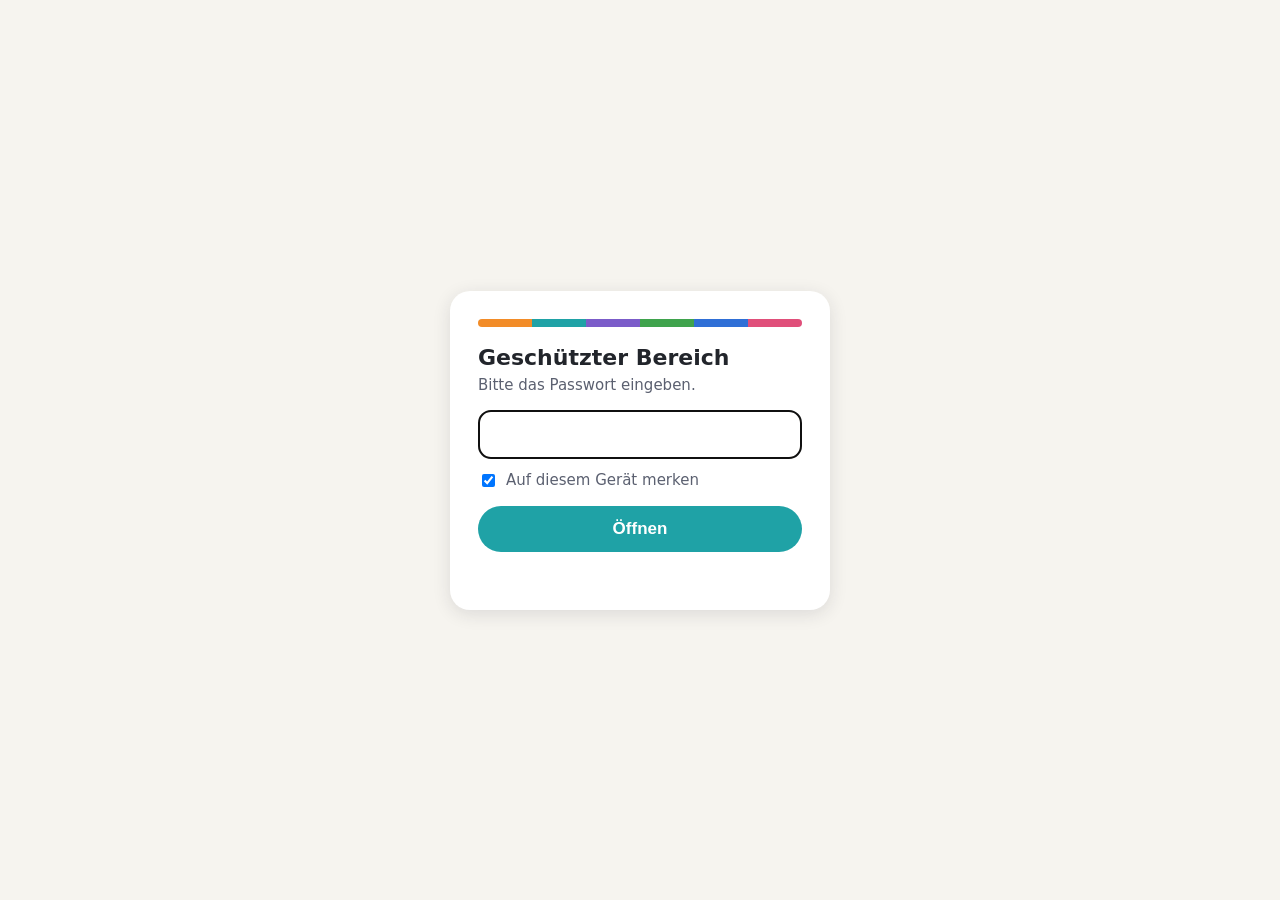
<file: index.html>
<!DOCTYPE html>
<html lang="de">
<head>
<meta charset="utf-8">
<meta name="viewport" content="width=device-width, initial-scale=1">
<meta name="robots" content="noindex, nofollow, noarchive, nosnippet, noimageindex">
<meta name="referrer" content="no-referrer">
<title>Geschützter Bereich</title>
<style>
  html,body{margin:0;height:100%;font-family:system-ui,-apple-system,"Segoe UI",Roboto,Arial,sans-serif;background:#F6F4EF;color:#22252B}
  .huelle{min-height:100%;display:grid;place-items:center;padding:20px;box-sizing:border-box}
  .box{background:#fff;border-radius:20px;box-shadow:0 4px 18px rgba(30,30,50,.12);padding:28px;max-width:380px;width:100%;box-sizing:border-box}
  .streifen{display:flex;height:8px;border-radius:4px;overflow:hidden;margin-bottom:18px}
  .streifen i{flex:1}
  h1{font-size:22px;margin:0 0 6px} p{margin:0 0 16px;color:#5B6070;font-size:15px}
  input[type=password]{width:100%;box-sizing:border-box;font-size:18px;padding:12px 14px;border:2px solid #DDD8CC;border-radius:12px;margin-bottom:12px}
  label{display:flex;gap:8px;align-items:center;font-size:15px;margin-bottom:16px;color:#5B6070}
  button{width:100%;border:0;border-radius:999px;background:#1FA2A6;color:#fff;font-size:17px;font-weight:700;padding:13px;cursor:pointer}
  .fehler{color:#C0392B;font-weight:600;font-size:15px;min-height:20px;margin-top:10px}
  [hidden]{display:none!important}
</style>
</head>
<body>
<div class="huelle"><form class="box" id="form" hidden>
  <div class="streifen"><i style="background:#F28C28"></i><i style="background:#1FA2A6"></i><i style="background:#7B5CC9"></i><i style="background:#3FA34D"></i><i style="background:#2F6FD6"></i><i style="background:#E04F7A"></i></div>
  <h1>Geschützter Bereich</h1>
  <p>Bitte das Passwort eingeben.</p>
  <input type="password" id="pw" autocomplete="current-password" aria-label="Passwort" autofocus>
  <label><input type="checkbox" id="merken" checked> Auf diesem Gerät merken</label>
  <button type="submit" id="los">Öffnen</button>
  <div class="fehler" id="fehler"></div>
</form></div>
<script>
(function () {
  var D = {"salz": "57H3oCkTM962bi7qKobjhg==", "iter": 600000, "iv": "oj+3j6stMn/BS8rM", "ct": "5z2baClidca3qmC/G+PUTExO6hLDq3yy3IAwRjOSVFNvBAWSpU6fW4ltmqCE1UCFVbrWi3famkbz+rDpxQjUhT+usqlHQswYUBm0tJhCZ5vLz/jtda5J6SI6BEO5+osad4NOSc0JGdTaSXXSXPJNmV2m3s0c6EybZgw29IQb7PJ5oW2Lb2WOVsuEubyPwBv4IpxM3J/oJ207A1KeQxg/kGiYfWjHwzwIzw1IXnY/l4ZAsi7WRBgy80wqfhnCQSZpwuCQ8YkrjfxQxZhkP/SPgiAQmzp/0CQu4NWlvpMjUMlOmYwZqI2b/vmYnRrJFAZtAoJEYWBjPs0mPqbtJT3Y580cwkO/f0PvT4hMMctGAG28frkUk2aANxrb+O6wJ2BGwoH72NXUpU2uIeuCqsOOnVCKT8iK/[base64]/WdY0Wox+Igoj4hTSK053JhM/[base64]/b8o1Ef0YV4Do8F4GaNhUfE+JUIYCVcj2UNjEWJv/bhX0vhJ0qJ2CWuf6sQWsh3p0qeicKldmXyFdvNcPm7Wytazznk4QC6IMgwVcn/BIQhzd466+J7ZcG4L9B811qHtuF0QYgTMIG+oQn3G/[base64]/YNra2FuIkCgNLca+W2e7sp3ntilzAjiDILEBJBjRCTWzvocHjHlcT5W/dyuHZnn+rIG1wIg3/olkCWBhoTp7VsVnauK+7LJ+jVYg5wkPVXueClUsOIe5Len6pK/Nwg+2iLzw22umLWYlu/INYA0yemBieN/6gYUgHokKFYjvQAFl7sgNz4nH0CYIlDtAq8qeN4FTKgQOUyNsv0mWt3+xpRMX5jL8dzpbGK40EeSNBJiTwnqWqop3iPsFEWaJ3dnBr3oog8ym6XIgwnc84pn9wDVwoYBRsQY7ru2S358pSMNhZc6e1Zw/Uj6oKCaj5mGSO981dif0kW71TUfh0GbH82ceY+aIyki0GrZ8lCDxjzEbDTspc2FF7dpOsXcTGlVV4NU3Nf3NPPHZLX3QQU7tlwQIIm67vW+vpixbUo2MA1G/nyhS/Pw48HoWVqnODz+NlmJbEAhIoNDdf6UHDzZZEd7iBSbfy83TR830pFmM7ht1JsB2dcBpqilLZwxIr9ZSixR14/1vwe0Krzw6YD+RVlLHAr/[base64]/8zx24dGS1z9VjcxCzowrnRUs1md+8f8/59QyVQDCfMpzcu/IxPscaVCNEMm5qtipV70zpLXqaVWWkvuxJFn19mkc+TrPeM/[base64]/DHEfIEjusoK/DP4Fo4dGRrfKhcXsOGZAKDK8pf5cqsduMur5nOpITJF4kOiPAIfOO/G9lHn/u8HMdjA4r0m5jSwgneZmrobGnVhAw9zSGeodv5l45SYV06HvhYTmcmdeKlhUPmn9bwCEFjyPBEpOlYB5Bm1xPWOnyvoJpj5yyPkTz8B6b1tATTNqT/HC1fV//n1qjSfEvja9UcabUAQ170amlcQosUjrQawVGCU9QFvZy5SJei25BskvwzfeRGPZPE9cmQ4Li5wU/nmJjTktjR25YuQGjczWOZobU5C6G8NDo/kc4JNbk6pBcNplQY2Les5gKASu+5/34gURv+cfpjy0UHgLj/y8iy4D8qDZEGvQlH0avswJiPL4/[base64]/yJZshFoUUwL2aU1BbSzeqni0tbUWFPDmAqk62Rpreyohc6IrKWRzpm4Wmm0HO4WRKxWLZkyXm3rQItNNfPcR/vDWSqdAaNrY/+S4a0ktfGQk4hEcJ5k5zO73SkgaI2jJj5GiMoF18kdKWrs5r0G6GDZ3fm4bnT9x/qmAQTUfyiTdIXEmMELO8KzviFR6uOc8ZpnfdNxV5i9c0ARzyYzPBzW/DmvHJlhlkywlPVHfukLNfryrG6YfaoC22tL/cNgOcB5yUBwdLDaeqyXvQMGoZgjjTemljyEuzt8XQ9YsUTK8Jgmx5TUF1dQPJxjMuZdRtgETYwCSk0WNM3qTphTYHCpBv1M74S99NpgWfXA4TLjXvVdKSniEE0utiKG/u3vkzdeGnHKcSkVsyyH+AY5L31cH+KlLruowbeCPnh0+L/[base64]/7ojDs/CLFFT9F1S5B/py7YICkjN1VZy37ltJTP2Nah/uWyOWuvKSnR4yo2wiYlEsAeAXXmT5SP0evScWYtGpCj1eTxIZyHJ9tsqiKHKGthGsqeAzIwFSYMvTk6ai+ubsEDE4fgVtpYMueg8G9PQVLnIvkE7lh9SDK95PWECjay+FOK8Ms/HyGIrnlh11/s0mkYbbt/1JzMyJvdjeyX8PJeGxDKeQ7kmoRjA7chkpOnJRIgSkTQcTvLvv6VRGKHCEianra8f8TGepxoeYzVv6tBRyJpCf3lByATMOEv9qE3N+Sr1ac2YtcOFNqblpxHUfCQBJevXGC7D+6LoYuhOUuL+X2/Hn5MnvU57t9GryB6brQ0bOYc7yW7jwYoLLYRkA1dkn+d625adCjhxL2Fgv6wDq/Gf/Xb9YJ3dxNVigzeWq8+rAPVwsAGOfowmVD3gAc9xnwTJTUXwk0Vnla4WRv8lL4hHiTE1dpy9XZxRGUJlXevL4/ptdC26z2Z5mLlgCapfumIFD0NqVfb/tovwK5CrMdW3G6oup/6TWFmzbnTw0TdLc7LXLK/neppxHPNyaM/RwAi77d41Ye6HUxMoUP0m2sFJqaGFAKGuaaDV1Vm/j8/j7/oQT6/tTcsRGajDN8OgtfTVNMUx5A3fVpvDZmUUP+iCPGa6K5NcXzFDE1VVmIPbz8ltMQ/dlwpw8PwjZBWG5Lf9YQ78oFmX1bipGjWqVToxgtAUD71ZHQ6QT3iuqDkmWtehCiqzqGrb6QHZrehAfVw7j1TNBSW8pbB2QKaWvLeaAUxYrhTbxKaCyxyNnLcmWrVzOiW7VruLAs59RKDxX5C6kxlVICs7whJDj/G4hvj54y4tceSGTCk8Lrr4kIlx5X1gRkfqhE9ghdeNdoCzAHNUv81KOdO/KjMgkMEMghfCVlv1W9MLTh1jYbvWpW8GxyBefXSjEItmWObhE2f9zUUvk8INxLx/QOqowaAdF0tlPrG6q4yi9lIhprhS0hr/quolKK9VB0ZSgmobTfOFNMatpDM2cq9hnNmCuyrKAnOGirG56x9yv8N4huQNgbIoVU+sS/2Tzh7JOT8avD+gCNKIppE7qDXGxGpO6MIETIXvvnmacRjAF+pQXpnk5CkGY/ZUgXZc8jebSovBjQll2EhFglgl+bN2+DsdWW4C1GLu/QJD6iiYYYGUsiON8CiIxLlYe9gN0ghC7A5a/thKYfBOP/JlwIsax6QBGS3R+GQA4qJh0w0yZmair23Po9KQWz2T34C3aJNcqHG+Xn/2n/0WS3EC6ZiknDgGXaR9eXYAO4KtJqyYwS/[base64]/Kn9JzFwfLlWlL1kFO8O3YkdRUuuFT/Ge9w9eOQq0bRFzyE4CJGuFxaxexL8mMbEknCS3R4A5/pexbh/1s237/rUN3+K5Xum9G/88jpWrwkq1i6O6vBR524+T4jCNswlNz3DRbjd9D1PCl+RId+mdim3jiGeuSiKAwmQQPlgFEj6he/evji9O/Njivpm0QuNZz91pJ4RPIC5R3A5ORI5KN4pBY4gNy0LXyVCqGi/51v6rMZ8PWyL1PsyayDo4F0aUINSn+/OkkwL5m4mbsmZZ7r8qt6LfVCvjpsEbBLokQSi9LNvJNxIqGoLGNcT/DOAirENA2wrxA5jwOrlH11k7ggaouTF8+QgAzH+SHF7PIQNxhq40kKpVJBPCZahPymX9Bx3YIZZ9aod0X+6V1BfClF3QV9gzo+EHbyGrwRTWE4hLfs+m5lHjstuDD6R/+ZP/NphYqMZLLNtEjopk/xxsy5WLHSW5PqCpTLugnyFaE6vrRzOMdiUWZh3+TjSGGSy38lp8vnYIIsT7oei7rO6DxysIcpourTjE57U7BFxTRIuBt2TY5hP+hFg5a07tw/ItdVd+rr1j5NvxVkQlHNgr5zf+92+g4nN2jlmhA4iGQavNJl03wlO14rq3sQqeczXrb4FypvSpxe/EyTg9CcVmnZ4qfmjqhrqZKH+HaQEzPZQpWB5B7SbZTk8JdiZ6WgbAcaOLkq9mp/rpJTjDzYE0agwEttLS8r+Zn7Va63v9uIgAuBhHM2D2NlpbVnwr2vWVrd7H73eQNqjLAHVSPexk8uqOj3vivyDjffaNYt5S58eG+MQsFwsGV0murPBxBuMzSEJtGW9TVKUeIOECobKqQA8+IuP5JyQIS3h5s8h2ZZGMsEu4GH5IFONa3sZxDHVg/JL/YBKB0LCkskS+n4ksW6Ju++ryKFU8JMr6a9V1o34obzT5yAalSMnnFeU9yFU9iMG+GnWLbiKhAo+foZ8xBM1qUKGLA36Kt4/aPJXfqUlYOVLbYvViryItovmgRpEdLlh3EdMgBjYrmoLjrCQIsaO5x6Q/GEBsHGxG3oWOoyB9s9tETvyYoZoVMAz2sEm/wayCEUslrVEQfjp3FiWud1wDjXZgDLvfkdxxgfTqa/63U0N1hdWejh3RxzoejhkGFzU7vf7H1QvDkJY4WCPnMBiAo5ADVd7RfKq1AaoS956pxMPAzRqlNqwDpM6nU6CMAJp3W8hnAytpFXlmmUi9mGQYD3aHydbryLY+PCe5cZo/[base64]/+JW00sgvjGRA1cp1cg/58Ay4hZv1X0zS/kAX71foyPcf/eU4mtWAcKTvDavkn+zVf6BosHfSARH0H+1CCvQuQzyux2Xs6hZyRrA0wJI+yFHSLUM7pcqtMrdjoTsLY2D+YyvOr3nv7qPJ+NwMHU0Duvno5g44vy5cMF+w/Oxc1nlX+g794M8AxqjtKz4J4IvT3PXqXf449ridZgi85LiFRrWr+OkGppDgw6Q8MeIoG/czQCyWCzX/[base64]/zoAlhFI86vJBzp2vYXonOHDDalB27L8AnbO0nnnITnzwv37XysTiXHznXgobBwP8plU09BSLAAMchsw5XQcCXOjBAcipSK65NM3ApWdHisuITk/3mbQx8iZcJBYeqrEFxUyCNYnf+VfJRUvs05nU/zslksaV+CC4apWBge5Ok5+IePJvnstWLNsYRrEKLUSsobJa6ZJ8B5hbjPvyWBUg7r4mlUp0ebw5T07zVmkOJ4HwhVLzqeoA1gHbdJ6eyPovRPPYUcqlPzfrNhDCyD95HCbpJfOw4nCgSBN03Ji73rooWvrG5/HAf7OoDQVfaXNTOTteM18dn13UrjiCabZBOAt6QWMospB8Z04zbg7tDyGkXa/nIJ/fkQHqCdtyRDJWHupOgpvFirqH7h1VhHXOol6+7CTv/YL2yRhKvPrQeogbxeuIJBiII83D/Nq3Pme9xrisg98bxVrl3wPiPmiC9gL6ZobzjRqY222QjM2RN1Gm1MeS2HP3fq62IW5yYCYt5jAF/xicz1Gah+5wsxYOvPv9l3sEvtyIJrUmbVbERMEq/+HbmNztDHPNJlLMCakQufXgwb55p/o4VzlJOaQpXmf4M0H4pkT71/ojT4qLqsEM51622LIvfh6nKLhQ/UUIKIOWxInysA7mEQ28loMSxsf5sAgrukWpzbIs+ys/UIXUOP/NMg0cRmgujfod6jUpJTq/AtqpDp/JNjR6eGJ5XQYPCVSOvSXYWNQa7pi1ac+FRn/0vQS+FndmlvcFBzc9SVXajQXN9KMA0hpj63ifaa18VQea57S8d4FXW36Ck/vVjm0asfz+/xSevdZcliXFR6BtYzKT7ZOyEZhixjp0nzWFJenjWVLGGyVSIfnsl5XupshG9wSGSpZT9KdhYcw5ND4GzlIcjWPuV9MXwJV1ebWfL7PWAyLyCuHOTLsCo+jG9yLoNeDd44g9rjdILmW8zKKWjVyybiN/ldkZKDmzF/mWlDbR56Lls0CxxMSt91bWVk4rGdh04MfX195QVC4Pk85UTos69DK7nnOylYmFwo3Vq6phxt1b6IT+HoV6Ldo65yy8v9D6JnScP3mw7hEFiuI39lcQwplXFU/plz88tO+jmRryjwu4slNgSgzqyWw9+aP57UaWXX6Ic6SDJbjdGn/83meGUmjSmFLhCibwT0mnCxU25x1xU7jpKHYpx+r51E9sZwjJfvHa7x72/1VtvI7p6theLQibHgYeUGdKI1epk3zGEJxvDpAkXPm137cZLeJIgovVJIVDR3FyM829UqsyCJHrKLlAg5agtjkmLq352AkmXbHVcUOQN27I4yvGvPVK4WriYMWjZW5YIsplxlVas6Vb+IQ0h/35PFco+xVqUhAbCe8ajMWSrCgiA9bku5inG7NuMzMkqEjAojXHjQKPlpxTCCCKQmD0ncWhTSF0dyUQMzdrpmkOKp8DF7Dyk+MxL7fH9QQXh4QyuEgPLMbsftBimgTGjZ5NUMx2fCg/T/nAcoVmsvpNdPdLmY42kp/n3bMTVmV6x7QKrq0WLC5xPA3WOk6k8ViPwJU0H8BaIfJrcP9JKjVkCcmtebjnmZFoKhQVKId+qp5+j8uKKxjf5mueRP/zsdxRziMC39hvjwYJ995vX4Q3WJWkBeE6pgobykUUXRxLAw2VNaQERWrwHxIv1+nT9yNV9Jy3GN6LSMW4/kmuA5uyThIvJDBEAH8MIQ5B7PjiN3r9NWChfvzFyoc09JiIF8f9I/[base64]/PdkFWLeOlJU6aQUGe+FP8uoTMB29IM79sLHNTGSzSQ8wB/gbcYogf4QqsCAVKbNx9PoveE4KBO4uLhE9fDdw6t1e0hFktxFaKz69Yh3KZCenVa0HFQtSNNRfLW+KfgStp2q85NyAapyVX2zR+lrRFfxb8LL27E/ASMEoukWho43KkqaJA7IDF+7Dn89gnnR75M0t+MC1H1h41lhJZqgmQBG6EjCrvhgk2VHeNhz23ZVNs0hl3p5jkb7+iPv0QO2C5k+Ut+epX/h+oV9WeDtpdz401QViugQhG32o9tu9ir7v/rA5KY8OELZRksfgsn61Bm9SwKvac2MhQCfhA4Aml1vaNPWmmpgsBBEt0H3kXOh70yAWeKTP3MEXHErultEiUxpzhGSUhB7mgSQ7sLU6xsF7XN1Nyc9ZZWsILOI63prdR1bk4v9VOmx3ZaszlURUxRdhNbT7T5RZ4/6NPzPgDTPycX6YsCNYkYbtQw1FZ3zaE26kJc0zulkOCctFQ7/Tk1/ly8+adc/LieVStWzdPR6kTLtDrGc5roQLedVhS+C3RZia3W3djNrC/mNgMhaoKaIilygOZhpTID0JFyg8BaJKq2Cmag6DrgikMlSwAnhSq4HYz9RNh/ZkxQuZBEU5J5pog/V0j6rnugfWxelwABi5KL4Zk+cNl8HdJvAYVokDum5JFc+eJ3YhbGMrc0Yy+HRXHkGHb7/RXoxL80PDPy5S87WWmaHExhPlOXExFIwAlxELNliGQV5ITnDBu8Z8n0OpWqySp1xqfwchshBp+t/wKIljPl5aOXHfju43um4+PFVA3lLlUn0PUSZTDhBLE8Pqe+WVY8WKdPUGLcXpfhpQav81Fm7MuVYNEE36rBRyKO0rJPqNHHFNiqmEVKs/S0bNr4udjazHUF5v/5XOyxlHpAI8rBhJt0WDArr8c0YHjA7UTdvWDD94/V2io34bedTrwnJuH6jAZP75fYUxPcmEvwFgkH5YM8+DGB9PYt6FVMUZGWPm3NnQO3ymlCRXzaRlo6yt7pbyKh/UEPrEyDmaWzCQHvOnXFA1BRywwCwHhZad+Fqp+ptRwZYnxEX6EKQHeBW+FZgHjUhtBvsMuX+1KpEOttED7pBmTCgxZlsDZO+mDRmkV2402Iabb2t6MgQuQzldDB7t+ptN2D034hTF1D/WfVgXsPtKEyV7kg/ehixgK8SoszdYvx5zq01mWCfoWt9JgY6rFcLNWeNGXMo7LiaIGYXMgEkhJTDdH+r/TDURQhNz29lJh6v6+HxGx2pk7TwM6LFmKZDru2UPIPc2jp/NrVGJ8YbkQOGt2fiPsx604Kiiy5SVhfnFeT/K+TQq+i/ip17QQY1ZAQhV/xPuzzH8qFhd79s3/711dmaY7Legx8qKwQsmCbrTMasNY1Wyqrb5gkltX4Op/0cIrTijalBD+VYDNLCLRv8Ec4BBM7dkR889wl+x6Vn5r2Eim8RczBNxdcE80gouHmRb5cAZ3AbYv6LRuRZ50u0UHBvi0IU8Kqz8U8v2NHp8Qzj0TifHzIY7eeuRMgE8KkbvP7zlwjEKmRKSFGEIjF51oha7PFCSNL7PfG7Tf8apk4np/RbJcPTLrJQ026ZEdsLgU4EXNOVr5WrUu4usvTOt0gw/2E6Yx87D1gZMt2Wn69UGpCmpzoE3UfzOtWcGmmkneCqar5RJSGPWNPf4PxzMsea/EH668YO15WXVZWehu1ZVWHraD11OffWe2qH8RFgKK/3KczkrS+W82qQa7um5gMv/41VGXmtAiCD1/q7eWxnEnHVpabJqbBMUV5JdJvt5B+Veju8oyKAXIPB73GdUrdBt7NpySKQE7G/vHs5KF3pptabBUyLrLeRg8DUOeF+pa7/J5oSnuh72Um8NMwinva+831vruo79Ekj/NsF7CfUS97HqM3sg37Ud/pBbTVLRZhiItgwWWXgOxw2vvpxr885uPGDctT30IYTO8el67EJGhVvbPKBibmbEq8++kt9K/e/WNYCFgW5u/QasVK00AX4cH/S+OdkZXH9EUMW2CeX1u7Licj9AdWFTbbK+ud5DmLe/n9PtF7hENPxtX927XWLkYO73eTwAieoT0UOIsOOtjB2TzOz4yW1FxjN8zSvdLaJfffOjFsdMY3angNCnrlzGtTp0UlbygPwKmFqVc6UqhQhQe+iLycCPNohJZAUPDePb0mjP8ivJAa9We8ZFg1WrS9GJ4uicpmh5bga49QqNQ6ppmYLu87LMldOKZYjKcDjj2S/Y53QbJ6IPr/et66P53Qlnrqk45fqNYFW8sDFyFrYS05/CT/cVusM5lt+fFjLLG0XgvnPRoJmJKmgtpCVWir64Ht+zn30cisNScXGropQURAdntljjr4rQIZ/mW1gOXsDf/cnKJVKnlyf34I8DARE8Xv8pUNB2WHJ8lXzR0ledSDq2L1pmoF70EJLrLYZM1nTFxjCnDD9iQpRpYxkSIQZ5KmzpHatTKhdG2RFP3kprVJKoIQLisucWytE8/ZAofRBjOEmhlzLYrIYM64qW13PRMd7YFUK36NPP6tyZJ4S+kQXpTDPqCaF7D5Pfa3Mtxr/sXvwmGNXUjVSN1EUcfGfI9Y1cE8swmMaEZcJ2GMBmK16n/[base64]/ou6+p4qQdAKIv8u0TqO9keFPUN1ooSKus9n+xyU6JqrW3V3hXHIvx9BR2rCXkAjWd5uTE86tSlnO2CsXMShdoWHW0ofZ3I6xqzvKCnTIBJjeSeqyuYCofpKOj9f0aJUkcica1JKd11hFqxN8cwgUgdz/XLFYnRllXpYNF2P3H+VFhacTUFjh91r/+M1zt+iiEO0ebtiJK2mMmZ8OX2IU0v0ieZXzCyIXTdIRaiukcNgDwWOv4sfdkVf0D99dJrAz7hZl//Kvso6JeOePIft/v3S3Tr5AofvlduU33C4HDqsyDqSMh4y1kOL6g4Q1rsXvyR5b3YGCAiOXzY6WhxCAdwHCBGriW91/uzbwuTQGHCSUmkL+c+7t1NGEgb3rPZ7czk/oHcoN/IZ7PEF8su+/pVvmz5MlGiBrlg24NCkqrQjzD0teB7KTxzQCvok0r3AT0N3FU1IBp8vSklaZd26B/LbwD25RIYTGfVkpYKMJ2TxSaiKmKMRE8JNQmODRVyCVA/Ny+W+MxkRMikFo7xuGWNmvqmTtlPwK4L6XkvYuF9sdHO7xiPqj7kmmt75J9bRcFlRpztabUSaVxDotbtyvMIan5Ns4X1IJCG6XE04OBa5dMDa82RA8VO4tlb5GQ/2gfn73TVXQh0/YGOgmPmh3OVPWgi83hZdZtq7ynSn17t1shhR/PX28UOqmeAdVabg58zpf1fkmo6hNiVuwtGzyAQWsWZ79MdU+hlMgAETwf96EHzI5/HSUcuyCDIhm2XqQQ7qPHywWk/O0EM+XyrqPtIy/SklIWQv6JkzYCUASJsSAgg4r4o6oqOWPPkelUbXPrT674tBnGfC6nM41AYq+Qrv8DFJxAakJn19QNpDI0Nd9n9SJUAUbDtqb+eAHr8Sbl8HoBnRDoP8O3EHjnVy2RNeCkN8/PFZlBL2IOGIi6LKx3EHkQ4MB1ZrqkxlxL0jFGe87xwh4ZMCSsBDHBa6ESGWtNo5yqhfkIE76qMyxPDEW/l3qvkRvuTLAiNgKwh3QoVkaa35mVZXggoWUnFdSDLtfYjJgXrfhTYQLZngQ7+L7ls6TArQCpxoXalN6HpL8JZUrPpWwSK4vv21ry9I55OSm9SC6RG8QEpmSCK/Bzme9myDKgLHzjRyD8GcbF4YmEzRNl0c465KNrit+M54tXDtcD2aQHSDpi89+WbVwDojbild6f3bt2nCwl4T657TbusJvZqtXsgW/zC1S3fZmU43ADl56Gh1C2M5s6B1bYY31RVVvvYeqWsBHKv9QQOHV6PWMziCByWWm+p9IwtW8VQYlhsxkz3CPkM9s3HpdnT/MWNyCbCkdydmCVbw7miuOclCr7rPHDW2zdNn/[base64]/wEt2VmhwR9Vxp1NRWU4f2RoNHAjmhcyD0PfjXkBUvGX/X/JPoljNgycSnjM3kt83w0vcrlR62ivZyzdsBOx7c1LnzVZLsYq/Zed5F2+AUJVyJtM1EvkFBN8K9n17uVV8iX7/NE07zi8qgQEU2kGZ2ynv/N4mQdYc8OoGnd1KvRG7wV+hO+wuhdQsAxlFC5H2Z+xL4/[base64]/Q42gTgK7YUrQHrxmVH+UXJIrqffhwr0nNjKcT+UusNJJBP8MYmouo1MxsJryn3Hzo17MhBGb7OIV8olueyECjZEUfyI38HfDI6DIVroljeGnbyeBYky8aKluMtqBIAKwS6tiYhKw99gvi8c8ctR7Ys58xu/EVYss772TAmmWvg2478PG8Voe4LuH9Ua7yxBIdAdUV6ACbguePtvZ3/N5ARoqyvndUK/07scy9WkiErI6NmJz+jCD9ghXM2VRp5d4ydEIAO3NB/vVfvoF/LJbYBHNXm3A859Bt35Ke+BIteJyg5weL4xW3MjQWof+h2sMe0DnLCtk8CLX1bm7YTVvxTSawq7UHZP8fzwlcrGxZ6RzkIplWlWlC/0mvT0nylUQNZOnGZ2xkU1TN6v3tE531w7FuwIj53y9gPW7Tw26sUpnbwrbYyAsy8UHifkcCB2WCCXwT9184gEBoD/0dXzMIg7QSzvJNPXxD9MxCHsyePqdFHKQ98PT04dD4hl6cAAYaNaJ/xQhwbMGVOObKqsCPbS+ddKnFYLu04ZnjQMs4hjU4mLlFTLncxw/[base64]/U16iFCisBy4jayTPk6MEoYQTbBPFolGk5tHIcMpsUl8A7yQ4+hr5fI2cNjoY52obwBJRqniE7KY87qsrrSdWWWLZmrWzE+RQyOMFVUc+hA/9xp9kfaA+5S4Q7A6Q/YV1oJr3Wsw/PGDaNwZJ5wtPkffwxM/2a3P3NLAsmCKAPyKh4xhwxcV822nUFSvBqAxJHoJa2tVM61gPkSVkVoDZyRuYF0UxCmCWxhAGflfsXjdAKA33McvxjD2raUBFnUIyc3V7l8VjrkMce2fDTn0/z/i7m2BXgSnOs/GCCnIo4sygf+arEstZT6H9+2m5gJv5zpaOwzn3o99GMZjreg8bwCQ00kSZ2yhLaaX4UyRHCAiBDX7BewjGKbtQxAGgr5VzS5CKbyl0w1xSpDoaiUdlOchk6pvZpeZyM/UZLzF3oiBjnOLUMxtVnghce5Hsk7lr0aFbQCDka8Ztd3h0xCZHsM9qsFkfSZs9CQX4fjm5ewyQGIS95di72jsb+U7xrv83cK8s5rqX4frAgIzUX3Ugqspqb7B5Yf7aR24Dg+AgG0ABC+M+IouVerWXVQXmDQShPjzJAsCdHbYBqsl6LncaDHmdn3/bJoJDpQORh7DzrrU2nrm9mfapJ6150aNRPTYtnSmDIOPZMVpaGr42BiPkK6wFBZWEnQR3Op1t5eBZnCEkVhx/m65e5F3EI00xxtZjdkvItQIW7dAXojjeStZILMk06bKI9+HNzl9bmYkrDk04M2MmePrDz1LjjdgpOPBQob3Ye2busUmAqwYQu+eZAy+6SlmwQGy7IkKa0hA5lZGVQLFcSCE9sS6LIjXy3X+QEylYx/mrXijrNYEsSsq50HpeWaawgxT3akcJBsfMjaBBar28UBsR+uQF8gnVFE+QbuXS3ccohd+kL/jsqPOjG5EHSF0bW+A2C2fQXxB6+sKqnCB1IrHjCeCdkPwl9ziDq+p0XMOE15lN54jKGBkoESJDSdiaBvhYDvTpEgByJc56etkJFn4diXQldzA5YAC2iLeigQ6zHlJKDGyXf6qNvyDYGh8EtIg2E7KEANkGYfBRkWsZh+4iNtrpNf7l/oXsGKH09ADUMkwDh7FMcxWStflKsk2fOLrpesyuPwEMHTJlNN14jHjqprJDH7lnAf3pQEPNOYqLvv/KfV8kXy12uQyX5MHitmZtaZ1yyb/lw0A989ZkVN0+YsP59vRH5bWM8PiJyduoBxg7mMEFnAz9jUhgAddwU3JWFosEuDDXVTMgOVuFZzpog4n1Qsav94DI8It+iwZNyvizk7ul2JmYOcQ2d39SEHmMxeLOEBFOBcV/78WZraXs+TRMPIfmE+hnk5tWf/saTrY18S4FtOJFqwGpmLWg+GJ/uVT0/QCUQYBqbMhEpyK1JtSYk8Oa6TZBHOMSecgkvILFCBODcogDcXvHkRg2bMnb+i4V1QdYu+hg5IPFxlostg/8VGNvi4r/zHMBAUigjc+mHMgZP8ZBKJAh4yUTThN6O2x75cUzbwE/jv2tfLPdzQ+2Whe9jHYlg4tv3eHSexTQABmracQ9YWxPxjyfiQCB9IMeDuxIzjbEjN19KR8Z745ya/YZZxh9SgtEyYH6lKfLnvU2+0HCqcPOEj5ZMFwSq0aKi/a2CqH0PcyaerpdVM2ndac1RYhSEV3t/RgCPu6uUr2GPgv8WxsUEm9atOZfVZlHA5na9uGZzqnucZWtAvJl6nGuhg+a7rbPqhVfZU88ARxdf+4s06vNwzNoWNKH4RGU6ZGeWsx1mFqvR8h9zEbTyCmtF04Owxx861gI8iOrXBjkw5EKFL9MpcNpPHtof3JWUvUKV/i8PNkQN9NdeB2HiLNpJ4Dw/RCF3G40eb3qAuHoUXG1ZgovdeI5FU6EHCadKmA0hGzJxUawz+Lw12t9c7LqzOfB28kV+ULj3nkWIQvhkwO9rGVoD4pDPfNHM9B9T0O/0OsjJUZ+wviEcEcfylyZyPl1YPbl7XO0lmwoW77CQ+EEuwVXktYVUxgOA0To+rOwUT7QvNrBzFzfryuPHJFp4KTDerfngcGKbpnMymmYCPtw/0Krae1TOnb5rDRqCPD2nmn4k0gXbRZ/YGiyj16TQYGb/x1bz1Z3rQGXtvFu1bBCWskCse3BSqiWSwtabE1t6R0sASDMlEKL7Xq6PyQYwmVslyeiDZ7R2E5T0DLqxoxmvJuj8gFmmPdmBLVS6mXPrvX7aP8rs49gtqn8sHInV6wbC2ywrTSiGCpcEQloOqFGzkvNPMYWOV0vhqaUpbGEvrab4j0/Zjtq/TsCAN8Eu9balXg6H1OZtcnYctHr4xAeDnsJ5oNjQ8Vzut6DXnl79xT+2MLqNcFTfcNt7nps8jmsNKhiX5OE4rqmPh+L6HIlff5DujYNcwPmZb64xB3/lceUE1JLPASJw7Cms12rQl4jMNKQgS/59XNoYDN7oTUrmCauuDO8ADHEj+wW0q5XkfNifmhirhMlEqIsn72SXL6ZPsJt0y8R6rDhMDA/3zbgkGZodFJ4uFQfudVXpS8Y8pvIZxPPIrSZwpneX+E9eYWVq955XvlJcShRE18IDhZHOWof0lp/qrtJtz9hP5YIW4qQ4z9Qhy6q/SIWv9KjP5aEIcfwakzChs+/V+UsB2+CgH2bi4zVbQS1ALDBOhSBkJEdpyiRlYBfZxDG7ZrdFM7rtge/aWEuRKxBXKAGgdxQ12y7/621ToRaqL2HAAbypUqgZ/A3tbO1e9ScQDGbCX3gFBye8HmiE2SU/TUjPd4df/lyT1yO3lBjJFHR3sqSitwKMr3ZPHsRvv+h1LHhagr5yRmh4qOvv1CiL4qPDCMg9/MJnf2NBLJTknEfO4EafxU1YeUvT0E7clTL6t1YTGUn2ZhamzJ72Nf0pzbKGksGRlGt7/vAZ13Dtca5z28rAoeNcuVQK+ePZECbzQoQag11NVpl9K06u+CnYO14NYb1HuWUl6i38P4RbqxXiI6mg2/cpe+aJZUOEBdcsG8jV7acgOHCysmWvqOauJ2zX7Bdz3unsnP2qsqg1k1XtSxLwx8lCiuU79fjQ+qNjfspnoqk9F2A8r/Oz2HDvkHq1itBobPCQpBEfffntxue70grXOG+8jvLCulCIRlX7HfGJce10Ft071vPBhBTt8SMGnrIlRDTu8YLUosdFkZPjn7ASJA8PNtIKQGv8hdvu5KOuntxYIeqzGHF0K+OdFA0+Q4xRcIKNttmD/ykCmx0DIFgcCqgWnrOeSgfeK2KThV0xzXzEOvLj8PZwdd2zjdwLSleyjIrxh4r2v3+GKbl8xH4aDOE7PE7VriPpG+aSDLiRfyu6pIQTFCQc4PmZeOvztj5RNdNlVp6jxQawR7clB5o0LX2yG7dWLER2wGrrjzw+iXyij6WW6QrFT1or605KEo+9fLd/CAK0MzhkUpEv3dBDxQ/REkzGW4iOz56O/qnMAJ2hGyzFDB1adBjtM0dwENqU3n5D6SRTPwI6/4vfBpCUH7rMRQGP5C6NEz8M9PpGcEy07l1gOR8FDwPjRf5tDXfO5ZSLK4Xw/yEvwFgaoRipNVxas0xFKldkMKPxwRU3RIbeVo+5jPpc3C6anXN6alIfz8qJHlpr6dOVxKY56bj9hGGnArBdhZmAAeD5gExGnRnk+XwqG/E9j/IW2QvMnCORRRUrITn6Nayw0pb4uKl/7Kk44Wz0XR56muoGg/+8PrcZwMV2UigLnO7PwX4H5zCcBVpNst0LwAOhW7Z1HLHnVpZUTf05Tan2njd/TeTdCOTCzhinsOsRcOUUXBnkOFjU5rwFeDw+12O/LMjWd3D5r+lzto4pI96b1pab7NcU2yfXzbiQCjSEP0OamjCfzhNPcmNEARqH1xRbalj7C6PPAE5m6aRiVZ9/vMRjK5WallWx1jbfrQca3IeyUl5vxmbhGRtTbrMO74Ge55hlgRptyXEyXBEjM1P70u41IGzkuObRVq9HT3V/WKHbNXBfVfuLNgVB4iaonWKTC7cQVnp7bHbOnk1Cllv4fv2oHbyCPZHt0yEv4fRrKAK7ClkmHyxozVbmSMNfubdRst23iBmr5PGIHBJ/c4pyFzfW6Z6NB8iLYZwkuG5tlSMAzoGZ2EtdpGWqwYG6iCbCOZknV7EXHg8r+7zUrDnA1ZS2rv7f2CFZJF+OEiru2OTi2jh5L1/Hm3TSS8THnpGj+nq+niCJ4lFW4NnNY+SHXX+tEtBpS4obhbnpvPDh9cuenic3BjA7t7WLds2jbZkonz48wF2hxvf0KMkmQwU9GgqnYlg66vKDSm1A7PHMletINizlIiVGAVHSceuQZ3qajon+v8cnm7vApB6Wg/9S649CX0Q20+O8/2OWhdWFbALDs2ggNwGCkrmp9U5nWkepiSU2MBAOkmrs7yw94sXH7S+oMS352PYXMF/B/MJQw2TPua0HviptF8gQ7FMuoi9W8w6Dt39rJlw23kb7zuoHltnX85apaLK2nHu0pcSI/H4aHHaagFeb9BXJH6+kr2BaGGY9QB6XvWvwV/EAdCjCwz6Omas0QKAzQ4GEXpB0XamWg0tPnmQ512BIkBnz8GDjXrKHWYgMycfW8sHhWMShC0z/Cz+H12n/QUaFXACcoRTJHjJGLoK6BtOgNzyFNo4v+wGWrTWeJhe7fIpkV8sSGFJbOnP/2KUEEO5kEvpqFT5fbP7aIx0XagmXH1zQodKj1/1LicIZwwWEB67F/QQ1UQNgZLXLIDO3Zhpbg+e054n5bZE+j4Yg/[base64]/hfjOarmkJ4tPJVIcRhFUq43k20F3E0WbA1hEyxc6QZJtnJpAA7gdWU/qQTr4YSduJO5tay++7DY8w0Iz/DRHC+NosrQ6i20Satk8S6hLxn4G0mj0O93LfCBxtEBbKrbsO+hKKYXfKh5Tdur3a0+lKpEt6u7FBcbjlR0fxdIoACro7uxVOQ3VjyCYnolBRUKonaBh+sOmb1Ics8YL989Wcpy85AEn5f4RbRVEba0HmOprHDilMnext/nmFLl+qPx4lPeYmt+2jmSPLYCHTOwwxXQpdcGQ3EoWfunA2JYjXeZDtkn/Vug8HI8AweT8ELnRBggpz4CLgaAFVsUr+PzSvJy0SDhbgBRNE+sygTSQdzSx4863mAGvLTamceVXbnRZUPpgxZk0Cvacgt81KqoiEW/AJ6RlfuRkZZNJLT4SMC5cT+6204uIsXBdmsbVbURYZ6eF9ZH+GS5z9+7Uch61gQiNFS2Rfci2Pg4m/rXXhaj82Xp0gaBlDXRwffR8V93FD/LERwU/5Z1Rp4h5EEOf6z2EX+lCftcerZGjVyJGv613yvDnxGQcJ99Kfhk9RJHOkWPiqr04oJyXPCTu4pFvPvT6w8HE9FdfU+XMnmCb/tBYecRLMDdF0DyjCmAJNKZOGKIjrkpIgFXceGwsyYrsV6UzQk7EipRtl5KMbMiaq6tBL0TJy8F0oz/[base64]/lh6g3CT1GhBfmMbkGE7FD3hMEPxXbJ4a6RJHxxcSIULVkgJqy3acKucjDygfj1aeQWKkBWzVPOTGik/6n7fP2zzIvVfDXlsaZ0qt09nAUCaC+T3IBHd8nFtI6X5lupE4VGg9zI/4GZUVF+w5rvlEFei1up/29F/BdWS+/GFN+ZNW1Evr+M8HQ/017jdXbdHehHCXsJb9ejHvrXwcvJ4rbiDDyaYHjrpVH1RHKJVZFX5T7jisLqlBRngxxPHZTGNO03MpNSIKTy7M9Qols8eNoxnFQSedqMbBeT2UjN7USLbKea2EePtkxsE/tlrElWzhzBQ5s+08jvgdJPGXWGImjLlx+SnE0tr1opcGnzI8qkKgDx3Eh9dXfLL87Gi4P19NMysHfjkFHxj+edIhsTn45xCeybWCBkbaMU1utLUHJQVx/QZ2nvTl/5wJwT4devQB6xpW2HYlHVyVKDJwONuOLFHtQZPKkaSWMbOLDqgYfpAq4Fi9Da0EJLPp90npc45uJ+nMBbDvfK/[base64]/LFMs/x2aEHqJ/uzO/[base64]/LhtAPh9t6d/[base64]/CLwxTfL3bYV5EO2z43KG69i2MwEii9i+JZ2PBEPePFFhmF40CyYVDAxxx5z8UVyKYhrEH436VA0clWHKnkIQunMVYJdajCxxJQl/kYToWfSzQG1Ar+mYhJHPz5hx22gmm9QlxjIqNUOSCZeUS7WNpKKaufrLjvVpFMISYE6nxt6ZNYGcRMBW42eDbgJHmCt1T3/[base64]/huZhjEVC/j18PObhUgZPmT6o7vScSA+GwRwospkLjHgy5w48o8hbk83rywvKP8/LToao4DF6Da0DsfQ3yFUHSMEEIWyPFdfXAlo9coB6z3gCHb3SoEqzWLyu3WyexFtIseKhVe8hUqyB4iifzOlolzcRN5UAN1zAB311ukZR/Q20lUCOW3ejUk1+QoyGCXPxZpx8GQzB5pjLHS8I+S1g1WwCNr7pU2ElLrqOSz7UBRkOCjDYB+DUe+G0N2XCswZXVpWxYxN7amgbeFRo2TmkzPuKk4BA3Qv0ny76LJzJNumkTMyN1URBGCiUa0utxB4WehVtuWZ/ZP8+ThWENVE08ID2CTpkiZ/QKRRl93GWX4Eij49BISw1uQm3NDL60hRyXsUG9Fe6IqytDQaA1Uo6fL9Wa7ayfOzjjakML19uxXtDSZsEM9LC7ssE5pyi9fdwM9JWs7Ukdvc/Z01U93Y2iv9uJi/W3RVlbht/wej4obD3siD8ycrK5ql4W7xDegMAUWV0P24P9AdtdrRiX5osXmO1uwFDVAnU9d2WAe+LTiNW8nSRbYWefbP6KxnLruluPkSBUQMvjezBbcNuE7lvQ3uc0iFAAo3oC5imA9F3xndL6KhvQuKgQ69br6PYAwJY1XduLhyINRkE3XHx0/7uNzCDQ98danLEzLO/hjyl8/fMhPELfa8K6wu4xP0+vQNM/K9bMRO6milgjqeJCR5N9eJJQEwMC1ayfxWEHPkyT0dEENB4k3gyE3I3z2umnCYjaFn0F1hJCz5rJHgPNuo0el4Zzse+nh+ZK3bkQ38izKY4swcVJaFdX1KAFlf9SDx6UHKQ18UI+eJwkard0ECjMAPVre8SxnoLEllU3MLP4z/rlx/+BCaNg9ZImli3q8uB8S2+F/0hw+JhKPz8n3gCvzJi/q2dCGvzunKtConx4Kxb6uaISVx1ApQ4LNXUkakPeIEOrn3z6vCdkVU/T6fMXYO2nnYSscrza8X2vK6Kwvl60LnTVyriOIDigrHudvX3ITTB/aywm2a0gO4fZ66sd+LyiQia2BPW8Y/TZ3DazLhvh1TmVAlElgCiF33QD1o7qo4ECy9BykS3TnlpeEN+j5mzi9NqZVvjva4l2pFFRNHA118/G3pG2OSlO67M2OSi6FffixxHJeUWsVdeWDyZfUwkvuwTK8pGrEuhGCVMBpKBNE7k4tJ/cuKYhsfVLnPN17miEfGKoq6kTPFgC2I+pPVo0Z+2qri7CGncLltuCAd6jKZhJHGe2RhIQcXOt5bWyEnMSUFF8OEu8sqFdTa/Gtvtcf9TMFNlllESsbQh6y23zVeeYLu/zfz8HUA1tyiuvI8lJa3EZnhz5RqlNBMXMqCYIi8Vpu+MmAeIO5zR2I5jmPUSs5QTAGKGSQF8MdHrrcr1Pq74UX4GNBJifmPr1jQq7Zb6IG9WhNaddleoRGgzmqXhvxOn+ohUZAiCFMc/+cLNej5dmPalbYNaZ1PzuKx92PNgjnwT78CQJpT5YrrtMiBOGkR/ARHFnNoEYLKnaPXVjfzMDojjFtVqmrW338Xl+eKNzFYYY/5DFxswgGTVtxdfYLUfvhhR3o//18JMHlAmqovD6nzIX1BGVwA9E3JcFbzzsjCn+3Kx33GFCydkb1FJO1SPFI9A1aTIO/0aSke0vhlG+T5eKySOayMShkA/mcUdZuvPY8udmPFTMnWeiDa2f20BBdT+SWWxfMCnCReyIsg9HU/rScZQE/K2aZA+PCFBMEoIrTq3ZazpMNQJKmtyeZOQRgyfn63x3LHH1EsxxKkWjaM/SHtuiaNniXJPny2WFtB1dCtMzVymgEcDckPJ5KYu/CTrS4ZLKZ0tBcXtBmjELsPmDDTVXMySzwMqUzVJ2P96628KEQ59E4lXtW2Cq5JsKOEWSf4u/gO1S2Lg+NtLVpSJrq+s9NoXJvdjkfQACTFGZEurQYSjFKxV0BzXP3owM2is+izCEAWS+X7PjSyqWPeQd/1KKleiMF8FTMTku93vhuHYLsVoAb9wkzmi+r8yFWmXWmQbmcZeOv9e9ND708EQChb1ifrW2cQj/EA5m9fqNAixTw9arEpQ7Je7Z4E7iCaKebsoZdDJfUyKvbM3wdb0HGmrdLhgMfWWKZBS08XYEOlxGD3HkQN/[base64]/Sv5kf3DyH4hgzzGw5LCMFa7nrXkfGF3mMfEvMyqi9h3uPplesucFJjwOoJUArvc0VDE6pLGqhx2kyztj3cLMN9pZFHJdOOWPxAfZpyZmr+cDKNijhvZsytsEBA5dDbDhOjG+NaMosybGsJDzzvgGMSylXsWpxnAPGdIyay/fQJG/IsR+UPVPd9Yxuo+m70l0L3QBTbssphRV5/aDA2qULik6Tak9HHVZ/WcUbei68EDdKH1IUvhQOH7eLYXxZuPLduMtL4F5GjqmXfXqUU2qiXK9pR9DqMcV6xoJ9JfYsJmZNnPlXkPz+iCLOHj8ruOb/jEfj6AlNS+osVypRLlWeGkKuq/UklolZomi8CGwC4u/[base64]/[base64]/Q08qV3IGKWmZ4JpsqltrSieHkZKzvTfLTMR+u0qzUlYY4GwXY0ANB7kEarQn5ICi3OWmc1tdpmaEBeKpPm4re+AHPBYOYMp5rhyWNYDM0KkVyJ/WYMwRGni9MbmDt9QpA/3XCzXX/Fzv2iZcAukf3HRa9ua7WC9JVBKGWeuV/kdwoEZNv0a6C3n9wFouPJJyKjflIjXZ8YQ92MUjTcNarCJlwMGThtRgQ2LF2mkoaWJQqvdshWDesSrm8eZxBvuZoi+HVRyS/AJRCV7cVN1hVAgPsgnkGVt9EvjpGIADjrVgDZ0q1ELIuLDc1fjsgzEr4SVVmYc5OMjGs75M0Dby9XkV/KoVDUM8YFzwrbOIixJIRjm9rIYLqNEWfHUEf4d2X87TViCIPzhKK5KP2OYu5mf5BMeSZ4Yd3dbofwYOUMJE4sp6i+oY3iMyPDn2FL0dMSWUC/97gNHAiE2bA7yf+juxBdFKThJXkfWtqaTPHQ4wFi08PLiTtBBjd6AZ0nCRgP7sdTJIhtiTugiEh/UQIrEvw47879R4R0bPCo3bUoyFSTGUEebz6YNqg0Hq6hn1YxyZIZW8EKkfAKJHNwa75wu+LwyopC3O0ewTeqvVCoELH6H7ZMWEeobxSmrmT+cPzzm6/LDi/UZlu2YlRXUT2HZqV1ZqjJH3VTUbOErleHU8ZEbbzH7npmz4N4V9zE9kVyz+ksD5edF5lcOwO7rg4oyHd07XHhsGDqNcGs6/WkKZJV9aC3Q99uUjsAn+p9etUifDNq+XqkYUprbSECDESG4ZXytpc0+sVJ/2/WLO47AX6QoNcxpShr1W7wnC2qgae7KQl+bdsZ6X1mC6XF7dGkifsPez2hkWqypH2IL/CYGOSFpN56ryz1QhPAS58k/I0345AIRfI+pRJyJsUGaKVdcB6bnwKRVkr7PHUGNu/hSGqjEosrKmHWK3ti2V6SebPA6C9Q/x6vaKdGla68yhdj+bFJM0/[base64]/NtmuwPMp2vcIjygqL8LMr7+Q86THYQWg56WAIULXawROzxAFm9RlsQvBF2i7vIBRnHBiO/kwtokTgKWlgn5IjSemp5ssMyA1gAySDEK+fV3L01n9cs0hN/SyLjtgKs4Rf8hrmgqNc0ugCaPAChgOXPpTF59eddy1ukRz7+lfxpXOevrQ0bU5ZLM4V9PYQl8BAh1T0rE2b50jkwcKX/xqf3pHLQW8ye+fPrzbfMO7tVeGcyfvBwXjlcrbyqNYA+nVBaDAstgc3KAr1waQ8dSlr4DbtF136w8On02JhgCokyhnnZjx+i6fkjPc76oem7PF8/xGDb54njWdLkkeSg1d0P067XcLJnPXK/P54HCjGZBuOxAZiXtYDxzL7NgrVM6HfTggxEOkjAQBfmoel0PPPDYnBBEey/saMBjgrQOwptA81Hxo3JHz9Wm+D4hUM7TIeQ/02JHcfnmSCpjgA3q0nE1Ytc3YMYPS58hdoWDQOUmUvETVPUvUiLq5q2pFHusN75a+69a3bU4eTVqlN/[base64]/jtyoFrca+zIdmeQvP5MCzP7fhNwqudMqpa2zaUco6c4/2Cx0F6U7imOqrrMUbhtUX9yysrQu3iFkhe8sPzTY0n9w/[base64]/ioSzw/embJTkYpEYdiKP2AhkiRm3H/bLl+uu85IdPhs2Ck8HTdUHIGxXogE7Gb+0zcBKox9R7RMg9ISLWtI2/wJXoy47882h4pMPu+Xiw0dKTLtzGkQju3bc0FQNz2ewz+IwoObbCdAdujCmt8kQgFzmp04VISNw2Q6LIARXmAU9Fx4m2Y+pMVSoAtHQhDARePhg0zb/FqlpOz4MIaDGNfE7W4K/[base64]/tAu9UK6rW0kYEUZ7mkbui++pu2PfkcogPuZ25LW/J1mBCZKSh3Hcnyo+yJNWFmvsVH5319I7fiAPRChBe8Us8616ncvt/uluch0F63sdk81jwjS6BZicw+P4n6ZiqOceZjt1nOPlrD43l4LLJBRV1r2hfn9kYYI3/B6OBBpnLFgn77F6jc4l6V8GsyRbI92qX1QR/hEoiQLXH0t4PxUi72qMBdsF8yNcahLyIxTp/dUf5UqfCoCcES6qwmDjix5Km4Q+zvv+flCSMNMKk9gTX74BQtJ0pAYwD2/lhTbvfJnjZdxio/oxP+EoCFYEUBGJu3C5tH+kdxIWPx5QA50fSFqa5tCfgXu1VnmEbltiaaKLOBCPxeONbKquJqb4ZDdDOxAFDD9Bqb5Iwoeo4thzHWs2J9n5lZGtxeS0G7rGRSAhNfVkQVs2542HtgGokFjXfNCdJF4S88Pxn/yYyFyxm2qlwloJ7uY+9b6RkKJh+ZJRcnIUS4AOyMNAL35tOTuFiZG7EcOsOo6bsRKlzKfLa+x5NMpXqS3m0Rkn8iS1F1HJa2yT75KDuIYNT+0SYMKe1Y/zkDiDfKHUMPylWENq6rVoiKhbjX2o1goSLcHzXDcPljTcrDrUUtugug0gomptqHYGCZLY1JCt1fkd8hs1IoUy5Oi6lTt6bHLUcQUmifuxLQ2qXVsTqTY8/XbedWrWsoCaGVNby+bzwBcnByncqlpQFx3ZJEMOTYf6V9AM0MvVC9PTvguxHDuvcNCITTTREWV8BRvovPzb87l+gAl53aOzbPjwN70696ae8M2kBBPL/I9hIGgd/f2GvXgpt+PWYVz7q8wJbndSjnGt7y8LvMKWA+tBq21/34LcPp7qjYJceQ1fNTWy29ucOOz79eyt74pmsqPb3rZ5koy6cojPajZLVhXJmHqvzUBwoUD6JPNioH3ZX1VVBQY5jYMBse+6H0eX4gdI+AL4RxI/[base64]/o9lOSiZ4b6FBH/2NDL8jFfylAcECSkUpJga6KfyKNtWpjy2wjd6B0BbR4JTJAuvgd1dIjzvX3VuG5VvS3A2kJ2L/57Lm7up0QWseg6wosg00vePFJdenN/cJ+ecBJqBaMS3kI27QMy2AK0jx0O+OqNafBuIQLDElJGc9kf4iIXddiJtNE7v17OM6y4Qx0qk2M5kn5jZWhthg9MvUrjC4XXK1VIkJg3ubO1ZZ+iU9GlVr9Kc24MMqjEMMW/bAwzTjfGpPwQD+uUy3yWuJ9pWuDg671tNmp+4RDi26O2itYot4tEAorATTgt15gaNavw1fVMRs3JwxGsRTtEmpETUGBops511xkdbUU6nph6OEACy0lgXMz/dQ1eESmhBLgm4JjKd2oDBsJ8/ucnpu98ZBZQ+XisDe16XAA+gBwsBtNcdtM+w5ueZ0c7CJ4tthwDIee9WUimlg3Nly7SJTNtpxw5XCpCD91cXgTelR2nDjK/cU8cUUwzWqAwSphR/TTAEn2mOYljjAascWznbqegm0RQLVFyVOGyZu0E6GMJ9AnnpXOvm9GtaDw0RFFH80kYdIgVZe+sF4lRTDwA4S7v7M09yt6EitD7w8FoL9pOYnkEsUSqwossdL/prQqYUKGw/SfxOAsczaEU3KtICFTSdQ8G4mmxAB58Mnpy3MZ+kecCcH4PZHCqE0g9hOnU+O79bXFcAc1jNBn0IJP7jF65UIZsBnPvnaRnKmNcNKuhTHauBx2IJA6rgT1y95DwGh2nFR+AXKBaAzr9Ni4bpAUfkr7d0Y9+tlopMK69twRpU52M2EAdnrr3Nk/xUmEuQFdvhgiaF+49xkcJ6A5IxfVbDp0fumJxptGI8DbngKQdsaWzMT3uU1oIWYoQ57nnLOjW4UP5qjw0Sy4ZfsuCkaCR4QNJyXiDhBxTslxu7YFJN593TUk5KCksWYRAFIOtyqoUfz7bGi/YrIIKQ4ywCuXQUdKBS6jUMH1hTAu+PfCfQ7mAjBlpgwUytEiHEo8lhkDOwDCcwCA4K1FfoHlnOWmaZaWDp4L+wJQP9eyuQP/6ES8RUsm3fVNvjBC97TXi5Lx5tQx2EJfWajY73dekTtm4b84MmwfP8kT0q9f9ruJ32sqnA2XzcxDxzzYfi93sf1NjA99NCR3o2VoaGdQrX/OEWDHj5lMQKFZx0bMdTyn56gE9XazElFp0k2h+gNkcGrMGvTau/aTM5eX51ow6OzM5miRYbXC1zTMZEY0RqejMp/7mHe1pJtmxK7BzmSHd61u3AY94tx46ZKB/zMGJCoTT/Gv5h1w9pln+jIOTY3EF2kaZGZ6YsfSHfTBvuuiAs4RNCH8ypWXTVbQo0EWZLlVP9vVBaEz7yppdq7mekiF0lS2g4PVRvWvIjWpe36b/DEez+utsWETPwaY0dEG8W9eKypUCdfJ3rdLuIf2AGtBxAybZle5SSiD6jHKtyR3CSCJSUgziqTbY9DPJQhCOEe5tP0F76fc1ncLeEzvegAa/dE/hzhKysIS2C+hbNCJrI9ZEBR+vBTyCEADL9z9S98RU38IFehhocppp8xZKyC/rehmq5Rpyu8ulLAmbxyNyXQSj264+jt05jPUT2CKkwhR4fgiciGoMpUigX4Dx/O1m6Qyd3wg9KpXcyZqrgj0/6TU15MdlrbdFyzO+r+6pseLObupveEoMPYib1BCJW3GissdHirv/LTDQCIDGiKAJICq7oowFCTvMgu9yKMhPwtqDAEQxBgNv8//[base64]/JGPGW43H7HqGgN9GGZM5iqDF3DsEq29guZj2qHlQQffITDyazRABTLN8jUzq5aeKaAJjM3f6TnT6sPMSCkTmvw5yyAAKDypQHYenn2TVvPF81mJ8aU4w44Z/hSTH9/eeG8OuHKiIDBlv+BzSj9N4jFhXLvQ+g5N0WJPajOq6gJTGQxgt8ElwUZUDR7xWiVItJDIwdLxo6cyQj1SZtOyDdb/Qh7C7D3CRDSLS1b4kOWcZZtVriO7MUM469jWx5m22XFbM/4Tks7/dH0kSFj5AZQvQ+vz+N6or+M29rfYaTpLS+zijggS6/[base64]/dV6P5hIqa1Ek59bLEg5xew0iV6EjAth1PKxw1Jgw9uO5NyPdgkQBoN+H7ge9XxGOyI8fjr19vDEWZwqjLR16FmauS8QYPSucymOqh61XM6cDH6g5zxjyGKkn5vSL0QICvk+C5mtuKCk52S7HeVfhfCKGE9Stm+RAsf2efFQe5gz6crf1OLd9ffXL+BiW/V96i9jjC1Y6ri9rLxdRI4fMqIXELtI46vrHuQQ1e/16m42ZxyQjjuS35duua14MQUmBnQRE5AJ6GCavmiTSGDRRxReLfnO22sD19vrgPIXPzVDRiXtBrWH6D4ZbQUR56qEzff5zJCtqETOMThNcrPhmSdB9a8FLVPV+DMAuqEmsTQX6MICqr8evVCZJRmrihuJMlXCUXvjMVtu/dBMkkiguIQpwHgj7fAUCPxtwMit6VXEaCIZpNBjYHt/xKRxzi47nODCa0ssdFf54pfAtqjMdfzcbbGerTN8XaUp33WqD5w5CNHr/yUvjHngwQdvj2XmZc0dG7uSalOV8JhzIfS2RaB/NmVs4vlqJRMucAGYD+E3pzmfdqyB15WvNdcYcXF/uDLIZr/LwMAXhFEe+RB8YsTIfL4AzkLiUmjFANwZFI1Nv79pyxktY1+KxksgxcF22MX7T7GI0p3H+iVxC86DN49h/Ghx7LiqCB78NoBzDcIDJ1VJgfU7YUeOqvdQUPTMU7//gZxqDwQRXNhZJsJAYciHzGn9Nmhg3D7gEP021JlJJVSVWAmP7RUAzVpuesuqka49rmWMwpZMHdLM/SkLTuH8sRjuJC1ufRxK01wDnI5cRknWLaMEVnW/mQXcAylDpdk5Pag+mxeb2tmkqm3edranLF0uZT+wlpUDccueMmkIWpSySUrN/MjQgVUsr5JqrbTmAN755uxambABOkJIUZ10wgE29/80erTyXTyiD4w+8uhXUqr20FfweQMOP+rf8JsZ1EczWy5437Rf9iynBHhCTOpHQuupljwE6y9uBRW9vzQoooz4AUtDAwc7bdBFe3Oyb9VH0Ki2JkQ42wOx1XcH68tNJTAE/vjndEYfmISp4IK1lj6v9oiyziqLq8Zej9qRoEM7mkoAPOmLQOfaN37endWFd0ccgesby57ZzO7TZYFvJJdnTNPBW96o5miRJOZ7x3fnpT4+FGRncTqibR1Sp9zG0qyBZkRa9nkn2aYDlyQbixvES/tVX9xMahAgPCMrPnxR+ciUcGTl9tpEJapio5sYARif7/6GfQL8m4Mpe16PxqWAjLlofEtvMyFLOxivZnRSdYGewFvqHO1jsZe3WfzmjMgGQehhjuz+dJZhii19j85My0rfX9YNb2zgSmwYjq9ymcbNbiFQvMPT3v6fxfahbDk6CffkfAx8azzLRDS6TBFtpUljcYrDvjWwyTU3L7IjR0EkLe/WItxFvh7LBL6TE7On6MrwNGVoqbRXbWqbFiDzliUOiPmQHIdI7SYtG17r+EV/Wn7MSU7HJotAgJGA9UGQ5Gfo2AO/IvP7ddBz2x65SFOOHOGP0wPv7mOKiv4ujm1Y8Q9iRNGWgoiAc7ZHPHX4sFI/6y2HiPy0TZT2ggjgHTxpp16iiDGLZVarERcpsba4BUcVGdHyD9KVGx8IxpkBWUS8DGuucVAKsTqG4+cUOjuv0DpMmk60irrO54GLTPjx6kfXLaADG9kUVokTKEIOyWppmL3vpHN/t210f2WHcnh9bI6oBNPqBF2ul6CgKEKeGErlfAtmjBdsWhPxQmwrmow5ZyIvKNvOTg6dt78vl+GIoSvyU9or9wweb44veSHvMhyNX/U2UToTIjzog3g/sDCdz5kg/QD4iB05fsbdd2wS8jJMOqFkZ6Hmis3SbRDfKZLkOIMN0QLYro89kFFdsSoVGsmhRvyamSsO5QsgnslGd37zrmmfzP3FPwXCv96eS88Y0aQewqAoMJWEt5yruhAe8tWpiciu9qF/tPqEtCFP32ahAP3efKt7B0uk8rB+CH/cX5C7+uNRj4jPowU/oR/[base64]/xQte8xfAtMcKCYj0/MYZl/oE9zyRX63o1vEBT4xzQLJBXykhNQy/wymAK4Rn3ykOw7zDr8hn5uEOIgCOf/t5cztD2ugROUsjPkCZzYijIWu56HqRL2brs+N7kvFTDFma4tt5mB6R7FtM91tNGR9je6RxPfJ9NLIn730mwj/tQ11f8izC8nAJDrjtF0sXgh8Ra9rmRu8+IMf/GgM2Hendjmw0VmJB7XewBUtfSE/q5duh9PJfMklNAA6u+NwhWDrLggnT663VYw3XYo5Fl0VRji4xB53Yyugz0c0vdhGIU+vt9BymuF+4ZeiXL+Pt5Q66vZBdL7w42AsbBSan/qp6uD7oyJmVnDRNvjV9riI3WiOqVBwklGtnvQFagS1BWFCpuidsOCqIg+rTYYZH9Vkfo+51cZo+bEm+U7J1U4yYe/SMmqPcj7x4TYEXHf5PKyc6TE/ML8s4DtROA3CFsp1Z0OolYJ7+VptAGVcmdYZfjuB2cX8Mb6cRXoKrWFQ7MnENWoNs0xJ/AVAtGXoeElhgAfKAIfyR0VKg9msFNqz81NhR57X4ouHi8jitkrkKAUdcaOqwFBMUMXeVThDY1TmCF0sUS0SREcGMbmcuABhYE2Ytq2osK0D/PsGj/QKID9maRo9C0bocP3Jm3trljOf6UNl7Rd8wUUpHzVaodio42kEBQVWDxjX2zVyq+6qIXteWAdHFxq1DKA1EOQ26J0QEbw4yTCCVpsa5RF/TeSzYU1y05peJu0Gl+qTaqe4eF5fodXDE+8c9HpATQaSjXEMw50tnnLK+9gEypd/[base64]/12+JUGA2zoKTAvz0j0uRG2jBv3zryGzfHZTG4NBvsYfOs50zTkbHHwJXOlAA6cgxeD8iuje6OcsDhe8+o+zyb9WiGsADBEeZnoYycXdPiNefQaIhnVhpfTiy1+uCDixxXO4KRPvPYcXRyprfEvp4pvnucDpUz/rt9yfympWzhVTdkqHoFl2aZv3dTv1J1FFw9NVUJukVbFImZIh+Vmtpc0vYT8EIqAv4iAEMeE/FaPsdjW5xwP/eiRk8Ipks62172c8+HTfzSTKSd/sVuh+NOldsHZ+OO7hBv3njVAIbOUv5qazmsO5oUPLlpHUx7YM7QQ5l+KzVRaqO5C1zTXolMfHk6DT8aFIP/JBfJjEH1XOYrpb1co8D+MAQj/oG9aibtNu+BKl6z38TOcfw1eGs9TqwGzx9E/yHTAxEZG4OQwceLiHVMl//Cxf1Ra40c1KtqD0LmoK8tTQOHmNWmc4MRg85V3s5Kkv3DlyYCef1LbmVjySU9C4odDP4L9Ii16D5gWmrKpuNIWnAzV7AfGOxlyUg/NImJNqW3unlMs9iuGuE/Zq4q/yEaFr79vZV2YaH59CbHLcxsT1AG5sRr4qnNtz/pp9Qirs5dw8XuCiMGIRwMg+lYHeDc8XvihHzxwcWG5PqD2uLNRCZDjPOQEDeC16DshilXA52OSC8S0KrJjgGkH9Nld/n6O/alE/pA3tly3ipUM2lvCjfIOkVfJBqyUdoi++0tl4TUROptLTw105hBzxysnTqaQYH5KM9JZgqieh5cd64lHnGOM/FVZSW57ecgEz4/Wd5kvD9RutAoVHaT3qwG7Q1r4hDmOvZHuEg5gaqiopZKDPU8fptCcUkSytUej6lplB5kpMXTpxFE5dstX4PFmQK0zy25+4NVU9XEVMF+Iw7jJK9d2gjCIOwhrZV/ab1D1OKCCOjRT5nnVjQLADp+RhgzybrzYktbIst7Q/VByi0XNr5YsCimodukS6UUL9sO1xONkcz7Os6MXGser3I+aZClBtCgqx0gZilyVVxsM2A690eKVMu+Ny2wKYUF/oFgWL8rgi4sTXDtVHsBHPokqsY+E/JJx7y/uv2Z9Brsz5TkL4J8zvMJj9dyoMHdbEAEBQ1l7xaV8wigfVEuYYaIfEz4Q7+bNjttTs2ptWC/4v0QfMOwDQWrVn43Mvyb3SrlNN8os10egQXgZuPvj6eyqVkZ8OIbc/+1ciu+pyTE+KxBPDXZddUxQVax9ahdkM/4RHBTpVsPeKMepjFDvRP1urFUU81Acwq4ZjJaQKVs+D6/sx2o53Kto7t6nkasYi5eN99eCFFulc6wB7l0eK0oG47AsnqdsAp/1fByIXrKRNVWQtWiUwL8Od2uXDvT86euNZ1/heSG1RrzVwMGqEjtOV2Zn749F78nOKbybeAbXjgBJwU264Hh2w3yxDLz7FhTLoDQijubCpy5Mlz3uFXY25XXwkcvGsIEZfmZ+jmVjoqdKDlkGSUsCFMSZtiDzNtIMbuJ7huwLaF5etRifsv90GfKBr4bVkesAJL5R+qtY9+M2QL0GGZVr5gU8k8MAm/q9nhqRREa4C3CMO/POrHW2qJyi3kV4CNJ6jE0vipOTeRTZW3X5nNfFns87ax+MshJ02JVbWRt41bkA8Wip8jQD29DFd2HCYn0hBi3gqSpqLS+ro0Fd1tkR0mzoI+F8aSkDEQQ97m4m+yrQGI/4UzDffC22RXqtX2MjO1Q/ZBbsGfHbDzMOXjl8O7v3kBBmgzkFIRfwMZDHrE0EeCbGnBixrKmxaCp0YbfwDijYdUWtENuCoEd4bFeJFwf9FSU0lScP0ZNt61ArGWkX7M4ec9q63/GGi/M5WD52Db1uwcncw5G2ei1hQ2WbeG3sOUpRGQl32onBcfcYDjH4lRGz3uYt6tJHJHXM5k4b73Oh5dXAPzwEZEsrD0apNDdt61Rxp81dXIMDwxU/4SdbPCz7Cs4pLE40nkRYSqSTCvF277to/7zI388nf4bktJk2Ypf9TaKbV3zSy3uNJJQhoobkYM8ToL05JDyIvW+AOdh7rnjwDJFRpV2y8awZB7hHdqyl0tRTD9L6M58XNt/u5s9WBUDzpVxheZe22t/I837j31l8vWU1nC8QTtU3VYMOkmf9gCN4ebxhZfSwNymWT4UY2XwNnF3qtE4WEbB2YeCmciQNYGlfG7TB4xKh0Zhn9J7Ye22PwZ9ywGu4AU+XLKtX9w1cEIanAQcPgXaStpplmGQtQMm2qiqOgRWBRmyv89/XJrXelgUDNBPJyivUkQKcj5rt1fDhGKcd6jlUpv639b87lzzqojrdXnQ+GpIlMC2pkvTf5sW1sup9HKq6R2d9K1/TFkpwmpyE38g8WG0dpiCh4f5tDoy4CatdThhdYba6Wfog9MbOaOkPzFcsvhRz+0T/vmB7zmL75IzxHyCoWAGU4rmfxcGOgAeWmFcuGug0XqD03tK2G0t0uELhFOKLIxVHVUd3RXWNWM8g6CB302n0vy1qoutgKC4rV86KmZ5w5afOKSDwh/sGzRZ1h1I0sO887jiqvtqbbnhoMiYpfFM0lGFDXron5tRW0aS5svyOwfdjdmiMtkze+r/20b+xwe8gXnd7FdDHVBECHc5S1sA9I6qD0yzWNhWdgaSbDZw+6AVimha2OyR9qzZYcwpyLmummYagLC7CicJHXJFGHRPfUEhQaXmRgSLXGJzHGafXPZDYJErlmcKZ8AeXWGXPem07Cr58DrZQbRIT+RvzMqP7J/hNBy1gATqxe+9HL5t8nkxreq0pHgf6Z3u1NuS2bm7OhgCU5P85ylCzP4BszrVYZBMGtlIGnqgDjNpDv53ckDp9I6QElLNCABTvdDxen1sBDmusV9UMJH7Dmys7xac15ufa6hmEllcq83A6FbCN5hwG1OVYHJ9yg0qNrmdRFcOGBVWZlg61xxWVjc0BZ1s0/vLAzRuv+ar16mMkX7zJf0/hYjU1VtCKtpjKNX0WmQQ9VLijR+smWh+M+biGmj4Zcv02GwKsSx7KcTIjAP2pRd1d54YmEdcHysqVK3N6JIxmYtmRw2R6bbzRSGBAKIeVgV1cx4qfR7I2nDjF2MueQ6lXAg8XN90oFXe9iIUA5D1djxUWwcQBdF50w/WYCu1avx3gdQVqVSpHCZiVn2Xgx7v5GzN70DijvisEV8tfPIYcT69uSq0BG5V2yLY3Pt0kElMofQeIFfEqcSr//RiNYzPdLm3W5+8GnrrJq3+ML5agEF8lIdywjltKA9RzU/[base64]/pU0D1O0wn8QSWiqZ5BoJ+1Q9b1w+AZJVoZdNSD7Nxm2Jl8m43kvJ702KCXG5co2bJ+BevqgR/GThtrCocwok/n1SdngjS4GzsYaAPWrH5leKUkGYXAJPRzeYsYpxsCiG5bR/fuu0jKN+85pvHLyy8FUF10yUbI5S8MbaCSrvZb91A941xl65INQvLnPpSodtkazizcWK9+ilwdjWhluMEB7MLOfgs5fbJzX0G1Ku/0fJbFRVpiWUgfAplc8XmlxreyMN/R236hoqHy6oW2/0Q2VEneM2VdtoNfei8OYNga5dHuV2XoLDBMIWLGHtAkIPvQt42EmHkzF9wNTQ1qTCqHzrvERwR1rstzrQs7CHd0fGkFn2HdKy7qCPcK/s5r1JMZJ4ilbgnjgE/[base64]/xMw9F5YrrpF2cK0q4d2IOUSPQ0Tgi1McDNymVkILdKZlmAoOlRw4AHzP9KVUMM8Waasn4NQqK8mdlqDlY+szqpjSr+ynd5BOKPdD8CDNx4KpbwQYsaTJruMgopaACScRGsPzZNvlW4Nm5vj7DEAw3Chka3jGjr0O9zKHaJSrO/8o0/jatZKQT6uwaq9C+cvYM7bAUisDrhagqr0kaZfRPzzDdTGP0ZoenvJfor4jSPJ6z6k1PizqhOJo6QBkkbd+zq0HwFVK+BbPyztPTfYSyOFKe0/u81seiwp56AQDMeHGb7bebY7h9739nhoGGyoDaN/2E4B0MivexKSUG13ZbPcC2T9Jq8PTaefTj1IFlGQlWRBTeKGHpHujCZIKX/h70hBKyO5421j3IQPHqE94Fs6C+XMv1gMwTn9vHplSM8mxIU7FEjEJABygbkWkXxgq6Ur/vPInjtATHgwSQq9qbQgQOuceiRGm2CA9dQt03bS/[base64]/xyo2+SlchZfaljrQPW8GF0iTMTSQrjH5QeaTotD+pTpp/7DfOMpy7psLbjQqUpUbx5NYjes2ZxEE+RnSPIhFOWZV0spt43D98c/siVYp5DWIXw5mW78V78d7FE7qc8Qslq/xFAr0k7Mu3bQPlS7j+d17IdDGtIjgty35Hl0priaQNLOxWGM2W2IMlWSWhEMM2PywlDSb7kyQn0/RejRbbEhru5f+6TDyn5/3XX7fPLYnnALtLWZalzlM4pXb995dFXYAOJtR+kQ6sucYWFqKtb3DlcN59TA7TEA2d7bOYfXccg/msWr/27R+FDtV+iI6IV3N/hZLe1QBJxkX1wMqGjk5ijqqhjOSriK84EXT0rDd9DymG5fWpkuUjGCekyxaAnkKHItSK6IUY/aNlDIM4jSeKWBi0wykH9HQxuhI1Z4d5l4bDApdNsezLk4AENrd2fqEzEn1aCKMNjNt1JIewi9vEaShg7fLN4neDvCdRH4yMD/tM1Tin1Z0SOxig6V2vQ/V+DzKhyEekEQSRVEL+STpgGj2MdxSrppb3MEVC9ywlrD9ezRo9qfEjHDPttLT0m+DP3jwbhJBeOX+B7mzqT2DAAekCVfH2C/4zFNamWMiH2RN/hdQT5ka6IiSn2qtDxYlZwfulFePheGp2DwX3s+b0Ea1wUNgxUzv26n+WIk2iGneDwqDeeYigKgBwJDpwd8+CPdK6XKTOUQ+t55pl4v7i3JtZI9ovzMZ74fF7QhW01RWsd6q/47qma2veqAoqWjETYiZK39VQA2GBwgPKBHSrVE2yjzyADtQ9p7FFOu/olwQMuXTWfg2Wz2WEH08f3hs6VP5l1qcrMYKZ09SafSCkVnTIozU1JxOlxtJS+tulQFnmRFazU4PbPu9ys/QCQqLffkF4JfC5dN32SWg3JP5hj2Lb+u3s4ZCLAgBp3bfuP9xpNyB0+TA/9d1j/9xK839kk8lmVcT5309FDFaxc2KjEw9QUMknBOhP/8mDjctEEOOCw9YSGfVl4z+UThHbGoNG2GfBHI6QLrWwy17qJY3MlYduvppWaAEaK50SNRl5H50fslKds+QIvTzcAtb1gqI3m2RD9iyE6TnrLmxkJ+HkEtVqXm4VUsOGxlEnLaye28PYxWCx6j4VKmnh51I2yZ/WoHkXFy23rjYx1O1KjMyBGlOgfuu237Al709F7pHy6ut31Fr5u8ioeXaNfmz8qknHo90GPRtjORTmBhfc0WYzIMDjAt01gak10C7Wkl1+9RNdsnuam5tP5SGPelODDqzuutodeQNLUIyLGIcyc8xDfVWJTLZcLmf5qQ/sFrblQVobkSBPUwQIwb8iIAhwp39k/arKlEYidZARsRwYb7+6mOXDMYhYGjewLvrxtCut8JzJWIgAwokZ6l2J1mYXsj5Lai7v0XW92wFbZO8E7NL4wUq3UNSjqsLoEFVqTw5kqzeWtjtGtB0JhLoaYSizAkKLzM+gIdDpAshZk6I/LBx9p1gz5yZnWOy0aGWpTuOPKu+V65LRVA+nonWKLbf1xFVVxEHT51mG9YTTq8LRSIJzfSpGe4pp1hj9n9VpvKhy8h+oZaTKE3YkJAfUiFqHfptQ0x7DOblxh6KXj04rctCTTuIHeL08SzN6DmSU58tl+kjK50xZszw/mL5EuKX2iof1kzCJB3PQwEhNhI16enM0/eUDGoiAnaDMG5xzVV/sqg2QLNfpY1yXK5ZqE1TwEWbswk1wD3grM9AvJeR1h5Xbv5JHJXrVBiaA6zFXVyrZXUVw7anAWAsJTdBpAZDFMciNl9yEF/EJmmqaltvuSNM+SJ90pvLSahvJSrKz8E0+IgpJiGIrZDKvecxon3HfcwIeGwQeFpYSpTB/cncaQAinEWh2+enztfEadSFvah/gyiaYkfrxQ2tiweIw17kApeFUvaT9LD74RdjRyvNuCrhn2EngttWJHKdiTlYNhuYDwBF2pucygQWijY3AJUWGL41NG4w7oyHXBtSqUBmShbSc09niw6LBdSH9nj9Yu1WlbHuQ8YpftCvF8QMLBk6g1+ZcbSmCrU2jmpbWZ6fKCNHWt/95QSguGFhyPv7EjPCD8QlI5BIvmyH2LF+Ls/kjaidyWtchptvpYWVJCCEX9iJc4SFUYxPS6IBZAVk2aOQSdKsGKuuWPXfP+s/F1igDjt0FFjrcV0GLdqlEuhyt6T9u09oCqPCEmzydbgcDxeSNDMQNN5xehfDU+sz7DWpjPAmZI9diJL0PiJiF9XQKcrDJwADse9zQCynEDF/kT9bs6opUJg/RsmPENRtMh/gyqymWUZFr7azYiHpyCnq9hYJt1nnF/tzyK8A3eXT597ipoXBZrSl7kwMowLWJHLSaMBO674LAItMdf7sp2AVbxipNNTb0jDUqUyg5j+GwtOGLIIOpa4lGhPFbL8s+ProBDI1apYoydwwKiOgWdwbQ5soxmfxFaNAYCPIy27g1xs0vcCKDIS8sZNxt+uSCNt+Kftzma4Dr2GhVg+io+orQLEqUaH/xF7tHeZZcT3bunqoP9Yb3vn4fhEjxmA2DLxe/vYQF8TCiI8vK7C5vGI0SbGtgUZGr08giet9S/eGoq9GaEUzsfxz4dYcVohDwJx2+aSz9gne2vtdswpXxnyLdCqwlDDC/PEzxG+w7VUDemEAUHcJS6t66g3BP5+lWlZBJO0KztXRy6dKzKXNrdDAU831cIbVkQkj3glpD4r6Flojt0Gmpq9Ss9ic5ZDN80IJsCs2IwfRStwbgb+Wny1w665EGQcNRyxpbZX7iUuTvbS/77VSdsZcFako0+H7yalMyh0yOlfD8YhIvWq3g+Ci4QiwTY4KZl3xzi83mZn7h6ndPxiCQgVy+rnNSsOk4UII+704Qvy0+liZcgp38YKO6cgrEbQrJ1o+IOG3OY16i2/DdTaQHdDnWbUd6LvzJHbeJSEWtgtYBfeX2vVk1ecpM8s1LDPeApWLwcaw50C/VKcKfISjirk7SML24r0Eew+YAtKczqjq/x4+s1AH8iJWWJ3SU9pFRlZvZraTRyL04ZUUU/ZyLmZenBQlMX2GME6xlcSV4X/U4nv6Bu7aBnrXKU71WbHkRWVnEkPsuHK/EvlF0p4c/Rq6OA4ldvETJJm4h2cmEMB0UCXo4ZbJ7CsCvnGufEU16mwxyHSW3vlXXbgH9kFVGvVzzeEIAPrbLXR3FARs4JO2a/[base64]/k0O7RG+X+x6shrrypIPQ2oj/3UsnE7i0gHgK816ejPydMhyNKtzA4Z7gORliIQ4DDuPksBHrg8OEi2cF1pbCnzj4XQ7cJeEWFr7JBUseV4uvJS8ubpPftAfRdssLParBy6GVQO2YpMaA+lUIVKYvCn8cuC0zX73onp3drcW2Ijxv2jE7NDvAUYpNxa3GqGUaBNlnG34ndOLs/Z4JYc3kVUjWqBco/4Po1+OVGSDb/epjQJ+uIA/fESkUeIzlk1+OB2016rdSWWfPW4A7dJj0e7UEyOTwRKaje+6D00+lJA3fwLRWmV2b/pIwcWs1Ghlrj93WeyTEPrHhXopK9cUbQpyRkJg1bvVBQzbMbsrlyAQlrJHx3zLfDYFWZQ6wLhRHN314Pivft7SDGCWzDwkS5C+if4jMQa3mg6nw5DvLabq6ztFFU0nzjnHBPPwGNcr+f6e1+j6qv5+i0ubCbq+9ELHoATIaXl/Q/PXBdFzlMUncqVk8GHPPvL3BGCD5v8LZ1me/CJfS7ro3CguYxpaSWMVx9JW3k9lLAgwuIMf4vDyhtkP5+uqQ/lbs0fNUMoqT2dG/fajX/ZhiStH06ymiRr4lPrmxr/jVwzCJ52uYLQTyRWSQpsRawq4ZCRTC+WNLMjuhBbQuoj9i+GFbUVep7O754A5gATUCXq5FVMKcvsG2VaZsmJBje5LRAtOD+qq7lOHWDsyzpEz1oyENQIye5Q3XPPPmTXVot50mMNPIPeku4eXV/k+vesfFFKtyv19/PC9xvsoy4Mb5Ufz26GQcGgEp48I0trqWNhEoX9eWJIaF7uu8Ck8k2RRYCFQZF74LwL+/k9CWdknytk1uSkRt6WSwSN6N1bufWpFK1dk9tW7DVOVBROVzTYrgPeFd/JwyNgbyzgJEjKbodZ8dzB/LQbwbhLev+1z+VyioU9nlSkT/YAYeFtpOceCA9PDBmjzu0onxnYJjURvo8PFhTkW5jVT5FA9Zk/AJIBbUuxwRQK8dkQGr4w8dc8BloMTwTl3FF8dj/G5Oqh7pjFGagkqNQ3Od95Nlkolf8SIQKq/bqbCSMFJ246HZXdv+CjvyVcN5JIMUI4izsWnKNdx+dygTeP3TsJdbaTkVyM4YxmKHMxapeeMPFcSoAWVy1Wv2i4/Ogse6LVFHZuAFNKyqUGFVJocEiRbkQrrMBxcRxkoDa+ImT9aSfxLjtkV6T4UEravbyd7RV2kXZ1r01iKcGJ+eXWeU82xqt/YIq+sRQZKiWVyaLU4HZi4RvWMbkJwa4Y2HgDKHlzYl43cIE4ejX7R60gQDIDwl8jE46Qp9kY8ecdokeM/wBZ6ZYYRDf4TLWX4iTWZgthE/gJQ3Swn9Kc8We9+S1yfOHvnoXF1MSOQb9MWq41IIKcCUgAF/0plLz6Bi+pRKEvVdI3UdrNqRE1WUPke/Bp4/BswIbdBhaH1OMe0x/tknjPuCvM01YBXJjhQluMXy7FTym936wNR/ZaKmTaES/X6UPMk3Ug+mjmPx8Sulzm13iM3SD8HQu55HGnUxRf7khMn/HboLc0bJiR1oyQpZ4xc+/QpBuwii7Yc8pD4xVuq7tSf5nh+jsrxVEC+ZPKsRegapLfqmv5i4qpn5rcCvOOhKPgJ024bMk8NpE55fctiyKbGEy8nRGBOgzNp1VyN87jph7uUp1pwUZB6FrAEjvuyxtHa6ECGBEoaaQjQBNQPPBAGY6lwFnipH85psXAcl9b/FrJ2WvUEyxccZCHD4UFfTFFGWfxhW1o5PF9qnjbQ0XH5V0Cyg6A4rpgw9bV1chorIuv8/epkCUOfgqBMIJOQtDGnOy+70h9CrfHGwac0hCW2qc+u3NwiYBAvuG210+JkBbHhnL4KigA+6Tvk6+MXMVLo8Of/KYAgMNhwSuZkSrWBUwBGbQrTwV+NtLx5CT+JTdnO1d1mRfrXO4U7p7ofXC2v0e46QBjq2inrvJfL4KwQrWk+3t9nRDWMjVuQpZOkKdq7lnL1/n4eeiqo8EUek2tg1/1ZqcFbcBV1R5Zm4qC6FwtZWSQ4P5bV5V1T4MDVDKATSyXV0SYmcNTf4tT7+o4fEuM97LhbEG7kIfnR7odSDgawTv6JnKXZ3JoC1o2MSdaXOjDJsdoRBbEzsTlmEfUxnzVoYsDzkhStG6r/0oBwGJuqdX0VyyAYQJLYVTQ2hfsRrjvi4yOtjOBMuu6mXAuQEjgo+RnRTTsmTzit6Dm0jUN/CydvjxnxZdIjfk4mkR+OYuVkI+nEihtjuZb9S8JvRE3mSl7yQxuxbYoxO8RWA4g5YnX6lvXYKqty4FKQTwXNI0OyBkSlbmwqyJ0VCFqI3z1gOrh4CJQMWSmgEu/pFP3zym/gwaeeJ6gPdUwFGa6isWEc8hYIlm9t672B8wfhWvdVHnNXv4yruKLScE2FwVgv8H+gIceIRPlNNx6qDyGo4C+nbM9kD32aBvfajYmBwU4/DuaPy8eEbmZpgACOBGmg09a/Zv3VL6zoNZGHPwfWKf2axgv40TepUepZp5qF7XDZVpTFb65SWttblNsTk4DQ/zDGgyjKREKuO5GELq6rtvKrz8Gj+JMHFz6BQjEBQkY+bLZXOsnwqjxF1X+Q6MtM21cajnLnq+jjDCQ+SldRFT06Xeuy++MZ49KMjlhDKu7zoQh+hUsdnriElTAxbURO7+m2DiBx5o0kC0Dzzmr4fG7jp9G2KZSbLnAjt+Sz/TQxw3wQMFJ+Z3NW0098CRpGrGaouIuyV3RoYFPg1ctFWeWCh8GWwEIYET9PXjxnJA/2bO7XcVXOoFkfm5seT1oS2O0YQR1c2xZJIiKdH8/OX0AAyTzDJIn/tftdaJrlDh3ZsvzDQwvIzg3OuF0OELQ9TgRxCpEBfpguXO6lVKFut5XVDcYWfOwMl7Ihpf9xtsqAOQ46aifFNjVAgj4TmQRFO0WRXySx/eV3bRm4KpZSbxWqrwaVe0Is0OK16e7OrzICLxAOhSsVqtbgd62Bz2r6c0FuRfWfulY4gQ8vXJtQFlib2SEibeevE3gUpUCyGMn+jftxk2t72TE1Pqdc/cIR3xPZL4GRfGPNGerGn2Q2SwNb7wKBA17Z8rZ9Wnn9ySYzG0fcbTxVAd+AdEjc+RSROUyrvJvtEY4cxAjqQG2P4HaHLNVgkFvHGKYjKJyCQsIV8TQC42XvhOFlAKMIs18ur74GpyXT2k5QOjV2/NgQcUcwW9TzRNGZMT5JudOGllIU6czWiKegCyz/JPEWz00syQppyqe4Ff16kgKNvIZOFNgmJpzXN0uBgSZ02PaUnMkXqLYwhmM28Mjmei/sdZvIuQ9DIVssP5cSi2IspaX7bKjPs/Xe48RyGOzq5sSCGkgegNtk7expH1OsyhGFdtZm8vjkH9eO5jtg1tqqH/sQ9yRCmv9i1+Eg+ah5fS/h1eD2idW1KE9EXCMVuHpG1SOHsDHTWC3yEpHZ/HmGbMa8spQM9tqWKhATFig88mukjeYLN0qoxu/t3RW6SIEMr6LreR4ipH9sqFluGb8heQ7NJNhjkptgzm7J9vPVEG8FwC/S3mK5ZdMTmo5kpnXPT2SiUl3eCzkJrtTXLE8+hI6pFCDmHb5m8GFtWgnrBYx5and7lZpb6IUYbpzCMi13XvTDl8FxU+v25Z88W5H7CvHCC23s/kVs4zFiPGpDiID8BteRjl6cU97Twvn2wxdNCPSEpcOZq+WRSjnTw24ZPUwYqG/DL6Fy/0Vqxlx6UD+CwS4FVK4+zKVCx97GGwKIk1YxEr8PEPTvkqmYN/cYWJ077hSZ2fZSsBKpOz7c+49DuFaG+eZU58oHpCdXFu0JwwWVttTRViZ1PUVTR3B1Ul+zgSWNO4kIxBPZM466/pzWtRxbl7ov7QNAix5+f+qp5QUzpZQn9ihSgQBZM3HZ3b24gxSF8ChQF/QFGhzamXenGF/jPo5TB5yJ+B49X0xNniayq5MHdTHOrlfQrPgy7N/vhunOPYNUtwLKAUuPnP17Ehi2gb1vTTjlBOUB1dKdpp2fuWX+qYb08Yc5PsMx7Yi1LHC4aDq4l8CPJE6tKbpVJqlG8KOpUiDwIQ3JDdGsbMBDNXIC3JKgTWAYGLv6ZOfsyg5BD/AWn5SGAjXbNyDMbDqe1jyuvXTHGQTP/t/6h6p6iqI7i/N3FbHPV12KwE9sS2jOT54OnT2LD/OWTYCdJSMJTnoR3sxF041NtprASzeOvHYmrgHyArSTf/XuTj98QbFBuJigygLVHa0SdJgDfD9WdBfG3y51u9gie02OQQ6jVPWSkXVTZykMSRXCI676Ii6Knvw7b79zAuMwhetmNy9JodjSUMfKn2LzCMksn/6Te2ijxZCSrQbgLndRjT26GkmIU4NhCPKlLE5Le2tflyB4HFgTT0dMZD5uFm6VxwzEBT8TclRhsgPW7Gr2AWWI+OZfseuQEL6AkiFof+lxqeNXhNvNvxh3dJWnlrhreCRD8v9zHSlWG57peNYK9fsQEgWDyMYCAhFCQyHEOC5QYHXTtzZujgGHWZ/lr583aEHAhGS5jbZwMRuGdhuG7I64FFvqsNTwu8EEYiV9AdZS4n0M7NF5qdWR7sgp2D1HYU/vcW2ngcA8fmzjnORg/ap2PXLKXVv5+8XxOvTO2+1mljh6O/V8RtfQeakY+JFndNMw58lAF3vB15gRsmqIyd2Ek8Gk3caYfxdVTzq4qENZ3CHkTUMdnijc6mE3xW6xAdv25OktVrEUevfu8X97AOmRiyeKWPFESQ2KRoNnMfRnHXxh6kbhpsjeYmpA3MdpopBNG1i6tq96z2K07qR6x4irvj/J++qP7ADPsD+tL2XMpz7gjOxfU7UnWRADiK8gneqvnYmVGPdQ1eMZ9c7zvI+dSX+ZMJvh0kAhm5hji5NqFhrlglIgo003fg6QCR+KbWxBtTAySxMcItkZAiEng7bgTQYKz8OjgeXfCwOFWaE2Cx6OL/2CWz2Lhnw49ucmI84/O02WfwJxv8joGA0zSlQ4Gjg4TZlm45MuPlV3dPJPzHIEQ1Tmda3mdCnz1r0JjYwpl1mf9qyRGjs25da8soVms1honQzoBdA3uO876Pp3NRO+Tw3cxwgNjEU0+lAZZ0sHN5Iel5hm6WA2JN9S87LOWgN+HKNh5bjKdXKYFL0/Jenz5NGjAvl1+imakjVW7bPbixCWsGbd8H+Hy700Y6kdiLheir2vc5kF1t4g1y7kHjIJNyVykUzT4zpaV78BXjsoLEXrdVVeGkmhF1Io4zryUL92dkjcfDJvq0CZXtEAAlVfMeUuiasSWCzWFEiyTkBWsVk9yOSOdcqOUmv+YYCHQUGB4qSPl2ToxlIxxIovj/JaR2zNkK7vUCMcd8UAuzv3TCeUGXHQ/LqG3CvuE+qqDhlfa33+/AXCMIqkFJC+dwjeRL/ZPeK7KCsGVhMYJpY1KwsN/T8Ff/QUIyv6cELWbTsUen8DZ6PQpMrEoi9BAKojewJkz4Qh1sj7CzMzA8BNYF1urhhYGxq6S9Tp5JU84Qdzl+BVMx6Bi26Wlp0MjCgwhcGyjD2Zqb/oEUWfMvVaQAZTzRxCUxQsbHKjKLvJdABJ/BNHwoYhbCjHqwUZhQ9YkQRB9r02qdDCGvIB6IW7+wp+myH37IxjxKpaM8tXb/Fzay0yMrbew62VK2vTGh3QJFATGMoyMcrwPBGo9FSo+CWcyxajt9iWLBpXUiIpqVmubJV7dxy/QeA3NbdumhHuLYdfUase0O27nAQR55JA2mFVBuIwqkeXARPGgPl3BgdKfiQ4q5SfbYaRHazS9fziSudJoTflP18v2nRc5BZQ946wyum1kvPoQ4BQcwrrP6jDzCSq87zcK2hqfCmMSXMcIKrokLCZsA4ky5edL0IjErMqIiLC+EnYqXUaBgnuSezj8z6/vGOIxgQjcaB1ns9//0An5KdAxXf7zpLVYbPbNr0fOW8OkglRHFeeNbzVOzgdnlUbohgbs56C9f7QeYjbiNv3R8PbMKNvlSPBj2qHZoB6DAkj+68iDkIMjBgOP8dkVjuf8UH26qNIHy4hMo8Zib049AFB4N/B/jE2Jx0sk47fDI7T0ORkTiJK0p/FNN4eGSdGvYIHvqiU3oqUcSQUjaUnJs9bymB+zoHOr9Sln78i8KQ75WEa02kkOQ3SkwTCrJDZb8qTX3ofFEqn2Ts4SP2KMgwo1iz/f8g7B9jlxMVGyYvZpCTRGTRp/Upt6ox3tzXZlLxcnt6Wv276k2v5DnrV3xZoEWsecaOBkhEmH1pTH6cXJfjchedgvC79ZSDzvQ4QR4IDFJUaGF42uQcOsPvcoJKvdJmLrJB/A74Vt+AM3wJP/tfqwPMu3/Z9wHPfeCQmggz65wKDfmyz+qkYuprU+u9JkoNLsOhzvg+7NQ6/b8Wvkfob496aAUdKq5NfPselrMQk+CiRVz2MLCqeAPY0cGvK27KccjxqjXq6VlXtqWvU3hLp74b3JWHfhi2AZrcMoFNyTuDqzWIStUPEQNWeATQi+gEdDeFBvPJkNI16Iig7Hd/1pLegOu30j2UtijEL2P6SQpC6k4oROw6MYkkk86k3lMW/s1BjJf7ZP/0kZU1VGc5vEPxQXjo2ZCK438xKmLMAAO0wp1mX4u7xc3rhceZUDQqP8h+fRUWE+Pr1EdTQyig8Fx4mciazDvVzs7b+K1vBKaWRpE/nKuGk6JrShcPelPIHYjB235TMJyrrqkuierZs/ecRs7x8PbljBAHOjlxvRtwWlBHIvAUwzpVaPMY0SvalfNryF/xDfbYOdpvjVysdzKiqyUqEansqGFqITb1r/emTl1N6xaHh6XJCHI8OZzBcCkyN2fQyccroPFec8gFcsqvYNUNpiNuFkFBCM6lnsLFgupK94CKBrxdRxKezN7IYGEyY/K4O3w/C5xOZ5SouE+lz+/60WF7+bAVuHOIMp+9zNtd/elDx5Z2ld3RAWMrgaXhXDjjJ7H/3hPcUWKts/0kIMXS/kV0LIjuvPymOocz2Fcw4HXElRHpCfDCqzqKK1gknTz96TmgNNAfIS/vyalTF5l7xc/PgazLlriKzUUOEX5Ee/NDuJ/oVFhq46gg4M8gXCux1oe8M5To0oBxoUdR5v2d8PuzOx2JxEd6fwzB4LBKP5S2U+Oec2rE4Y5oXPcb69El52tEBlwRdqoRYS0NWDn5yofczojr8Jr0swObiUZze5c5o5rL6Gt3TbyysDE5NhkU833OP/+Trz1ogEzNeznLpw9KF+aEYSVfoBujyuVWgHapSKrHpsgsr0THW/weawscfZ+AAvr8Dd6rBu5jiQzJElIHQngWiuxlWC2jeVDDA1EIi/[base64]/WmOebauMzD8pYacoz6JwxK49fIOXIbXIpUn405Srx5A7q/1JV6+InP/VsxA/FsSKAwlPdZRHMUQ9kuScscDt6tcfa7okbC87fCFc6/drMyAM+uzOMLOUIGjHjVAQS1FXdVvW0L/L534eIxkXR0uYmXy/uYS7RCYYDBCBdN/UQUW5fDC7ZUaffXXrjAWyMmHZFVON1P8A55/WQf0MwQEaRFNY8qokeazSynGRdhlNClgq/WnWNsZhW2Y/6nmfasLFPUJfbqP60ErS2ZQcNqOXVz3Ltc/KOhXZn2LcVXhIFY4zoPYmc3j+QlydoY4iSWq02ahqlJngBiKAFDQTVUjSIwraBq9W5ggcZpBx2mMQSS3JjBNklaEbPxIGnXGyKtL3dzCAvExwMbRG/NgWIIN/[base64]/ITmq9JV/tQ5UfiaNQSe8kY+PZ8EOef7RTrzZ7JJ+MYqGA36LywbDNiCCEimbWZSQ69JmO25zSwqnROowoJCHd40U19Bobdg9y/kCJGIRfdMNQz+58uvgld6h2FT6bKDN0CeplKXun9jbv6nmD77klVrT54FBYQmJZumBl1X+DLA6+3jxerANwubWa8kE72/GPHL/OVqcpJMb70obea/TgwqosfzSywIOwS/fLzc6VnyRCAvHpVtx9zz2JvbxE8fMctZwQH95Qifo0YS2elXkxLH9+Zz0+86EcnohyDFxGAgoc/kaE8V/[base64]/WrK8g/NJe0PdiOkYE9H+zwEltyokcsy05m5KhtW21jJ7+xN5ADnPle8EFr7L/UybkSmXhIqJfwsQkSb1o/H5+Wk6j6gtZe0+MdbZKnVehhdR6w/J+YV0GMPE13zFH2/4JyIn74a/L1g76AdLg0kI+UdQ67sYVqP8EHh4VZFHg9Wi5m6mhNTirCklSB0GuQkPn3rbt0P99+Z4dH1Df2hdbSTYU7SmUzQmyj31tbSKwjsml3+sDIIAO1+wJcVg+EvlGfKMtu0GyDcyxVy5cuUU1GTBCMwIIP06KSC5sV9QOZ0eDRru37gQ4pm4B/qGj/z/84RSnt+VRTPQ3Nrw3pjS/vlssYSS+aRGIGngl/k+iqp2EJZGUaJ1hIqdoC+54mMlV1vmBTs6blzK2g9tZhdWc+ijT0wqn28Vy6u5PjSQ7HORG0DKQbY/FrMXmHN60xJGkzif8rYBNRhK+bz7pOM/XR2yC1o1OvNCA+4KW0uWinyP69SomxDLNx7E7kSvMvpQ5lR8BGqPROoTf9KZUuY1NuZ6ccZRmKyhYfF3i2AM6LmbKg2vB/0kI3MzVUu7KNQm96CqPJVz0MJCenzihxiYj/fPo3OYsaWonFcp7hOQ63BzFvzJ8QF8guP+5tFbvyAz/314mFnQ+KLvDQzJhGaJwvDP3eGAyjkazPcq/C1L+39gHOxkedwWgfERE2pjIA85tweBWGCyJ7zu3xyx1I2Io4vLEGcwudrEvCAIKW6Pk90lP1wlDK0C+qJlTf/0VJqMltA19weKFnNQE7veqxPg0EUxTgu8fhYOqjcqdbK94NLAvPAwkKk+/nrtT0WVQDYNC6Xwx39jsTcHZLZRG5PL4VOaZnvwL8/G/+Ce2VQm7iPOlKd5ku3geGA+AD4eL7nT5oWjph9cRB/3DdFoT5RS4XV9lEJpNJwKmokeAkLACVrg83kTT14S3lgWZg0N1kaRRkk4deKQIZKSoDiRuioP8ynmyszTVLrAoEL6HdSiV3DXX5XJ4YlE3ronNRt0tRMajIS3VlapWOn3YhbXkyfj82Ss0kNoxon6ezMtTilzGMAKfDJbTgbA6y2UDg4C+1cijhDYpX7TE3wzr/KnHl8eWKoklkxe6nW8jUsdk7t1ZHUDLXpPkGJYO5tx+XX54QT3hLLjBmlMuHjgTiSq8nvjNjBdPPUHj6IUJBXwIQ20B6uAOBdWrSRXjiTcq1hYzAl23eJq9ghL5H0piDX74O08KSF0QjbWelCCnderzyJUvBmqVTX26Qpubvom9RvsgWgS3UoCj8+grUy0OdSofxme/mLrYjLe4yWg/fkNhrri3xFPegpNNqTo8z9QJrAeCl5D4SPTJTlI6v/O5WIQAgotrngxT/My1mVZWxIy+yscokQJoDgbXASnW0PTrZDu4mrCk/q4aF1WhV8DsKwX0DyWmoEw+o9pDEKJCq7yl9LMZBwW/A9eeanUD6Js80R7uvzpfquqMLtEWvAKPb+zRrkZ/NDBFYPUH2Uzh0KSQiYqEcbkJx+9u1j3dx8My3ONSJhLRsuhoCEJ45ynz4TOrm8KARkqU/CRMa/LZ9YiOLiodasS+8QR9AathnlfF29zjd/l4fQvfgMkq5ZC7ALuTlyEELLDNjqPX8w6fwZ4a0Owmk/[base64]/+wWUMSiPnfZD0L29MYNnZ+XO/fDLmg0N2zyVe5QYPoroT9lNChQFnoStz1uXGypMdRsbyYdoPAFniGLvGzmTqU9f0buGPLW4GodY/2AN8kM401w08hWwEKNoJ3hFZvJOvKrOg0mT3SdOjr8Ty5FGKlbU88d4mElshKRca6rdjGcV7uYYFMGbFBP5QJShe+/VD1iOKb2hM9Bs0ICt8iSGhhrE/Fr/G1BmeNt9Cohv2fgXmvefhyGFD31vmvn7xE7gEqAZ6MUH4q366KztZDSNjUjLNbFED5YKG7YM2ymdKXekM+eusp/[base64]/k/QTN0tB/2omMkoucbBPzLSsxLSN+73ZFt++tS2/LF+X6pBs71lJYhF2jwnkPMYNwn9kKu4AWonGL7qLCGi0fGbjMpVjeLKTsuJXzBYveOa7KSb74LGszRGTjid8OoF4OVKrSy2mfT+wi+Sr0LPUwS4J3i4yN+5KccFSquGGRG75RoSg1QIcju/HxN812k4k7TtBJPdk79zmzaWNJBEdjcslvYuHEOc6hG5pc/BUkhTOGunLCAw13iQOJ3Yoz5BPRcWi0ETbjYjRCxCx2mS1O0iKCOoZkF/u1umzaYcagE/QSpxPMwJEJBq85Ltlc8NPSA6kxCuNX3lF0lUtc/W2Brsrp7RDMglc04+5wxSZLGEurj6h5ASeB0Ib5PtD9XLWzmAPwWrbT84GxWJbX427QryUrYJwGHCDVv4/G5rcZdXk0k2XS1QG3H66F0W4dIWtSkEF8kZIaeLfzohVyVdWHlrCMd+bqVvLqbVMW6Du1zx94GNz7cFnXTX9utl6rfRFJTPiigimAwcBOzqfu/afk9Q0NJrAinZCNQx+pgU7dvtCXfzm3UTKPWewcxUjgUzuwFpzeDdNxwQb75X/4zwiwM3H5+Rtqp6reuSKPXv3R5U9H5p2MgqLTU0WNd/uasTc9nXUHJJc/7XAZ+O2So6HFRF/2CTnQb9sFiKsw7txVKJ2hx1OxOZJZ1wHo3Dz3Jejyks9EXyT4+s1PdOt1Fa7MWpXqDp/bGX0lmoUqnPnaOoXyAQnDKSHfKpodziED9Ct/fYBFELXb4UWAPocCQ0+9e6u4GrP9gZ5jJVEqHMaUD7ZNayEIU2TjUmgE3aFCIF4YzuHtg/AwA9qI2589o6ZcHrOg34D9GXDQL9cC2dJuglqkbhzxWYY/F9aJhBiT/yuFWD3qyjDthspsxPw20EDjUuFgRNcyPLpqbFw9fWtNJvkdlUKOS0Wqb6jskP72gp6BbSOiCz3xKKJZWTqLyg9vNC+8wRpzln7lyjQOQKCf2yrPHBP1YGAqU+t2OPyVN52j3KaDCQOsO9DFGDZj/j+kcUYtNCFJtxb94XKa5LUxbNAX4XZA0gxrDO3imtLRMWeYwTTQyBSw5V9N3epqQq615K65Nqho8Kllhzuz7hBb4UH5GwN1MbH/fD+gA89muHvYiDmkSp9ZK+RihLkTkctxfVSTpWLj7HdMND+k2yXZQiPeZXZs60QqJdf17jBM13xP254b2LxMyLTRj2/9kDxaUqpQsIVfigYrRjywXaJLTbvH1h5gE16lPuvGZ2YKnwUNkpNLYBAezBERjtjjo2IcU/v2iZ+OGC2x6enceesuJbP4kJpnCzNc6rZeR4OzwAoJ6nvVQBS5jqzus+X/OamQG21JGwCsiyqHP5qY4kb7nUWoochktZ7eGXZWmg91TDgNmbJhJ5N8Jkrt6tAhRkPndStAeeQ5LeqodVaynI8ONLlgH/bWfVVCD1hp4u2Yd5oENCzCQshoY6DXKEETmMYEdccfP4Tpa6bhH+2MMh4VYPhvYRtbN9TVe3hFRTTnPyDienoOmw0sTxjB/hfeF10+4mZHmg8U1rrt24ailXVRJ2rociYIlo0CubESk8d/LrUFZvkSqPWm7f7PivdXECxDnf9qj7YNyke0NDDDY14jGPtSt2rEwvS+FAx4+c3CCbeYe/KRIu7yVKppSZHRqozwtITwk3Hs9GH2ik4jHJRgGXBD71aXMQSqbd3OImdZ/dN3RfiOOc7YltFuP8WXsFQumxD8vUtzUuUxlBC93TxbWqcHVD5RD3yGdk2GvAFQeaUAb9e7+W9lRCDwi4wIzRoN7Nwb43J6IyhtMR7nlNyOwytH6lpcHcvOtaviMmACsuHc381MDkrCspJ0/5FN5bpFiqqmn3rjn9s1KbBmV8gvQo8jX1fYXLi9/vRSQx9b4oMQ/pkU2h8rS3qimSH1UCVUvn7GjhWBiP81tFR3KSkA9L7fLv9sZVedVM5an8TiIYgc0THj/KSCrz484rJUCwRVQVWkRb6k2P1vtCCGE7JoSeNYdmr/YKob4BuZJ138J7NkPDQZfFWcL26cZsdNee0+dh4AlVKWopP4yjn48s9vLiyleiej0HvPgubfUomNeWpncDmONUZZhShQjavlrx6r9id8hGj+Z7GIHDXCN2hR2NYatqEARDP+9mMToprLZnYG/3G9FWaWERFfTLdMN1Uz6V7KoURLdk1HQ0zqQH4PcplZ0rMuHrjBh6NBUQppQr8sVJ4bwQIvc4IH2n9mRdEqEKA0wSLnXrvJ/YSCcau1YrTuM8Rwwhnc2wc+v0fTQtKZsDo4A5akORQJ0e7EikxVyEPfZlN/KIgItVFU6QwTLmeQcJa4ppdHL+4DwnoLMj3E6VbROFiGSc0Z+mFCbNUOro9iGe6Vf+Pa8l+tFfdLM4QT3l5l3x4Nx84dZQEpqL36qkaCDJ+Gm0VLCfSApf2T4nysd6Pbf35paGVSRk+KOfbfzShJ/7Lr/QrufoyGDiHuvi6yoBuYmj27pe2K+G7U3L7DfFER62XQU+Sr7PDVZQNPCDfQDP0zlDezWdiIx9Ego/ULEZyv+iIESTddcC5nMUuGnp9uezzQaSqOaz571SNYJZ/woxoKfpx4PmrJRWLBPqffH/6iOGs6XRmF3BVfbYGFsDB3ttsCyZ9X8fh3SmqdRGYgn/NPg53a2r3RvvKxkrCGnZ499FTdXzYbXD8MxGPv89t1Exhx9ViZJZIR2fcJvuZyMSQ3E7Ou3X4Ty/R7YCwwr1rrROLjFYgLWT0q0BWv82lOyOrEstJkiCKlzIf+iWdfY5TulfmjhzNsTWll3vI+PeZtl1m7Vcu/9srsCZF+fA79/p62Lgf64jC7xfWYpHBXDProyq5BSFw7OI8nOwsoejhTdgOlRw3E/f0eqoZyRuFnE+QnM4Y9c/x5rcpZr8x+sOszxTfCKsq7s7bnVPLdnE3cjXbpZgEUBJU5zR7vLoiDnfmh+dLsfhIwyxom2yCSfLiVChAnCQJzpynAX+kstW/EhOMZC+E5qJ9kwp7bee15QdnFhmubT0+98TASTH98wFn+k1fzf/DZO1Tq7lJ01UaU9bTBqqsYlC6Dx3GzPKBzRtvBonOxQw4g78zrt/jiT2EHveBfaeyOUqNyC0OdDy5Tkm6Cl3SCb1gdxVjCUyXtPj0A91WiBlZ1LHCRc+gxzA7uQxsRNd3iManrVhffTSIlJqYpfPjMzDA4eS0I67xnq7lA0u34IKSxugL3OuPV7kPxOPjAMVFtV8+gFCV3ZT+c/3ImqRb400wRcHvUnYHolX//JKm+o2ZYk+ZQvOqisz3F/4oXE2vkcAgkvJdPAyfu6xdx7mt2muLh0L4TDsg6iO/d5SBLeLSp1jyZGQA1C6ByfePI0h5Z9sI1obXOs/DcALtfP4H56Av0PNXdZSA9KWml/xWZu5J8OgaC00Z1SuSNaQ90vbzGgcG+eK7Zi9YF669lryz8k+ocuB6gdNO0T/JX93fL4oRRati2/lJDj370FsIPFrHx9yBdybpVyHz3HZ5FJ2sprpRqospjRXH/[base64]/flAeINgyP6zjyFaNCbqIFYckr3XxX2rnsnG6D2R3S9RNYjrHxdkgx2oOnirPKqsFjwDWcP79wHAq6mOELp4vPmDbo65XuXsU5mPEjA6Kxe/F8fgXS/4VXi99abx27Q/o96rybeIQ+3ls7WAmCv4oGLnc73N/bhwnDkXf+tjRoEVEYphRINLV92LPQKGbxwrETltNk+QIDYQ5oXnUrtyt8A9NUvTvKh73VrKZiT8uAjfvOxzNhv9aiVmwUQN9QhmWFmxiqV6sOgs74ORMiOtWJ2bIXR8j9qwNocMpBYmDYm6BsahHraCVjWu0E/dAj8YKQkaJo+Np/PTtYjDJypGNKVYrm1T1iQpkpJ5XTRfL93+4RavGEQ0hoDAWLy0emkdSrA5048eGS6mS6fVJodgnEf/ClWRWvOMtw+MiD6E9na+ATnJQzHuEZfihEZzdvtGC4htPaFmt81ebid/MmHMuubrmL9k/Czg0fstb1gaKoWtKTv1COWVSJrc24uu+uuy9yseHfQaeCh8Ryl2XQOl3GDGMq7PiS7RScvfGKGzLd+6ALR1ahLTGVCM8RjH9Nd294sz/lafZBQSF30iNtpjd2rmZ3JN/9FMRCi3msHW2Q1rqXgbq4iTgccRwyxlROc0Fqk1lWtnzoG2DgzRpmsN3dcDVelxs3v1z5dryRyYAozxzdnLIICMbwl+W4xMwXj6Efo73GMe/P2WcQARLOIqshViAlOYqS8BJ9GxOzzSW5Yrr08WDTUQDZxbkdjkJEk9jGSU3kJ4alJU3fMcihF96PhnBpNYokU8+7zDg9vZBq0CuvBs8uRoiFRlicheqpArKiU96mf8dAuBG5/EhHgjLkVtNIRwbYa6Tl6n8aSHskkTkKvM5tHd6GO6osfEN0TVUmzehIQ2X3L5xMdRYJXEVmU4ig2ziTs2nVrbpSYi6nsHG/QudZ8nstC/9/fT4iO7C5fcw2QyAY4neME/AezP6x37giuH2hRooM1li6Y9tDB0X1za1Y6B0z+Pym+2cWul/CviDcwct5LhQs/3LG4sYNZgO6Ju0lntYq3+ECsKk1GIeNal+kXQeRBAw7BM53SNtA1O+wiup5mr5lIvORUwy/O0149em7nduj8KveQ4+tX5uJr9/KCxcuvDpoqT9Rk0ANhhDNlnxIcP8EBpxRODS5CtZaRa9oF5njlRP1RBUC0RiZcrUkjsvh7yXR6LVKy6j7bYGfp4ETXZ02JPt0dzX3xAgbj5D8GDjgH9nOMkICVHNqncNH6AjzIXLKlfpg74JhMpJd5mHQPF7mLwCwQMqF73ZnC+fu2qZRxOcCW4a9ga/IGMiJvxa7GA93sfwXDm0HJW9e70unv8B3b6BVrHA9pxhDfXJTDGppxdWQtd7Pgq4R2vTEBik8+1bagycnd/HDyfz2ZFaLZLtxCLfQQcuUdrCCusS2DYyq7UOrsvZZSkgHlsRIo5FdmKfV8uQ6T36boROXEqkK4zaL6u2RsbJYokH6AHuGS8n0Od5yaU4Y8SpMVXZH8djjVUhFkKUaaOYmP/4l2gh7UUWSjhnmhpRTZ/fcWZ7pVfqemne+ocxg0CnN9oCBuihZ+GoDC8qYdDApftQMFETh/zi0g76XEdjX5fCXQ25Xsww6sx3WJQLfrQWz0PJ8N6sMD/uWJ+a0LXLxB399+OciS1zpmhbGiggU3WsbWqxuqeQskN4Pg9sL5wJN/H8VS+0Qs0Z8XU6KqVktVP4j/LiIMzq4Xc1cXp4zKx7506EXVD4fKJeNJYGiRO6ZG3zpNodN4VThy92FF1ehQrZx/1Nj0KZXWX+lxhG0XnBetXyiPn36GpDR3n+Ceo7/UPGsbtyH20KWtCa1LSsWaNb5IcnSCzuXAye/42SSEXBCqbpOBWlMPRr7cfJ4KzwqZ8y80g+B7FG0P80q+EaVhJtz0xVY5k6SPwI4BLnfbuueGmURkH676Oqibnx4JiOYrfdOBVOUuQysHYz00+hWI6CAIDbOaG/N0fHVrlprU32qIYXwrxYbm3hGYBT9zmD8V1NIqrs3QNL/BU41wlZqbpTujCQXDAEDHczxtR2vbZZOtHA8xCj/Tfefwv0jIaQJNU4h2oUGSigG6wNMSk5c3pUgrEe5UuL131KeOb0qZ6NGzMmfkF33Rbrat9Z6jPD68PkEfYWLxYXnaMjCxrPOE1V/QQjzXaCW4qpIWEUF/RC47dTqrCOnh+jnXWp76puVpJGtEeJN9D6xlocQAaX+MMBBnr7/bu8ks8HTB6JN8gW/1V1oZj5gBIOe8dMtUb6y5kQ+K6udcLT7pq7JYWukziDyWzc4UJKTa6aPR7fiV1dVmGmmJWhLDDWKZU9r4GZScu+Wqrrg6gOYkzDBmhAzAIizSwYVxEB0ac3R+o9XRzGe+QTqu3TyfVAboW7J1RMXQYRL4a6zC03T/HU5owEtDJnqkTDEf8bCmVj5joNiazNn4jqNjN50s+U+epa33VOvNzLdXY44z69LsR9E0PBI5F5lPjmzG45wTLPwEbJ2HJBb/o7Gg469kTD/N7lWbuC4iJ7604dLl6s4O0RNTJp5jlqPdC+3IcFBjd7awjw7hfXdC037CJf7xHXsPcx1zSrLGs9rW583t/5U3316TKQ825mQQ4jwAuu1FiKMP1xShjf9HCKf1RRMVwkHWsxgDYBSjPzKGqLnyPQZqLV1STbWASMbLkGwJMCiRK/FF+vyf2TXw9Arui1S935F+o6a7rW5CYR4uBCoY1/Ka0MaZ5MOMGeY7Vim/Zk/UxYIWqH+MDshlHioGO7jENJvOpmFGeiI1HA8nfCyYrVwsyJAKxPEiM3hpLXyCQ+nYCHsnJBlxtcBHFS7p/V6+x1UzKsOEHdfcFqdHXhCNnTMun0Kt5Hva3kRJjZ2khCZTSzp8Yp8bPxDAE0Gl6g3QOd9N4A6xZcKkrd7h4bwqZu/FtG5TUfcvlXqZtR3mtUkZVcX0nYAIabSyE3GoX92QrTMtTBtWZu94xRXpq5LReeG0ccXkXKC4Dyvjr9txPFdFZi8Xcqpw2oPoC6oqM3BifB4VGmu0uKv2UguLRj8lPbaXUnL08FZrjpEwZGuGNAeDiJFfNwIuJqhzfVhQi68s0dTiEWX+8mVL/JID7um3fNKNIEwybgK1Q+8w23SXwYMOJ5aDNtYga1n8Wf/f9d0vuKC+MrcSdF+5d0zPPw1JiDRcW210lqFPZ4o+MEuSTDafEtJkim2PSHVzDxgb0NmbQeMWmTAmUQ5dul55GeibldU74BF1qKoqXXN6YlQ5vqpnePB2rwspU5gd4BCYgy/UcBMCPZn8vrNQEAReJVlX7bZjWTaBYhbC+iTmQzyDh4B+sSYwVx9aELK8mQ54O90AFy+z2MDXFLEr+zFJ1DSkQJSE/9hEHhTwZxODWA7H+GXzux/[base64]/[base64]/qe/3jZTcdAbHYwIb6G72SHjZS7JpP5e8Wk3eHDSZEpVtSuWtgRDqn0Y3X17/1EbjgaTqow8f/ns7QV71UyLHfH/nuKmYQi8AUuFFYzsRWIrC4wF5GSYiTtb8Gzx+t3dJjK8WDx/961fll3EKU0toFLqOVhfRyPHd8dKLvtv1L8YifoGVZdUcXihADN+xpkSt/396h+rpfxJ8GVfWKFlNf4lgiJG1968u/MDsfofX7A4Sy+4IHsqdjJAe55ntvQ0eNEUnZjJAl+Q5r/dtqR6kTPi9d69XS10/RU34tKbaQk8rI2tBycBtGT9/I8ZX6bydQzr3JHsO5KjD1EaFIktEfMKQcggoFsYEK1cTAx+6kAwi4vRZcxbfXSsEBxn0Qxh8UoWlOfGbByfcgPN0nt3hnpj0LIfiYjpgNhXaRNuy7OYHJh2u3GnSeDLFT/jH0+ErpezZlx1xNrwfTElFEaQM8x9msL3jcMA0WaHxLg5IVEl7Q6RfjGhCUz+TC3Tsu90YNi/1/D49MoT4Z9vAfzHOX91mCdD+J5NWNsnHNCe6qPEW2JxgWB/jlKiaHO8V3aYicVtsoSsq5e9GQqNNoK5WApYlzlJvanXnqmIGlOUigJEb7IwncfLytmd5lMmuViVIbzpxtrShGvW6nmfiKxih8Joz2FFoPm71IZpU3O6F0DNrINZi+01+lb2K78KKPdoeepsyxRngAFb/SHOnUblSKAkpD/UGo/CIkeCelW5MwUf80KKAMOa2gk7wvIIsl0I/1/AMhLg8dc3nKc0lM1/W+zf82lSQ5+/4+V+KCYm9ecTiXeB0M51V64ejHKOGdXKFlfxlT622t98WLeFbNdgYz33QE1CzllJbvdrsmQBK7LOXoTkttIndmdii5DUVPtXlS6Wf6rtUcEt8kN1BcPxtC+u5mjsy9nDncaQn/UKqya5Gfprs8L+gcH2iHu4G3H29aiYWwHRYe+wfjXGa16AHiM9QJcxOjZEWO2g2zSnqNm2jgOaasBVxeC0W8gxs+SxY4cXIBOwllgJf0hkQbp+UmuqUL60JQ2GS2ZJGMYL7zzo4FDSc4d8PgpSJ5Jo1o2IzMhlp/+KBhy3lqZXDjIob+8f0e3Ep463tf2TBQja25I3wik0sBFPjyNhUqctOEf3vLMBk6cEBZE+fDWxU0/VIf+wHh4G4P+l71XX4AwSKHbCDIu/yyRQ6O9f7SXtDhh/FnmY0ICBAwXg4sMUMM1gXVm2SRxvlpXxgIHVUUSQ43AIqVoSKKULJg8n3qZ2v4j+WtKGY4h0gi6CXcC4xAd+8w5I9TTD2/NDtT1m+oJJjnQ7SzziIH8hT4zgQ3Xcd0FQQ3POvqGDKfoZ6k4GHr25FuOVM+N99kPkRzmS4MWyv2yOC6rL7iTIveBdOF+TOtQ7PCpbWUbosbtuyV5eopWA7CqsAtDOAnWqmYkkCDV63rOATOXO8YLeytLahiIl5PQT/0xv5qUXrYBKmiHeKC+0oDxiVJnJR9WHNOBfqvL26THa92saWf2evunRi0D4XCZG9u/vSJeQ76AVDKn6TQeUX/8zYvi9aVJIAfa8bNqxk+tG7PRHAoRV66CIbl0LX0XTiUwe+YO9bdHJ0OvULkFV2Ckyrx1o7Q49DmdQkKJkTAQb+SHNp3c/I1ljeDshOCYtQ7h7AHKywvvYxmzZKRi82ap2c50CoK0JWTK5DZuy5Yhelfys8jNzYc38TXx9co3xWnDVYSQVd365ax23ggHoGl4vkhGbCiA/AxyCuVFMKshAqs85whWLy+uc8PHqrDmEA5fYRLf4MV+aBftfbbHS0uYjfiHI//BFuhTBmCxwhB1kIdBEBrRo+gHTlIQ+ghnQDj/bG87UvrJTF8pzU3+tzslBev8WNfbQ5sXGIOpMHYSb5pAoyiG/osBtndMLlrFUmojhxezS8yFhmV1VXClMPzatIQMP0TjiX7an4mXYR5ZAtf/DRjjg5RTVW8uA0n4uyV5yAduQNhf4X83gremImewMhMe4x148/MtLvCZi/5Y8Ll5P8O9XZdOsE0Ep8Jruss+U7gagTeHdOgFoyC5yclkNoqrolJjWtibJ5BasocMgNfL9p1kS+EkdmkDT5N2r9qGWIOfa8zLNyEAkFDRvv/1GafDNvImPnxuUBcjypPkX200idBCFSYwSaKvnCz/p3MmNABrI69P6/Ymu8mPexPFHlv3B2RSqCGMDmdJztMVVvxxTgbUJyKYv/VH7/xaEQ4fi7zWeGmXcrPNOlSIBZhe5ZC9ZhFoE3KTG7D1r6w5kbSBcEMyFSMZ6Lu3kMQ6agyi5GjeHTPOHUjaTlhIEXn5f0bMP8NSNftp/pg1mZ5HTBSiLNlkAh+1jbgck26//+XbfD8OnDJHDPI0jpzUo1ZOFPLBXbxzNcGWZGIZHCRrcn7aHUoyE//hQBqtl5bwP3WBcHt5W6cOvk3uzfOGVA7UgAglW858knG5tGTl7a+afH/6OfkHe2JJmGiLV7br6QPj4MnrUMYgaInWPGK5Ytg8xbIXb6gWV515hhKUILxIPvce/5DgYC+wYV4qmV8ZaluWuP15RaeLAbwLX3UyaZrNLziZH0CHg4h6Z8jSLKN/FhNBeE+RCu8HwZ2owx1XZeV1YJV5gkuoNMHWemzraNOUu3SxgHnp/3AxKoIp60lGHV9Jqw3Ld35a14GSCMJJ/Elt1c1WdvCMksGumWouxXbNGqnig85jJoX+Yf9yaWri8gn8s4tK6f6wMFs5ATcqr3X7nK26IxqDtWaIuSFJyOw+1kuMrRpUuRCoHGfcviXmxjdBVioNhKPuhjr1yfwUH1KVrF1z07Mdt3+9qIYb9dJ3A/OL6RrAH+4Ed7YLyI2ty0n82jie2Wd72oRT/WM4UQq/S9+/koGBzN0g9ZXw8rlAIQC4h5B1UvTF3/s4Z7zDG9t3lwPHbhDMLLVCuFoSByUqtCyPll4pkzLwtyy8qYgE722VAsJNoUGewiTQOLqRndX3JMId6NJf6mgHhYu1VeUXW8ZzJzqyWXNEDnCZov8lF5xCa04/ozXQBgfOWJRWkMk74EGUKgZ24yo2sEaZA8lBZPWAxit1frvIZgaftKKQC8AhJQlcfj8ql69XFelHmUU0ATf0EE1B9zvgOlfTqcE0UhXFI4wLrkKF26v7OtVzDza5SC9PAWYn8+dLicIaXN8f2CaC5I4uSjGyS24QbmgArZviPBoq2CTcYas9/4H8W80NBpV2M6soZcXKnyioOv3ltCUFIPxmvU0tQiRvgAttCHNDLEmqulbqL0xoObf1oRDn/LN6tHsm8vJlVE5Hyb5OF4fSL9HMu60na4O2E3waDJmP8gpXoTAfaL8X8QMpbTSlfleDJCjZCtOpbL8Rb+Eo5zJZ/3QfW2w2VkeEmsu9FLNn917ZITn5bA0VXoNB32hjFxmr/oII9TG1+lcnAAMgkBU7QETeJgss7qzfDV+ZJxSNsuFm/KuC86Tn49mub70fwKVqywQnhF+3+6ZKszFmb9GBs4RMNvSYTW6tGmojdBIDgCi8tDsbC6GlHGSlyb5/Pz4/fj+utCUxUSMOUc6Tsek1l47xsdSdBvwCHVq+3K3U4+/56QVHsDOnTThWBP5vW2IT6yMe8gogrrQe5DAvdOzONr/JFHfRFLgP7VCEvma0zDqSqZ5gMOZ3g7Zcs+WlAyBDrcCRC5I0i1N6yfpgzGDvGG/FHoSestpFMJJLsidIe7tmxXgqVCCE4ZfCHJR9bQMgXeyLl3OlOJIjJDld6m1D0Z+3u3134oWiuhCpr3TQS5tanu8Ks0iFL1DFseDWIBL0bCpTXXCOU7lE2URH/N88I4yikVbx+K3VbeJDOzzwnHKAotWqvueAT6zQ+2R/y9LaetHpbxDVZJE3Faa5dGfU7dN9k8kxKRUfWaZa/WrS77BK6L71HyrhvWmmjh+ebMvHLTYh4iycNSn+5/H58gBeMHYkd5iQ+suAmXNq9hWLcuAn6MTtWL/[base64]/PVOzt9ZI3PjT7b+OqbmSLQXJOJHT+0k0kkd2InHdZMSuXkxgLPvn+S9dKnxc2sK43Q3qm/o9urZbBBqrmP1dqer1NrQ+gL6RxeU4+W6WwGXZGvjvs5HhpW25hhGUXGjZBcsr/MHFAZd0AAxjTkB/JnlAuP0bkNCzpnb8jKZHVwI2xNnLER3pzntKgOngHMgVFQ+qbnn2oPWOZLdsMuoPoIXmiUHSAmqEjUT1EDJMMkLZa52Hfz+T8QdgVX0Ulgr+ee8v9fxkWEo+dn1u+AjsK6naG0eZNAlMxAoTKgLvangnVR1fNdK9DzFne9L6qDMpf5BQ55SD2m2y/IhMqESCoecyrgrcxa5lW4AS0S5HjxKziOYdUJ42MvymxiCkq+CwFiZegbYjxvJzp6SC7iquSHm3NBid4IyxxsJb0CV3Vfg1kovk8E8XRJAh6vnTqMSzwn7XPGys1GX7U84FnoguBbSSaFoS3CSxzjmUeipVEtd2LSaO+RpLW5SmDkrhhHbhDPig/LGE2T9l+lDNQ7CJh+9DORjQ6xdVJZH81WNU19w/QlKBG/77HfMH+X0j6jAjFwGE7NSAVozQIS/xRk9mO9/ci0GR/CZfVRoHEAErGHKdmP/pRU+a5QHq/ZSYx2gXGDLEyrk13j+xNdTeSwXyNEiCHL/nu4EA4sXtIY1i1OkwV8s07D0SxA5mkeASKzMid5ReKsb4ZO+Ju958KzvFJhaDG1KscpD/yemfNNt5AYjyJtC66cpXqdWcWxxwUVpyBVgI7ETuHHnotVEa22+U5HlK7Jf8vv79go6/YQQqXARcXGQ7dnYPjKJcrdmzfcBxt9hw6dkvprmPtu5TfcaPh18T7moczq+KhX690ruGi1EQxtqMPNE6WUJ9/[base64]/4vhDA8zPnFanKfzd57OQHyWdPl3cyQbVVzAvWQjBynjVMPDNUZXC6eKzmSOAk10eYucIT86C6QWYon7fBQs2u2kPfg7PByFcgGiKaIMAQKCq18uObbxliSEykuk6dwYAH4WLf7/MW1ua7/eqmQXXtm0LgCP9Agk5FvN1EM42CrQuhPRmMOBhaZGyncUpUz9VI+pNMFOf4usx9twdPuoLcORY/Eo398JTWl+1rQr1Kiw1g+kDeGH4ql2R3qTq0zxSeWXkJG8snaSusrjlzN4LOfjxV/NDrwU0F569cH8VkSGiwZmY753vehOhb8AkXKqZ4wYXLTSz/OCC9Qerbrj3J3x6/wh7uHNy5WyoWwwMabNFGEsAQGMQb5jCTJE7kqDHzQoVJEiWTfYs7qxspFxmmxC1r9QRhyGE/vGWDohxMU/JSbAqvICjFwE0T3HSV1RBrajAJHf0Lng7+k8v+Vq2DaFxIVa/Fdw1AqyXpdVZXXXlnwoNm+DtflA+i6l+Yn8zLr35KTIsKc+gZYnBW+b+9L/g/GInydzXIZP3WdTd0b925Xl49sJjIByCa/gQ3/zwhcF8C4zR/[base64]/KXZS1rGAgw+bgZ4Ixrjj5CwzEv2RoK1WDiCUOIwIFfbwlqxR98J9mqTOQvxn8nyd/4J4qZxTpODgCUVLT4LGEQJ3TCtgnjBcuXRjls3WHS7NAXly+2c/uE62mqMGrfryILFAgeX32USgcUN58Qujf4CkzOVZc31Bplxvus4AyliZZEke3CA77GmJnJr4mHO1GgnKtQetZOqCtKfZjT3Z+a2CqunZITEPVlUndOI44tkO7XCWn9g0ONzWh3CYdAxgtSPK5lQPmKI/h+cZLrEKJzT/ZGceBTYjedHMKbui9V1GXLuY9Xsj/PObmzdqNyDjZaHeO5Wz1MWEzCcBasHPIZFp2kgV9Rh3VGPqxykUoGGG3IVZU7SUIbwiPLVGC2gmlQoecZYTNb3bHp9YLo7YQFGjUmSFU6XLlVN/dgJ1Xys/C7DdeJYORhaFfQYbHcLkkpJxIw5+IKwVUSD0Y3m/TLVhUr3766udM0CJWvizFqrDLzmuiC7doAcZOLC8Vt82aQyffGUy/Epev38a65aBFdpU/PUKfwlOHm5bgubdrgckXAstQ6OUrYH6+2fJ184cPSGW/auGmspys/xaCzATm1z4Va8yirJ5I5tBBAaePATVwMeIsE+7Qj3xCO2Ntb+Tj4njAFR9f+bl/qZqFmlRb9hfmKB9Lw6wYc79dQhx/6Itg+1gKZ2g/UV0fprsvzGdJQGrh+uU6fbNGcpUptjTI0Y+jSjWiYiDLt7dVfTFSe2p3yeEwXqR5kklYUaIZsidQji5JqpyOBl8S4l+4vNIfpZCmygStu0aCJBTbVSOeFuAIcYTS/eLEDu5ztzctW4dCCGd/uxZ4lZM6s+D04KmKjWwvcRCfLzjHCMEz+GCQ6GVAhtX/18S1ZeeqdcuJmMPI3hGQekC0bV7ivdLPpY8mKNK7RU3NkDPR68OaqIlo6bBdNOQfsewCyCYEJJtzMSQf5fIH+IeZ5O5lIBq61IVZu4lLrrZEpJVNpX1h8P/oJR6P/FuLkugkkCjnByJiZjp7Qluh1yQYQPNRtd5zm3CCqZXMMTO0FuxH2wUjQvXZzWIc9zSNyht2F+rVZaTeTR7CVSlmWmYDWVqn2FFZ6PDU6Efy/Lhc2LzKahlBW9NgLbEkmq/gxTPGOyaqUF02IBB4zfjlrHdQkFsq5LVxFtlm4l8V0I/C3wvEF523OGl6tsJ5v2gTZrqRN0vARttr8HoqGfkOBgxL4zq9aPzrHqb6yuHbNP5urRpxSkFsCKIcP3PMaA/[base64]/zEyMlpqssKIScM5uNkiLmzsteLKt39uk+7kN5K6mpY/OVPt1l+8FmzgnhXztQhYzmIkplKcezynljvetRlz9LnqZeEfKiy9Y1Z/1519lwY2+QqOqcd7pU/TIX6vq9thOYYqXVW3rH9T6YemaO94QxsOtG/cyMGMttSR16nuyIF5DmpEiCb3Qm0PCdYpl030hzQccw/[base64]/i2IXAU0CErWzLJruilg8e9HXhnvtA2vyv1MjBxRoP1BkYkHvXJrR5kNAHejOoX+Q/BzSxAh8PUxMRzl2ftQmK1AQyW4TfNYyW+aWhLpZT5dhMfG+nJ28f9O+KG4Ty5jAvKkgRXXruTLjgtaZYnPbv0sI037u+JownWTFF2AzftMfgcIUdCHJ4m/NKgmZc4OBfdVrTEiIebEsJIRH8OfBUy2PaktnjuYWI3wMYzwh3sWkPNl2BSF54FzGUAexB61kiyn/FghHmCgdV7M2wNrOo7pKxWDfJe64CTelWgkA5yfaQSXzW/xf6pPte1fpX/[base64]/DRgpbQZBJEzz5m5Qj2OzNsgl5yde/wUQbZ5PmbHbtodrRoq53O8gC7iFdJAxymELb3f7CBpOUcjp3F2q/nj5sokcw15TKzTmBoFdaY47GyyiwHYPevBMStt+FpTSIW/tu7p4f94Swq3F8wuuZqQmaRnmhSqumv4Af0W/cW6qDhMqlWpag4yu/[base64]/pxIGemtE7JRHtuKgHe+PnCjUwRG3gwlu80+reAENgWu0PKa0H6cq0iQER8vAm2YshpWlg1NYg5WkByi4dga37okciWxT1OLgXdAFkEcXvsWzLKUFAzlWRvdg2VJn/fI2qXvxbjXCQCgnOskyhbylrEJnv9jAoIil19aoBo1ZoLouJmcQUj2AHgWG1hnWCWtBkBylXcGE76MyKQIQU+9sY3BvmXaKJ4daq8yEUIV8IiWGk+xiQimsIVRURlkkiEVNPBIAfeXoNqOuuCxHJNmqQKfdGoP/oqvyMTp+w5QLy5ym/WrH1W9vihoC4xtPJuMAg8v4ZhKpHFk/KwspmIfTkQ1A9tPoR7SVzC6/UdxhLeaG3O4Rv+LDx59zkK7A4If0wPfl0h6EDKyt+tE023CLNE8fakYstoI+eFRxEh8xnQjbDAUTnhn4u8gvkuFSCsNDwD1o6gySKPWdpnr6PhgkrhA0Nwr/ZZUCu6s034v+mrtKq3jD9RI6ih90WFyXE/[base64]//DexfQAstdar4volBvJHXjt29Vvs32w0/Z35/QGJ0psob+8Bv5N+lu0oRgOP5/aXxSj8rXxIo/bokpu0i7xuoP8T+EHLfldbXDBljkrV7oxIkybmAgGWnr6Ca1sRoXVxgAu8Gc+D/a/j3mPDjuczrIoF8aUxH+9LutNexsWScyCixt6A/l1cl8MX9x+HM1/8wjTRbI7sphvt0zmo1l+ZM8USepXHscFK54Y/R+waEUA1e1YJ+TIjgt3ycAzVP+TajyuDck+6z7nPGVSWIkNaWt9xR/VMr00RJDNxMAltYNGeeCR6pL2Od+00IuEHDGiiHOxsJd8JuVwb1+ra3fdJGbwlow/mK3eV/vnJCuBGYOhGKAJrYmh+w36Rd5iZqBiYAjhprxqCQW24SbCCzkcdhJw5p2/Ip8QjuOZSI7eTJe4F7RVhRYwEDM0unnNX0Fq7GSb4qRLuY4ZtipCL+xCWFJLgTfTSQkFmc5ZxjHtdPkLEyHkScCv6iFBNLXAnbSbwa4sPM8yFsuE1pa7556V5+ayfSFE4hjx+hJEA4aOns8sLgN2t+p4oaIg5HYmxHELDWyx//TXPLMollpS/MOrITpDzyn1C9CXyZO0Lfa4ndhE3oJxVQ3+7wu9UL0wsW92zASvqf8oZ8Xc0h7jBHa0TqvtZI1oa3yYwzlOXk6NJR0dpqHwhuR6UUeGAMTMsYh5+ek6w0ni1eVTDy9i8QVKkmLshBdOfIGIY/LONvSECflRSfPH0It334D+9Zg3TVHGlrTWMSs4HB7H3QzudXTp6/OhHnSlquULHCVXqzGrpQfDXbfkhWQttp4J5ECZf7YQuaVMpPVmnoOFI57LqcCdR0lU4xPhOodbh0nJMB8liBiTQ6YSSSJxLwrcVkD6yhj6Dj46q+of7i5lyfh7vcv5LGJFdDGOpkhjMQwZnlBMBg+wKQZGnWgChvMgT8gGPA/2VbwDaAMZ4AYumpPXxXOXj9RcnlkCqd43w4BrAVRo27r73bzUWWaWmjzPx0Q1ud6hy18AT2banvyv/tqyQWMTU41lItNiG4+YEm2WElICjeyFxPKc4BJysbfYud8NMgAhOMUo8SrgjEqoyXGuOvyrJsEMYeVI0bFKTNFb39yQcQZuJnXJEuSX+UIIourlVVm9OBI/+rGq4I7QOoizUMPamkJ4jEOUYqwV0hgh+dIBO96OigfmqMm+eXLTzmw30hNCkMF/2JLWumj1uqtjrQ2KYNdAHXQZUI4eASAewqE/1BIvPPxMcH8iDJS+Ps0N5Z5kv1CJr4AdvM6FCEVPdwHByQ9ipbIdXDRAbENjqNOV65tDat1ynzmVV1hOYaR90Un1vAhK0FD61TLRqqa7Pcu7JK20edbPYPcWZGOyr0S4w01ZWT1l7eAguu8IUQlLjoGKFhBfBpe68Das90iriTLVMkk+jga5XgrwYoAkPe7/p8/uwIBOt8sy/EXEZYnZzp6XiFjVy1GCJUPZgMWB5gU7xVkbF+xH3COQmChzjkr1hxP3PnMlOAUP9YsxGbZ744JSdUFQ8HYmPQgDQ+naviyZPG1/rtwvr6zjo/gUXW2CU9EN/aKrFdNeYKWbbsmaUiZ1zl9EkR9BFql7CkWCLNi07cnEpS5ssr2AAuVTb6BtomJgzr4FdAHupOdtnjn9aPDoJhcPxLERUcoMjXv7rJ1NqrawTkdjC2XtNmnYw0pXgJhafqTrrbpg46UT/Jo8wweSTQHFFsGEiaYnT2fNMtJsHLqnTbaqmcN/PHY2IpJAK7J0gZ/RG37nzGjSJIcfF1jABKPIzFIZ4TemM3cWl6C/hwvn8Jd9GB9467f0aeodMIE07hToDA0+OlcEV5mj9Cqwm79Mwcbqc6Hh1j8bPYMpAwpTkWysmktAOxzBho1oCIDTq16UnhoNbxQU1bQrJotOIzhkUg/Rb7XTGx4L6jP7QrSOlNc9vhDC7BrlfKXBrF9ybIOH48dTMcdOU6kCEZi78xR0Qxp5x8Ahykkk/VO4PKAYs1Mx8Oij9fI/bd4UJgTa2rXBYQ+gYkQzXZU2h0IHJhyTZuh5g44F+j7YiT2sBfF9LMFCdxi/muVMOo+bULelLLIE4IE130XJwEdj3fWQeyg8c7NtKApzihNqVC/yxxxWG5ruo5atcPvONgtDtntNypv7vuJjiBRTEWuBKVY7XhSqmnlU+6RAKWA1CpFv/GA+mBDSup//78HCHHlxp7kyf0n5+oOwkgICpzDd9m9HBHv2cgpxC+qyC7VIeYezkUklltI8ifK2wSGZiOzIJwJcYDsbXGCgYEuXbjEZNG2S56HLaqIVG+7DYVutu9F3Gd0aDd8PURZ78hMRLhSbBccyZOZmOt0qNe2CVo/Njp+K0biiaHTcdgu5xqrR25RJGQOSx6dWoxS7VIeBrfTNfHC6CiO2iVPoHTEB/fZAxaQBqO5BGY4rfynH7s8jPWr3gLoIyM7XkUIjymii9eTc7vgyAgkxRbGFMqM6qcvAqa4tu/jxusYAFQDoBIjNCECSymELs11khdxgttjwrYBLmt2ldSeQY8/8GcY4mEl7QQph7nxQTyoP/qmRd53sDF8ij4HcKsAXHGdrESctgtM4t516RTi+qRPDzqGO9iByxeD4QJBBvK03qoNzc6o1Hxm7QnPGYjQ5+3V6aGvvZ1X6dlEXdNYqA1T/RDc/G9g0j3VjpbwYSFdKvywnQAw14/MnEcBXa1PbWg7OGpcpDQ8yp25fSk0d469NZoXubrqEJnhji4aeVaK8R65GcribQa4GfV1vwMk6VbDqkcC4/OM4mldHlU8r+MuP+gZ2kArcP7bpJSgRkNCo/RTiSgmN9OSI1AWZ/1HvSGyRkU/eGCfG1fkk/gwdSEjyXetnFn3ZtLfLVr9v0tKwBs5WH4QF0Hh0ggb33VfrQ27JvokoaTyN3lnNp7BZv1lJIaAQtDHRoRuRtaxqFzanSJK+GkSh5/lCHTJVWuCORHwZHwTwunmYttGhvxKj7JLM6dEStjE2SHK/4kjXwc7yXkmFEyZXwptwZv4GfdUV0DKlIJTa3PWEtJUxmmpHKKuAeC7wiuZGquCDyGRZNHA3wqY3NlwzCC5axan+M6zjAcp9NHxLERNoTltWqFjKfN8bG6lCUoGpPYDnIEuLgwDBnAqLh1/sFhDJSUteONvIwuobKBa9gA3+uuVlvQL5+I0zpPQxpx1MYmeTLeYT8I8eelRMkcBVGCqROkDrl4krki7fjRQCzjkve3/s5YdyzkBylSPqRQb4ctKpZPkU5v0yMnt21LeR4JsspHIvjY5S6KUqwmXlFw6wlUB7IEldfmsh4X3600GytTI6Q/XNr3exadqUFG3wWVSz5Z8fUJWJhQ7Ic9OPxhFpMp1mIofcxqyQ0WDk5QYUpdL4ngMVMcmO/4PhgPihKsxF8Gg+uyIbwPw1TC2oAFqepe48JOW/RNHGeBKgkmhfPwG+87GxtLhMZGBU++/yC7OzA49DjgMPFtlbysRLMv+OtAvikCiNznaHp3UQSDjb4+hTda+6vb0YVfflbjqcR0pFrY9lZdl72CZ/[base64]/[base64]/JVJJ0b9aNN4xlOm7ZFWGNhYiGPovtE5/BqQLDEv8anynyiFojdqObJqkjVuTPfeG8u/wdqrIXVQIyxmMV3zOntCrh39/75xEwcrNqKohKl5jZJZAWXCQcMC13H4h0S+et+Kw5jjOCm9q+x5OHcSNxJUYSIlJcUaD1MrEDZ5u/AMs73Eb4jDOSfWqb0nf1WdiTqY2r0sGwVzfhmAuAZvZFRPLl+RcM1lBfxParKCL6/zeXDsEtTjdv4yRBDvr6MEl0etAJSWKbDocTOPsHSOi5yic9mxuOckHbPx1s/vRTiZB2CRK0soJWkAdS2vHJfQ1ciIDENMZoLlbaL/+dsiPc9INNtWN+bttZIL7wxWIYCbhX1qynNHQPCLL1Q3Tee8SCtpMDmXgzahUrc6Nn1g4dRxcqp6DVE8aTP2XqgOPNe89/v+4T4pIJH7QSkDED9z6v7ZR35dC/wobdwb9kuv6i1uk6yliRVHAChd6jXKi3MjaBwAETudbXW16BZaRZy/UN/YUlkpPX+6ygms0sugJ3bTncQXl5APCpI1K3H+IbqT56WHWT0yOcMxDr0tN3FoFHKqkYApeJP/sOTMjOgYH9ztkBayw8BZxsjj7e87ud/dBwOylQpiG5sL6h4Jq8LIW0fL3mdaImWIFieprhWBAKy4IahwALX1ZYphznMgsZ2i/H+VPjmCS1zana3S5oycR74rlNVMo+sCvzBMLPpTzUYHoOePMx0pLEoU+IiLU8do16WnmPAzzmsYLKuUYDMmQK4teAgy0a1pK5gyD9lJ+NMDCug6suc7RSoC5WZRb2uWhVVMAxoUjEkOkn0oy/mxBGR1u1JtJmLQrwCCWiALqrk4jmBWKalB2K6QsX3N5O2xjKlKYn4D3h2tdIZHE5rGxSKNygs5656zOJJgQJo/DgbjB55N6Dn8KBgQyAh7WijjksyMlHrIZgcjH9e5rIKrHO4qqk1V0NmcUZbXPV3Zwb1/gWZbWB/IOQlZfQJnJNwJ/v8+d6PwMsD0ffnFWQQDMTP2ep6mnD8ZEVE6W6ClyKADqpL4XCT+oinaMxMXtgzHJeC2qkitdy6BZEl7QDWtyx9i1MXPkHOEd+PhSUQztZ2l36akcJPUHO3iaod3qQg0jes/hzC/vix7wCU2Cxtve6rCcbUONPEgvoo7ofxwmdod//GY+pzk7FPUozOWtz8G49hNKOgIPaDYKNCgj4tXuDhoPsl7HdimQaRg4pL6ypV3EIDgVaYEzWcWla/fvR1tO2raSE8beupfG/vzx2UPIMqbb3uMZCOxyF+A5VIQjdHACP89NJh9gzviFOXMsknkSn8Vnu6xGdj9znFYRSbPh2QBqzLr6RXQ0ILeWjAmOjy/9SouzAjSdt+USqTKeGCyVkH61TqBdJyr7ykIx66cfPqVUU+uD1HcpdNyDRH04wVe+oajAWs4swqY/Vs4brwbF//EgYqsIVmUHMz9vSOWqV4tshUHHQt34bJ7LsSBwxkkxSXavJ+hZHQ6HlaNIc4rqwT03Z7+VzkiFixo7Dhm/Fqz2sFPDqB/DBknlVWlQHY79MFwA8Nl9uO/FSNDSA9r6AVz++10AvdB8aC8lbCeNL/59lIFM7owG0/RzJ5ouNTq4ahzpCPutBNRFT2EgvzJy9XrSAeQoXlbBeiDCu59LR847mKEUpV/imAvLulXNk94BCfJws1GXaOYFmQLR9klRKjAhDSBl3daYCYPMz390vm5/mvwwCNHO0Lyj1GqVRLcYB7VTXfreu9V2hL0ZWDAO1cJvXSNMyFirnXNbatZmUCYpwAcRg1A+2mksi843P9vFKUmYRfWKPdFYVWpMTA2m6UNuqQV8IPyHf9btufZTAC9rPYKI1PRCj4SaA1Vj04JQNTtJX5GfSRw4gOZbZCZoIwCpC+H/nedh41Hd4u13S/vpPYgGoqQxV7NqriGfR4lQuSYQ7tVCQwUblAn7pP5TxJu9hF+YhDK+5H8TiJPErFL4GV6GlpbPwWoSHE+zPZMhrdtoWPa8vAgfZeAKoKU6mgaUdGfiO/wrtVuJDjXvGvYUuJepGPUQvInde+jWo+FthaTPm4FXpTPCjoXSq1OwBzP/QVvXb5woVjktFsP8Z5DnwVMu8FTkewEg58oi2Tx6hPDbqiXMvHcbwxX37So3z5A6X1x0e+WWnrkzHdU55Bp1QX2nWP7W3o9/z1uqL2pQz0O162ANcpbPWUd7fU5jKwUoi8c8fMboG79yytYcLvkQCG1fUm4JBsIFomOa8XufniqgmFKhVRi7uIfJauajxtDLlxhBr3eQJVyDm0xo9EDMUjmK1rfAzsh8oy8eG/[base64]/vcq1hFRKfb4YbVHVTpt361ORGmY+QiLhImkj8DSTVq86QnX3dPyVzomin6C80fWzW7kfLzk+dlqLBdp8Wo1Z3Em2kNmJtSzhz1dtEBSsXoYrC12jRojaDV4/iTsahjAvGIgFH89lZ8hUaVD7eZXqJd16Aezk8UMxE13VIznO44fUK5BGuVQSTM4BuPML7c4EsWWhjfMjUg37gPhxHXkRPFuZb7CJBtPSyfg7w9b8CTId/sFrcm9GQf8ya0f4y/NOiyPECQTYWZSGGlmFdm0/mAyiQtb33m9M+BcDYXwWF34hjjm6w19uvPchSudNwA/UVM1G3A4SWkG3J7JYTsj5/9M+UFapapB9rZAAsD+1LYb3CYnn6nrzYgf5D9PdK0OsTzPhcj30iFubOpM0eAbEA4WCibQixONEr8UzcEkLe4YvH5YWWwvJpYnkpICy5jaFQm4ZRJP7Rghm68AcBMlwebdat7ZcoOcysEXXHWtniYKnJiKZHb07oboQ0Ce1hgvO8NeEcYfl1B7e2SHe4EFQnfj/1A9mmhRuK2Na2pz1HIWLyOzOYbkIwTZ4F0AxocnL4MppfVHz+iYPfTf1nUvjJ46pqKKlncc35feCbdWCJPFuy2rNe9yOXJNFResl5tDYMFVkqnsFjwj8QniZF81FjkdIvZETsI1dogHuBiJ/cZfC1iXlaCFXyv7K2IEduh0GbFh2oL6VQAasxqwTIXCmyHFn3bNeTLsrRpbQ/3FTtBxFupL7FnC93fKLeucYP6MXIsPAUvZL3zNu4HHzBmSetXZSvOJmFk786kPFwMl/H0KJdTyfwVzaMXtZE4K0HfQmr98+8NIGCKJTMYzVuiSpA49f8EcrrVkJ0gBAJd6sadLheEpdZgYJc13agKuqjf3CNeaply9tjrDadUMiHqEyFcDFlqiMnK5D7OPzq4L2tm/c3m4K+uBBLc3X5/rnPSPVN8RzsayxN5Nfm/oioHbWVukfvey5SBe1/OpfAeK9RJl6ZQuF3CjTZG+3+tVb13TPQByKngru5x23wwXdnc1VxZ5O7nHCVZopoZMasq0TS4U5wWzdWC3kkryh5twicE6Zfz6y7G+zF+fe/[base64]/CLc3jczJ4GI4KJI28g84aZ1wnHMofaDvRdGJjTcUzrHbPUoiW3pe+idfx30/awEjm0v54p+biYb/6kb2ihfVZ67KTVE7Ir637i0MTYtW2QuySPlCObiBzYYsNaXu0h/UJP3/rrNnVftHmjy/eC0v2MYZ5hoDqjT90Oqzm/+sLHXlzk3p433FMC4JzakAQgMXm6Al6FBJa2mLpAo0WrvdkELxVGvC3yyJvVRWQ4WiiDwAFHkNSU37+H65coXH1Z5GvcH/3ZmG2g46kvz9o7kfNecNf6kTfFPTBDoSnsS1UEMpfq/bWzVRI87WmZsynNBczYcghYFP5mgpt4q4DK77C9zUPaKt+RvjoLZiJc6xYNo1JLsdPIuoW01ZitUN/3SQhJEAg+3nTCWE/[base64]/G2OsOx6y6Lbifu9ACaKWeq5FHrVASag4/JN2vMio6MnzpjtDZGL6XLWfjX+FKrya70PPZ8rx6SwNNpzjiE6uZIot9kZNjyowuLrtnSB/9gky36JTwkWIceAS1/gAYfpXWGBy0J6m2QXOcRJyQx/RoB9Q+Jbs2i79YTDEO7tNo6bi/woRRTlJ8k6LtrRA5k45uD15bFKIq36gR4QIigAdwjR5e6jCrV3Owjcxe9/h/ssHIpPy92uLOhheGDxcY5vbex97GrKIjYLbplrwRwdn2AVdj++chMHOeMiFsYHQLdRSh3xk9FDxlipGrmSF0MRhw5idcs9KNmZI4w9vcdwwjQwdPwRTcNF+BL85NslfbuXtGxAAXHmD/f4NIHa45J4TOwylDMb9U7d9ON7KAgl+8J9jGhc74bP3YZto3gRafisqWt7c4wHe2M4yep2ejrMrEgtUgstRSex9u/PxicaARC8PnzhPBmF+/psZtLNAUlhmX44rs7/rEkFQMyegnK6Yl6Lr9cgCo+JJumYnwxjnPLuVz4nBxN9qF6Rxb7gZdpCTkw/NoU/eOHK/GVr0bBadZZQnZ19nNEl5+hajh5pDTQ6hhDI1WZ7jSCrB7foI9ddwxwkR9PW52fv6Ycd4kQ4QxtUhH4lrOG7CZHVPkz0WsaAAjuHzTnBKf/ZV6Lhc6TUD40wWa5JErPkkb5MKnSObf2AN+t8s+pnHHj/Ltf2W4D2B1SoI67E8aCDXI2sLzLak+0mcaMOyz5fgrQ7velb3TXSvl/nzSR0mRuoExAJjCLay5pHnOLghXuL8bEMvb1zkQhbF3JAxCzrYU17J5gpnc+iTwmN+rY35xesZrB6+Pq+ILYxAEffU0rVvS+h2SvJWqHN3gzkmTQcntSwOSEV4biC3ZTYF11nTOrfjzV+YmuRRLe2cnoVZdXxH/P7Xe7EgG6VOi54NS/4vkcHZltx6kR4da1ZwNsHN8ufK6QRdng8fw8hyWYxAOZv/iEYmy6EoGNEjhoAph+s67Yh2CsEHxDsakfUVEY+GIvrh79wwP6807qX26g3hX77NdelLib9C8l/fC2sWc9uNFyvrt0lGvpz6bWXNttGfCo2GYOCu+O1OYLKekHTbH2SyIzkFcbUYjOY/D2Y3gYiLAqX1Hv6TFSKWN2N3OE14fkKR54U9x2jzu7yFm0vAVoLg+a9t4BWF/2AgmzxrNzEzH2WmebAZHC8ZVLK3+H/aU2oBo77NKJo/BbFY8gS2PqAZaFiTzvCfBPc+u7DXqBDlcSCmusMUdA1D2Jv1YGR7Zl360Y3Ve7svOmEHOwmCVpKlyvgDmnkxi2Uhl6oN/cC2wcoKcbiM72IMiLnNjbNuL01Q7SP8mU97jl6fjNcPUpmkKRBPZRHpF6o9cctG5u3HO0c+seYV511z7UoaSU1v+gtKHGc80GGz+nqtRKEyKecDgn41CKQsUXWbPUXLFiA9pcQF95XsLzc634oedNUkpbZz45qClrt3PXsMkV/VnLDpHvRhxDMUDnxNdYM6JMr60dEnP5dyw8ItdStHuueCI17vjG23XECu93YkVhTVgmcAfQVqqbwk32WcC8kL1YIZ0ixTpUKUv3b6oALMOr9quamNsiB85bcoWhH+kc240XIVKzK8YyVzUfHygkGYt8x/FOUZ0J7bPNIA7uZeCp9bCHoiYhWjoQqRyzjGkOVFLzMDkGZs5ne+JXjNHERKLWqTKtnwgkE792CWZB6QSGC0dc3q9hHm2icRFM/GpwYrpLF+xk2Jd5RP6BDZfY28QDFYLJZ5QrNS25aD95YsaXlF60YJkhf4+38KsgEYzcCU1cZ6Gf6JDepynOxT7fE/PSuSw5P+IDQDGGbVV7zyfnzNxpGuzP0qiU5jMDUxGGGqWR7VR+yZw72Cq+L6BpG+W/qB+5egx/gwK6/5wXOooc7BG8aGUWHi076rpQX9gOUD24E9VMwKmt6nLC1mUAnzuqKcDOe7W2gPBxLiNncdZRTvSqrPooZKvIrQH5VxftvusoR7p9ockXSDuJGwsifIT0BsBQgosvKGx4r/baXPziKVtnigEU4dNkryqo9sbwgS73FSYb7sEUDtyQg66NUp4L87pEo/bnn/Bc94xBTLSCt7iYiTMbOlO+Xaj0nE2sDiXeNYehRCEzze83XkDEyHxsZGculr0wI7PM6mo61Fn5Io7+0cyYdqw17dHJDhRBZho/[base64]/NLEHm2EdWPzyohicImY3jchX66/xm2oSCa+7pxyQJmvOQk/tC8W4qr/67vAMHZLffjEk4jZkk7oTAnEBf5QJZuMALiqAT6n7K79vbzrIkgcK1ha54JhyOazuftS8NVtw6L67OHo30xwGChqn+FQSj8DrpF72LOMOs+5/edpYFsOwsSPIlEi/Cyyzl+xll2l0WbR+pSvJwNZBFUDjY4+2LZgIw08g9D5DQ3y5+n/gOW5HwnTEXXVutxUOGI/DkUjq8YWoAv26qMC0QIDR8AK7D//TnMYK98CbMJZLJA+ha6J5paoprw+8Ois7Y8/X/ra5zpWv0afyHwUNz5Qsi18JpgCaYgr/w4DnHhkX/9NB75VomBGWVmGU0B2P7KnaH61xLDTCC+NyYnXBujqm5eyXO9mSkO6XZpuRyjwgmls/zQnMXOEcZjeSWWvBCFqtT39sp3/b2AS4PI3/VzKy+slIPiNi3Ldfx4CuABuVcLyTJPvDSPnxSWZnHhktt0mjYTaIeGwAWehtBl1BDBkRXxVI7g48TV0PQ3DYU1Q4nOHufF4Toi3pVtT5Yvjkzh/SI9Wq1ovr2p9/KILgkACDxTRubq0txQNEMh/99NcVcovXD5LkOIcbWb26nXWNatGIAlhevKWrJDhb8bR88IEjU/p3OeWPJcMrx46l8Sy1aqK7jiV0jBe1DBkk5ll3HutwOj/S2BHQBS01Oa7QBASp7ATB3U+SvIHJwfLXolYIkdPZdcXhD1PqshNSpkmM2YVecJDRSEc9Q/[base64]/p3sxkaEzXjG26crzQc7ZOnyf5r5W6fWVH2okP62vpIx0zhRckH2pkxTmTiUnTO9eZrmQ/sqmEOd+wg8ObJZGEAacmRhMU3mzxwF98ZrRKGjg3UAUnIgoAbpthCjSOw7zadacdYBVnHv2o1OunFOZjLIR7dX7mW1/qHhbOdrphsNQRjbtr5YfxSGYhZk+v4YYXdKeRpow7+E7fBsRMGmGwNSWODWncFwmaEMNt65RkolvWZ1lB7K4ne5vVGAa4UCxxWq7tkz3HthKDIaawFZ5Y/aM6OTre+zBxWHddPEl1yoT2MVWnAPf+PKGRE43SLl6I30JdKnQaBrP85CuD70TfT/gIjgxg3REZpXehLLANJk/DD/yMwzoxKlp+H2T5KMEje87K1hKIEWSkg0uhY18hRdVgKww0aCnK09l2m0/v1KBJHuE2S+d5QgBbgMyc9jLmBPTCNXA7ELWNnxVLScyCUS08RdBcTwyhitlzNVsr9f2BwNhukpYh2VC3t+TolxDIrBTvT/OCxG1Off+RSgtvgM9JetWH+h2ygSjF2RgRo/aImNcbGhfmnByYe2cRDMrealdnxFvkXAejxyJaXV7bhG+kf02yjzwYqSshSIolfNJP2sg2iJz+g1LaqH5Rycv8/UeHghUwuW1XmV3Mu7IlR1vEkMslEYZQPWWvIX/6HseQihmHAaJ+TTbyfm4okV6zz4dskU3S8Fy8oK/z8v+lwvLxcQWEPJWwqSxsJ6hWRwY4DsMJSxcR48e2i/AmK4Z3IXAwXZYbao0bwcpi4bxchrPq/5uZ9bVlakDEYKPIIGoLWKdbDA0SpARGQPb9LSr6GCFck0c07J/hLYENjeZCs4vQMl1gh4CZaqQHfROMbOI2Kg4RKUS0gbEvFyJL6ZDRl7FiVgERKrBLxaz9DvTRru9T0597HsayiJMoTUOFcKmO3dx3KOjrXruQ393lnR3Rl3CQIYCO1YusSM+glxmaki5/VBxeJC+vs9QufLd/2RiH2sJK2wSeY3C6pFZL8WsN5BYq3hk/[base64]/5gYu+2JjOGeYFZaR644z4q5f+Yg6mXEodFYhHCymila57FmHEGJ3W5ICI9yqaSjrY23xItgHCR+RNdWGFiBnNpBevD7sfiT1HR0QjFGALoZ0VMMbXFD8Cx/EysrMKlz8NfecEz3BSq0mYyXA9qeGb6vx6SI/DWD4d4pZiZMMio5kEujBt6ciITsDf5wMMdn8YGzPVap77Xz8O2PV3IEDf355MUodyRid2KWF8B/gdprcy/N+tpGRJfVSgYjCcmzwYhqcYUitjw51XXIx+hR6UgqvZ4RdeGnnxYZ6wuEVO/x59r3DMD+ZdvUyfebg6tXQ2vkYNyJGDAihmLw4WeqLYJlp+aKSKRBBsWkyGt3E2Gp5v8neVElnCLbiBfSHnno7Bw8gPLcsJLyzsNtY0n6+vZjeaJGD/ieeF6faMGICq7CMdVW6QfKLFiWKJDW1xF6dbAt54+DiEZ3x5uDOYvWB8pn6Z7zrkIjHTqcy6X6MNzBI6HTfhu3g/4CSBOV+ViTdLe89+duKgVG5LHuIJDe09YnikNsMpU9lnzoCNC6R69rEeVapFg7kNqGHQsJ++YIm74+pFzHLGg0YPhfIVd5uokt8AD3fPpxpevK+Y84yoVLdyzL+ajMK6FJAlxvQfiDmsR0Cd8hHrVYW9DxOknJuT6y4KYwq/79QH4s3ZHFha07Ey/Jqr6X/xWV8ZqatsgNbYj1vl4f5B0oFhmNhyho2b575Cds48CQc0d6J1UbkG285sO3F9nVpiTq4mLaucXk2Zy0rttuA6UERSnV4+tRVy/flJXK6NdyArBVWUYroO/pT9BS6vPORadyW5cipz4MWJoZbSLNXWn3z1b5P4L6uo1b1TvgY1ow+BzRp4TrpXkJmIHMZ16StowYt+xuxzPU4+CpoNyg3JD90dJ6E9RAbWrO7k09KqMu5DbwvyHOwcVFOkZcwL9e17Kv4TJRC+Hvy73OF/9X9mDq6eB9zZykzzLCR0dhYHG3fHTIA6khsmaj+9UkLzHO+COaJFyCSpCS17C/ey4wUg3LJZkJk1u+wD6vUWJS6HC4r8FJGmnqCH+aA2uRi4UMugVkmH1REiSY/n6BTd+J1xDH6KudpDHK5vPSMQa4N4mctRI6FWF4FYrNple+T6bxBKHW58QDx5MmcbgJK75otYAMoMlhTO4GI/[base64]/ST10JQBe3PkO6itrY0kf9wKIzy7qQiKzk0mOaAnpgE56pYvHoj6ddzaox4Da0JGU5OI+nXAn5iul4OHy9pZfj/eQksvanhrLIeRzTbbXPX8PHcCtcPB/y4Ehjaag7Ou6XYllvPYkmG3WId8XTlxnY2lYTHKodW8cNy2ysP0YW7DnjwjqRSxel35aeLlruH5OqyvFeoItAo/zxBFlgSpMOsXgqk6IswuOrZkRl3ARX7/eddfvCyFLvuO0+D/U6PhTqrllJFpoXQawT5u7LpwDb0yfvLoBgis6USLNlZF4lV2C2nf63XDzplo6LB0kdd5vn9+GWNrNKzY0NLVAzuMJeXN55LzhIJAu2LxR/z/XjOVGgbLUsPXE3gYIqCP/w0RW2EUR2aOB5YkqjqDIcffFV/ElnQB43HcCP6dOSO9DSjDaSskVtKffju+hdVn3M6goTYcKe+nEo9lHEnE9ro3eOaapDq4VY/nhgovxZP2zi6k26//8bkf8p/1vSHVYgHQUPSaBjef2J0SisaTB0KxAArS+QyuAmL2D+mIgZgKhCv7xjD6SVmFVdZX35dS1PrqCTw42rhgtcA8tA23nh3EDaNp2k21sdBNm0bDz+SMPm38fIiI5AnwZ/LeYqZdbz+qiHfFX5y5I206xqIQeBcvcxuBWO4s5Fv58K2sAv8Aym2OzgN4JGZ+7uczUnh3sonhXrRV2EHl4bU1vpeffgD/JW88N/xJE1Ekhq7MvYQ1v0iIX1pGLkR49d1e1rYOK+eJUEEsbGPKJ11/ePQO1onZ7fYc94+CEbwQXLUzH4X19SV4FnCRmUwvVCuZnetLlKf/bQzcByA9RNYRPcbEbuLCZ/AWjPS0eRzDcHh81LNQWgnuAkQ+RKI19R2M95gJC1Tybp7kecR4bZNIw8bdxuCZNgt96eKIT86X/7JdkQHI3Z3/BrMEYSIemNcs7wZ9Z/mVFBPG4S16tK8xRGMZ1iI6DFDNC2XeOmpN+f9HNqpb9QJdYfWvWp/42HCYvssE0VOnWixL8zT4J4CBoUPOzbdPnw0W+yzpxDOcKSAEQ2Yupih/[base64]/tQjQIRSYn9ZV/[base64]/ndoI048j/18fZi8GpJO8tOm4Rau3TGH4NI82YVerfPGH2w4Bg4F/YSz9y3gkJAKDYPit7xJZdc5nOP/BcT0ZrHj/mMdAwwhJqSmuJl2JbwIX2sse1UibUYKO5bE+YH3QtVRWDFpmDN2gQuyr4bgKVSIfbdbB3iNCaMfFOY3TkYEtLqubJfrwgIYIOaWFzyISqN69lbxg12rn7jN1kyhkGzkwtwj3Dms/zRmDHsxXmGJS+S/MEt0S0ZTEaczToZaTp0HeouWYT+7VjaphHDdQl1GbieHXFs9SelFCEDIuDeCHEvCLRCdFj+KdrJXlA2M6n8ARflbt5+BBZ23Kqmd7HYRNL3EexJo2Y2I/NXQ4OjnpF3XIcunfXYKnDa7pC29vrL+dEGpRGeMULqDIIx1kFB4n253fLZ0ypqjSidjCxN6mFbycCU1RWaFuT9KCtJkn2Cs1Vw8u3iNZg+xQV9lsbC7epsRfnHH3c5V7XkAe18/NMkPAOxf8N3uxagq7u1158YQ77PrQ9gqQTM/MZ5hRfX9GKZnBM5QC1lYBr7asi+AYlZH9JXdSsJRP5pWm6mbtIniKAtizvSJA9/iGObaFwASvs+sLLYPZVPNm+8uH45UDSXNAsw7/hpdbvNG2tpvWhvJ970rWDb30NCPz2gbJUS1FkWbXr4HBW1Lxh8Q/3XA6ogUgIxRir7zgw+3bOdnDU2fZh4kaDpdtrVBh5n7vh1jK5Unr7LfXRWHJ2rlB6alC64NtaExN2BEOmC48D+H9w7jSO6ygSIE9yy4wUZC1sSjjBq8Pja1j2v9G4pTLRC76x19+9hJdDkTM/WDYh68ONrA/j5rRddlWJHWDVVh+bQFMWtTaoKnxpbwMuz4EtFrrq+wWI30JWfLI7/dqDgZN6sTV/cO86chCf0PGqbGdu097VlqDXLQNtjsa6rnrRX0zGtRhx/rRf/lFCsk+hLa5DqaoBpAlwir53PnrXaqegf8VbGcjSJZrDoiL5BOmtGa/DkdxalHsYgeYdo1/C+UhZAyzfFs6CYsBrTe8tqTfEKmHy0onBGUIyO8LaiidyE4rJ/XFaNxeOSr4gP0zf+5MBvV4SIgVUweEmnCLt4uv2tQqr1PGtCOrMi1l+24kvbv5R53ctfPQFCF5DWrWGF7lN4W/jdkm7lvp4wgQCgdaTTlkKFyTHka/znLCJOcar/PSpA6qlCqA5UqrYy6D1qMvh80P6qf7N1bKct5MNt4p6nkxtKdMqGJg+mwDZjfZ+zmzOKgMy1508l/mV+QZ1q8ZxZEfcVir2j1HbPsUvIN7qubop+4FNkgAooIvy2wWP3krjc+LPQ/KtehtfL4g/Pj23ALgpn4ZpCs7jINOzTQlzfPs/IpiWS6z6mNBCITmLWXPcXJxl2SLf8xbe1AGLhmbJeaHCw4IjfCrK8OYdxeJh3V3LW7vI7w4jahmr/IaYo7RmA+wcChy3Asv8JPVIPUqgoTPBuiLyWWVCV9o59aLN7hOWjYEr1KgMsQdo8JYNaFFJTKQcTVQ1/GNjJ7E3rPBQzMymu6bMTn5K795CumHlnW3Yc58rj6/Q0Ato0BhVAmF1DlOtvzDlckGI9dtPDBl8iOMYXqzy4f5oDOyQqbbwjTkZ2ceAj4p22trGnp+MUjWTASzv9E2F/Ohbmu2ULMrE3vohfk2hYvRmd7WZwJAKQH2rh1P0lAVvDmjQAZWuaPe8F8tfrgs6ws6aJAKyqrI0Er7moOetYxXSR4em8SqpjK5Dw8VHIsII1PDEkeTv8VyFeSKFPvmna6l/Qtkd+5zFRKsqkXw91ZqmNvLQ1R1dAQgyW+VA1Xc0/lMGMitz2mdMKoQlIwKtUOywN30Odq7SH+rag4rhvlk/GeD9PSmPug7waNzIbJYtkzUVs+iq+RbKhfXT9fuQPdqfdPO+/TtnK7NwsTe26EOxmeLf/o07TA3N0awbNVA6DPuyCIP54b+yY3D9yjybtaD8pZZESSiRKFDH43Eq+CGWfcV8uK0U8xoPR2USEhziq3zWJbqiwNRkrqMTbD+tUNwufD1AWB/k940jcxGlpszLjkecyi6OLL0wc/qioL5vPW7iH5YpMtnQEL/VxX0t+60OQBXo+YJyPOl6Y/[base64]/+G7XIyY320kmQ+Lf2P9m9DI428ZshMOVXZCF1+PfCOW5r+ingok+6T1T/EovTd1d6mDWpySMkAyHF9bmjaJTxhVaNth+/AWurCl13tA9nW2vbkbHnXHskN+2bSE4nc1VoKpRLmXdUlQISZdDFAybDbNNsuRWS/JDAC+AJZ3HfzdfjYli0t0ADo4gWUMTp2o1b9qckHQ03kK8krFvEvkZgfjR5D1C7SPN+NfzjFnWWvpgjD3nEJZXoDM/lxV2nEalmXSg25tFr7KlDJKfWU+HLfxCdIlpxqFcRZe16tDi7nlbvLct4J0yxZSZeeeM2QZPgxwVADSbM71oeBqigmfccBdEA2p20LDROJm1TvecZHeXV1YNCitKNx+ufN/K+oBv1pqg3Vl+hMYRbGWXB3nCs0mlc8gWwitALgiLzqqIGNOWhKl/i8l/tfg4X+KpPYu6gSXjFnk2QOG9aOuptCePuy8kNdqYvHRaZJPRtRZwkoplOQU1DaDmGKkFi29+eA4ez6BOuJOJn0tSw7WGGT+OAjI/jMljrOGEeDlqMGlM4K81sYTn7gO8s98UhdGqvUjWQf/QR0vOUdyqG8+yG75JkoPbjjLVaZkYAGxGUy/COFM/6xjtE+T+tf3izXbkyG8c0DW3eGpgag6zNsfvITHwc7RXHFn96F/s5v6lOZF6teR3jNl3dWgm9QUrV0BRxuGgNIxHsk5sN8g0rvjwdsynQj+P+PE5BZlUC7KLsSB/gT1foG7Q4WjTH1oEk5gG6j1HPoQlR8ckwUY7F5TlLIkJ1sdVZ1CklqyWu4jUp/DMSyWqvJQVf5dm4CTqg0ZHzRlke22orhnJYkC/z/2sm6QAyhybIqsFOFbRd5WBfE+syXXRpTv3kqftz4NaynE264n3t21t6oT72OSUK0mnmLgwaYS9ZWK3yN9eJemP/jK2KewA9KuTtDAwP5+oQfiJKJzfOWNuNrgQtb5UvKyUQwUp44jRUp9209E/d0bXk4wyR53MyNvg9BBHRhnYQdKUOnQfxjbNiSlC5c6oPcSnbRM3o/w6YOrFkC/Ry4rSzn++TXwAFNKXWneGvFyDLtE7C4lMKcKTrDq5poXlcC/nAYqTmFAKZ2h3x+dqhxoRgtxdaE93BIIaScRpoc5kVQAe0tCD6WNm4w/XCkc8/rSCMLOXMmN4SRUwg5OShX/u+RKxG9a4XJWWTCDwLY8ddNPOFD4SnYMfaRMyxLIlt1yZ2TGfRNPe42AQb4ZOUvOe3Cl5CAcsJXySnChE6j7+kOSHAPO16EA40cHygw4ZIt5FP31F0OGTUFl038lz32R5wfoTuBcK9GfWJNmlyvhn9EPtuubatzcnXdlIiFei2EZ/CekgQCfslbAdlLewpH9doIlVfkrAogYaHDfmr7+tXGE//ZrkNL0UW+VUx8FLzYARNd/Qy9Q1VfPbdSGdoSQtvTiw2hIUyo2OqO/[base64]/o6AvBBz9+jEmIRXl8MSzqkC4RwVhnd5UEntD5RYFg/pgCTcFDFW7vm7e/Xy8SNmrLfSdYBXeYUgfqEGG2sN34OIzmXpSPCXEmSw/oCxY8Gx3pLLPs35Ix7wC20Gl9aGXZvPvN6G6NFcx5Ire25wqaA7MWLwjelh1yw3vfk3qrbQvOOf2UHeIUat9iD5gCBktIlxqbi3fAk5aSzEa9DQ+au0Trkd2vtpG01BH5UjC9iI4nOue+c4lqOisUw3Cvl2ekiF/AKo0ozrKyYc7I+1QLwH6G4EWz7Sj6XnP4TSk8fWr8w4Jcll6lcBUqyWxaBGWEu7F7b20Zhq04n8YLMi8sh33UYKXbVOfZ5Jir0b9EQ7eMXzTUUl1gQ3BDsqb3lc38rMcKXMHxpztl8GBadPD7yDGtz0DFJBK9ZjTz0R7FOqnrB7BsSBT/1evhqohRvhsixVekXTnoOkXJ6Xit4oKM4+uS+9jlUDbCNUrnjTEJ/DkPzb3PggoKLjE9MxzMdp89rEnX/D1Ug51rZ1pmYUcul7ixMKJ0fL5qqSLizPNBI79WgffN4FQVLsf3/f3uq7kQ56x8rihZkkCtPxofc4h0In/WtzecLh40uuNOMtOFyn+DMthw6HcfoIJ2PgriILQ19Vrt1ONWpS9pUvKO7q2t+80AnkhOoU1P8x1f1rUDsWa0K1DiQjtUAk881yg/7cA+EXNDOEFdFhiaWe+igqqqO87NDJcPb0luFxnZWFGLZhl/pOLP7uE6y/iEeLpYbUoHrthQS8jwJozPk9Sh4ZReh8D9kaXw6nYqcw1jlugCft5CrGeTp2PL896EQ/4JCBFh+bCEAFQescO+JNmke55S4LLfyNRpQw1OAx5EM/SUDy4BLui6+cfNjnbFIs6Wr8qQyC2Ssm4hicm/7SnUKIUN4CWO3mp9FpTi4a9FoR2GFTiHIyegIvCpXbrfJ1YS2RgwIkuet8CIMfVaBKqRKHFbIFHMlm4GkCzFEGIJDPT79R0yzoXtgHyTa/mNTqvup6uG3ofVrNdDQs7lCBtdF2+fUdt5BfUCUuY8N6y49hgPDPlcAC0JsdoMwpbdfy789bfKDB+6yf01b/[base64]/EdAlGomflTKJScN4XgfFX723YHCMrIr423fEmFz+Eu54vD8Z9DYEdqlV4Rov8eFx7RaEPiS7bqZ9spA1OVouZ1/tVQqplznjuxmg8Jv42kmT3itgjNjoidPWZudHLsdSEaW8o/jXWjCMa7H4vgVik0uKDgLyGS0C6/jnBXdgIR/2V4MCdTCk9tfI12FGpHN39Id791Ge+gsZ51HBpl6yIiXAaK0ZHSeLn3SR657Pw323DoRrp7KL0rGst0C8rp7wz7MEYnRviM72+hOa8R6Qu0QzNk2tkyBK1LSz/QhQnyGLUZHl0KkFRc+k0/[base64]/Wo51o80yY8pSyIk8xmswZuMbQk2HluAyuL5W5DezbZ2BQ9fCECkRGLueUjyUltvLxONp/WcRlvSZIxkkdb/NLxZwAo83gy77NJnLH7Wxq5Oow3BS0rT6/QSadDCTx2trJAFdbHQrZFeynxg1LAODHFSG/S4oaQzk7QqWrcfWbZq1IrrH3rb0qSGQnput79OEFFza1ZdfghJ9gfFLKMkTnja4lFKdwzvA3iNCwqGa4EikClldLvPBgXm4aA/R2lFrZoRma3/bnmx0424TW4p3bRFhHFJbUNsT0JMvl5viLoqvcAPbN1s6iv2/MY7ixwqvBgr/p55Rq2Ns/BEJXOTCvXTlA81J5BqXcuEBFJGtj4rkmcc+ozwIPulcUsnu+UHh7JuimuI99s8K7jAJnVUIjkoUb7+14Hz+b09ikjKjYEICya/o1mq12JbLnNLuGe/66Lz4/adLqTxpAqqkTRBnplhkCwVrH0/BpLGUsPZqcLZ7MpfJupO8b27ziVk1lvh0fBqKdzaLs70GxnlAd0ivnQOGtTzgq00Wr0pCae3a8RjrX4kWdWrKpj3de+ZqD01vmhsOKe4fg+x7wtnGaVuqMFyBUTCYnGicudh6d3W9rvNpICjdKdl1PBn/RKp84A7xtN+EkCl8GyJNlN7/FLae6UHhEu9gFbZ1m0gfPW2L9z8xLost5EwnGZCjne9c4pNg0RhmYT6M+mWaJ0xdRLeHN4Rp3+2BCEZg0VVCO9pSmMMRCapZmyYD/a4whgrNvu24Cno111lHCShtsZSn2M05CBlIVzgUmQIbo1HCkpuEhM66PSuPinE5Aisadc2GGx1yZD37JPLDw/uH9sMa9iX5sXVE8ENOrp08FcLmgc+V93P5MGFhEqDJS7dI2muvfTKy7GEpO14Q5sOYVcY+7eazB4L5ts4l/RfyigV2lvg8dxKxeFYHbdBw7m/WzB0/m5hRCxYey8UFmE91vY0vrYCl3hlNYIZZylsGNydxOEvRK09c14vVujfapiAPipn17c0FC6PJE3mKAf6WWAnzdSLBcKTGISKz41kh1D2SDMAA/RaCV1/xmsz5LGuKVhODy1ZB/THJCbzuq/4Nle9rPMvUsLLE9+snC9qWUuDAH3P3FikKd4l98CBHauGj8GpzKakGJWRY1AqXiBazfturOJtMNOFRETuMDy6zNChL8oZ8/v3JvRUSjBxxizicT1qxYnC2zXOS28l4xeKW8kDcchlOsVdKxnpEbk6o4y7h9JbUTY1Em9YhPJI8uAxfczZq4UN0Mog+V48kQddFG/XHAVQngaWWyxWQ6e3ZMOOZ8supf4ZuEpskkB2wWcUyfwENcQQAMx3rV/F2aBxwLeSIjF5rSQ4ibvfeuTq1LXZqQqCm9bMlC1ZzgAxB4t1KZKvM8WfLtAjSiazxaidelcdH6XJMpuC2kkt7F8vYY+wPL83HaNLsR2kOweuM2jVnU/dSlNx+t8bkTGjXkApN/O/3Mg65+vHrCE7qUoYRZaChIcRXGpZsVbsQsdNr3txLTsfrrQ6t9ur2P7lt5zl4GJ5XY5RTLK6EmU1ruCglMFb/Z8qdMTiBOCgxgSjlZ7gy1k8IWSmcnR4/F2KcipHp7izOH5yYyJb1MdJb8UKEfNycNHiJlYQxjZp/oXdohwvAUggvZjJHE8ZgGCB8N0ExnnuVyXVeug2jVjhIfO6VeDLITJZZftcgpoKf8gPb4b8sWGPfPLONb87PhZdFMhYPd23vVKn6pxN6g2x3cf2h5lT+qpAIs3HVGKAd5a8qBXzu6iTSJLM4zWMib/JxvWBkurcA+05M2UOtEHmfIGgWTIhSTj8IDPGkfzipmaLgPXSQBFccIZ3cQyO1Lk3f6BEyjKtwDSvc22WBUoJLeXHCKoZW7cLEyjSPSqg+mXqUBACyNhThF8y0q/J5GALJJ0VuTAdfg5jUvt0NW2lpbQ7vfzRxvYO2OydGzR9YtvPk+NuTMfbsrmfxY2AB1pXMXAepWd+rWozAlzD1+1hxWajJ1/a6K5Jctq1K+RjW0732XYncBqj2i4l9dt3GrTssFyiZNIIUExjJouBmnSZOS5HOQ8EzM8fuowTLA7OIGrdNdw1tzgzLXSlysQvHhxPNPFgtR7jflg/aA=="};
  var SPEICHER = "arwuerfel-schluessel";
  function bytes(b64) { var s = atob(b64), a = new Uint8Array(s.length); for (var i = 0; i < s.length; i++) a[i] = s.charCodeAt(i); return a; }
  function hex(a) { return Array.prototype.map.call(a, function (x) { return ("0" + x.toString(16)).slice(-2); }).join(""); }
  function vonHex(h) { var a = new Uint8Array(h.length / 2); for (var i = 0; i < a.length; i++) a[i] = parseInt(h.substr(i * 2, 2), 16); return a; }
  function merken(k) { try { localStorage.setItem(SPEICHER, k); } catch (e) {} }
  function vergessen() { try { localStorage.removeItem(SPEICHER); } catch (e) {} }

  function entschluesseln(rohSchluessel) {
    return crypto.subtle.importKey("raw", rohSchluessel, "AES-GCM", false, ["decrypt"]).then(function (k) {
      return crypto.subtle.decrypt({ name: "AES-GCM", iv: bytes(D.iv) }, k, bytes(D.ct));
    }).then(function (b) { return new TextDecoder().decode(b); });
  }
  function ausPasswort(pw) {
    return crypto.subtle.importKey("raw", new TextEncoder().encode(pw), "PBKDF2", false, ["deriveBits"]).then(function (basis) {
      return crypto.subtle.deriveBits({ name: "PBKDF2", salt: bytes(D.salz), iterations: D.iter, hash: "SHA-256" }, basis, 256);
    }).then(function (b) { return new Uint8Array(b); });
  }
  function zeige(html) {
    // erst wenn die Anmeldeseite fertig geladen ist, sonst bleiben ihre Reste stehen
    function los() { document.open(); document.write(html); document.close(); }
    if (document.readyState === "complete") los(); else window.addEventListener("load", los, { once: true });
  }
  function formular() { document.getElementById("form").hidden = false; document.getElementById("pw").focus(); }

  if (!window.crypto || !crypto.subtle) {
    document.body.innerHTML = '<p style="padding:24px">Diese Seite braucht eine sichere Verbindung (https). Bitte über die Internetadresse öffnen.</p>';
    return;
  }
  var params = new URLSearchParams(location.search);
  if (params.has("abmelden")) { vergessen(); history.replaceState(null, "", location.pathname); }

  // Schlüssel aus QR-Code (#k=...) oder vom Gerät
  var ausAdresse = (location.hash.match(/[#&]k=([0-9a-f]{64})/) || [])[1];
  if (ausAdresse) history.replaceState(null, "", location.pathname + location.search);
  var kandidat = ausAdresse;
  if (!kandidat) { try { kandidat = localStorage.getItem(SPEICHER); } catch (e) {} }

  if (kandidat && /^[0-9a-f]{64}$/.test(kandidat)) {
    entschluesseln(vonHex(kandidat)).then(function (html) {
      merken(kandidat); zeige(html);
    }).catch(function () { vergessen(); formular(); });
  } else formular();

  document.getElementById("form").addEventListener("submit", function (e) {
    e.preventDefault();
    var knopf = document.getElementById("los"), fehler = document.getElementById("fehler");
    knopf.disabled = true; knopf.textContent = "Wird geöffnet …"; fehler.textContent = "";
    var roh;
    ausPasswort(document.getElementById("pw").value).then(function (k) { roh = k; return entschluesseln(k); }).then(function (html) {
      if (document.getElementById("merken").checked) merken(hex(roh));
      zeige(html);
    }).catch(function () {
      knopf.disabled = false; knopf.textContent = "Öffnen"; fehler.textContent = "Das Passwort stimmt nicht.";
    });
  });
})();
</script>
</body>
</html>
</file>
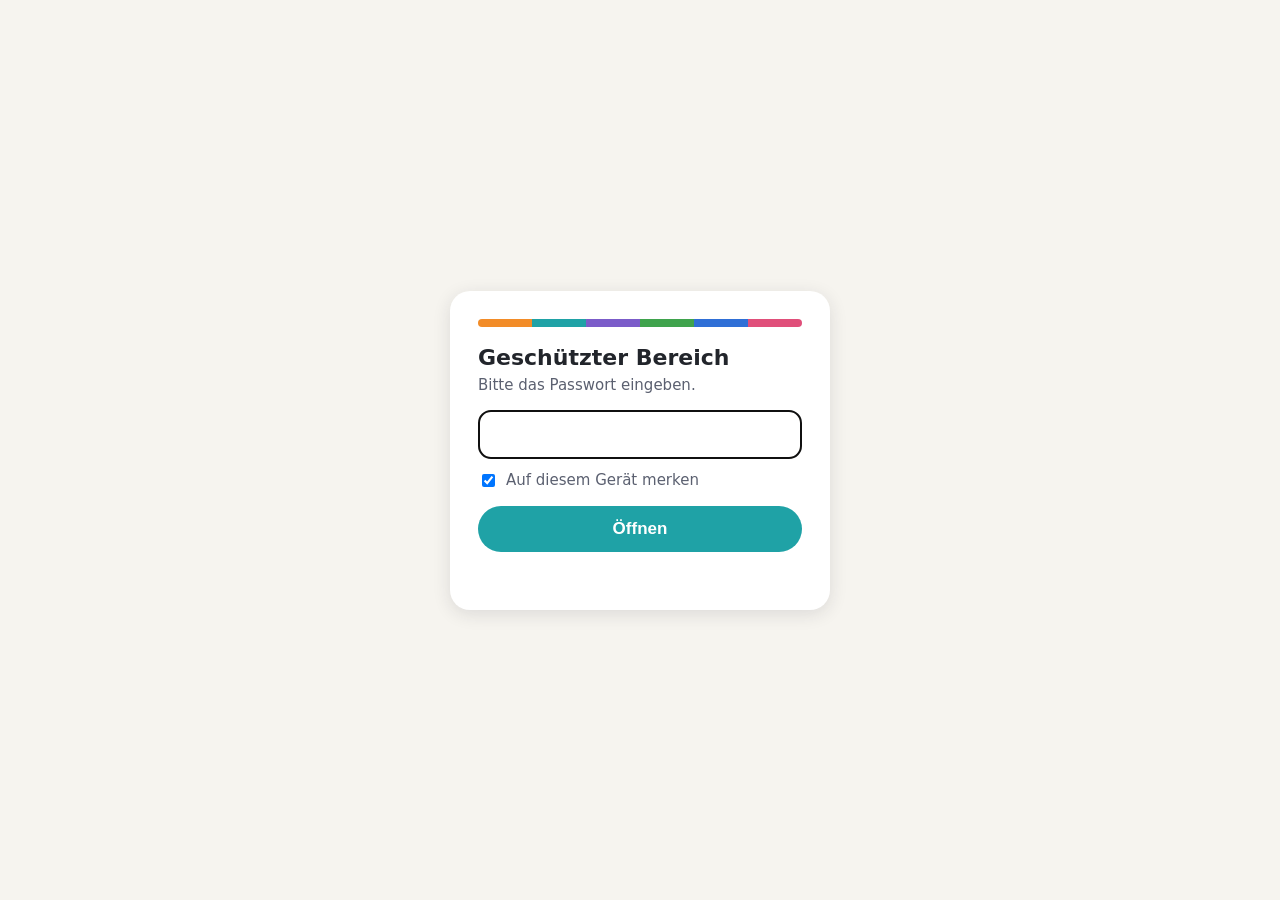
<file: anleitung.html>
<!DOCTYPE html>
<html lang="de">
<head>
<meta charset="utf-8">
<meta name="viewport" content="width=device-width, initial-scale=1">
<meta name="robots" content="noindex, nofollow, noarchive, nosnippet, noimageindex">
<meta name="referrer" content="no-referrer">
<title>Geschützter Bereich</title>
<style>
  html,body{margin:0;height:100%;font-family:system-ui,-apple-system,"Segoe UI",Roboto,Arial,sans-serif;background:#F6F4EF;color:#22252B}
  .huelle{min-height:100%;display:grid;place-items:center;padding:20px;box-sizing:border-box}
  .box{background:#fff;border-radius:20px;box-shadow:0 4px 18px rgba(30,30,50,.12);padding:28px;max-width:380px;width:100%;box-sizing:border-box}
  .streifen{display:flex;height:8px;border-radius:4px;overflow:hidden;margin-bottom:18px}
  .streifen i{flex:1}
  h1{font-size:22px;margin:0 0 6px} p{margin:0 0 16px;color:#5B6070;font-size:15px}
  input[type=password]{width:100%;box-sizing:border-box;font-size:18px;padding:12px 14px;border:2px solid #DDD8CC;border-radius:12px;margin-bottom:12px}
  label{display:flex;gap:8px;align-items:center;font-size:15px;margin-bottom:16px;color:#5B6070}
  button{width:100%;border:0;border-radius:999px;background:#1FA2A6;color:#fff;font-size:17px;font-weight:700;padding:13px;cursor:pointer}
  .fehler{color:#C0392B;font-weight:600;font-size:15px;min-height:20px;margin-top:10px}
  [hidden]{display:none!important}
</style>
</head>
<body>
<div class="huelle"><form class="box" id="form" hidden>
  <div class="streifen"><i style="background:#F28C28"></i><i style="background:#1FA2A6"></i><i style="background:#7B5CC9"></i><i style="background:#3FA34D"></i><i style="background:#2F6FD6"></i><i style="background:#E04F7A"></i></div>
  <h1>Geschützter Bereich</h1>
  <p>Bitte das Passwort eingeben.</p>
  <input type="password" id="pw" autocomplete="current-password" aria-label="Passwort" autofocus>
  <label><input type="checkbox" id="merken" checked> Auf diesem Gerät merken</label>
  <button type="submit" id="los">Öffnen</button>
  <div class="fehler" id="fehler"></div>
</form></div>
<script>
(function () {
  var D = {"salz": "57H3oCkTM962bi7qKobjhg==", "iter": 600000, "iv": "WBQ8km4cTvdgG9es", "ct": "XaIcLy1YRrASF/Gtk2L0J7+tb9l9nIA3apziBbAqq9IQdV+io/9lROpZ56kE5jzBP7uHgdK2fGMWLLWb0c7xz3/hBsLMtRoOulwhQKaR4GFq0gXdY7FbirsZYAjT0Z/OBFowI+lrEHP/pikcsNoWlzrgdvbrEGk0BxbrLUwMuJWvRODUXghsVucgl2Uq/zWAcydSr+qRU9GUcAp4kdiNAOndXfmvNW+4G5yQKhfEUlj3jiy21pdStyAtG+o1HOg6f2AQX4r+o+O/F+ZeCnDFL4PwjBxjYOdbrQt04TEVPnQxGN85Lt9M/TlKTgQ04/Dhmmqy+1WvBUOl5MAQnEiP4INizSeLAljeuJY3tttFO5NZrTl6bAwwWu6gGs0TdsbrHMUw1dQpVCHG+ycyO6ysnIf8yih5n3JjVaWG0AGXhiUfrdI31hJ+H+vnsMlyKEnEsdb7hdx3RRYxdMOI/GrYSh0uDcQoGhayo+79z3TJENykgEOZZtZh8nu1w2MYqTExSr0l7VcNhYDBDiudP7BTPpjoxZUNxWDV5Eb+oCh8c1pbftSeI6TUpNVnGYcxIO2Zo0/XM8RKOksXw+MwMJ7qzzvk3ljhz85Ejqe0VAuzJQTSRROgISOSGlK+pDWR5w/h3siWXI/iq8gdqXkknRRBXZ5Ak1Cf3N8oGlF5N9Dba/3X3E8BdtbavxezEHXNPyFQQ0MDW63kaWYDVeeqKBk6KYENeaC2oGtgl8xmxJnPkyGzQIworA5Ys7VcIFoezEkDr9hy2ez2nzWa6b4yJIy3iO5UZcFJUmqMNCZDkv6ruwC3O3mL8DO/+qdAeHqLceppgSPl62ITPxXVmBVn+9MxthsYg0MUDT2ZD5ZRK38IVeCN7RaJmhRAu1J86opWSXhp5/FcQX6rAfedjZKVFl1aUqs7rJLrI/DgusPUdza5V3rqf2525D4ehR3X7sZiY++A7Pk61+UmG9n58dn0jF2ukBNktuYw6qXwnKUz6jkjp2gLAKS4KC0H9B8yERqRwZEyAePKwatqb0jTBDNljvGyPxJgpwmP9Dm+G2jucaykkt/wD+muJbSMoVhFhgdqQ86vYW+3MblzWYBBHtHcaSDLP5JITmtqu/hxMJp39yAuraTsDQJCtSTR192Kpp9cYF2I42o2x9POrcbtIcw2FOq2cQxUORyIRuGLoSgglLy9AG9qUFlKKW3XT0h+B7YlWwbZBLLqFvqNkRlbbekPya2gLyspYImneO56SLmr+AA/u/Yf15trtG7saEZNjcY+/HjWFSFN84CVGWoJhB4/f7QUUGrFZZNpq8A4We9510FQhJXCu8S85rBMUfIQjsfEO/hqrPtVxBJdAaZAdCUsgH/9PN2pjVgQ3Zq7+ljUocTojRzpzRhcZfNzab3rgbBgL4C823++bmGgDDjTftIAQAB6F6reo97KTQFfru4kySDKhm2zHMBZRqpUwKVfcERAFVtu6SplsEeCX+H2y6GbZxTYrWJVBrbrz2WGmnH4JyynhbgAzl0XuWzMoP6bqrLW8sZC4U1ra2z/vkr/eA8GcfDnbZxuO/f92pFlUeJ3MXgcsd1/1uWSRAGiNYatbXwu8V2+k++mRfOG5tmP/gkk+fPS+8T9bv6uTfyJULlRGX4eRZgvfjwPeuf+HiFs9PgsDWH7JRp72/zUWYN20fG95ysQnUtec5bw0wPeerW6ApKiZ15VJQhO1mWv0ndCNWwgP4NDonCQZrxXqrc1mna+Rd7jm9a/0ZeYGt2Q/jlaYz4R24KuEp6e40FZdqvyG3HinSJoFf9ItImeqhYaxLrHaSwb+JZns3MtY4s0WRau1A9XviVKFZaGSrf4gbuHeoz9Ptxpi3/iFKlXhBHRHVadC4EPzeWYd0o1k5t/vm1Ikaf3bzC8x8hzmpeFmkmlb31xOzhSy+LWIgn65vM6RGOwYv9HcDR6rmnb4K8yrfl8oXSckNeM4KsofLW5zZmE9nV1C4YlEG1Gxz4iEgAAAGVcGthFynyfUB57Ay5DSD4RfzxTnCQ9A/3f0O5l470rUkzF0Juxhb26izVOLQOjHXLV9kukEBt6C/tuL/pYnF8ZaRjhKdoB8JgFRKnv+OweFHfIiX1tc6h3uYDG2UTc0oSxo3j55fHBDnjGJxvtAFQmZgVORMR5zzJc9GRx1goLsDA9u7+6nkuk0jNZip65MW40ooDx1hA7LdhenbZL1PoG/uG/E5f3Dw0cQLr5D1iNnVNKCCgOjbR9AuiYiGyWLG+EXZ8pPUJQBNgQxGlNJRUqwTeIcxDkX5vpPx04TDn56YgFhAJNWVfjkzacEFLClBqucDzrQfofN+8jT1tr5Ic9WMo/9qQWZwf1kb/eebDkEsut6UnOfoDV3dVTLu5qZpHGAwKsiq2e7vIG3I/xB/dq/TOWRIXZ83z2FMu8jnZj7tAyL/vDhG7EQRZDCtSbO2xSxGRXGIRWP7ZrBCLyJPmoC1NP0/rDDzmBE8w4EBg34ENNSWZW0it9rqDKdT2jbHjQiquEUHyp6Uj6mu3Kp77FCN5G5j0IZJaG1sEeyC4d4X8Zjx3/tH5w9uYz1iD+7j5XevvQ6o4kxoaXvGx2TTb3KMO0J3FvcNXKg8JCze49JB92wVtFYxaW2gQT30ZTnY3Qwg7nZ/jRFmNPw+49rWLkqP0edqXqjE2IWp/3qBeaoNlv0XF6+A31F7ToKc4TvsGS/[base64]/kSPLWY9y+1WppWU3oQfo+jAYCAFtJlUPE6Ws758LKLdKAz5OEVs3e3wEoAMMv+d8SvGbQS3Neh55HK4xEj/FM4h3uWjQ3wgR18nQEeBV8vG2WDIILv2ppUcglp0aZ1WGNxawp5BATo61nNm1C3BskWvjR9EXDKSQ2QsLfVAd/pu0RmkUft5R8Fple5OUb6tArobW2EtsUS8B2PCBMGW3tEQF2NUtE0BHXJddWhoumYMSdoY10If9DAjMgqvTSkg8ZNXrA69d8TqHbAMjpj+kI/JE6U1LGk/UZhJCx/vQ2LQZKsKCerXS2B4TmnlFnmxdOLgWHcS6ig40WbMyqxWNVGCJeRQgRXLQ5HHtHDLhXoNqbtJoKc1gQ4g0FooL3JuP9ldRGGJ//rgqh3v20yIqdPz5lflnry0k/yakHD3GXML+bQ7Wif+TkYU1OcM4OkCz6rBwBo4rmFs4RJtnil6Tnm8skMPshnHcBa0dks2RzgdXYRL6GMkhXFBr8IfcpjMMah0S5odg+5ZwWpL6iJ2Zu8dAjD12RtS5WycDyfzfbVaM1V0q94YD7hU/CyEobJqWOcVTD/JlM2CRfBndS7LRmgUpMIVEDMwjdQQNVi//Ihx8TgCY6XyPATDhK3Hyx2sZpjXX7pk/ELjXZf3GKVreJ4PXLhgh1Mjh+oD6wPnNcp4u8FNUdVdhh1cSdw/DNuNzRR4pg6bo6/hRNb7AIsSLv2Nt89nFvMx3L+IWcniL2Yu9XdGUjiTGBYc346RAWo82fTG4C40hQauilOzXDUAQfFs/C8cO2oV/sjD3cw8Om9Qvk7v3ke+KJ+HDPyuI2yyVr7g3e7ntO8A/GMihQfK1cHfY0oQ4ENVJv/LI8dNaS1JoXwR593/K2Va7MgOkeOqLNe7YmVPnDEWGpm79M9/sxzi4ZFaG/8tWfXZ9Xxh+NYgBj7DCAmdgpI2Gce9EUKoLZZVKQPQMmv9kW3A8Ay0x57DxduCN4wBBZBtxp57mZ3Op5VWhrTYepI1wvhLwDS5FrzVKwM8T3I31k8fRLyCojASDYEX6gAUn0W2biCqdpJplbsUKNgbXS/eyXYJSgejYOBINvwknq3Tq3S5zXOVNO7FL9V+shjCAD2GmN54eTg+lDd3luvvvAe6bRKjqVxxz2AgoHcnLkzx8BH99AlJDHPWjzGymSZfSUV5TR5jVrc0xVcSLFapdRKIUIV0Baz2eCN3fMXXrJVSbetPGnzKLGLuhqQclABcv+GvOzOsPysds7VXsoYq/ONVrInnbjCTJKae9NtrIgvX9+2BQXzvXz1J+1NfwuZM2GF5WJgkLnLVN2JTuPAQARvyEo+0Xdn88kT+Um2mqfuXLiPEke384drT54OpthMhmBdIMf9K4IUYWUD5KX7mmtf6ugsMQKi2J4Y98kJeJG9jdhhqb5tR5H2Gis80efFJTW9jbEzFDVXjYX/9m2zep7mMdRjWxir7iJ8JbvSMCovwQTZbtU0xvYK7oMTeRVMH5SuwAMpkX6SAbzdZgTNZ8XIKXoW3TM2Yy6EKCVKxEe+6lyWrLsb4l/bkrkcihYGTK8Bh2608xQK4dDFcdqZJDGPEazttM6wcQSl2R5lQ8IY1FMQ8098z076licWmb2lusLVJV2E3nJ27PAJUu5bTj2oWyTBxfkXMgcgWxhIwD6oc+K65NUG7AYm7tbkarSDqdHfknO0mPpXjIDitzYivQxYjS/GqXDvOJCFY5Ttc7Ihch59cyxYCO0iG0qXkXDXGB1QrLSDwttRWmAdHTc8mvCcAWFI0E81x3cSuxqmdIeKutK/H768/LRTKMzi34li2bSLswatOJqEIq204bi22u3Ehn7DYHLrFSLm/pcIglRbSDsGBfv7It2bGQM9xKfbSZJw8HxCg9ArGrPU1Tj2tPaXRH0/Q0iLm/3oN//V3vT6i91Oy8TkK61Ax4O6dDFbG0jWNKaKGLJyQ8uUL2aRBkZja+AmkGfNiJZa8fnGkEXK9TInM/qo5VpAy/Sfi5M8G1yz2AkhjaEgiA7ob+vjz8J3FQqGpoOsClFCMy49cU+pCQ4e/PyvPXQxhRUt+Lp6lNCVsjHko/7jyv4Fsf6RRGTdAGHazgiE8vgyPF5Pb233KpbfmsqMVA+wLpeHSkXBjTWea59x+8y7S7X5gDHI0oW6G2jge3QbeyjmqPGodypeWds9PcNSIGUBZz6sMHaGqyDR66VIAiKO8GkTT24tkT5SNr5b1S30MVa8Ehg/08583OhG/4v4eMpIvoE8tKoWlsPiR2PYQDvCA6t74WXHvWHpNfA3Ve1g9zTqAKXpZOj5wovWkP93pymIRqz733vYsV3a6aEBli/XOtg4I+QRAM0egWv6JX0KU4u7A6g2FQmwmmDamWOmsHKYX1PNE482FfNMjN/+4h/DNDfTs72JmKjinbGqKLLgN4jImgzEHyZzkh0imWGmFxKQYFpfDUL2V4M9ynWFr9GKZ+YIEU3B0C+QygGlpMuOMXnwZDKLz7hCG9DuR5pezDRwxyXU6wkBwwW2986g7AZtc9M2pgRIKbfmoYYjNqAm/ULphH1gv42TocRwjMXb7qQqxVsD2oxiN8hYWmAvXAkLQ3WExfHWbpDZArhQuuNs1ybqh0QjxldoAFQ7lMt8LJB9sS+xZmG3hO2YLaEhLgHWbXsxbcFOj93cPYb3dM3tCyTJf288Za4krfBRF0QdWMkjuLQfArxJ//E0//g0oVjLpik3dtjAPYhZvCGXM9iTPYF/tZMQQkLDF+Eq/CEsngSZn0r5vykBODJnqFp2lkVBrZVdDkPUWZ6rCH02NNuDG78i3JW7g6UfzTFt7ZsCxpkanM3BM6VozK5E0NTSmmsypSjRBHtIvX1Z36/7Fut67R17tlv/UXbkUCNAFRaboWHip2/wQyNmMvfb1qL7dZ8Yvx3Qx3h0n8PcKmCe+UCdoyvJ43/pQXUQTtdVubRKzUv0/YvoFf/NSXDU87b3yJp4CGdQs80kqksCB6OKDH/2kuG7FrFHBpaCn3BimwXc7BQtYe+dyMSoNGEmrdh0rfvI+jYrlUTrocOs/6D/pVRFcMWgZn7QS+m2TxsCqNYhVPYoKaTh6UM8vR5IguYEB001TYjUILGyGybIYZhptX60kk76FDZsiVI3e+0ic4IoXIDH2eH8kmFg/InhsajwmQ4xeAT8EwfWK7VjJ8cf5BolCpMdHD4c5s0TljyFhirbWVFUsMqjybKf4Zvri0IeBQYaBhwXp61mSbZcvVOKettP5P4Iaeq8JV52z4j3I7s4oU2+byBoVcobNPcRh1vnEH/YVfqep6K9UZzftC1lgmGTP/2BZWs3wip38oEqhsRnlVBeHp4qHuC1D32mvqr3KktOJitYq9NyaD+AvetfD8SD01VA+yQ5nptJX8HbVML5Dn6JGTsdkJy6mBsw/IYRxQWyQTi3+oW25xlqNF89IKukElisSBAJJJvUjQKiWmwSyZ03Vc9rqwPWl4J9b3pNcu/SP+VSmsYiFdZQZMm4jYl0hvSuHPE/1+vZganp0HvDxdiqfMgQQp5xVFToo1MSKqDlMd/1s6XRJOmQjMM8ymSEmKCCANEApqi8JQNLjQNsCOv6SNVhV3tNrOkeQi5CsAtKMHcZAIksTe62hgimRQE1ad7oBwhajiSwd551sfHqiB1/WJ8zbsXYr0WKh9DGw7AJY6ctUm+aPr3N7vA+6cR34IEJq+wR6+eNReVdVPVb8XxaCAaysmsK9nlUFaUnB6YYa4JWDONDS4aEKtPQVlQM82on7PSWXvlyKXl/Fpyu8FNE4umbPu6rbrkPKmHzSmB8VrKlG/uyZH3XurnpIUXU7755/Eu6/Q1Lo5uKQ/gj/nCC9ZIwPkozvXuRW4hGn3ZokoHN6r6501er+PEiExXRNggTv3CDNtMtDHYBgz5eTcIYuFjggA2zsSrKa/mWjtX7z4UGs9LAU0t27+1jR7r1B3aIu9VnujSta1I4cbYYV6hgRQaTwbJy6XRcwsvmP9d22xbkpy1fnD6tIBX+mANK9dKItDsPXK1MJddxjZ2ywLXU1VaLHy5dbsK01OZXZg8BS/KI1P8bgsVYrS7SRB/nlRV3lB3giY0vfN7tMuNcXuxKzzcvV/zXlHqk/G1ke+W3Uv5VZYPJXtwpIemTEJX09b0KDL12MwSHn2ESZYEdgs4LXnZkiilD+i5YtFLcRcRUYv23JkvNU8kBUizF7oMITHYi2M1Ggi/9jAxwEOJp+OlHDmSj+OVEuI1AUQv8W9sOv2Dja6sfRC8Of2sPrSKf4Y6DT2lvPDyLxF66DiHgu3FbUUMtcunTdvqPh0dqZmvypu5mWkf+dV3vg3TYgqe1DWhQ/y6QHs8CXuxExW2Zqv8UpzkSQp3oaABEO00DFjoHJyTxmp385mQw76kHX1aCQqyAG0Xc+8GvrFQeXcdTKY/WBKsSSwY17KjzBVRzAjeK/PYjxPCwy14RN/[base64]/tkHH/xVsO/auOPVEFq+nP7NVQFz6u94Yn+8ukjptzpIsY3gZ3R7qeE5eOL2h3VuHvMrO9U4kTJWIg/6m9vlFQFY8rXiyYuONabt9RnjLR0A59CPxnVcI3s67cjTi0UQeULq2nJGNHrsM7benlggicKgQvAxNV/l/[base64]/sQzi0Qk63Ff9Mw9PL/AkwDi/Zqeuok4THe4h+iY/nKNpkjDaK4V+sNgxgqeJPOuDWhNquP3mesFeyjJiGCNL7Pz82NQ4EnYaTyETEwdzTp9TmTVXoMBcQ7ndLQFpK0vJ/6Ryau4Ko0AZ7efHVhk5WHQYSXNceIe3Dg5G5TM9r+gBU+6jaBQR0qPf0Lczj1Amnt3vawye0RkP+UKf8OCaox23J0YtS50z8xqbKYkGTqqwP9bS78kNl6NTmA/z15p+K+bQfRZY8YDWL83TdvMa4VpRJAGvzBOArDGBRxixHYv63hpq4zJcS2Q/QHT471IdzgFR6PpdmWyrgS1GP4F3KmVAIADy0U82adlPNyvidxaltriw9+dwYP+jhnNSlEU3wMa76oAilDzGypO+2x2YdhKUvlCP+wmyA9QLIZCokcYQEnsdTSFemxn39vBnYkOatTg/WECrNxxuSqmGqlDB/4AU9y/tPiRR0vYIhCXAtsTInRT60URRFRRWKGBFruSbmMOB2QFbntKDu7iPBBf0pTFbQFGnKyjtlQ4Sd22/rmE1p7lRVNb6/LPDj+r/jDTgvVHmVr/pcAAtra84E2HjLPP0TtUwKc+o1ulqfK++PahCExWEwZl5tQIbVVsWh4O4BxBF3v8N4u8jXw/nlISg/IN4q+lIOuA53Sp920OXjBm5sg4X04jBMS9CHei9BTdqWWxDeGQsj2hpmwZ1Jzx07g5PU7qdkfsJH8Dcg9zx4hLcqLjpg+b0tGff+5wtn9erKnkmurSFpGklsSXPiMNHCte1xaF/JdIjfTplvCPzw8I3N3YF5xhkwb1sVR1U1oeG79sDPVfH8HkDl8+bf4GQ3cUNHXeef1Mw++bSDK4Q6iPbSo93NQ8qrvuARgvc2/gaQFNFHo6RLSLCeDj016Yzi4mm6UBLQIY5JZIPRrdGjHu/YdgADPSZneUe9HNxGAd6COOO7oNiPKV9oxzEOeAWi3SuuK08k8c4tckjWVquudOt/5ywxDNA4YjdgosId14H5Nrz2kZ7B7QYfsQQxvtKQSlEplRFhCvxW4vlJhk2XZfNpBBFwj9pgxnja2iQ1O1k/AjyFklHwRkoflnBh9lxhBiQAeCSdJ5omEW4+cfs54Gd20Sj2vqxytse0C0eepG/uGgVV1uylE7gf2IheprWe7wxaz4dy61ShazlG0a6/oM2DSFqSEnTxxrg/74Tb53E3lHbt+Vdfl2n00gl2DN9bF/x9TaoEU/szffwKrvEn/Lk7j6Lx6bloAyB77dVmz0jkoEK7zzIRaq+Wo0lXnd8r88lbc3o2CeyFD0vFwZ0Y4Ammtkmj8dIrXrNVKEmG0jl/zmlLd9JUtBjwLWMqlwfydWLK6FiJK9NfesFBr+EM/9OhcYV0cb+azETGG89XB0SjLcRMrtvQu0Peuqk9c8Gq2FfSAll0/aDVSvSpKio1/oAn+8uPjlDC+P4i6/UlQgWRNMdJ+kWTh58gVQ8iD6NyDAEIP3WMgcf3/CoUhCrhdK2g+w4DmbBNFzm2cl2b47jG4pAplyk6P6d8rxHGSlFX+cuTthyf3EzmTcA9eDh8RU5P/eNguPTQeShnoPPWBwce4rsHyncWmseRMmzyDmMCGW/bnH/eqahJG3ezRm4wpp0YfYTe+uNuP1rBSCXdv7C2YFvhDwd4LpOExDbeVdQYz6RuUcCOiTJI5JZ/fQIuQQM38zQixicprJ9ytSU4zwrN4lfD/qgtjYbALEa1B8nHg3oG5bf7ZSh8vyfHV2FBZNZl9AgCWn1aGRgW/yySiP4Pti1nBSKPWYp9EKiypDGxBG/ndMoPTmvnVE4NFAFA1IdjkA8cfLWNDfKbB7oYxZVDo8oDd6Ukn5RYFSlfrXtVeYKcQZDadtKz7QVm7tF5ksPi+HYALfjdKHJh7B7pkYzcCqAOJ1bvATNEIcZCoweBWTkFBYRm7OV2kfMYbvpYCFPS7PzG7oBII/hzy0oQ25Dtdg1lLk0JrwQQwyQlXyrVlzh2aMffoqg/ZnvLwI7MslBCVOtvPeRPNio6lkj97MKLlG9RZ/nDvh67k8DKQ6a2S8MurinyKOazmqmwknfXVdU1fyZRI554iSWn9D/tfRnzhLu3waDjU+Bj0WxilWSZdlQPGJ6e/W7FLxoi1L7xNHVIX9O9c3XkDqBn4KhYz9Ei4+m1nL1NF+eer0/G+XrCMVMR+gtnvbWsUuHMtDCnjJ29LLMDC84/wrdf1/PmZgNqJGOM6f36YsrzmdP0ONeE/WENIKHkfakg0oIlbBryIC/ZQbmwHaljpSLT/b+3U2ZQN3wyJMrVEeoLvvcInbAdAiHr2WCUMGmafH0dxqpKt3IYabwWo0jSgVKHCM9RX6Qe7PJ2SZoYp1GvTvtjL0gxrLGipnBcAw6Op7mXUVySsdNNAKBTpDpd9KfACAjlkMWrAU+JZbIv3qKDjJUgHPOu53xP7TGgGJ0m+2MYm/b8mTqbEOxmQ2c/NH112D+6fjBQfI0COLHdmdiHgoaeWrECU3jU7WD1syyjETcVtfTuF1JX5KS1JvC8K/EEwylAWfd+rdaeHYZ7gwMrXfmU/426OWIsfYsbjNQuVhMJwDf8Avz9yyguAPBhrjtSxm1Nzx5d9Q9GoWf34cz6FGrmE1rC6ar8pKu1LctT/FPn/vWe7ymKRixpVdVxgILVzd3GL7iRG1zHztrl/Et3Tj5YsUMlTwogL0DlnNBW6GT/BFzgPaj6rBVby15E0i729GE/07pPfGx48UXwHIQ7TUOPvW3bZUO9GglRQxI6SMvxLDuUgnT3cyJWicT6QNEQo0Wgqk3WpyIiR8B3T/gf2opKJDvl65HwIctEq/s0rapKr1P22Lr6mv/YClREeuV6Y8Hy39dBfENXcmHzrVkNyLIqaSO2iOLUuOrcZFdjzvEDTAOuTQmX6Nv7KunGSeiTYZYWK96Pm9854UafJzR9V0rLZYhorSc92+PoImKjvebXY3eKEpmgu2bh1//5DnOMNj5t7v9bDa2oL+YBzV/IbMMw+R1ULDozxdM/[base64]/0Zwok/7JuH/vxAdgU6ZKXL2syLKObInDgI17LWO4EzuczSO+nLI9UjosJesd+19ETU06wOXDrtyfs397iFur+3+L44+9VycnPyjlUbRTOnLgO6RcgZ3P8B+7dwqO2lftTW/WyLvr76tGKOq8YXcQuJkh8ViN8GDix5gRQFt5Z4qLUg/DTwKhb6/dvNqxm61FYk1MfAMCrBXtfEWoxVxKWPeh6Bof5bFepuP0PBFBDo9AzSeQ2OvFt1rAu05V3yRGUtFLGWXv+XWR0Nk8DOrS26DbDrnk99CCT4y4VUebRseVI73ihZEj6Txn2/6EZHtulH8fpJBC4AjDGRGrXtVCM8H/VZ/5M9EvmzMMdPcUE3m9rFY/tTcRZ+/6svMBuy5f+9WncCudiFb7vjHBS5TXuuHpUHq5pEZg/gxeqNYDrFEq55J2TR8uSxc46WlYvfgH2taI2QEsf4lfFhusIOpURwgrMy7/[base64]/[base64]/hzpVEqxzlNzVZZYr/fz3wFhHMgni6SGwP3Es2RPgAYAraZ6ODCjL4z3Y9N2zyOqDofIynjOR3ublGx1n0bgW/0NInHw6dZNScZwyGunVwiHW/nD4GuAGPoFwYedJE5ZEG9xBYybI33A5f09BQ9gexzwRil2/[base64]/[base64]/FNGBWKzezeciO9twLQCZKvVOkbACpPYswIgnHeWTl9wni4cMOzbSEkYyFLz3IlcPI9vaBzT9cHiXf3y6zoLlmEXUbHP7uftMSNeODWZFOC7kmwvj9aVR8GFTmeP7fhwm9ahIhm2xhjzNxRuOkrJq3Vb83/twogXqG56O5xFZEP9nnx4BgBMkLir6XRz0vtRFwgLSQQMkAiRSfRbFOB0XDgUEBgNM3Y4lDhyU02g9helw3BhhQ3rSAMctJ7JWV4qL0kWI0a46YalblPnCnwHmoxKEee1f3wGQWlnEiTP7x20wtY15bxTs3S3Hw+GC/aiTXUKW4n0FVssYN86V5IWbSgW49exgfIekKysbtjt/7eRcfYJ8Vhno8/5RZlSXsYW3oShMmSd0TxzsZwEdshqJvCccPxluam0+IxXeboudTRjhRa0DGAX516Z2dPwNwZh8fPMsfJv+UYmyrNzJzUklPoJWF8AEKinK5XL85nuaePMobxsWSmjEf68RVUQbFgIslUUWFzJHWeh/64apOhdQ4xeUdwU915KQxSBmVxGaUwv8Mdo1UZB8hr8PfCpvYAtCe6z7P8i1a93t60EYjHyM4rL94vFBnudOqUcf+5rgqLTiFiCKmvV60HHrDimg9I6cbBCnaF5e8OHvE6Maz9M/fqWOv2iBZd6bwd0/eF/IxlYY6CA7/rE7sBADc8MGmPlu2fQH3Up6GSu5LTx9/MSZDavvJeNYXHHezxWb8R4dFrBT/h004ZsBT+Hf07ZfxBHwMd7lN9QaPgNXM1g6Rm/QARqLnY9XwOrl397I1Ej00OFwXPs+Zt88dAyxsALURgnlJdi1fw3Mo5Mfo5O/J+IXFRsSn4hsMaoG73n3mrTa1FQBjkecVz0LI/2uVPV6znaEV5CFcq6y12GN1vSaWKItiiBJ9ngf24X+tiSMdluxPK9G+ij4cOrDfNkCMT/EALK7Ic01HaFiiztGz84wf3qfNp1zKAoaMFnXvuNXQfL98ww26Quim5kTqMbbivj7fs6T9TtIvdvavsIvAMt9kk1ARCdZXZoGz6LlIHkQsZaP41+iu3e/3a0BJp1EKi5iOMw7r2mg0q894n1eN4/+h6RnmWOraid/gwgcl99pIkp3c7qP2k1U7KXZqFCPkfIDLfQfTapEdtHgZf7sOSclnTn3qr4Bi1c0tETwUVtha+kRSBaUpSnIOUPSYMW3X88OlXN3oFZQleWEXBueHs7nTyXZcBNNSSCwTs85dHmetqEL4zFLAtYq0XjjlhM58ilM85uY95B/l2QlHJeUC8R4hSvG1B/906bzWsGSky+Ji6n7lW4VTagF5GQaORqpRMKaSxEToCga7yEuESQ490s1N+zrV05ql7X8Nj/GnECMvZIRXSzY1SIFehKyqIouarKE5O5sG+N0hgaiu/IdO5bM10Gl9irP8Fh8ay1g6ujWcpVk/WE2E7qvsLnKGZUdIbr0tE6/E6+Go2jA2p5MxhumSyyCjmM5QdBsKxasr2bYV41Se/3AROcrszUPV1Bll92Ic76o6Zn0PG5hcukSPxvA8N1gtUvkJooijSi70wx/vk3sCcogdDwSOl9vif1LRkM8ZWco84H6iKVuSJVl6Sqt5HHm/Yjoc/n0A/SrJeYLstPupapKt0H9ii8eCd70wcanhw9jipFBmJI+OuFbwhuDQDf+GOjKk1ABmX4w9+q1dZG1PXfoA066rqz6xhVasWyUpHJCWuAMCoIW6iO35Fsw31bLHvCVp6cGFFPYMBSFhpYlKG/ft6oSMp4yfcThYbp9D/OwtGM4Ljoka4eKYjuquF8YQrku3vaJ3lazFuyIo0JOLhpncHXh/pwtJBwJp3KtgpvfMsezt7bBOA+cfGeY/WfFN4ubKZ9sh8fv+ImldONaVA3Dy+yNMvLz6WMvJkWRjRuPkuNNw6gEMh1480Hax81HUy7liK1SwaWdr+u2DEMjKjSM6/r4vE2eOHP9J1xs1JxNrA0lIoZ+XhZ13+43uiVAhOWdXaNqjkMqcVAO1/2TQlqJ59Vvt/+8JJFO1cT2QnhweFUhIj0h+xCiUMCYAzD0q2xIv5lA+MGbSVszCPipeHZA3mR9R9N3tKvCJDmoP0h9OEbIHs684kY5VwJZqvVD3PUNLBy9IfAduW6DQqfAUATI0CxfsBBg2AQ8vkMS88vOw3BMT41ijUmwYxJH9ShEQFvA1S6/hOTNa+DmcTfMDiQA65FylBYjQTCrX0XfrTPz996oI7XcsP8h2qJSRpxcKAnOe5sgjcMN4LfEyb53v48hYg6fwDl/QA0UCVyJG0wxsplTMJwkeNri3I0DDkyJMBmNZuu+F1oR6/hKigFmL2QM6LaDNLlY0q8mZog0iTrYsFZ47hL3OcC5qIaCniueKZBkS/+4dwiWsyTXJKFrX5aS5B7wdBtAMiVQu4MBSqauqjqkjPPOWw+L7B8J5O3YzNXKUvMmrjty4MBNObMqbUFvdWzJSqmByP8JrdS4EUq3m4QdyEllXC60OjfEIyc5fKZgRjqOv2a/cyuC8wzZCNoAY8Rvk+lpRCuICxmGGnc96Daaih3lKyqFgi7pZw5cAH1Esvrx6G4eFC4afR6w3RIPHZMycfPfNVK3Niqc1DY6LH2ylzwMdedDg6htmt8KmJg5kwIiLEA0A4IJWuQP5as2aSwmq8GerXfsVINjSegpEMd/bjyVaXcqFeZvLAdvVS/a2GRa8VYt7USEptUNlS6p44ERSch7yfsgKCmvKpJujmf6Oap1eTyYouLb8DRxbvr32MiKsyNZPRunIJLRPWSrv7vWfpgVOkCyDzDcA/q+38VVOvlBLuNBENwNCOMOZffypJhKCXT/mg0BKpQIj0CUXL/[base64]/MnsFyT176nFNnBDiKY5RvJ+0AGlmsK1k6fpb5ww2qHfpYzNTF8xiRKJ8ciFP/j+vBM7mfWg86ACoToBGJ7xOkVfnkGPIG/kUmh9gXkg9MNios3EXh9IcZj8LWPkCBvi7BRs0x/yZ5mihA+ri6TdLnHcJWaJFd9LuyskgHcn0DB/9DlBkYVhEQVnvL5ri5Lgn12CQtSmnugEg1hAbwMmLCPtRSp2joT+pvAVwghaVtOHHOdoIykWUOjJkAqIAIaxQ2ROjEjDFdb4bzg+k+HtB/rl/[base64]/xlPFhP6zsOLcsIpTQRLIl5Ohj8ZnDoA06tlizSTBCjARSY/XxVYzxfL1gMWqgBDq/dQsgdKze9pLci7f9gdwheD4QxVxvLzHgot/ftwoiGWtSzNm18oM7SryEJwGOk8xV1lF4IgINid9DhLEnPC5RnB6cCDf5AszzrAI2J/KtJP5UYhfKp5ikWZx2yi9E8XYzv9O6EZu+Qx9bvpY4h9JETK59Fj65Q13KH3Xir8kUaGpJQVcPswNiBWjc8fGl5OXCG0cSXym0q43JQAdQNu68asqSHjm6f3Ygwxctzm5L/zeZNedRjeqdGUa1N1VQHi0vE6SS7NQUizGphXKEdxS/Q+xfiywlWyMYSI1tqqaHociYnTu3ZyYQW4lUkqU2gtW8fGlsEkfjFxsvO2gUnIXe8OAVwcMV1TsuS+otLHc2PbeGcTQ+7d3VtoHv1QWd/aMOCNE9zxKRIOaDvM6jMT5/tyZUH5CCLjM5JFdqtYLOF8VYXmRKR/Ctuzjf26/nwhn26/ZNGVKcYd8yYyNX47k8Wxktas4CYYiPOdhwNfXYFq3PtM2hMdZffpp7SEsod8czBclzGczF7wUz/PFHa5ypccV0ll8C3LGynf8XkZYYKANzoC+utlyTY5Vkx5JkEtO6tL8LG6hHHCiU2q6gWmJC1ujfayr5Mlj8vUfnaUNeU8I9Kdc95uuLaVwNUooO8CXdmsTG3JF/21jIBufHoIPh9rAfj41M1wZoZmJF6jA/3Xc36QUb0ds2qO0OpnHzUPJ1iXbek6XYDGl5hN0nDXYBgGvUssX210i6GPGbPuuaYtrouuXjRNkPvbGFHrbbJ4BzBXrBZLOzEjj0TbqeTUfg4/cqbCy3KZ21ZZQIH9wIytJfhYsIw50l/GzlVCzkdY4oUZF2VAWrBQIeQktFFOfZRgq3Y+aoiU8IqLo2rb20TLummZiHHPwAQsVdl7F8zkoiDrhvROVqq/qnKcpgTsk2JpupmyiOFRwY1/hpq4x0opUY2DC3MQfeF6LM3SFI+VOjswmRkWGBN9oKzYAQWPL4hsDUVSJW92IQP+n6M/P1MvBrUZrwZMG5SKZQbeKUIAclrhenp6dm9MsdYmVS7zawBqvv8mC2qT3k4PA1ZJUXRtDa2E6/3zgVGAlkm74YF5C76zAQgaSUUnq1dGInHT+jm3QEqKEUvcZvdxmcHILrDqCGrWirUqU/25D5BtPK1Mp9kS3Spnwh9fuFeY3ZTpH14r6XP6lglyjAWnfKGlCnzhMvLsaEI/G/e6lEZHhqBJdw1XhrXeqKu2TmLvKrigirZXk98OJOwG4YPZS16wl484kPs6MKCm7bFxjzzWH7WqxYXakRfJMRGKaKrY8YN7B7/aXoCpnEpI/Mdz/cucTg8TsCfUoom+wO0DTK442tHN2P4p6fJWkMLwcSjlEK0vxGFGFs3qeludDpEucDRWqBZg6Kbrx88+BPd5qhPKoOMTFRGbYvauWx2pSJQCpo1Z92pLUa7aBcy237qCw+KFP1ZMnK2ELtXEYdSK/tFv0y44ClnjwUPnOShUPsuEqHGeloBsVzw/Kt3/h6ZD4u3SlMA7h16mMFj9AjgRf8uDbKxId6O+qk3s0Ko9tc76lwCrr7QB9HOXq/lUY1WQlEq+wyE32uH9kv/koCj3WmbwLi5t1geQ76jVxEkaa615/LEAw+KeQDAJeckUJMgiPXAJrjfAmADTym8KDQLQHhmZihX3j2RHssw5MgR377tb8B2cevQ8CqprcmnlmZsoAAnFp5DoMa3IhlTQ65Moko/hBhqwyYsReCwIrwqU93PApSE/Sb0aGUs2mb0sL/huYXjp6CIZdiz1n60EIHS+lz0lpaEt4couDvYwgLZYlnC6bPalMSpUPdspG25eArta7+ZJhlj7Mi+SKaoGTyTM5Y/zG13XwqyAUQqsAB5Mt61K9/Tfg+0qd34PqcJT3WZ321f11tGXbC9xpopaRsgJORGheDlbJcP6WYiI8hcf/[base64]/DEBPcLaDDxJs4L/3CKpxJc4LMSsDvY4DlNESL9sBCCQzJqIDQhKjwyliOFKU8b8yFD/Jk9TRq4+bhTBkg=="};
  var SPEICHER = "arwuerfel-schluessel";
  function bytes(b64) { var s = atob(b64), a = new Uint8Array(s.length); for (var i = 0; i < s.length; i++) a[i] = s.charCodeAt(i); return a; }
  function hex(a) { return Array.prototype.map.call(a, function (x) { return ("0" + x.toString(16)).slice(-2); }).join(""); }
  function vonHex(h) { var a = new Uint8Array(h.length / 2); for (var i = 0; i < a.length; i++) a[i] = parseInt(h.substr(i * 2, 2), 16); return a; }
  function merken(k) { try { localStorage.setItem(SPEICHER, k); } catch (e) {} }
  function vergessen() { try { localStorage.removeItem(SPEICHER); } catch (e) {} }

  function entschluesseln(rohSchluessel) {
    return crypto.subtle.importKey("raw", rohSchluessel, "AES-GCM", false, ["decrypt"]).then(function (k) {
      return crypto.subtle.decrypt({ name: "AES-GCM", iv: bytes(D.iv) }, k, bytes(D.ct));
    }).then(function (b) { return new TextDecoder().decode(b); });
  }
  function ausPasswort(pw) {
    return crypto.subtle.importKey("raw", new TextEncoder().encode(pw), "PBKDF2", false, ["deriveBits"]).then(function (basis) {
      return crypto.subtle.deriveBits({ name: "PBKDF2", salt: bytes(D.salz), iterations: D.iter, hash: "SHA-256" }, basis, 256);
    }).then(function (b) { return new Uint8Array(b); });
  }
  function zeige(html) {
    // erst wenn die Anmeldeseite fertig geladen ist, sonst bleiben ihre Reste stehen
    function los() { document.open(); document.write(html); document.close(); }
    if (document.readyState === "complete") los(); else window.addEventListener("load", los, { once: true });
  }
  function formular() { document.getElementById("form").hidden = false; document.getElementById("pw").focus(); }

  if (!window.crypto || !crypto.subtle) {
    document.body.innerHTML = '<p style="padding:24px">Diese Seite braucht eine sichere Verbindung (https). Bitte über die Internetadresse öffnen.</p>';
    return;
  }
  var params = new URLSearchParams(location.search);
  if (params.has("abmelden")) { vergessen(); history.replaceState(null, "", location.pathname); }

  // Schlüssel aus QR-Code (#k=...) oder vom Gerät
  var ausAdresse = (location.hash.match(/[#&]k=([0-9a-f]{64})/) || [])[1];
  if (ausAdresse) history.replaceState(null, "", location.pathname + location.search);
  var kandidat = ausAdresse;
  if (!kandidat) { try { kandidat = localStorage.getItem(SPEICHER); } catch (e) {} }

  if (kandidat && /^[0-9a-f]{64}$/.test(kandidat)) {
    entschluesseln(vonHex(kandidat)).then(function (html) {
      merken(kandidat); zeige(html);
    }).catch(function () { vergessen(); formular(); });
  } else formular();

  document.getElementById("form").addEventListener("submit", function (e) {
    e.preventDefault();
    var knopf = document.getElementById("los"), fehler = document.getElementById("fehler");
    knopf.disabled = true; knopf.textContent = "Wird geöffnet …"; fehler.textContent = "";
    var roh;
    ausPasswort(document.getElementById("pw").value).then(function (k) { roh = k; return entschluesseln(k); }).then(function (html) {
      if (document.getElementById("merken").checked) merken(hex(roh));
      zeige(html);
    }).catch(function () {
      knopf.disabled = false; knopf.textContent = "Öffnen"; fehler.textContent = "Das Passwort stimmt nicht.";
    });
  });
})();
</script>
</body>
</html>
</file>
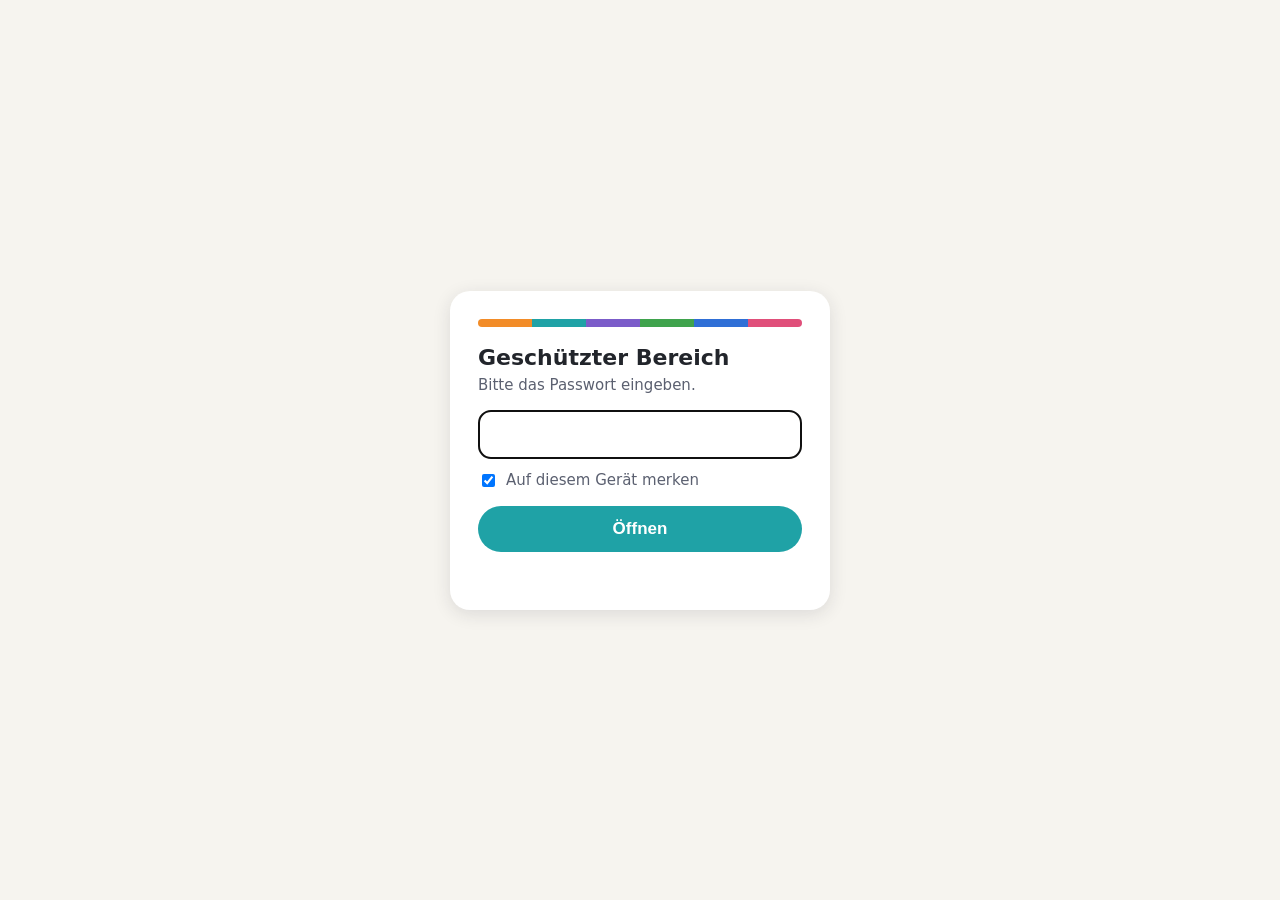
<file: ansehen.html>
<!DOCTYPE html>
<html lang="de">
<head>
<meta charset="utf-8">
<meta name="viewport" content="width=device-width, initial-scale=1">
<meta name="robots" content="noindex, nofollow, noarchive, nosnippet, noimageindex">
<meta name="referrer" content="no-referrer">
<title>Geschützter Bereich</title>
<style>
  html,body{margin:0;height:100%;font-family:system-ui,-apple-system,"Segoe UI",Roboto,Arial,sans-serif;background:#F6F4EF;color:#22252B}
  .huelle{min-height:100%;display:grid;place-items:center;padding:20px;box-sizing:border-box}
  .box{background:#fff;border-radius:20px;box-shadow:0 4px 18px rgba(30,30,50,.12);padding:28px;max-width:380px;width:100%;box-sizing:border-box}
  .streifen{display:flex;height:8px;border-radius:4px;overflow:hidden;margin-bottom:18px}
  .streifen i{flex:1}
  h1{font-size:22px;margin:0 0 6px} p{margin:0 0 16px;color:#5B6070;font-size:15px}
  input[type=password]{width:100%;box-sizing:border-box;font-size:18px;padding:12px 14px;border:2px solid #DDD8CC;border-radius:12px;margin-bottom:12px}
  label{display:flex;gap:8px;align-items:center;font-size:15px;margin-bottom:16px;color:#5B6070}
  button{width:100%;border:0;border-radius:999px;background:#1FA2A6;color:#fff;font-size:17px;font-weight:700;padding:13px;cursor:pointer}
  .fehler{color:#C0392B;font-weight:600;font-size:15px;min-height:20px;margin-top:10px}
  [hidden]{display:none!important}
</style>
</head>
<body>
<div class="huelle"><form class="box" id="form" hidden>
  <div class="streifen"><i style="background:#F28C28"></i><i style="background:#1FA2A6"></i><i style="background:#7B5CC9"></i><i style="background:#3FA34D"></i><i style="background:#2F6FD6"></i><i style="background:#E04F7A"></i></div>
  <h1>Geschützter Bereich</h1>
  <p>Bitte das Passwort eingeben.</p>
  <input type="password" id="pw" autocomplete="current-password" aria-label="Passwort" autofocus>
  <label><input type="checkbox" id="merken" checked> Auf diesem Gerät merken</label>
  <button type="submit" id="los">Öffnen</button>
  <div class="fehler" id="fehler"></div>
</form></div>
<script>
(function () {
  var D = {"salz": "57H3oCkTM962bi7qKobjhg==", "iter": 600000, "iv": "s7/hSq8INzAHRBxf", "ct": "/xysuWQnBvRRhSBz+OKt4sEpTXgaxx8SLqlB1Ro0yFfUp4tw4EFgW55ENPX5iOSGkXIgsDGhZ+e6y/dgDj9No1vD18xsUsCoHnW3MNPz2ITyyNyalR529w3nVPpvWh8xL7V53S4c8zx9RPTDg1sH2rweo4e/ADwbzq9TjGHU/bXE4cngJ6JSZTv5Yft4jtTD6G+OYoWHIT31mHVzjYtulpFO7vv1usVnJpyrodpxqJfrEgn8mdkmtg3SUlVIx3u/k13TPysbpILLj/Qukt4FyQQOUrN6e37KqyNiTPH2jY7scqyVx2uUKIP+j4TPGmCy/OBWPhBSzK/TKoYTjf3zU5GUcXmP5O1/eaNP7fhBDx8y82c1pXRgPH9MyFk/xLazsmDffYd4ua5IKRCsFLtziP19mv1TY9yCAfRgUt3t/FDZefQGjAeMlApeuLdkcG+LUJXrK97L7rIIUqw0KICrmm7QOUGsv0rbBzyWvJUO9W9L4y4iUpV21+r7XzuRgSoz/Bme6ft0sVbxOeV3TH74Lq0+S3V/AgZKmGfJCiQynWI2HJ9255qXcxbw6xZm808nK99mZ8Th6XcX9xt0DpzpEI7do5i0+CHB3oyMzgOHzZe1oiqqAQTRxSyItYpZdL4uYbA9ZYu3/[base64]/7MWSv0CePxWy5x10CpKbHRhdWiB9fbMHwveVVnnBHDwCLy7pzNLeijKM13mD0LSWyZAe41cmskXjsu4CVKsCcNvXr/Z44ci8vJ+VmOof86JlzN6YY8qjyCpGehYBvqIdhoxx6bzioLGW8eRFQjB6WbjHYFJ2CqEwYKtROsc7U92fEdwmzN1l1SUp9dQN9m4LxnwWuB199YN3iZIwX3W6jsTxALqtvrDIUr0xiymz/8feliXthErpBTxKobwEcjgskfQuMmRPVgoreOBzntvlqm9zxPdHlulvsyES5EGOaAwYkEj8JcOrxvl4mb6ctpt/3TcTTDqPWgl3sjSIj32yph+ei6ykj18EfLW50+q+mMsjTYY2tywaKhQdedmBsO/xzbTjCnoajFYB942lrkUQFvaWzBYHrIzfXiRCcK2EzCgPuZAMNvcqLAnX2fNrVIaSmXIu6S2US5CopJJo5024Rflh6tsQvgvarJhlxwGrL7attOvtsH9zIKR6xF74BNU1fhG1BaHTBnwN5Dr/CyCsWPeN7DC4/Ol9e63bwY9QNVezBAiEk2fkkE0Uj8M2dTB1LedDhv7nmI6Y/IEhMFk0bEZEl9Zdlv1X5Up6/XFWV+9E1SqeaTb7X2y1YR2vuxU1XE6fVhnbwWIh6nMdutCEShmWpIvlQugRnwKCM7Tu0rucgGe3fW2YRmzG31t8feC9Q3xMPy9vIXH3NOUfvlGQ4K9DOainx9/4aZW0zrHclENPhdxK7Nn+b7lW7BfB2STCEtz5h/U69FwH99qCjr/5fgVqwm+yUFBYB3cMZYEAVs+HnN95St4/RFWEArR7jzW6SmLg+mXBpUC3a+TcSiE4lIvc2Um4rHyxV/aoK2ffGL1F6UAU0qksdcJk/LXL5yEoJsXAhhSRwtSKwb9LP3jh8oz7PPql4CW6aBnA0fHWWBbhnCA+DbH1DnebUXHshqcur6bhsy51AKphPANABntJcwtqdbsSknSs4WXame2D7P2TX9f8fQkSUG0MpUBzrbLcxA/bz6KjRiLLQO0qtO1lLFeiUyz3kd1UnyQ1BV+9Cl9UR+P6NzMvYFuNuGjj7UeRCVk+/oYmwoW8eh56mlAFXVUVnW0qk2sNE2vg8I65F1Qx30xMIQ9m1nEdmk/kKWyT703ZNCgcN0BqNsf6E2PXvr63m3mO9rEUZQi5jZqpPKvbSJXk2HAFyo37oNEysNVXurBtORkt3KsPmz9XMrNc5ZzhVydI4sc2krGwGC3siKj10Wz6Eng+8qr4gxTX0ZQ8PbEbtI9EwMYCR7g/TaveeBR1FNSolgeuGtcNpY6JFjaSTjAOiXDTW5BaqVxEEO9NWnEbUnZ6fl5xYrcKa/p3kXjt+9/kHwOPkCTIoQCJeTJmV4jElXZh00vM4JWyGdEWOZbWe+jRnsTMy8aRAIq7ZU2T4I8rqEg5fDWjAWP0u1DvI6dSgYJdBSv7rHD7rewNVk1HFGibCzG6BMjHyfeJvlfZIjgiKu9TCdeY7RrHeTnDrsaVXvxDOIl6jF4XlwkBXle/rwbo+0aQm29crlfVljlugaw0wfrRFX0Ta+pxyeH/B21RKnv2MjKG+ciFaP4b1N20SHqMmG/CPKqd8ZO+cu4PMcOmtcV6/[base64]/CvwduSRS4kpzV8+2ywUuluDOOjy5wqml6e8GN7XvnYLEf0J2HwbdakJFDnOmI3jL7HBMDcl7k4pcPeSsJo4JM18vSvF//aKjaXV4JPCh/sa5bEA9m/hO9ulDNsuq0R1XlDHJNbHxwT42YJ7hAohq6CgW7OjXokCGoLB24HwFV1ZjL3SCp4IApXv2PCYSNcktG78Phvld+B9ff0AkZLT+lSJeNSwc6AbYW5qVDPCCr+/hDQURFE62ruV6gFjqiB02GHUHsxbDRF568EhJmUJJM+q7TLND67OouSaEnIYPJE7hkBd+nZE6BVBTO40v1c3OMd9hvZz0O2amW4QYPSBOeKwrmWIFe5b8sEHyCXqnHOAc09RNhrM+mgBouX606rc6fseWitj5rCQQNNaikA22iR9LNPTeGbJf/2QIuhE7LLU04KCEl6waWMXzpeORJqfYZAsNbGzklJXYgC2NMb3xI/yC+saoof2aUoGRFBmF4j0uJDwKHQAGg61u0XpPCHo+cHi7ihftBiXbYV+QQJTEnsCiZstsq/mU/Di4L+vkm5WAnSa1BbTrU83BwzkmI52joeNrUP6ajM/UouTrZTx28X9hFpPTH2yQVy65kBV/UOr4T3AafHh4mfU/IjDXp8TWH0np+kZjvGRoQc7cVm495WlHmMzg6pKX4LolU2V64qaCyeGHHu4dLhuexf+ohrHoNRZzQnbjUywxa4ag8S/9v7yI+bonFQ/LnfpbcficqGYB/GqLklA8ExBRYk5NXhBJEw/AKlmkdsqQ30lR3gBIoJmcD/NO5glt7GVp9+aAqm/C8gpN3P+hwSRT8c3mp1d97asRXFNcWaaisKCFr8lRekTNakM/EU4H1xxJreQQJF+o4XEQtwax4ad2aAYpgZDsZHj47oimCmkOGU45F6EnI5VXPlCbMle3YAjH1SjfL0tMLqSySvthtCWzMHu72uSm/ixizVHa4Pi86/b0i9ZMIM6z+ALmc3JIZsjUavuBuPi2MBtD8dofOIFoAVtoryXE9ER5truD6aVEcHrvFwV34iqfJOnj+uyP24/ReBFxP3cTqxH9LJ+pEPMK6Wp9h/kecHg9jY+7akJzkkSmcRAC0nfsdRdlWCt5t5yUcIXHpzhoEABy7b+tave5WF8NG/tS0fg5Y2CMR6GWvP/HBs80Gt4/nsoUGPmUmzlW4JDVme0QKocYgj2tLo5L2V8DkgCZC/vVw2U5SuDT5bDEsvj/vPUndN5kaey6ZYc/PXByLWW2NxIEoa/lI0lAp1xzxD7ct8wrFOyzdMd1hUfm7OZXqopccM6qqjhE7JlgTptup3CjhoRTpAlTpy2nwpqfoS01o013G3TynBHoeyBCcxGtXuys8UEoYt+VR2TZwwHZldaXuPpkiZF0idL0g3j/CgybZHhKo64r8ybjaO1PXPYN7zjZPgEpjaRgtwoy6a7YxmdbMY3xWd7srp/4ZLMMS73zN+1XT+yBIOgZbX811uybmgxeJHOHvsOGnKoadT/[base64]/5ko8LKQHnDBWNmLYlQ56tIuwawR+kuND53Ludv/530DJc8VfUA5DYJQ/vIjIWQgM4ZFPmbWjusKl3SkRPsQTv5amOf6SnZEGOZYUvCILz5SO7G1Xo0EGjQ+oxBYXIfHPmiKAFwse2rHGQ3aF3In0eEYBrnJOxjPl4wsE3dQTfHEPAz3ghFyPchXfq/OeGRfWtHZo1SmWO4DOPZfe9HJrZrEI4KlpTV2eaH8MrHV6OxDyAin+MggPZr5CXzjkvr+ZISiyIWW1PfduAUq2MUjAcSyyGHX6y/1xYyP/RVbZHetPS++JuwYiXOLp88DCmYXZzlKxtU4yaYYhBRd4tR7mOPMmvrgVp82986RnjIsiOZc1YW/XOmvzgl4JTCUyNb5eviinJm/Jy540dvLsyTpMRDvifoZjeThZPSgaFjHV/OcraqLr1e5zSnlzW+oobjmmiHb/FrfelDlsvxzSWvxsZEY2qko9OiBBuJKOgH2VJZIByywy5lumQ0av3gjWU3E24e+gj9smwAGhX8in4+/mSvhED1Sz2vxXwKF3hMbXWdyjZVBL6myk9HYSIG3Dth+wYXQQ0hgJEzI8zMaZ/m134rqDkvd2ml8yMh+mGeKgDJ8/RF2mOSW/GvCs2F/vtHVXWeQIyxRR+Aq/dHW8pRK+3sbBKvDfvnZSm5Fhxh+OLQTwM7u7heqYPTDjmAE1/i1pI/ePRUqQnd+0sm1VKDMasibHN0tKgZ7teAWuqfwHmtGbc7DI06l1fDmFKHRZhPSUvfiODjSkoOaCKI7R3nYhKtiTsD1tb2XtcnWtqoaRBVAQi5YvhqIUBDeipyZgmDzjrEIUNtvuHd+l9t+Kz20KNyowB88LPaQocSAwWxC6IWGHMJIRrhMh18JqZfrKmS5/NQYj4kjo20eMVP9TsHQLYiBzeGlynW1uXanATb/cGGaSd7I+hqblSZ6unqmRvl8tTlTOHZ6O6gjuJlmblj7PtVQEN6/BDHiQe76SRHZcyScmrFjUxFlFoltFoqE/1Z5T/amykM3WA7kI2AyevyXSr7I7CBr6Q+s6d7+B/zwQH7n4d0C1Pw/132bz9xnJZb8pEKy7MjBqvFrJgKUzX+Yb171PmEsbeTYLj5HY5mgoNiFYs31qDfn+Vt6sSCbl7vcBNmjESpC91GGfGU/CXG2FFXCBTaqHdpakRJ4UHE229kE+r15T3EeOkbi9ZOasQPKuHVocH+an08bPanPfwjM9pxC1eU6BkcwWMwdm/ad3ywORLMurv7LbeqMAzG2rUK60XgaRlVxD6Kjjk8vAMyzYLcqzc9Uqz1sZEmYNBIeY80zjH2FmgbuIM/WZT0welWsHTB0YnT6Ai0yih8SzKY9lEFyI2S4fPiBGJIXIsXNRi/KF0uE+odxScz/cssWWRR5E6LDqzzwAMjkJQ/wgkjFkB5JuagufSuyF+Z92MWSxkaDn9zCytzQiKCKtKWWeLq6A80IDfBh9IHZVXlFntGHbXil0BRJ3/GMIQ44sj5IK07Y04BaCJg3YCmiEucZbn9Qm10s+CUmrAbSCHCKp/HGewyHiac1s/Nw3xAO7Ooccz6LU7Cjh6NZHlh9jYry2FZFqaJxuetki+k5Q3zMa78djv7Tu5TbjYnfRJ0DaKABYoE6BIvX26SlBPrt2t5fm8L21oEEo9/fVf/xeUTggDc2ioDxrDAPGV3LyFkoKsP9w2OQFFIs3CDgRvpmt1T93D7nwqd+3Fl0Vlebywclc5MkRovQVluO1Y421eVi34H/CLQigJZvjmOdyPa1CHjrel/6x6u79C/i6IdL73JxHM1SvizGgcorIV6JIK6qu+vDjb6Wv7GPNKZmibhlOLrNWFEiaiyQj1saR+LV3s59w1KWk3fgrXR7i3/fW3RznEObu/dOI93EGMju7H596/Rd8Vb+hLiSEHV9w35J1UFiA8Pim8A+NGzlwTVlT+TdzDYIwMMhGxJotdfqHmFbuXlRAQP5YqTJIJTkcTIXMnQMbBTjmIjqUCzEBzahGOaxWV4D+L74HPeo+SP7Ta9iL4fDg3tPbDXaz1kcXfP5ECVdcWWgw9mHEY7bSo/XqBh1mI1zK9NLIOduKAfahjZpc+DrBg2sRCpbDxt3zB6cq1Cgr920E+QNFG52A0TZAn0spOXWqIylwIdP1DCuop7oHaoY4P0FEFLwKqM05ySldxNvURNjTGmDkneTK2T06KZx9iJJtVqhqzBabFjI3u8/aS94PSLgOil+zqaaPRcy92dzB70S0g1IP/kbRNH57bY9oyDL/[base64]/z3FMC9/k5RbhfDERduCzEQ574EQtWwlnU8r41e9wL/4JJm4nCa0leyVwHCRik/qnuD91LcBfI1v77XYe6f2wMfTbM+gFOT7WZSUJClBXfyqLSUSCXx478iPzO/fxZ1meN6R+2dj3OV9rU0Lm5urCCRT0uG2hsHQcC+Iq3NlATlHYEn4NSgXK95bsoguQDmNYeJRfI4cL4SHnZdvrmuZ5gbeGoSHMTnIxej7WiIRXDqczFM0UWKNkUkB+CXpaUPvZykfdM/[base64]/SZiMdCrsYSWtseoFEF+jTSoXYDZ4tVBk1808M5vUEqHrleB3iF54VYbiwjU68/nU0GdP7dPioQpEnKPSe5HWXSp7mtsNPdg+ju4EsSJ2fOmvWVOn5lsmeSC+hm1nbO63fwaOvzFKnae2KZwSEv0+h7zCGeEDH6Bh3gMK0p4yyh7tyC9oSz3XNAfEl5uvw/iqFWjIVNykrzTQ+ZSkrJEmdB1iw6l/6MOJtEnk1lxddD54OOHF2/av1Ci8s57xwarU/HskuKpKKR3UPOFtkweNhRnbR8vvyCIeb1fzsiUSUumZopz8zwUcXFyrgjpOZopXowujHH0zu32DrqrPFV/R4MnO6yEISIj0NzDsxjcc0KDLk5rxbA7jRujQo06tcAIvRGmbrdLMWABd5FIJZ16jA2R8nYomu2/frkgGF/VH1mHY2m0tPHE83JM+y3i/qV7lxwwUZqSeQL5Z4f7/0W5YJRAUA48FgZF4Hxgu4p8htZtWcPIwgQwyVw+fb/7PJweaJgJxij7QFWUtbziSsVKZILtCzvRbnMZ3qOygCmiHEDotS07Qor3XMQDh0Rqzf/DVzxyZrQ+CMN9dYlBmbBCPBlE8SozUsxECeQTggIX6VJ9EN07F2T29kZrDxyUuFLVQFnzP29JRLNuafIQOn4Q/Qekz0R1TEgoXnJPsMnh0SI+9LSo+0yL4gB/uhYLtGkiHdGluBRJ+pMJ/+ciMltysGFThpiLyGfc0baL8emLwNJ/7P1WRnINHbUDWfp8jL0UyIGCHOs1xK+bHXTgP6aLEdlWbNQG+SBpJl2kGfTgQ9rp/d9HFguyA7ROXfg837sl4rfkfsujyUK1PUmeL8o7CiRcGK02nFcZnh5RuxeyKZEnO0lj1jgyePZbWQUyhFonkGblJQy2pSgiCwPwX5ML91mLJ05SAk5RFaj+IUTt8mzWmlMmrnmWt8QaZORcL32sHVNb4lvwycxF9+MWtp6laa/HePwM+bIB04FD8B274v9PvoYuMZjaz74rD7pT/mN/nlZchHYD+cB8pOap5IrUWvniBfVlP3ud0OXoxcMgWcYVT2KK2qcbiylznA0ZE1E7h4M9vlb6PMZQ4dv7r3kA53skQDoBe/KJ4bo8ZCNIwkJ+ZNIFmAZ/XZhdFxx2RHwytVXS7iyOGb22fmK7U3QVaN29WRlETqAAy5hNsIjLvFZSb1zIIP8jdE0UEanc+eHJ+E7ncMukWtS5SQFcBOfBVRaNh/GuWQHOAIiFD9y+VbudKYrev/AbDNfoJRWxcgd2CA/OdUwwszma4Ny2/+uVbPWGPXGdkj3G3R2G0KjOEwHctzxVefDq1bPivzDJ4W7Gh2TWGNU4lUqIrXgbOpSOQ6gWILXc1i3mbioQA7EhtDol76aX4kJxdEZf8Jq/uedimXpC5ugU4njZqaBPGs/0svCbqBknYa7b5DqgYlUJKsP2lj/+MKDzBuDT4io/aOjsGfhqTIpUKCxYEJ5qaIW+GaUfnbWz6X44rBwo9Y2u+8cNRa6L0ZvhbkbyQMk3XFve78sqsaEdawMCu9DeMDY0rPLFmw4SvPpLzAQjXvW5D9LABOGiXTmNm6zlnwHmNO0uteAO9K0aoJhUDN/[base64]/xMXhJAH1bkjESrFgy3BvQTD0x12vkyTZZRTRWpbE5c+Wy+8dedzwX1XcafyimrE4rPHPlN9+dcBQrrElfGM7yV54PfhXg6uERYh712BdrRMxGHD5E35NZNCU5G39F32C7Y/Gi7gYVvYOdefeWMgtGvMBgmjpc63fHxhnGSSmovdZiwf2nJ5e5A4STr2XsIpYGc64JSQU78Kv11MlUAAtcZI3XCGUeGek7np61g5sRSL/K2Ka1qnOJJTHfE6t0Re/peD65eC/sF5CeVr2p9o44kf1DCsZXlmk12baoSfVOfc7yHw5QyrvnAWoUzWU8K+yoCBxv7tfVqdgjs1W7iERk7/6PuwYWyUaA4DGxRyW6MV/Z1RkFGoGpq8Q93FMKuA1KanhMvv5FYmUtaUGZ0Rp1s9lnXbXUMfSIcg0pbONWJlzUrBJmAIvFxKWmasxZN2wIs/3ZNC7oUmmHja4NxlLQBasaK2rgOECaajBoNhJdSVVvOvn5oVsTkKnWLAhtjkdKEPRtbDRMRlzfjSLilhRxx+b5elYr6+PvIm2uoVrroZrN5RzxjgkNDjs24PuEye23uJsXJYAp1BJPUJeDTDVvnKJ23ST+h8tJVXSnlY6kLwVjiRM+Bbyp5LOcTYkndz6UVH/mewDSPhj0A9IycJEyEg64sLCtXPzNzGvjS53cuNEtwzxusEOWE22c9EUdfMTQz6covn8QIvN9yZSNQsW/mKnq4fABcwAquJrFWnsu5tOLFRjsAF0kYh/DZcklTxxJ9vJoplbGMIMl9/BEuJgLk3WvBkdyaIRwHv1gpSQa0YGyggSEw6PVDgdTAPdPJ7ONDKNxknxawutpuBjxwbV1vNRO6O4yaboCMS/I3sKLQn8XycqMb5b42mej5BL6mrLEgAstr53dpK4Gcy585Ug/gYczofVIp0t2yBqUwJByOcP+RERzGIOo2xOLXq2GLMQGa/qM9yw9bB8IjxcsJXbslxD9SP33B01pib8iYXMiPThofkdquHdoNt0SbhRrodd/rCDucT4T19AupH+z4IA13hHa8SHPaMrEuGjakYx4TNwAasDcprqVzkEgrf0QRg3J3AwPbMB2rABB4ufVopiiCLQfMpbUxKpecCxKFOB9UU2H/5KHBp68s9vQdP3P4/kdpp5+IJYWyhkdw++2RA84cKoI3uZqnP8Z23Fp3TVuEdXpTfbISRjPLjvoVBOrzXQEw/[base64]/rUTOToc4x0c13kESRhBiJqPYpRDqPcnrfVqmSDvkD3O+H+SGD2xK7fQ0ZelEoypcQXnVsIQ54eD6C/fQzvWSFDJkK5FBEnNNMgM99WEIGot3ym3KvKZyce2+HCiDXkeUqCiVn3x9fpZfBE4QGxmLB3cNA/LhWvnzS/FTlz/SiykHf+NuS953gYmGFecGBCAIw2B+q8xDT0Wxz+Gnjp2HwG7FA+V4N5K4eJE+YygnH/FLgjuFfbLrCsP1mL4qW5DvYR2nDfmr/bHiVhgxmUaJ0V914+lqjfUWQ0YYSrzVgzCApMzeCUieMLCmAbDG+pjrBTWwBSxUGZyg5+8KiHvYG5thInietC8mtAJ7Dg4IG3Yquu270osYAkENoc1M95KPt/BD0ea/Ppg54/[base64]/[base64]/6lH23dHRgS4ocCSi+R/ZpmxX4WdlH2N7YszbpzjUJFXPuK0gRHgNquKMNFCmI8iZx3w4pevhC7awyfxzUoyQHJ/NP1h/AwtgiiaSvsja36cdyPE0Pv150PTH0w687gMG51Qis90h6tHxroWdmGFAuJ62sBoN/rnyDT7lq08/U8yGOwDLM3y1yM+AYTB1VyTZLKe7I9wfct22i8Ddw4p7GTrVxtOAeNfmdPw7IZUK2CiRFqfEik/poec1YfBrBuuxr51iPv3nHC+2BOZf1QD0vpNuMa0B5ajiFXv1CBW0yHGetVV/p2Xjx+m8cxfMYSpKYsPtKsw0dzqsFisKl4tbLWdlGriJD6zaTdLuDqETILnu3d15dfbAEJp6i12UzjjbuHVlcLkhM3o1MDk69UyPI9vrIr8BoRFOjcancBa0oYMORw+cA0/ilzrIZLDm5xQtxV9LiZ6w1nqqGpXyOXR6ol5Or7OTjMh3HikUH7T/[base64]/aslAe6oLUi/Rq2Oga1lK5nfMf+45WsRMkyLQOaoE+v284nN5koQDmp7EWKJyV8Sj4gJjGbV4+ljEZSRrJUxItuGMu75OwR0N/VeMJ8pAZjRsf9aqpXYOxdjj9g5l986W8JEkXPrCCHFhFP8REEjSqynCkoV/BCORa/dz7W2pNRr/NbpMcZM3vnrAGo2z9ZIqEZRikhQa5QFfthV196FymKMe3c6AyXUhpAz4YyeCawUbon92VCqyZEsD0nYz2rrUh3BA9VITfwijYF+SmWve92TsMMQgNtN+Sn2k4azEP+Zbs3qD6yv2auTVcKim/ItLVuEER8VEI9GqflORWsZ4BvY4iHgR+oHO/UHKp0PjOBtS2J+OcnBTFW1WWUIDAZh05rxEuLAE2K6sTc/A6KtkoOFJv1HSrHmNzXWeMOhibhWSVfGhpjNg9SpribLmYeVeSV5IwKM5jw/4PvFISBilHmIJid9UA6vHdDKsAtR7WbTwt55q3LHtOKRFZ3pnaUMzI80f6chxgrx1m/EgOYN7jyUmzwCp+HcgEWIfd+5WzdM+Cx40vh0wEy/f9HOqQRvv/v+RSpVzp/3UrkwWg/SQN7Mtd/ZuDhzqI2RRR/h5YnxNuOub1qK3RRxvY1+J0/raPi44JHoBzNgkq9ozlToQwtACzmbzVs2ReBE5cyOJ68I5Fo3JsfKtvs1rSHYWKR+FtVqHsFAae4jXICcz8S12hTXRuQkFnhmeJ0v7imkRovWHS21rDgkIofn2nsdb3aiJob7ZmlDTdmpgxddXzUyADfUam/31qQBUSZlptzG7grl2I9ySmRljO9PxCuRUspEWmDlyBD2rS12ary7pwQ5R7+my98a5a/o5rGZTmlHLSkRGbAPK010sku2Xr7LOZluxGIYcXu0b9sfjL7idEO7nf2JaitA3IW0NPdU51I3rY1cagiD4ggEuqPDbAAlUoOrwUs/Hud7QDf9iBLNHG3UeUxtO1cEZ5jb6gT65KmnwZrEz9FNX+u24hlSBooUJc5hWzi0jhC2wPeJK1kM2Lu82O93CYzlbnZLrWAy+1Skf4JQNJwfJ0HTNqTnSmeobyYkHzKB3x8hhGBaptKUMG80P7grGkEY63wuqsSr9PdCIC4GIvMRO6sqG9r9xX5qPXJsezAnK/P0mu8NrOkQNgG6ekjArsg3LtKRdNPtsRNUT2GmVtQeG7puf3xM/fr34kflJ4oFBOquJU/[base64]/ejrRzChspl+dIquYzJXnsqpF8y4VtHSac96ez5UZhL5bRqS5PfcmQ9qtCOGOFONiWBziUr2NqLf40C24Mhn8ur0pBB5TlumE3WVt/tPhAS2K2vD89VI2TIlPhiCVN7Uu/NRBf60TkgOIASgkzCltlsFDLd/txaEH7LO0RhNskQ40G27HbTR0wk3ptsFmmt6MJ+bi3klb6VT9X+j1nGlO6NuSgZ1GTizVF5fzLYeUJPgkRuCQwtTubPU7i3bd6EfXwrHSqLSSYS+eM2CFW13BXXL0VKkxYxea/WziDwJXlBbu1rbPFeU+tzL6DZcuVMaRHPc4pAqLQeAMKOm/mAlHqH1yq9h/u1Auk6ACCQWn8fbGcYhzQie+Oolq2fj19HgjivbqfQtZ7tl0Y7qXB8h7S9k99qpsqdNsOfzh9RnxgVfD12diTGES+gTvEStWvZY4UkJqq4QcxMNba0XsXzxoMbsl7dGJuhB++YJXN6OqxrRv9jj0L4cTEcHkfCiMduPNnrSnO99aWHKqQBSNIM+/d9R3VArLt1LFT54yhqTiI3+9t2mpVDpGTbhdOP0Xosrzy6K6I/qz2WFTwQnirJBUD5H0S4bTgLIPnHogGSkNodCuyxQCqJn2IMW/4+4bmxrKRgahYClIiK/ubQ9fzdkHP6g6xZhpIa7XPLjMdDFDKFtDJTCpL1yVk6DW4ZdG29hMNT0ORafl3NpU5ZMGlFVCBlg42Fn6Qbs9Xcu4RYiaCrilQ6P+x92xQgnlEON3tpQtJQ71hTOxkn/yuUPMxxMgUq4uhU9PRIUqE5SoE82jTFgxSHT1DjgzlhobhUINnGvHFEqNKWiepj5S2bRypn/943DcJ9QZ8+n30YaK3WajLBUMGz5uO6idA9O7lisa1GnLXPhlCwbnKtbkPggTzeY0HTaOEIMYZz3w5TAf/MwAyNIyLd3TltoFei36PnXZoYxRqEZ2/CnKhiiJphm6myLBCHf9Sr0QqcN3RNkL9gtzpAxAOFnDfd2MSuKSG3r3183ogd5a67OzXMfqQbc1aj5Ho9EW24FlE+VG2v169+w+NE1kIpliVl3Y7ufRrtkp4cbY10bZOsS79U6SZ6y44P5jcJzM+PAMfR52qsuRbIgm9qa6rNB/QcgiEvLk060zuKamd12JNW6DRbhgsn2iEaYXUAz8svzDdzlnuer6AD9+AzFals+G/Sv0qeV54hENGz06gH/dqTKQKZtesmMcYZEa8OJg3UKVPYhtjtz1tL3ZSLbJKfCHkGzTFxKrPTK8g/1GuMuok0tDSL6s0gjJeu00oyLUvwHFilWhHzI5vYKnnV0pc7bxiguNbiR6MB9HbD58EnTsK3fE6iVjQBHeKHx6RJpH7i6L0d+3UrBR775WaR3mIRBdsNZydbPXZHGHhSevoGeyKI5cZLZ2ta0idQ3WLRYx+t231iwCxhS5FlfGPtxfMMSoLEB17ItGzoxD/MrZPpTmWKHuc5vX3VbonThS8KAS+jPW3aK7AEJ1rpgH34VmFVjG2c9svDpiQ3kfc0r394q1JCBs2Qrf7Z2J59X6Cd/vCFgqPWf2bG+IDA6AS3HStpDdUcyybm06jk8RsWPhr97+9jszdiD5BnFnLHExGhn7yjTcor05X3qSXa9c0Acoj9+I5TAtn/sta2thugZYPbdpuUL5lcVe2P0YDhEtiLUR4uHCgp/cGEk3S6YTbxmUFfv5i7ekanRikZjrQ870ZXRQsvX02D9gwM1ir/pErf/h2xYdLQ8kUfITXQCXk4hudyjpsBQobL/dhrJ0CFgZ+Hyq4fljEVJTcc6rR2xjH/0i85UFpvkZemmTDvhmpzLXUDdV7qkRDUHJJszwxSiMxU3JuSUfaQPDSbFp30M1pm9u8vv4I2YndChVk6rp3fQg1v3EJgwzfC6HkeA+4EARvjd4ujx5P/95nxQIGc8lJaCf8cXDVCp5quoXZ9hPp+aW/3CkNmEC33f/wf9wf0/2AyacxKL7GzWRv2vAxHQPJVlgsjzjOLkTvpC9aYqfZf21JiV0blQMF3ZuJSJwfLRlG3IQeTdHl9n8KfBaLOZax9s414Mi5OYj6A5VTNJAYGiYcPSIlcLqN43/Hw7GD0fqnwUuZw4/V0Jg9yi4WK7DQH2Aq74hzNtX//w5IkW67SvkEllGnocxasu9BXTB6pgoH6OlP69UGjAagH6s/BxZahCcCry+Wri9iwl7C4Eh0tbA3JrJz1Xs7oSRtAFSPQMwCkaySzw/Ltd0iTXIRG1r9R1reyvIegREFUp36FapfVh8yOAEheQffI7GIl7yUqKRuqxXDGWuKf308aKCjcrTZL2lVYAJxt5e2bBWXlxsB49TTm1vHTwJzZwyOQlK43NZUzt243BuIt3lTM51eTNtU6zlsyiPOdTGSROxoPCANObhgYQ9kzELao7QXMbaea91PEbhRiLChELtyZ/1f9DziOg/7aolu7+r2dzldXPqfHXXAU0wfu1er3wJ9zc/tQmYMipBhIcZ20GdiswX1UGacuA7IF/v4b2E1yciHSz4Urp5TheNLvkynN7mdikSCW0VW9/Ye+4rJ0OlJxfxiRiyOJB1XVs6g3TB82yCl0x4jplLPAPfYzN55/b//EEoFbClfU64DNOa/0fBcZ9zX8/OaosEsqD8NPbocjqD4JExuaoxNg4wm3KqJlQj5MNFhdAzHcyHIat1avHgs/8DpiF7pFmocAXbk/W3UIFS0SdkhbbHuRFqEp5/w3FaWqwH1iaQrst44oiRzoqkxBvpRtur1MPQOgCLZwRpBEg71jMPd3KIr4kQPM33zk63uvj0Al8LOkwmh1ejnq1FBiVv4Vu7XskVnvWrcnCSH+n+4OyE0A62qNastxUlCKIuNi3R56aY3b1xIVAwXgr6c/nmikCcBItG7BEczGHJJF7RQxZoMwWCzZ6OlgeuZQK9ti5eNlcK7lCSeu9Jua+jo2O3GTpwRil4VPHL6fEY4OgrbwHYX6t3OvPM4cH+Fg96i/fXJ4ylFzfZEdCrJvVv3t6EDTSpnmv7AIoEzj0WHbmND1kwxYB1vl5A6j9gyyZFctgbbaw2al7Xaa2HIrvud28VC0oYq2Y0sBGzJQe3y2TPrVhYbyICt1P1WC83jBIBS9in9ee3NwYYnuaOAvM5ius/jWW8nO1R+3Dag1Rqt5uObF8JnXhH0RLdow0N7EkZsNXuNHxJMSnvewW2vOK7OWiuswcAYwacWjPFDvmc/02UufUPlZ2MSwSt0lXgPNmnMB9vgSWI2gjLaDZma9Tl7/hT3EW6iqGwVxRbASm9OawFI+1HW8xqa+glfBUCVenNxzGKGJue/4wmy2heFn5H/ZburZPmKMtYNWH4/TiTa9dSoN6QrBuohov+gJoIjvZ6CxtxQc/9dpPoMJgalv2d1WRmwxJVqqTakHJUYn7b+VZTVyowrDl7St/ysyUyinwdqmKaqcDTe2DjMmyBz6Hfx7cZV6Dm/gV4+AxGiZ2V2fH4cywOwnPKzm0glUFy58FVocie0p4Yk+VTOAjMEe8GUm1Gd+MEQEOO+TBmc3IHLiw2CudPNm2mG4xn9ky23euxKlOnBiyOdDAVtCcmWOsmwaHukpljCPXJ/ttyyehybZQQ0ODme+LI02sgkyR1Kz3pb2BejkvbLVaklVrMKwsESCTevvXhR7pl/QfN18rPtBd6TNBjRyzJG1pytqyxXYEgZSsvPqKdMITfymqfZODlIEH1sUYuuwr3tUIJbrKX863QmYgWUCAL9YnhBVs1zSjdThBq1hY+UMFI2V/Lc+gnmU2Fo/jB+ipKsDzhOcUF7xKBETGshD8SK5GHX41HaWUYOZpzvU5j1pcUdV0qgiEXC+HovfJumldxBBH4fJfxte66IYe/XATgjxq2F7wv3p6njuQv53H6QzasR9/5MT8oFP9KM7+7WYHH3gvIAw5VTq9NzRwCKtRvMZcE15pCcFDH0sL/qCGPIUS2TGxZ6+sDs/BAgCXB1fUpHEMY3d5/53jA/JrBxLTh8aIovMvXs80wFJklnX05DfQLGNkhRKDsWB+XrmoSyuQ6wMhk0OJfPYRzQevX06sUkk0cxu+ee2/T53kgAHslGeEbkNORXyRZ43qE/[base64]/03DGUs/KWpAXfKU3wXV1hpjP96W7z2GVNdJ/CBRc9YNH6DtF/cAEI8c8qA486/VqtvvDFCNLILDxw/le3L00hBUfts+ZIdFWqsgnXUKLvQLTmq43S22dhwBcgjZ5Htq2CgMMMMuiRVOoCrxmRX2jMLEKw/KsfnyFCV/6duGIHGQQc4T8utysUsg2ly1oONiAhAGykgP/ZCMoORILNamnqgIDRKsUPujwCP0LMja7V4NrrU7RF+BVG54IboiTBdTrhEuK+2nxMG4JIE8TvWsqI3zg/cFOB2bG6M6hRMTj1sgHAT3CSN4pNAQYGJIV/wLqqvHOS5sBFrnL4uNPGJ4RUWjcM7QbpJbdE4j8B5IoqcF6nIlGwLtOMdw+EWi1ov9fm/9ztPn+UuWFtPTa0Yjh2I+sWcUexPBc/eC4lUO9gosUKLD7U2bW2kJNlkq+JcjgnKpurmqi1+h+j1I22nUhifkKYxMjKXwXZ+4kIafFTXA7tfslvL4AUr7HyYVVGkLhupO/kepYt+gKk5sDqT8Da4TNHpr/WVDfRyGKewLhGXGGhVDbEQYKA/XzcC9VkNGKbtqCdR52kBB9LDue4iBpBccKw7rL7dBCUrsBVtyB1iXBXS8T/Xk1c/W6ciaIcAv3ov1hsAnMUKn8R7tvOCx1UztSKK3I3iUqP9vEsM525pO9b5jzMfsEdb4tNm3k3mGzH1q5oHqeJTbfBaVxa3FW51mA9ZINojMyrqzfx4CVwS+NBGBEBRXv4kQftEdBhEysBoFzOT00UocUX/LCqEdhlKvhWmVn391n5PmjG81/bHEzFBkC6pN1L4Ukw3UZerShuD5mV9Q91MScxOlmysm2wl1HtvrPPrORtmDAqFSikGPMo6urANQoC4KOZLW+G24tLUot9VYChOqA+UR7beUDCoaHjAGdT8f7cgP4jGs0zSzoY+b3HtzSm4nZ34FELaHqpZ6ViD4hSvcSy/p6F7rMz9g6GDTZGscQOgn999SXKKwuYznC9UrA3ghePy+wfwC0FerMTatq9LBEnF0fMFD6ZKnaNbpIQLj7EHqHotO+mvR8WZjcjI/L+A7PBzJ1O8Zyl4A1GeH8vzQQxobaqVVxTy3CcHFTHKiV0RSGhRJ5X5JXcVk15STSurPVr6+a4+z75+SwZz5C9dD5Igm0w0AyyAwhOFFNqTcrz2FtpCvY0ua7P3E4gdgeksK9IslAqGl0/99b9o5/aFCmmglL68BRbEa9ObkL/oHFHQ+klNDnQF61bjLeyAptmPLgG/u/6/Zh4TkSoSDA48CQRF2KOxZG/HZ/EKOzWGo5rzAOycDQIKX5F7SsUSe057tPJjxCKjdAe6BLfdMyhXPZu2MTYcGsYwYJ7aUDeDR0ayHX0ArGrrh8WaoZ5gU0iHQ4JGfMRKgI1J/fWumjyS94oecnfbKqXJW17IyB3LYfEHOSVarNJ6uydsPWJYDOjnNbPk6/2U0EAiYbkRpFKHRy/1LhFSR2VzxL89UsNcg4Z8CKNtFz4O1F2pDVvbMGH+1wNCOSGI2JnBU9ygtqHb1CD0YoqaZDf0HkGw/11MO/ED03I5ouV0mvSp2GqdghmC2qty0l2FR8pikR+/vs3qzlCJ5TB/7vdOVlcEGKAbV/dDHus0V5MMdRajyZPClcTIJFTVY3ZWIeilq+dpd/8I/7F4y8bgLuIBK0gbRFk08quzeJJk/h68xegC7jZCtDhlSzlWLchlcgaIDbHNaHohbomOwYt+c29WPSrp1t986KZtGYmNuMXjZzdHUpxLQP2u1/a/zonlQ5WjUiYjj8cWy0nPPDUj6jhbssGQHaR9VkUDrTOpJl4Ag/gxtWigD7UTBi3slIM54bbhnwRmLuN2tsgi2qyg5iwrSgKuENP/Fxrg+4pwUaZI2LYyDAuhCL9dgc3ofYg0itWAfYFlQoagLV1ZH3oDhxdtR9hTmHXg8ph+UG9LMP5OvBar9UsHupYOMc+Q92TnqK+BZihlQQaago45DzGep/edqd5P2TY3WDYLkfTrXI1iBe3rO296GaB+kdKm/mnqpPwBeyKn00C4kvuGCQSRG5ZlSDpKcw6TlwzzC4GXPS5z5nNZrDF1g0b0JNh2FJ0QMvm17Yrr4ToPfHsWSXdbSEPoVxzmBNW/kCTR+11tj5JpBboR3mTFI7O2hL1UYGodo4fCJczisB03YfGPgPlwk38egrlnI24gZJHF+/[base64]//7SJaO4w7uwjWHcdqZe1BDwmbEy0tTCkP6gQmhwk1iU7VG+0d1KMnVufMU3WMSK6JVsgfXgIRsHzxlRCDBKeCYI6tUJOvqMhyjTc+9hRRkzCcVQawcAgdtpu9l3/83sTboyXfBjhIjgj9VdTJ+L7M6zTpbIJGUIsrjWpEPIq+14xt7P8IKeCH0K1oHoELCSaBLg4GnWvQI6FsBWb0krjIaPutal9dOyPsdk5UYEcgBmveJGDKURfLcyQi1I5pZep7VHCRmNChKYOzg2u/9OVM7tXAx63aBp4ze2uoMFsOHT3X8MSL+G6EDoDQ2qTNVZTFZ1RSx5xE77BrFNkAq+Nl5FGKn61AYfIsm4NoOoQY+JrW9deAszUYPSXGL2thde6OLCSM0fWMW9fCvobKn9vD2uRLkw5vMsAfg5MjUjIZ7SUELrA3dmE+T8/bsgB2MeO2anzwAg2SJ8LAtPs92HjOuS53rKyaXVviXhVqPt18CL3PIvenZgzN91+p3iG8szXM8VebePb/D8O2Yl/X5G+7uiJ9yeY6OfjrBzBrhE9O1f228G69Bqzn7bl4vMjTbHJEjfp64411Z85aPfnRCFbcJSdZmUdMij5ROgEHPyt9zFGHb/5PKeBbs96AeHVACgc7x9k+d8Q4AKwtSTEtCbvyiyJiQTIpyetojQoQ7nO5CbMNbyxxXq0uagWNVSXZ98ef8lis3O0OI4ifkiEijvSv6wB5j1sz9r9lAAwL4lcSg7KjwCeZZd7JPcVnK8swwTDUdLkg8uN+xsECM/x2xcdRDsj23Ts20sU+/rUb5I/yghXsnYr5dMqIINWM/Mn0A2jPw0wt3rrjcleRBoOqfbXcdbA3Tf+Wcj1OKFzPjTikgOgdOFJ427LcRtEaRtLvnG5JFTm9mccjmA2nWHW8jdIdhBopRhM8Ob3neVqdiulzSKj/lf6hKSvooGb7n5qiGPLkUVFHmfXAKFG1KZ6htb3JeMEyLqv3+HfZZ5w7qhZCI1CO3NwGn+T5QxE0ds/9Ju6GI3IFiHBg1hNE/Xzwx9jcBqMgIIfLQ17PaU7rdieuWmwcP8MtchzparC+7h+xTt8C21twUWzrukICzgrlljnBnZZyf0a8BGhKlWAAz9YKIuZDsNLPN3kJKRlV7oTSgnLuSwIzYFQsJlhZHP4XB3QpG2lkkGMjhAHN7yK3Uov8KpzWSK/k2LtHySPMIDKPzjx8bMxmpVISokFZcUghBi0QI2Dw0IMLdUp/rd2+b06iREDWeqtNgcdFFwmO/C4kSs2ERPbVUVMGdQgiw3NF4wQ6IOfgVOBLyL3PleBH1/F0ww7qUSM2WA71V4uUwJJ+n2ETQJZHC55sO/JY+qanDEFZjTOYvZA9arzfoF23NgdiUxPqlCfXy8RtrLL8xSrVs2XUNlOnl8vkij66d/Zhf6wyACmU0P/inXY/T02eSFkreJtKQZuyQmo7Cvb6B5htejiJoj8nli7De0btvOW6pRtbWxSDKdzxgogcbqyAaeyH8RkuqnN7VJxEpII4BrAdeIxfh+2dB523+6cw6gyrHgQifxzNbVsp2Bj8LwK7jc3EXsruIYxKrN16VOXqbdyF5rv3SCG0pf2PrUIPj+CwOWrO92dnBc/FTcVCGB7hbT0ZoU98m6Ad5HbgSQB6JM/K/X+hhhYB903z6LZG2Y0jVCtKO1kkofODjKWgr6wUpZEHOi1MzeJKy1FVfnXODzBkYYPRTFLOF02xbGIhperuPMeKmZFM5AMxnD7Ndh0f29T79vqZBfeX1Wc7nZfu6/XcD5FqIRpr5WHmGiJwUVQQFFCGZXX1xMBfN+YzKHih9eP9tEf1t3W5BDrcCnCK0wJKazHvjUdKUIJVnDtAyyQqTcy06zGmyGUiS4XP0wskqbTn89iFJJVcmzUfqv6udL1Qm4aBNkCy8B9QhZi7ALhMboq34Va8NjnfSVGVPxmN8CW/5JRbj9i9X34+NDgFJjpBffzbgeJHpausl121QINHNoZMtCCMJYRNZked3ebnoLgv45bWqLGTMG6K/tJ9DdiBlRFg6XNeEweN3YBA6b3pa6RxYbe9Q2sjQUN3iGFgEp0JIhUMCEJCIcRouETvMYbTGLtTqru52iKwMPiqO3BkD6MaEGj/DSe5NM0+gliK5Qx88L0I0L/UmGOVvGWzoiaa3DqqaplYWtatP74/WhAizGmD16KrrZULrYITU2BB65P9XKMuqW8aca2D1qxbfB8YCbwssPYAgyPerAPnhEZmeDR+vixlWk1blDMuSGS/nwy/YkWPGCpW4HTYl3LwjNAja3lwm4jeN0txXTmBNYCK0o8PutjZSKW0ikNPZbWxNlpTcyvWj1f1frN2O9TnFcS07HlQ0XYtZASIFCu0oKriUY3z+7dbDh6CB+EzncDPsSZiNPqvKMePkPzaC9YYzKZkhRxDeLaW8x6XsdCm5y5Nir/[base64]/CKy388tczVIq0TkdB9rmzbXn8g71vCk07FwIdP6slKjypruomwLTWgTje2ADmajGMWiP2Jwze9FgVkMVn9ImkFhPazSXnGcp0QRoBU3kg5VnYScOJq7NoKcTzc0XOs+De6iK0ybbozqGm672GU/[base64]/xqhXARz7QSKls3CnJijvEq9h4wVXYgXIotFQ78wDmVO63YG+9HA8GAmQZVG9Yy/7AZ+CuAze58yS4s8xuMh3zrCIwdoN1/szgDz3LtkHyaY8JTqkNg2DXFES4Yk1VnnRsWBmF0gHwaji/EQZntT/QKMmxVeGlSR7LihfERqXK6gxeMTghhPPclxIjpEYDHarttC3FnNHqhs17cZvEj/K+K0AjQTH10ce4rtGdRFHOLQW4gqmo08ItKK2nqz38O7h/iO9r1cmLGL2Z4gW59pYOg5tCQEK3oGmPEu34YmxzH76k9o1O3qpFSgiQSG5lLVOd3CQX6ho6CxAQAkFBHczCuh1y1praMzc1w27LtQIkckYc3h5DrIH72myLnF8qfbXThR3b57gfKrH+FP3/lA8OENiUi8TawF6g0kSfNbQE5tVE0Lb9owz+1negeati+R5mk8kez3rgrsIK3t+d9XQuXnHHg7hFcQeN2KDGq14erGj/OMtmBuWnk7AjZQLgJX3CfDQ2osDoBaN4TAJII8//Kk9TCk5Q+n2atBvN6iiJ/t3HZvdpYl4pL7pO8dMJddO2SgYD0+4lBscrKGO1V04BXsb7+SNx7DgKgZppBKcaMzVf3Xi3vjlvaEVDvUq5J/icL5/bIjr36QlWw4ILO0HE7TxeEVQaegtNxcNu0/kdFyE7pPeU3HWsQCIRls7p9qX+vlgOKYaGX6nplpa+OezqXifD0f6AMREUQXFTf5sJ76pRgfN1HIdcXZs0OiXqH0mdO+VLGPi1gb215GFJAgqOYzovobTBm8cZwfKwD62/BknA33zVaodoRQw2mB8gBTtbCHuTTJYWL8lCFXIenfHtgYsodbZdB93uVG9rydsVTzAynXB45y78jsytF7dfXPkHHXYKjQaq1l0U8ik8s7/vJkVgSKfT5ADvsOFl4jIHaYFJH51iPfHkvO8KNJwnJaqbC1aEalbdPx5Idd3Ohw+LJNcfJZBV+zA37r5is9EQpuyW3iztpVW3/albK9s16JBPMBRIXHMVPx0f3g1L+FfRsyAvGkFMUCPtQHS06DWQVCNqpz6J0PjcRbuTEdmW1RGang6vOD2ByYgONOwhOQ00qvVxpqkuAGWH6qPJ7nGquLJ/E2jnT1BQxv0GCqVNmI5EVjDCj3TRhz7M/9SK1ryunKCwSCFgtYm3/AE6CuE3t3vZac52jw6gYHWyxblwCO9o2tEikmbPt/[base64]/C+98ALQoVW/6hQORg42f+pGnYWl1jbBH9shJTSjKTOQdSAnDcOhTBTHJaKoIV9bI3TFVjOKMOemuFC+n6Tz/gjDMGtLeox1/W/0vIjeOf6Pq7TRR9rLJiUI8AdYhxmjtZWpOTBlzABq3w8oct1yc69hSPfgAGajH1Pi5R+Zyg0BkUyv0cZ7e86M9Fw7rBVwwMFxM4LN6zBpWe7rO3d65QJRO8j1RkKO/vCGpp3w9BRLlxTddzdr51xmgzQG49OJBsRekv1Mzf/[base64]/MU71Ghdybu46f21hzhQ2bAiXkysT1/ZKUtoYhZoaT3b35Zo5p7bg63QZ5wbqTnq0ee5AOkASSt/bG9E9LqsEHRNYDFDaJexRVvD0P6FMSGPiKKrh6RjIq5Zb0Bs4/RX9K0q6fKfMTzfSHbxKBlwuy8GloVTP2R+DcCN+MtH7+m3R+naRnfFACN59DFUgu6s24auSCcu5wwi3TW2XAdZtleNdIuC3nSFftENhdAK8Xl5AJOdFUu6Hivj/duc8V+X1FdvwQPNqriOT0x6Iul+Nf8L0kliIWaY6utxHEQkayv4D2iMFgBHHIwJKHbr1MmNAUGwV5sAAW7k80naLG8o33wb0yCojja8+njOC7c7eyVSsc62VoTrKM0Z6cBrUVukZmwSIbFxWo3Zz+rHg28EYkDrS0HiZUhFnkFx/skDO4G0+8s6H4otnc213e46BoEpHu9/5aTsyKUvPsKUeajNivvg2qyZsi3w0ne+4l2u1iYqXynJR8YFT5h8CTm+ope3cAiGdIyfgcTuWqvX5k922iUBKNtBlmNXUZZIhilgxTehfP7wiscRZ5OkAOaaWvYWeFiCrRUXfNTRa1Wt77aUFQLjL/PI1Eg2wI30p7NsMML37OvC51JTgHnWbXEDdXh7tfR1Q2IKHGOX/rKk+hPMgN7gC6Q/Jg3tnM+w2mQjQ9x/9B41O4wCK+Vrh9C5xgBtrOFLSuCiYZkC7BwW+XpkxUW6I17gahHUSV3au8EUU6+Z+jIs3Kp+P7sNdNQTrGS2lLjLAQX8KPcdhaO1spX5/3YXieMeJ5cjXXiHVWCIz+K/FQFcWsGnqCLauemb6N6OmIM855wazSIdf+5gXju4BSLxRrcQ+s/[base64]/JCx6KZ9qODcFxKJ6kZ8uFAJ9WGoSJvQbpqR8ZPUsySTFrokxIxpnYGokvMXq3P2lbhK2XD+0He+L1lMNuKQvjLGFGag8NMY4SMpM2FMYujryuxMbV1K5a6vK/zIRAxs2saohk/[base64]/REZ2xtMGUzrE/vmHYinyyXmUX+OQ0CR/AYyn1w0d+LQr3FmQG74l/aCarFbcgJWaV/GvFI4wA9YytaLu8MGiiPMS+0b2zldTySWx5mkrTFOQ3KiIfAfJrcS2xvDfwsnCT5nCLALhzld+q/Hu00u9aQIctD6YzTSUth3MkaAQWM5PF0QnlwoXBOwAAqSvP2cVB0JLSJ2GwLpEK+8+aFdGUEiI2tkShK9LD9B2+L1u6AtP5o17NG63ULMBoNq+/srZnoJYI77jhZSxLH4EMWEBQrt0xpP9nv726aKoACxuCJ3RrOjADrlpSKL8voxBT+SbMjjGON6zdzo7Cr/+Q7LENf8UhI8MTt/Qac9SWD7GwdmXNCKaUWQ2yl+if3JFG9ancbYcaqIS4mAS8XuElsmHxa7FHPJ6tI14npVxtwB3ck1UZscM/LRApuERNxavGuqxnsozqJKmPntTaHvl/b+XPxK690cPvF68ivFEF9fQz0YrQOIrzV90ZrM9BYkrS2rUmCclIOydPIZih4HDuod9jfsKbqyt3wQX2geAW3XV3P/kkeyCnEHD3fbpSGBQI58CvCIxSTC1OCOKupCilA4B0mnjUkgmruJC6NE1PMfD5hiKritXrjbxEZb0t6ctOdonPyLCVDHrKJ+ELkCyRkXU/4xw7I8oIP+RbZ3VhnvLanAWaakrUVAN2lbNMYttKt8vZcA7SPAezIJsmmnEJ0G2tpr97pSpsbU8VWt5y5vZKcMSZ2nJQssSKbcM7KJWYZVeL6aQEN4r9IUhdq+sMpzwAN7C/geUNWBBGSfDQ735877F7uBK4xrBVV6DRNSnbQjwuV38ICnEbJLK06Ki+dgFbS/Z9jm0Gf+J/GdDCmnZU6uRwRlDuoCs5KWR91JIQ92oVECxk3j/KgTSamSwE+BnUWZqPtFw9d/1XQZuatR8qWoMOgzrcQU2FVYO8AGWjmlN3PxooiuKKXTDnHSYdQ1aBQfgWnJd3gA0DsiTTp4cV4S6FfwrJw1niYmPdov/MIdxsMzTgunQq0hQRMXI0T0mz0iawsFq5jPT9gvhBDt9SNS6Gv5h9M73p6aUPhGhoZd09Clt3oPXWG9A4kNxU80soOwlp6M/wESVA9jcRKLvPYmSzhd53S9WRZQlATONH0EvE9gHLvF8xE+hy+R6iIVYdtRgKcYFnvVw5HpBL93pFnhycGIVyKoYQykuNhrgsoheSIi2FviofclDPnTKpsdxO4NgbxmrjwJEenwWKN/syAsukhuoKaJ73jMZxt1nnvnhatcVcZFLR7M4e/oMLLkuQfh/YFPtu0miQxVPhOq28++uR5GWRuFF/XEKudBR/Il/vcgdlYhtvGdLBOLwTcJ8MWAgDV+jMWdB8MMG/DvWo9lFXgUKOrAMzpW5zi2AXaCShhRLZxe+2S3eaYcOV6SLB5diF9sSQ7tnyrce5WTkMasf17Znw9zEM6SYNE5wSGw9zQw9ULy+B5gBNc4jC/WYsP31asMo+vjFhSLj0kQg+krJersS7eyaQf2ZZHT1saITUd8wBD80W22H8syTRKTw2/PcVUParSKxLx9r45iQgabXIQz9llqybDtnP0DA4hSf+dbF7n+XDcA0jQsX2V0Vq27xLLI7X/RMaRNjj2D+G5farFbXvvLJwThxKoHtd4IrWuXPiSIs+129HcZKZMpM2qcS8PjmtmejPzKLtTDqoqyVMJNrFOx1CS7ft1QicA95WTzBn+jnOPH8k4GctkJEuZ4jfasLkX+FiKfpST6/gkE4h3+1JFZ536hTxM+bgHzCDlVSVMOncVrBFLRGTC5fGyUU4fmlH1ZGHytWEKP8V/XKxn4Y92sfdYAioQs7RWHgeXk2R46Fc/dZoLpZ2Ww8D2IHoarmRbGK0NlKhULv0neMRUcZ4C51XmS0qPTvhK8tS3ykmpaREuKf0H1vqwBgntlf8rd9IMR/ucxX58Jf0uWrbvEa3OwOL++iMln9iTUb+4oEr+Izhx9cWY5yEXw2yd+F/srwqQ+qRKI1mSeGxu6TqT7gergbr3BtuNItpcz0xjYfh6BrnKeI+sIGL9TP3D7E1q73nQvsidZl/VRBoi5kpSjJtWh9A2ctgaPEl17n1m3HaxwNujqE8pFYV0XYUGBy1Cyh8rlfRjyjwnexDZz6pVkLEwUnqHK2TSmWG+M2v2x3OJCgAKEU6vB1dDdhAj6eZm0uUZFB+Iqe1RSusbQHTr6KDkAptFt27/O7YE1IovT6UzFASnBDR2cbVZu4eD4L+B68fasL7LHJvJG8frd+uVO+ZDqVhi2Wql9+igoq/KBxxNenqbiYrNqB8dzF1k1c8qFGgy/K4a/ikQBggSx6+gvX5+6nUugIGpLsXliIHaxmFFEjlK6gzTztNxEv7p5irGSDVX7PFKsRm2Whc4OSXvP0DmWYItl7BzktJ+zHMYNDriDAcgi3QHynPeW6I/Rv5KhMKJmfwO45qvnCcRk9MWaK7qNOFPC+UMtpQDE9jhAqEo5lptkF8lWbI8bb+6Igrt85lFF4C4qq2gWShFxSQU3RI6SzEGadk/HQnKhg3MfKNaHo10hcTWLErp1D2bUQxArkdpx2jFWNQUt5uiqpzw8ZJmdDQhy9/SsQYq0FpDuNSZjbNR/bTgcA8wPw9ZOE4+h7GvpYE5ZTigvoDPBMeQYcJvBIV1LN4GFVRpGSYNYhyHg6LvAVrgpP8D3JW1dckHIHFtSp/iIR/[base64]/Q7Q2OBdxNNKsrH/fRBtqiQZAbFngx4c1qFQlQPMJXzdBWKlyuH5PgPDszymu3Rlo2HRh5xrKzQO/QOk8fE96SZCxWsXQv66Rn+nZjeP9khETGTPaWf4OMjmEcViLHHVZc/fBVUg5wjnRf3JPaVOj473K1ASJwCkLgNBV2u+HuFGZI18Oz5SN6KHNMEPx+usCCgk7IOvYCtr3YYk9SayhNHkmgLn3FlaKjzDeMXSyPqiTwyQYLGvqo+KqTZaEThvRJ/bwznBmu1nRHlOeyWD+KBaBEZIMuHA6pC1UWijhLaBFQBhE+QNGNzBtPpWb135e/pTEksapWCFULPFBmU/rP5PQsPoeWfbBi3e8wXpH5qvF4S6gvQZc5NcF3z+KfXAsWvSMjuO80jAX390wrQcwXLAeUXRC6rnnsibVq0g5hK46smbTqfk4zg0P0uzweNgs4mQ+jcgOsQkQzkEMdcDwlIBHBY3VPzc5layEo+qi5p41+9QrV4grMprkAVw4EZb1l/iw/kjsuATybDYYLGEfAegI1eW6UUAKroFThRUPLTFcOw20ZA637zvQm8uRrzKgWnEAXed9Dizs3cQjDKY4rcl3nCRjlk2QsHbxRXJDLu7mHZTIToJaP4UfZVF6NL06MzXQ9y6rp5FEnRlEb1KCxPXM0pvUCptOBkqCoVExZRgH2EmMXeBzYz2lJwLIaduZ/WOEE9HlffyVLFDJEDYyymku91ojzAsu9+AfNR0V/[base64]/j8zwo4+o4x3U39VVVNX0SKYLCvOY7nf3ZjX3ohnOA0EyRnPc8KvO6ykGMF+m0tOwIbSOA7mvHp50jmQRcB6X46vq0UI5zhLvAT71/AE0RKa/XpsJROiAbiwbhjAz4dxOzZZXRDvQ1AUirQGojkKbOxo+WrTgwRq1TNqdnaYRnPfQe5xyjzTcHZ2XIF+i0aNfhDwiuG3O10+i0SACS/ZZTW0D1YYtNpoL9LVeP7dEbW+u3Z4IbmxjADazkoUj6ehJ4/vSQ9GHoyXVMjIfUHxPCUWUF7lLTQzKRtJHVAJcevkGILkX/B/VKqzh94sCy+7CyOFfuEa4Ooqvw4vpQlXXW0+LVefk/uNTu5pwzvS27E94eJ0qqO0FO043m4/NrUZvgRdsbsGX8YCM44wYgdhqR+vbgscYwwzYxg8xuKw0++tMCxEq85d9RVYp9z9p5Cr27KgB09A4HUrdMyZXt7vDTvAv2CLiAFBaA6UafWIYbORqrqPk8nYOXPdicGZMMyHl7ndzfciP0nC8h/scSSrS+mdbyaw/76TroKCFqqnJxeBiGOTYd0F3xk+cLl/akNLy8Uyt0qP4IgSAjei6XIcIWfSREnDPg0VRit9/9ZaQa1mO4HBKbtsUs6zk+UUMgjMPcm1uMBAJdhXknnQeMUM7Hu2an98yofwFO1DE8xkb/[base64]/k0enjkRM+UNz9bL0WaA7pHsW+feFzUv8t/w9s8Sc+AxjVFOSHcCECl+xQYEGYToGDKXCGUcYzyua/8ZRAg36aR/JY1J82X2zWPAU40pfUVBSkDuZyNqxxPVuNJSTjdX5qqwlMZE/9Esrt62VEwcua2brcKE6ORVQNHjgyaPdxZ1BG0QVG3ZvbmaxqZCpafpk3sk1fguQzXuxIATH82XaJ0jPscyi7KhUlNRLJ3jkl//gG7SJoExXn6wAfs3oaBz6bXQIDTgCqRiWttV1hAGd4Ntrw+EPUrTRxaqviNLgsN3GJjlG33/RLvHGa9Ei7Rgm9Ci2oRHM+D9Qd9LVKlJXr35wtoK234QWnZAfrUTzpHqNPJsosJQ158mgDZOBDfi8oqYKQmHwyIXzOzNmR0ASIJuFEwwvHQVY3ycBZAUQtG+cE4ZCgq0sQ5z02HLx/8H3bUSBtPoL21ETLjTXbjiUvFtvwCJuE/C23dW7SdJSMl3IytrzpbC3Yk4OuieOH7yw5LcCE194D4sMl+umk0t9T3RY5iWKN0lt7uI1VUk78DttfBiV6/4cX+WzuiE6FWVpNiAek8Nscv3z4q0vuFQgf4h1JCNcySsQvULTbNns4mwhsBi5Pb0N/wAgzv667sL/KGYh1jtajIj2qxXRbQ/LuzP6aidsxlOxEBr5IcK/PKazGBZPRut0/q9c/+KlxiPlQv15S/ojyCmyhkOGwsdxkDtIkGH1/6N5nlEz9yijBKK6/S6sd9t1yYdUNxrkq6eAGkdS413lTKeg5aU1+74OBRBo2gg8nYp4mQxOfLdbHwjasz7MSQ3zR3aAzIVux79VnXDVRZvZ7NAb7KtjrVrJo2dasrP9vZbRPyBhBWBfT0vDkZewy/kSnn4VtuwcpW+kUjtLk7g2dNsITc/Jp7gCqzRlduJgMwMjvXjmQe3FkZWZ29USxrZRZRYgLid7Qj43xI28KYml84vGi7lAF26tYqiWTCG0SYGUU5q5sK91BIpLDaPbvBm8Knn4WRIq6psyFy8B5Qo+uCqekezrq6udbpfQ2FfHS3v0B7SaJx6Eg4pcvajaEOWgBPq3oVekG+yp7d5y9YU46TAY4RVl/8fXuAL8b3L+3qPq29frskTeoLRC03xiI9TeRaxxIMHmQDw16c4kf08pFPjMPPTJiifkMPwHoAREjqmaWpGg+kEyZHw+id9tJon9Q4x93dWlVdPmOQgt6NN8eHXGKhCHX9ozQ/uhCXsvhILs/J4IsDhe0/+CXqIk4OrQIkifAl2ayrC2DbXD6P0f9m0nHwOqSf0glI/u6hCIcZ70pE1WNLbKSQQBwBl+KacTcjHKcl+djn7/U4ZLSAP8QKlGy0NwzaAxA+ldbNw2IQZun6KlXjlxI2BVktjH0Ay9i9FlChDkI5UlEmemwNTDWJ82z69qCoaRWhMJdkYCcrRDWANQJ2dwWrdyBof5NHxqI1RjDAvUG3/[base64]/DtOwLHu0xHWRgaJNDyUPoKywitCsnXPCOCONcVLsO+pr5C55Y0jSJrL2BQyklCwRc6vdaZ58ECpCS3QFNqWPUUldiKrm4G2sgHNdhhluq3s1O3O+B6FBk06UaVCmOoKWdoz3BXFv2t+gRvEvWKQhPMKr82uKOYwthM52psoXf0l/SPkfX07t+9vpLNBA1uJq1lxkLrTBrNNitm95c5ArYASopYzRXxfFAkvULqbgKevZGfag70nKzH4mOzgI6cYQUCyOgBPIZ9xIoOKXUaEbHrbjedHwEYJl6s5lSEL6lm4FhQTTl4J0WwfxC/u35i6+N6a1PSE60n9E1PylBQFxWn/q/THILzH/9qts8peDvJYylUGgK1GsPJz1CJviqWlFi42+XDfaQoHTy6GB5HI6kDUvHYaaoqnfdt91VYZWsZ6rEcas1X7cZ8n883ZLZIu9i74KF0wmk+H821oN0Mp2aWpHisns4TIgthVd8XB/d5ikSOkmFFlaxHTJRYrAo1jXqGwUY/Q6NJp6iw+/jrwBz32xiKYdvB/ef3RZUKkhMfZEtR7q8n/WS4G3GgbG8MFKPGZK2bM7awlTOJED/68bkpHRgrjh0z1zAYrJ3cwQCfBFCgatf4irceMptxbVokUNgQ2LHGZ9vxwHeneIC20AVzixGwNzprLjfOW2Ln9ozvdgV6ucjY3GNUAhfbY9odDHNKOFSHCQiPiQC1c8aCxo76Vll5eq1UspqgBHO4THGfgh4Mryz3mqSdWQlKV+STC3ULvjo5ALSbYc5lqMS/CtkqIjUYfoUnOlfRDSwfD5aAxOuBSPMRgfmIapl4U4AerV3KkUOPeTvgL4rFbur4Q8hPYdRWTPNSW3cDFB1X+Cz3gfkCCpxbmdmw3Kz4HZMM3q9HOo4Waw8vkUsQwQqrb/b+lFqMuBa07HVr/UcdXPTQDvrk6P0H3W6MouUUK+fSkR+HNe4g1OF3TxQtQkZSsKmhRkIZ0Ya1hMtR8fS935OHRTM14eQfMBx0HnneJUaklbAyGUaXH0pkONzKzK6HrYeDt0g49ytTGT/Tvjm1wyI/IJKa4mmf9YXv/UmOBM4dBjYcNZvney6vISXvss7h37+gZ5SAE9/v7QjsqUN4RovDfbJ0SSry30n7dAH6zNBHq3Gpm4o8jfiwucSiI+nzkJPN8ADeq56qc0gphz7DIcYzQ85tNpTXqRS/quPZLs1ukv/Dcfo2Q3+Bd+WNCnLNCHIVla10BSk5qYYSRt12XVWoRQnLUhK3E2rwoOu2aH81bOTL8/QPQslR14hXOdrhc9oDmvJFTfZUWEn38kCqGyQSKv0ojtqAcFKOynSi0kwYE81iTHDKAzlvVidbO57Un1cW7Ui/bm5ky88kJcCmYgGuwpBb6f0jZ0fLXsgu2oMs1v9GagKHnePUjlTeZIGEr3pQjXrQJElaL1/ssS7o+62Szt+rJtse+f3NqXI0j4tdoHlKKnhVWbcAQMV2oU9qDdKKv+C6hPV/argKJFYfck6yPTAl2V1PxYNCj4GvmDPHNI81b2kG2iYxEriqKq2Vlv0fcTOzW06Qg9qV9wmH1MZzuDEMVWIBWf9bgHWy1+X+eIOj5PHQt9P2FUpJfFXU109ezlHdZvnSQ04cXfl8E3RJo9mi/OQ9Hga00DsFEuVjiYwWoO4bF2/Lr4lHxYBTzxws6ixyiLI6MFofik758atsZ21dVSM6b4epmOk1YUGMj2nhgK5wPsR4KfhGHypcwId/6N3jx4/WywIC/Jt8KN18BZJjt+nJkA2wy/wZ8h0rtdmhKIrwJfKWkVaZ4v14y2bzORiUbfFSdJt+NNGwWnqRP5/HHtDXGFRct4ebHdxJ/n7IqJF0m15ZQCN6V/irqSlJNFyMH+aOYJp8eXW7kUJbqqspEbWlhORXmF6ZuX/3F3M+QYYr9F3gLE+vAUFr4R3nW5kqFqrUPJ9FfZIonFSftRQIkMZE0kc0Jm2EbeR+ZPk/iB5p0Esv2bmKxUELyC2kPwpPRAtG4G/JYaMRbceXwF5tOBVM53X147lY12Cll7lcb02fAfykjbPf4IHQHv39Muo2bhHrvJSusoJ/a/nw66HlRttzUsIeK8OZdZa6c6ZORIhwlTB7cnf/FVUYt6a+fOnlpPrHI/[base64]/4FMmnfdkPJOsS6v1f4ltCINkHofKpBkbiWC7D90fm8Buclkvq+QkdbAe7kv0og10dK+ODTpV2xSS14bSQ/jomiexAi5QeXo8VKrgRjbk1yAIPhK5tRKbRXWnP5jHc8Q4m7U56kOeidkumoJUYTx4HRF8ua0CoKTbAWBtxD/6Y2I26H8Zlg5P3ZVmgLQ0DKm4Ac/LfZy2sDGcr6NjRtayH+gqvT12fhMseW1e/K/8ClerLyoR1UQvhkHIDlMIOk27R9JO8F7ht2gV5RoWSuosNdS9mTQLK2yb3U8dmHstd/o4LW1TYprxydLpdc0I3XHrGh5g0Ao1Xg2/HQGzvYBJmPiOTMLEC9CyJEInIUM40ojybdgK6Pm+a5bfvhdaE0Dzs2FwNu3uUXIgUvvgHvJYVoC5iO/5rGwwPKaRhbom0Wmy6ouOiTShYGlu/1hwR9UvGos4qnHDYA+jhcF2a0c4y4lVHVJAgPQqOfnEK2RDzD+GH34/Q2OXK5CUKo/Sqj0WiHwRA6CjikcsChjDDr1mkjoRcgjaonJ1lO5Sb3DhIzGyNCtHdFzthLtOQ/IyeV9XXWgbXyQwwefgmAsokGe93lqpylTcD40WEigloK60chS3LRjFEM0pDTdKGmRT59qAtNRM5kmCLyAeridodyXLUcPbYyaI70l6CYkX0T1rlz6Uh5hd7ivaRa4/gkom1CnlDBUJbd/siQ7TJMLaHgenU2xz/WokCWyw+yXhtCnwvQSi02fKMLfJS5lngneGelNURrC4vb7MIczcU5AVf9sWedQ5kng13fAzTnJBegivMDaCdxe5EQQKa22uUyu7050YtqGfrXDIo2Z8t/6PTqKKaTppyP76QNNCTlMPz6GY01VjlRoYDVPdw2hvlfS75uThUCs0X644F4Rt8JDL+y3YhcX4565NuiGKyqnVIfD9ZQNfrnRMZcCXIXlLChKBC2kbnqU7OqUT9YZzXuH8hPPdWrhKO3I1/VmzvREImfHH70Ns/VDxYBs5pPSkbUTYjroviJ3WODznruGpd5pfaxCmS/iwcH8bDfTf2BColpDCZIyDtURlhZ9UFT20Oq6BVMXOr5LGt6k+7r/JM9sAFUjuKoYWiMyALSq3Yjiz29E1bVA5NBp9MR+iHOMVE8281Zz3948flOSEtsFNUtwaEXeqPOqfZ254N6C8WPDX13JRfq898cGVt71kgfHATvUF6uflHE8F4MXPUZVid/KloaxU5mVUwwzG7oW9tHs4XInH7pImw1b5JM5oMNpjtxu2Xn/XsjT64FYjVk8ddqBwut2cC38dcXoXdLkBLlYomMBJGjXA/8swwXrFNw+wbAi5ypO43XO7qosY/JeotfcDunEx7dgPmT+Jm1+di6rVcbTQV1ZYeQR/yteOTuX/FKCufCnHEeriE2JeELnbGXwfRPRtr9qizvQikIj8BBkgooFpi6KNWF2Zgh1ct83ERGwkdxUK/30kuWaHritXCQfgNRfUrbbSZ0ZGmOfSLBxAcuiYgCo1uZ1lQ+CXQRHrxEAjDladLj+GGrJXPCrjjTWllVffSJutTzGyj3HB5lW7SscCcypmiEByM1DpH5btcyihXvXpD7H5FZ9HV1aIlCc+QPyFuRzj+SMKqyUz6mKshP54FTS4lZ2UzgLNDatwO/oL/AYCODJeRw32MGMfKCwkAzlRUjEikYNwaCaQzgzliS00b5Xys1P96PenqJGurW76LE4Y9MBnPxy7CJCO5sOvx5xC86Gt4/[base64]/By6Bbj7jqpn/GwXPZKI+63CGUSMZQeddy7krUOUTFmkrXmdawWFkBy13mFOv8nCenNkPSbpAhgObrPIkK76NplU46LIWy7xL0DERL/mx833w5o1UMxPbxmOGH4TQLrdAALhMbiVYy0BFZpUyI28nBN4tVnV0B4zNTtcXeble+a6sYKlFxsOQqehOlvr4KTwMCgfhNa+waHUuZgoQiV5aAnsdj8MA0tq8yusDxK41jDyKslETRIz2PKPEozruhfRueJaIpeTgLJeHg6mymGEzltHh1uZDm4gXmT/F0s60WCgWku1Ll1SCSFQvhT/vL+GmwgX7XHnOhpjhzIFKHM5iCq4JxIIUPLMes/iYqAXlfHw0HEmhRKokWrJ3Q+IgUlYwW/vEf0IBD8clk6G2i2kzWJYLxVJP3YQ0Fapzi2NDFaIeiCcjIg3+5MmirVKMuqX/OLv40hAwJXhy733lWqExfvKKs1MdYXPgEpLtfs3J1lCM0Bjazuo5qeG0HZsQRX4gS7KoPVfmqKii6/9B1o+2zx4FldZmeVSrkihDfVOeitIz4PIC4jJiPLlpDIccmISU95xWUmxC6S+om3ZiIbjOzRoWd71I5laMoPnBInkyXOD1EFLfNj6APcouyDjPqk1Stalc8Q2LUwQenf8cGxZE7mwFc0Su2amo0BA7qEBsb/kQ2Q4dk4T7ZQsa5FHFhumx5790PxRGb9DS0RxBv3C1E6wCKeHKcUjCcx4YCL3Oa7hqmEn/v1ScpuzEImaXbFoUPMe7TTINQR8Zge7yIOo3+kQm3cHVrDYDWSCrXewBFA7jGNUmUgPTXx1me6RCWpwiTiPM2PKOol5Poj+aPogxNkVOFgWcsE1dctT6COu/UfJhbuiG8Xsq1bJLCrvCY6hdDIThn5uPFaeNpXCMV9S5O36E0BVsiosBlLSwcXmeyC4lf0k7D565ejlC3oh+w/JVgHYxICTxXc8qyjemT2XR6oqrs/h+xMF+f4cVV7ghy4zd2RDSAgs7v7C0sub22oEZOcJzcZS3/eSS+gXqjiGpWCSyBIo2N/2XUuDojCF00mWqq679FvZujPiSDoIcp6VcpFbd0Xaxk3J++VTwWSlfplIjTHZ/qspEezE7cRDXuDxfcLfKYy/hdBxD3h6ALcpeKgQgrN0Ge0WkwSF618kE/FOFfH1DPTw5pmuG4gz1ejVE5t2t/zpIG6NNLfMn8nwz2gSKZaerz+8iaheCzyBzde0tOuLw8Nr2ogtmGrx1ulUewDXh4+guNqLcIeurVaGY5ULa/9eEMAwWrrCnu54fTJnpTBqByB/TupxfVui/WNHSkuJtmvHVTfUYU2Wft8/2d1/kGWaQ96QCr9PYZToqFg9ie1d63grQJNM/[base64]/odNK1u87yZgSisONy0zw5GHMh6eWl0EhQ94kj7pup960KTm3V+LOEr/o7IYoXrh/rd/RiF0tPvbnY6LlKgIROiLEq/DM7P2XJNOQBXaCt6Jf+x7hzghnw9FYGdBFimR9tZ8jEhjiqFYWqa0ZA6Sk0p8Y/C3UhtyUNi4whXvboC4s+E6EAEEiFt4d/k8T0+CUtzToDiAFRNoUrANZsBKIeg1pXLE08w62+nlEUZj8S05p/owBQqEEwezhAHVESUq/O+L5DS+Frad0XjSaW5L2V0kv7iJtnS4L/9W49RKQc3wxiWmYZrFmp9YkwuE7cqa3ZyTNXGV8kzV1u0ZeKj99Dswzt9wRJout48KpqccHOTqjBqz5GWZhI5acZAfweYTTDl9iUGmQtDoYtNCnyviAUvd5N7l0KKGC5FsELQxXSvb8YUchXG/jcEvBJKqHEg1FSRBzbClpW1Cnm2W2oXOd9uCAz4Til4g2GEo/Dk9G09Tl161tltPsGWWfcjyVvY4x7ybH9QstFfT7W96mGQuCIX4WnqNPFvisxi33EluK3RAYaD7EHCe8pddFgwhvNL0QGVOLodHRmbGi/lydPqXySEF1F3H31jfobTf2NVu6pMRQkM/[base64]/tNn77+9Fa9qhosdKpwW3DRrFICuqm1NdSTpkmkFsA1vyLAgBS8gJT8mX/Cmb1pDMLNPMtyBgPhppArARPMJpqytm/2rY/n4I0F0TBHSyRzMUK7rAIRL1cVupzSAAxop2hsFBmji6UpYXMb1fiR1Xv5xpSccX9dihYazmU9SdQtM0PQ6Ae5RgVE1gUuUS4MWK20kRC4zcuwTQxlVlpjGfmMIoZ4hGSMW7IcDDJo0ztlDD1UcHWbcBK+QjO3ofsUhaKI0RykJx8hIM6JhXj3ke5ea3RluKlmvE6SGT/PVMNAMeXtY7MKj/Q0UWfH8dUShrb4s8L5FjgJzR3pJYDGMVhUqDy8F9FK+qbTWdas3oL2kzfhxt/Y241djHx6e9urjH28dP705DZljLcdpKn261ugNSSYlGDlXSsDrILdGy51mmZk2qeHrZUdO2LvjNN5fjky0fhTHrCW/I1PlcRdEcpY/3sWd2PcM6VEbD3fz9fVRrsAjgjZUjCX1fpp1zkIQXY8kSFesoNEhA/Drq2JvHmYzsdcvxqxMUR3+sIhaZXkWyh1KXcMOXkNDzYdaZ9WbEsTlKcR51urRGfPldAv9hJw0b+XaaAEciwo74wbZjQr3nXq7KmPLG3Egy9WQnF/Rc9vmWwOb53ub7nlUDp41M20PYq7qnoWFC4PCz1xZF3ghkgCgNk4/HhwMDy4gOyqlvo537/e99wB7Dnd2y8M0HGUoxNm4s0IFgqEUUJk3R8DAv242QrCJXQdHCD+oB8ULlgBawnbGdK2xrdffNFNnU9kjS7dUMXIfCXcW/YXIbi+W/7ElAUk5Coqq8oOQyaco9hORZs81nVTUC84n69QM5Fx5C+GEm+zOCLy1U2fdsFnI/0Ep2GpmFexJZWzE0TCUzcH7qlRHYB59Kf7knYmwC9dTNuMVogUl4GLWSCRXx5nkmsQa7tDbUEtMrM/mHTtuD8dUNGwMTZF2RFr58xuAzSBvg2wROrtzkpVseHkLMZRWdBAlQeBLbQW/BKskYJoZCHfu2k32BVxpmJzGA7ttllI+gbajkifTiPlph/lFAC0tHqGTwfAu+DAgp7BpQDh953VTUORKj6oeeh0N4aKJ3224XZjU23BZST1M8DluvEadTq9pZjrWaq9Lif3IqlvxXVURTty3KgBEik8GL9qLIJ4MYFBNLKIPQVLef7OftLP58SqoKNQ4tXIF5BeUm0GAw4BemdIDT00/M0MvdVKRF3Kg4eH2KSwPk/3R3iUgSLoGzlwzuqDQ0CoRKEVv1Z4x3SEUSq/19XMVCQVSIiHxdjpfaxzjnFwqM34wyO1ptWZ71KMrcScgzgEHkyCO8AZcbiqr7ic47l7YlZvzp+MtGe3Eu2i+TGBYHWy7dqe98KnZN7+DcuAGr2Ds23z6YPZkjk3XQZhbHug5NSSIhf+lyVssdZYIxHhBqkfzNGw8o4NNvMzq3vII/U+yatbBMsWGqdBdZOKoX9SpXeIZnv8yyF8FdqjMzp8AMfYPA05WpkERJo0n7czl3IaHOVy1QuOoRCtP2TETkkkjxWT3VQ2J2aYAKEqQ1yYfZOjTOO8CY8ef5zse9ygvEqDwg3YZgDxR+4+XCReYvExsZsU3JyJrzmbpE6jk+ifHeApsQ81U5c1PgM2/5pS86zTr4+lQAu41KSng7ThsLIF4Gws/SoagA7iy6321mXTUUPH7Eh7PytObceRYWReRkYr4MipM4GEDNYm/sglgNdeLV2DOi8mXpCCmRrv0zvh44yZ62UQGAtjpBoOVvBtQP+/s3GBJBvJIDuL0KgSp8u4RFVLkiyTVdagzT177nVtM1CVncBCNaF5t8dUimfeLlLPbaAtrRiiAiPHYi8rFMX3GBaBGiLRhYZ1vtIHJF+HCLJQxa62miH6Bi7LIn7IYYGnpXjuSFjOFS2x7spsu+o4haDWl46BvWQS5MPUR0Tqo4dV4OPPVS4Rstm/OCXsTLA+jeFigIbiCc6DTFvcfPcfftUUv4SsXBx9aFJKt2rIOXsGYX3VYXKBsxjD7FZOBTiPtTuvtJuRX6qwNY4LSJ42k48Fb6nb+fVfAz/uF7AGLD5/51V/8JDLhsVPD/G/6JIZAFdohKPecElRT3ATHXxDhqu5Buhdn2XCeIqcA3Rfq4Zk3xx2Aldx7sqBndene0G+dzfz+UBcqj6dYPU0Usd4hDvDti0mh3DiV1m/GsubWUNK1IQITuxnWI6JAuIQFr9iycuOh9lYTr41cCj5TqIw/6PmNSATL3QMlF6dYengz+3651L6qOO+VqaA+D5UN48O8wNqQ9zEtRJjxVdFlMbyVCPkf0VwWZ8LFMkEbbjQSehH+bKucy1pNudoeQepadH8FkzRvItKrQIsWuzA39FXD0Io2/wPv8pf32N3vs8g/S6UleMSo/xsPrDiAGmkgpMSOluNrohb+ZzciHCFOKckvvZ7yiH0D+6n+g/knNAHjBHXCanDMnuA6Imx8raQEoDYNmX0kYMU2pBAQ9+NtjFKsT7qlZRjNdPzWfg3+hegwgPHbJ7CwaLC1FQrh6qCw9UPiPnF0kNpzXbSsomCgAQpieJjVzUE9eY1FCZjtNCdjdgrpvwKTRuZVdceUWd/93xvyp+5W5fT88DZ9V+glUTZxsBVHuUXNa0L5n49s0q2pOwta68MMxn4dbYI2kZ/TW3DCbOfYNJb8Ifj1tE1JgqoA8r4+uo7bkh6HOPPgSPbeml3tij7Ex0j8fdiIq94IngNSsJVcZ2Z2G00RXE7+uyCM6bhfnhYCoaB0W2bYhmCpa8kzfAhMUfeLMF1XwY1fmKV4EZx4zZPfLxa1ujjK+2IsRIYWUKgGeE+lI53K5/GNeDwzS1YRAWG11OSssFM8Uv55rxIrZNRha0KIRlvPihlJE2edrs25BtuX9xyf+ts/bNZg61C8OE/2nX5PzFJLPFRAVuNkRUwr27sRGiCVGfAu6TGAd8FB/z891b145j20HlluuhBTMys1NLHZlQ9utB9u0Zb6PHkw4oUn7iUgazr1az+1IrLKuhFB33uaxbzHrXodaRJgrKR0Ku+OSPKsfPw1nqaCzx721ZmgzuK2/iaMJbJ+4w2alkIn6PexhsxYjupYPbOIjy4REYEmTsFFoCuiprARhTS62Mi+RatwhgsrPYIQalmt+IuhuHgOKA4jduB2LeGLy/tkXowgL3cXklszybgvTnk4xnJ+6Qjkp+TN5CAR+9RLfNNVpsS/mWLW2VDFyvw8GbWaUGq/JJOqAL/yjd/Qdy2DWnofyf6hBDYcIsaebWfbG78jDSDX8HT7+N5069TupqbHJVnngwrvuhEPLGkYdok52JGvpuWzT0nqh/wG4RXgav4vO0xrRdHyXctQQN5rWi3rgKYRh1mfd8oUnkHrYaN9Zf5UcgQurqjySuBEalc1j2jFKPISa5/Avf11Lbs463G33ymIVpXqH3I7TNiut0TkKWVXTg7b37yRdtzNhrnpRUPtIi+71NYNexUTjQM352HVaMooXyQBtK77OcuCt5DMlWVF5XqWf6nzDsJe0O9WyF1HeNbBifsbIWDUGRYaP+vUBh2DLfGOgia85+oarnHJW5M5M4PayglJGX/n1P1m6yB10n79VlHDshf98a0CmTv7OTnJx7ZbdMYeDwYChewe0Bx7s0KZA7qg+x1WQ39OjJZb6/wKDFOMc5vrJ9eWsTcG/4UuHJF0BJb+Z5mFIM0j56U4HmjOTahLXobfc7WOqjjpvKAbpBdmDUe8ZXstmc9P3SZECVHBqZ3xQ56yc26jvSrQiru3JmLa5aJSs4Xb4Bc2gSJkX6eqXJvkgNgF2JZa5eTRPuCm5IEMOLkz1NpKHBNpneDHXpmRjZdMM2gVfHRmYe/vn+KO0hr6R6fPYnWKzIkjJ8JpsCBwaNSjGDxeR+HVitdWP/U3JNiDYl1CFFkbI8ty1D1V04Jth6f3VWMFf20AhqxYfWiGPmKtSbjm1LeEd6CpA7TUdsUngFc8AmbKhte3ogG+ac5J2YDvJ5WMaYyqo2z0SK3GCU3lSzIyyJapfNUxXOIcyJPRDneFDg3k0qPMsyHixH1DN/ZeKjjTZ3/Xo0KFKzc+evfnPC5fPsi07IMzpWNzQ3r1MkTraMHaCFis6yjHW1XKS9CaHb4S9EEdiQmumIOVR7hnorxDl5/efvxJ2yO2hz8wOulgOsVaY2KCHzclq+TFi1Acvhz9qXUqCJNXvLbAPqnVZdOarJEEg+43+ijvROW+V5tM359hfL7qjEiNVBnmkkUxdhj6zZOwzKdYoMWJhlFlc6Hc7Rgj4UmgAoarKcNcxTpcHZCPbPAFAH4BgHa/WZYWeWDncfDGf3IRYJ557vjG6kbltNJuhJP1ptOGrwFT23YEHAQVZ0cF2pSYGJ/1hhyW6sL/bC9w9DMSZVjER3+QsoO1AdyXy1RQSlTmzw+TzmVsKG8BI998n/SRwAbL9Zf7QJNM83SqF9w3juns/qAPtzc8TUdnxCL+qWlIW96ZniRWApdZd66fIDChkltelm9W0Z2O6TwyB1aJ1oR9AOOwwMAQA1UdgpD/zaM3YsnhlefHflP5uVv7B9Klpn670924RK+QobvFiHS+NbnpfJXlxp4IpmD8jkcP/mhsD/9wHdwoJqD13ExJlPkwYXbCnHWiX5RoqC9hSDDy7PP/Wvou9NU8Ia3BRbbHUIUYM2OQmcvP2Su7z7IkFQw2Hu+SX1FYEbqGMUHsMqb6Udqmdb4wMriAgOQxpQWcuZKwc6v6FfkHuKxlzmwqiyewHDiO0rxShRwneunGzFgg9emNCy316p7VTeFJPDNtYKpl2S1NzbAdWiuI+nmgR8re5+nAMF6JeX03SAMH3lC61y04tSGW/LIW838ei4oY3++gJCx7Hmi4wLT3z24muLpHDIO+tOY92xXlzeiHeZPKL6lFHEp0LWHkv8MmLoQNfVleueB+AOo+wkMtwZj+rr4zP/M5euZrLwIk1K5eAFMM4xtILaXpG1eyWmPbXIT/WRRGn5wgM+bnfnVWy7isglulPdNbAVq/jqsC8681WRzay0o1AC0qpHIboExfd+Jwa/l+mDpZB/FzkWwSCttvQMsIqBuiYqG2I27wIgtfROTY/[base64]/Ky+R8Tk13BQvE3cCi4kXNJLMHflsSvQZAQRSUTNFmd+cWDG6VRV9cT6k0+VzzuHSRiQgjcJlFSSvhxlRQ5zV3cgTtIiK0Cp3HeX+pHH0LTI0aKa8Nr4LRjyfVAvdUlIqEQWmSUM3ji2dB9AY2nxMD66q4wdN5haU/e2JxFoKJ6wMwlc/FVb5ogbONBn8JRgyG4rvd+NeTyn24vPGgLoxSyl4XKiJeeCDV1mGcpwS0XStVXjgdkbzww0lf8sNv5q5na/Dfu1UpF0NV+/4OckiaSn77P9WUrqUZJABZmn+I8cR7MuEuofzwi1xpTBEYe51MkTh4+tOccjrBc+MgVnjejkBmUxHTQ6g4YI/DaUwpEkZTRZNYOPMiDkei1Ju/om4QX2Ud83FjZKlpgL1XSQQG1YSTPYR9fmeKo+ZfX6sG/SJzJEkCLa8lDXym4Es77Us8XmpO4AWBgfuhRwwz5G7qZjWDw/S+W68ddHCkBS5nzncX23pYgI8ITISMzIhwEGX9g6Cbk5id5DNltSGcXu1L4/FujT6cH78H9izQ+WboorLDgKNvaAXPgxGFXTFXmIhWArKMf02uKeJB2Di4QXC2/ePVtW4IYxX7Rry8K/XNNJWAZIvYf2ZJz2JnYZRyZYeqBGoacwsTCn2NwJh1CKdCpxZJEEQPYeOr+1yo7dDjfiNCauQu/6nst18hKWQAQyuJNmSjFi+EX0nmEqBS5E2FAgb9koe1aGtYVw5ws2Zw6ph+ZhrcULysZ64Hq/5LjsUmqH7TITh2QDUKXOphhiGtle+hUJoldguwzhFZkwF3ioyF6lbiuzxEfrcEtnYo7+Lk1DKMQKU8QRG3LkvmI8Ljuc+ysZOXHQxte/[base64]/qkojypl9nWWJNDwnoFSWguGkpEtVsfikynT/jxNdJZUgah3FZhQhP+3nnN1UoeQBMy9bESeD3uhJ0uwHss+0YfAGM2sHv+ciZDGtNvSULPqHMzIy4EgM5ZrbzBi79mIyqIEXDavllnN+4ByFExtbOsHjkThLH2QkW5QGTkDgiDQ0/poWCJGZNXTBvA8wNZ+h02c9DKeK8NCrFP6gDxlVz29/3IShJ5d3YOv8Vjc3I36QRSmdDQ1kDzZW/D3WEtEpVDclRT5TwJEVdmHBuD1+wzbBWq8D1YbivGZelWvFr1R+WE94A1R0CyiTPDW/Sa/gvottRokxRZ3rNWhkjybKRvoSlugKvhbbqjbHgicKZRAVlwkUtpK+Rm1BP1BmNY1nj/AphfTMTUzj+YU/wNEVHlT958yKsgk+feQbxvlka4EOAogWxuIuoDB98s+IgQSn6bC7Toz63E8Z00jV3Xgq4W3Andb+ngZQLDO5fXNa2TE4s+dNzsG+Xg1/8+kug0YdHv/RnSIV13HtUI16ikbrpfXmEK+YSIQOSqGmwOtvX6yXdk1qhjol92fkQSH4Ygi/SLgr4Tqq8eSCIeTNaqT28ojUKBz0+/aoxY8h+eqvEV4gE2zgsO/db1Ce0zBr8G1CTR8BpAn/HC53AX43+s+keJMfIGeNz/XQFBxmpopwypyXWglareJEpo7qh9hSdUmIFb+eHgiHsam3FjlDxctJVRhiYxSWZbEdnXImbnYT8vCuGIw2W7y2yb5e/++dU4/F6Xv86pFr5s17dUNIpsao3P/0fBr9+/[base64]/ReeRMwsX/bklmTG0u2Ex+H9AbdE6VDCwMFrzputQzVasT5GjSJDHSUI6N2ok8yOj3ABauHoz5/PK6tD6HHLz1YazV7YO3Un/UM9t3D4TFwkiyDaQlu1HMFpbnIlIEqgPZ20mcbTTDkbGr82Ct2mUUaaHvVcciHlkt2I28xKzJs3pCzC/[base64]/ePtoHmake3YPDM7+IZyOH5wEmY4J6lpWpagD2O+Kon8MsumwP8OIp/jOfbaoZgSIjNoSStisFGOwxsxd6cGitMkRDbn/6mWH3CBVGeay06hvdfB9hZKcvIZsLsoNcI7b0kevC1+q1aHfP7Dv4kN1LdJ+u0oTPXxhhqNyaZn5T/UZadrYrwLihh3Ky+gOFAw4nJ5L2HfK74cC529saL59kPfGxGXb52VDEhqvZiVpKEMhRXDSIPXJG7spvxBT8KnHE8432T9+F9scoAlwRadp2ijnf0mGymJmGpCiosQJHZlh+JyLhxid+Y5pvxmebx4K6aOG0Rr+JqhGNX2wSqXTAJVdKib1vzqkU1AFntYan/y9FpFE/Pal353Hbe+uX/zuI0bmpeFZ2Q6tGdDi3KqIwulghx4NkIhJFDRAYiOAfo/SzOmrRseTdcZcZP5ZjaMgHfKj+AWKAvQDzRAlIdziB0TEw3Td/K8q2n5FNCnqhY6KclZ/n/9ssuVlUUy4uV7mSfYq3MGiFwnq/RDWzlYcJZ+Sjz5uWrCZK+ZpmgmTYjQb6NkOzKcXH6OLLwL/k946+uZSb7HAUDrCKYmsDqiEtT40SX/BvU40yW1tYUyy/rUnJEIG+VG7W+TdMU1movGJhRGjL7sZyfthBgsn87X8xLhVVbIP9QaIew76LBDiWymBEDKIfWhJSFys0Uz5aqg+qzGtjO0yK10Igkknz6vL/FuN42Ngi7332n+MxZWE32X5TDnHQzqQ6LbU1LQuTFx99wpXK0cLeWzV3xXV3QRyLnXCRk6qqBs1n5V9GJhB5UFFXTaNuBRfZ4uaS5M/9MVR39vSlm/kPgV1CrDzDPoF0jv/U7eRKdn+RB+c1Q2iHhGdAjTwJJOFSxQpDy4bcGJ/67/[base64]/yPFBlBYHri9l2h2cbF1O6N2L0T9pJcxko+SzpewNut3gXUc3C37fah4eNmHdXUzuppK5eGuZpuiHrq3aArn9efxDtwwfW24TxU244Zx8aL35t3SSs6VgEepwPHiQQoLHA7ng8rI68ich8b1lo225EfGt9g7bQhuXaU+C/4E6RyDleu7uVviRm/DRlU8S0uTheMNOktePTYz2n6KmoMHeDY30Gbd0Qfau7bWDh1g4uM+Qs4LB4lNksBnpaDtPPh2+VjDYXe57D1q3QgzNxwwMVlHAJoiJTCZETOxlLz9cW4JS4IY0mpPyP6DN4cCrmHyua1F5K7WVer9lhz9BZ1qaGCr/RF8zAEwQP/x3Vn2HfW2o3kTZhlP3nyCedwXxUTBWTaz8wA83AbzNsUJRGa5fWNAaAYptw0XUP2ErLey/2VP69v4LzvSvZzTyty3f3aNLfAkl5OMyVReX2JxhqNUXwoHKUJ3RcQsdd+LD8pXmvHdptihaR0BedzSltDSD7EShnQwWRFA/6gDAjH5hbDyYT2DqD537N5S7K0j6HkzMKN5dkz4NVu2uF7aOHOmlAQIOake12n/Lx/KP3IuNdhi0OWnugVRCM1c5kp8OdBcTUwFs/GegYdQFr0zcLfTi/[base64]/Kqg2CApN/xov25xUzDHKt+VGUCm3bLrruQdbp8B74ZdmbDGxSJiYH7kY/W1xtrgmquEl9JYiu/juKI/WqPj3PQaB1P4HZLXHi9UB+picoCJx/NrThtlepvl2RDl7EzhoVl8eKy3Jx7iYSFg46DaVHrMkHS+qASGSkMOkPnZRDTltl1NEXCMPeRd6pJNWzkAFXBM2Fe5E2EcKEqxEFL+f+thtn+hZwERYKWRDnJiIbK7eL/8pKF17kh7dNUFR/YK1T4yJOOEGzdFuBjeRjcASaTEQ+08HTLCNJPOXcBd7G10CXULjQI/gy6Miy2kXlJUjGt4WmnuelkGEMIAbtKb6NYkQwuwUxDHUl884JboJ3OABwFA4MEa7lAW9OBCADVgm01ubxAL4LImOcmg+ploperIh5wVRpMAGHiUH7am6WjnTwbPjlrVo+g+mKsfnO7WHEsRs2ia5aWMUn06v/GVl8v6iC0L5HKidhK5+gwkDlydMdjDMf6jC+mX0j088UWp/vMdqI+ijKbu/7CtwHR4dHXwHJVWd0QfA6zzHS7aifanz0CTW3oloN78Z8aMOSfYF0Oy9J2GLLMzb89yPxsnf/Jh4DUGxeDvlzaI6WYXrGyIzanfloddGkKxOwQwcu2iHKAjpa1X5v5s/giOHFow5t81aZrQ+r0DtTBHepJuL6TifO289JML3B6y159Fm3I9uY/Zrd+9c+MAdBbQ8FpnGvZRbdiej2YSqsKRqi4FCHGnB7CLS6HfhIUDzWz3UE4wWr6+nEX80/I/nubQxsXmcwxCNKgI3ygvHsjafmDO1h7MIWvAoIRQAmrCAli3Scv5+XhV/zMwBO2NovBLWUiPZic8Ema8XXTBd9wFHT9+IhWkHX4E/jCW1CQXKl/[base64]/[base64]/aU1ApO0IGeWv7D4fDmEiIKYfl0wMmFW1yUAx79g8nJEeze3herc1hLnpApeu/TjuqGCwHUat6I4If27w7HlEPnMJqWleg4hUGPqXiDUmN+tt7g3MM7omPZi6vgywhcdWAqQzaVZTtaiFgsilraVwi4jxzwXMQGQjOq+N3WxXIFzA4eEawLQLv4wXjL8e4H0xba+Xu6VrDRLA31PoaS/WIrPRzIc5+avAEPWr9gBp7VfSC/jSvtWcGdyHvB8Q3rMqSRwpNuHXDARBvIGatf777Gj3fpQXA1Lxz4umEWxuockGyiQOY1FuIS2M4CENFTZmObJ7hS+IZtE3hHUzbPBhLVG5SujuA+QPChkszsVXz+VTDzY5V1cJm3cp3hAcOudgVX9JiKb7xZGNr+dm/T9ZekaRX9TA5YvYXbXleTPK98cbrFGxp35ArQB3TcPJbtgJ82xorDZUIzZhzgUlY778dqYuDoB5L22lhPEKovJykqEmUOvk2Eqsn2SyIoDjYo4TfKh7Gc+LyTVmucxe2wUGoGQ7btU648aFS4B8B8U5obbL7HdYn3PJfofPqj1Bj8JewrAXjOtRcyl8a/Sn+gPHZtA6Eeqbvn+u23DeK3jYBRLfQYud9wpHwB3i8h6lHdUrO1Hovkri9qgTVhFlNsOmecWyj/XFhlAdoIVO0uX++gi5vYR8I9uNdKSl3ZbSurpV5pDAN38tI57I5OONc1bEoOgpt0wYW37K4HU6JII2JLenilf2GkPUFe/7CGG+J/1Cyc8O/qlwo5PPewbh0Qr+IekuG0W9LAjltBoUnXOWyF+m2oZLD1B8yZEoq7ax2YmfhJ5RGdjvz2EFssZMGRk5qYlJxtDAwFPslY1phZ1nElcrmt/Uk/Q8SdYVLrYYyAhl6hQwAcLl+/YoUXd3i6HuBRDpvkIehbHuPBsGrjNdqikEZ5OzOVHKX3c2PO3sZcOaizXSPluDOQHoaM4xtB6QABHPELX9FpYOjEuu6WZQuEvluHbtW6uLAxibwV06zuyAhfk6yuYXM6RFU7SjzkCk56+cIKbohc5PU+igeG6v2I/QOWCeoCHWqyxWkJ+6lfFyETuvNC0FNDCCbTps2ep+EttinJo1oni3OLlIHD94FxPGO4twBq5JsgYCABIszNWBIdYX1CLn2VNnzCJOeHPUfEYWj5XIAzK+EGMTB/Y6ScxUWiGfXqsPIikRyuV27i/Z9bJWxC8pUezlyiADPsuzASOY01VXYnXzvd86OYEaWBA9hEQuEpFJ5Ehk6e1g+SDGTi5S551Z4pOaAgNSd9EiW2v61ItchIm7/uUXK7KLG0YBxyxOWuu8Ov5xdW9/fE+BPOj5aYSIMm+mNkZHxAAEKsbOikGtgGkigS84gQvrBG9rmCKjCXZaC8iUUdBMmbJ368SjgWlLKEez/t0I6/X9yp6RbY8vDah0koWtNAS8v1TyqfYoRjKYj+XQvLof8DYpGUUp5AwHlOFVf8pykRWL61RRue8wnpIgMJGHvny692jvkC3AK1tvTWuHZ3QSizGyUpF7bMA37TkoUai2oR0PxA4zLVKz4aNd+mAlZgX4jyQBQ7RcA2T4mm/sG4BMqr0kYV5AMfXaSrkqbxHiAIxqOHTdAfl0kaJMGaRvyBz0poIIld4h9yAmw9u7I+IsNrMdeW12DS5nvKKH8BdvW+DRVUOz1cRuIIM0NMv1PlyCgd7QgMnhiAy+cfhJr3Ni5xX/KGTk/VnF5Hg59vAYrPaiOfE6wqrvkbqa5wWpNnizcUvecvKtRWlDbcU/KnotVyKvAjyKMwSddWrR+PY7Xii/08BsOnOafdFqCAEXezu4xwybDljdAXRSZaFdyVnnZmlRgAorEj3uHkOQbeW104eYmaQ6iUvQ8ue3Igx/JqipxGQb0WEo7kENvvfCKDj0DkCdfa7I0Tcm5sK9wpGe7MhQfJwF9pPtcjCGs1aZQHEAdLx7bbkPN50hyEBfi1LHjt/pp0NkyftDTKhCdvsEK5L07CWtuWAzvNui7O5Ok+260a0zTOIaXVPmqHIG7pRCD/bOCkWB/tzV6hVkxMxaZS6p/MfYCxLj6HjE+i46KW2/2+L+Iua9uayfvXkroArcDKhyqNUOCxd8fV1nq6c4fK218XT1zX02MQC9e6VhwcxNsOjUKxZnyJ3Im3bnkIN0kOkxMtFdjX8mATzU850FTFU/[base64]/JR0fdKsjIPMjx5Jl7eTUdDyZKDIP5ZCddowCNH1XywkXsSfpY1IOIOmHe2/fTjlBUeuyAEqOn6BVLqum4O5hM0r4S7SsnoMykd+d9yuiTT8U1vk1WoU7AWCyMWP10qVM84l5AxgOj2fJDGak8zREr3UkC+/wetAZ8NLmdeS2IvKRWQX5EE+SnGg9VW7Ve8ahcNMhqUMPYbDWp7HjGEmr/x82LqDmeE7/Y0YNBOLPP3hgNXcGqdobwnVvHT6o7A4weZ2Eb031pJIbm2sP4Lzf2txRhmWc/UjLV0bkpF7zgwa3O8y8lPTAHZIQ8lLNQVW5B3A9uzMsQx5aEYdCqCwMxZ5CJpNJRSl9BHQViKCIW/76iKqRkpBZ7soY+nJnYa9zJbmZm+XN34nSL24uStkeqHQXLy6UvvE3FYrwipauL3SdbU7SAJ6gIC9NHj8L9TFXj2dBkmyOjET8/R7ehb5OX9AlmA1hA46yb5Updxkbn02LyoW0VgLrJ7WOVKafsuIDp4R3GbRKgcxklEOk6DHsZwAKtHiRCEm1l7mmYW6FbYp815UT4FrfH9cpLPvB2LHKDxoWZztAZu1E1rXS/s6mz3fCtjpykG4ki8BHLPFRiHnt4/1Gzxhm8pE7gk4yMy/[base64]/[base64]/015EwbksLzFUVtFt15RBuWvqtnsuQ1T8lOUhjoPP3w0MGqDQkoauovaWtKej2083ptTn4kAPtuuatMfY+80C+ToQfCfLm2SZ3m5I4zmtTUZgVzxRDw8ROI85Qc/4wtuXTRejzvaBAFmPAkO1FXreyTEof+WILWfO1KjIjIphJwR0i5PeLsQNM9sTgk2ynWfFLYWRbwX06dF6A0efGjwF+hSlc+zjvAQxWzTihEwOn3p9U4A9V/m5C6l7CJPrv6gjdt8210h8pOANXXks23hM/uCGhFXIcKTz/xs01R0aSZdbREShyX0ZtenTFDpi1bVEcUwDWnJksvzSjSyS2KHnnvTh9rnEnJtI/kxJD1hjDmzFmKi+LdhZQSvwYGomzW4m2nKT9ifoEscAUwWXz0IwiJ+v7B9beThzGQu5SEs440/Bsoh1G4Hu+LF2YDwfG02JYwD5NYr8T0iry2ORIkLcrqHRvJwUsL7rnSLACkhmsS80TTFxzvzlEubgPnViM7/nwRHpHC6NFFv/mhJyq+RDZMGHR3QA5m2OT003zWcGcslCHUyx7gkGzGObopSLuyDRHunxucSRzicF04k9+4nxodIih6EgGtGXRZSXcFWnF5n1sfwDLPBOV+Pf7Le0SfTTp8kK63AbPfZrgbtRrBeLMG8NE5GyxwcJDV6ESXRs1WoOahF9JJNR+25bw5cXiBtiORVD/lRA8DozPv1Blb2/[base64]/XIw5shKfJhOO1adKuh7ywr90ItMaBHjlo7+u9C1QTyYrKB2HuTWne21WQql6JLBdV8Vpvyh3I8LiL9irglw8fORb+lCFR4SeM10Qh+x/FbrtyhGzxoEg1r6ZfSbgTrQsT2uxXk1WDpegovPK7EgebFqC/kjuGZeGYAhVOMZ4JWBrLjWIoQKGerictNPdF3kUoktTDsKdesRmNKz7cp00/138D3hDnMYGPyXhKraPUnNe+BEHkaKFe6MQENwghihRyuAV1enKrHXsTGmb6e6h1iV3/TmmJE5+iKLGyQ39yTkm5WXUr+Gh8M3DFwa7By8sbPU2T0XmoX2onamuo7X1gY2FlDW4TtQn1y43RFvJdW99WJomeOeqblxbiABEFYrSLJJ/nnIEa/Fl/t0oOpBYUT0GjV0GVpjWhjb6uxTEnaX/qrXgWKDf089CE9ZGq50AdE5ocywdaokyVUfPczM+blS5Fok9DjHtc9O4AVQYdn87x1vgnkC33lc9FGE1WNsDfn9TZ/54w7gMyQWh8U/[base64]/bEQJRxtltLbAW5RKt5g4C19gP6SWVHA89QYr/[base64]/MwSEwIPh0vD8P9YQQonVMzalPCw9r+5GXd5D6SKqczQDH0fo0ARo6z3EmTn3RiMMKu6zMzSwFlkBkhM4nFN9clRjpWVuYvjujQ7fKcxja6gZVK6dRIlRkuBXw8d4FBxLUw8wV7sDDBi8S93V1U0n1RWkp4pqysrcs/XUJ62K6s5gVVRR+vurOC18i+5SOh0bycxGOEC8LddpGz7XkntIUOW1wrzC5zORTqsA0vYHVgzmlj+yyhip4YRKZMEDPXjHfmhAhnJviEm83oXKBLD4jpgG9Pm46N/2P2esmqCTET1QfSUsmPQyKM/B2prGqPVW9Dl/i9fxX1ephW0X4V13PnKm5wb6DRGMCz9FgCxTbYhJ0T8CavZ1/sQEJuOHLNsMsUQu0pqowtPS0Ca8X7RRO1Ekg40IgffVacS/9Z2nmOuOiQb2hOEpHhlyKuUBkds1iXqiIR2x89G6HNnLkJzBTIo1uxvlrkYUG6qA8X6tZM/4suSJUIJvcJpldUXEI4izAkXNbJiuMfKuY1CnPfrqgRJNVv5TKfnkpsfxxYx9+G63KqbRdlw8p6/vHaR5dyFmYjlnMwNXkh1oM8mIBtLPv+AOKJrPXR87/nYesKEUlAVZqHP49PdSQqlagRXK8ThrfT8BNoWtzgIysEg/UNiy8eyNuvB9J3ROvFWht1FUug/DbK1xADijwldPPC/s1sL9TFcSqGs8bIa/iB3BSge6OPEj7abze1IB7IJS+D9resedAtdNNLfQqTy2uu/IedDn5CU+4JQFYpkTLv2pMCXyCDUMc2d0T6LIa8vmjt9ySqlYNh01G0gAbm1ZmS+zrHl1aEAk0oMRzr9hPorMKfyBeAgx9dhIbVJVSsMZp0QJFgG8NlQjojegyaiKDd2uDS7XhbNIL7CcAxn7I1ZFRt6oRbQ8C/6dQ7F1j+Fnmgfc/[base64]/CbpTp9M93UXNj/45cqjjlfgFmBqAKgyTcBL47T3F28jsHVaOjSCAXdJo+8PWpFzPBJxh8hsrz88HcoL/HnFK5b4wrteiWDe8OoX4/SDz+kPULmwUA1C6/HHXbNTboxx6BbtODQsZKZcM1D0cTuGDSkHbkfaAdjAoNwgX4xuqJchsBEHqKOeHuT8Vmai6a8uWgiq6vj8qjwnE3ZkzWFPHHRFelpWl9W9ZHvxoHTL6nptxsTPPvlnfz0Uv/xaik4ZvHKQDEzkZJPRD/4bbf9AksJX38Py20sj4O3E28i6f4SFcK7tKsAo72ifk2wqSUGmPwvgXfta3W4ZdOqHqLUVInIAKovB8VnRu3MNrbpT5wRLvPWFMqcyIseDmR8x/Khp7MEE07IH1O1bQr11/[base64]/7ZfP3QmTocbSfJgxGLHJCKM77QB2pTqIdsZApr5O5SBqS5dPeOGeylhjqTEpw6o3jledcDThpBJimE1QqHttmp2X9xCU4r8KR86miqIXxQWg3HmBPytrRnoMAYLbp6e9rwdDSX27io9dNR3k76+z2R5W+YUhyFHK6m/9b4QrfpBKxp6fChl9T2tBQiCZPGFicY3G1pItOvS5PptUuLMvgnNCmy4pckR+np/1kvUhJRyV84EPWxwjwvmePUiOwHjT0E4jvgRyJcAKbC/a428AT4zBt+LR6W0XNaqWQ21aLIKSpBNUZq57XJsUNtbwx7Rg5Vq27UEnyO9kuuFytDxUktXjsmbXyHI0/YfZC17uZACFncz9rQC/EiaMEerQ8yrvNrx9tgkV8Emjyzq5IMzR0vUZ7aBZRdgKtVyXQYinPlJ7uD7BCn5s8aoEv8MLin2OCSR93QAEjQfBNonb+yEPDt5y1p6nHb6fJ8kyjazDD/P+8JG0BXYomyBFQ/bkDIoMoZLtpI6lPgZsFsut1cZeV938q/[base64]/Rimetr4LSLh0wkqMDCcrd07vcfCKqNQgmGxviRHSIRxRIjjVoDh9k8xiOQUHzFrpaAcBmkaX/k3ebOxOq8/MrczSWIO3yiFLKr9g98O/K6danFty2wv0Qiw8kLcvjD/12mlIC1L0pEpV24LbNfQ4yllH3+n83OaawUwecywQp7NHEMjLUgTCjRpp0+JqcWHjs6iJuopKkwUSe46QJnsQFGE9SmOO3OOpetKOOZ2MwPfTSiiLysTfc+Ey0XqckCM62/RCEjBJ8R/eRdU3BT4LFOJmTV7jNxOG17E4mxu5Fng7gMVJp2ABTZbeYVmCj3o9A11E6ccOTaTfW8no7VEOGkrov+FNV82ahdnOBETYXcZiya2JNZ5oy/ZiFEYSr3kBuA1vjp4UlAtBvc7b4Q8OmR3+N9F3su0MkptHrO7302iPM0kHtTR9fZmaMKP+UHnAdXNiiwWrqMHo6tSLw6XpOctt5DDPNrDGLrNnnToJAc2PYZMIn4VCmlmhZ6UnIp2dZpw9ZOeog9B3PAAFj85sxmIqXchFA97Wtf3gLatxj9xMbsK+84cquRdFxuao/17+clPdFWaMDVjSSRSQ1dqZ/N+YIIIEWQt9tsijV9dKMOGSiXl3bwofDm01I2ySzDaGx2oaF5fSaKZu6MRt14HqqhMJA6MqBHd2+5C7uOqpnZG9EEhENgE3zunCjm0RKtL4JP3ZgL8ogyshQ40mkFAforGAvR9VoX9/kDvT8tjAJtdgGI2MUdT/9oMHD7zUDMcWlWqrLiBkYMwOiJyLsJgJRqp9na0qj+CzQaHKG6NsEk2A/pTCP1TmVzwqVL5tGQXTlrOjelclbTLb/DmFyIV2xwp0kNRRJb9r25oyyotilgXRxkXm4k73vdyNS6VSOwxtCUxI/XKc5fmT/dQSs5gh16CFqko5ZjFVZeEOAe0Zp/GehopSfvz3m4PNUsRBQOYi0QAUyaltFhDP7qNL38JuGnEgw6Xa6X5Ui+LohQZ3MK/9N7CvE78wuex6AKOiDYQ4Pgaotc1PxpZZSkzVRr4NU94KsysONVJ5kw9/y/WOZCLSC/+63BQOaMgBk4uO3Zh6N0lVEUBCmIjj6wWgGXAlikIm8sciP8JnaTg3DYtBs4wRR38R6/DPb5XNIAVfpyFsZPehK/KNOpM1YTk54TS7fevdrxc1ztztKPgxeB/MEslxk/6fjapGj+e7bZP2oYP30Zebfz9IbZtFHttblmdQVNDUuyKerQlivAS5uTXSWdVBC07nNC38yAEYQRoKS57eM6pBVWMaZ7Y5GH/EP9MDL6/j4cfck2WQjspocv5JaFb7+D9ekwQc6iQ/AV8TowwfXYX5IZ4k+OsRFr5x+Dj1fL7MNDBCDAQh6tWzlUGE0fW1CIhZ741Cnq77akTy4HJjhqM0x2U/JDpmdOBqenoH4emWA5/P2xxoJ4D0cwf98wFdKMbxkba0JcA7hYdom4jnkXQOQBLeiWZsT0zo1l3sc+CO7IziqrQCFlnXSZZyBPRerbs5clyJ3dksqfklEBfZznv3PD2gGtAQJEZTEKf3YBDn5iL4ZneBzxdp4FFnP8fLSYBxH0WuNiygZlkOk3QUaD6uEbOjSFmofeM/hCCse88ugotgOXrgdcdd6eJuMyDGff+irZYApiD9DJ+ZbTC5yCA04l8c/[base64]/yaGj09PfbikWJIsvzmo7mcxsYPOM7VxMGKNQTX4Y2Wkr6K+PlwiaKYgpcVZAl9xkXLtjKNkrNsBRzT9q73jucGdfRanw4rSZriyA2oYGgYCanOEHqV6TCvvrCn7cqUAsWzWh8TaW7u61wWS27hWN0Eq8FBcgfHs/upj8DHP2CxiIxOFYLv4HdPI7ngU9HUOGjIvD6REiGRllvrideZKG89UZ165nkNOU/ga5Wlb0xedsf5QRz5LBgaUmhOlBSN+u8vHvtHhg2N1j/aKtJScvl4/eQdgKuuMrRlRLkRAqdxV3jElZsPu37jtfoKGRvTXWgp7O4G8SUf/[base64]/vAASLeZKfqGUBBOqiHCc+8JburkESiFUyGljLNHxeU9EqbFNt0AoixrDDjXdNMeHxpXH57HpuzmCnmS8hmHZSnuq/tSfyn2k6XNFWNR/tltMjkB+r77hXZnIEz/QZQnroGHuTAKYg8fPZCz8itBkfLGmHj43KVlLmwk/4HGnDMZGerZqzyIuHZEWDOy6Uh2fnCrYTScN3jFD0ffMHySB5q7JixvUkdVROLlrgNhtbSh7mjEie4aN4ZeO5FGMID/NtD3wIQr1rBS89pG0o64ENjPI6L22xYX/kZeSO5bijwf+zIL6+X1WVuyLBDQYiDrfyYFJ1+ySvFUijmyDOarIUBUuvyzKFp4U/pP0Uu9Y8K4clmykReGfpfWfoga3sECfWaHKXLAFUbYPU0LvYS4aoBuEUx2VYojuXiEbVjUAOkkY5uONBz5AZsDElgOUO4e/sLCJOcWPd1DuHWGcuSOysOH88w/IDx4fDpr/[base64]/D68Yk96kfH7kRMXE4sgV2Vw6hZyY7qfXjVj2KVFE1F+CMG0I/Vzunfho1yogudTD/0yi7QvMZPpPfchA4z2q8/I+xzbUC9PyjbkP/[base64]/RtIxaDP7eX8PHlXOQj1jINn9HxWnzBty+6h/B6WR05SbrjyplSJMftW2LNKtRbRMpSh1U5vnODOGWZtbD/PBelXaf/zFjXv/qLFZphyinGQ8VXNJJgV+ugTEKqznFnG/G4uxnOCRsEstXZMBKdsF4gb6i2GmhPCTJ3E49D5Io95OP0vOMzK9m5uPoLxfvWb34Cg59VyghNT/YIs/RvXGfXVWpOqyz1ZmYmTpX5LI0VUYumjX152tcWVExyF9h6xwf84H60WQchl785+ejLudZHCkOLcpuYNvPPIn+YHMKpQNe8P+xQxtpBXvk/kcput3aDtSdkebrFKGNs+x2S4q51cg9YcKJzim+pCiBLViTDDcJr8/hgJc6QrjcDsLPn9BcfiRQTsTmR02snefeW58GrdHAJDusn7N3Fke12LsTqcTv5LwTvQCfJkI6t1oJJJKSQC53ermnE3zgREVSqaSca6E+XzFZy8wZKC3kv6owOlV27tQ7qID/1/QMeK/v8jeg/vdFB1OGwTzEYiUkT/wiQwvC96KKoz7yQVK6Woq+g+ECt/oIUp6w7dxdZofz+KF8gWls7Aoo4PYeIPnmEdGVvLSNnIsAXSoHhjiVtlGkh3yihB/bv6o0MVuLG78PkWmDAbAMWCAvs4bQlhgmoaEI+2HH2SRrPN3vM9NbE8qAiCFEXx7ZhrG8+WTMGLZpTSsxRriAUiNUqRyddni9TexUzonMXIINkyTXkWAI6DG/rAqG0P/LrhAOSfa9sbA2z0eI2mDMXok1C0D9gNYJ5mDQb/6/6dfHTIS15SBTMNOUol55l5G/CGafPIpWjEw98FvL96qhieQYc7c6S9czGDLIAq8HgITl+dATTaJEYtB/DolaxpRrRYbjuis6WwAaNzCu0oobqPSZ9cXzJ75k6RP1Gnc3+LmpzKPT914v9s5xuE0y6x1jmNlqq/IJdS+Ej1MFEj7EjJ0kDMPekDWuR6tJU9ft2VUrcuk61oCzDonJv0BJ37WD8SLjgOIdPNgVgM5BvItfbiGGyhZFQve2x34LMkvZFIBYGm8xuUoS5Qf3nQR9MRDcIjtdatosC1Z/+aaViiGkC4oMRICHUR4M6h7MkYp+sl/TjLx8LO69OYiH9AaVGvqyB5fDzGaRFrzRcYvdllHoukAQjDNZ4ByMWzfsT9DbBIlHuh7WXXw13wzmn34ysROShr51O65JNxmRaNjwlxfWhU/1jMwSUYgMxvQpvWLXj5W1qyfbmBBKs49Q9Y3hfcTWW4YenC1d5YAtBwlE877AWFAE9f/jaSNYn/Yuup+Y1imxw1roHGiTekljJVzKQ7ioWcdmnqUMKzsPS3RuBvcuIcvrMUahHve7ak8jrx8y9kO6j03sUDRi/uwbjceniP6aL0FPO0HKSLTzRTaS9tuDSIXx8eqrldlOKmevzSOV7MkqNOuetXiJIvJhSBrZb0A3mPWPO2x6ibveS1pvmkgH1CedgTvfLE/qAd4z2hr1fzV3cF0YRQ89te6/4nnw+/gJADOHl7EmcEh5uM8OY8NGU50l7Zk3BdGXLVALif1q6OAe+kMAWBuF9kaRDtMykQKokdUHnpL+9xKgKESaxTaBmpyz6bqQ9h2Hr60rgZjSdI8kdIAjaN6MpQBKw+4UsEvpPNwRWkPf/iTwOAe/[base64]/d+BgjZBBOe5G+0001jc5remnofXAyzY1NVIApZZ+1Mvf3yDMzWXJhhE5pTZKMjSLiQC/ywXxAW3th4T3m+LGRXIm2nS5fvcTiMoqgUVsduQr3RmA3XogZiYayF8csR0v0sp6YxHEumhyXRYccS3tIcHEKzyau3ixING8RpC5q6m1+JbHQLZHnP0NSJwxq5vXFjlTQOiMC6lB13z5tykgNuqMNP/Yf6xP45IQ8cf7GDRvDUvXCN6tsnlyPyp1rTK/QeEKPsFcuyl+FuTQkqesCLdOVmCnQ98rYQbAMA9xl9D2K9blONxwcDBqUIEim3+WpPpBUClhm+jPD5fjHieb/mLRQAGQ+J56Qu9A77mhPKP4GrtGvx9dz6i5BEx6WmBl7q5rVEzTZTF/kQGyCghYhe30j8PGx3cEeWAuJQ/gqkyJtGichBaOJV0yDiWFjrpP5mHOGSjuOlAzqEDyLTO7xuSfMY7q4dmMFRXn1lD3xxhni90OoqkjPg/tC4TM8VQG+rua6KhtZTzQ3eesFRpsS8mDUrdMq3R77qjIzIVYhrtLm/4oLbgu1fDuTe2sxOM4DwdZ1dkktIU1Q8bjutNWu4XH2KHlHL3FRpYyz/VlP40Sfnb3sfT2KcFTQmGSQSjIRtq3TsdNAPsZUSCkRLkIrY0eEtRblcS6pw96JfynWPaH2hVqQ8JAWoXzB+yulgZlIeFDsHfbJdTROC1ullgxcF0tjX33/4/2VPP+rJDFQ9fZthFtqULylwtZKnER23Y+PDLIONw/pxBh6KpPhT1HSgqW4s8KZj/99lCPNxeVAPOJjHPHVb3o1bul1oaVu8i/e6LgKGgTvXXZM1DdAgZkvy0UEwJKQehz2EzRIrTe/hahxu8dHohW9WceG1uUSJTJFpAGUbo2nmFIyxXv5Aci1U7U28Cj4cMXgMG7lXAlsoHaEIWnQN/mC1+T0wzNBow9tlGYuuFXlBQnC4kGBkq/6d4838SJf7oGbZm9XvMIi0h/[base64]/6BzfGZBeM3F5GMEJ0MN1vqAuSVIJyk4Xm4cOAfU1ejp13ne9D4H5CXkNy7mYrd1iFumGAh+nlHxPsUqnGmQOpbVVTp4xbXmUT4lGoQtU1rfXtYvp/VZr189eOfIW8HuwXjbj/rOUa0kDXbyRyGe1t4cGncLSteDBazRgW2ef+A+mzkPkbPbEr8vhI5x6Ny83sDsBthUIkGNdAZJI51bXSr31lNEbGMfqKiYlD8UfrIYMZ5Ox+/U+xlKpxwlzFF3UwK5TdQ+g96s3iKtaiGh6IN9eKR5Ysv5b3tCEMfmOPueqJOwv772n2eOau6tS99aqAml2+2zzqOjTEuSKGt+0z4Hwxjmdi0oeHuz+SRbdorIA4cTwMOKM63FXbQsRTueaL0KycevMWEQN2LGsES6kjw10StWT4/NLtYO1eEBwdhIWK37Ze2sfaMVd5mv0b/62X5yPc9emnNGQMwkbk6BIIrBo/jDosGcQh8sNC99R4OjSuJfu+QRF6eUh8RSxU4UU/m7ruVHIqozFzph688ia8/cjleQv+0uede5YPiKix6fTpgJBS7PmCqrqUQndTEUUbZOfO1gZzEyjB75noJbo9bAaMCZnBfwORGlBND2CkUoFfzxSVg4wxbzv/36H3bLnDtlmMGLe4LWrxNGV1uuLuFS+BgZOmOiqN00sEH7GtB19Bme/0TdhCDFXCB+BbFJojn/udx64OnXuqLVIkbg0cTGdVAo8UO3WFwi79uTVNpkZZiLfa9PscQPpaAwq3zym74qPI+rKaTM3p8UAZ/yS529umYCgXvp07p82QKTbLlcOYcWbfyErUbr4qHE3sG61l+4QBE9vLtXBdZgarQ2hdyrnmatrVM3TmZxPwNnFYqaN5tKlLhe6SjuZrl2Q3sCcKZMK41mu7QzrDyY4xhUUDIAdVEgcewrw3Q4gSFl1pUIt/W+65tDnnq16TNVWhghEvOIG74kXsUT5ddqDZQpKiPTX8eLYW/yIfyJQnlmnvNUhdZrBLK6bA2eYavOZCZazcBKZlvGNG6HAK/4r0noyivhK85UF6lx1I996ft47ayunttiE/FfbmmToTncwXvUhIb6WLyEOPICeAQX+RnHnuVbz7yxCMsOn+FibAwPMU3KWzYqUBpjEccH3oe/akQvHZSpavh4cMVYiWWT58JeZ+Q0WTPJsFDq+6kIeW9Fjv8yyMXOvk93/6EgyfLYnFH3IiL0GodFMIlZc1fNFSClx5ND1TkABpkK4seWzUttLFxtcSyZBybUgGVTyehd6Dn9n0mirUlMVQgett3UeuuGcxS+2q/3ZI8aobETKSQ3vZM9Y9oPu4MIDjB7gDIneWGzPHBKOC+dIWS7QTjVvunS13m7L7mZshKwoZ4J1aiDPPy5FFoiDBkBpRt7cn8iMc81DQLZRczI49ohvcwuX5z2ITCu1kcoWrhRqOy45j75i/O2rWt2Ss6Vi7R+kccCIca117tb2j7SJa/lmE14sf8i45mKluLIUsdd2LNFXy/lK8LcX8CIkszNJDVg+P4+2WMjE3Lmie3pv8Yj9N9J/GApZjI+wpRHT0hw+nO4cO3bYQJgZEzJEFBi6AD/KGhaObPAKBzC826ksgCd7/UoWZN9vb3Naaw6Ka/IBy1YJ7VplvMSwJmnvi6Xd2BCg8N0e2eVfVYbGZ/DxbgHs5OzDxoB09954krx2Mw4Q3HRxsuvXfjM6BAGR6Mqg+mdhgcZiTTd+qSfCb8KwuPgGYNjYQrLXaaSLryDEplPKWQk3gS26UyivMA/D0c5E9tOVVgCdj1SiILThbGhaYi/QFqpxhnH7AMSX16mtcsFy/PLUmDy2FJsYuDArxco4IRApfrMS5weTjf9Ha0FH/mSr2ZcEm+8xoYGSpDHTWohhcBTgaqrjY4Zq43ix/00NTliKWoX4x060uf5vKj9kMeaOc52Y+yh3cT7t6velDun5qSceSoAMadrByMpzCdHrbmJMFjVqRAUc4tN+Wv7nMk2SLB5hf7QBtiHom6ldu5QJ8MOq1zRX50WNBZCRaP5qm2sfBojoI7hnNiXHUpZPkh5wMQAKEYC5rErDrn/YE8B0izf6UpBh6NNbrCHIo1s7hw1TMJRDapcIdCbgMPTPey+Y7fgsm568VxvSLXzHQv9vNDlpez7i+2u/gBxmbs9SUEWibjlFsmzRlUWX5lkgYDXabT2qB1zhwEoj+6aS5D1cD+vAI8raSrY/lKuQiEVYZoiEKHAF4UpQBfrw+S+NFowmMwCZT6nVgeWYPb9JsE+hAbAJl+091smi6m7tyXH0WbKa0x+tK63Hdwq8Yrk6T9dc6C314/xR4Rgt/yJB8PuqC/ofrHj0Yt15VqW4hZxtlZJySL0Vx3Ja2BbU0JSG0G1G/5kyKGB4g55KxazGCPltbS7valR7hGoindt2jgNg0tL0VKpUGzxNQHJoyWy9seGlA28FepJZNn0DZAPIYmz3rBscU4uzeVL08xLMTrcQ1LPyzpBmcFthHX83AucA9SFony0a3edNjOuyM5gC2vnACxqE2QR/NaYAO+OY4LEu6Eq0VLv7fXc9gJxk83zPEngugCI76xQZ2MQhtTdd6/TvTy6mdcxuarNpZg7dO1I+SA/ZBMyqlhSLdj1s26b5rAhqxiOEGOmRB+kvxQwo3+IS+qX/upykojV4iL/TDFGkxsq5Nt4aWjJ3mbv5FwQFTFqIgT++L9i8QwDWH0TlWhHzXdyc2Bg4ed9HhDhyHoaf3mQ/dsh9TCQAdOHFBMHHbwLUf4PmVWW/WDig9wjKNqx5tteAyTXiC4TIlk82BYnWBL9UxOJTuoKQHq3xw9e+LgI78zKBL6Mp5IgscPZn7XZlxo930m2oRt1NNKuk8KQV/Ksr0D1k7p1zOzreJKh7Xqi58GyPzBAtcSYHFpAmXX4pKq3Srs6pPq5TG4cq78jhoL47QvtpJ4frXFgu6mzO848G8FD4kvwMj2PlGE3vNSfWt2dgnqBR3Ul6B8P3qX7XW3CVtIwAR2/iO5tW5pdOtYeLoH9jORy/nMovGJziuEtJLIVZ0vUeDTT+Q/LeeJ/p8/q1sS22jWHgAXv+KEyCeonP+pbBmsTtcEGqeKGrin3Jdbcen8LAHXW1FTd4hfCCJtiv52pxFmLxh14gLgq0z6SgU60ybBBEbMlMUlNqpcIZXWZfaHo6tf+TxN1q4weOm7NZ1Vm/Lh9d5z2jeF6ioN+HB0R7v1WlkI55vYfEdUnpD47YpFFM/LILejF9qySjG+NfP2UQf3FhcpbDuTtArLpAt3sBs909SzrgbJrO42cR1nqH59nLq9E87e4tT5lkDO4hsFVdc+n8GtbQSWHyCv3VJYPQUEk9F/Xtj/xh1GU0LKRliOeEc2XgeF9DwX9jStaiP8XwcSOeSQFbrDPJlK9JabsQrVQHZCOOfZln538lvfp4YlWPnRe2BNVlzqo9Zc5Nv1ljrbrJfYKFSUIpA+J2icX229wuYJoYYSuYvVrvi8Ah++Itwzy0epCZvJvE2Ojul/nTqxAd6s0O4N5tG2omtbSOskfVO7wIw/4Zkh769wjEOpiPJtP/TK0KjlY2D8HdEvawtuNhbCZc9meissF5+J1J6YZkLHN5cx3uQqCaKlyxeP4Tr1cOI02jL2hVcYKeAdMEm3VlqgJc/aN37r3xWaOuImWgsCJ4zPlZ1NzcdSBXYOl2o9MtM+msYCbxCIniOly9ygaMPuyeGEe0xlefvTfAFzmYqgYCeU9AnxpnoJusEZRE6h4ISJIGzx5j+h+C367xC+qLLkRaA/mc7ru1HIHeXjERYmuEchGdvduYtsYNU9j4fB4m1Kj2+ywTiJE7PL06c6VsF7fQ4KFaeTucsw/E/dzqkzwiil1qZNy+yrMk6KjDMWlKCFhFvQwPgqRbe+7ClFztn2pI8ylOCR+PdAJSKg06ZDOhZku1oJU1U0CZV0roRX5BTWU+VJDD36APfwdOQAqtr9cRS8v1OSb5hAB2n69z19+BYN8PReTZX4F0wEv3c/HASTdZqYTygHKEdwXW5es89aQJiJsBB6T5aORaeqGe4PgVeyOQrodr/vA25GsMBgmFPXzGlBNrIxANj7yJ/fgbpDmK5nipvfD1HE1QeJrpkBRIuhIPJstkRd8vlq3Ugj9Gk+A/1XNrmNaYJ1HN0OAgVpY6yA7R4/nBOCJljUUS8LJxvyPMDKrMWkqf6f9qTggxn4Y7kOrGJpKMOA9lW3TEB0X26/qCuAIQDiAhXlgIrXZ0fsDK8NeptmQToaGfvPH9DM/azJCyVKhvKevXKx7QO/JhTmdqXoMvqYky9Wbktuz06O3ibBYqol50p2iXHU9JwSf2CjrgZpyAzHdSuV8gpMwjj6sgN6rHDAjla2KkRs3JNL5b33vv6FgAtk7ZNg+itO7o6crAvYlaiFzq5Jb5/DLn7RoNOgq7XPP5rgQawPBCZ/U/5Foqxne55IHTCFUy9klFhGl/jK6BVS/ghC2SkPgMQdeQx9pRpgbNqYym21h/qO1vyH8iZ/NJ2K6XpPxMUe1B5pbl1WV7wy+wakAS0LexVvDOcf7S9zMd4Auqv4rqKd5b4IWzsvlsql4Uv6GwclOjqIbfodNm1B2u2AQz18BVG4FE5er/mtpG5f1hzLfCei1xXnXbm3DLvz0X8EAkzC4xBkRCR98RB0oHKnccapdTcPIolAM4+ahmWbOnzkzJS0vd7auA45jSNM6xG/gUGcGWFyRbkCAgLS06ZMLp9pYdSc4rULJvpcVI7+oq5VZs5uZKz4XCmKYgltrRCnyBNdNnzroYGoqNXNybkxk2PXRDp6qWe/goaIQ+NTYH5HNOzymxtAdXzP7tjXfUOyEp103S1r0EBH7PX5S6JyDmsoJPgWDWP84bYuEmq7/eTlmbnvis4brEW9vAWmMSeXyEEc1FrReOSL2ABrFVQJnvHkymz9phrTgxoNkPZXheMDIUXIDD2DhQVpthsSVGbtbdqCxVTpvzpHVUiZ76LsBN7zRgZZKYauPZw2ebTKXmbYFJ9JxNm+v2m9P+34itWGcxaxe3RE1Xw5bi48r0E71lMMzJu9Tl+EbR86/Yr0ToiwDv4EfSU/AxCYbjtNTZSylEmE7MRs4L8H09lpA4kbMNsRd7eVVRL8nW0q9sYhU19azFjlxmZ6wj+oUzL44GEX8mj7UbxeZN9oLl7RwuJD3LXjmWt1MUJzVF8ZvkIsyffBmLRtUme/eYqtFqKpOpJs9QAPyzYufz5KP3DNf3bF4VQami17NHGa0SZEavfFcVNl+qxuoOCCpY5jiIXCL0CSuh0y2xzp3r50GyeFLsHSHZjPpNSC0OAIdGiP+pMjm7/mop6/XsGlLC4aj5M5np8eKKvUtEUpLjdJRMMKVTWC6ZDSLlqKXalyF74qjSLTj/DOVSCa8/jhV9pSbExPaMD7/[base64]/WphF2A/xJ8D4e+e6awkLY/aRTuhaWG/BZLiySECeOBLZg7vI7vLDLE3UgmDdyD3WbwdtGC9lbF3dKyImZoNQ+Mb9vSIPouQzdS3uBLJPdXa1CYq+nJakRn62eFaFFPZSQUlRUSKjGiCPhuRf7cpU4XfxZFU4Xys12txlLqs1HkHq1T32+BQ/knXeeAtH9IhkAz4y+GurwgY/ZkgHUYUwspij9nJyUjsi/GmBYnh1ZoF7MIh7zVPB3/AaxPYgA1lXK11X5Omr4LVxXEBQC7Lv5+pYnB7r1fxGn4OYsWJ9ZC2pheM+sl8XB2ovQDZgYD27SfEDFSj5qzPyFKzJtFsE9EmK3MM+Gke7JJ32Kc+VHn/tNg8ImlQU3OdYinKFv/QHEB7kKvNoOkuBnI7idK8ahVK/RCfzTG/Cg6K0cRlA0TgWn45cBM03HO6skGDhujGmXYBpQ0EUgB+cdKDuP5JfMMacIFHaQ/ThAN2z1pW1Yi+meCEpV/5uCahg2v44CKP3kOQCgD1S0ufHOLJrNQIhpT/kqgvEU9gLSF67qeBVPRQtfB43rxmfPDoUN0z3Og30z9l4xdpqANm7hshWMQrgiGCwddkEC5bNfNQzj0hdO3e1u4H4OVKViCDFfOAPLt6iEcA9WQr943Dc0lvH2e4K+Dj79xbCcSbmX5ai/5b8q8IC0xsZXvqkb8IRVIKgb2eEVKM3GNx+XENYKt9wHPyx7MQxRsDiPGcSan5DyjvuxmZy39TqH9jLSTyKKjK3hxt+Zu1EUzyJT72ExH/w4+PUyhIyZ4zkszwJ148a9facppDxTw6LGnmn74nGIPkzLVhc3CypSCCLam8ZiyfJNuVqsZU+/o2kERTBfns9fqKvdkDruGhLnLb3eGvplxVvOJrTtWcSIdvEX5wrKpOio7LTlWbURECLGQ/5pRSOUU/V5wfv2VMQquctwg/8VhHo/xqzlsgZYLBOLMxam4HW5kgDl22piJc1Nwruhb2nwxnFD4bHlG0Wk0c10sS6NNDXkFG4/7PmK5LTJMdnsN9R8zKyU0xHxBObCAUTE8OxapFNGxjHL+kiJzKBGoE2HSHk7qDrhogDE5Co7AIHCecOj4sYi8QH07OqZtFHdi/y1UA/m5nYTmO6wudV09xYS12wj9NuQcffrNjoxbL3MwwMU4b+7yN06lc7xicg1Wro1Toar4SncvHkmqY05NAiedJwmS1ClE0fN8naNQtPpTSfoaYJgKuCsUd0ERgI3Ilyj8gXDzbMfyPBDzcExXe99u5AP2ejssifqem8fpSgcVBlW2hIIYAFbsQzO/YkOGJpHnURh+dgL18KNk561+NTye7B4pnRnwM4sjoA/aNucvRcQkA/[base64]/Wc+1WvN+Xp+HBQqHcQiH+nwhl4TkPHZI3kM2awIyGS0+zgstHwd/rjB/7SPmNpUX339mKDxy4Q4OukrlN4ct96cM7e8RwfZq/2xmly0nL1333fJVSLHSg0yRdCoildodHZVFoMz/Juy0H/cg0MRl45neYbHrqxPx8OibSNm+QBuJ70w2Aq46OAqkzL6yyDvLbP1tXVKwByEsSbROkxIhh/[base64]/uKuV4WIy6ZTBd0SIV2ix2D1NCFBQiZSXV7E0sT3eqSbfxXdET9/LfbJ/QuiTpnyK2KbIy4fEzWRgYsxAiaifzTpQ4/t11WJ6EqpMnab6k+Ofv5bfjqbR7mYC+h/6bSDmlnbfeoEadLyV+xVtu7lwi8qPV9h6SIyColbeV7B/xQ7wEaiICcDIbMzI+JiWK7woVVH7xcu2DYZsYdY87NlbLeKLPdTzN66OgK9Ai0zLiLpwrVa2uV+O/UNNSVeRHHe0m8p6NseugPyjWDGcr82pOhbxMgNLvOZY2pjxMwHvoPmoVd70ukcTkdYfmOSivOJwF8dsqHk1/d1dBta8Z30/mErdRPbfgtmZUjcQdRJFif4kifKnZI5dolSJzAtdueP5o7v1V4767F4oipq1390bdUAy0qF4iwcYjd1UP2PiCIziMYjrMqIdz5KxA0oCvpRX2clIXsXBMqjeXJ7g6pHI2yf/[base64]/vUr47MJbGs1UsQGliKLOTVAG5tV7/ScVnNSMpfu65aFOwRCH9cz0aKKXl7sy3saNH0XTNNit+EeKuRo0OAhiK236ieitvyST3Kdkul/6qVdqApO1F1XrSijmEKB6KhB1ooIq6Wh9uG/+vLh+xJTW67wPIOSE8YbTKaZDwIAOto1zUrffV2qz31mUsrby53ydCoh4b4jsOhr120rmfhYySSNY1Uq9ebLbog9R2XJ/ttiUJvLUBQWpJ+rv/ihf4PmndK2wgoqOMhcF8Ps1TA/PYy+9HoRh97tZFfNMQTFNzdB9WCEjIY/E6M3sIGaoUu+zPFGskg/DXRhFdAwDAeYlCQAvivVZrA14lSOkogLk8j/53+wQN19xOOqSyDPsC1eQYG/Rl5mhtOjvwIQFnxqA9tTDLCnNJcKzX7McEX4Gc52cXOJb4IHsyyWcyVlW4r1qdFoHZXMxrq3JPci97KYYrW/dBTe8A8Z+47bqBhQmK5lXi6EbRJ9Mahg2xJ49VL6sPLfgRec0++68jQsc4JtN1rU5AhkkeBTM6n67HPfyjbFJtFLvh/xwlKffM2NAmYgITcmrFAIjZECsnaBFauZnyJGp4xZhu3ML0LOphm+09cc1mf+eQW2SR4BCVISL7U1ZhdLfW2hpioe0KXpPatufkV7yNw6UvTHJDDg9Pq2x1Em/3Oc/4YEm0VRQGqJ28zRbovofK7L3S933jDW9JxpMliZ4kOY71KCtYmJYezi4agF0K8ER9c990k7uvUknuhIMMl8kfH/z1uBBFKoylw9LS+vr0HU1rXfidYHN4iKpzhbp1i50BaB/DnyqbXdtlaO6CgqhcsRrS8IjGbjRP2cLcLmIqgsUMP+RLDeRE4Pp3arEm8PXWN62cMTwVh2aZUhGV8DymVt/n54KvU/EeERISG2am8TQ1pyLw0clhxDaOjWxjrulzTrjz1AG/JOPyxNAcHJswzmeX7iJJjy1YK4B8A4DROUIyS1i6DqI1eDFHF54PPW5FvA49yaPdgtBkQYkcsOs3SVYUtYCJ89RpBioiNlAM1CNMhyPaJrBTpZm+xdX/T8D/oGtQcq+KXjhU8atLwHPMKKg5gTcU3i3g9rg3uL27KM/wbmEcQzStXIZiJyd/auC9Qe154WptVc0Z2LK8FPWt8XyS05jx7lVyumnPNmK7oubDqssJ1MKtVh8oYlQwvcCVB02QbX6k2jhCd+P/E1lHCqgWrf74/wMVbiRBrXPcctN4EzcGqk+3J4LuwySfmL3ppfIwtVOK/2mkjrYg0Qg7Wa8SYCDRBpzIc5x0gC3+d6FatIUL8vJjB9RSF7Dyu+1FBl4NMAzFoot4/ZEal/aeBWS3bGav5LOm5PMd7uKg+vntYTiEFq/vg0SsWooXtLQ3INmh3ZUBMS6SGAEJH7Gv4eqHUh3giuk0pWJLM2T7ZL7JHIHsc7yKrRoQo6OQrVYDeq9QZahcEkPqEtCCuNCjb1XD/Ja6A3X2hK6Ame+pidm3UJVLB6IDHnFNa0oHc7/51d630s+65Vus8IDyLXFRsCUiGr736FcK3HyMB2B+xM4/ioi6xZ/[base64]/Nu80vgBJ/GE39lxy8xKiwHvBA605bL+5xahRfz0XNvaxnRPgVOfLlw9ko06UwvlPFdnc540IkVo72E2hqD+fhAU85pZji/pxJhvnJUNrs07L2hF7DtL+WUV5CBIO5mAy+w9UYl1j4pCWt0pXoCHWvywsz3WswwFcCRgC4bl/pj97qgZBKwa+IRt7RLFuOj1anJ81N6zj5CKDMasuxkBKBWZXgKI+K/obq+7WzgX4o6FeTqMdJ97UZTwHMN9xFnrRAwvluv1x51zncvLWCZpZuOunrjf8roOqD/+MAHGQCLsgBxX628jThyf+NRxrRszV2hlUODD69tWiOpb6YNgASrEz2Xq6LeYix3hnvmQs8usj3Hbdm3LvXFNGK/AZpDb1+DUpxO9if1DqsOXmJzUGJJG6oOVSXgeZoEIhynABRbKWEVlZHohfrZPQ0WyCsEYP4pwzcmcilVpiiywPL5yxrkfnfkqmYSRsv/UL7e8N6nMG0ZEGyXHAmxG8/y8qHpwVOakKObqC5PsPYRBfAIiOnSrHixDGY4GYZikxKr4Dtt30/+8DdIgewrDH1uqbzSZ45D3/tGjPCuYWpTnwBLPSWUdWPSVzwXbrnLZhFomwznLG8wbUHNyoyoDY0VRtvkxDya9kJmjpiwlYcalEKQZEwDLszDp73xzKakumviLotmuuhht4d417IfKqXC8OxlFkS6IyMBChggBmMXM8dNMd1AKg6bXv6zoCksE2ZepB/jQaQS2yDDR6X44Um57gHpHQg3/lF+JJBHegyDsDRQMHJGG06YA1ec86kej9MztgMtkwi/X/zo1iW0nJ4M76OGfNI/1wNjVa/Yl/uNRGVYAu8SqHRriK98XwGfKOv0hl/sRrnqCsP2g8A/B9laUaKmcs4fxonf2y8iclppbZuVY2iK5Wa+iakKmujOdjnhDKgejsyRyjQUdj+iO76US801JmR1qvNM7uJ480FSyw+ZiJV5b6fetZmhgtoVLhS5fEK5wSugYG81MtJcyKt/bdw2WCzWzfUSf6GM6owjAwneXqYmDxFSCdaS4hxZQGPdWE/fnn7PVNywGQkv3S8ihOltyt4NN0XGELP+GMFk6L8zfH9EaUEdTgt76O2OkMVgLSSVgxgLdV6ppN0Kva619Ik4r7Zy/lqd+3XbvvA3ZaTj46eAIhQCWn3U8JGouRt5J7HDPJSOf9peyGeTXwf8aiq1uHpqsjeeyZw52M2M5PixlRaU9JUE2zABkyHVuwAvGvfMvBxml9tUj7G7l3j3LEv0G/dNcvoEyY3ajr23ORzHEMQ9HuA9QsWjOOGfiaaz0JjttzQ/KzyfgFyfs8jrd2Sp/XZK/lGVyop3jM2s9VtNcqJtnFO7k3btFY8mkkJzSup4bSONRu5BLpe8pmTXZDO7dCsZVhsPJbkoxWJmy4qJKqNJEd7DI48Rn8OOfWAQdykbb8XAETUNP2CDkCrXFPbHthMc2ald4S/TctpnviI6PL9hrG9nwlEidl6niyH4qUbxePYVxzDErucjcNe0el2IrXvf93VCjgsc0xvi7uKy4KZPUOeh1ckux8AmLP4z/5QVQ+0OkU2fXphT9KfjktGBAefg+QXmw1RCUblzVrld6OcOx635q+UHBx3dhsOdJQpMvk00RKUDe1aT8vx+IW7/xPMLgDeBOyT/BA8iM58rf7rBXELRlzbrLAT0g6ks6qRgwoMo5UrkeDcLSP/WuOLf5uiv/+/HSYZFsmoiOyRjh+YlyvcFs/9Yl3ysVnm9R2GpAkswuytanygT/5trSEIhw2tJoCaRgc0TZUcc1H5vb5NSmECBSchF4Vzps+6+/kLCHfJ19nwTq9w75uS7cB3ExbCKCAIA2Fu53OUe2Nh7sPPg5pkQQnG9e7jnC8ZBh69Z7MY07cZdzkLAqYoSNB1ZcuwSM28+1WC0M7i9S1l9wkq1SfzdQsaN8VJ4rxMjBOH1xFrJ2ryNfyBRvBVrxdpvL/PMt0moia7BiMBFDsU5YElO4QV7iwMELg/HDzafMUTvw+ZA9tzEJ6lVBzL+hXx/YOE1wLY/xkoNOhHFxtAmBk4ZeqsCYcXSZO4Q5O2jC2cGGsxMxJy6uo+/VFKuM/bW8XjIes0bnCi5WcIzr7q0YWNvGHXEoVImbll2ybQw1g851W3ub93ep/MAbfhth5LkXoqsjz9LkNWAzdYhxEk5LLehVaivoiH87OghGbm6CVc7epo7GeRJJxTh6ltdCuPD80XqNugE32kazEQ7YKiYRDjX+j+EbuIdFx6XWAb/1EPKN+l5ehS4dAeRyqLkLVg2EVN4+e53ccC5wKmil0WLX4MbUh5E3ki+YgO0qdG4YaqdkKuVcn9hYzc+94LYHfkmsa1sDXYw+3Sll43jmqkTMCIi1h36V5B2fUuoiQJ3eg4rs5vQ28Q5chNRf/erzzYVaufB1GAU5/q4L1CEtZKmOYO2aDMx+U1C02TgqNfMqEVoGayEnvNiIV48CrsnwVeSa6pwvTvyqV8C5lClX/[base64]/v61fYKucCkhEj/ijIvF+g5EI+FS/NAqjb4T2kBey4enpr93vZ7sZzhGVVZDSiJo9SYP4sz0vEivKpmNSflFy3qpjmklmYDLn6Wg0T8XXnghEViPdrmJL9+dxebPvsaUjfkDaC/78weGm8HdrcfDncH0CSOfNVfC80EnYOqoYaLiPg2lRQXNYYJl44zwn4Ewqooba/XTb4RJxIgZ+77ZzXOHLcOfsAfgpseFSJq2s0F4vYjE0bmWF4sT9cEzMDNU0Zw350tfkQg8BprcN4x7vhRYj3IoxuM0/ywkHsummZe3Nc/YgdyPkeEgZp1rgCDIyEQvApMn3aEMOwhv1Hd/QPTefmzGfj48DEkf/y70zAQWDchDMbpaQ83qsmRa1Lh1S6eJSGVVfrfkm6pF3vKMfV7CsZ/bbbIRoO+bO4NAlUL4Zm9YnKm4O/QPazATzlr0ja6qo2+BAm5aS5mYCZCWUF/laGJrFygNCORCg64MD3aHHZy09Q/coa36Vh1parNufKrGMsyYKFX1hlxCkxK5eJgLLaQZPuJU2mOCFVT4qkQOkPhlRFXwg/yiROUL0w1Lw+2Vj15bD0Umu8iQcvxlOVqrS/qINO1B6cLmGXN+Ef62tI7S4krSi5YGFYyx9JiE85eHxb2LQYz0s09fU7OYeIDdy96V1o5Z/yojZxGt7hLbuGYoHJKVWq9G/NU+qYvz+Md4Koia3dCT1SL8AJThthqkookWwd+cdB1FAuE7QnzuR+77V46YAFBUwZCTajy2tO75VBq7if+RFuBrTZejyy81pDaBCZfl8ZxXWoi5REK1fuvZz+qBOCuxJeOVDxiVqb/PbR1R+lhj/4w1+31atABjtzf9fwfKbMCrC8FgGcPy7MJhQ4uQuyd/kuK01vT0HixzlkJz5Sho4C3idUGzrU3jb9UDjfLf1g/AmCYMJaMQqdxHvgk5Q2iO1DI6psGCaQPNYB2OqrRyK+gtELbTJwWEyidT7oebAYgkjtlf/5mtISNSlm5kWffljuEfoC8VZTDWDlQ3JPv/l4LnPrZTWvAVBkkub3k9lPypQ46OegzWx5wZMPUONjka6abZ2dREC8R0AFeE20VeCIHyfLbfUrlj9uAenb0L7Y0P9eQpr9/EbcBGCxBeSBt2f/gj3kASFO6PqSGyXKwitUWpJp0GAp/x7mjrLvfJ1yMFBL5IfZnu/1c5btdhY9mmqPw3OrPzCDW2Jh4KwNJa3qY+AFpSnrDuV5vqN55gIe2qX5yuwbEC3QbzG+ecf3C1aBAnKiEqdA3p3h10bfLM63Be+yyhr4OTq3EnGtLxKNB9rMRfZO7iBIfZgjvheXa3p/DYsDWjIWK0IGQdBj3UE8TyeaoLAOBeLuKEFGvzIksbW010XUP6Ekd+k33W/sF4UJlgQaj6o+qEZExFmT9mwKzv5EYYk4g0gF3OFIyYrprdY0hbqJ6UpKFUZAikpB0sNdW4OdCFqZ3aKWOfWWW7RbqnM00oSCZiXzAiHKKb8w/FHkzkYx/yXbRsAzt7r8i7UdHCKqYWnGzmYWZXOXz/P/[base64]/MiuJ2eWWnvNr5AKRrUIq4k1tq3W6CFzqtuiiMQ6pS8MuvcmggiBG1MS1vpda1rioHP7asdv8Gvymum5/FM3R4HENdwI6IT6lmG3KokNrgJ4yAhZHOMdG/yxu5Tg3nElxBhOVZueOQnoonnmUh0xa040P/gDz/GyaOrJ6aVPHxTPDWj3s/wYGHbFecChopvEwGFaIU18slmkDCH0Z9rmQJw0e/Y7f71RdmVgqPzuxvgy2zWDlzFunv7904xpBthEQJU3pmmJMKdoVTRBCJCsZf1BSbZAGw2nfu/NwWcI74tph5Vu42ARhsxzU8NNW39WXzUgsp+LwTK1xG2zoBPxeeUkBMC9uBqLBp3eS28FeseBlXh3ezrozyPiu9D+bOo5f8QwlE/6f0DuBSvLNZsK9ouGB9LT44QKiZZdJ03CbNW2VNCLbIKvIhnnTZjA2ALjfOgCbLwOWr6W1zQPwpGdjNthg8bzjBnsQh9LKxLRCo2+mENonL0pyieccDmmokbaBdANL3gipGBlJJ+bZ3hQuxBn+/VbvPOmtTwHLb4yw791ObIA3MMYzUY3HSJQ4HUJCDQ+HrU9pgYSuJ97FCgx0Iav+n+tF86OpPgGB/L9eXntP2D49wlCIuJhDRTq6Ub+NB5mzjK1shLUj2ADoEmVGNGu/JP/EvqP4NbzI7cYFqk8Xq4CJp81lg/NDpnol0WWsOGM1DW2EvGsa6ppu+ci9sVgQ8rvpaOhtp2BGKm4okNHWh/fgYUZ+9rr8gsDMTKK7QRq3IOGyW861gLsz1d7AdTaFWj0QKu7Vc2LQLpFsb29YB+klbl1vIffC0n3qJgi2g+ZuPa/46UQgitlYp3DkpqXj5pSgxnPa21BhThNAQ3SYniHrtNBJWFn9YsFd1xlXPtB9ICK2qKzBdwhtebkwPVQs4gtNs2i11eU9Y3qoRTcwBIGP9ZPqecSmxOP2Qkl1c8XOuT7sr7gr7Bc9T9U4ohoOA9OU5tZ5zpuUKEydYMXb/LCt6JN1D/qUKzCLXX2LEbAZyL+AHajBPyx0NWJao6Bw44PEIIo7vhT68aWDzWRqApBHyB+pPPJdXUtBcbXFnfgSULq3bP/M1eB4q4IqmUFB2hdMULpLK88CwGvWp+p6PvC0RJjvm6J4BcqYRDfhgQCRO+HCTemN3RazAZOLSk/FZtHr1YOMt83LWRahYu7dX4U1rxpQWRsvPj/cxb4wLcZF+fXDRhbkmtR8kjDGpmmAtUNdxtPHhC1ZQClBBOEwTJf5nFfQaluTr/SctP8CVG5ruZbh03F36Ka2MP0k4gOpItRuBCy0Md0Ooqs4yOXJG9YlMc2LCbbWmDfWj0I17LMwtXkUOSC+GqoXHSL/eFh87GgnZU7XB/+DwxjJiL6h1ElA7536zyb9O6Wu2FHdwi8BQ4D27QseVZe1YUxsUOxS39ZDZVYIfohwIR/bNdebsYSZ3Doufw/0izIxucAknUHeWVqI5OeCT3D3uguULZB9wejN1wvefFGJWEkFr5zSJ6Yt2SHzxMfiQ9fj1/ggtcvvG9QI5lOlwkn66iqYT2H0V5hnx2byHu0EcBxIsgw/OJpq9+6ElEyGNTGKUbfAoAtFnw87FOpVzqDs6wpff3kiX5OW5kF43PAcK2H+ByaagqrsOUB5ZbzMy/CpkE7kgLPIKSSUfXLl5h4Ck8ZEGO/+xmhM+M5P/3HqZOvD7K3mI3X6NrYhUI30LfdQaeEFdEdnvFAx8hyzuUPDBvEbrTXwSVlugqRNznKqGewnIYuLBOadGBMBSkLC7q80eCx15NAdzFTMr8PMr4TfR8Fsxm/fpuWOHa0l7X0bLhYEXMykilvFUDHp/eMdelmPkYVb80xdF9gZrHXpQCMbNNWFVZnlHA6TZjDK56e7hDHzrejyHqxZKHIWTO1nOCj6X1NfVETqFsmKgj3+fWc1qfMNbLpT5PBzfM+8rjo7BAX31zE/qTm5B6yxdS+DH09Hjgm09KnGq/9oqC9I6FD5o1f2BbsI3P7I9SgL6cMTH7kylZcA+KbPsyhRPx8N26/KGte01vZkCRYFXBKqY/yms92A+L7O8lBPn6mWhuPuv0fLlLiK9/U5PZGz7enVaVfxr5/meZPvs4+8i1OxkgN0XftB4LSU5X3taZFSccX/dksP6+GFMHBasS72y8Y6LULVUt/SV4O6iv0/RVR30+2wZeH8TnXotZJEvlwGWJHgMgu586JChRCHvqQ6NtuHOce4WPmoRZA3s5LOoftlMihPc+f/pvJy8VqIbgCf/[base64]/pmbXQ0QhEDwBZ03cSXHMDAukCna98ujebQOcXIuyOJr7coxEra3OoK/Z0FTj+JNaj+qg9J22UzXfrQ+SxivvkOvpz13/aOtiSx82ij9zQDInGxf256r4Wn1MiebwwlQz0DPIhp6qrzxi9WpIDK01uSm+w5QBa0ugIFEMZ/UKou+FqcGPWLjaBEadgXXObwE8Ss+9bZevwZJXyGqhR2Bjgb/uderANdHsxEd34jWcjkFImlm02gX5AqUpsiFFDN4vTdMIk07jJL3kxDC2FVfOlQD2xeHOeReW+scyfKcsCnP8CRX/l8AnnXYe8itd6MhaVcHmE84mdNb/WVmCr/[base64]/0LbxI+iIpQAaY8rvjNAiAZXc1DBtZNT3y8xxITgkAtGW1U3FJrPnUF2rzMUonNlU3caYL5WExckmhh9huXiEol38b50BIq17mk6rIUPoqrabe1FK5VAAkRSbQUI+0Nhj438NFh4dxbBMhW7zjnviH4Yx7BVnCbg/id9DnWu7LYrmojoXiqRvDaXeLtbnza26DyGjGy12ipdMQnK0YTt7SevvnD4R4MGw4S/ys2QnHPAo9oDIBry5iOSLqrpDwpytxUOcW8N/jgrcZUZ4S94elvAVJd3PHpFAYPqpA45zrcvdriBmN9s0ITFXjNGl2sM1oGoM/Brt9NrKAnagm895sD6uHFGbxECXTjlhDb5+CknxJGerJcq5exidL4anbGPdYki7gcgCS1X+oCMamRjG2LwXod0crg1MAPvVbPYVTZaU4QmkgUx8VKAd3Cg6/DXiUFAIJObLYZpeVxm+EdrAJzgPsdH3mG1pWv9We7/FpqML4yx4/xmETHVoQ/0kCjKPgP7ABQAh5XZag4vRVVYWrWz2z/m3UWguYZDdcH65+YTBO7OmNv6EPb1SHzY955lp8hKn0Bjj/ZHwstOcguCJfgjbDKQR+4ERa2frpGYvRtmsViyr/9Zq6s7w6Kyn85rnZ0A6FHLJXiahmswKkON1F4hedF5t9XzZXbekekwBs1R0Qdm0ecwwDoqxNyoLS/AfLN1PyzVrry1iYemJR2Ol7SjXhKhUFcHljTOeESVDYauiYLNo1T34eJct6+HCZnvW/Ri4j5S4qGUvGqbKVEpfAI02t/nnjsFd5X/GMmELXMHx4Na2+WiN5aXLTdh1QL/NqOR1ghNQJb/RadZeBw9G/w2tN64nKBSq21UZpYGq9QS0vHeGmnHvcxWz/XZEFxSf8akF6x7st6j9ZoA0biYsxJkyvtAxu25EOpIyXwo7+7GFuE69fT+fxZ26dXNCBv9P/VP9PnWzoNxp1Ogtd+aoVTX/AbLct3+0/wDrn2hyQfHoHg217otsGEzeWZplxGfWlwCd0bCvgt4JWX512R2k7PIG+EYDGkqIbplbTbmVJDLHoolON43ihJiWHHbEbXlJwwjzvs4EaUpoAKiA8KiZXAsHHwQbw9NSYzZ23h1DPDrIAN1u8DbDiwwvJzbWJoCqfW/sb+Tfevh7KKzx9xPuA8PPanmBvkepG0Q4g7AD9svWziYC2FdNMRdIqpHvYm0QHw2ff9qfobTKMkp9+X+/5SoZhzDUBZ2rVROoQOkE74XAT4AzG7w8N1PVxpIdFtDwKO+jH9JQc73QURPSUBozorI3N7Pj6b5vUCxacsaQbfW1t8ejKJ117RajV1L4meUu//pYWnfpbhHGZidSaFAo8OY/YOwawmfBMsqXOndFdftEUNzmY9ZSKAFrboAUDlWpvyF5OQUCdnX9+oNoXPHwmCHOXOT/PDht4AecrE7E8V2RL1VMJwcy5KcRSxJw5aHe2TvIVXxGHhJWTEzt+4Qqf3VAnamx7CGb/pVfRxA4e+nQWIp0qwVEsfoJ44qaLmIhMJM1KAzck85Il9mxJg7kOMp3fIUD50tS3plICJtCVptnlQJckVILAju5YFUT37TH54q8xEtjfhgqo4G3gSXXcK2+FGRE6TbAA2HJKL3nOR4X3vRXmTX220S6NZUZocCFxyyXwGLu5hpknAqn/fVOQzNQKhdUFkJdSSgRRWNw3Z8fFr7DqmzwrbrYcH+cJ6ZmC4HnvMmrB1Ee+kgrZ/UibYPoVn2MU0Wde3Kq0w+ixDwnPibjsJWmP4KMFjEpJ8pfXwRwye5QH1wKSCtnwYrwRCYN82KpCTbCbKmoj9WLEUOl0chUuCoL9T+ItkvaN9U+uztBL6v0IeeBI3VLPw6Hau/zuknjTXBP+cb5MSzPB3+paAHlx5RJCcuoLrcW057P+Fm516dhIMsa1Ajo6T+z9iwBgo+uo1A7Y86zZ1K6ZXjpdLZklkvS4kBlPrWLsWhsHY9iAY/NPqo6iiyoCMilZ96heMESdqS/tTt8lIP9vdEr8fmkhH4oD6Lp4OiNnYCiB8nJC78IQd4pv9o4jKKMzmmFdodIxfzsWpQxUK/C6Dvy2npdUo1HcPk6ge4kZGOiKxiw1+hFpG98jAh+O2hYbE0Q76Po2pAOmDQK1+s2VP/qT2eOAq3nupEWbX2G3yfPiMrxaelDrB5W2e3OAu97g1qsVRoJWZQXqZPG0L3UBcADZZFoeCu2xi5FUXTowCZtIb0mR5GPiSz9N1PPdEm7PBct1DDKoDL8hp02GJvfFfEqwCguMhyxZW17mGNUc3pLUFFy3EE+m0nfzV6E+k8BSeB0PZH1M1Ve+/EC9pbeyCubY76pxpszuugpeh8Kg2s2pwiYrbQsQ7JLyIOXoEHJogyR/FvDSJcgOhg6ybR0ohgdLrxpjI/16LicYFk2H3Kjkmk97Hm9dKTz+grj69w4xzc/wxq9YRwJ0VNunOnSCYjPJFIiCgZp/MaoKxOPmBp0NUVXBNz6CYQYL0IOmTq19hM9J8CM8QPhPxHfjba0Q6mZOHfa/6df038eMG/NbYsf/BqgPN1fMxvG2D6+nsKjU9t/iFfuPC5X2/oBt2zJHR2fA3oTQcxv5FVrb+xvraGceEv4tiMugl/2zdtyOI7uVi93veM7HTJfKQiyiSBvzAO4IcN9Eg7RyDapzifGFuQLMjPBVqldsM7+tFiuLshA4lbSaXbUvw+5iHFCkAFz0vUKUpU7/dnJLBak0vnTj9qjTzPRTPoZUb0em75KYE+YXafqH0w2B/XS6z4IR/f9He6uMvQvBdpoJJexWsu/sgxsayEHhNAZjgkA2ztxcHbbTgM7Pne3d5pcmXYV+1slcct138aB7AhEBWqVR1Z+HE/Twe7NIkHSxi35kCoeiZC9ZNdz5eSC9AglqVz3MNHRLb0T0gRNOqPK8RqH0P84p2Yo3mJx6dwWxrqLgItxFDNec1L4EuxNMaa8eNjIJffh4s1AXtJJZHXVJZ7JI99ofR56XXTBx9rOlUwC4PSLRuZgNL0G2z56qbcPs2MdJ0EFQ/sTuyHo9VNQ7rM+7O5tKONo0o+jTPdCff8OZ5vJFAO3Obwt5kHhInpVpOaf6D6JRsb75Efe5j3YnlSdtsS/mopY3VFs96+xzAbOzU38AMoutdRehfofT1tJdTTgt8bs9JUUNBCNpEAHVX0cGPEzgFYLh1biZUCvqNdcrr/HEPXFgt6nzcSbh2IoxfAObBmFikxb3sUXxUH0ex82EsGa8E1ToSR4Jlc72yEdwAWNHw2hkNBRmIejwU4rROY7YAAindSTsg+14pNIIIeBgQmbwdOd4u4W3r+xxT3NcmoL5x1NT+LsbzLtLL49D79/wFCbqPtw99kKcRtGtwMueOXGChYNHA/oA+yck4KYThlvY3iNKAt7mzKwayAEsvgBOXTsgeRlOuTveqWRAgNFcFDrx3zIqJ8YfHKgZct6MUNxBc6JozyJIs9+pNluOKGsCIMvarCMwl6iOwrmbQ6rzwYcWx+jHaYcJNfO23l4dRW/YLPg1Rhtg09cYYh614SQpOqm5DbuytI1Ry1Fq201CQdrp2AQ5zbBb59yBwMR71/[base64]/As7tnbVlLK3sImXc6JVbMI2JcvUqLcviuL7VtlF/0Y+zzEzViNx8wyqUTIKpyW92BNpHmhG6pHbK0tiQN5ugwNYMD8q5fcJPTBq9emc3/uZiNOXJ1MMgeI5+ruGsyjB/bMjaE4AZJh9V7p15ZMdbUgAB/PVzljQzIGJ1INZAZuTqfbXSgB12jjKPPmizysgDj+uO3a91eBwlopxERvNC/HEMRYVNnNP8OtyxcXPKJ9e19VP4oSocks/+iSvUKmlUmvGZBdAZWEAsMBpHWno76v3RezwSPtF/0tnLOsoL4PxL3d5iPuOmjCwPNo6MFUwWXJMrTGZobs1/eOEmjc720lC5G5M/F/x6Ji3ngqfweoJiaqxUZRm+D2b2Jn32kyWxNkbQqPz5n0Zktl0nQEdmEdtaDu1dF/BqnGj36FXC1SXHZFixrTJ20PdBiTjcBMy4c831tzoL1dufjqsemTis3DloMSwFZLBS64HYr4Z7/pauZslMb9dC67VgV6O97aMlWmDBaz9mGvfFFzyT5t9wwLiUPqmgVhiDjfgO4+syrVGLjdEQ1em487Y49qADCdUszk0kuNGwIwqjBYshcz5AOfrGSB/BUHHaPssxn6kOtL9BQppkScKw4XxmZpKapIxNZrOs4SzKElSzT8w/2IafKf94QqpQSUkTBHdHJ35vYCW8+28EhJmN11cXDkNl4785QcS3TUKc+ttIRgLehoNMA/qC2swc/YL7dtpM9eSWLwttUb13EmqifZt+760stUI1IN1AiRdit18/jMqceM3lMZAl7KEO5fO02PIAAIHeOcxleOceCOj2epF2Nr5pKhgDwf+tM+vCm77I0CamCwSbzwGJN2s4GiuOSctx9q4hUcwZ7UJfbBvH/lhTePq1dvG59JiM4FEVC7ef3MqSUtTc4dvwwkzrDWX/9gAZeaodCVblulomk+++C8HIMhD6f7klqRgK9i+hZmQ5rBv2VXTQRa+KpGm5FXnGsxu/POo6BjlPG1286okAEopr4H1Q9yEP8NlGyhVS1kUPHDmCKgeQ0rVYDRedCVX/OQ9BTXIIWC6nsGtYlxVM93+qZmTZ9pKhkPRtbRYWA3yWgxOKqVfbERlbJSkBzn9r2hBDCVIubK6ha/I7FeDrfxATcsgKaXWj/mRyFszFmuh0hKIpvTA4jz7KpnZgXY9h9SooAFed2zWJlA+of5xkU2lWIb1Gh2LyMS5fi/0wNbUKlq8LHU3VpWpFErEgZ2vsGkUZBrqoz0vzZOJUleba+I3Fm5zApZJk+OFWQ+o9DIMFN65nozrvkOvmAPR/YYmc9h+RVVIK3tNwwc9qEODfTC5/4cc/HWnYEACMZq0oAajGCUR337/pgikSFQkbImHaDUnP9bVCwzbp61r86uVq7cqkJC6CX6s1zZlkbkm4EU0MBHzJLA6jlLNN58aEf+KwBARqSb8/eb7WpTn3H4WZC1fLgU3yrxC9BNo5UQM33n446iTP5RXswnvxW7jEYPLwZPYRW5GVu2nh2c6nzSMnDgZF2cs6nRvZRG98pfqcTyPoNujVVtem5Tcmw7oq5bAiDeypgCPWo8J1atvJirNk21/cCYLZxN/b+bOqOiaf/uSRNYd4gGZnflYb6h6Y8tNqDGBM9ZdFxEYE1cLhBn0m1ssOARYjVMgstE2qY2JGEjCjOD+YAw3pLfOjrQzvLffXiZCxYlKqxxRjsKM3htCQZ7RPzXCOdhbFtXp0zg/tw+AQC0x9rYuJ/RmHHzDUZ59UmabkYE9+Y/HBOcyS+KOw8i2NG2qeZiu7UjHq1HVRa0SHAQV4cOy0SDIKFmHixZlEVO/ykzZO/C5KhwAJ3E3gy6WqnpvavyOdSp8R16b6nkwIhPKpoza7qOaBXjuur8a746hl/Jbh/4COeT+43Z8FWg6jgGEikDsTtPE6XfHJJrG9yZevO46MgNEh/2LSEkbEg3L5MGb+rxZRLghqExE5zw9b/DYaQghm6UeLABGADXz9QHzxjSSfBfHYHlz3PIGPCAz8GSCQ4tHQ0WaJhgFiO0qqTYpc+P6VDlnS3WewrCmbDFWUms1No4YOt3CVLIA47eZkJhz+UlVvgIJGgZ1M8Akm2MZgL6A+8oENqGr/[base64]/b3B4lMRHohgjs46SSyGa6VUI4HqZlftDQo4X3cmR2WJIaKahYq7PlEe7D0IgOM+w18fdCbHzyKQnEY1R1nwKuo3GlkH9y3I8VkxZElHDSkdZ5TgJ0Z2c3v6G9RCvD5E/D0VpXC8BOvCMN+lJdtLhfnbvy6hzXu5Z/KMiUneVuWsD+ppDiAceEfHCkryWx4kYuXqSHUvQPZonjia2Hz6EgkPXDzwBTSCAVEz0dNvAyHQdkyvpYxVXoKoxs535oMGNEdcOnTt9qjAH0389c2nzO76HDTI17XlMcrI7/w3wj2HwIPEvHZ+td1lsk0l8aInhvLJEMxUmwQ+p8ofn8zWFF4sXvdh3Y91Omnco1iCk48jdIytuFvVCHwT4GpATT/BbG2NE3D5+Rx1ZL9b8tiVbNY2MYLNDwtsxK+bDbJFifX85TK9oDS+/413u99tLYFHwEmZ6Vpt/pZP3JpaWFgZyKrpRpzM9U4L9mXMUvpO5yOUV6cxddU+pD8og2JlkG+lOvTACM7pZ8s/kf/kGgjyO95yZuPu2yEfFv0dOnz3VI3ljIn2rlHhSjmXzCIqkQ9rUMRPrW4LMFboOa0p0IO5KjFZpIcXStzBrB0t8xDQuUxVUKk5CAA3ITJz1/m5+F2Q752GlFLiukqkcsfyWYJ1PKq7gpezbX5/APM2e/rCy8nvLA/LcdmyylO3PDT3dUcAZAvHl4/H2yru4GnlKTgqw/WXIOQFFLNgffsISksPiLgDvBCsgjgUqrrbGU6mRXDtnv5XE1i/[base64]/3TME2n/mAVmOkAvc2IlwMLUiH5OAjbmx5/NE6DDsRU4JBzPW0CCgx8aS36qN5S6huxF6jbapYbfKQPXQu1+/9rBbxk5V7MOCV+GrIzPUtpIZScVdcuF58kiB1T/i8TjF8cLRNHWegbYEj3f6+YVWxCNpmnfnF62JhACetmaUwukaZ4NxHKebl0UJ2m1ka9oF+8XmdJ2MzLOFcd9AYdrg9Xmk6FZy3k5zxbRY2Ll4XSvmY2dx1IfRmTzDvee3rweiKJV5SBfNQ49wzceXwUqZ4UvR6hvnJod2/SS3w1YAfJEfOyuAHS/31OdJy7F0B/7tU1D2+xBGBkO+uQQTlQU+B4i/rRn+jotcEOg89ApX7j438Kf+IinP6OA9veAlCjTC0N0IHfJxsZ/bnmmRMjIpX5RjIslkq8zF6rw+ILG/8fIxazYHGbt/ghu+7inKytAgKNAokA4J6b9upZ5XGxysI2HOQ8cBKqzuDFTySwAGTFPYCzgrW0/0ubX9hvfdTe3fDCrJcuhph2nW0gBxt7BwvCRKSwF1dPkRKyTZVgWKKX/lzluuoMYsRMx5As6AsSSBK5/55CCpm8UyX156xqA0ZjihnoTAdKPxv+suv33O0oH1Z2HdmhFcH03h3Nw2E6IC7cSQZTTYevkPhXNws/JEVHutPpTjp3Pg95L/0Oi0zRGOSqbY24shZzuQnw4w4uuwA2VJK1bw9qt41hzYkW0ApKx83kvS5cr42odWA7Qkk/bw6KUqmyY8feJSbdXKJB6c7TfWXa8v2ghQ1KZX6ALzlurWZJzvzi+NbmKqRdhIWsfa0a9tJvHvsb12Pze4RLBG2xMpIbmZvhurhDEwPajaHITc5medz8NBKoE/6AR7F1ibAThd7yvmWze9iXFiZOtT4gA4GuXMQQbBDIqmjFppkcz8rSKtXoDPeNJtpiosw3MS8wCJEAKWhuSIGPOIlcUPI3PokRT9ntVaZQroumm+nB6XPboWLfhb9VN36pbXekXMFTDs/443HjqtORD+8SOeoVjDBk6MZoJ85cIRLSJh8fpsOuo+hBWBCyx/JLqEZmssok+tJSV9i3iNV1OGysopKrgulgcx/Jj3ras6XRYhz8U4PLx9ym9VKg2VHaw2zzt/[base64]/Q25YMbS9Xk5sTUpePNxJdCdGGRUnpvXZBdraJiYrx4Jg+Vus9nR7bMS+Kmjq7ltfQIV5A+yACvouWHc00khbkIfKacUUxffMmtjgCtQD/[base64]/9o/6FdwgHppm4Oq4nOEHm/gpr/aqiS0hiPbQakFMek7JeyVxB5kcuvte/[base64]/hmeO9BIqAIsRAMn9X5iBw09bllp7VQP0gbB4pLlWTMvdsg5sKMRBJGN0Rbo5EyAPWVweUO+4xrGs+n2L7gzRB7tRzGGcLeRqqiFQ4rmKWvw9Qyu8ON3rb5hzGlbUyf8elsza9Mc3RbpFFaMRBjWot1vKf/7mgPlS4m84PV/K8kJZASfDXOI2zCFFT7jkly1s1H71OFDEMLJU1sx+U3Pk7CJT3xX2TCbVv1ckICF5ChSdyLN1dOGQWe0vfMejHGvG3/Ds2zgcR27IMb+CiKlmhk3Ef8W9qiQLB5X1hqntuetCmBakUQIw6PR9FyN+9ls6LygNzqjaiJejV1DbT9T5SvpK+Er9RRTbHbPQU7pzu0EXAWD4rHlDl0L/OuzktohnLRJUFMLUcZUZcBICTkpgRvYYlO0TzV0Ey7BkbhpiGit9JERM9jcAJWkIfYAWyLOehbR5NRo2+vY8kN4FIMffgg2IFE4bjVH+ak2Ob/2CwZRpw69iyo5BVaHIOahYnZjYmP/S4NybMiuGu+hJWGSV+2/fOrUhQfZHQYyWrF/sp4bYodePd16AmtZR8FU8rjaJE79+pKQwhmjWEX8Y6E9jzo29yE4NR8ndg/hD3YRgiD4Qb8b5dmlUsWUR/YIXiA+a8e5EsoR1KDE0aVjkNGb85+fdbLVmTawndLyiBsdCP6VEGUjQC6YNZ3Mua+lbWOSZ8eUjW5022HEF6Mx2PIOurfdJU7Jub7aANoCsbpef4E2pn+gmGyNfEdYv3YB5FfMvmT0USFagbHOHYzBk4VbaQl/TKbIWzfZFmzBTX18d/kLtzHkEDfNJ5wrtAntgdmmyYAQ8SeHRUqK6nOkVWqD233UbrJKvjvL7R6MnpIFhpG6Qh7+ERzeNQi0++kax3g6rN82fyMxZ3uJUQB0EB9xjx+o3m4i39QjzD+/LpbPtKy0Pb1uZ0OBQ8Cqw4pqo/Xt4G+GUAv7fayo6ByyT5qabjSMjwqSQ84mfDVnfFO0oipNEjnmLRagHn7tZmT5MOqWV1pNpEkACIQ9TiPg6s+/zA0Ta00CCfKkv8VdP9IhxS7+fvkNXfdHA/t+KSXEpzZVWtb3wrZlCrebUrYkHIKKhcgev8qp+5RxtOobBjuSBIL1/YFRi9P7uHpJhTQeAt46fQwx38WrN6ClDy2RktF7I0Hgg6BFEZs8BPqp9QOm4fXErFqzRmb7IzCYTuL9dieb3CGvtdeg1AkwNJm0Zqn2FCE7N6NruQVdBRQp53WCnWunRvfdaZvodVB6QXyfh4mjDIoP54kcbLeJEr1a6CZI8WOgK/VDhIrLuce7XOpwse9XQGNTi0eGqYE5ImhKINYPwG1UwnDJppEWXEVHPsS4+xH6Knxy0PuFenyNv0tvBy3iQ4YYjt1nnGWkJssSkSodFw/brI6deXZfyPQ0Ws5VX+zFxZ1ki3PUpNCQ7zM0R2JMRx24GJyQFTx0XmKCX9INJvdziYd2y92rQmeF6ddK69TY1GdNo3XLzIXrLpha1wrvfb77zQarwvfyyDMgjGlFV5MW0O5gOLxLBj04P9o6kj33tNhEbUhrpU4+tO92D+h0ChftHBsihE/Z4GkGXNG/m1j1arp4n8mCoQSBLa13YwBj/lseiguSxEcPFSVlVZr/jLbsEb5EyuourOsAGlvPH7jFbUoNx2l34CjjVrEX4hgSkpoDjzOg6lv6Kr4UOsurfy/SVffNYDJ78tqVDgrHEoeTaj+tiqFrmSojRyDD6LDzx4gh01anzaO9jKsc2Z5ktk0TPolKiZme4yAQI5RIqsQXjVcxZuCBIe9XvGe9HNVHEhFa9ipSW2BiHr6Nk3+MO6utbBaHS6NbmFhnTsBlo02Mv6Dgzhi+B8p3NgH3U8HDhSV2dmiCBw/LbakJhvW3CyTLoX5+Gg85z2Gfx1TmlCv/R8iO8GNMq2ifIcThvCtYO1+60+zuavmRZjV9f+HhI6OqBq8VTsjvtBFJ1FkhXILdaVy+2HXebs81oQsy2ognf27g/FC4yR/7AWrpgr3vroznlBB+uNluY1e2sA25n7c24k/kI0+DhqMfq9mG85O3R410ANZuRE3ETuKN2flrTd11RyEfLnfCJw99SwAPX0cg3qHkyOk3U+Dr0DGERkiuzzvSkKV20L3mO68bZ5XCTF/oPFqcyxOArugxFjzg89BdARS/Toam5jtjbL7tPX6jA8+lz+FfOjT9+6BVwiYbBShYi2n6erEPFy7LxoLEVL98pgKISbbPYSMl02uYyOouVtUFsNCxAkpX37uP6epFILNrSLEMSz/m46F5nU5k+J5QHelF+srMnEMTgESi9tDWN1AZ7lNCD/3CgxJsfE19WWcMI7MBRLYlxAjhBgd5tM3a5ZxaoMfdLsY6t/bygI/Oy7L6glrHEOjGMLgfKJ3Lb3lQLy+X5zqTlMFvxyQqUGDJhJbTwThC5/ouvx6hrzCSRRQudint0akPoGs/DTiV2OoCvEzZY6X7Ohog090bGhE6IbxR0VadQ6z9kzPCP9QCyfayae2obCNf85bl29Yz/n/D5WZ4TRc51SEDa+0haCtjSJHUJfbOYW4BC4+X1oSNv45Ylg+tRGiGa3oXTm6qx1X5lVzEIZJ3+5/n8Nxps2IGV28S/ga4kijv8a7TlDOA0TtN2o9Yz97HbgVgmQ6ojHIZ72VI3y+9X2ZPYLMScqA8PlG9SU0Ot9huONC9mJ2n09NgET4mSNByrbOwRptv3AcnVl8Vh/e7GsExkildBUd5OgvQl6iSnyRhNlaJWkL8OcyJ0Yae9NSQFo0T4rxl9KlYYFfHS9FtdNnpAabole+7MnkLAeoy9UlPWyC0PlCDAtzZLCECI5/810RHsF7Afv+DgCq6YwkjhLij4XFh6fLUTtnlV/5h+jLNbOUPRqBOJc6C40yJNzN3MHfx4Hw1JDdLWW3oNlQN9MIheY9kvcbqb0HH880Z1vqVs/[base64]/7EsRZTxmCcsLkx5Ua2FkgqcmeaG5Y7J94e2qv5zMuUjpu/EpJ3C96GritguaauKwv8VwdkYiLIi4tf6WVeXQxQk7Af25lPoBbDKwaX1SjG/1uW58SMoQSYHe1j2RDmcpWYgqxPwmlCTmq/XLDH98L2nFkZT6n+ZFyMXSFRWAcKJtqco/0S2WKemvUoPU2SAEg1ilSSpq4lvt6K5uolbPJ0j0B77YCSdevfVcvf9viX4eSR2JduzSfwOv0y+jnk6fIpzdQICpzWr25AM+OYvRQZMth710CUeW1kbJ7CPZ+d3nP9uhxbmxP4H7Hw2Jfvv2CFayARzdVKiXpwAO3Z1YuDG6EHWOQE/Vum4tcbAxfenfeMrgurxowFUsXOtCM6AeUPln0de72Us1MM320VhVo9aIw6Hn2X4fFB0YqvduJVvWko81bT77wS/fh9fZVFhY4NP6CnhoJ3TgRyLUL+XqDYj213GORWyZnOUB4P3c3qYNnfxr38j1+HG3tXnou9fQGYfQ4tbKvoT2VV79lh8P1ThvXMxR4TT++Ir74xmAQ9Km6ZhQ5sqEJ5nqauejVSINS/GiufSIk1Fto8lmHbhh516iHZEtmbZSZZ9M57QMX+FTeAhlnOLbePtMlpPawdNmnA3XeDhSsmEoFYPfDxbrEoOFdnlPyqQ5bsHt7f7Gjy+KJJiDnOfgx09kf80rTI/Tqcm5DeT3lKkzHvrIW3LQ9pWjlI6d6DI8x3IKFkB8zzocoi46Et2z7zfC95bAaRRMYrYDazRPydpTkKFvO86ZpbS+1RB76GbZrp9euVtFQep9jhFqSRZqADYv3uBzKKJkIL/ZcsZsTCt7TGQ5fquM7WxEcgSIY+d/3BgovZt5U7T+t5xS8BU7yR46aquiOruhEoWp4AFBZsFpcyXwGHrVpvGs2IxRCHEUelrEVhxB0anC9cvABVR0P1ETEf27fv1VQpJikxFzzKuTulKptqgB7P0WEehNqEox2b/LXdT0bDjjmSzHKuRuu97/AOuYxvctCZ0ViSfywCXtV9kvddBh3ZCGKP8v3jQeFrah+yi1nSWfDExXgVf5kyP9nG6o3LpkMB/rUTpS3YmEBfB3OsLnGCuSmG891pdBx+ZoSFmePL26qFslB/z03NXvIV/Il8SsiAxkOGMtq11P3v0HT8BZsa9956cxjqJ5oTWuwDCUI10bQfv22Y3TV9/LwGmfajwdbNn9giDGmREoA1gyGgud5yRcDTD8WS9aD5KZQHLCR/IT+58C6zzARbIROHEqA532ulI3Ez8/[base64]/pJtvwSOa6b/no3GpLKoPWOWw/fCEhC9fKRn9wS7yghDUnW6tAAL2vo9aOAojE9+Cz29uVESas5IP4JQ0y3Yv4w0ekCPjobdoW5dc+fOLZIMzyNgbRDp40dDmJT5huyqrz1oMBBDgzd+e4je1m5tBu2/+tuia9vBgUy/+hTiS/soQncuaul+EPZsJlcFIrVNGzXQgmkptK9UDoesdGk+azNEl4sl7WNDs3ikJfubv2YTYYHoQEMplSDfJD3X6fNpft8nTSdBPNIeamfl59GAUDvprbBZp8CDviWuA5SLT/ERSMzwAC9YjyCDVWMjghsa9VpNOPkPG2aSd6AM4bXxGbzXHaWDYbizQwEyBDpVnxVTvlSfzBTYJycNlvYZpXbncErPJLmXSQGIFmTn598IfA96mRDVo7HCz/5pTdBWiuvCTFzEs2kU/I5iV1cyPHOSiOkpcELEdYzCpVgS1eZTpbYx5hSO06bl1xUVarPE3nd7Vb6/V/sO/[base64]/PsNBq76PdtYj6eN+J6TIW0H35PJE4oqiWAiYxwqbMVOZ1G/oyWrbMaDV9V5IHxufTQhfhdh06LjQ+qU/F2jyAe00cLoQRZ0b7uGK+e74CKQHZ93Du26xr/1NljXexkxTA5juwPcoWmbcWpz7IMm7oRD5Eb/LoPrYrRCVUpC+ysjmSjT4uGlGquPu0va4fDXAP5PGIeWEq+/[base64]/[base64]/74nhalriR8SvvqXxBPpGt0Okt80Hsfdx0OKHFsk6A3G1UEn5ecsqFyh/ipH+laLMNvP2ct2Dm328y8tYLyz/goZi2cqe++dGhABYIYIZvq9AiTBakA5nbh0PUfCD91zF/pESzyYGSRHLDvk4k5oBeTP8FPoG48b77rH9u9w5AuvRzQM9yK9a3KPeky9cw3M1Ln//qHgdwpZbShIQCrbP5PX3dh+IsOSQR2HnPIbRHq9LTN0IO6bgWa3etDctRTymGAwg+dv5shb+4nTC8XT9j8voA8RJPaENUYH9pcSSPLjfwqOzIPJ/PLMaWreeeOGfdj6tbeuq6CVNjQ18eFa3i6jiLrgeqnbxE1TqkqxWw3HwGKBuK4yYoxMsh6yWRX3VHmkxbKfALFHpnHKBx6s+9MdZOIbS2e2q5PvppYndS4L8tQF4F7XgS9DLZ2I/r6iHabIWS4tiPp0km9GrjUEAx/MkcHPvcfouEkjwca/xMfpEz7g3+bG5pNz6gQznlc5plHJfFuU0/klI5TRNZDIOfDylamyBEQvD/PVhCBqRmtpxLy5kQukZQ2p0VXqn0WhfuS2BTwslvZMyzU2mxbIq9grErNFdL4hWyNTopY+i8nckNAewsgbO8EzXBe/bEXPjmfdP//LNj/oKJ1GICZD0rvUYtomoKIdObFbeMLahWvaoLTu+gKV8Fr8fMzVNlCNEEsGY55bth8X4FAlOHsIYvXVN90g1f0Tnyyja02FhQusFkQ02f83S5VPTFTrYD7fPOlLJInikBLrVI5Mn9kLQhWJF0RZ8D3JztJengaYoaTHDjkQ/DawW6rDKnPzueFz4DU/vnH/XzBllK+B+Utwlgn6HAKHQMAM4F/OSKtyy5RAge9Rpk4hb5sL1DfswmjqbYWTAdthVKevd1uaJvXh1VIqSLXKbhMrREDMXcOK2x59sVsbdl7OkS7zzaB0dE7JVQx88wcFmKX913NaDsjqx1ZJKu9mtqyn4ykwRzbsbo5tXRGevp9lJ+9V+OD2zrH3igIEIigb5i00XLpAadpRoXrmMe0o+/hBitkEq9OahnWvPLP6+mS/mx1XGIks4RYOzXMGYfN6EAaiGcUCt6XHVjH8lDeUjyf5njAeHvePZxQP+8GBN4tjEZh0JQWig1bHry45KCm8f2J6nI+2bWV4ZRP9nILTiPbQGCOV5N0gSaDHM/nkziXxn613QEwCDsPUNqmP6qeEYcGdZ96RQqZqH8FfucJk68KxNJ81viT6PWYvnq5G/mhB4ABSFO1jb2Vw4iVEc7ow0OOOVunbu0C3GClIZcrel0Iu/nbHSZahbaXQXgx8He1XU4v/7LuWxHVjsrMjjt4JcNwcsObliLvFwaYYCFGCmMC4LonAbhOAO/wlqPjSggBBNBDOPAY5bmtWSbHS7l5KTn6f9WnLCf+cC+5W5uUs3ZQJes7qKFpu5nNOtUkoLhOyh70cgHx5PX4P/2t54OkNfW2CmMLRIUsWK/DChxkt8yAiO4qblGEmIeP4YGopzxyEB5LS3lrerIb/tYFGRojTDhZKRPE4nyOWS/sLU94p1SktHg28nv2JPzH9rFKq8S1q+Z3bQrxQAclJCcPca8es63We5AqiOdcqCnXh1+18HSFiNMjyCFgQVeyfBzSIlgAJUcjduOyEGLCKTY6knBecZry9sv3qxXgdRHfaBcDJEVJDdKLrIS3X76TiB7vR10Q2pfHD7O6eJIl4o1NKyTOM2QcPO/GhCUPjI0kcqEK97O6NEwqKrvDTroTlH+sOVBtwXY2j7fWYCd2JzXRGPPnmXmKPezjiRK6D9GFxCRFqevkzvDLPhs+L62I/hfHmkCWQut/HKIZ2fv56Zw6QlkDt2xyDgpZ2c+9HMCd+RNISKsxJ12VXhai2YwpK6yY5H7iWDk3TOV4/bd6j1Nz/YlgLP/2hjnUc4/MGGDXqN7f2M8jOuyEHfaoRym3sECtsaPrvSNGKLUj+s0pveFnrQ5Vx9UHi9U5CFO3Cu3FsTC1lgNsu/tFSFj0s5BsbL8hbW0pIT1Zrr0K95jW2wlvkH6ys0qMax6+DBHqFVHwcg61lokHHXijgV9/ZuS5LrYlRIWPHfJxoSnQHbX8RiiAkBUDp7MyPzGC7LT1ZaBet9q12b+DaFyb3ajOWEaj4aLGwI2n1EI6I72yTwF12ROU5aoj2cDIUcA0jANzg8zqTqyhSQAiVf9BDXs7//O7gwouzvFE3gdJ+lEg+e/60ZrsL8CZUCsh7UYdN/UmBRwJtbXpIbzIlQW8OZ9kKRy3HELGVHrs/A653aDhwe3f2insiTK1dludDr/[base64]/f0gVBHO+dX7oKK5vtjbwW9K0hnUo/wRYUK76dNQR6ujTXiIPeWta+npm9dSWHHSc+KUBeyAhzSDvjK1Y9ori2BYxWJLyHRslsXpSiM2KNvstIMbm7xev6HTKtnP0WQgOnmC4q64udo7EcBMsW+BFqSRbTUBfoi0usonM0uStSyNPEdTFACY93m2CS0XG4oRKWWoUozi/[base64]/wjQylCEaipoGKBVfjNBxUSyNo93ahcxBbFSLju15XcFg6VdYGv3fCE6G3Q7XCzx/XK4v7/oxcf2fRxYG/gbNgNo5fbl3vDPRrciQgt1Nwdo3JI0E1gd25wYPYN6P6LtIwL9y+/0nrBfa8T9uL3Arpa1ZlIvlmztibS/5TbfN3/K5zKZ6PnQk1r/SRCZxeoX2sUjyyJBVwxUjQmpd3kQq0M4phgGf7MvjaNVgBWRFT0qSrM1JHAlZda7TOKMVkqz0ruTnzD5fqx7QVQlQEFHZ5SBcIaVGMIbEkqqVB0R4zUKGHb8Ng96MDooeo0L9x4urFji3N1Fzk8r4jhGBz2IQvkG0EBkYjVjRewOu2bpBpP5rBI7nlMlLiZK1y/aS/KySfl7RSwDbJr/iWQMTbgDVpvHY3MaU7M8t/EyMlhwoAaVq2xfB8ABrDOZ2NIokSA0uHph5YFei9w6gglr4cOD6ct49uopsD6++l0Cm94C/92rsuUqtUmmYlHY2Ei8hET0glD0mOzjy0kEuvKcHsmgH7a7ygqFuzI5i5FiMXiObhj4niiEgqpn9FHoAONg4yx1Atz+KDqQYpmul5nbGZdZsym6ghU/36H8KuNpPPxDSm1jMJF+3A936vHkuG4Fh/K01ta9lXjeNnH8NbO0HHfKt1aBI0q45INIPmOC7OkszQndRPSGZggSAFswgg6NnItvUmwk4iHu7GsEExnlExD3BNRkDYpYR6pKOPBv9fyM+T4aajnvUAwEf55Na8Qlm5OrXqD9bcnq72RokE0sE0N89jgTpudb1swQPJTqgdAeVvlZEEwIdL0/JDy82TeqLcMzNs4r22IdsFrKgmLiXCxZYPNnfR62EQLe1iaYHmemhaELjpiXWsaoAIA70hBh/[base64]/ACpF8VCJU8wZR3s8UNqMoFdtZ84WOsL/7lTmz1xLbKYyCOe6srqs0Y3RE0FXxujpbyS7+9ZoXMCqWPMain+Ic/n7ZND1jICc32onLVs37VwDpijRM8ddDDgG4mLMJzuOAzeel5DZV3+y0fQSyuyVhx1vUrvjmkuNVpOmboPeL8EPs7tqGMfr+jyP1K5Mf7Q3JUQ6AwvMBadPudBmsVEZKhdM44bwxLNq/DNtwa14KO/YwZqDfvC5wOtZ2ajJAKmREqSG8mkA+eQarT/[base64]/QYxSROdHph1+3EuDwifxhfe9THfY+WZ1O8Sn3Hh3AZdGo2NMje1/tcyOmwDQGrwasBiJx4UPRAxmUU3LTXwB0BU62SNTOoeaXHJTsElmvLsA5ySwBxmeNMpMszLqMMEzf96/sSJfzvxd/rPN9/G1ZrWy3CcYKScQZeFEYjKI3OxChR4Qgpa1c1qarIXEwDPzeXvZ65Z6S0F8YyE/oXHCw3kpONcKeAQW59qMKf1FQfyKsgURW3FaPM/J74XiGxRDgrUJja51uHTw4mxNaNVtscQAirLj1zU5AhdULfp9WWtRhCiVYNAKV82lZkY6zVYUUVFOnJrJRDOc+Ax2MFjUmn0gWNlCq9RGclwXynDPMwqLLsErscQ73fch/zfqbtBL/ZhTKLHhZyT2ja+lsC8GOcNwJp/HYh74KOWvNG64bgoHlHTe0rptIQ85mnqEkT+juATd4fRR3WzujLBxAjBr7GYQGSXrNaggJhJYrgPZWC0zs5KoZ5CiSesI6xoV/k4JBdEm2xAXbpEQ6oln1EsaF1S93uGZIsZSiWiRn+m/WSMcYoyKCpTes634NRPvS4HB/zqHOefd7TGT9BycTZaSP73vemoW4NDhHjki6TwmsIxrhjF8AEkYSf14pT8oeZ3VpDaLUoguXcM6ayMxJyoleu0O6uPF5qypSrtLes4solxM4p1nApwyYL+ZcBDXLR/UxSiAyCnDO0gtX31P7HbtaeBILBMq98CvlsJDxDEG10DkPQyR19i/Cfjf4dyx/5Evy1CY6zRdT98kkB1OIZIctTUVv0NYRQM8pSqt40WiGCJ+kdfBBW4T5cQ0lzLC6myoXNHFXVWWqiYaw4IqmPqLFXqEDht6N5GNH3AlXP8nxTMj/uSjm3VETu8vzQgKc8JZvANdIvqmXvqBoinVB2Kz6lEundXvjoG6UZqGETi/2IzpLf/ziu7f8IADUU232zUeczISDoaQgK9NRNf1RUnfOpJE6tM2LIErWTxuGPOtmjRhpelz6TZ6eaGZE5nidJKrgN9aNi24d4soGfdpcN3zbH2+MWNR1lbpIsvPo2/rHFXv1EtR+sLPufhZHTMP3alWbOO945LpXczgDkTqwdGATnTZ6ngQyA5+h+VOQmQSinm/uAkLexFSpLYQXANtyeM6IhuvbMo3ezE7BuEMqhjfw9CU/iKASrTDYNqTFlsPf7CzU6O1RmDogqZyel/EuZ+qkBroP4FSkZFSYXQkXHLFje0nT7oiXnPzY6Oi7k/JyNElQu6Bi0GkQQhfD8FnJ8q2/e9wNRkjtI8Jnw04RFim4A/QBY/R4MvB7Xt/Bv9q72BfmGlSfttzv1EsKav30HSwU52PTXnVu+z2cjMvohW+KQ3CVjxoCD8jOWszuKNeqIFYmxKv8LVGsNp65WlcfEZgxhKZhFDMOWnrSrfRIpUDq4qZi1o4b5XY4R5wLEH4E4lQtOhj1yCHAHbmjA2A29HeA9tq8Vp0TbsL/JbiR0jaRaNbhbk37wCka7f/W9vZq4FSDu1V3dvdWkFZ720E28oEhc45u8FO96KyQ3bYkvYuPdJMJ7joHnPY99U0AM7hw/SQMnOGm3vY8dxP1Kwp+bvl7pplAf8UE2IiaCRGhOnnoBcwTT8kvKyrB822YfG9FXhsv+QzTxuMuU94bGlEMkeSr+VvrvOSvm/[base64]/uxZNaQ9VmR3YA9e5D5WdcmU3sOlP3UJZPmSEAVwWhq5AKNBXJ2TXLTUyQ6HFs5Q/b+spAg7gZ4ySSI72IEj1j6K4BtlZgoIrkm0B5Lkr4gdD2TFiCFjif0knRSiWiWcrAAmJsPYvm0Y0cxBY/eqjC18yQVz1rzPPQrJA25slBXMXmXLrJYUMsXQYdBNWnQ1SMU8/rfN8i7M5MmcB3weD81AHUw7jty8vjfHCW/rAXyXCMUtRDvLJ2vtxIVSO7LtXxaSuoXumaJI3JIvDY1uR8qIR7229SHEQEE/0Qmqji1ExERMwUonCQ9PbpPegiaz7SIk6Vr0Gu7tYTdTqY/[base64]/bxUa6SdLg2rI+Zb4G3RO7Ni7PeeWv/1sxbNHOuqkFfGaGTNoZ/i2+DKBupgmhK8cdkzf1SmAAIgYTeFZn4J2rGup4x9bgogLX65rHbyWxx1qCA5+6WkMdp+HsWqfnwlR96oJF5/sifSQ/e2KlXT7e1Qf+xiV3pT6Tb5eJp6Sb9hxBYUo8Py5jV5yXlZLozVD11ia5+3fy1YK+IXjY89hMzWUYXUH0/f7Hd1a01BGrivbe7pD0SZdexAEUzoZ7MR6NB3TUTxn2RmOuW07ywPVf8quoKlMoyrF8l+3KZ16aSUlxwZ0ex3W3GiYvFwDRdfskBiLouZ4M5m0jVKxIERTUcWmlz/36uCoJ3IWZdUtcj+TU1LvH6w+8jE7lpX2OSRhWAgJmW5pBwaquGMROkU3fcr7zdGENxHq/0oOJAQiQAT2pNn0rbvSZ+5PBpVXnjvCPYlzGDDB6dXMICqnYx9MImcedjWO6O2JrEt0tjp/qUYOjLTku07HgKjOdFbym2zdjmRG14+scU0h13rQGNYCBwJiUlOHxh8SFuPfa+atNCaicPj5GoK4H4JLgtrRh43+Kouywm9GEP8E4oKZdetpsQRv9sDZMZKoBVO27N4BD0M75Z/4I/7KAZVtFvQabZQ7dujp+iwQJixXkpmRjIKugCSosChMHDIOqnOKJNYDEZwvvtseqq9tBmJqmDFzD3LJd+IZFjrVkDnSPqFKtaanwend9SSaG0opSqd6al4vLw3NS9j+8SLcVCDEnYn8Sa9peEQztiHMEcOik/YcGzmgXevCSo6LN21+F03MUCDM/9pdDM4lQCaVa7S9h07TXep9lJl1QT9peeeDcLBfj+fM6nkdIEE8XMek4brTCcKov6FvNj14e0rv9h2laaMcVVzCi1XjbY496QRKi1dho7anVcfbiEIZwqlawHzNjqt+5dD+8jOPwa/[base64]/rFquRGCK2deeVgrWZc8M22RxTQZlW8KwfesIxBmj3XS+bdZ58bJCIVeyJysvVt3XNPQcUl5LHMerdjUYSeg1lu04mdDt1k3GnZM9mqioKLhvuDV05OUX3kAZUGcGvOunvS7dooIYsg7oQg1OhFzP+dwoR11nOAqCkt4tgsvHD876EDBo+mLLbqovZ9QrQ/x5mEpm6JYsO38ztrDUy34xV3lp62eg7YTOOvHQpiwP+0z8YtMI8UOo6TvtdsxtBraYSSq8XYL6JHSM6TTh+NQnt3XYb6/mkMRg52T91/6jgOOlNFkOvYFFzDE8u+Q48C06vH8nmEDVvccvXKvG0bnWRt3stSSIJLzL0//8YWNW+3SjD5WvQJfpIFyiSYvXcynJOmU6MQlc4Jcfg6bseNidXCHskF4vzYdJL9HwzwjOgh84r4uU56Q788+LrMw7dWmXdcVk9ovQVDfV9P8QxkaOmmbT3ZSvjBcShQ8zmt7Qu5XEUCmAP6ATL/8Um6z9BhsmGlgKKpJTdI/hr1c/6KUXnGBGBBU794845lpQAXj7oZ+9gMeXc3tVEkXz/jvl4WyIGn5RyTw3s3FGeZ2sAyWobzF9mxe/cGCuduKaYZVG2dCKfKETbsWdczou0bzQnyzS9JJy114y6bZa/84rp9e9qFywALSORHFtVnWs8AIaYrrwUFq4PjyTmFAy4CcjOzC93ZPF0iNMM63IhDgpiqcjJrSXoS5fWUXTnruqLTkfS75nHXe4hDHxbEcrz78jRomwDNBryIujNZuoC3SqyOTJntKSAWOb41iqQTgOWhhMzeg4ZU2O/YoyCuPKFQ+8MGJuWrCtB4rnxwMLFtxROOwd9WcBIvz8ltEhMk8JlnCvoZJQLIiFy35OqV8CnSRFS2CLkShCHt+h9jzCSYlTSB42hACzV1KtJTxXh9gg1pA6YAlZucr1bm3bKzdXZqE6T4h1te0C8HQe/S4OJOo7gv/nSZ1BQzoUBFRzBYz0VwODtNoLXkeMS2kfV9rrX9uDyw7zDXcv6WYjtgUcgi+9PP9yoxw3ITWQTme7Z215wax/XTgINHAwjF2XRV6wyQBAzm2ucELmliImBvGvQWyhI/tZdP46QsRpx9hSrneXoTc4KfAYdRAyhgy8rjM62jBID9HRRNRC6vEIIuHb2Kw04PELYMm2MKHauHtsdKygDFTfLMAO1xnoR36vJYZVAs1ESVrxRLpVEch5lxi7mE6KVF++DppKgOriasInjMbWwrrZeq/GrDXPeCex9A9pDFOo1rqoWBfD378FdBLIlIOL9veFgteUDxX4H4k2HFSh4fs5+JnCqb5/wb8mT43E9NCWQLep1bR8LE4kcJPats+UUDdmNaS9nJI0pOwdem4Sp9p57e0rt/z/EVFiFzM5py+ndBsHBhtrPH/g3T8oAKd4061FFmNn22gFv7MLELfDIukVRHAqUg1hLj2VA25B1N+p+9JJW+Ajbc33gSf1Had3M9ouA/TRt8LuNj+FFvbfIqhisy+OneEj3gpuH3fhCsXKD7xTxUyIzJJZsAWyuvGoJBRkAdvLOP5xNqApwGXFcvlNktpFxkhQ/2OVb8WjVQ+kLr74uZfqRMFMFmESaWHeZuLjqKE4/QAmbH3//ft2jmr4wN2+mJW4zcvIRXjPGVjLBPmGTRharYMAZ3K/xhTP1rJ+iRGdXg6w1S6Y0OrROrHX2Y1glEj1mR3kgeyzIuG7yUaY3Id/[base64]/neD00K1TogeWB/eK+Kb6jibH7x8DOy6T/mKCmH8wnXtk1kihNJbK8YKukj+qzPkMrpHluhJjJqx0smO+eJ+PK7R9dQeFYE7PWsAY+PIQ2Zx5eXOUVJmpvHXB/wgf+73xSr/uW/2uvCIph0RLSICBS887EMD36UHf24SNZnE/zTM3DVccOjzODPW4UMFVX6CmfGdUd6/cW1BSwqaz9KdA7T/iO7DDZjJtuwNyuHg5yxZHgzulYlcOZXyYS4DTo9hks9gyOxCqB+wInGoc7UlcBQbI8kK9FFXfCnvV8IDRKJR+H1FRo9u4gbtMOc9fUZjmn2rwBVfTDJA9MwdUXp6MXM7m9nGqqTNoEyn3BcrmSvIM61/z0M43kNwieEs7fFCJiIFrO3hqroTNUjoPXFPMC8L6Z3EhY3OULWKKd0IYPuU1BalrfQnWmkdOE8s7ul/WaXaWaxTHC/BM/[base64]/rJ4wBhkP6AmAmFF0MTUh3E4hmKgsd49f3BuNUUp58VyYfSlebFhFPFU5Qidkexp3Izao4J48yLhEcddvYTn02dAj9tkinBy1dP0DeAtmBvBkWabHurrwuOpWFeKOczdJum5sVVnawgNhz9Ax6/qVR2vhDB3oMmWI6ru3DQSszpebQPqND1PtY/rnDby2PyYuVVbjL4BT/yVfsbHjAQPMbrVRZeMndtB3f4oPAtDf5YN9yEu1MHs8QsAaEgDAE+k4Byj74b88ocptkfrYHurGSFAJrnQ6UGHx5WQ2K0evgYUyDkY4fPMHN4l6GnqTTfPmDQMPVwE899NODSW2OEGmRHXrz+28WoxBjsKGizmXIyl4+rBygk4VMuecr+4dsz67VHKBJ487EOXw/R0JcZgXSanrrSH4UWysg9KbRIKZB+R/uj0W6G0AfipvVy9P0dfunkNJv5Yb1r8I7JHpDM0Ctb1T9BGT8WkyCURGUEr41E944gOYGbv/4+p9B+3db921aDJ/fltOueMtbpnhTINUIrsUXXgFDLFtmI+6MftRQGNr8Y/zIjdLhF2ycXJoZf2WWReS5vfGW0wQMFfmsrJdYcCmFGQjPkwG86fhKhrAJSfPPQlW5VLEQuDYC685r4DBmIAylxH05kdajIbs2Q3D9R+nBtbj0bHmFGcD07fIG1s7RzsON22OBoEgdEHgnBRPYIu2u5oIGjRYY8FK4JJh0MiCbJ/CYwHwqKpQLN7nEIXzcadswAEXWQlI+RDEKNlDq42RnVzHbprwQAH6tZIju4Q+/lj24a/RLuWBljbnQ4ayBP5fFwGtO1DEhqatAUFOE/[base64]/[base64]/uKUqd+ECQ7wVbDGQW8BnNCU9dBpq1Q90xSUPb7QrwpfzG5Ss+rADQYkyr3AiicKgL6AtioVspn4n8lJLXbd0+mrZOWD6/wOzdmH+FRGRGSpy2PbdFbmLaZLmLoSzRiSSYUNpHCR9LnqHPBzIZUXU9vAI0UaUzbhp9KTODHMm3SogUL2jbnz/bfDqjZOkwPniJtYCPQodNHEVZNFiQ6zwnqI69cguCr5CwRN9p/6r4AdtKQiD0m7FvEnxS+HeaWbMtvsaAJM/KsiDr+wtQOBj7pHLCkDNNiV7/[base64]/t9VNnEBiYNZiy1VrjGNL9g5rGllM8tZX8t0R0B7rriSTAuzEvCoeuuYaOX9gARoCWUPOA+b2DKR2HUg83Qu2nzeq46IT76huBhyfa0Vd9OkRZ2g9aKyeRrVEOqEXJu0wBH+DDXqUkETNGi0wexURUYliQBTGgsi43EZQHiGkAU5jEbSMOTRLr/12u93jMqFh64Gaki5Oci3dtODXWiqmlUyCAyVbVSym7EE2gApqCk08R+ugx5tnl4izNCeap4zILqa1V0bXqmmIdrCZPCfa/2pz50++PRNyatGA4heuTSghyaVLjN3DIGwCSHHmLoGZEH18OzYXaE3nnClqhN54RLiRP2JVE5L3inohMMsu7z/d8g/IX7M7LcMyHVJHIcsv50yljC/tshKsztDyu6isVnROiBTbehJrpmGeMwiG2JWxEdyqS5gFeAjGow0kPKTLQWaYpsTFdU9mBOsjRPNPy1RyeCsv4Qe7tjxxy/CXs03PtY+6l9dAekU+dTs7diM+G9NgLm1K640j1inxaEOnla86rzpmtrLp3/JMwA+bzo7d4EuLEJ9rnebZv3q/CPalmectAsWF9veGKdxzJ7reK6nqGyIwYAoKtIM8R+qPesiCIATSvbk0ADL5hNEjszTCLxFBDlIVrMIk8/OlvZ+AXMjamlnAUjEmhmjitkRRf5rpAm5meu7sny8lFUSkYQyYcAPwQGoJsKDzuTWZItXnfgMiyyHhY6t7BIbYSPH7+tm315NZdvOepHitbxIVdJfAMczpWspeEBLp9x4enIm3ejuqEAUPoW6AxHrV3wxwr/cIzTq8AZO+Tgr1EWDMaxyp0c35GtOAommnO2NHKgtcz78vN48c1V4+AcP1MVAetRF+/dtpXr0uMYc7BpTHF+l4639D94f1JkPpGODb+rCG1LaEQlIGaGyUOGK1p+jURth90+Sc8cKXtlZ9860wAWelNkWIrwItPJyTG2zyykqfSTsG1u0TsHCMHs2QIm5SC5zisYex2yZSlosmAtz/iiyTAc4pASCZliPaEu93JSFfda9ZHBVUL3KewOzEqxOfsnCGsuoKh94McmrqKkH5CRHwMpXMBjd+FkFsXa3S02JRV2PUDohVBkDUu1d8H2Q0gTHqh9mJuuVETTR7w19/Ca97GGxzr1qNR9pHZcO4R85hI7Gu2h+T0LY0DkXbn54HwohOx5IqiGwlP3mvDWv6KKAYZdAk6uf/T8mSFPetHmr+tTupGcnpyPxvg67SVyTQV97TZlhvA/MqS7wlWQiOTWnc7ImD/0W5kMEy9vOdcCvIqapHCQIQkcn3k5orCmygmnCxbQleHPfSbW9CMqQZvgMo7BMKllbRWbcPfYXZhmr70whAiQBDYultNdzqozMuK2D8aIwjvsVL8eRJZe4pKbNdaW1dxWFDvQ8LutSqQiciApYnM/uTv0e3ba7ymNBZZV7D+XMmhUZpSGdncN50ogiDFLfna1vcuYISCXTCZ1wad/2/O+6hUIszZ5HhbP94xRXjvkgqOTRUzRBGvlM7/6VzN1P/xaoZPtMTeMOxzHL9rmqzdh97VwwrQM5/wftxp6MlLc+17awXQ62gpKuV6pFBTdbomxcTenbv54z0adEHbwZAB941yUXXvEcbj9jZDIZQpAITs48aKNU7PGLc7BeosCVYa0CagiOxlYApzFZA0w4UP+zAKNMpY0zSTVyiH/pBY36gX+ogpg2iHStMhG/+Aex4w78fus9C1RFi42PfC6KKxoNlvyKuB/hMkPAb7SdTZwAGLmiggWNNPWXkMKx906sJ0q81fKbGGxWdlwXvTDJOO85U+1j+hu3sN+guiIQbEajizO6F84aFZMBm08eecN7NYuCZZTi7t81m9ATsO94C1K00cpIm6nXV/059cGRLalNoCp3LH6mAKGjAuBnZNQ1xQusbdyoOwt88FOPKy0C01jpR9C60C4blWEYeElTWQMooxz9ts5aHnAMVxBfcaPFt0/gIyPkn2R6aEcCBe7hVACEwFRc6CsevtpaHGCyidoKUulIB8DKF8/j/xfabj40sFd1Gu2PBK7173XBDMWGl50D3voM/IKvQSggWOJs7IonItMP70w2HGd7+VxYTmq7JYOB3okzd49IrohYN4eO61guBJR6xBNbIRx/xLZcWdnYA+E1vWkU1jk5xdrHihrr28lA+GZFnqSSxwLK7vk3jgoIoEiwiro0qFOUxgCWRquvrQGo6LdS50fVj4BV1U7t9v5PuvfIDWlqExRzlIvWLKp0m5fomoEkItBcgmSenj1ME6wDEQhBI3ELfE1Oy/bDGSpo+mpvOcJDjbkPYoylEBRjM6+VNgJojs5TYiueI6Pl8Ppp5cbMmN+9OsfNQTNNxq3DsafV/muiW1JW/Kc3MzDtQHdDZVacaGbEl7FaFIzQvHg5M3MNjR2EltGFf3OlodnXakq1mOy/28bppHDmDTixBgXELJbTqO9yYSqAyuhCbdHcXocwVGJYHBdJsCeUUlTrU5Z99mro3kORkeLfJsI2/eLUETlV945YDW0gb8ncBcrtBo8gS7AuVTXPPS5J98R6oU1leKpx08e81S8MsIry/yfbpE7tCrIzHzUs4dJn0X8bAXYrkrOFIqcVVyYXFU8UpIq5FAv5x7QjTf5jsDXeEryucNzpOPZrasjcOvjJgzvS/4TO0CZ6cXdCigeNmfesKyDA5wgQ03SzdOozTVJ/jpB4zKPD8AjRSP8vXvivxHGk7fjep/shPxvdos6dQyExUjhn7+fXLNSv58O63Nl5czS2ZrPsbF4YQQ8ZpLtyuDteIXR/G6IdaREANx2Rr/[base64]/VyS5AL2UapsoKqdy+XyTMoCq+Oee4x+gctsqhw6OGWHpZkxiQrjCxBvKOcvTKJEi2jDVUg0XO6joVSQnok67H4rixDka4jGbpYBAhiIFz5XZ5nHCVwwcjgyr5Q2I7xkmJbUJGF621eRccNCrQHeMHoRqoAbWsrw+LMYkHjob68fjIoEKl2AxLBrRQGVn5gLDJWoJy/i2r4GqV1JGyyhlltsip/gyWj3mw57Pty4GxVc0OPg4vdPqXtaFYh8VLIANXvxBOE9xjgclZ1d35CRoMes6wsQ49Q8sJVEPu73CL5rWv73gHxx6eJH6IymMnDplOq/LqQGdlCo2D0cVteRbg75Bjo3a6B7s9NgpwvzcbESZ8Vd6sXMbAaqo/dN52IfxAL0MI0Tm2T/spc7ZfoSq/MtsGeS6gkBu4t1SJ851QK5Yb0YU8zoKHEdCzJAirs0i9hVGDunafos7OMCQ4kiBK7BD2AH5YbIc6IUApmnBGYHqd9RmPuoDT/FQk1udmTrsKwNkteRYSv4mTr3wp9DpCwRA8ct+d/BrG+I06OtnskEz0q5p72tRKES0UpoVO1/vmmDvO8WZ7F97612dRpMTwZEGnO2tiVZ9ZhG14uHV6wVVAOvGiA1LXrE+a0DqmR6xBUtLpPyzIeFwZX/L/NGIZ7Nh8dmg8tmRPBgRBHKmGTPzRaJ7zV0PYknylaP9aWB0svPBvBrCiuoj04NTkgzYJcUl/mmeY1cJw25R53EFf5zbZcEe99BvXlHiLa4bseavUkaOtF67muAmn/3VlFYz2ODElxNxAUnzaGO36V/FtZKjjVgKtMiyOshJOB3meTvZMlYNN7h/iu68eFDfQfgQv4O1qnO0XUIQvULuAZg5lb9sUZwsdVsYptl2S0n5xElNileh9auKI8XGAmcZaw4xBIpzvyyUCZeR49J1bbsCp1JN3+EK53t4mKN7lE9yO8hx5zfJPk8yXpRyXgoWvU2/eveQdndIg4npldo/KDk8sM22MxpD3IltILum9VtVJJePjP/tn1FV3uUskqADjPTaIAl0OTISvrF/BGaqgs4SewlAD0Ho9GTeqCj2K55su2GilPOSVvGfeDKnlVipv4LwZlfPRJV1dv2I6JO13VnYPaNYbS2D8e1SHfAb/05guBirBC69dA0ip90e46UpWXdjH9Xue0GEB3pX/9Xj71UJszJuzXXe6EyjQEoWOVVq2lf3d8YigcHZLjHwkI0gYXul5/qSoQrCqxeGX7WL/ty/XVYBjc1L1fzPAmgkDcuoSEe6Gu/s/7Z1zjClXk2qKhD0evo2SfVUB3TqUhQAF2Veprsdy9uOpa+1/e9GHLGME4VgqhKaDZbpYyHW7AcO7YPlNC7dPTLNmAvnzSQKTAV9WjjlfW708+/Z7E9tDuikMO5oVEhWjfDX14RMLsQejv7e6csVC/cWHSVfxQBlsNTDdhBU2CKTjbKHEsXga57b2bbmXaPXssYo6CaoNdFwQ4AcLHvNzelTiASnxnkCkkcvdmy6nDdNewsZWtV3Dj8u+ZaBipdjVJJ4pqujy6QKKIdzEP1AXv0t8BprhKjIcy2KiRR4gtC+UUSN68NmLW/ZJFhZZK5fsvsfnGHcSxXryXLX0UwmPytLRBrRg1BPRIt/r3v4OEgMHxEDljCWDt84l1tzexK4RWlvOwpnKowXos8p9r9JjKqyfqV/3popn68RHXOdQC5LTqVVkdN/dIF6DBuSf2Zz4nrBY1UB4Wl5oSi/42Mq6UNLPmmrMBcpdXbx5z5KQ+aDsDeij7FSpNlgYFO8oJ2srfrX/6bt1miUeuNUI5aDshGlfjjP6rhdiAjDjuj9orYvKpU+6o6u+TKw9UWSBWIge8e4BOARqS04TQO71OKsC8Ha5/nLBIzyN/L/[base64]/8mOJByNYN1woJUWLkyFJb3OSTftgILxAhKS3xKnrPGjRfpeg+sgrY8j1OpCfzsuxSGv2FxHarUL/m5nqOPM1d+UvcdU2bAXdxvZnHLU/S0FaKSd+LdyFxEVa61kfzxTRCWFkRpF0mendKs+yBOGWXT/F3JAi+/yD5KXdx4OVnCeuuUOxfNhoLHTHsL9B/DOQqcYOO55dCBODRI7HTIXZulHQCZnhgxg4xisjifWF9ivGhPzsJehMN2TuWa0VpAqiHSMvZzr/l95DLPZ9ze9rncXun+3GZvwHhxOFV7P6cnsW6LnmXeU+q5BXJt/QA0VT2L0kHAmwY0dfAo0j9G8sVgeAAeo6DCTMmWbn2enci+QOlS1Se/[base64]/H9G33oC78XyysBnWadV6CtNe1SjQYiNFoQUrTbyZLKw2IEt53KRNEMp9ETs2jb5S36UvcBzEMc6UtdwSzrA43wL06nlDMqyk6J/2Wz1YN1HEt00VDav+oNenWqQe6OGQs7POmMjUeJOGTgmSCUITy2G4lnktPiqweGQ5Kgdd92tYkipd0tSNHSfRUo609n+kNz9LwJVn41Pqo8xIljp1prJUuHyzIMAIrArenjOBro8PKi7cKUg/[base64]/Wmqh9nXv9Nuhg0d4XzoqfZiugK2H6ukt9ympELIgW9hT+FK8nPJhah6ytGH8UVJLou0ZcZlPjCZmWEDGLUbAPHHFHIQLJV/uJyGMCHO1UDD4vEseh1RE5BCG9NuPRljgM35K762g6iS3/cp7A0f03HOfe41dZRpL08gQ68KTfQZRcJLE/X9Lv5svhhEOqenhJ4G5aQCnr8zTbw4FFjqqNh0UZetIs3h8gEb+ErlkFdUR9LrU//XqbtB8xd6sjL91JPutAHz08fW5X7+S/NZElktz4zRIyOoJbby0t0hINkf7vtHB9NMeZjXg0vHhlyohltedGQZvrKRIgSkO5MTH+TXNJ9wZPtyUhPPkwaG6q8plZZkTZhttkYV0xeKWKp5YaPXOn01ArGvE/vSDnFCHoUN9Cn3/lItmVsqAGttnizwCjCrppO5FObARuyQ4T+YEHJ5LntGe9ne6+E009s9LVBQR74/ZXyE9Ghc2n0kLDB5skzXnjpsE6vf8e3xTOQctSD4ZGXJqo6w89YJ+e9IFRoxFc5nkp/[base64]/TCL3DdkXklQWX3Fn22/CFxh66nC2/kVOYF+vgJSG3CCx9f+KvJVsRQ58jlrbD12ptPL+rdIJM8xWP7A8chn+0ZKxk0qf00aBDqDyigRcukO1CC4nIRjbB500RJaSNOidKseeZ/jqCQQbnECfwACzvdo8IQPqNsdspkahS9XwrW/vnQKofT2TIDAHc/VPWHrO82+VXLVKtTVsHmYY5EDRWzKl9qzak+1kWRmlI7wsHaLO4jbdvgIpViBqNM4uzvLhuj3i3TxebQENtPdgvDzvOWgDAynfCBkUcip+zsVjilF15ro3bkBoHd/9BzqtWROQntDpTHln7YIRmr12FTX9jdCrs3vsf425N1okzgApueI6apDMVQsVLrwisUmg9hJYLj+wTPDCfoosmy9bj3BohKdVJuqAJbXDLmjS5imwnY5YkjZJWQAYgKORSfM+//SXfKYHDuym49rlDgYz8n3DH5sVFyEQ/wKngXakBCCQM4Kr/UdoDaH09+upSzSEupe/ZePi2tP8issv1EJCdcMpRswCuAAyx1Gcq0A3W2GcYLZz4P1JgGzzRS7CaUqRMksjKYqvN7oFT+P6oaG2mB8NoypuK+vlnMqxpp3IqW2eGkl7KiEsmW76kPn4GTm6Bc7qrXX7uPdy0nIbnc3qNVFQ1GFtSyCk84IAEdh6zGuDzkH+/9dPwO1xpYOp6bBRgKOHefzApZqpf8pzvIEZAvQZGhp9iA/jphAXXjzWrI/t20e+3BLUPvWogppWUic31F+KqDZL3/6cFuY4zFSikx47JlwLzLgLvp+IFvEDIdlWDg77b1gZkESoJjVZxjYO/ayv5+DizmrwrpN7wiiCIdMtVnZnVZMPoPbp4mb0moQKwE1yUNMOYuVzuco9jttMXXlvodtd13RCGtv7uKIO5JfSuIaZ5jymV5mnENWOKEgUHeRRkl36f2VPrL8jTCM1SMuv6etHWk2DEJVVqwkDA3e/Nd/soQ9SUMnO5WcJHGt5XYrhwucjwL35/yPkZWMXeZuEOr45rPNItwVyXAp+tzxZGS+40tmhKyaTNSK7YJOgKOh0RpQERP96IZZldgW8xrj+XTrOdZ0hHHWeCQV8mSOy1rjpv0vO/kKy8tqwu8Gc5OkbCZFrb6vnx9EawlCfoynEHCqzTuMpV1qEDj7sWK11yiQDvzi1G5gnzHVsHX3DDzUYrx3SDEWqqXguqNjZeUkSsEa3vayjFII1tODm6JdnniDipxwYjkYh1RcMYvIBJXunfnU0cBqDl1DvT7gWy+MuZ5ZihDcLUU4KbSRTn/LbtZMNVKMSw55eTUdu59C0u+4hogfcP2TPW58a2kRpodH0yv8cwXkzs3O0gJwJ6WknIkaEbC7IPghqczv4z4ipz3vE/VpyNDLxuqoO5GmSRdzmx5jpbxaCH0RFPJazDmk9dJiCkExnlXHlZ+A389sx7BF/+OW/01q/dcfvA47eA5yHp2HLia1Oh1Scqdd1WZj7ti9u0AKQgAmOivsiX6KmpWnB0FUsuYVkZOuGvhCeCklFkxQczFN9RZvNHWvsmNoX+zpf+9Ga5KvT7HkkFzh8Yp2xLHqrB1NYFUxyRSf8+2aGV9GL1Oxs2EzO0WZVzM+/IU+vwJ5djrHR8EaHtr5fIBVShy+mq/TSqyntmCgYFN9nMsbpe8AaOxIBD2+T48wETqehT0Z47msAWIJURUfYixCY4qeUra20VuOA3n/RdXVuMs9S5eu62R1l2qQtW4VTZ0fdrUEnwqk9SsPhwjPwK9rgfmGZdcAvw6ehCZMDmncyzdA+TbujHz5psXgTkIa/sP1wymQ/jZ9f0y/tSxyOOOZ2aFVrmi/fNALut2QMtlX8S2hjJ8PP57k2rX7SUc7/W4/17yANitwKtHimkW+80A7dwGIRgPtT+BWfJ42GJf2tizLHBj63Ykx4uCpxvzvSUdxWKvZA681+85YbqTzcTj4t9i9XF+jMq4V22PlKRiBxUb1kzzsNdmHoV/2aK7yarILQKrs9nBEf4uyXj4de4zJc+mwUHQBB8UfTktlMLOxhQo5B7yfFD4QJhXokeaAlsiT5mbEST/F9UcZOHrsb2H1QsW4aMuWYCNy+IKbtF66jltrwooAsRbkPpDp66e0aVLcRRn4RVP/+d0yNoMCkvk3xCvbiaIup4/aNZczyZmsTvu9MD7CQFXcPDOfTF3OZ0HQsoXEEfo37SegU9Iku3xCLcN4yllufLl0ylhC/dDddj36nBvuQfVU3I5HLFJ6W/VoUyBz/R1uEFKjjbdRRh05GepBLXubACc+9VipiAWTTOa/CmLl54kIC08J1mCgEKIJ05H2thmSkT5dD6Kodu+OWIr4LZbwsjW5/H8SvzwPeHvuE3PefFDqds8GthsNx/DVMzgJxpptuLuTDIc4yx5XPC+Ju30t351oiQwoTt5zYvwvqCUpAp2ZhHmLEUisP6xlhaqS6rUkEY5hGBWvI1NfPNWGdqoRVytjjLn2cbYzNZvBDkeCSzps+I8tKHhSusOJSlGWuCpogUS3nMD08/21PFpLs13mYfclSquOBgDVgK2EAP/baYC3ePHTy+K7OORM653gcD/bbLNcd1CtctmAKibnmPRmNW9PfxCI9NWl15cHQruTbpTNV+MOEP5gmC/INgQx0ClHkCh0gVMusaxHz6qmcXhudWRJbgZBC2eChXeURDryiGkHrywmR+dTSdQfvnzjnwIzX0y7uy1cWm0bFeg558EORPmx0/a1QJMqujnFsyIFV7oq1+7tFjO0ZZTtl7HLa2xVJTNSTzBqEXrA8bfpf7J+wMyWa1FSvpxHdf3tJjfshUilVIATU6o+bQm0VlciXVHfNjU8RoVlyILTSKh59MTqP5ahAwykK3ys4f5FTgMpCu0pahbOA7U/j7celi99nLm7WmT+s0f/q8IThutPEpU7i4n2vtb4U5KhGKvtKEvzg/4e5/HoUuA0bsZqo0cUB7WQF6juNBdksFwgBwLerNDSAxnpfQjuhJMvw3NS+qzU06NDq2HtAb2QeeZ9V6OMOXP5Yca88a93VaT+URA2f/dJLaYCwGlY9LezVtivYp3LuPpCvCbMfff5Iao0m/Ifcwvd7ptLHfCn0S6oOQchuwpizhqOBc07lwxdLSBDcHj37Cx2WUKDnYPpJ7inQc+/SphDfCjFpu2OHpE3IhkRO/i+SsNerPz98bDgMM5A4gAuXB0eRP0M+u8GuUfBtWQzq50UFn1OSG27SV+MWPRK+siL8YN+sSnrvYPyK7OOFFMir+sgKadlkidlY0/BDcac+Xe/ze210fhzc3tO5vVEhJzEp2IuRLvvs7Fx4+2Dhhr7q+7VZ3D6q3pTvZZZiT0WxDmMnOZL8ERzy9TdlnG8ZSxDktmkUk/bXQLJUvpHtnsrCFr8AjmClfrOMLLoBfL5pzXPzhigSqyDQviS459U2Cgn2dXBK4CUXVrBzX9X/+fmhaJO6k2jfV6zPmFjmmx0Ll5C4b3GB/6WU/4j+vbA4W0Tav8J/tABjqjlKfFi/QPiAE+wapDYbXJ+PVc08o66i407SMk93Q+nvE1yEczSdB22PNOlT2FXk4iPYWwqJQdd+O6nJQyb0EZNaLTzFnwPrrsE/G3aDHXHqJI00cmv3vN1otnOuNZjBTMLZiY4qbc2BhDvzQBqOzqOxEu2wT+yb8bq7igDjFp3SS4/9qAsQEYlw7jjCGcl93kOBg4CfL1NHF//HvUowDarmxJv5agkgCxmWwMULEIuwXVK3ALIHHhhabdIU17RW6RUKcPThdSC5CnpuPbW1NljETC77J3wStBlc60IEFzBLyq/LON0TzAAh0V8aS8DcdgRhxVUHtkMek6Qpqt87WKl6hNRu2tO9CjR0MbV3X/ge/dGXDdV31ntb/54LPnC3LVXYrkU99x07bafngcc4O8YYAM8a451LMPBErlAUzLflHEJVjqO3h3vM39lNUa1ZtVyFuO/nktpCy4hq30R5FmKXq9wjvNAWtK15p8DMk0FsgsU68JhljmWHPOdmCv7DviNPhsYu7W3hsmv8ujMIoEPy/rV0B5Q9+aC0HSZLDqj8uXBq1pl8PqYpyywUVb8hSYnxaZE71bvsq7vpurHLMmaN5e/HAcpPyhcWaFlcBkczbkaGIfhFz3BMmDdeXykQXf4ZF170GT45Qj5BtZTjl0POop/4fLSkjXhd62d3e6b0nRBFWRvVK4tmmlrQRnKm70mQHc/H40uOMU9uZcgvUGNoyuq361bE0OMBVlmugtED+Va3Nvj8+VsKXLboPk+VTDEQRn1DDXl1Z/FC15kWO2gCyN2qkbVX1lQQihnJ5TSqb79kTJlZW0vCftLFVL7E6su0eYpjL+jLrTuD7NfW4lJCk9+7CmY1rXsJNNUVCWWfaaNP40iFN7/[base64]/0E6ZG/d2Ohndj63C8xEPqyKAKZW5C0OQ+ooqbuxQytfMKhxXPFArkg8tOEcAVWrSa/4jZL86VJX9mbQya+7eMO0bj8zC2CG9WjC6OotuTHzyHwzNSH2fehDDsez8bj9x42HGmOpa0kFAWkfa/ZxDSVAwxLBsYfvJ9y8xHgojWvRQJO4yNSJ1v9Gi4ELFm8IJu6XfWM6QdidGArIb9oh/3umlMbwDrNgT6Ic6A7Aaec7plmEbehNBxUMnCkLoUhxcXauHFTe1XiQDJdTpRf2JwvKX9rLKdkDl4maT6W65e7Xy0SRp/Xvzu4PEmi37vM+8x36LSmh8Bd591CpQQ2dwejvL1tOsF2qZqosUUlfN5Bt+T9BsYplmL75yuDd6br+RlE/MlYteCFz5YIQSG2uAFvNfhSDAk7zv4B04knCRYJU9kp9ZIP++NGSbp2kLGvEHxqUHjh2SIFUa6vSDP/4fx+bJYiRcnISCQhk7FEhmEODMHAWbUsKsqYQWfM9AtYr08x3vWLkPg0w6j7f2necOJ9rA54jZCKp0pDFPgOvyhDBO32tmCaZoZu1prEqWMRou9dUEhkt2yBhTJoTUPGuEqQcNhDSmvmPLdPjpA62Jx5l5Qd04D9QurGfednKSAkwstYrXXWeF7oH++u/K1GmwCDc5RQZ3sxUOZqqc/2hcjCyO2X1N/Bx5tJtKSb8Hhll6zpxrwyt+1Wd5pBCTGkPQCISJVeqBskLneL1Sw7Mq2ZhkjQKo4Wzbb9zPlAAqki8qfs14n2F0oRfY//jaRYrWJZ69KEyl1ixSwyGUCqw7giAARuScHvyAIa5UZHRt1yZwn6R17zC4RKia9teUpDYKn7VZHDeXYtBDjH4FaGT0G5/QcfoA8ZB9ERc0hlR0LZc3aHIybhYZFZC0Xi8QUc7tLDaxjglxM99tO9b79eoiXZQh0e7zxqwrMpMPdFAHeuqq6OyHxbmWCCmEnKZcThSe/5lzu8git59IkfhLfaAjbrPsup6adjUYmDH2Lj8gkPMPTl8tvGS7xjcObH60gbwJTrskuC2opwxFx1u8qgGcoSGbjdwLfuWMQp+j2d89nUljff/e2GNrZfuOSQKIz6PSyca20heml50tHGKxDhMnwoMBYrWIW49LrGh7/9fQIQ3ML3SY9QVmctNg2KFCB8K2TvUKBzs1minedZebQsXanQsy7cGGj14ACyLwMHYagz0EwwlJa0m0ujmMUZ3liHRxheQi6w1eaxAUNoHx8cWW2/[base64]/nWC1awfwztzWuI2GLViX+o101NmokcQG068WIUB7vCIQYONNRKhHnIzxJ18CRZm3kdkBatOFfMZtlyv1IC3Nx+xq2VGllIKu95DdeyUpM8ws82kOb2yLymXFAPlBsHotsc6ILp15y3hx7VWkehgPWRe+YowjyPMtKaqh4XN6f1TJ9nUU0zDnkerJlegALyZ6/O8ZWBlPEm+EZV24XpNqpShrcAXIzUL+SaHUZ0yM7ydgT4OenmwCjrfQN+pKgT/izCDTpLp6a90lJkWh8Mcd0r0KW0aqSuGZSzgmYLCHFXpd8TGuynL425ijsYzD1hDdXDXzke7ambd9HyOtBh0Pg+uqwgV8BsyskdIFB62msI+oWpJiXpWDhs1kMpFQFnSy7HMX4VYjrv3wxizf5RLPOdp8pSMCi4jXI+gakm/K4N7TQjkmT7vTjlQNb/[base64]/ZbSeWeu/PSGYf0F4ySsUDUFAbOD+n29djUntYJ/j/aC7M9zX/5WLI07rDoryR5tAjbQ8X+7q5+W4O5XF5I7xDb1Rm1rXG3XXOau9x6VJ5Etyinx1QMR1sVnY0kwAMCjq4LsoWaeZFko6Hc2xpDGO0f/aInhNwfTQ/RP7h6SJ+F6BgQAziPqI/cO2rAw5+g74OmO3ma2HiZzXXfoySsBTFTSMnqz/ZdsmIy2aT+JPtvBZuz7VaZOcHM4PTAjRaDBDzTkkU6o3rdV/0PqvYM7zCt5HA801PWeMXzus1doQex0T8bDqnI0MX5itUOXSvnNrbc19s30QF3emQpob/[base64]/iCfTO2ABHlOWfuQq7nhMmg8Yhh0DlMNhsSTblMes4Skx/p028C0zf4yFL+hgtXUNUeIAoqHdCBwapVhL0DfLTNgyg9elDAabK7Z7A8CL91pMkNgHeLFah4oAKOChrdZjSeuK2SWUD8beTmFqnnVTOHvaXWCp4NgFaNc2tzgEG17LM+IxhMNuLBsfiPlyMwkxZbMyITH/Ahs6PywFjl/sHcZV4f5QcmjouzGxauR7Xq4edODRV409jjaRFxP8fi+2jA9fDKLo8FgSiwV4KWeAC/H1MBU/TG/Mrf/[base64]/VOlHbwy8NK7D5uksF9Z/DWQN8K/zW2VO2yidMHvHE0axJhyLiBsjtkYVIY+pEsCSvThLN48UMOobF6tpuoFh6RPUlBb3+wQI+dU3TOVMY0Sxd6j5xitamclSvRA5DZFeUc2uA1DYr2GAOZAyMymS5zSaY6Wnxb44A2CVO0wuCg7sGvu0j4Em9i1ER3iDVLN77cRcqI7QQ8hm9/jbvAYgAkYB2PhOmTse2nQZcs8tMbB5ypHXVsmPEGBiO3Rer6VXGFw06Sn4Osknz1pP3+6B2OYkMjD8hrOyK8UdG+N+yadx99yzMWcGljKz+20l6tzJCyxKU/vNtat5MF8ZKdjsltCIGG9kxELze4FVEGDw5gP+Cc1gyDb9Y7U6DAJqX4blmbIHRFuRW7oPBk46RjD8NWVE4NCCI48xkOJ76PtKSRMUSEFev2rnZhky12Qn+ayo3gh5yWaCzJL3Ko8LTTn/P/Nuif7JapMiL1iFfyuCYfS/BQBQdh/CUVHzWoo4TzZeQO7k2F5f61D+2gbkQ9sRJOgXgVXAoCRYnBs3HkslN8WXEtUVZ5B5FC0HNSorDSwvF0tj4yIITtTGKbpjlZ9nwxe9MCvSt52P61n11CGlyIJ3IOL5LeCcy/USwxv7NkV81ro0roHiIkB0gOZIxktiz0WvSTPWv+SCN1suNflI8g5TJ/tt1+6CuTfH7c5tjTBTmy4DvRIFcnoZ/++KyHaDAW70DDS3kRXErJovXwfUcIs3PwN0ycFaf4u0RBeDMsSdGkyuqDAPCbdGvwcqoFt7D43SL4v3GHGGtDSzUJJSaBZkAriGitl9NIiCG/[base64]/Y8p/KS2TEM/ARrYzAH24QNW2hGDZlshIm5UasSiNxqWtRduHclJgqVU9sXbG5hTDGbt+iLp5MgA3kteqpaBMJCC1CQoswyK2AIfN9rxwNbVxu4lr/Fl/LNjycbI9s10jYGPRp/89xIZB+zIF1XN/ApPq1T3Xuv/aGIonJxEqlq2rZm1SBrxVyYaNA6BXCIlbut+Lb7wBc6loFxYeFJPYKWFxK2dpFodkanLk13aUnku57VSh4MgbqrpAKShs2ddq66xhJvBHP85t29O/NIzwoe6dgQuH0U3zwtId/hb9XyhQfA5fR1TAwy0CJ6zeLSJsOe0hSD6nrNSOvsj/huO3zpfuPGP1NAzsOQxPYJRsbu3YDnQrXz/CpH2QU15xWXKUh5OV8ARFoxDlxX0zVhkhJ2dEpF+bECORfMhNdDHQnmA+44WKprzG9Eyof+rtFRFRgZDBpafx6EFzlJ6iwpvR2NYlLHrL0TJwuPlvPyUs/QBq0ZqxL52GvpDaxoit6eCAEzWGvHlo4ZeJGfbYMsfNQqX/+YrBHL+hDevYSzMFlpOa4FeCbsnEZylU0QsVi3n3lG9huTYN+cPrRbQRiA3NwCAfzdsHBIvIt80o4QHa9Wgg7UmOrEqlKe80SPBYUlS6gp5NXToiwvFTa3hjWyL5M3xaX9W2c0bmzCpZW2bve+IEevcgIvi7Kxh/olqW9xCZbP9MtY0slKg03aVaGfLxfIrLCW6WBW2h/ZEOU+PhfS9jAeNoo77YefOSeG8d94bFdLDpFKQCWbOzO2yCDcfcoYPsTxtfAqaDlS0zGNkAYKmUh+yu+KpiHlWJaUXaPJjQqyX31apm7Zy2f11zUJ8s3OK0BWiJA9iR924pBoQt0VYqBub+G1t7FL6PoAyx/N5P6mv7oLqWzcqVpqAB62zoK6MTYYyrFZR+aQuDBDmRyTwk0efqGth2qKF1TckTt/AwskUJp68WKT/qON7zq/gyRB82rx0Seyp1JU0CybXSYNgvczqo0kwnIiezYDEYYwPRuIZPTKIim++kCuXPVHJbcEym6Y+2hTKZvJzSvehAQ3/NyzL+/3jTuWcgHwu5/rt7wpH3FOHsPzT4RYwqF/4hkc0mzMDRWhBT9jCUFGjk3au0mTrKcQLwiUKIw5OUpanwSe3yvuV22Y0RUd7XGgVX+CT59iMSqd9twc1ae+y8jn5YC/bMFm/[base64]/JSZaSKVUs2/OZZ1iO6Rj2ApARwrSFr5OjK/gNeFOD16vnrvQ5gbP66kLrntbssyY/3eagNtUxlSpEFyv37gc/iV+wiGroaoZEwPfMO1ztYsysuV9xgSi3VQIN/0xbZPuDemrgn15GD0FUOLa9AhSTUgWiLK3JMo9YukThCvWYFolr4nwHC77eEPk8sbRmVRPq5Pfx0veHRiDrVh7+0yvqw81px+nfCStRYbZrAggq+5tRi3rgwJR0BWFys7lzbl8DJwg1n9sIwRtBa5qiCM+LVs96H8kWA3LeXxbUT1IOmUpLcOe/1UwBKHYS1+4Oq01zu8m3K0H3cy2ZSDuku+qhM0jJ5Ex1q9enDB0XuLqXD8Enh/rH9HNjFzpnen41A2MvP7vHTM9QTvtNVWTP5BjlO97Nmm38k4B9Ec+MA6/OovFMT1Z3M1mKicuc/6eTLJmqxm2nlWeqFU+HNnnQVbEUfXs1H2X8K9E/gJqSjRGO3gU/X/BxRuS6/PAHDCqQviR8WAZUBL0XAJ+4N2mdaBXIbUKpHrVodsmQhi7c2pmPPVR3KavFRoVrFGv+kWSiMswXZEE4uz3pJ/a5CYso9vWT8DGBC8CsjeF8y6fEVGR9Gck/0fUcVUIF2nLIOKBvduOHPPO5NZ37f+DPctGphasxFT9cyAYSdyM48hlZ8sxda9tFwSkAI1GKwmlBC+hBSbkvC9EHx+SJlz59C8G23lLNAqRaJuCKHQ+H6cotqLDhE3lHf+/wzpoMDGsNwT96gmMxiUOmRjHSnetRnepcJJJXND9ImlAmAMbD8e2/fKeZqgBGHYEv7MdbarlEDGsDG/[base64]/b5gaOBnRMYNUv23Cqp0Q8BdqCurOdSfGcFZifSmJxcx+Ko6wcN3bkNTZkxqAGhYd1kSOkfqurMW8/2u3RTtlwbmcEf3TJPETuYPUfyIlTvwnnWx0BdB7Pgg94iyLakP3/J9oM4uI0j0IxxvprtqJnul1DSlvpmVF5IKKB2KLA4+ezYruqS7ZZ+nM1QyJyrTvor2fI6iqFSKaN23C11ev+u7zYbdNsfTK3z2xs2FU2qhHEKn7jJqaXzotW2UUg4tnSnjzah3KEK1yhLW+KDyrI/ua/vi5akakRex0beM5jduZB3ERwUDXz7jFY9k/WW9k0SFlsnm/jWE4C0SWtVLmQy7NYL5dEB1+vXe2Ptv7uQ1CsREYzNX9eHGCAp/BloJzL22dJi1yd7xzgRqCRM76G43Oy2PHTh8i+Pz++2rrBbtBsE+v0Ind/xAGy5Jn84AoSKxEmSPbCBM5m9+8NdRh/oqPsoGKQvKgSAAfUAjQP6VsMvI51zMT1HlCP/NBWg7GtjGpbCnEak0w7lH0ofyMOWPF7jz75DwuODjZ2V8XvrYiavdGxaR7Pea4dfJo6244sE8F+UX4JPyty7GszLJj8PZC8kWNVnIrEleADh3ln46xaNylANCKnEVoVlzdUSVieglTG7sabJJQXq9pwtjmYcahsCXW1V0Cd9c2LSqf+v5QcPrUrbzKHDEra/u55swdHyNCQZMa36MkdnGEakAV1kxAyGsdIN9Kkx7PGBuWzWW9r+C8a/hmSITnK9FJoCgOQnCSr2UoWwVxvuwwmz2kp/oaBZ05JWvLErX0AldE0muI+7I+XUxRoMSRdR0WtSQRLmfaiqI13bnK71EYvM4QIz4GGfxiBKK6/IVSdNXIn3EOjlU3ZHxEFvzqE84Tv0rQaVA5+/UOe5PK0pYrM3n7rj8iM+6RUQwW/[base64]/rw6Jfiay4OKuotxA6hMawM+PbNena+dk4ujr2oJhnpEt5zNYSTzflevTYc/DYIqHptZ/vXWaWH+MGQu+AqHOAMS64/kDd/cvquoccNWn3KYM3fMDrxAKK4pU31noEWuiv59s1UHXJDzBx8Y1NshYuTrBKieTUp8QsjtMtvH8Hyctsifp5Pwzo6ZGV4t9PfQQ1R+B8zNtDiPBq1nbgx2xjpT3y7ujTXi8daOOQTgUh3RrPRYhEJcDa73pJMIBo5SvUQc5nR6PuRkAj+bThYYw1aswK/sLlljN/n/9OeIzMkxBZH1l6id57Mf64j4Vhc5N2C0M+lSgz3VfQMC4c186vpqHf1WhHrOVsOJamuLiPDB3JXfjM2W49Kuftqi86noh6g0y+6aplfuO61xF/68cW5SAHQ/rRXLKkPQqW0PD9WQt7BU8EC54KCZ5NUBWppXYpx8a6WGjOGNGzYuih4N9CEbL1Rp4dTjivrcoUKeynz6Tw0sOBAvx+6T20fmPg5nyfOR2Z26TGoZgyBRE+CcSNwlC11SQzh0dJmsBwTfM01/idYmcrCGNnNUiTxUuo/+bEnwB8d8wn6nyeSxZJHZEk8NTSqrlHsb0evyBnAWt9RRVi8KKNH0NBNlgKZwxSGFaRaYv8isyhT+iynxrEMxH9THUw7K5lZgV7/mVA3WPiPAby6rti1o/NBtpFU6iaKrUtpB86yg0xEd0HRR8cYPm7CvcL+Ci5qMnE7/XEqHYODKnJ23lx+bwmb26lOEz3ykMCGrbnavmuYrn6SkLqMbJma1zUnOs1d3N0GR+N51wm9AaWH2hfNvfQFYHkVWE2/IFkJ3dRKI+AedicWyYE4qV5IvqRPYbRVLKP/3wjBnQr3fSXroV+wZbXsNH4pEPQaCMOZTsB3b/2kxzNk7wj7InxN311iONtlAJXZFM/tA5lmEFeNMQIcuLCFSk2WlqeVW1mL5anRa1jVITkhjLpPFHwr3Wx6Ar9I1CI7gbIXEgGcenc7YVRwW7BtVWLV2hCxMW1Xudw3nUl31V/C4iMuL3Myou9SA3xmNVLX6Fnqz47d+6ovb58Gs1/alvzPq3u1Ree/Dsd/zyRHCk4yd5E3h7qImIclpxlhlvSZjBUrzRiEC0vJag+ZhdFqtkH0oYEByvrOsj/L900lFAr24QnpCrB9rtOHMT+5E3io3kj7kXlOk9xDDAWAZBTSHHYm2xZN+qDlYsOWDEoUunxYsKeHYbk/q6EwGnCRElAOLFx5cpWxtM4lrSxPjfhMX7o5m5QT3hIuNXslEpA0pnxp/Dmfk+zB43HtfTG2Mr8eUIVpRhBO1M0DFAo/2ooNfmhojmjnv1Yt+PcNjHpft3j3RsrowDviau/1aoNmdNLmPIqfx3KabJgID9qvqsSBMKJ+QWINr3QT331j+iS1ZUcPbmwK6iH5cxDbTy+6z6Bfol3xkBQP0p5EJKljkvErRdWQDIE8/EenRPV7yNsLTCOdv68pBqnad5+uQ0UTLWTN3SQ7h7g2TPVU+StZYfj1KDYrPx3ZcwlpjmSlVtLaiIUv+zG++h6wwCFwCJCpL6Qe1pR+XrDaFKFF69cPPeHuAD76DfrlRbizkkANaTZ3GIJu1aveU9emIujd6V9/c2z3TfNMH7BJy9JiE0E2vQ85Hu8i9ZvfVHltiQSboWQiyJ9vYyYEjrM7SjS3AQBQOoKZxI7xqF0KwWI81j49fWmmdxbUDvWvM6Jk3hsM+IL0+LegrV+FEAJmIMVu3oQykcXnlgxUxrLboERzkmOiN94avTax73mfBO5SyA7WN/w9JJx5DuuvtShXb8rZl0M7Nm2CSkR7e8yaVIg1G+3ppa0zZV3eYZFXugp8ssM0ntb7X02+mA65yI16ortQ0E18++PiJ08zzgRKP/Xx8c9qDtXDKGl9yHyIOHrylMSuXJBzdA5ABDi06pLw9nBn6fv4M4ck7GreyHQljRU3Uc+W7pIMzX6XTZSPSGMQYODC9VD8R7AHannRAOiuxKF5T3R3gnMtyEBKQ3C10l20B+aY8MiCHfO/KQ1c1k7CUqQDGLEPRlNlJLFJLi4BiHN3HIWxwsBqyQFLo7oVrRsa/BaWRq0DtqbLQov8jzeXItMPFapunlr8pRV6BOIw/R9gIsyXg0aQZL6EHMuxQxrjKrYY1bOasBrvG6eR5RECujLwg/nLUve7afP7IkdtChr24lTNxRRTztzKyn6weG1x44j5ki6TncJ+a7sWiatA8tQtlFne5IsSKxwBx61Kv7GmjRoB4x+wgQ0YDoCViHnrMVdtflMFrsLLT54HzBXdMkL13Jf7pEIkzMIHAhM4WYKJUAf5LMsjdqu46/w2IQa9Ee/L+q1CXs4cWmock6czkpgkopvNP+i+csLxRr5rxNleWl0yMM7/SkEUJ65Npn7V+8ry825sop+6//bRY7FrINFLRQNRolJCaJjhcbduVKMaFdJebtWQXkQb+8MclVgnFJhrJdtF1KVLzD0s9KXsQXEuhF21+bKs2NngPwviuSt9gkidbJvb5XswvnkYc7N4axo9DWr94OiLT13K2TtCLw4TIqSgB6mEMVdNr+IW9m5rN5WQ9ENGCsI7Ko/ffwHMHoZHvZeX/WacngpNz3nFsPnK1SJwtBNFpQZ21m9a1o6tXNbRYSi0+PfJjd1Q0brGH2I0L7nQdgr2NcEoGy0BZyeupY2J9UNyM3HOAJobp0sXjONFG6DJIVOX7DnsHDPSY1+cxyFgyohUK2cGuycbgjSxhvRfjQbm+S5j+mEJCbu6t99ixvWIu/N1f8SxxpUbKX3ftnRFd7thvDLJ0+VvXTWc1S3fvuN7V87lo6CVZMHBx82b9wOfU4K0HCajpN+04vHz9u6dZxlWPrVD9tv7JcA62hu3S1Kig1hXy0fcOVjAG+JnOxV4ECnTshLXHA/rg+BkZmJva2yA1om4Dx5MI1KEAZmq3pUJ5jmK4kXbTgeeZM2BxZVXyuGyV2h683JWw0wUrK0StXfkoKPBNDWua8qeeEoCroEYpZajzNw0CR7n7g6xUFn/Kam5ehktNWxPiaHyL/cB3jF7ViyMkF2edUE5ZUJqVMXFTg2ND5OO1Btto5REvqHqVcbKdjF0rg+49n8r4ze2aBxIbsk0ou3JiKpIK9wo9QDNec/cjDTeTyDs87PLgThlw7gaBhnyqhXP5DSWbAXHB704/F6J3Zh6nTzMuWjuJLJjv9ZTY1ZsJ5yOX0kZ9SrCfHd+WAs61uTAPV0997jkVCnKKKN/TFRNp+zD2gtm6oVJ+XsLb2TRRJpzFperI3gSmt9VIUVLpImsziCcOQFQVuuV8jdDLtdUIvCitm3qx4v0LXQktJv7iWdRlOj0A7CFlLfdss/5S3TN0+7SuPCNnFp7gpZWunCp8NfphH2bA1+aCEwZvZutwP7tPJbktrnoNy38hHxqNMTHAXUgXtxYvn481IiDV2dEFq9e2GFOuq30zgyuBvCScnqjsRl/4ov8EXLe0nFibMvhTOJ8OkqEfNg1GH+dU6+xo1xSx6KoiwE1TKQfs9vrfBXx17AZyOSzu8Qd0z+d/9bxYRcnHp3CHUImpqRnja/OBfrtVoGoLMl0OsEvCjYJji7PzVEgQmQ60im9/HoDfPBgwpVdh7Nwpllv2otAR5Wc/DsywbDdIQCrNldAJ3CNfTCpA+XqzM0csRydYgkmacktUE2Zq8y0Nx48KChdtbhuFFMe3GOj7+M24Uye2WBf+Q4nVND6l1NH0P8NqFWwwTYmnjftgHsESza1qWadLKwVIvgR5i43DDZxpIS7jTDr/tz/aCBZkdpmBRCwl9l1NZcFjcw/M4zrtCpqE5+D7q4U52polN+sBAuliifjIPod+/ZRnUtBoZiygI7dfsaZu0XbNWbk7oZ8rh1TwJk0sMl0JvU8lpFMQbgrCW9uRrab1OQYKe7Czjx7fhLug+0Nct/Jb6lG43nYWhY/xQnG47vSJHQDcxvUP/L8iT8aXyKcJceYXQIB+G3Se7A8jCL+Go/8GG3OCU+UgKGjp8UrHEUjUgHEWa0UeTlLrd5LXmDA/ZyFwhon5RnyJvp2WbSFF5jRB2QZpSsy56OZWx0EWjkZRvevNGq+QDjnwT1H3IwYVbm2x42kYDwldJTvgBMs2nByVAPcFYwTOAsA9h+GbStvHcMA6dFHAZvJ/a2fuO22lRqhXwGAb5qU95iNKrKcJ2Ckh74WZLx/h3xQxoIs+cS3JfwB3InB8I3WM/SqPwbzBzXpMsWzd1SzldY8ugd+sy+kQDAUlUI9bmciNxZjKboUPgLrwoPC2y+pZlxUQm2Za/GyDMvvdYwSsYfKBCNlZo/r2Rriy2IblsG78CeEBG6FY59/pLc26TVsroLsnQ+N6Z0ryZoFd9b/foBJ8GlgRK7B9SoyPPBy7GfZ+zcNydwvVrtrAdT1F13Bv8Q24XxZ7vtH0rpy7+hTaxjbVJsgFT08W9Lg3kjdLnqh50q6/LJ0xdTpyae1cx2xFeWJV7NJRH4KixENve+R8QIBxH5WhrbP+Hd0iip8rBJX0CZHIKdOw6dgZn7VJCjrDA8CB8JX8vaGFX5OOPjHPy+aYSQoMwmHP3zvyIJemPr7MJ6W3zyk7REIB81+HR7yJi2g3vOkjrIIRqLoYoyN8hgH7vahkJYGIbPiqBL2kB7O/ybbvWZF2FVGvGlRredzSUosYPWJAj0UrhGLf6FBTeGXPaNyZe9HYBUK1mS6BzzcIcUptREqZcbAsABd8QdXSsCgKqL5B+TUoFy10IOqLsbQEVwCk2nJZlln5XhEMWJrq2IwT3HjCTlgOEgL6HW3g+2G/zs4DJ8RVpu+A9+vsJzozXBhxiz8V6Q6jTrkzBnJvLyKG0JIT0rQU8qaz0JiMSXsUhexAdkaY1fiYTH1QU6VomKydVPI44SuG2KiXZQsm/TvvqtutMqn+KgnqNYxEcjqAn80dvhY5pSOPnpqB0EWjXNaA+L8ztxzw3WUNKifjNAd/[base64]/h+hjAU/erDUXfIV0iVRLgRwwG1cU1WqTYbOVat+otgvyGsWeekF98k8woO1NcCOiv9Um1ehrHq8/Z95KiYKlmZI9zDqxcpewBY2GYXGc8Kc1ne1BSKI2Q1/5ERvWveij7/B0gC8zhWGtOoMU0FkbwSFdfUeuxP2oqJe8nhV6me0jVoR6n7Unm3SegD9gOxb13JKwqoIYOo6JJi8Djt/gOfs5h7pEtokpQwQ20AxvXBjGXR//XgufTT1tRxiF3MxMaYJtxupE7L96O5avtu79QH3lbvj/ZfQ0iGJ9B9/Xhcqj4iVfm921VrFJ81ZQ8NLxcZU+AWGnNZNQG7+WWVw3+OTSxyrJBEVoNAqTaTyix9PF+E3/GF+nXN8WlMt+BuB4xfyqHswTk8tyDTgbIAvpzLEgZBTNjE8T3xpV32VKuVXCCFJvRqaX9FHaRMA/OPddvDtZSEkWG8Nrta/BvrMQz8FyfECb/g6VMZQQLhOcu9e4GTeyvnYL0BzHAFNjYWywPjArGRUKQwUj91DJd8p/cARrv3ygBjNvZZJ3SmmlUTBm3aImzrkTu2j2T4pNRVkF0xxjq4UpJwjM+Rzp4TXs2cBciZ3MaJZOppjSRz4Fowyo+ehimHOaHd06O9wRyd5Zaha2KxVTv4ancL/9cQy9OMBZQqDtbRrOYf8UguXSg/jrwBrddYB4MoHgxx8IPoE+aEozyNJnAp+U9NrNB8mk7cuZJJs0hVvMwxseXMaLR+BENJidz2hzhygcpntS+TmKsPgVh6TeXP3Z+mSeoVqazdwygux/zWA+XoXFrGLpcku7RR+enlcvTUjmPD/lp1BfgEVJX5KZuEFka5DIHuXMOPOuVlOkx5E0n9rnMscH0CbLacaBO0OqU5/rd0UyBEsUf+alIj8ZSf+yn9+EgyAtPhl2ucPHLFK03QD9TfPzy83/NNmmC4NQYZfO6dkb/F2vbp/Onb8H6OvNkyf1I3osSt2gomadeJC8Soa0ALFpLjubO5q0/cQXi8iS77m+LIdC0armJ59trGV4IAfdq+HbzPBdMZEmtum/[base64]/d5xgF1otf8kvD3eCW4T/H3htlVSgpzsYQwJ/PbbxbKVdlnDFXwKwHJx4RHU+CiTYWnbVZqKzVdHlWhYP8sMe1fPC2EKYQ20zxJWClhGgvYSBAbwlqTXt1WOzv0jMl1xhLtEv0eyLkDHKKMjrXcEiTTzOtUeFfFQgAs/YMqqZ9niJ/faNrqsfak1Hfa1PJkE8O/xPT4S+ULRqYPMpEdB4B/esMWUiBnw8OYaqvTgwSUyGQtJOa3iAAncuOxQz+pb0fmMUAsqX6e1HMC12Z2qyQgVVMJUTS1A66GdXonx9+AkDZLpm24ibjKUOGBSWxhvkxEnD/y7mAHBLUYlgYOL8lGVIMM5fcNXMXD1P7zhKOCmR1Lx9+r/PCXR4hpEqahb8bZ9+SYTh93K0X1+fqyg7bEYYUyWyL8/xNvcAe/yDCv2L5xwiEnPWKRNjbe6RDZFtvVhDMW2DAATSDldmxJMYm5zhrsI6I0WN5zI4N7IuW0AMKc4URuXWmiQhjsyHgnnmYDrWRAp/wRLgRcA4+EOjsogZZGQM8T7b1dQSZOmyyjV77BnukjqNw/fd4mYonT1Ms4OjRcFLd+x4nZcp7zTuYPJ8/k8E8oWRlY0BYIyiEDqCOafbyFmDOadmpngpMe5ua+vR3IBd+xGGUUWRPTrIY5tGPRu5KEQ93f40hKgekagGBh/jCgFe/nSKxeAo6pK1pIubk2LLyhIvUMbnHrw4Cn859iYDJTaYmsXgpknBN4Gai3BloXjehnLHbLNhlpEq+BMObboKush5SDzZ+/XzuwXpIJ/Dl8nT9h4Iu1frxCTcKsvsotmI9bJ0TWXt0RJL+mS/CUmefsJwjr0U1D9pFxgD31qizlyqQqgM8bel+boAsyVypWvMk4Cd8YuoLcZ7FD6Klaa3iFzmncmsQuXlAkEL+e7PfApvz/uydBD/ke0uJ+TikGRdALuRc2mXrhqtDh1lWwptMY55XjPniKfp8yKiza7tQPN/kQJgMmw3ZKxLAu735pf45lJ9u2WNy4QG86iORFQRyccdcdwDy+rp+nrSBG/0J42RECYr/C/tAINwDgJ1sYb9yQth9E3CLNXVYpa50m05MCrUqSLtVgq4BRcpLXKe71QvJ+ok4kizpa4zQJfOcm5gqsD7Z+Ekxgvt079atBtEIZktMfd2K5tz8O5Tv/AqYKo/O06gNQ1CbsqHdaf0wcBIufCZkbZ6fMfOEIxPCVLR9I4EezxbG2kwpS5KRxLz+UazPYNP477f918FyOxH6hX66lGhetgLMNY9CquJ3ZrfTmnO/igQEjcAep/dv5n47pDy0noowxq/mMmVg92jn1j1njpmkNHWD32MKzoRVxhHup1IF1JfmGJ6euVL3/AKfiVacOmWWgXj7YkEmCGQr2/YViv78C3kfgrLwd7bo5bZdm3wP5vsbkC5YPO2wekXI/WKLRyk57/txh7nACXsNu0twc78hIZhAd9zggK8vEsBS9CszSiGno5g7BLGZ+BtSk8pVHwyIMXhNUTk3jcJf1ITP9g7i4s6i04TjLJZUCE9PtlW7SJOnOyEDR8a3b9zYQPa/9SR7Dli2MT6VBnzpgGmqdgqBxITohP6YKupXtD642lvQInYHVu7KZKO25sXTeJvyiFg8OyU94UFFjJbHRR3ZgjweKNhX0GCYoXZ+qxEPUmKF2FGjeDqwI7a2/iYrgpn0NEAgmI4EsIV3u7lwLi42YnfPjQN8FK7xHSBgzcoiVj0Cmd+fPSWqfH7Xy5HFIV6Xh1r3PrqeQ3ZTgRV3fBCotJkXS8ePUiLjlreZZGA6VW8ZU0ds9ENCJ9HJfOpkfjKKRNGSOkBiRQmarABInH7nNf9L0E6/CKnI5TIkL2ddOHPjsPhLgZT6mO4gMzxl9Q5R+gTEqVIpXjg3fP02oqDpkzidi3z9xaxNwUtihEnj3MgWSKngLk8iu5Q5GW7v1TlsDNZnBe/ttdF6HUEdiH7oHnAp+R0YT4xeEZh+41P2UMxfO9f1Tjh4xUpugHFEvpnh29bzrtJAh84n2ihvwCpLPg8+286akXSRQox0BzB3R838D0eWiSmKiXr9kut8IXRMRX/kVe+P9AIXH3h4TVbi6135f0yJ+mb/LR+GFKdp48fKtF5b2crBxQAcEUJpn3xf6KuYYXuu2UP/11JVYsv0Xv7dKr9K+ofFaz0oiGB6/JAeCQ1zYrz+PsqXleVVqbcrW2qi5iDCva7Gm5jxgOfJkNFJnXcvK2dgJIA6UAzOSHZsRCgbmcgXgHYW97YGmi29d/CQ5vD3NcaAsJ5Qzy0K0mmX/rHQTKzYnMFI53fKxKT6y4b+BDolIxNjfpEQEHtGpvNImpJ+EHP4E8UCAPCgrsTI3xqHhmYuaaDgeGGXHLhpzta9k1886UTDUQoU0kdX7YmHYwe4r7WeD/FAwxnSRd7RYXENvNaWADaYe28HEV9WRDpF3XYrW09/1ywkPDxxBYwmHnFfloHjcz85VMPvjj1gQYf5sp1G/[base64]/lSHUP8V8YXacY5zogcyN0J8W8PWFxY1qLs79MdaADGWmkeyzJG9UNniTr8VOFAmOZ7ggm/QIQ+Ey7um+uUUif9ynZTQhZrGIuuDzQ0K5Pt6VghkA/KFU/VQJZhxIVklbNOWBPTDwP5jHnW9ZsxV6UojT1nFHuMQb65q1OwlV86BJHPPOYAmz7NqvfZeGpkE0NOD0k4LGl+9t9XVfUyvbpDPssLtcObbp5L4sRYaXBBVvEZ+9Z0Hdzu6CYzMVa1SqLNjKH5q94658TdmeeVoTDBKFsdpZYcTgYztPfXkDniUmA9VuLJoHo2PQ0/99OUd8V+l75IR22NPCaiwZ3wn/e52tZlUrwTcbnOYsVtMPs2KWX0EDKAumdhlM8MYiHgnFJnOIVb0iN0uHEztLBhQN+ps0xI3+yZ4cS3tAhMaA2oj4vWRrZ21RQTxBbZyx1rdDs+nJi/xZGIGAoCiAU+p14DzHP8nWysfJbGb2Hshmt+fA8/hZ+UagFxri+oWPtWSqXN08YMzBkdC69+IgINkemCtJqRogdYlArHlDKT21rjLHJltEgAHKExdiYitLZLIJzqMWp6cBhuqOOHTdFeBeYUh/iNpvgnIth3sz9HQ2EtX7OaikyaLdf5omsganNrmJg0YqFPjC59m/RLB6axMZzHmf5oka/cDiw0aIa2wu9+ShYl0ukE5bN0CJdYcHtEtIutU5xpcI2vJ6VExcQJ3LBTzQYLdft3ONImRjdgr4OgH7JZYnHzbRxBhmnEoijLte0mv/Apbcv2R/DAthPl14oHThUrHd0d4L7rH90mA9KrSsG1dIay4VORbRJ/ewLG+gPYdnsr8UE/VzhFQ438UvNc7bC7R/Tyc+aNPPk1VGLzO+vFG9A0gi9+EPHsWDPSArmnf/9zrwsq+2eXyyAYgRjvf+sihV4VlpFLh0F9kcobcTw+xvQTeyRlZqAHVOg+ciNd3api8vY+EoH96OswWLExwfHB8/Euz5Mjt9XfXppCPNC+eDCyJTIA0YK+qsDLLph04wMLW4ow7AucdMzllFBlfU0nSEZ9WB6bTeR9Zr/ka2Jxbo71WQFKKk+Qn8vNsuhjNPiG4knLkmGWt8JQq32NGQiWQCFDs6W1AKwqzyNPulUcjASLCirjBv5OnKXWErTSYVO45UI2W48vsG+k/TLyQrZ693sG0Jou1cUuFvHH5MnFbgXhFrcmOqS087EEhmGT7mX64zqWg+/LIXIqsk3qe/3n74at9lv0AM/3yM9z+m/oWGG9MVc6LAP927S6oj9juTKON+pB//g9StrUZNIjswn+Tr34iU7Rqz2CkPTXNAh7Q1e4puvnQHW7M90/8iHflBzef+P+rUjEtjspU9ZVtj+v4nFuvfllaVrlbjrc+INhBnUUPYm1q1fpg8hmBFrEaIESqWq9W04QbUpl0W9CpaFInwowbSOBm3NWe8iHRVAFkupptehuOSutRzL2CxCydSsDmj7oAyWRAgD9xXPQsGq7wCqJmXrZ0kOzg/SKGNv9Lu0JyVb86Ya5zjscghRxS3j+7b9+9yXp0xDMRE3z/zonjoOoHR+Z5Mm4llRWveHgLMnZeHoZq8vTcrxK/bOHItbpvI4NHoveziEKoaaNvdVHJXV3ZpsyiQb310Zfzoo2mWHxeWmvwOo9gIpOk4iO7JXlm6jpRyUgUDI3Knk6A5m706VRkvYWdpXj+M8qKr2v4yI03D8ghCNVHNs56xSxp8QITVeXU8N5d+TWP22a9/CPyIMP5wpbf6VAfIx7Tvm3wLDaWtsUzVZ1FX4qiA7QjI2RYN+lb8xenYO/pontEiSIdQwH6XK7SogQ0KXt64RIeMJpprhA8hQEh8AaQp3EWbKt+IFLuu2P+eDkGZQiO9FljirZkA7GJTCsJ7Lz84yi5IGPyPOmy8Bt0O1BLhO55dsTjknaoJU4cRn9pbe6vF+smLtB+HzLIQUr/IYy8HK6vwFZwbcRNWh4KdBfSGaEqOr18TY61NvkU7qgEOQfAU78BVQFVTk6HoWFEMGItBpUIAIEQG1q3xV9tspbrjJE/rHhrkDbeyUdcRP+4QMfitd+DnIxpidx6EppCGjrXTo0TZN9rLhyC2XydjueynAKGEiZ3Uw7Z/BOFEVXXSP7OFRs65KmvflZQe1nWKi+PIM5yjBcKId7EGSpUeagSIYco1LwUXUtXf/azWXCj5EHN8wRItdiElwnz5lxWK1IAigfMX0wJNh42u8Bvlpbv4ZG+fSEeDjONb3m2u976q7SsGIYK7y+xGDQHs/VLEz6lFfKj6TbJjK1NB9bkDVhzrzK31Zwdv7DkfoiaG/uQoaah6fksAqZgYtZBTgZiHXGnlPXtl40HcTt9iC5rVoLfVuGwIu5tEaWjvGPw0MGnwXBYSrFNragWPVoh12m79egjUIcXYL9Lqy3MutVgPnCyeCvDAudcsJk58mj4KchxHD7McR4x1U+8ZzynK0h1B4tJ6zjh+nbx/o+7JUjL2f3IbmeCq/Loi4hp521nQLrJrfkMTD571Hmy/[base64]/L6siSoJ2UI003lC/eb3CVML4yaeZxZFTfuu3Hv0RdsVBsylgvTUSK9LT5TFXp6joxc5W/ayrjcItQyJGH09zoxD/RLoib9JqkWPX3yOXF4vESKg1xuK1FA5AOUI28dXrM5zT95t5KkBNCFEL33OK37vozGAXotQO+z2+2P40cjKdJ2a5zgb5Vuz2ME6Bu652XbeMLrcQYGq8PO64w7OcLMrRcF6DjhC8zwKxu+0KriqxRbGry+wJLqZeiSGclcPntxCjs/mkq4mMG9FoHkmEG5kT4d8E5S/OSBDxMYcjWg3GZT7chG87YawWPUwytr0014jrhp5EDAXj2nGjUzaKudutMhCxRUXSuIVrYh+YPZvgCgIQ64zEWhLRX+Saeep51ER/K5NEtnxqpeYstuQTYxYFD0qSNFjTZ8FD86yE1vKMwTls03uKnj7K7C98VKamDhSqxUS8Q1NYr+YPFOlWH6100jzOA7Zv//4WX0llfcP77qsAaEHuHxVzAXiB2c2/xWfo3puGk8TQvHBZmSBQEh+9ceStrl1mg82zd8YzCcTBjTFaFwHZ/8gvLC1rsF1dMB7yGTmhsMFo7hm1QJq8fue2UtyTWHdspKmOOXK0BaY+CmHx5PTypH5//n+S+pDwAuIBTRPMEHwVXJK/uSZ8vFtooYmcFBIyqADFZCn0qe7wtFWdAWOKDdpexB4DWaYFSl52LvMADzybes+TiwhMJywRK9j/D/aTdcQiJhnp2mLYXCWI22YZh0X7I7hmkEhAFR6OU62bC79qAdIfcQiix6rE0XPcoJMyoukONs64SFPmuBaNvUq2pJeKuz/6yuQi1UdiNfvzOTP/srjhZ9mOLt6IaPoAc4oLc4Ojuwdy10+9tdbZEzMxly6xD2p6TuLclRUuXHYYOaCohsiUEISaXBhnTQTMJHdjd2JCMmioJ4nZ/CBjbsvGjX6vyLcHFusmOH37VCGaDLidRqAPuiaYNFCFK0UhNmP8pZ3SwSM0zK0Tj/fyI69tTQ3Q7ytyfY377XxId/LT06gv72MegIl4CjjUw6LLBsjbWDIe9St0hEitS6ERdhPCNKwYRLsSIDXwCQbveLF3m1uZgR/7eQ7DWXOPNfCU1oVWhBsp0xffO9jBOJ9/6emIlm2vJTEhT8Fs8lXJpGsbxs3VXKGsX6ypJMa5OxDCpnNxMIyrPAmk0pLSVQlKo39zt2QFsvrQs3mv4CFeqIMdyqLJnngbK00iJBTZ8LVMWhzsXyiJme35PSCC+SDbRVIqalTOtuLCGulSt4DDO/bDtznbdyhK7XJpHXFQ9armAPaIsZdrSQmtv7CiJSTFG5qtHP44Y2dOSY7Ko0olLIhiMg+F29zTm3PeLAoJaAEKT4n8SPIzgeXs2j3nnhlWUgRqdYYv37pOGNrNSUbHs65qIvHQ43Ws06BJjfEKd/cwyTjFoIJiFpPo9tOJ4HjwxBfK45KMF6v5b9qn8xcoozo+dehwg3B1a/3Ujd5DlASRNqSbwwm8+rs/eYOnXTaK5acA9znlew0xOziyToBqejv3hk8c1xhF/RAfP2E5jDpW7HQzRkDHUjxcrWl4A9xw++FP3WplivPpyl6Hlcd3hut2gSEirXXMN+wgdR2syOunwd7Ek0ztk6fPr3XFtW6fWsq4zEo9qcv4bmw0sRFW/ZpKK5/[base64]/zm9nHt7Ufr49vB8ggZr49vT0BXPML922hzaB/Pgu2GjouO2V6m5ezaPEEExlRLSALv/n6U4Gl0h0gWnTij7NRuJ28v8orFT4tBrjPnwONumamnnacFEELnJi1MSH90ll4KVOZILJwJLK9Iw/JsmJtJCJYU7WRTOxXO6AMzrNmsx8eekAU4d2wlowTmzkoWdaPpY0TDJqIJ3MoWUppoUlNe0iICRtjwu6WGsqpJED6cL96HicgAe6vDu6iTQ2af2zrjFLaLqHtu3qsJBdm/[base64]/jeUNQL+DTN0ozQC+CnCF9HKR9APOjpj6R5+cNBXqaureh9pjukMZEqBNwWr/qxNUMsxvu8EOxCMi/S80fFZDdvpy+lhBrqKwwJaeJ2VHRkwOwtIZQg0LL6UHBwmQ3trK0tL7fnKwlUkKBnwttPGOuzmBxmeZnoZYkUQ28H0sRD+WGq4/DMQ25D7/eWC179Oe4EseoqK4oRojr5RfR9+HuO5rPK4gU60i0WEjbdSMFhumvITK/IggA1tUfFtnOqOf2qE/[base64]/HOR1UIIFtLIbJQjBbaiw/JkAN8m5SWuBEw/m20vvlnAWu8z9A89MaKDgLOQYozSOFsLqz+HWopst1bvCR/K4CC2BMvakMCGdKCDNoIQMLDTYtadUMEJ8YzywT2lAloG7i1UcfUSP1l8Z+PpMNfqXirMc61+y/1/AUZ5VJRJCQRPDh1nAd0EAn3/57pe941BKZhiEpUHIItJQZ4XCYEw3aF5ZF+l/HZRDOPl39AfN1e8f1wd4solwHaz5YV7x8zUzBA7nZrVbuQP35swhXJSjQReeylaG4X495xervbeDe3b4jGJ/37r7M0z+7jDgnlOZKmwoddscigGL8h6HHr8mtCqkdYoJ7PtaORg7byLtgsRctx2cz/D/3eTwYhgoFnRV5XNb7NN/v3fH5N+1f7qzgakEQfd0LtYBLQ490SFOWUW2/ycaELC5ZkSsr1MX/HCIuGSKH4Jjv21m5R6257BFEPJCDcUyeCy8J73xzuCFUGq9KKStD0tal4cRkq6gzkN/OvSq+jYuQ488sneff0It1E1FrH7yHeVajCTF7A8f5zBCGxLORvYHTrtNIkoyV9boTVWVjwpRDbHzuzJf+aNFqfdb9SJJOYq6++CHytSSkFHQYMNPbiyCSc0gT3Kgm+hKw21EoNt1V13qnfywRfp/bBfV2LG9/[base64]/raht8Zap6TISX7hsofda+tX91ffvt4mlyvnY8OZysCvji7r2dfBSr1EZtpI2tPAd8W+Qkkk8pV1bn1DGoJrvKKGCARX2g7YPUPFruQnrGS7sgtebXv+bO8XJqbqqHaLgSGqCGvMjBXqh/8PunayMj0WLffrZgBtfd+jIxpP+t2Ln8hEY4yXMnxmONJ1FfK/wQxftE6A8YB5U8EYu6lusErHdJB3NW1KFGtzuz/5/6BQLlKgXxzerpGX7znCnR86u1PuLD9tpE3vWzAfKAWqvkjhLr5Dy3572nqi8XNgFH/ZgilBmnZhaVM+MhMdHH3mroFlCvRL6KpeAeucXUx/20b/Ql4B25pIIckcSyghalyHsyk8RU+DjHAJ1QwrnZyF0u9iOUCUaS/l9I6ytgjuxGL4otmnXYQW3i3inFnZbmXyrZuh2it+X+BhhHYwhQFyak+O8d9fhoBJTumSWlro4d5nDzvuucKWsmK6mGjLUAIwLWV3OsCH0VrLmsEiA12PuNuXo6Wv5WyA/z8zy31SfEiqo9xfYvlr+QvCluR0xJ41jIuk4nHIxBRVJfbMLWt3NZMmzX+C89W/VhfnB792GbweaKABc1rxzjd5BH9TlKciOskXzpX3GUXAab6DKkLNOKvo8On5LmgRpI2iHcA6SylY9zfErXHTArhQW+xoFTxkhShu2iuECQx23MM/rd6GCcPkEQjZOUQoo+As5B5+nObnGzR+ipwmQWxa/OCPC7ShfILgvEWzKW92pUXSo0AsNMUNwuf4eri64RsIObuAMXby9XKXjCH/8gi1i4wM76dmPl2b/BUkSJXxRdtvZUG1AkDE8ovMcC18Ru6Z0nR+FcnSqYD1+GHadhWCI+tMKQwJmCCSEO25Y+8eIB7kcIq2njBUonh8gcix1TCgaMLkU7bQsBJiHPzeq1QsTmgySI3RJyTXI9v+TRdIUrGf2KrnY34/nE3Ogk8ptoyiGs98MjpEOb49mhJ3xfXfmSCch3oltjzcLvNXG4QqUg3urTag7/8BoNSV3BbOQRsz2lUTT9GNqJTSuESsXuxVt3tK5LlV70tA+uaDzbUxdSXWd2nsrryp5BbMQFFl1vxn3Jd53QXDs3lk7NMegUieFM5J4KsKCSijdeGRA8kUWHFodh+YI2P2ZlQh92PSqmC6qYp/XSEbRE1/0t7UGEwo7nABUklj70i4PWcQ/BUNTaWkoPYIb05dEHtEdK0f1mxCt7g8PYwTN7xp/fbxeGmmom8ar9itT2izhAHLlinw+DYw4yuQ9YAHDw6JZ1/BhrshD3lkQjGsa+erIEVQqKzcD/kFAmy5dYXjUDEntEoKcvZi0FkU03iar5BiYx62htpdPYj5gXg9W5ow+qF3hzaSxJXY2lffwfJHPm4weGdYGbXIpHVHfNQoGdI9vrCtV/FcXzdbCbwRAAm4UwygCXV4/9kUy8h/eU0CWfNBOQxNWEvDTeWqFPeNNAMWedOp+CPKtviCv6OuJdnL/1XqhEwG7Zwpq0KOP0Z8oBSKWhX0vWzf0kgAL3wZlUALlppLfg52AL/vPXhVuLPYm2UKEA6lt7CHDLIOK5PvQnGG1tITukLaCaLyEBvnynwHAtajJKgaVf5ri3N99JW3hANGv5gjNrmVVv5zTaabAYghjualh+oDVuOnDmLe9SZ7loclFjh7G4ksjREx955ILZy3omBUISzd1g8FBmpJ5Tv+5m4k5t9/flEy0O5bw4hz3V5UMbEGbv7enkpWTb/D7Ynb7hE0zKE4kZqS25kp9xdMV9tEWa8HdtpaVcWSGtnA91k5U+cLx4PMtVB1meBxKDHzLOaJYFn1BmyCpLWIqLDyH6F01WdzJ7pTrRID9r03/4MRDG/2gf/1Hk1+PV0JIhPnNsT3H1xXPf1l+DnYvaw1p87yIeQKRwBPfoi4OlKB0BD25D9P/BoVDYewUTU23WMhCZVX3uE4b6cxs2LJKn8lAAiW1Z9PsIpYfwtm9s6ZlW6bkcAZDnYCwR7THt7eWGh0g/TJXk+jpHtPJrvkG+2P6HSRNiArQqocZkv1YzTUqA6RhMHP+L4pb9D2UXEQAITNRyh4fY1boWh1JvD1n4PzAGM5SJW86WtVX0pTzzquIj0t8BdDsbrawiV63viaZNRKYqFvcahwJQdj0IqmK/AJ/7YUs6r2uovq52CcIWfsvdrLDXkBj7aNv+ESA/o2+2McuJZpRKvr33n9ijb6W/nWgHZnAWfF1UjD1UqCi3nHaGKpoG3Y/LNd7loDRQN2Z2MVJgX0gvbF1FK9QcztByBtROwKxfRf+MgWxNMivo0qD023PYXb503lMtGB+WpgYnzOEPQ/HC3vV0QrhPojOGZIJRkoi5U9X6kp1Hx8ldXMStwTNpFfEz51aAeyPsmiNaGSs+v7rRF5Q6jVVgCUnxFNicqoImE8D3N1LjmHqBCQG43V5bnbAPGsmEcAQg/0/kuS40/rkS5BRMF+SIGHN6TSD/TS/9CnfyCWL+8Jnu0PrOB5I4LwdBQLn/Z5WD9Os1DGtSLPuDfYh2nP/dEjmPUcCvMXSQHr3ShPudoi1KCySRvCvrrBmaMYGQT9bOal3rgfzgMl9rCNa7sjtBpvYotHEld/PNQDBdXlP1PwtADHDBXC6raYb9rQTerW2cr/LJH01E/7MxWHiU6JFjmh5KdRH/[base64]/AFuUV+HWjrBnRuF7t7Ff/k4kj+p+9AxILETyLzwyG2iLbLr7LCvNvmjLrAAb/SlnQbohapGi3KWB6FpmXckLBSJZUAovRr2zdVMSbnQcKI5IfG66I4IXGZ0N2T3vdVmF0Wp+OpkB7s0eJ1zh+qk8+MscgAgma3Xz3bXzTynDpoJuZs/qdqv9opxL3vwnLGeEC/3HooATPw27D6WCJWtuB8bi3l3mVYhGW1uLoDUPnUC3uHFpcTqJdBHK3kS3BNNQZbhP8W4YvUPEd21uymfRmGLwyAlPb/RfGYS82SOKzEFsoakTipKMhd8pwuBAh/vRcAe7agm77gW6kS5JJkYgE8Z1ihJXeXK426unlL49iIsZJX+C2G7sZ6okoOe0n1rnwjcYbFF5jY/HAK4TB50LwL6mSAAtvbpB1X2uKZigb0QaoKoDzgOtPrRwNEmd3giQg/IZqhycXR7vYsbbvRd7qQSY/N/7sPunjkoj3hUn+ykaxb0AiXMystKnxa72z48ewrnsAGUrPTmeEUeGykqFxoHpS4rag3ovutnu1fQ3hm2sO9VyXb3j3P+BFJFvWPIXfd7TIn4fCgIsHUd+A2RTsMLkkOZNQobAQ2SUV29pLGMKduxlpJXQ3nFIEs26S4X7FhGbi0Iu9YzPh9x0YzYtBIKVg/StaTLhrndNU1AtVXxIbWn4oJjQZZfo1a4C2gFPV2Ix7+0I5xZvrAtAUBw5+lVa9UEFwDOLGtpmL3tLJiTRsBryEoONBelNaCK5mlZaJCfEg70vRZC5bhBco1MDJ3QYZJZLaicgPKXG4Y85fdgwQZRd6ka8uSz7ebJLB6m/irMCMhYyPwrOalUIiagmVVty+BI2JJCor/[base64]/huInAa/vVhSpc/XpOBf2FRC+HSyTU5uNuAros4xyM70b+Wjb4jpLC4ypiC2lb4WZQOml+leyun7D/blau7UVFOgaP4BdMb/xTp/eAwy9hE3+KD5cpbOPOP1PmBrG5IoTUhHzUmVVv8VhF7EIBTy16BIQNaNSE/JJcBPx8yUQj28bnsaJLxR6677J/I7DortPeXUEyE5ROTnbhM6Ed5o1Echy/PZ5AlcEYyakmm6zM7s1vv9vHnutlES/a56AR8Cl1iXjmHtkkDwPZjWsfd4zUpP0FW4XBKqYQRBpvx2z2QcFdEW/K9+9hdw+hXNDBXqeaeUTqR4ic6sjOV7RjoC94oO8jwo2UqGSi+RGFClcEP4GtoAf8U0LjMecRIN4TuJ/MUtDAVIEaRNy198h+haNX/WPqcDTb6AxS/G1cKeQ3CmJiTv0sJIHHaX80IL1zemNlV1YpjpZb97nXktKVccKSH8hgvSlorLDMDphLn18nJQ1D0AlJTgWfvIUfGP5WCl5Iv+iLdF/ofjsL3r8uwQP0VWhvF/0qsq8ij3zyU5bEFphCx2bUbLKIp580M06lC0WhdIc/IdJCZiWQJpdC6J97X0YQqTdfgeyInsBFZlSyFoQphufzP4AbK8XoVN7cD2C+uUlbU/ROxOqMtYFs/Njb3vigXTL/xqAL9UcHPtNqeI731R/LPzA6QMlYiPlRN6Vvc0Ew5wz9QY2L+qWFUPtk6KnKkMAVvltg2MMWlgKLaJgDtymqdSozEdP2E+r9cgEH3mjlXXVDMsY38MAiwn5eu9EVg2E/f81zDasIGTdwHFTqbBZlMwCGfboqshpScpYY2AUa+8K3cpyfVMc7hgRzDLMq1APC8OQ98K9mAQtrCfe+sj241oVuTWEo7///F+bZi9HzPlivEkRvT0pbJt9UKjG2mUsYMcql/jLbb39NWxi/St9KIT8+rqxWmEH6qKKnqHu0DEdeaqEeHBTDsozo0E8GB7cnLd+6EjjE8CpEY+ko5oaQaVU0k5GnASdfZTpCgPFEnFP6tuX/cWUvn/v4x94/[base64]/KX/sWo4VTHKk4wRhv/r5P7X5CKsMLTdy4O70OH8b87qUlu8xA+3IkZFVgNwkVVFkTqaYV4dYVBds35BAQTVyEeO9qpLEHBZVFIGDI3suqiouekc9xaHnzZx1HdmhFvqpl4D5yfHa87B66zNPm/EvHnn9qVdy+HXUcn9y2TS3S4BVSdaukAhPpK4AgrbKLPAh6iMrl126RdKYQGDCcU4uaX33addv5v/B0r7BhYdJqt+hdOZVaVNxNbX1NmDSdTPGnJuBCO37hvhTqUuyqmaEhOjw+94CdJlgmB7KPXKsqwe1bOMnBVio9lUIkpDauRBEeZiFMHdn5meVPg/tfsLV1ESIU7RyBoANtWNsNbb0ZgAIe+RZrKxnflAwU7duHldFHQDDLO2Q8FVUEeUsG3Uqp1c5Z/luMSBMrtEQWYl7P8fME2oty8NMEMK0P7StRNB016ivt5dsogH9hbcIk5j/LVGIDLyCZiZiL59dSv5dgtTqrx/oKLNq5EZhBLjN6Aw4ab+UBl4GiSJLJfm8aoqe1+RhDd/CS2IsHq1VFp6O6YZpCUpTexPI/37AfE+M+5492HqSdpel8yVKvZmGl46pdijOOkL3ktBD/2CB2PNei1uGNW2JxRS8+NubmvVhWJwH40eUTE+wO/131X+NkuyBdOuNe5cyRJZEaqObuHG+j7V1HxJwu0nJiDSlFUQfVrYPOhp3m+ykQxyTYGPkLaR6GeUlMc/iv1zQhvLX3MF6sHxgIJLw3Qcauhr80a9rVqsQFiFjddysFvmjWPQbIP5ZNfMwKjp94shD3yzGLeRbzddfvu45d+nAOOfFZllsbaD42Bl1AHop8E6Gd03Z7BaccbvzvGFU4ne3Gk+BpuI2fYk5f7XnAHfS7CtlzwKq4UGHRXQinvFHH+5yQR/2crnG+YR8vrafVsgeYkBdrZO3Vai4E1/8hLk2XrJTAcc8hbGIU47XzEk6skOWPvwo1QSyg2L7AqKtLp5ZHFrK4d2Vvn5HfU6Wm4oz5AHDHDOuUSxiIXiHX+oODbbzT9bS3TyvyWb1h5vfoz8Ac+4NE/7jhGi8ANzy+4ici9v0QnpYiiSlwqJz+ACYjcehKJ5pigsYdEDO5GJKQF+jauGL7xuFaltwiuvDpMQ1QW218Nwg7Aud/agj0T9tkog4LbWaYgttIXuo50KkQM+FIUl0Js3lZ5uLOgBMi7hBJhAi2L6DtxioD1BG3/xSx3B0uqEdWpxHITlzkaaPYpJ0uQ+OjBRObqYxujd6x67KRRxfCCw5im+kRUV40kjJiWz0ZwEHFou1U5rb5Afk0b956i5SN5Uq3UO9zRINxhCyjPdPF10shy8wraucSpe10pyP5R/TvJRrVbg0XFj4R2ghat3DPFNZrQeLr36ae8IMmyFhgkTFZUOTgW52OTIKCayjpKngwkvYpEEzAkxF80C9poeUNb5FK9VsZe65zkaC/UMxB8crp+nz2de39E5JUmhu4mvdEO9KXfLURApXFA8k9AnCe5FBKw84ephCiPMF8SC54JHvyYsMphE6VasCCAvBiqNwwp5Ppz201B6yyFDJAcU9prXVRmQLft88iGeEY0hwn8gUxTI8QbR3hku2dqyOqmQNobiwC1wMyUEiSupjxFe30GjiekmUkS4nBQpy841cKu/PU45T07HsHwMmChYLXy74jxE9/9P4Yrn13MzcKsk0Op/uK77AJh23E0bneukaAbJUpSk5UNbywKsqgYUfF5FzL4R+NPZrP2BXGoVeGiLcDseacNsWnu06TM4v/8tQOAMTy6Hh3Gbddvlk+BbwZuypEK3LZ6v8nwTtKDKWVkiNK1Af/afGd9ZiEEWQQ4UzUCn+Ab7pQ9y+1dTaCN+6h/ufKMgdMexVr35N6I/hkqUCHFQaS1/u56To2E8kgsk2WVdJhJb+1ABctdCzbqaW4WOY12GR2H6fGteATI4iDNWHk3h8CBs3UFwTj4NRG9mFwuUZnN2V1tDAh1SQuMM9C4UqVYjtwcnN0lTSnEgwRIdQhU7ULpnChk1Xx6XwvO46dEajADeOtqYmhvDZy02zEmQDMX81I3nlxU1kjGh9wg09uMC0gkwlywmWb/o2oFZzw1OypS5kCBkGCZ4Blchiis19Fs/jA5Js+zhRpeJVJR7q4mjvT7w/9T7jIA/AfptaznoqgSBSpIX/faos5si6vPr+fPk9zg9m2DJoG89x6skCe/EhR5/ZDQPSVEyhNtW+xnWXtIJn/2VrqOyiqRKirBzkXKYqxlhjcZ0YVgv6/bGPi/Gdg0QPRUPq8+f8PJqnF0gfh1z2llVWywka2L4JFj4XCqnYPnlagiLZCBVcLZBDz43dksjNpw4UtUW8lYK8+qIEZup/N7Q/a4qNcuj/YQZJBZ+Eq0FCPUepjqwupIJApM0a6IFtUhLLz7Ug5xoJB/1gJMawXkMj+qpIsSs2Lc+ijrGgT0bWN/HthGX7JW0o3c2U+iMj4dMXGmIxU13vXrzefd3aO3xxKIAuEf9GQ7z8LFuE3r3xry4nTLKTK6wowtY15qELw8SZWf7GBcBoUf03ZLwW4C/oqvxzVLS1lX+iI2wRvbSJ7osFQdwVRApFCaTo0pXuQbQVq4Dg3UfkyC2L7fPvZhvsbkOJCpeHdTLW0v+P9CPZwA/Wb7S1rImhUgouEyweBhpDmez2oOl2mY1wV8lHZTcl6lJnUcv3KfAD5mPMOWwlO+3FLpS1IgeIPfPi+nTSZcAfGxfPPZG1x0VI5OsdiPszHS0Z83ab7GuUTzAEax929H8VoBBriqLtkEfUBpRL1hoFFRK1j14vLe8zz/gM/tJuuMHUdGLsAPtTcAmSPFljdMBJtyXcuBOl+Z1CXlDjfMDD03LJ3m4tTvkNrCoaGUb+WooXDcmMiLiBDqmuGZQru4Zyr5up5TW/JeKmQ5A8qKAKxnZ6tiUymh4/mqxBoiTjBmFmq/Y/8dqin1mDzqIWEKjpXzseajRUDZjelYj7pBb0wuDEVHlo+VCiL6PLb251zl1VKZ/4TUH5gmT2tRScCz3mlZgiA+H4Rqjz2X9gKnwsVWi5/44Nxh4hPYXUO6VJKb6Xa2J8xx2jYbpOGXRU0W9mTBrRf9oDrO3RKNDP2Qbvs3wdva9VcmtabTJvFWjpmSKdzTe7bV4QOflz37RxoWhhtTbQq+sCrN82I2u3O3hRWkRiZPyXxXj2KE+WPxaapYpZHA81b7ecrl4IvmsfE4Lp7Lu2tWK4uzZU/mBZHSe1W1F21Ko2PRK7uiFkIdp6ZeEXHhgryikDGX2zSui0767GoAGW8SzEn9TAIXGlDQfTKyGltycTi3KOwNvF8G1+iIq89noh4nGpMTD27Djg+S6fxu1xvHV3b6P2CJU6/PqKvvIyzZBf/LTmhWym3BMe+VkvA8iIAg15lUE3H6qqaZpHINL6vZJpeDP05499dPpV0T4q7SgO/l3jbmaa1PsXqsojwiKHREJEI5PFjFlQ4t6SP49Cb3J2/psPnDMBgzFabMBXAHq2mL4/Mfy7oUfc7Nh92jRYEnSuknlAyJf5lKH2Rv8LtyJvOOt8MigGnVRtO3DyUFl3uLEk7zEFTBrqKwV20TiR6SVU9wWRAEZvbV0hEXWc+1/nxJzlFO+Ya3gLrdr1VfD7Weq1Oa9ZPFWDU/DjCtSterSg1Cv3URR7sPYj/TwbD4iptmxb+I+3PJfyUMu42UdPyp+TIuQIDysesq4ITu4t+izqXDFGudOzS8rXtkDF58jNhj5EnTsi/3Zha1VO9EfJDg4qeSKrnlJXlZo1Z/4LlbVoIK7PnWG8ErWIyWSN1fIrNSagIZ/8hLSuK0WzHzCYsrcf82evI4/[base64]/eq135vkT08QPpisioIoWHRMM47+wuzT9tHxMy+Gb9rW6zndjZpf6h1EdXianKEb3ohh73L7R1ontFkzfcG1gEShWu/+PcTUfBnhaZivOqJgPmcX+vlrMLHQgprhlWcjXTGZOS3RhW44U88U1WMKosUOJ2zY6IwhYDHt4e0I12s+Ug1AIaIv36LkADqiTXpbEiMwjoty3z1zqWbzuUQrsZd8l+MQ4xIaComHGIfAaJdUIe4Jt47fxxpAi2+c+cGCsz4Lc/rmhjuMpEzAq0E6vBBLHPK5Vfpeym9PqttlYOfp11xHro+aW3txq5D5igKeJ7X2xRdd20oYqOlSEODs1VUS7hVMpHVB+sB/qwu8bKrgs/Uk6eMXkkSZJcDJdTmq2tKSMJbww20LkAzYARBszI3fbLlW/4GOG3nbjq1rbQnGwCr+rQxhcuN0UyOK6Q5bioHJSnFM8AanmKbxwVtASuvOuTWLJ4Qp9UdKYMFrYVEjmojyzhAx71/[base64]/p4O0jjqA9xcCP1fnMKnw6kVvS2inQihPktAbUJu5Fo0gY6q4QnokuKaIYqz5gBfTKh0Jowelfw1jR78wzbexppsCuCfaaXhaNwZQFZs+WIT8sdpCcoT4CcdgCMJ/5z0aVvl0fRhtumGm/0B1BQeAw2BAyd/CcXykXQsO0VXbfmDhNEZCKmWhuh6o02jECUpzhVQ3FuQdv4J7BvZYloF2iELRWgjWXR+Tgz+S/izciFZTcB5jRZnHVCnvuDV6xRHS8/rGN6GEap1sJ4zj1z5nrlro6HCgkIqRLz12T8KzVbYIMPOt12RhbiU26t/dvZIRUr+wKVQNwdiGMM9NRWGDWmQUajVpuPvouA0f4SPZZpjmef0iC8Iv5z2Pi8XKDPRuvEQBw4rkkV+FbmszHj502Hwthxk9S8A2ZU0YizAxQto3j1NONX3DAui6VzKIQZ3s6ID/xdhdCqysxLfqF06tv88Sxa4KPqBJ97BAaTzaGsIxj20pcYZ5+Xbnw2Ty4AUL1a4di3h+pU65eRabR7VIbJvLwy6FlFpShDw5cQnxq4+/CusofscYKsgiH+WFrytwhBNm7nbeB17CDcQXkGTYdq0x28/5NQZ/a6zu3PTnRdB+ZmgmtevcH640klhUF+BrarwZIQyVoC7+jDUq/NMA3xrmHjNDYje+mAzqn8yvWzaWVs8sRZD+8GlJkqVc28XVJQg2ALgJuF6+fjiR2W6e36uisxQVWkm3nrl3Jawd71pfuiNxaAWmfUVCQkNnzdpHlpLYBCDJu3xi0sWPt+bdfHRR0bixyqzow6kkKXohG/nAodeCkTKc7FAmyiLP6uULgdmXQyhAgwKiYGMIwYVZ3mMXe87BhSUM+RDj/deJRsOeDV6Y2toPL9G27SuM3SAHJkwR/[base64]/XAG2MuDS9c8pDDkH8IVmyXX9c26uhpSaESXQsXmY1zIyIt/THTz+TMRL1mHGfG7lQq+XVbCjMmcGnrWvXOh+VhjwD674ifXHF1Ip7adSrZMbzCQPdms5M1utdfa1b2oECqCqNTD9VFAL9DeRWsOf7jKPIiw55ux/6bp1l1NA3p2xw1pbSXVpGwqSo6opJ1LiT+HiLh6eL7rZCt/gwF2xqHb6NIHVG9IrLtVMLznXzXu7Nf2L7JH2dNgF07rafg9apiKVG155kV53e4IP65Zjm60YyvNrSZEHc95pdVW4/lXGdtb/eqzu+S/fTdvwzPYtxl2fhdXIyBrXIyyvdKarPBaBKKnrZR90nuVsL3OEaGPN7xKm9uE5BuHbysicaYj2Us1jB5YyAJxwnWI+xhDYapuOPEgZAMp+V8/GSCZtEdWHPLp+TOBGBfWkYcwgamM/2SgN4/pjEJn2zuky5l7d8qkD83m/[base64]/OFuActlMzsZb0zqZKsH5rhssCoLKeg8jlb6sbKCRU9v5auridcT/KXlyuQTPWN2K+xEtuDEv3tIZZPhmRZ4rkmCz1ez/7ugbuuZLdnzEUAk2c1Dl/j/GSS4XAHIOX3lVUI+bqA+d16Q2BwuFMSfZwunumjMMMtcmy4KfpIy4vahjWrQyienjpQAjwo4VJGyjFbcxDe/KSBtV1paUEEixtnVAftPctyTnh4b7VwB6c0yHhbL2gQh2M5SsYlFgP05qlJwS8IyckbwdNWy94MdIn1x2QoH3im8CBpmfGjCGGrFB1o13lGas9Y3Ih42EfSiWigo9EZkX6KOfvxgrW6Y6Pr6j58YTClOuK0aEl2b3n9Us0DKbjRDdUqe/kScWn5udxW3fLlVaFwqlW2QHOw4Am+Y1/EdXVtybkM7P6n53MmEvHRfQDwBKcq+L0U2PG6Tp0wqSCgyyW/XEy+FQgo/0wsFgZMvk223rba5eea7/2B3tzkBDvrHEpbOAU9gx6P2sL/lb2n6J2I/[base64]/PdvJf9FLshxiuvaYeDQpBA7fp1eBQEGR1YAOAV3dl9S3kB+wwUCVGQOKNZDa26bd4JmhihSRwS4CQWgugUi+eupNWtWnLnmR2NjDllbkNUX29Nt9Qsc9ofivtO68he57oL7VvTRwm91v9+WEyOdKIK8oUu2MALfuCD/7asHcbE35Vpy0n4ag/[base64]/mjLLKfRtjAXG4WJTVuFXQwBI3159gumXnYQfy5gy4qdiaShYqMARWswdf4nI71WAw=="};
  var SPEICHER = "arwuerfel-schluessel";
  function bytes(b64) { var s = atob(b64), a = new Uint8Array(s.length); for (var i = 0; i < s.length; i++) a[i] = s.charCodeAt(i); return a; }
  function hex(a) { return Array.prototype.map.call(a, function (x) { return ("0" + x.toString(16)).slice(-2); }).join(""); }
  function vonHex(h) { var a = new Uint8Array(h.length / 2); for (var i = 0; i < a.length; i++) a[i] = parseInt(h.substr(i * 2, 2), 16); return a; }
  function merken(k) { try { localStorage.setItem(SPEICHER, k); } catch (e) {} }
  function vergessen() { try { localStorage.removeItem(SPEICHER); } catch (e) {} }

  function entschluesseln(rohSchluessel) {
    return crypto.subtle.importKey("raw", rohSchluessel, "AES-GCM", false, ["decrypt"]).then(function (k) {
      return crypto.subtle.decrypt({ name: "AES-GCM", iv: bytes(D.iv) }, k, bytes(D.ct));
    }).then(function (b) { return new TextDecoder().decode(b); });
  }
  function ausPasswort(pw) {
    return crypto.subtle.importKey("raw", new TextEncoder().encode(pw), "PBKDF2", false, ["deriveBits"]).then(function (basis) {
      return crypto.subtle.deriveBits({ name: "PBKDF2", salt: bytes(D.salz), iterations: D.iter, hash: "SHA-256" }, basis, 256);
    }).then(function (b) { return new Uint8Array(b); });
  }
  function zeige(html) {
    // erst wenn die Anmeldeseite fertig geladen ist, sonst bleiben ihre Reste stehen
    function los() { document.open(); document.write(html); document.close(); }
    if (document.readyState === "complete") los(); else window.addEventListener("load", los, { once: true });
  }
  function formular() { document.getElementById("form").hidden = false; document.getElementById("pw").focus(); }

  if (!window.crypto || !crypto.subtle) {
    document.body.innerHTML = '<p style="padding:24px">Diese Seite braucht eine sichere Verbindung (https). Bitte über die Internetadresse öffnen.</p>';
    return;
  }
  var params = new URLSearchParams(location.search);
  if (params.has("abmelden")) { vergessen(); history.replaceState(null, "", location.pathname); }

  // Schlüssel aus QR-Code (#k=...) oder vom Gerät
  var ausAdresse = (location.hash.match(/[#&]k=([0-9a-f]{64})/) || [])[1];
  if (ausAdresse) history.replaceState(null, "", location.pathname + location.search);
  var kandidat = ausAdresse;
  if (!kandidat) { try { kandidat = localStorage.getItem(SPEICHER); } catch (e) {} }

  if (kandidat && /^[0-9a-f]{64}$/.test(kandidat)) {
    entschluesseln(vonHex(kandidat)).then(function (html) {
      merken(kandidat); zeige(html);
    }).catch(function () { vergessen(); formular(); });
  } else formular();

  document.getElementById("form").addEventListener("submit", function (e) {
    e.preventDefault();
    var knopf = document.getElementById("los"), fehler = document.getElementById("fehler");
    knopf.disabled = true; knopf.textContent = "Wird geöffnet …"; fehler.textContent = "";
    var roh;
    ausPasswort(document.getElementById("pw").value).then(function (k) { roh = k; return entschluesseln(k); }).then(function (html) {
      if (document.getElementById("merken").checked) merken(hex(roh));
      zeige(html);
    }).catch(function () {
      knopf.disabled = false; knopf.textContent = "Öffnen"; fehler.textContent = "Das Passwort stimmt nicht.";
    });
  });
})();
</script>
</body>
</html>
</file>
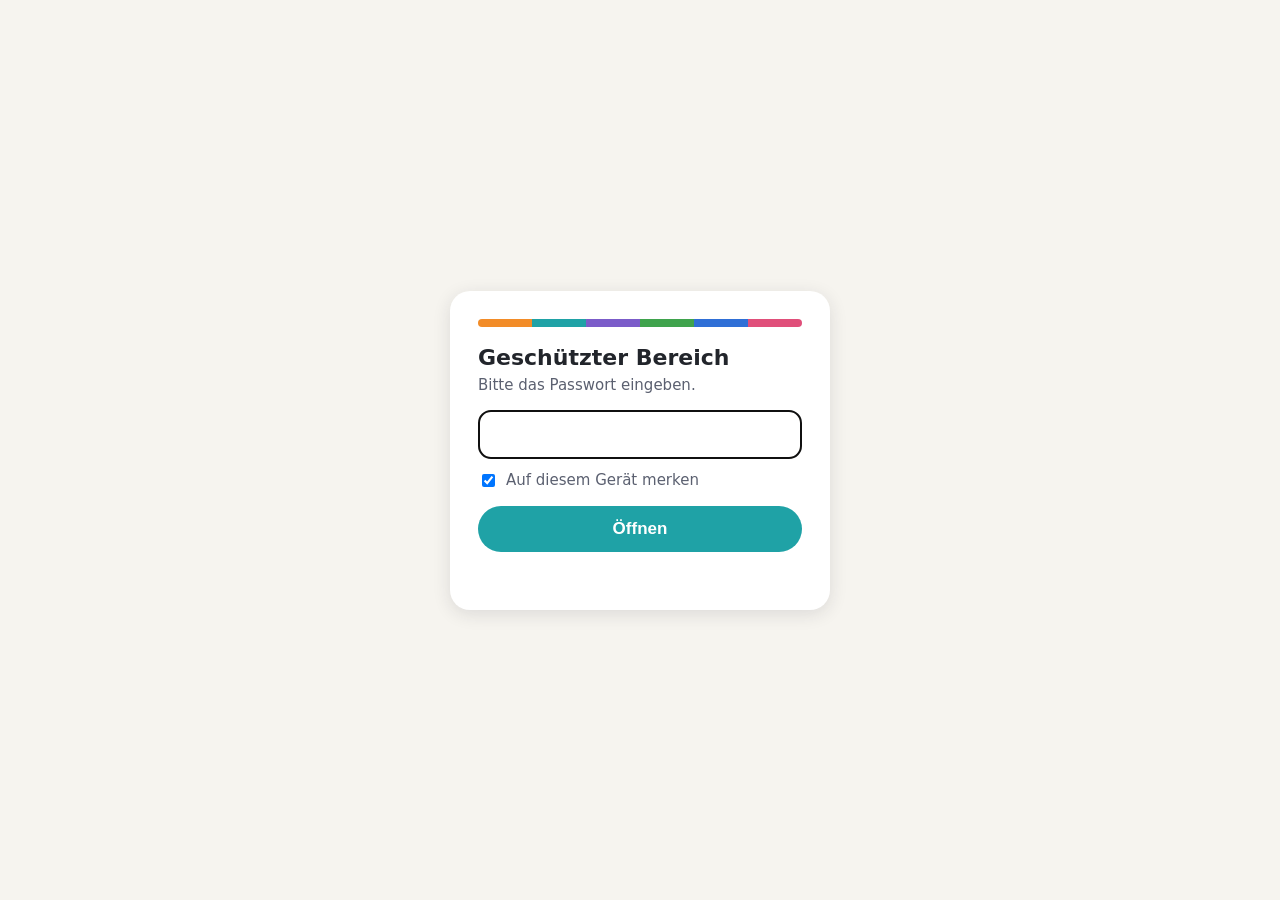
<file: stationen.html>
<!DOCTYPE html>
<html lang="de">
<head>
<meta charset="utf-8">
<meta name="viewport" content="width=device-width, initial-scale=1">
<meta name="robots" content="noindex, nofollow, noarchive, nosnippet, noimageindex">
<meta name="referrer" content="no-referrer">
<title>Geschützter Bereich</title>
<style>
  html,body{margin:0;height:100%;font-family:system-ui,-apple-system,"Segoe UI",Roboto,Arial,sans-serif;background:#F6F4EF;color:#22252B}
  .huelle{min-height:100%;display:grid;place-items:center;padding:20px;box-sizing:border-box}
  .box{background:#fff;border-radius:20px;box-shadow:0 4px 18px rgba(30,30,50,.12);padding:28px;max-width:380px;width:100%;box-sizing:border-box}
  .streifen{display:flex;height:8px;border-radius:4px;overflow:hidden;margin-bottom:18px}
  .streifen i{flex:1}
  h1{font-size:22px;margin:0 0 6px} p{margin:0 0 16px;color:#5B6070;font-size:15px}
  input[type=password]{width:100%;box-sizing:border-box;font-size:18px;padding:12px 14px;border:2px solid #DDD8CC;border-radius:12px;margin-bottom:12px}
  label{display:flex;gap:8px;align-items:center;font-size:15px;margin-bottom:16px;color:#5B6070}
  button{width:100%;border:0;border-radius:999px;background:#1FA2A6;color:#fff;font-size:17px;font-weight:700;padding:13px;cursor:pointer}
  .fehler{color:#C0392B;font-weight:600;font-size:15px;min-height:20px;margin-top:10px}
  [hidden]{display:none!important}
</style>
</head>
<body>
<div class="huelle"><form class="box" id="form" hidden>
  <div class="streifen"><i style="background:#F28C28"></i><i style="background:#1FA2A6"></i><i style="background:#7B5CC9"></i><i style="background:#3FA34D"></i><i style="background:#2F6FD6"></i><i style="background:#E04F7A"></i></div>
  <h1>Geschützter Bereich</h1>
  <p>Bitte das Passwort eingeben.</p>
  <input type="password" id="pw" autocomplete="current-password" aria-label="Passwort" autofocus>
  <label><input type="checkbox" id="merken" checked> Auf diesem Gerät merken</label>
  <button type="submit" id="los">Öffnen</button>
  <div class="fehler" id="fehler"></div>
</form></div>
<script>
(function () {
  var D = {"salz": "57H3oCkTM962bi7qKobjhg==", "iter": 600000, "iv": "DJa8tI1Jiy8F7wAU", "ct": "gKOW1d2h7VQ5dD0eAJXv5qgFOO6XUkPmPhCT8ENPtbiUWe+YArCMi+e5k1hcYI3rb3wyrm7iTqmS6L/iXwLt/aAJYaW/vE8PN93ROx0U4eov+eOAeHLtsEL3IEeLt33WwXT563TRgojjysOuWThQ4n9WtarjTw7rtiifuVl4A4KtXH2zdlV8eZ7iqsqMYDl6Q9bunSkZv6jDxgpMhQK/RLX+gWZVstGRv1GX+dcaHlCxTiQhK6DQFSYlRUxcPqVy3EMELptfOXOo5kdWgZL+dEwa6mORAqGKS7WF/QFcL3b/LtyXgMIJygR1j11Gk2HVxYAc8me57uleANZplCe/2dnOAkZfosW9KyDGRtTXPJoh68p22QXj48EWQQU3piH0xbgyLTngH9AMD6mGGA02EENHH8+/6v4L6/[base64]/dkQTOwqMyZFhToe/GvQznbn1iYMG+U12wWaF80fLJM6+FN9uY8zgVsgS+5usk5W3aDDhUoY7T+iwBFiyCCzVKHUpQLECfO9bAYA8HxLyxDo95jjchlgggtf+jCNwMkjl7sXSaVv7/6m8VzqAkb48lAWXI+M9BKf1vDsf70IWmZM2vHuSBlK8SyjPjDj7jzl6iZy+QK4YB/AZsP53lRMryH2Wc0+PzHijixd3QQf65vttHd0Yud004nWQpzjGsG4caeZUgM92PTyYgORLJPn6P+wNIqQIKXi+/TwP8YK1Um9sn0DcN6H2x1jOeq1WnS7QaUeUiYZ4ysKuJqyIM/eFAPzzd6dtXxjglKU+qJOrSYZsRSbaWjm+2m4ObPjv58Nsz58KFlMkC622ydmusJRsUyztsWLo5E7Zc9eSEL4eWxGT1RzFEW5YAnbwx1RRDztrcaqv+vH9I15c/[base64]/G0Jtd4lTrM5Ctrvb4y5B/BI5lC25t5ZqQTR8Yi3hLrNP0aBpW9kVgDg71tbAxUiYb1OCIfTeJCsc/D/[base64]/zADo2hDp6I1ph1GML8qoAk1PudPPRzwxgSoLUC+nIDcLr3k0utwteSka08jmVIBmX1oyyUXTqJOw7qNDCUxPrO6rkWlNpp5t9I1ObmKAwwp1nVwoaSrups2HqNjxJ8hMNtTJ1TTTDs5cMskDExK+df70IpJtpL1bwkqb9gENoF8ZEiJYmD9/NXXolO5wI1wtSfbVBvbKzkLFjQ5uBBhS1N2MJUgiWccJdw46wnG9KqyFJKkF2iHjesouEjO4vloVBLTK75N/HwFVMkjl9mRYSR0b+s712Bu9Sxeqgr4wXfZWah34v/5cXHmjYLKCa9+EiIQdDrihb7LS8bWFxwTBYBbV0zlM92FHdDO+jBp8H8qT3ytbevq5qvlbwSbNp9Zc0N4d4P4ULOkcDApJ68/9Pc/PbTfOLh1dEwu4O+lNHMZct2n1JSz5fDp3B7NRMf9tFF6cl/S+bl4lR9hD4ZMIzV7SpiS1dq+6lqmVlxwKph5ilvvT0wunOggfrKvQBqwnY1DmnYAaBKDjUev2xiHm2Z9cOmiPHJSKfWCsnSKPOXOPMn1g0pcz+VxWRElDlrts7q4TZsfznDYyu7QY0Ovtl/czJjxC81DRdvdN3+ZvceNr5H6rmUCZCaTy7ErIBXpx5K+GmXNs3a2MS1wCv2RnCRj90Z7IYdAbeYRbXU7TRH1T2CRhV/7zQufnozQIhLd6x4W1IgTQclmMTYSDlBuX5HpI5LYZFR/BpjaBmHHDKqM+ktDhqYyf9BlQdoYcUAWqK52HAVDSNA1bmF0TfxRSJh+r/NTdWt/9hEqy4h5kAcSiFzICF8EYDUbjBKV67cF/56jJVbOlRIuiG3v5IGQT7/jkWS3kxdRrsuWzPfyPaC+qj8A66i6zrl6Yp3Wq/mtKe+H+r2euIQYu3gzQjPkp85P9JGAOxl+dzyu+IUyxdgrXjx04MTKib7OsvbVwwLvWlOifE9wvcEDCUxTmTstnZww2rcdoeIXop+liUDtkGLkXjNp/hQX8bCRV0uon/w3sAM4FlVPISAhmGxrQDHBnomSmnmZGF2zdTlD9s52DXZzPGFyf1WhtT2NPb0R1zcoKp/kPP80gmaMABHOE2QOLunmUEpKN+/ANuq+MKRN9qY6QyBJ+n0Z+5M8wvVr+uqAN+phChRLEWf25KszI7u9mIC8QdBFxnSCmlDLRBPSRk/zaKczmjr74S2C9wqEamvpM8Grp4nfeRCkX8Ya1NQgCCr1HI4DdjOd2oIQofF0g91nquf4U8lQV9FEuWPiqBZ155ZZHWN39eZDtoxU1C8tGxPhYuO6U+v+SuasQmInKOQOgs0Jquem6Ad/j55gOxOfF7jwvVLJNUS8WfBjfTPbuxU2B25G3E1STxGNhUVX3OP9KS0wIhV1P/CS7Qmo6c1QFYnqJRFejSgERNXKSgtC9GPTvcMM/KZS/5bifv5nZWdPk/VcY87QKRBvl8W7c9z60Vv7jjFAmLTAhljki1Wrr+VtBEI+X8klXAUQnJTvmp7xnKDIXR196JpqDN1NI0nNpuDsF993k74aQ3N+O+mei7QaHbrGWgncVXP63pPWC7vVcEZe24h/AVtoA1rosv6kW1G7G5lfAghbXrOzL8vhOAnbzqO3xIbOJ8TsuNBUsWvyZ8CNrmm5X3wOYtWpg0MBjyOv0OqW0qcQlMfO5wfVZfYOmNyYjdwRr7K3CDiIbwXHAft//19Tlihjlyv57ZsOxnwgVbJVhomuLRi9rx/UGsMtbxRDxNmSxODKMJ8CI7hPWmrCBLwlYgedB6KCWlUKOl+yqFhQYzzO7JyhNMcthRhrdJvEust731niv27YhPVcN3PthFbtaByB2OlbZYpfp0En43c74s+N2+vEF9n97g5BoFA0/xE9u4GMpbJxFXkj6VV5xA5zuEAeTTBb6Nq8bcM8yI9mmu+PmoZ4rrirzKAvHDe4RCuFYXylCSz6+S6uKMqDmfBKhae7QVniwSlJuaDNGoPftwCLYL0kBFpNwi/RdUAsKwfERE2qN3KpBTFITwUgdTd0hHWX75W+iI4RGxCXq8FZo/IMNy8CFWNIUFiNc5NDy9P9n2YX2GE0WaipAzY1H5nTfCGO4U2HUVytHbhvpbmMkDPHAZg8VeAJGxHU1k7Opo2v/lJtlcg+8lLMI61Qo3r/9iX/w19MRFsLcwGA+GPyESUmgBf9AviwCo5PIrwQaXefmJ+yj6FyY+xWwNLy1uLfGZ4YOvUeNxD0uzh4QYqsfQss3nNW3QNjWWJbyCEWyvU87/LtvJwTikBKv//q/Qd4XfewbneNZEL1T5ZatCpoGt1hRC5gzfvR61RvDpRDqcpFk2B7Yn/5Fspzb/fWvwvQ+HrT0phnU1Ows6znlPTeALeFGBjE8yodD4I4QKzTA8v+L/9eFTi00niqLR78RsEkdfhQi/YxFXzAKqBttAFqZujTQi/I5gcFb0Sx8whBKh6XM8sPKrMxehxOldZ8FLdkcj5dWzuA5j1blnxS6XF3ItHzMAbzWJOdB7Xt46TCinTA5oIMAzOBFNHs4ydPftRe8JgNK9qTIgpyaiNicPmiz4GPRvuhbRg3apO0fuuQjq7OQlyXg8M8+R5C58t9xzUB75R8ms9WDQB5SwyQs/hsphrQGhVJJFcnw+SwEZMxdU8gb6Dj+3l/5KNlxWt2S6Q6+YSdPM8wkp6FRxdLdBCwrPC3wGXUi2I0cJ33XcbnqqnyB/iTAWBP64ea/BYeyNmhG/ug+GSNTPwIdg9AWVy9Kj0BLb5iSehDpg/qMDX+hrXpIe63BwVhFDW2pHlV/w7ctjbFVR4g44wybVS+/wvhPRdrKOpIyDF64b4FDNfLvjlXs9pE6Vgnyo7+JYgDHaCehxrBScRn5sYIFCSRkYTQPGlhuRD8EFTAkmnliH5FbGu0tQBlvEAx0n8nuw51d/8v1xVSi6BPIeZmmtU8RHBAIwN7YqxzSLx5Q6ti7KDTsfAS0E7ZoIKEa4Smx1RmVe8KfS/22UjucIzZR1T3lPOxN7DH7ODUKrWNzp7ZDauRdQCFlYiast7+328tyWX43c+y+yXGqUg5SZcJBUKlVQKP3aMd9nfvqZwcDejpH/ZixtaLffBAI2Sr3E0KVGGKMCgQ1i5eoSI8fqSr+KSwndkq1w5MCCun9bdH57xAGpZLjVlgKVBPovqcuLcnbwltpfH4hREzFEyZvQ/4QLJWHeOU7zG/oqunFcIQ209JzjnmRLYHhjpyL5kxYlfSQaAa2JtnXzzn0XZ/SYSy+0UD5t/jNZE3P6HXfCvTZXwGm2JJyKElA2Qds7TDYBStqurcmfbDcAPu1GoIjFM5nl33zEVmxRZKk/W065rB1fzT/Zn0SnoeFCyx9ran3rZZAgI4Og92L6iDq+gX0JM50UFDFu/5ouH/oojE2x8FyPdKwsO2XZD3062mYWYl6mxR4KywwAydIHh2O0pEz+b5ldGcZoCxxN/X8msoGm2NB9/FFtjyVx7ZnvMgCTwUSOQPLB0xcFgK8Xh53UKfBOo18I9USOfTKz+X3fvQ9kGCUsMQnzBpmAe6cTdpOT1OI61dc9BoH2jBoevckoqXcwbWK6DowpVuwatUM/0M1wtRarvCQ7TkczQcCrpiT/ejac58JPD2M/rZQ0dDOMuknR61nnNAOHUNh6MO4XQzoyLtVzxOlU3j/o1fn/dmG6tEzD3IaStF18pVrSCc9R94A6JYEMNK4aMXaFLEFY9xvz/L9Yr1pT8ndimJdIISt9ARaKBcRfpJwbXk3VHoxu5mR3C4RNBnQvDJQrJnhXUjQOfpDOuPf+OoErzIrTmUFvqyPIo0/EmHCJniYy99DJTcLjqdyXlO2dieVGBtcJ7d9LA6cCoHDSbRsMyrMRiRfC0x2BlXoJqjRKfxLIncR6VxV21brRJ9Q1RxJPN60z1qYj6NBbiQX8IsdgpxDG75rg2MSV2u5Lr3yNhrhfjykKIH0RdFfRDZQ0SdQn39R3JAfDXPNH1/ZOIqmHll8JYGTrtPwbqecpvvl6dySYHQtoZ6ozy/69t9CH2u7dYmO6l4orrsWjpQtFMYGKGPvvNAmHcbGJKXWSM2WYDRBGl5MDryHkmJndUumoeOvHDyxzupikdL47o+iIThjE/FvdjglL1ekjGWkVsUzIzwbPYu/[base64]/Lc3gFdfdg0beVexCY/jc9N/E7iIGET1BZ7j83AYFz4ci0qdfqfeXFhaAWPL2OpEZWGsnQDmN0HnYV8X8msy3Yza1a7v8Zu39lMXoR/RE4WtwuD7+jlIFthXZD1foiRZ7xNtY9+Vs4Y5FdWReXKMHjSu64W6H/M4w4tOrQd2Odbvrmgojf4b7E3WkRzXzTqP5WylXpivLAuLNkmd/r/qFk3qctlL+94KSDMMOHqEAPpfpJzEuUTLaXSECwtenc8dKTNxIL0F8LFwSsZmd9tLRLPO7zNhg1cg9Ak2iZYFOvDIm31Y2aGOXXhM/xiGrHAVk1+EP3qdbF5WVwuSlt/L7OmGXdBtU/CC2/2wK/VbvOB14pK0i+Uz2VjaF46wdM8OedA8OzjXi8Pf7W0CKUI6j4VqJpySoqiUblSrzfhtyQXlJM/xuGsXWc6x655y3GXuYl0FbF1vJvKXXrx4hxBBALIVHtxEhnlb5wwQADZzNkPHaqt97QLMnYQvYyv4pYLByeWoFEXyy5Waw1DUd+iH8xhcK5A+qkFKjz/wVgLjzBwRCMSp9E3zUF5rRWBYZoRG830TKeI9HgYCjM0a2RgdBbWMqDLL/++DpCd6FSOmrj1rfAp9bt6MrUuPloWz4LsPp137W96U580t1LhcgSE+CnsWJ5AWzsLu7Khm2c6a0Apxn4Ik+bcwVGXpj4qlTH/JJTsgJbw1fCy7l+4XlcegZ/M/FY4mmCoZ5iQcBK2gtO4uZOjqJcGzR+xdzqX9enWn1Pnl9ilgs8qdCBE9hwiFi2GNpvBg84oc4tiJCtd10t2k6ig54AKhohBQHD6ubFm3ZkrZGhtW3ugKBEm6zd7+9wiw1B6kna5NfjpHqt3AK1eUzjpC865yPGX2QUVpYnHcLLT9Dy/TDE4SeRlM3ToDZtpYtF6nuMgrTcxjEJB7UwqpIV32fecFMpS4Sb3wHYiTiuZLQRnokNa/WbzP8QkseE7HKY5WDDt+165FBDxb0Xxea7NneLq6e4GmMFkfrRD+pLJsTNAmjJf4tlVphk6JW1jLhl+TWgyueTw4IScvtKPG+2EGgPK5j07oOb/g+09fi7bhRy9wHNEuHQjyxG2JYJPmnyEMkIPbEl2d6pX8TINTc1mfYFt6gTMCAtWbcbiie79XZefb5T/0PUgvQ2PX5SXUsGvvkpvuQhOVgwt+w1/Jx+4ddkysyXVMvwMARiTq///ZIsdCJadQYwFekk6Me6a9sYGbRqNcw+w49ADXJPK/dL7vUU53unMWGvVKn0Lc9YfpWYrfb7khDui6fvl+ujgNFoM5p+6YkIwKjQHtj4FkH6o0Rp2/75wfJE95Z9tYBT8YfR8pw7VY9tgys5mIpb/RSJXCJXRSfvkp+Br4gimO6/q7BCG7FgqsiGEseEmca5oMfPYDK03zRhHHuCm+Ym0NSUJNrk+/9Ui4ONsQrWdlB8X8MSNAaOM5j9AWFeGYlKNdU/3pQ1iz2YL02K71dPWnsDO/w1ii++t6T8vcM+idbCC25tHDhNHUv1XRl3EeGli0UL8yFPV8xMcbjwcXR39ljs5SVAnu66/o91d41d23dwh7Yrhv7hWuYXcNQ2NUzrhQf1zEHoKRlRPDljdFQDTsl+E1qiAKSkDEAnds+1VW2BEh7C+xyEOKBtA9sSSTk9y9sIsukHXzrkzmWtW9+BjxMQjK/Sa0tagrUvIY475eHW7Sh16p7yJmiZ9CzFmxSBBSbvbdP+5AcEbs9VV7dMfwaTuw7S12P6WXUOz+gU/MQfK32lRM1wZjReL7YIdAcJv4FJBWSks9iRo7X+GCdZsEaFZYDlETkA3Y0L49H35aILVc9Oqg26nl3ri+KFnVJAq5iBX4ggPMz7yywwxNNLtVvcamwW8dr6TONqI3aeoMHiBMZEZ2fBX0bBPzYdfGmB506yEElaV159oNSKxICEACVxJh4SKYmQygAPa6tjenvEK82/r3F5MiLzH1G3FBYys593N55ekKf31Npc9ZpNEQIEdDj8e6VZ/hpHeoKW2B+mOttjeDA+jsetUWs4ZNpSo369WzX2UmklvvD/+uUy3ZB41x7h8cT96Wh0FeV6oPqHofVEQTxuWVBDeCHeoGH9vsLmRfOvdghjQAV+G52akEfjPHcv91bQR37y7NN/mnF3Fx3Twd9GncqrNF9+JnIedhk4kARR9raYH9IHl0eD9IN8YVkitggaxnTfOiiqDIc3ooDYuDFqwlTjBHEp7hACXi1vvyRt1JogkG94M452Z2XvPUVuv09aCzUNqEwEGZZWg72I94mQJVOO6VA/gZAnuGqy8C3jhw5Q4DjWRFc/BMzEsR/WWk9+lwW8UfSRsueHzAu8lKycmuar+EMHRoTEbz4Yx6QBKOOH8BgtWYHkMRN3UWe7zRGuxFeR6bLdyZNIiJ+XnAc5blc7A/9AHuGaURjAOk8clQiIwGorRtepy+iHCebxYYkUd5VBIXJ26UlcS07yr44bCvylD8Hu1IdKeN2Vyys/XjovXoWubOe2guAJpqVacECHhOZ2XdgED3Pf6lvrGsR6Z3Biw1ZobQqHfH/Jud695WQ+/hs7UBfECAoAm92vyTooO5YD8/mJtzgCqby7CdW9DkYPThm6peTKUwpZIvv6liN+k52znc7xn2mKzMmCa7L9Ebfz1dN7yr0QgU57kOLOtYSP58NWH/XFT2HhmekSW5IxgVqvFKG4r5dGSfQSm2+49eKt53LRjrgjzeLIvFHN4fj3X50UCRgYuovjMARI02aWR64wYgnnMYBjXK2kenHucYQvr3cZocvhm3L7fX5RFHAFc9/piE34ti/Xz4dM64BQxi4G/4zX08Hl0QR6/slFhgTiILwRkDnliG7g0Rs+17ZJo8zOKYvmkb6MI2kk+6XUXbfa0Ro1wL/AvMm3zRejfvAuwj1npgrp4Ad3oMLRI2PMPc/0CyX1TsmOkLpEG7895w6FJB2hw4aEscz+LOvOzsWhFH6K7CuDFp3/mI+uqXJaRtn/bsowMFnN5oI1LzzaQVFwb7QRG+pV4fMBw4dESnsdbTPsMPnw0eVGFYIHDDYBz10dOQZwEznsgKYkqjmZKoBQzpAq7PHGlworqpnvLGVWc1h6Fxo0et6iF0RAIgNN4C++L76OPTNfAVXUQZpKgr/WuahQxd8v9H19zcxZkbtCvlax3Hzspm63NiIHE4+OXnf3F10FN8CC0q83ztL6I2rwUiETwuCuOG6IrUteKDOADKuZ7rgN4iL7/3jSQ8vkwsbbjdKMbT0jgneVGZn0a/Gq3zon85q/XsBJgOwqUoFfSHTS85NyoSndCMifQEF9AShjTCLqMjHI/fdowBJGEU+PkBsKIXV+WsOZgxdv9DvZljzk1g17QowD+alAAnHdW0lGHfMybUr42+WUzJGsLRbsrqiRBKFrCxIbCbF/C1u7ymdvWzDJfZIav0VERM7KCwibmvY/kFY2C8hJu+/ebiEtZM+diB7U/zlWH8le12brwXCK0BNUr6JHW33M9yZ61jZTajgg+dhaa3MG8jGJY+epyrsfzWBN4M+bSjRvYdzoYsUw9d3n+/Jx7rUDL0M74fupy/TnN/8HvEH+esrjsp3CJPm3jsF3l6DddV7YC7oeXu4xY3goNiTaxFHuxT3ObZxRkRg1iMbDTvB/GRUTDsjOTB/TQf2rwbZlFX8WVYk1zgNdza54v/UNx4VyDP8b1QDS4CfCSqrI+AKUItXxmoN2chusprD3GLOfp2Af4urk/s5SsDemJoLP3fO6TRccFL+LOfmVIFBszIkCIiVgUUmtCCkbxMJ5BQa8EkzxiyWEK1EdI3rTtKr9wlUxj+vmIGRqMuXDV8lrkakqfL/eLfsUqNJTjP1baJsgoGzaqLBBtxklljE/PZ0hiTe3JaRzhOxgAnQQztTn07pNkE3ocSrGntaTBl4L+rPoHCEH9EUZCXklfdEMV6GnayyHIlEQmMy9yd20Grkb4uxZmFesGb1U8THC9fAUnKRUrGg/DlVxFEDRQEArSyiRxNzgGclPaiesY7zon3btTT643PTql/+/FaBbEJSt7K2KXZ5T4wPQD06MruGKDpFBhcnhSw3dwiyi56+4B9t4DlHlyNKg3O6xkLyrZOeF0IYnGwT6hQVBu295DjSzttGJ004zMbIOZuFsM4QR0wkHKkdRTwgp44NLBIk1aABiEqa5YDy/g455YxdkJvuuaXlxn/AJkG5W02go7XPC3ew0JMlQf3HAp1r7z9fl/8yr1+hETUattpQ1FzJSdKA23K6r5hj6lkiZ0EPZoMKRlE6rKOyLLNCFiCPcgFJZCdDxcI7ZDwkoRpAsaw9pDx9LkAri/Vn8dE1d8vi/IHH4EDVnbLu3x0++1QS9ai42SJi91XA9hOhxT+Ribr6TM/lICjNdmnGLUlMbHgs6iXMvnA5dgGxTND0WsuaPm8c78BqshazhoOeG8QUHP3nzpzhYcQeSgXH1LA+wLELKyXDB+lhE4n5qrbhyCzhh3LOvcOC3NuqSD0PLRY/b5+EvyuXoZ2n1qVcRO/QNC6K73hQQ+HDXjRI+JMhqQ1Ul+p1yutkHOWZaOl+BiUInMq323TbgJiQpmS9uc5JZ4T5ZOkadFrGLh/XkkjdrVO51Qiv9TfEXJseqBBb+JD9YLJ3jWthdyrs/b0tPJ7DJn46JnFQbivmynYFxxylVuJpQxTx794XHwjHNEbOcI6KynQVM6AGy60cD2ZpOqhEKtttav96ahumjJn/ws5ju0IZL5ionuLKqgtNrtRpDEWnVGDd8rORNlxwPWq8bS0UY6nZ2Y3/4mPeA79tg7VUMb+F8xUxbtZYGpS0azFZyZehVSsdQlCpCk7dfoSNRBnWl6xyngIc7oLBWOMjzwMOqI8WFddrsyXralMf99AU9jsLfowbMd4DKavMy7DiVxIQ4604j3VvdexO7a0ugoqx0XzYF6ME8so6VX/MWUNFT3hkZlYSTtBPh7TGaXGnVO+Z91AfxCxRrsygitGUBy+Zf99jpeCkVXVn8h06K0WfWIRd7l8R51uaTpx1dpxYHg1FW8XuJfA9FxoYkDZ5aPue8N3hrt3afTfeVHrYgRowDmCKw6i8Pq3pU/npBKMfGEUlDiv8l5KgrtgJfsyD7ih7WY9Bn0sHSFJNuRX+VKrKilqfJm0f2BzBO/6Lrjup54H2PmjmrZ/w/vH6sLuH+4XucQmdChenx6MU3VJAJnpdeSlwfNEKCo6m4ukhXTwxVFP97M1lli6+E1UxiaGM3kTcdKb5AvxrtdYF3f3eq7QBbZKCdQFTTcgC8TOqq4WfrTBxs0BZdz8LY70n5qhTorRby1TS0cADVfFFIXGmn6jNT/m4loJSxecUhN2bBBS2ccQz6x4BokLniSw4KO+30QT5fG7V6jn/ps+j9NTNvRfFe4T3abQCfk10ZtFmWyCGqhUotl59q5ZdltX+ZAYWJZKob9JjKi1ceUl3bNupcVld6cunKmtTPT77BAqc7Or+9HbBB31bZSlWHaYT7epxoe+G1PLDaSzH3rbvbCVVku2sOiFqmm1gD83rjL0EcdRQKa6R9S5XIu7+KcPg89sazgZ/ADJxvjdUt5BcmxZZuido5i8MvezoZk9hC3irNHNnx8j+eZSNGtwOW0aVJLcZrsKEX9GY+qbqhqQwN4JfED1nIpSpXeImumSqarFpE//SR/di3L08Kml4bkbytjS3YSNwPizEe4OVFV4IR52OLymA19PLcr6WJVs0Dhvi5OUjq+LwmI9oFPjxp2EbeauPLY4F09/b0RYcyKgvQbmq7vF38dizb3/snnzG7SyRCLjg1NOgIsY2GJX9zvbk3o9XS3urZAtfryLYC6Bzg0HOO26Yx825HeLvKyl3VI75SijZMt0ovzHGwFABBoMogw2kyaPaNVJsMMzZOwxo+PcUq2P4Fa2HlaVmGWEECuB4/5jJzzKfjt9Tq+zm3WHFqTBTqZzwoiO6fdA2U9VavktkiWu6k+qK347CN39/+q6eSoHxckAZeAodqAYlWW5ynt32+YHIbF6Qgc23Z7u7nkTNQM7W54rsC/eSKCOtUHdQEP+XvbrWe48RW0O7Th5XfzJUpxtbrYhIkckAIp0O/Z1bxMbe0HVNtyNZ1ChWO/f9mA8VBznphtNDLs7JEO0nriz97ajrx3fKupkBSZKzzm15fx7ag/qM47dNpsApwpNg5z5rJuAQ3CI0M+GZSygfyRWkPvSq60ztaW1ZNS8lBH0qqXExqj45eZQqsva5FW8GlvKqXPrRZbAtCM8f0WVhNP8vrXEON2uuI4zNqRkozNnlgojs9DgSFT19WDAfUikOKTkpojhLYLYT5CaknMMX+Mb+EWyq1XqfE/npaoyK7sA1BH0tmqi2lCdBnYM7vVOHo6ux5IZg5C8iZtsyYsHVklIWomR580rgjzp1W6FfG0LX3lbnPKw8nBCCPN5Vj5sB80CoA8+EgSblIBCFpxlH4z5Vb3q/31DU3r4iU+i3dwruTjcXUnA5mINfFG2/srM1XovdQDCztJlPI5kXckenqV2UCvdjZOSdyf7tQL148YVIODr5GWaMZDzD6z2QlZoew1ken5s2pob/mEjzLrrZ4V518N/Xo2c//qlT6zEQozw0CeYY2s07iyPTFExm0M5NqSo212Ay5wBST0g5jYTGYRV6mZ66jRbWUdOL7Es+mKlijayDnIG3s4wWeESL+p1tg5mAlK5nvdinodQc41FOy4Mzu9HNIBsRihAH9/AQBK8qt+qsyQglXkw2A7BC3MtjnTFf5H/VYP9LYUBVxmQ2+dqoRClzQCIGvwt47YDPW1qI96uzGxwxBjtEvxfRq76Ez6WjOVGmPEeaXzxQcThMw5r9L2FYez83pNZ4245I7M5tVl/zlbKo78ttEe2vaXxOCNAaCPQDgSRRd9nQF4mDhsLPVBKnfIU0lndXs4J9I5i1AJzvoLFnwfaX8kCFHI1SvpoTAa3tTMK+DEgwZgYlydb3WaHADDN5uc5nTcLHJJ+A2CudsKCeLuJjLFMzsnt/AhNradR/KLt9thBV6+X34wCH8M5Mdj/[base64]/TTh3u/Xi38mTPqPyS0wbcR6CPNB/h/vrRnCRfIuOxrJLr1SwgpZoDdxyZvCyRuNYICV8WNVksNLWCSDS78lgCuGIiY11vpAALwlJvbUabK97pb7ztV91emnAUP7Xm5ue41gcRueqMnsxfJjibfQGxqCZ1wcXx4+MUj0Ur4/dhXreWnXo44ybyChMIGSX6pFuGAqdPzNQn1BA12aIbeWoxCbmA26ahNdCwQlKRQfZl51Q+GcfiT4TRH9CdDWkxhdh7vW9VHUsTrAdjPPPnPBHDKgdg+Dg0IYE5y5HRiw6bec2FqapXhE13tILns03aoG4kEaEj7Mpsa3TlsDPmWjjNqGyC6rvd9IoNTCweJUv0vwr5/pLw0MsnH2U+9/xnicj+4MB9ekdNKFFZyvurSOhm2tnuzX3iBQPWetPqceJEuVS6vTPkH877CCc+u/ogszP58xe7uwYrpx1pRDXliJ4QtJ4CBVx5Pzv2RfQ9GeuvO2EvplW6SMvRx2ksZBRaVSFdydwFFE7IK1Fsgc+1DYnCor2bY98dYUXkOpuFQXFmkvI9gN0yIGTeGf0FYcSVkrEZhFMeq0gtL12EyV5+8jKHSVGXRRofmbD5ns92p7IiIWv5yKBgPqI/7hS1DrJF8HpfQ42TAc9BQ6xqC4K1TyBkLeTfeQz0ldm/cTcu6k0LfnfYSg6sGHxdNMRjhWutQvSbpeH5wYoL6fIeSRlr2VfHPqAXl5maacByuVSXQ19YY1CqMNs37AI12vJ7Tj7Tx34DzE8VmgFqoFirQpqg6YyttKRqpn0xqKpZdmiSZm5MxB7/sqAm73PK0Fon/[base64]/4SpHh4NLvY4CmKdrxZYsh1HYhj0kWq30MpULOMrzq52UZuqB55H2Xwb+D+ckFVDiRvTHbWoxAFRjGyba3oQ25x76Bb/pf90P7dFu0/[base64]/43c6Dfxa1RHS9CbHEPDDBBXuiNIytPUXZCUh8Ry6djrXP/gRQshDvZU49YiOxwgIFgvSkJsevCRWxcxhOTSXT3QgpPKyyq7sdpxhaLoOvwodQKSjvzevH9+o3v86h0lQfTTcRT7KQmJ72K2UAfUtsTZj12smWW1Vq+i51b8KAe56w1cXxlUwT/mYgL5FA8shkzvsURmImhg34b0QmXrs1TCSJgDogQR14kavOQF6ipbiPKy6kAQwOvAJVGO5xPVWHXn2X3pvfDRRanBIMer5qtg4is76czU4YMq9mmTRWfx0eDNipvqos690MSBnkMMVPpWzGFzjW/IIpnYHjXeXPEiSbprZORXTwN6C9j71hIqWunBeGquPeBK1CFrINPpICEZKCmjGbQYDg5nQTp0/UW4zYPmexeNwqIfBWuob6uFS2yU0iy0+hox7eozMkyHdSU0Htye9+X4mmol77zLn20XfR4/ioWgmm+0oMyuX/ljNoRTfZjwyEnh6hhes3VHnP9VbbtTPUAqcvjY1ZZQxS446f5zQeyBVAOHoRwFD+QJByfQRSVEoVqR9TNYbN5u2NmFBztiDPtUH6Q9N/yT/DdSG9rQNkJrCpSNCVaHhalNhIaAkcpTbLxeYrMwdusWPqS7geDY2ls1OGiIMNd35NUckO9Yp03tB0cIzAJsuApYFmM8Vy0JkM5GTQovw3zD6T5S/fI1ggjXRohJIvG+TOWKXL6SCCjCTS9vQ3BW7FDAk5VSTdvIMfeVF7v+r9BkrpCFE64E6+Avb0FCQpSfd0Ys9QoPJfa22llNeIFPNEyPO5jMwv/k0E5GA4f+xvpVxTS59fxTdqwMU8XlBk5CVYjx9txQTisBa7d6nVt8MUGu0RjPdhoHwW3D037jNvxtDEMwVwDGLUXM6cKZBj19Aov5OjkdbtFdE3Jyahk7vjBGcb+SudzoqQpXUdFn+Vu79iuBJ9lLlZNkE/mgtrRgjHtsofZeBkCrUGURGebcS6znv35rsTiw+k1eQHmv0qEsgqkL02VQOJ+SSQCQWBp4Z9zjVZHiFtol96yqm51eYVm49c4z++unNukFXcsVzZiWnF5s8ZedxkBNhoWrg+upVYSMzRSnB8jBeBYi6cTKSlS4dTYNRBaSn/nR9blab2dSjOnDrskNS0vtGZzsl6jTQlWpSQpRiYLoSHbxkFRkoQDYSvDLWWdVSkPkcg2vDhr4I9Pvt09gCd6F6B8u91Vav2x4Cceab8b4A+7xc6zkW9zqtN7/hSyCmPPBOlhYqHO7d3bIMPU+2iDN9ZqQioWcpSOgrXN9QFs1zdiLNqq046ghH1xpeyl2LtusttOtz89sRD2/p+HGW5Krf2GvJJrxk2IVdcgDEpZpdHeapoR5tBmMqwiWWNWidYubjfdHLFKpCQyEvaBSUGNzWGqA765KAt4aOBf/KYfuO7QtRd/m0vH8P5LT7LHkKncS6mKEd89CU57iGLkIJRk4lrsdAqZI2y0zUxA/B8K47tsV+iAJZPYtsy0jtxJ0N4FleHknDqrV5RTLzlkaVCmuJVPSAkZq+YkAbwYHXr7WIHpVzQgXkLO23CsAz8Mnk/2/DEDUSb4ea2s/+t2PKuePyd8nNnCtSUIBQQ12qpD2htv6shVC0ZXmkIk9A39Mj/0nVv4CHQUIY7312Q3FhINUR8mUeaAjkbkYmFwmIqFHUmUySBPOlYVV2HveQKqu2drv4y6LbsePcqhjyl9TNKm24o1s/NgV1T+2KwQDrEq8CDBstMpl6//[base64]/yrjjiiWE/Tiw0yIOFa5Z06rhrw9yGSdy2a0qb7kJ03ixsu2Jg+zOCEp9two8zcNM4130PP1VcK86Ahjz+DFujYDH4xP4k8LSX+/7Hx/3u/L8jVL2HOroQ6S2EEh95VcjLF/I6jZu5IfYoWvYgVNyUOl/0fkK/ClFsGQ3UXi/FraatG4zYwIdox5ZIVxJX5ymVDwPgDw1+FSupUZKUysW0ftkxE0UTC+MJCxDUGZAdPRf8gdIJSgIPBwPhjwtsm3L6oKKKukTf+vfSNwluUjOFWtSybE1cc1DA/OzonLJii6I+PZ2Y1B1XAULUXm7/BGy+DgInKbVO1dmVL2fyVWB9p/KLHWCipfrETcGpD5Z2eqLMpdYCrHoQG+K6IwD+r0J8QWGKD9ext39fOtva9+gEP3/tCTB1jDAtY2ybz/M4N39codTuu8vc25oonC8ow162Dg3AEMN59tCsrKHuvihqjTIRKak8GLRb1m7tfsBezDGqz9GRCQq7qqlfnFY3Oo91gaxMuSw++BP2ybfC+ovxiwkJTY8BqOaf0VmbGeRGshOKv0Rp/PyFzfDPGjVEY67Gposzt+uncZABba5aR8LF0DfSgm9M6B0/XCN2K2FZ4ipB+JluhUSFhjhLOgB4ZefhwcZo1mf9Fef7b38Qusnn5JXK1X6ft3uJOYQ1GasPoYZ9UdkJ9VgZ7co5Jg3ShMItBfAitvREVdgZY5mGYulyr5nm07P1Rq/a5gpDa0SCvRFF6bapG04o1U9s+H6Gcc4oH92dHJ8IIcbTllmldiZ7lgrhPpnjuEvIgivxmxxQA/YgfrSvzRu82f7Zbj9zFzKubRnZSVYbqKCaDnpYvSDprFsGtsW9s4d5i5qio+I3dUcTpvbNyKpVwnrVAQL15uMXspG/jaU3CNIKL6ZaBxHMQp1BdogP+KXyZErln14IYWgHAU7ddLNPik1UCCcNjUhVbDR0B7wAs09mSAkkXmjpfmfBeANl3w3KuTjcydgjW313Iyx0VrupGfB52aTM9DN8uRCaTymqtafTXnsDXIb/GWP7991uHcJFjlxMzE9pCaZ09Us8wA560QSqCGxdmxm7LSH1nlifGJo2+o+hDF1iwtlwAoLrfU0c3J8Y851P2QN8ha622KieMraeZH2acamOuZI7s8jg1+5TCxnwFgrqon/W/K6e+7DvKF6OkPOuFl9f1Uw6NtV30ne9gghQZiTr5m4ChRK3WNmWeFu0dIz9zqukH+PYnub6O5c0IOikPxB3w4qYb6n7Zuf5pTW40eR5tXUEWxiauPQhJSISfT32xgVBW+drbkADvQypXBuvu1FnLHk5Tr04ek+lFOuykMd+w5KVL5IH0rGsP/7SB5mpEjckb4cCyL3tks9VmMeC4DcBqCUCoAx5x6Af49qS66ywJjjMrYi2zTw9ixpYmHYlvoZt2tyXyZaE/1l2MEBHk8jB1XmXXzOKWsua/lPzp8PeZuDXIWgoW4TGGkqp396NY+42GvLF4kBz8dFRFJ4IoTEtnSYZEhfPBLV405AMQwppXCCVDgyq/BY6yO9FPiSluruyUBaV8puL1bv6AO/wDR2JZZgE3rGYLaJRiWV45bLULRdX66qNvTwbf7L8dfOwQVJDLc27ZOXX5upD6u+5flM1s+TxAKR91rieeupJAclfNK9IDdi6iT8iLMiAsFSmeeHup/Q13B4W2a5YRzNGDWgFU4D2xowjLl3vnd53x7vEf3i6MyN/U/cTXHEbAkpH/25I2um+fYXeGLStegd6JqHIeJk0fBsNUbm0MKbFcqKB9m/tbvkBXUAOU2KR79YK/[base64]/zvF0oRW/0xQ37aCwrl476tCOgRUterFbt4VeHben8isgXx0eUL8qPizYGdckD8j0xycnqfEzQaS/RB3pdJ3ISEz3ngJ7+ez2yOCqMSFj5N5sZN149yZLz2Bafv5gCRKttOx+aJRC8yvelJin2psvT6MKT2GdPYAUuhw77HtIc2q+ee2WfWhcCUq/qzvYpMwK5vrG3FrcDiM9bNdlqvEKLCrhMW5hTGzQVC/[base64]/fGSGcOL0zILdvaIR1bsJwRSddlkIMJarz8MNGaczNOSvwZK4DOhApaXnLjdD6/0RvxU4g4Z15ei15zLfiz/bjiCffy7jMCZcnsD1zSStqi1i3ifLsjTtiOZvdfx4cXSbiZX1fFlXoVxG8dC3JHrYeKImO9rDXEKUMWLEwUXG/odKo7FBf7tAJzxQmeFGHAhcoKbsX/C7ELPhbkEi4x+9YfNpnaBLArOab+4Wrvko5Uqgjt5UcBpv9FvxoVe+HpMsxRhBUeCSMoZEcQ1sWpabFuRwG2KLhTXAmJ78/h9EaYJf9WpQG0NY6Zey3S+54pVoB2bX+r2mPQyt76mMZ9P8aSMGRZPDr9mlR0NfufXfGUz5gyX4hPONrvvZ0S7xgWTGz5CxOB9gg8TibacZUZ0SINz2TJuLrcWC6lhBO8KT/kwW2SI/bEKwOlByYirt9KqHCdaoc9lrW1R5FS3jYC/U2a9So0c/1ybvrVQERwAZjviz+oxXRAnNA1htO055oszu5hbxsAGBJW/w/Ot0j8PIXaQuhRUNc1JKXWH3QWLbSRsbuyf5k98ytOC+v6RB6WNSRn11ufA1+SjbelNb8KKPggPhXD+7sRWXYzR3H9qagHyQuTCa4kugrTmQhgXEdmSOEua/[base64]/PYOTAOiPVuBDeQVC/bXc041sVgmiilx3PIoPBMw80hC3pAvSycrzkFD9FmRiEAkhRDztTqzK1ZHlXynlL3/YMDyh+/ND3yLOZCUfsFl+m+r+e7IjgQW+8lIxksIcTVgOe/sucQhmCr68riOs/Mcyfh659xHdTPOv3zltB4L3WsTs6LXIUOjbFZgo0c5UQbl/VPNxM7cnpYFoPQmdD+VYC1r6V5uGVvRzzQyJ+8JtGbg8SotvDef3hzqbStT/JNpn2k/5xT3wkewLeWdADyJTmp9Mcs5Xr7MwC9raxiI99Wg2ErTpFaJk2h08HWUDYxois4rW70sWpb6SVD0vGMpvozfVksTjCDXp7d5OL5mwB5TzQK8pXDmZRihjBcmi2au615JzbNFc1BxYFC909AVpnbeetLTEEOXkJ2cW6e7NrbX4h/ufSdmXJXsZjSUtRPI+f4fgjh1dTwS6TTX14JUuR29vRmKU6q6RK4QpZ39rZvafpVs9tce5cThF6WyG5xNesRGpQ9HO9m/2LP7BuSDo0ZLt2fZFoBTZgrGCTSh7u9MIJOhTfsvWGSTW8mS481yIFPFn3pbu5sA3bFE8TyZxvGvHccIfb7PYqXZkhoZqyQ6vWg15acVKZy78kL+ZjG/IkJ8WigzBoXtEIZWZxplK2qWaDM6lV/o0lcRzHa38Yfy9aa9pIhRb3Fevzyyiwn44dPdl7PLH1joDL2jg/hPqVzw103R5+jOGc1DHaN2AHWrdjcDoewaT3MHfg2acj2XOz+rt58eQwGUrVOLaSoCo70IGMzx2Sal/WttRYTLTkzMoZQQo60e3f9bLCOaOjr18KFD5S3GX7sNq5Ud2dua3SkiKaNT6GtPiu9K25sncCYzBlLBVjmf9jD95XY1V4QBEWTELOQL0Qtk4g/UC3Ep4NfaZuIDMxqKrLSvFzyAIrWmQwwqfB22vR20oHys4fN3Vzvc6nzpKldjQDrqLLxnPTGZan7LbTZBbNRPCpU2EJmQVDBUpd2j3mQQZPwAdgOea51V3C/bxPnkqzDVMDN3wWCH2ZH1RAEhNYiDyIqrzrlU/qLUHXEBSkjyI4DjbI+5r8dhCoRFXhHtfuJcVGy/YzBODlrm3DHkisQO2vAc8rMAqKRnVCGgOfPocfgeQ+/a+pBJqwcyq25QPZ/mGt+3V0Z+BBKWVsBWNHsH5BqsgPwC+hdptWmET/PB6LDGuwoJRtCgOAKnClCyfB3AaXhtP9zcqGGf2WU0gVqQdXPJRfDjI2bT02bNljSYQZzClOlhBejEGJ7NzOFIgUxvWVSrFP0TTHA0478/FiIU0iuKloEe5YJSDA/O2uljPPlA278QqjALX5pMwFKjVMDbRAQugJ+AqazVGbhPMkzitYYjR0ynrfNCNQ/CIemRdIN+lQ2+GKIvRG2EZO08umq2dLp5GZHJSeHFFOucgYYL/K0hzhzhtB5EVtYZQ0Zhdp6fearHiLCbDAS5+z21McYurSjsuEzTQkOiQdqL6lfXeWAJA3AuL4hrdC3aRTuK+rlLTeXoTkVYseI3j1ecb31qblL98sczNvP069+fDeOStS+sKV/n1dH+S/YZvgQ9Sqr/2Y8m3/LI6vli/NCdIMXm+aqsTLIb5vpMySpQ5dSi7oUrjXp4+Y7LCYtQ9f72h4CTnQ8LlfyHeLesXymh7Xf8BH9QK+vxDmcAwUfBKJ364obgq7c9gqLov2nCW2Ipjwr2QmRpiiCJC6SeLagjhJrXIQ2VfHXezWIQVy3/WQUL9Ww2MKTrOra5LItkou+oSvvkUHgHRX/ppGj/TkJcPRRVqsU3CbqTIly9MB4YVCaWwatad2NybC5pXX0pEqtCXXQZFlBegJMP+2pI0TxYSkYcGKVxmqeqvMqDLQSa4+r5Tx8qMPCC4YG5vbYF3lRQRqY7CoIbT9f8fJr6y9v3PrBzEVvGtbLYF9H9akl3q9x15d/z5xWw7SDyxE1wMBGE/DFgu39X+Ds6uahhFgU15qibYodJx+1y6BfDpSCXpKcLNKa9OzR2IPszyO/7H6WGyonxZcWb9NBvFx1QaYNnq6Uhp263exXUrzDjgLZMUdOtWQcc4av3KhLO38CKFY0VWHegCVDZ97fna6h+E36JgvI2W289Xy/8iczoUPVscvnu0rayV6L3YztGztl73JgqsYXM2zOpEvrtCQfaTBqkE1IJocSjJ76xRoy0S7wzVh1wHm5xrN7Vg1BEmCvRzjRPzhL9N8UY3qjzKLYFc/QaT6RW7YFGMpCLozJ1e5Ua7ksCiGy/sYWY7WSA43eODWA8HjHx455mZDCDdJ1NonIZmW7Rn2UJKDlXY0j/MSSyjPtQt7Z3YSeP0aTcuh3Zo9VdxyJsImDGlI52M07c7J3BHBrd+azE34deBBB1XgzOLEPKMI/6vINXjF0fHh/[base64]/v9Or6q0yhD2hqrggWvQtDH/KfmGY6tVQGROvTMT4w+XXASdvqRQnGctnvCFnrGfwY/278n9wquRohLYIyun3d0/AZORaY4jXNrpWy0AuZVXD0aKhEKHTh8U4BZK0Pd7k+1k+NfZBggm4cSTgVNZlFm6iNYb/8BiyEkzBNhkCWZaDaScqSRjQl+fjnWrjAXcpwNfgqRPw8cPgpEEMCz2fl7JOmCQJXt9j+TJFL/xMFY9QPfVLpcZqCecrTyz6dc8gInPvOD4CZARu39KYy9jWlfk9t2tkx8tQRJarU1S38JFiRbwLlAk0dPPDUJDo+cX2I9A7tQOsZiHpVOkkhCmCRAFzNz9DyE06eDSTk0oFh4ZncjsyxTyzDFlN0BWcHKVe3L2h6oFAsXi9eRqVBo7gH9Imf6vNHNPfk84WHc/2HGaB3cn763Bjo/72FmDxBEGpW3OEHtpsFc6UUfEM7FN5rIaouyzTowoHLgbQa/heq3Bzd73lUV8WTLydAi0nqZuwp/i7ND2xAAVLcnm1Vxo0AvaBCHB+EUNKIGUNC6VNJyUuGxdD1pNdikYHEP+3+f8xoLwhm0M+3MNqA/QDs2Jn6zTA+HEG/EqjbuouiAyfaBquWmt5Qfl9PESnpw6n6nL/c9l9jpfiLymmcn6H+Iv5CPFlV8x2uvgja8XKA8/efULorcjxOt/MBNW/141BipugRn43ADb53+Q74ee+JiVicyTF0a8NRvJ2i9a9/CLrMRfZv44R5xCpsPWgNCkzwK6fPonwCm7lYp0gRvEITqzlG1pOtbT6Cml6g8sPutQBKE5+5FFkTdEnAs0COCeWzDoNdQBK7M5OCeJO4VX8Rk94U/4omdkxmphTVpOwRSnmpo0Q8b3DfxTJOlamW28XLS+4LJr1ugVzPKHZnJN/ZqhPqILURzZYKpnBnp3wMbiNXUQSMDOM+M00aCg3mJY7WApxxxNtQomd49K6dY4lhi4reoTPE1Z67v/SNsflLsotpVm9/l4LZZua2eZkUqfdAvr2xatrUw4e5zPXrkzu3+cUo8cICIRpt4eBrvqOso79iFO13w/rvVTPGg3c4dZPuAa750Zcyc0cz5smp/RpjGY265KooYod36L7JQiv7UfhXw36Dl6lyKO7a0KxpjwK+Yxa2CjCavefibPuv5x84WEbkoe3kWvFUiRjGGvIdQRKsVGmxvQaOArsF9aS5PWMHSNDEh5DLzpPcHyJKFdrWUBdxvImsxOzZn5TLbvPNEaMmhN2T+clqrsFDlVTVoeNs0gi/dKe3ruOmZH8ZuB26TaKuiZy+YzFYhdlnefLRf7Aq/OLlOpELkZIXQix8X9RS1rZe1+c/f9F8FE68HldxA9Ovgz/wqejAMlrkLsXKJ3t4tybYh8NV8ehPHe2+oGTnZ5c3SAwipmXPWbxN8oGYlDK2PliPLB6dZ21MhyB/1EWI+rJvGL0Hls/cWA7amS9NgHy5gJoN7S3B4ZUcmhoGKHjDC1tNYvnpFJp5xhzIg8tyiKQS9UVjIG9Y3B42SXh98SGv905KLKgXGBiTAq/+Zr87twWAJvJiVhPo6hYUzgNO3TSBtanwThxey51eY6CzLb88KgDdIo2coYR6kjj8vzD4QYm6u3bSS7AH/IaCqY8ZDsLJpWGbShW6AYmfFoj9pDwgKSl6cZPpmMIlKFmpSe8jwe6eXclOj73Vdeuk0qxrWZX/rhM+tJE88C6sq08pfyzhbin/74gXPYdGLLszp3MPoRlla4HOPjXHqjjs9BZo18IfaTZew6m3DxGBYz7uKvCk8H2fBesiopH2VGZojozjJvoS4aVsrOvsgcNcRILQkuNQzD8muatJbX4cd2Eo8J7H/co/WRVpWwTXl65PcXh9HgiV8X3Nds1UP9dM42QGYHKhbOcsuaKd6U49jlb2U9ioLNLbGiPm3L+i4hO5tm7ULrBdyw42PgcWhXH4Ia4ppuqZUqMx9W+AUR/zyJaLS03Ory3LJZ9gCWOpNTuWGY/m9CgnlvSh7lKKPChRvK/DutZyAj7iYJTnllr2LxDCwiwXDjVzzrIzhKApAVx5ONY49tg65lXdTp00LUsvDpwpbNwaZAc3sGbYauDlvKO+qg5YgTNm0AcFOrN6siXpfs9Li/jTvGhznkClWTsKVS49VATxUm+Gv6VIskC9YdA521j8gV933PtIzx3xvYvpcpjmfZ2HC/R+D1QZyYUyT5EMVgDc0+E8cQ7Jiz3vlZCBFCXsH5yFilAd2EknyDMbabgTgsA2VLJCDuOFzz/zWKYhbxaC84NVSaqpLhimG2j3hFUTJRjY3Mu3dp4Q+TzGgLqCXims/wjIdWxFeOydnVJ/ER+UnRMQ/MHMByg0x38Ixe8+RuMv4nFVbLQJfek5lO2k4jmXroNMF5owjpoTaOPxX1QCayOQJjXhy82W5C5wUyLVUyaLC8iDuEjVH6folDW2eOtxcfyuNopx6XoeIIH1UX6E8XhQYlzs5ybANmx/i/TVf4pR7gN09yR3lhrfDemM+UPnxkoSj9HESbajbJR1ewB7VFjS1xcQmDjtoa+IHI/WQXojkR04Cqf7JZmkdR0WPrI3OuQ3gstzoDk+zozSefC5TLsO0W/6gdUQWKv8Z2DrE1xIbpld5QlAEb/AN+Ve/J+2N5BsqhXzgxyd79TkQwfasMQdgcZ0aeMi9gMLwu2nBdMv8ZbfBbqUBo90fApZXBTYQ7I+wQaij9xZvL4SmHTsp5hkynib6WAQ/mNIYeZWVJzZa6ZqE+o/[base64]/V5GS7X8kzS4IztRZrYHgN9q+Dbz9A1w0ojA+eAagQG81It5i4g0E2wOfKLhHSZgaoIKbFVsULpZm2cCZEL2ek1HQ5irmHXpx1/PlctO4qo6HfxRt3QP3KrIXjYnaHicYbSO2c3Mf2SGbR7GlCupTBi5/I0YHtJo5VIXKZwbiZnudNRP8KIuI5wWWdJs6PLuOWqQ7u+Ub2KjuXBdOxoncwm1/p51uMWNWVAmbaimP3j0K/rYLdyEDzfgFXinQaqONFO6zkscV+iif0dd3Znzk+cYvyj2tgmAZIYT9yPdvktxFIruuK6uwu1ZnQMIRNll6Yx+tG6tCy7wZKMTSRl/88NWX9GpkwSsEtlsXkHOypXvzmzmxbs1k3XlG5LQnVtatNdZ1Z0zFuSpDwTdVh/zJF3zvdnopPir529EfPQykp6bD3EG61HLLE0hK5Q3aZ7Y9BA65D37EtO93bhddZMIuysYSakVRD1ZwTFhDkfUj3SaxdiidRB+Rx/PlSVVGnq1WPZVHevD3s5asNh26Pn6LOpGIcpkys9sEsSxKaW9eIOe7wtSGP80sMi0z31mN2EuTQyz8HsatnB5/8Qk1KNDJ9rGm5rMW/GGDTjIUkNjE2V8gF5SLUQXjVrGVOzVNUNBJ9PNT0THA7fB88+ydJRvni/MRj9LQJO/TJYAQFlskywIYf/eczFozvht4xcvtcCXmXJtEiAGQVjaefDRbFQhFjUTEci6clmZVAhHE8vHllSKt7KPV2h+siK3RqYXnv49xAvB8nhivXIx2cqskOX3yrSmulrS68uqq79y/I3RBwjl56HgEZp8sCei5JFRt0m9dH/zK1dTw1F+BxMwUCaWBM/S0H7qUsFv0bbwByIBTg6dolPHs68jNsgPiwqTcqc5zi2DbLcu8MpaTMVoWf/8+8nf683sd8zxCBOZFe8cK9SjSLmGGgpbpL5/jMe87F0gKtIrwzPxVDE+Q+e758PohjqrOUIS0Z5g87La8tq132CE67Ua0HL4fdOPfwWq+L8pn34guPNLDPcwAJDP2QnWbdq/ZfmCVm8UoqyojbrGgF0B0rwTbGr7kQ382H2VbiS68EbbLEjEwh3A5bYoN3eWNCJguxlJ/w4UdpxCS4JL/5Wtk8FGFV+I5hybyoMEXrzjnglYtE1M46YJQBREW7BYYc3SGdytYOOxBHoWl3bHsLjbweF4pfIjoLC0Rl6RVGU0VL7iesaEpvSzz7CqJWRNEFLYsq2z2li9C/0TM84kJQ9UBF4FR1+lumSZ0E6TvvqwZJwh57kiV+O02HtlZw6cpGPR7+3Nka82SYD2uGvLlIqQmIHUKFAGfOzofGZrnkzJAIQtkQUG/Rcpskn/82b1VLL3k5mwB5nt9w2d0NbUxi4pjxh6ClEUVufd/AJgNJqyK6WlJAJxWhaUtBmKvtfwuV1TPZmgpf3YMFXIwyPfLXOHNJObh/D5ldnrPVDdRJnU9EZzJ6VoGtYYRXzdwM5Fhvd/OXszLJKjdgEN6Vh+2SjMZGHJvLLSq00AWxn5cbCjZUfN7HHvTH80k04agQGY0NIT9/MAUxEqMRONMsWcRPIT8kRwY0Kg+b0eN4y7KKSkSaGC3UOjLRenmFYDiOlTXXo0Mq4vUZ6f99MfiGODGxUKJhY7CJr7/d9jLsR4cQAoq1FL2YsDdgkmoKxoRUW4asgcmLd/5kfihmkzpH31Wj4qJ8G0G83hZdh557GoEbTbo96ZlooO1w+VZPqrCHQYCdVFAf3WCLezK3splCP8O6LmORKqk1bBjrpPpYzLl+e6oxfhDaSZudKe94+qEVbvVqNunqTsl8pf9nzgrcpGAGl3EoEymDxQaMor33qneI2U+sH7/qFSXe+ZEjoD6ldY1amKQEN8Xd5Vmh6bEZYI023Q5CcD7HDVsyUt2usooptlhRRhBhWuvYGDne7kqqyFEx5MBvHGBCF/MRAjtbpzkatsgKYVVa5wMM2qXdBdIGnj2v9zpvi/6wRHfQ3xNf/bTEcVHqziW/bfvnoWpNJ/34Dbq06qyFAU46+56eeljWx/5z4BdYsSY8GLV+NYBp4ljs9GOcIfW+c17xKu07IiiN8hShJ40k5ttpRtNWCNkEX+dzTg5dD2JvEjnx39AheAG4a2RJ/[base64]/Qtimos2mPbigIMTlFOqWhE+JdnAYT+1pgq8XF0S2/JCyAc+4HxOm+nf230N2rTQ7eoTlowHTZibETVpQVwVSvPIUATkbR8GIyfsTMciSZt7uPG9Vi6tRO810qI0gl/pIUD828+5D6zV87gmbZhg1fGG5wGz+OwswhSdc1LNupGawNGtAhw75nfWjXYj9jPm7T9xjLK/QTUa/KukQjmbSWYjzj3L9zujotGTDgC3IpH714MHMNwl6LhGyL4WimQmGOWmLoJfD/GS71fkcA3sTgFUbxXOBVNcxIRY995JaDGe7Pl/a/+JsRxRh/wm3FSKRmFOfkwqvJJf0UaD1o8X2zkmf3/nj2QYmBwBEUVc+vq0jSsLyLhNA0StrfYXgw3WupUd9ax2YxOo7//XWn0fxj/3JxYYc/ozmHa154j8sy+HGxtHZuhUa3jqfIjbqOEdVLN3ixDlThf0WoekCKfcMKDoaCXJxAcaku9PNe4knBGyaOp1ZfdxPQDGS8ecH2aDQ4F4D1UbNrabcUFsCHiIk/MIfZkmSFclSE+21VmVZiMPbFm7xZVycU/ZuxDxQjQD5lkYj9h2isjygzaNUlgL4ZLfXwCkgIO7vekhRxtRyeCdcgzOSZqOVsNS0nHF27JpXPgK0kQtFkzSHj4M+pbaC7CkNCacx6t7o81Ie8TG5YPbhW9Hg/uIZEaYJTTC0NHBVcnYW9gBA9qqsj6BiHBVYraqwaWOlqr0zKChad3Wr2iLkLDHGd2i1hAy2CVf8lYvXRxVIPk15zaP7lfZvd4B3NDGRqnzBPOzq+ofyRVjJmvaC5gp8eXTNlU0zwQW5uh+FDQjk3wMvGVMhqCkTI0/iTE5qtsy/ZG7mTgcoa+z3UPkVXxE0xMxuDm1jhe2+afWk+k/rG70kYBvIdVfxdYgDrwDSQSLUDDlzjgwtU1KyyTrQAHJTLIdOTih7BxzLnJXAT7N0TzANjYwTw1IO/UYEue9evW6vef4kSKhkmhMfYgKkFFfxSmEu1KkWyGjvI1pNJ817uOxUqQR5jTbD2n9fmP4jl+8pdu59nE9+5BBR8Sj+dd3ix7bnYs5XXp7vgXG+T2d5/nZS5mpmohz8uWpHq6B/c3amQbZxeTJkdP+pCB5cVA2/ZIEVWlQsInVz5RnSa73DQs16Yv/SmTAA91x23ZVrCcXLagHRKPBlL195VYHTD/SyfCS6AE1QP6+ZaqHTnhZy4vSrhg5+8Xz332TxLYYnedqJCDIfMvjND6LjKZ1mjUxgwXN7y7jB8xmCGy+yxtn9kLmUWIX21/[base64]/iBOjr7B8eOIGDaTBcKnCtr1OuufkfiFwhcpBCtLzvXFruuc++kKPtDMyniAIZjMoQ335KOuvgpgwilDjQOAz+EWzWOp7VHz0gB/GqfwYLxyiaRPKBpNLFgt9pomCPcFnYZSDLf5oOBM4o4ldrCzo9uYMkhe17I0TE0Fz1G7OOfOaRr0afufHPmQ7uwyDZr9Ho1bZ/3aIe8Q6YPmfciUS3jroCp6yriTXZBZP1vXTcZDOU0e6CgXjty4HEwzB7KUhTgvO2WWqvo4pLiItDisYrxn1togCEpbyWbtG/wnRufZiURHrayjZu8vIl13Jn5m4bCceB7z1DEej1xPxb5hHa4cyTqZGJxXm8jACPmHmxvIjMOR8MInT/O+f3n2SpWx5JnNmWCYEsnmty/[base64]/Hql37F9zX+l/Lg8uBZXrSNM4bZfRTzFoeNG0ZFj2HcvNEGZ0ttGuTdMM7l0z3epahBfWVx0z/ZsUIWzCsSRyEqI+R8eDrcJwH3EP95uRVPMlXacZrsnk05xzQvmDzKED8b0+Eo/IQIs91Bapq7rPj4Nw//y3dWqTGnBkSU6uGBBy3A0jrNEqB+pgW3DRpjhr5cwvEuYU9Y838bfy/izJIj50SZ5qmcFULkXrweuBrhq/wq44ZP1Nk37oj4X4dF5ufwY6Qo6Vc4itelhktCeJtI/CS2sm6dxTsXJH/mHjQghT3cgc1qvHWjbKypmlmXXsypF3o8DJndQZUPt0337v3y/3UWks9nlyHzT17cgkzifFflYZcr4ETEBTZLdRf9suOCg7hV8dXyh9KF3s3R1RsgCMa9urcC5Y8X216VuAs//A7PA7ZMrvOI5myZODKcm9NXfyDZaH/FcKV1cHAGkUaGG/EIUEirp3TCQ1LsE7cYaVYz0fgHNfyOKFXLcV2Ky1OywTnMtU0TxvzPhjyf5u3Bp/TkWHOQbGNNovkmvwu15KOsXJgwwlXYPDU0RMNoYaApTSUobUBOrcNmv4otE8LpB18z3yVWnBNa3Nu5DgV6PNmKwSaHTfe/FBIp5meoL8E5zkwBgPTO3JHsJx9yzKMocXfQ4DzLW6pUD8lgo2HtVzgs03LFjnyXgp3CtlYV5sS3+VMJ+EkRYodhn/LHYjOWdQWz/cAyeAJ8uM1ubxmb8p+IqSmHZz6kngDifZZAcJz1sN6G0uIEFH1nnpEP3ENGPBFExklSRHI9C/yUYjne2tr59kJkRvQl2itKrSqPTCBJv8O320Bt1uPcNxlq8mgDiQtp9GvnVuagdyu1vNGC4y1suNha+oQP+1qeGuBhxt4cSua8b9D4qGfziIx+RNwLUS7lMGiFjfbHi5OpM5ebA68VrgSTWKRXlqfVaT5eUuuLTZt0QiBu2TnsYY5UzlKOQQc/k4XLAVVbq80FrUVS+HAgyPo7kNuCUINi+23eM9wiLYH7IUAsgShrbo87oZrSCWRJnWq4X08OUTYPSd2gMP9vmyPk0cpbk9h/fpdU123xeFP7da/BZjJA7PI6w+xjKdYLXmHuScxI79vGL2Oyk2i3PB3iTGOxruDlpxTF9RGk4lFjyIBz+Rq/31h5zA4O9TPOg/79YNpm0U7AEQQrlDdCI8T/XI4QYPo9GmMVUSYfUVMw3co9G74kxRu+yJ1HvYtVA1Q0SQaAaYIcS4EyGI8/zCh0g35Sv/Zm9K3Ydlf8wZgJucaEcN8GVueNuQfkdOXXt21k+0U3BQoB3zTMzXmTw4xfiM1KsprA9uGrlIqh/IKd8aHeyxIFo1Lx3UVDcdu/1if/FP0JS6S9MENQfC6LndaTQ8CmLwZRePF9Xsa/XwUweAD76EHwCwm5S4MvzPtqTaUjHWj6KM2gWYARhj0MHDqiFPZODj/zFe2f6Y5A4xgxcBbHmJ+z+nWPifDQYKdC2HK2IWRn6kV2LRFIwbFCrqF6T0Y/C5YYq7lz1aTvz862Vn49d/M4ECgX5vpgzPnXQqvUtDqvHWrrXLVuppg/OxEyNYUiOYtnxMXOoxndtpxK3gqtsRfzMJxj/WLm3kbOLJBFercL+7znP/Z1YWDQHRccvEms6G0yo7/JDPlW55si2vaFt5c8JBLoGTZxUcr5iqb8FElRuuvQ8OP/rCbbq+ZibN6lDD8OWj8j+EzJ5yXD71d/n23Ml16DnKfBJpFaRN8h4I5WGJyqnj0B8J1CGnkNDIorYuYdDnIEvQjSO/jF2m98ENaT63jJUovfsEWHEmbPI60acloQNIGQnXZPtCxOQZOSDIoD8/vfNd4FlyFBPMhUpmIMSX6A4ICciict/N7iziqULN2eG4FaRepB/[base64]/yuAQUsnTDTdkyx+vvLub1c4V1oXUui+YcwNS+twfbhTlBqLuEm5f64KoEndFTYki8mqKHcWSVkusLGk2GR+8vKK/XDkUdlpwaBHANIqBkIQQ+fT1a3dXPbnvlcZMan0Ax20RHRqdiNA7RRO1wgF0JF1UUK+FwSdTiLOYFkrp4WLegW8qzI9HQS0moWk3u8BFnbDX3dXFTrnSQ0Nhsj2pk8InbeGwztguxHwhU/mkqo1eqzQRq6oWWo76Xf6qcR96fqUxRw/QJF0p2uWdZVw6XUp+9u6cNwUzp1T7XH9/mcWhSmJME8JqJOZf/N+dcYisr1PoAnUBII15ym+YelO1wz9dlL7Ek2M7UFhHCuiNuImfUGyFIeGacFbvH1Fv+NlHWw5oYcTG7QwT12Dv2r/BZyqiU2QU3Im1ZocSWKCFkXHqOll1GDu8vvgBzCI6QqNLnCF1beCLeY0WN+2yke1zYoGZH8teOYek00GVR+l9XmS/KDZd8C01czLHDc7xLU5lLWwBi5ZTrzJMFF7+evxNWnls/g/rsREjXWwcJQbfw7om/bDzbRm0sCDcpRedMaV4RxpX1Brs9SiJe7TZYerq3fP21mIR95Hco8o88jwmUndiTh9AYfOOBtK7W8FwGTCYW02jgBILXQNvaOUHaw6VNmO+aVJAeKPqXzkkVKIMS0U/kci9oD2TLYkRgfxa73aPhsK0Npkn4UICaB/lCJFbugxvNT0BSpNiKtvJqTGIL8zTWn3i7RudUAfiR+Er7ftSChMrAQFWITlQuaR/wp0o+OesFPb1Hpl9Xvakq4Us3ZLMAtcyjTj4cWfNUOTqMqqNATTkVLsyxy/mmpTROLqd461DYUu1XfWvT4NgEGSrK/npggwoaUq1TapNXhqGcx8oZNh8/LSZCFoFx2IPEuYX+1Ac160flk9K5ICO6KNanWeu6gdKRmTRHCCEQVI3/1Kkc7t4TOelhLg7x/PQwgciUqkZ1kUQwMNG6rOc5Jwbo5dfhbvEfajgTn1XiOtS+q+/q2NdSfWTX0r4jzb0pTTmx/CD8zgncKvMu1OnWb+lTYZaCbJO2K+Ev7nYYD37nOtZg7pDBc6edEJF4yD1MFOfr+omvHzIGY/Vy+TE3wC5GQzlzyx2DlhArJLywE18O27q4b+iCNyZT/xpxGY8DOqbD1BZ/YBdWmhbZ2tdK1yWshU1P70P3mcgAOHnXlDhsxVAw6L5IjmcmhEVC8U++wd8324zCOhJBNV8kPSLfAvKWoPhfrY7ANzNYRUnvH0t2yVaTH8cC/sTSEsKquOAC6b5J6LtO8jamEn8wqj6cqNtV8gaq4KrInTv4DXCdWLTlSs0cZ8VV/dDIh/EUhWnxRw1dJ4ao1krTmTKdQ4vntvJyTtptO1X7Y4v8lR1yFab/+e+GU+TrTDe0Y7uHVeUCJyRYpCLZrpwhR4pCvF5QMNuBarCc80JX6yU+QQrPe0zDfA3fJs27S70Gnf0SAMxR064yaMEBXo6cX7nIsClDVeCj1LEjd/EVYntd4e1JKvodh02zaa/HsSjHue9Gxw7eMyQ3ma2H5HweSzjk0pvAfalFVjxjqOtp45y3pzlulALLkv/1AmECB37mY+bI4PgrtJ26NzCXY18oLHwB3LcRtSwMdB2BeCxOmyT6/lQIvjWLN+vqsay4WTpfr+XfTS127DDY2Fte1FdobuUp9QmZWMnQdVWeoPdqmtPmoZ/8VRud9/0KmWoN6Cr5Ug+sQvB4LCvmBZVE6ftOLgBUrTgIhvn3AhgYyPBHI6XyA05CbpyO3VZSFb0HJz7GDX4wC/lZTz1Eh0Vr+xBluvJ9SxqaOq/sSXBZiKQrDoa4yPzAQFYYbhzsBKAWj/puR2iXFr4a8RT+tDyCpy5e6Nril2+rJQMmEQRf31cnRzpArPYDdqmfWuCVQNyZobafgZMGkmyDBOvb+YgOw4C7pdk0eXQiDAuhDTXdi0ekUxHNNObzUpZJs6XkyLOB/MFlcwwoF48zKZtL1uTg5/n+/0ywhWKpa3VTe+GewWwXpY83mJyoY4tpjNTdb21A5AUV9iB8OSDnbiwkkoPyEpBKha1qxm7uFJerSY2JmfjS52uKvM2bNQARSWmYMKalvFN0/4E5F9AEiF+PrM0tdwPyuiHnkJGWmIY3lCgKHAs7FzPtgBFxPZkzmZ0gNhzCdjT/I47r90TgXziu5bTuWvdhYBewDAQb8PwfGzpHq6NO4lozaySSXcaM63Alo6nNkKGWDb/ASw1bG3pRt1fCFMEwFMWGYzaa9pJrqqfXplRmDjtCgm9hfF3CXTvVTkT74Ffw/3HIG2RTyCDaDVjDKB7lU1noRZrbvvetCjAH6qLCeLQ3TUmJ19SG4RJ1FXob8jFSAymIf3jeZt6uCae6NELr+ZV/[base64]/uAiQvMxxUotJytDZudd5e7ynCdOKpECfdTjl40z0jDa7rhE9I87qjkDSvIXAbu4Bl/qTxuyqJnvuEpIia7XTIsRgsYHFchwqMaq67HrW99CplQKawsmCXoRKIYpvTq1LEo6RwilqPkrFYdA2QBLtmJfI4UT0B7/Dpb677Q3nssvBwIpgFJ9QguQm6p0VQXOHORqM1fEk3co8QoQrOTuT3tSqRBCWccFvLK4awVWEEAJhk3Qhrvllpy48/UbnZJXnWD7JhuC4LF0NcSmoikQy2Y4+QYTvrpWBCkBnFocAAetBS9q57In6a9izEBaN/ryMG8IfbBgtrGfWVOzVz35ZQRIrYUcDoi/5sYushpcgGJ/h5urrP1Dv42X5LSeynOkkAaCbY82yb+PC9Csie/[base64]/hUw5gDPRPrS7xdq7AxXCXCmqQG7ZHGAwJTzVpciZZPvMDPtxeulAO+88VC42J9/yTYpH1upSUx47iPHKKeb9dAx8uUsR+6+eoE0Voxaegr2p4wpnlU02FJKF5sBJtM3NM/qHW9LfSpYcKw/N6TypGKr16bwLzoYvVDe0VD1MEp9teQxzQrU416ZfYhNZ9KfnbweRzH8COP91wrtegZY0RVkMk23AeUdcNeacmaE9n0pNCoCTm3BZGbaz7xoEJqOTeb9X/Y/3VBE8uj8t3Fwi7aXsl/DthuZ7Nq4M6fgDGKncuhQi+WCFHjkpzg/eeKsNKDtLHJJ0ycY8/0JUEu276f2B+0p0X/fRp9RyxTLy1/GUhE11bRBNaWQ6NlgG6wT4Ia9Vz+WSESnNwE7w830rRJyHh5P6FWHQTvOXq/OxFnZlE6s3XZRmQ8B8xH40VSbU+EjuU6b1X1wSp9oqzRaK7cDSYnSOwlpK5vwTnb8Bm81RBxI3hG3/TFeiH90ipbvUWaGzCf1UDeVf4PEyBHMxcYGpjeggUPVjI+mJB49xe0wqzMfiMcu1qsauZOB2CLHB45r6BROiOQJ+kVU6I6ez2mXm2fcho3wcdPqjPlBtq4Etxap6XwiPSyLoUoJUsr2OhY/JIM5Ue+wSg+yaES4Cq8n/3WssFJ4EA4yKCNea7V/ZFj5IzCBnv7t9Wtk19XON6ej1nTT+GJOSb1TF7fdzavPSxt5j9FGWH9G56Cbr7GlOIB+OjEpinC+gqLYkxH90RlJ6OSOCXsy9pD09/l4UIG9fsJ82qOexVxeAvOXZsg0oEQmOzsewNcri3LCmXWVqB6IMNQg9RYNgyLruH582WEnpj3hC8Ue9YtFiHofhC4wgDVcO8qKxAiu5DrmPgO7t3HliwH2CPJAj4ouEVTjJmjEGZgSbw81VDgAFyLwZxG2pM1DLnYEP/7lBb7dSKPGY34IRiuBha6x0bre2xSzrD4gOznqaH5uSs7KzMKTHBhGsDV/cfbrE5kEc4VSRyfF41GkXSFd+1NRRZs1+VXG6cy/YTvlBd0UB3xyXav9to5zTxWEtGtSc3i2yHDtm5KmO17Xr1gQbEmF0d2lPwdD+4DPCehO6/TCyRdofyZnp/OG64DYd1eyMRlLYZcGUopbHOVOOk9/QBaoqc9hFyycJC01NaC+12WrDgfPTo1wMKxa2rqOZQVw5CmWwgcxSvPRxCS2sOO19DcLeaAo0036EmU4S7R7SfCvl7Rq3AOA46pbr8LAkBCe/K9njM31wf18hqDLVFE8Du/vLf/v41aUYi3PuDI4hhdqINNhxSI0XdQUJTUV4Jp8ZfHsKfV6jF7w/nmUMyKsKjfhAT7fhcqKKhvSnLrKo+xmr5WjK79IlDZd7VP0KXADui3zVL5AYm7v7fqYb1mfPDPWTaKx1sFFXBKa1Q/CR3sJNNFC8ncgK2pca4iqEyTbSdHzBhSr+ctl6SOsKpHe0gN1hNv8tqFhtIWbS//wc9mskrjvJG3RoD5jckxGo6uOxuUjyD9mxSz7H4d+G/9DKwnDP9vb1KL4SH0VKNjGrjpo6BPBQgOD/0y4wyH3c5XZH72tjbeG4YMr/nYiJThTwxOuBjr54Q4HBVNiU/fd71tYXP3C1mGecS+W8Jp1qulZGJjjRNV31/4uY40D/K/r2H7yz0rB/PYSsX5hp+FoIvev96katGKofl4lG3PlYuVhfBWip6pZlAQyNgHySkWszhUqiRhpPrbW4rb9kYWyf5iI1Rfr71rJwl4rQBv++UlvmoUkcn1HCPN0XLbkJuHOnZlQEiAj9tmSDRphDLePL4XMJ33hA6ZgQUS0gIu41b5M6ZZQi3jXGxzj3/6nMGdHJWMX0s5oK7uoEtxqDnPKVz3QnEbGxW+2i9EIlbaVfTA/iwl8GiueLxIvscsIf35t1Qaal8CrsY+ebuEuZkd7+ErGxDEcNJJSbU3iZFOnkq/n3HrK8zwlPYfKNhFgtZJAKeVW628Qt81A2oBRaHNBwzCXhB3OTkNyC0bOs6kfIc9nITYkfZ2w1wWHLq9m/X9JXfIN+iKkNFmiX51nafkFt775JookaPycYFVmQ2kPBmH57Fy6rED7pTUTUCvmuPbxO8mB9MKdOikQ9GVDYmJu1pX3rJr3FEmhZLqMaZrG6G2BmwPvVB62sYv7cf6miU2efxJ8y/a9nfkCu+SqLCuX/3Q/NeJ5NtSf3LVENBKUdrT6aJB3UGYU3Etf0z83omVDtYlqbysHBzDI/7RjwBeu8mZ3RTHa21HgOWwOpUXAvKOhtrQrWWt+4CHfvkvusZz1qgcqZJFWv2+MbqBZt3otm4lG5XhHjWcxB5LuhjuM/[base64]/XUurf9TxkxSGQpQCzskaNm0iE6fgzbvDHPd8t+Gc2d3Tnpa+Khm/zIE0saG77Lql+uqLxjpuKqcb589JWhypytc9wQUPlW97dp681NBLQwqA/mgAsg8Ht382DVp2IJchGGUHvk12TGSgmz8AsUoj0I2xcpM1zQ+bdeosmC6URJ2CWfuYVMefSPzK22REgW5P3pMiCAOsBuTFLgeNcDHTUJcIdw8/a6VCsDMu1HJz/hDZ5si4mexUOfrPtLYxzNlGwPj46SjUqC3lRn7nj92vC2FMSTGarQ6gpIlkFXDI+9GK+RSSTbin9odSZboH2Ojf8kKSstlggZcZ/NYKKp9AR9SJct+iK674r2gK6fxJ1uloP2bskDoM4ZRrc+0Uh+c1cHeJutrcXnPbg7sD8uAJ+G9Fr6e3o1bMtlid3LJpf3219U3iCXtegfwLplKiqa/Rfl+HmSB17A+kBXvPJ39ykIqsJlw+S/1Mm1+hmX4iT3t2kUTrRxI4k5qClVJA1LkvB8lSuu8R6JIvG6mPcNokvdhzfPp+TzNyL3i573IeZUezukJWhvUO6pDXppY82nkJHRI6s0ItNVJ1ln1qbc+iMlMe2cOoUJn/+QUXjVIHn5Ywb3PyhtaDZ/Ne7V16pmdahQBUnyesgxSVnN0Xlh39M44XAu2m4JHiu/y/N2iy3sJte39rLsMnxPMVZiPV/yU3s1DT5jPRcbrUOlrSD1GEvpYR0yCbN6SCGfyy0YXkDy33/v/ir6yoFsIwSAWyXyo5FYU1ZhDymTNhlKG0DV3x6c5Vi34f7MhAB2mBBq1jur+2JYQX73WOsqzC9ShHk0bLjcwEKXOHV4F3y+CY9qacxCsqdpfCUjaPed5FiGX/V9JvxUc7OMYDGF67A9o1A/joW38MFl83w5VNvRLTk5EoVO+iBIoc9m/oJREKR8mVp48n8xWQcIohLogRSP/VDzd4GX0zz7lpeDYP0h8BBrK8uGdb80g4kyu/vgvhiYqYRl9nIxVpio2vAyXnnx+ZQDzcGOv/oOZs9h98zBhBbIpd7A/1IRP2KhC2duBhHjxk/10LwDRgs781Bj7nvLRYKGbuzp41it9KB4abRrWFMhbKx/o67mEoLrqVyJYRpa3rsZf6LYcaVuExIbKhzn/1WfTTF3KU6ERiNGYWVznGGqPCy+KLGhW5/6y2AAJGB/9wgrPyiG7LRNeXOyAr1pX9NcrbnaHABsMeDWlcxYjREdO4JTyxuUzPlv3Ee1jRr2yoo2JbLV6QAQFf8ENQMOgoEJfbmqPGgFZSxQ+TMlaUl2P/[base64]/KX2XofMtoavCuHjutSamSmNBOh3RYNbHQTli8Z2JKyGISaIrISmSSAM5+wsVEsJBKHVzmJyRBYgsck+wSABxk9mz0h+ibkA9D1RwcVSVj8r+Ok8cnBe+I4jJDR79oPnM9d48lc/4MRKi0W0js7K1ipp2adLtbkC0yG9aA09gyCZC/iQzprkjok8jB9wXVyKFyCByVTfOZ2QTGY30BAwISoSmkTXlJqjlKYmBZ395vkPVDyBVhrzjvfSv6/odFNlCQ9ENnIrbLQ+YmgtOXs8vZ4FWpn8OGCmbOTu/s/H5qNYW3zIQsC1920ZewECv+F0Zacyz7s+iDSsSoJ1q8r3F4hQibt6EKy2kUYYA+sxv4/EPURXUtB6dS8XrsbFBIfiGMYZVmeahNU0vEgptE7RVLUo6ojEN1iz+zxJIFKhfQkl/Ia8Y89KX810aXE8L+bDHF6y91qkPVhwIlYnRllWfdIGkB0LXmdkdGV1PoxU67HSS/2IMGUcivJEz46LVPB8PFGxIX9b/Mkmw/Q2UCoSpLeuztWz5ujtpCojTl1rBxNQOuQmYq6r+h9Tuie0kgH7+DkuojxzlTEdYhPG9xcujtM7OHUdW+P5c1BgyuiGMJ6qfiT+/GIH/tPWdQAFx8UVeQKliFpf0S34dNX7+1NRk85rAxGt4JzWovmJcoxqk8fIwOVoaJJoRBwOFvJpxUL8tcfyxWgbOTcZoKV0IERfmxTzHA8koFYrwbUM2WyxZ7mkgQ2ffG7zz6QVFcqerrbKahkx/9NlBWMWfLU/6IZYyYaeYQXIJ4JlrtK6YFgZZM4y5fbgiyN3qTmJWHS/jL7iQLEGZ6vgJXa+NlNdsb9W9Cep6QC70mLvSEhLE35p+DxT6y70UzIzsC5Im0cSzC6gQUTcAw8CEoqE/9dc3uV//G/HcLQfZn14M2Ze8KTJOJpS/1x5qCdKx0lIXd2r+erbwCzksTASPLzjZaFRuISA/tpaNtF6VxbOtyY7YxsCNSma2uV1tUNPOcMdBC7KBw/NMImj8tRYmtSHOx1PxMVhGX/TbaZ2JeRwUKGWAgP6n3r7S5Y5BnEhJ8vt/rdWkOOQTok8jGTWV3hTwX4RsJXRvNKWWs7JyxuiTPHXywTJPEUDcV09IgDtCfovXLhZOmgTCHEznI0777CMFh+mViwW1vhftoQA/uLCakEYlGa2SiwDgGCmTihNDzLKXIEFTrxltAplrziSpozZbNuEH5KqO6DXoPDKTEgiASyO7TQH4hy0WHwYgTv2IjVH9C6wPhiCfQXPdaS0WYx8ky0pWScNmHyYNE5WipoZhQ3W0sjMFJ5naIc/IejSET36oKCIBmVIQ1nMP3h0+w/NwgqmbUV1ukwFfrIvfjmMGQLAxVWrUZNArAz9iHqgJzsoB8K2gKr/pvtozDDWOdV5OpYmGYWLuLl1eG4ON17PbG6Mp/Q73u4RGrSggB7npbU91m+t5Q7ILz8lpyhNj6uJlrYj0wvbemH+sHdH/10gOG30uxwqG7vbckm3ggRCUyQFj0QHteHQEhkvZHQkGwkPeE+ITCC17dKcHwKBCKBzuAi8sYb43pANREdf/Jh2hwwfsugLT0lG0aCRzb8+U4eutoIsEjI0zAwljIRBl5/+1+lifJ49D6Xw0e3E2BBUGm0vNjGUl6Xf8BIs/9iN1FJQ8jBihj9m29hwDDA54itSStOsu1mxh/gfb45tBaW6/a7TjMGV25yifuTwtfVVtP8Or2TRT+V5lV33fRyAr9amVvYat1rpTm0CQyB0tPdskVTYH/elsxSiswGXC3QJfaZXH5nmuRn86V+DCVgwq62Xoj/wvyyioZiIf9K+Do6yTn9zWt8BQ/CCgdVSqngsUaCoHg3PRIJ/g3VRAcz9uVP0s1XXCFfE275C+m0jCy/yOqAYlDmq2IkkLyqrXmZAJVumhDF16ZJVfUnHAdByO/JRXjCwg6O6GqWy9pASEWqh4bT2uSFFj7+2mGpWiNfw7TwH5MmiFSyXz/h2WIJ7x3uWK4Vzl0EK9Hox7bPDaGjCjkByxfOACAGZfXcG7HA9c9bqiwrOBhosacAJOJA8aiPqHgag/IjSr376Z+ceM0qiwdPYgjcLRGGaCu0t4opUOS1l5eMTWOjLh9mCM4eFpMtxQb/vDURsnUnm6uRF6kchRDzCOIjdqVn1cVRxKl8o6oH/jvuSsZoFEC6VEEKxvmImALPzLyVx82G6djtt5Fk+HWFTNsymDPCzE8OkBEYrKbnThU4snkJBBFZsuaInTCQJNH9dpAQ6xj9BQ9z8WOsHfGc1PvmhLlHxnstcx1IjcXAhpoIR9hCa8GFkRijknPsaWKXUewDC5CXjo5Jrxfm4upTA75SVjMD7YKuS7XpVAvY/v26XZLE7mtvhmZhrf8e7KQ5dLoMtT2fpQUepMue2Zw9xT8qKFVn4WxsNrvZGnBapsMYoyv8TZOmxdhsxAYVfcHejLIBt9qmgbu4U//VrtXGIhbOe1tk911EVlLlQdR32FJXa6HdMgNZaGFlpvmPrVOtjExYEIHZrgPH4B5if7/2mQQIn+hIc088bdskwiFrh2Mr/upz5wtSPiFd5j6llbwGN4s3Q0xpV6HH9c0vQMtvmucXhErrs5R6/d2PFCvCv6OQYQ8fsT3jPm+3VmL+CiptPNl3MtwmKnov35xuNE5bjhJ1SPawhk5L6WsFPt3IvlNFpEMG5xfhJn+XtW1rbMtv+ouauU/7rnCYwsvVq5SxkHPw7qzdr4b897u5XbQyASUGQCp/e+HzmQqA5Qmh9gwi8EzyMbnp0Bckas57n1Wi9Kbwzxgie04TKgctmG9SqXhaese+gJ/YaQSqfqb+tCRVPxqHV/FNtBKGQ5s15Y8DPehvmSMJ/TMpLoiHY/K3yJy/9Lp9MjqQSuRXxISol6PueY8/2Dn9/TxLDLCM/gDz7T5Mp1jPUkKd/ddixzUi3feHEGwHvOL6rlmg6UwFVZejLqwa605SpG9EEOzdEjVdNzVN805UflYt1z6Dflsb385T8FUqQqrp14DOGhtrLelr1r0esSEKgaLfEspc2xXz+yESOIEy/DDWI2Wlc/ZACujvY6o3O1XB2aMU+gyhlAZGTlQOw17FxvCs3I0Nr+pgtd1V5Fms41806gd/3M2tfFa4cCc/Vb7jnP42GpGDvXZbBjdqXCV2OYFWp/Uw751RzwOE2/iMyBdOQe4/IkKtUKgOkjqYgCmc5W6nC1qaJxvN+k3jcRB28PQZYryNlJz47u6uvSEZAQ8kTufeSxGz+j1gOgUNvac0bRKsIU+TmVmLzie5F66R5CHnUDKCk/tBfQkvQWgakfNAEHjZ8Ybdx84bMKdUt6HRmg6lIYzer/OXstDN8AADzabTTANuJCW6db9IfsEX8L1gQBWdtkUW85wJAWn4p1Z5JuGBgCSWxRqr/shsSuDnzz7XhfvkKG9XumNztg5gEPR6zvUdxRIhmheu3MmLLIL9WKwsjvLPEsqxeHKYL2HAaWBrPVPuZ1eegjQpGhs0zuncH2wjN51gd13cZT4HIFkbj7c67yCg34cYVVGbbrNHTIe0pzhF/CBV/q2WMaGiu5ujickoxt3OcRkCtVfUzQHK7U7EJ69QvrGgYIOLw58zrIig8YTfMfX45+kuIc06DVTIJAvuKTmVPJ9KKOjuNa8lCHHu5Xc+eFANk9TfT7BoVg9Rr6xu/HeSBR6csq3kA7t3OQU4ke+HGjIdWXyRe6umd0twQJq/JMfl0jbuh1vCR6SDEI+DzC4f+36C/rUAG/lJOaN6BQXKmXgQlWq1efdNAJs9lrRKpwuF0DvTI6SiJSgfD6IXgJo4Z5s/rmBQ0Y6WGqU8OcycCi2DQv4G4JMwIFfo7O4wHx+sF+EhA3+QEBbSUh0jyqzOmd0kaSHTjPy7uFaDAkNnvHUYWgIU/6Y1hwqeMTbLaDBeLFbZfjsGpBIasH3IdF8lveCWdHLnGVp68Tf7rJlrxv3crHc+X3F2zaph9OipQiaRhkpcE7a81lL5EsgJNNqnZT3FYevNNwALYq3/0AhN4VThLzzZ+YconcGb7MmV29UtpdtxFhSxoiUXTNmiv9EEa/4zQIyylQTldB7h6P6DjlcV6RDmpEFV1PAVcJWwsan/[base64]/+L/rsVaiLS59kFrjFca2N6cSrdosmxHnz9yogk266iEDSa+XxRQ4YyafxAw4YplbvxYsbfK6pOsVuWeFQii4oZVDoVnhSBuKkebYA+yKBL4zvMIHLSxYfZGUzZY11Uxkw8CTM0zTbVtoMHpPYgpx5YndJ6ykeOdTIC1/grZSv7f3g7vomXYcSI88kGcJO3nueJKOsnnUTG8j0dgJjKMj92oga34JiY2IIHaoSGBZ3+Y1Uu0M6mdIct+e2O6ibYTKdou/sUyYfl8xN89T7b5s3B/FA7PUJwp+naNR4bbtm+SzI9g9iRHDX9XyVn43hiQDk55UwIMRNznxP27aLyqlCVFYTu0L00rGV2umIAR5wgUa/[base64]/aXJNFhbxx9IGDhlywS6GNYe4gkSIosqxGPNIZCyUnxc9Kuu+D5TXUQAkcVpGF88aXH3DLYLNfrwNDUczXIIDoSPVSvRaCjP3R2oArR3FM3B/MFX3e5/zl2xftR6+SsuKIZAVY0wYr5QBV+qmh4RWjUk9dGjRfQ2sl/P5Z3UpM31yotooVqLSu6jtn16hAcazEIIzbbcGNRoTWcdMZMCyEzmL8G0AE4NvQtnJpUqKaYjIAnPGpDI2ZLQamo8yfrAZdz1gjqwIcc15aJqFD+m5B1FDTdPqEFU1jQA6/uHOJsUwGB1wZlUZlHp+cxaiH7GyTiQPwrdys7MZKyCHERf/Uy5pbJz3QuftejSLT/4/AeDKbRW6bo0xgUtDxmVIJnZNVU08UYa5b4ECV6q+TxXoJrdhL3dmnbhDfWkwmhql1VXLwqXGwVIJdBJBEdJbkxsuC3+9s+KMhRMRd0PEaeuyqMOakRVj4pmStKRExnQvaIPMEsr5rpNdhJqUzXqbg9fZ9qvdm57S65/I2NJ1AWXnBQZE6SMCzKnu/KhKiz8qWxC8joyAgJdiIwtD55Xo+pv0LnxKcox3+TOd4oC3xN15tuT9o/zHhnzr8bMFveOyXsE8MGSj9FVyztV5uHXNs638zv+GCy41hPJYHbkquUtOzFUHpy71wrWTAzdOJSqzhE9KRtrlI45XTIQwaZrG0uhmyiKm0ROAsWhCY1UT5qadu2QlOG7CeYkL8V+39ukyQZda/RYVCRx5lKUvI9nPfqvOOW2lMSEdn20hcpXUgWmHf4UY34rJG1AHct8Q7SLQBfcQUz3953lP1Rag+vTqMoeBaiL5mkrO/PP/Dv/OAtFqNwZ9IEPFM+pOCPFhtcI338UJE/h+IMYdGqFm3NK9oxQu9Uc8Q0kvl/hDIINX6+OcVL0cWFX3ga4lF0MLmW4rFIByA43ika6Rwe/SczKma5eAeY5UAaFNr2L79n0NEnlWeuFOBoMBI4NTP0/lEyzi3k33tX6kORzMqwGotZsU7xGI+M7k48vPBPNvZns+nTLb8OVCfkT3/7S6QvL3pIQkYy+wlyJfIqCqr+1Z8NtR6p6kHXZSofWkue9VpFGOY3k6OH45xrCy1JN7bMytXBKXZ3IhMEH1SJlPNoMm0NDBLfNFAZPCwGIxspdX93h5+20a67i7HvkxvzfJU/DtqWOGER/PhEqnYqQadJN3dKQ5krNyWfAirjVRg9yGaKcIujKLSK+SzX+mauRai77NJ0ZVZdc+Tq56jFwY9WFgILT9Mzj89j/[base64]/1fUb/H8tmGDkFSHmxSISX8bPX/ZS+BggXDtJvmE6wsebYI0CxueLmhDj/ank6lma0Zk3owhJ5lrKumxrKqOuRpXbL6LxnECieMv+TU3a3+3OAU3EbKTOOmo54OKknvJ/Y5MPuryFDtI3WLqKw26pO2NmX3eumAK3/9JIBPxGWl5G/SVRpZrL88quGrTA2Y09cBPTshQfZGduGJFKcGaC/yCHi5XbEF3WHS4G7HrqBsdK/MhvkM4c8P1KDrftYkZtB/FLSZ9v0ymg0xnJ7spimibw7evEt5/zE2biOhulRaatdYuq3aXw32c1kBH+cyOMT+eW/PZzniQpYxiCpnu0Vc/oG44jDv7K7J/wFzZudlMTkgZYy7I6i3bn8BBaaZRC/gs0nGoEwyhNBuu+mIheOU34CKEP5fjHv11L01ifRR2qw5wWxkXdWuzOFOLCe/4nDTL02pXBIaUcKx4JEXjbaS8j5V29/vZGLk0Bn4MI8PhEQSE3J6hbm0z7no4gedJueNBZ1xn/gGX9iqaHiEYvL0eHRx+m/rS0iT26ymjfkkVLwXVfD0fXRZFvtP5ZxM+YVpW0J8iCnzAfY5U6ADY2dYk4KX1F0xgBoteMMLDa6tE7sseRTVxU0zYpH/w98o5keYWqWKh29DK+/GPFleVkodOPwklzr+XKIYQnPK9YoxjA8p/A6wLpY/F6dfuAQdbVKYdzKfKbxHom4W49Z+77aV6Q9QyVSl31/wwbXVtIHkC1QPH/gdRTB/abXno/OkLo//sX/++2quaWFLJyZGrP78aK6/Z1bFiM3gGjKT3pS0Mm0BIYACT85ZzbUb3drdHemlqBvhPSnzYCvlbe8O4zdjbtnwglpcG8/Nva4hG8+15KhyPqDJFwgRkhEBbFzGEAkFk5PBhhOLFoAr6bcgxsWPEIihPAV3Phtf6VfJBft4FlB0wZzqtWJR6FWTopPRo1vjz0Zp8AenaRNSbCYs4Eouduc57QHEs3queNwmYXpZD+XRuNeIldXSL/VllkiyGFHG3JfNl6ogthPNqMnHPHLYtFarEIhowkVJLmsVrTClQhpmZciufF4vov8IDuPgkqyuZnFyKftOBky6vdmilJyEON21FoL6mvu355vHl0Gp1rrNVHCczXZO/WZxVfW2SjqEm+pzpjtkwSvP7LIpWEG3OC9PnEC13511X5FqtKUsTZqxImQ51Tig/U56RpwhMUKyQtO8Amy2n8X6M7xXPD4RTdXp/hIWffXjQ9ZP1jFFLQZ4tsgrPBzQ8yc7Bjh9ScEEQ2g/jGiOZOd0pKd5+yatxEPcF9qo+leCKYC5LwWr033h29/LY5QIfN02BjZBoPpvP0aMwTd8TvoNevcaC7XwfXJtFFiasaE0iiV52U22FeQXObp9KFqjpgOoRUtva7rQkaxuXm/DD2WofkvpYeIMBaVFjKay4tTYZ/dmhwX+mc8U0Zgjgf6pC4ziLvkuF12i6EUztPNvmdqfprXp8Pch60aPdWIo/YVkBVc6hrbFbzTTZsq+Cq/obCMEOk9hgyqYj2RFBi6+vZqjelJbgy6Ur2zYuZH2/xLrmTotEwXmEFD8MlGEBWsU4trTT9vWigd2LxmWXHsPRCr3azaDAQ0B+SOHiFqNih5qmu9bOQBPEVpIALvKpl9QRFBCDAz+OWrOAoO12kyRmbru6JZwhLoJzi23N5lyv/08y/Bue81QFX3elKDIOQdcdoix8IdpCVKO5svRfptvbg2g9fVFYTEhxqtzACOu273REUods3vLYE+sXWaZ/DsI+mjRVt/BztbRGdtuq7EdWpnE6edTxXVePNRXCYabBuB6cVGnGkwR0ffxyvwvaRNOFnETjtVlMBXGKwLKm7MlNGEcD8VsMqCj1qY3yoO6BDcj/[base64]/P2UV0ILeifbI2MOy9WUthnA8fTWemDoQP08eJWj45iOi4RyTkSrNYzUMY9eSnbokkn/lU/VDBYXhXqTh4PiuVeLM6e/31/d9Elr4NzO8SfYNqgsXOmiM8sijdMx7MXqLnzU0ntl9fZDwCloJw3/u32GDotYbBqooZp5zESij5Vm7A4sa/[base64]/AtspuB4QnD0fiB5PXvItvhoJ5hnjkywvBMgFoKRrKj4sMZjdMdktp0JwYCX5nFhW24mIEOWIOq90Os8vHpdvHA/EVPl0T8iIlmOehQERUG04mQC+uBUFGvl80v4t0Vft8lIYPNv24K4pPUWvTaKxHRe0xryYKv8ofbCSi2o4sGgWt1Upto8UzY7v2Sc116QXjaAqRphB2pL+Uem3NELDyd4nBgZHAKFAUWOwKDK7kz+YU7n+VYVEmeuBSncMIacQdIHX/qDlB0stWBbD/0J/ws9pQSUT+p0u1mVdjRAazvLjdFGYTnPCIZQk0iywj839Le3SLw93RU1V2URmNrjQEpSTOyemzuSjmgkw7HpLAO3sWrtCrQqbNhFtMgjt4AULQzGToT9fHIXsPetIBvY0gkxBfToOajOh5S53s4A0XhyYLxA5Db7+cDYk/uSnaMS+Z6q55uXxxxog3lbw7injElvFqH/3vAItw6RMdJg4/19PFSdgpDcOo2y+cWTC9XavSQvp3e8lFOpBfLx98PLQ3I/QrAPKumvRv8KpdNkOXUVqGkJWa4P/d7jyond+N3k+9YCF/uwfPgugkoVAGBR0BpWcW4HGnpYlZ5X6z/2JkqVc3r0AElLhjlfGG9B5+/7PhhPh82z8JgdLsiEbZ+b+Ouz6WUVuvg9uUiKFccXlHW1eSf8bWimiriARwi5clWcbGW3Yynd/r2EOuiucjNAMg80Aj8wjJ+W5F6qCHWuqAeOb3yMHEhDzrpp+aVce/hmin19MKzDWInINrpbCMjbT121IFH0QpAaiHg7rLNeDUpu72XPE3SAi3Qq7FTEzPhGFfpIS0TXa78AYISZjGWW/sbXdUxpeGl0b6doOh1NtyO/VLuMlDCHT852KC3rXyPaKkDIRGAemRpvxl2A3SUMJziVN8KeC1AjlLc/jz5+ctHLVMCIIfI6XEN0DC/jKcKP4E9VKJJ09EBdTuGy6JnDLG5C8cKJ48VLf8TZPMIWmvRvzf1A8l2T43n7XHxddoMCC9/WJeH45JE3uowcbxWDRhX0wXzm17EACSksYVL8oWsH0JX937HEUaJi98jzRXLHfMZ90MNFQ8y8bxbH6Et4IoB5BmGjtLQvbmp6/[base64]/9y6/Zv2ebDh+KcqS4NZNMYvUE2hLOjc0UjyxvG/SlQif2aoZ5nqkOjFAj7L0a8H7+iTWfZ2tCANMoZmhqP+M4Z7GFaPhj/[base64]/54LzL9QwoPbRt/t+58c/gMwizIeijsl2FLf4YNVfzziRc/Jyo7gWQe00GaCnCmyoTrf3YyL5QMGVN4Wguxda3Vn1HbS8iKgxmS+QhgqUjHUI8OhYOTwVZLbQEboq1Jmu/R0snVDlPohO10sh+ZEIankBQUTH+nlkNWIK2M/VmSJx1bIxa2MWmTg1aD480z9zOfueU4A9sKjxIIDznL6ZzKeRvOAd6VFYI52fKInOia7M46AjTMyKIvMsL2i4uaIpQGm7iqzfVdbit+WZKOGgQYmtYfQ7/wDCMU+80veYK7GzddVm8j1Ehunsqdl7JJ4iwEGx/24WZhblQB/FT1jjLB2gomBsdbv1wVDhv7M5L2j6pzyLTQNw9795+Kffc/[base64]/qJw7QBSCyhahVRS3qq9c/zZxlhNboRtI7k713vGs3DV0aR5qKSEtrE4OCCs0PdQ/[base64]/g/8e6RgC8aC91GFsqorQpAxfgzoR6dvlkJfju0zflX7oSVBa3lK0mI+FATfRW0JL8/[base64]/7wqVpfzTIygM1nMYqSKJx/UCty2yeI5iuLUgvQfEhSvHKUxIa3d9CSUvsNnh6h76NMPo1cbtUB/x+8MzwliRMZJKN2ObW7hpidC47hlP/[base64]/Sm0gVAny0TikYAcJ1Z7O6YslOoZ1zO4MAyc26je8i2bXincNMddMExkKaiI5QfJSwZ6C6or7K80uJB7+rKEj6R3lu2xBIVxr5xgiJCgky8EAf5xByMx0+ajQfMjWBE+xHY8VbyDgVaJWYLdqxmwzzTsr0NsdsTpVH/WcmX2xQUNR2LMm/[base64]/c7JWAr4Gzu7AUOZf+IrnqJ7aJWwYG5Y/eGdP8qGcWk4nxcdNMyv9a/zKW5LAQzWzBRjBCvnZ5IdZkrb/m96JpSQgtibyhsRZs8RCfUrI2Fki2kvQJ+llLXltQxaM5r/Y4A742TJNT79Qhs/TboQdtPXySrPXo6xjdvQCKqhcHxNm2op1+OKdzYiM4OI8UnchzMjV2E3v4E5fA9ANE9UUCcHXTHam3GdOK57gPG8zHwkt/51wOVDQ5hMAkdwxYG4MC+eVwf02UGfj/BBDxXsVLRi70miOl91+XoTRFbUS3XezzqjmQ+TDLcE12eUME/5q5CL0oQdIx57uQNYYsQ4KyB4AmyfWtEZCm3w0vzXliZP8i9AK9ozHsxvFyPB8uAUl5GrZE6Le5XPar5huMgZnhWiBlXrR1HxUMjJmKcD3oaL3JQds0NJaMeb/9YSV1eOoXXX87Q0tr7ILyWQHCuZqZrMjP61UUoX1MVHkpDXjTjOKhmRf2SAysMm/GlJGnBscaHqGYNWQ0pU5T/pnDxVZFOO6OTEDvgqCYDz3GaMdlrxlPxRwzMT0SwzRyRRalo2qBEbCSKicEw5FYYsqYVnKAvomYOUzr2hJKd2KZgjdFsWyVM4oI9YbYm/3aUCbkWJUg/UAEAgRH/LK4ITw1QFBgTpLZ6J0e8vdGcfAjnnJWmBAFlfTXZ4kUZN2ap1ukEKHH5o5i5WlW6/qQyZF70f/h75BCNqJL+M8Yj5ydDBhfz1S0OZnlXlMgaBKTwPGq2oJgLRMwnzrusUlXBbo7L4w4bcWpWYKwrowW/RRnATuG3QsnCnnNuIgQ/FXwJ8CnmkGgNjdfBJgI3Zfx13/9cPNa/fmpEd36+Wr1+YEqSJkyKMUjhBy9ScXEjJD/4pq+fuoW0ArZCTDB0lkDrTtfNeXSGfrb5J6rP23sr/cTHPdNHg8lDUlDpqaH+jeE5TX7NZmrR88hZ5iLJzlrpZTs9clHLkXNiHwn01YCB0+l0Sk4b4JiJ7Ukfrw20DNswJ7uS1K1rSReyIA06gpKBs3x3tKjncFOICnD58Yj/RiT81uKon2hYTjUaEKQG8mZKAyz/1YPp8WruRQJZjDpTFNvw+rTYpuOeIaHpA23kNRZwyeguMphGND6Tu2DFe8ndOFL1BU0vtAWpsIoCGizjz5AUid14W7h43YRLibEjskLhyIWitp5HkyBGz58lSirqhDTUL6Dk9tgGCdViqgp/If9e6dLILXSiLzP62NncOeQxJwa4tqEqHGDL7V1ZHOG1tYqm6VZXf7tcpm/[base64]/h3LnCyA+IeJuC9fEkkBK2094AttEhUvlR4bW5KtYx2EXt/7l5DsKjzNd9c0YKmvXV/[base64]/[base64]/xUb0jlaE3gN6QOGe4698IM1ZT4KGD/[base64]/zqdqO/90BmlE2n1/SeXbwStQTAwjUtu64V5mHlORg4mf9fXS0fD2mVkIFdbdcAZX2YnGhfhohkdqmZGPCnwcvlpDYrwBu7epouUCYVBCB4jkV3pnSsyYdqIOw0xCKPpNGLGBtF5ZyXAH6Hvc5J+7GAbyM3FWf+YH/eG5Xu4YRMobZY3fzyw67Kfs9nFajASm5xTxWKRBn1FS3nkj4D03OC1OHhlJ/tfmnhY1TPBwbfLOOsTMhOIcPSdVMd0ViHrlaItucpjzv45/C0jpgicSGQ/2oTrUi1+uCEa1NjGfvE+5T7lQjPOqaUWF7umWxq0tJviy3yrQgHEbEmX4Vng8xsXOWRpzAQLvEq08epXcdI5B4qlJMsgn//liQ+Auh2dO1xOqsewIXYS8qaDyUnY4B0oKdDrnUPjQQbapoJI/qYAnYxlTc7HF3oKimhK0ng/47KDK8N4vqxGjtClaTzd+f+R8tCeJSbx87DLl63MzMOvD+ZOjN1aKd5n45EZV0z8QVk2fffGK5lORKWzdyfp73mBXDPZAUtGuJDpnERKbL6TxZUJm6Yu/Zm4QfrVlNKOHxT74lJNWajQyJAqIrbP10AN0LNIQPnijCIdaSVY3iIBrHD/V65ap/fSvY0NUsrSqWdMrmGNPrm2vmhf2B0weeKy9Hq/e/PLdPlQp+hCsBTks4vF94EvYWR7UCervxFekp6wBJ7H2gbKPW3wD/xx9ibJHq7frhyLeh73obWUMAlVUey8FLaVIqlweafa/so0S59t0RPYP2ZsbYTfjHh1JX1s1EERshlNc7gEvp5UexBL2bf6A7NwSJwDU8LCvzxiPLDtXQAYou6m22DA2rP71yzL5MJM0xjClzOlBouw3d+psXpcKVgrbzW+W+fBY+MluugC/nI8w8VY3L3Uvni95Z4uElhvHO9Qgc2kty8+DTEsVmWdH6ocTL99fVpd8mQjUNjdFrKGpvhk5mix/lQVKREEJ1N5/G4AHQpoL9FgrHE4/otr/mgmVAxU5LHZn2U6XRTnSXXvJQl6965y0WvZ0SYXagzzHQrFZrqUHjx4KgayJbPXpPPV1y0IFKbAFmvIkKDAzkJqgXGl+WklQ+25lrejrRu7IkEj32y9iuqlZj2GvY6FQ5U18w+e86VLlJNzO0m5aUMfG/msmX16rfLYUkEiie1Sls+aMk0CbSLUQSHyaFTjc0VD+reDoUoP1TSyraVue/tyANwo/WmGXFGFfV+nmD3KID+vPrVJyCmh6dGVbCdFAFKhT/SKE6oKWJjXO+8nrm0uy+U6jvIjT6nV/DaP78xoK+T0ugvKJt3cN0F+N9PlCF6Vg8GoFYvU15BIwGlyGEHXOirGn4URLRwnWCEJOjCvoX6fnWqSf3ivuGEAE9hin6BpltQ8OcTPgPkIX0Xtjmm/tEurcUxUcORKHHUEwgKkABKn5T/gY17wiBzV0n20+tMZkOEujx+euyKw4z/rUJ1QU6LWfd4fcdTSkS/Xo85DuLfrjGc8YCyq1iA5X98oX+tuENQ7q6fRXBMVwbtJxMPI2IZUE+ADpIxapFAVjMNzqq/Hhbwacm5bLXAwgWRUFLPQZE1wea0HJz1RmpWBbliqTCv0yRrwYWfN7A/TKoZOoEE6UO6C+MCcb+LpsjQG1AvUqRr5YbgHtTBAp4bdqQ5lQ3qPxiOf0gceMTSNKaHizeG1eumE5NoeBBErsxAnZ++GHG/KZ6WMsiRWsyQYtYGtTQ+v4jOoeYtMV7W0TbxC6bMzrY7ehtOYDXX/vWkZ6ajnl5xPP1ZDOAbVnYXrHjEwlQY0zGDtL0ZiQGXXcNN2O3No2thFymtNM/tfe8FnDXXSO6AOGIV2A8d2iVnvUgi9c4g2jV7TTA2s2TY7ypSVpYBTsO01Lo8wT3g2qkifKEuXlyTwLgCNUROKhj8JsvRRPKsGKU1GjtOCRzb4zyZrEAxjZF5F/Bv5cPFAJVD3GajYo77qkmoGqJz9ohiPFFTmnlIMNnJ1F8cVScyTr4znLgXUh/47BLCwxXvnT0W3K0jxTVwySvmAMTpeSFqwuRxLamOXVfSgq23HpejhdkTO63ZfitnHyhr1jEq6OjUsjw+BhBW15pttA7Fbpd7iU5oaG0fQceeGByuAwxpdgGW1QUvVWVNbf93+cJFMIlSgXfFKEFpRW0W7M3ZDw/lAY+9B22u/[base64]/AFZaKkKF4eELKTBUzO5RWpcppwXxueQEBRQ83jyP2fwjJNpMddxZr3YB12EUP1A0kIaiA96mVEq5Esh0zGj2FCUrZejK3IPCFEcbaHEMCvT5kJzjBzqdHK/Fbk49bKlmJtA0R0IXkAbo53yPsM77n+/3Ga52T39Pl0gwp8xWsmyNPL4z/LiAMb0BGd/DDxKvoa9XF0SFwvo1ivFOyfvK+kMvHaz7dKR0MGRK66CW6i5gKov60/8r3AK/[base64]/B2m55r3IQK0IikEgdMNROvoxo6NMTPtUxb9Skftf76+erCrvWVzRNQXb9hkjp5Dsg/P/MjLdrQivqPDXVWnkUg1Kya33XcryVj2L2rNYAGcQikd6nhE0lE6+OoA4w1ZbJ3KOtC7MKKedaAOG1X5djci8j7zeDpv/NGMB72Fn2Qd6xsHRoiZ2WJrQ9X4eZKKxRp71ZGKwuWrKBVeuiw+qg8teAyQM4yTcsYJHYCHt1mnk2Sr810/oavWr2K5Bizx5CbJomasBJYGkkoBP3+lpeQTCmI7wDceSsk4TRWfzm4WyR/zaNzKdMzjBbDmmrCZPtFmgT0+jXMaVsncViuC4lTv5oyuqnW2YdyM3OQ2EK/KBTASjxmbFQ3Bm8OcBjjt79oHE8XMvdokhnbVEFow8wbLmogq1DnbJKx6Q46aWe7c+k6edCfUumYwtBQKmhRGmkVv7sUQ5udTnkqZj6jPUyDj8qvoesoL+4TMgyrDiEO6mO7JZZXRTQr0MbKVRsrvZyFIw/91DGeJusrjxyd2vwJbd03EMk0BtLxwvOFNXV1S5cceWLaUZsLCapLQLo7VdDuUkPoa43uMvDmBRiEF1bsNzPs0jW0zXE2qa0JT+Ypy6pkgl5eAQJf4Ez5gYoEHC2yARp/kJjJWcavENe7czPdWVQhYuCCR1zNRDGuIeqxJiwiOZ/16iD6U/C5lBrdkHxyBWtWbiTyRwB+o0e2MU76TQw2CYQOhYKp1Ban6uAzYraEjgiieua9Y4l0P91Blpouj94EYAdeYcQFXRkTfAkX1txkkvHfI0gYzW7OIDalJCJNLSSo41xkFhu/8cR1yn0XyS1gZbs2j9pE5rFqB6phuHlVz4rr4kc+T1IRn84A77th6e4kXOiX/aAvw8WMzsR6GYba3lspym7BP4p6FtSTHG3YtGn0ClTYOitmsPJrh4ci0uKX+WAlg9oixuSktenQ1g/7An5SzaSSQYfe/PIyKhkm8emVXtBbVWVOD2K9IzT9H44BUxLY0VSgeFdpah6+gKvHKTQZtZR1TSxBBQ+uWyINn1+OnXwHu8b1k+Tv22dFoTm2Tzq68dHrzY6usVmVKS680pDtrjn+2y6IwnVeD9/hmusDFMxtclJTklbUJUaNrmz4G5Z9Jig4AqQK5pCQXR8mBn8gUc/fZgSrLBvew/UfP7g3dj0YfZU/x764XRkDL4dZeEwHcXV7BkiZvIqfsvCaJ2+aw4wc0cyPirLuEIHZp5wKl7sNcgqatP5oPY+cMDd2W6GRdB+37LPeul8PhvKuxjSMehYnN6FrWd8swHGOD2ix7l1cq7pO/YTFNQA38LWND4o4cAuZJHW5ZYAAo8pjUCpIYxE0pCi/DixU19QQImt/wAOfIwTxNJQYfElGTXmrOwWqn1XRX/tMO8vLFvuyxNzjZZY3YqtWqxAtne7ZwPyMJ23AIp1p5UfgT0KIbwWdiyINqindMjSA66EqkZrKLk9gis3zDd+f5DNXvQ25KPLiL797cfPp8uBSzNCZbiwJTxOUKB+Xb1Yx/XWNUdp992+jY4XflkpuxnLOmmnLgPpMlE9KhtMSO6R4JWytb6CJMsTY+mjNq9R6ne/QKSM6YoabJ+QGLtjrgp0gOaB1cMihpVK0SfvpAM7PGiki14Ne+r9hcAyoBqKd2EmBb/jYkBnUYfw0f2nNncPbt0UbBG+2MRoHT3nsL550+KzxC1/JAFebYmGV1fR3eln7LA5JVK4ltSVf2fLbmvyJ9Ev7LZTAjdyh6Ffi1h6T3hpomfhohF1HY0KUCJF6HM+93qSDFN+Ykgj+KmC0F+XfBcieBTAB0m2Y6N+e6/kezGD24F+LUf11g6odWvckcoDse5qD+WeqmyS1kdQv8m8W7AmhKi33bEum5uSfaqZBh8R6GOP1IvKzJm7/KnmegD8MFzTzdHkGCzn8CbIjNt5jqCxTyyo9IU2BMPowR6PTE2OKugl9dhAU5OMdLP7HECnIfKcI4QTjnTrFfFGFRF83e4oQf3k4pOJZ46uUqe/MhjtF5VTgn29YeikyDy5st4Y1mvpZGqjfscJUMVQ+S2MpY6xv7sMwvKJdBPZHOsi7zIL3fHjdS09OCukT1wHj6LqfuVgNPgV5dAMbdNcqejDF3OsKf3n0x0ATBHxgqBjs1oy6J0L4GCP/rulm+V/rv+ZNkuZ85j7QQOHd6oBfAAuussd6MxEE2uvg/v7g08+3fc0du288FBlrgDWZmnJHG9FgsuguhDmJu1EsJJO7UcjNdedB0NxqU7/cB8EQQAXKsGM5Jym0fzEtwNAnFwT/ZW01lKpJDPIUc4GVaszpSLXNZLKXnVDyTqZ5+1+Fxb5Nb9WKQ23DrZpe0XBvVPMF/cOihKwCT92RmV2W8yqcBvwaRv5nTSUD7dC+GyZ2jWJIJeXAy73HxoKWTahAr2nSQ/FTt9GZnC2LgoDegHgKTfNoB9vibTuueLISTtr56z+VfajGwo5lUfBpB+Q6UUfvogQ3mxpncdLMIjNgCSPnN5IHcjnpJTm6EXuYy6o9Q268GMlWWq/Skb13VoZ0EsMIGx3hWdydSQtduT64VkLRbrtLrcWP9fCfYG/fuOAiUE4L2lORK1u0E8lDM2mbpFMuFEaiB5h4nVJbc1MXpJlYDF4GNlGEA7vWLrOKPPlLJXjHkwaWODXbh8+/HaYX5gmOl2CeXEX3+MYFBflPNznOdSpTfRz0pjNVkvdw7w45NlK/tN1qCUHz6LnkVIV1PEApTuD2gnhGIULiEpmlR6HO8E01WLbzIcGyhesGDTXG2tWxYxw9j8FJhFokppQtTBsIWAZP/cPiNxCHNngCDyRPoD8LnBTzkbQbCoscpZgS7HqbQwbEVlpd4/88qKiPA1b0+hTPuxNo3lKtfBvZvFvguyRhsL72GXwBgT3XjXQ0Tgia9gFu/uydAx5Ryh+aJNAmDXU/18CdslsRaDbw2+UHbFaz4r70u7vSPnXkSf+DtU/nU83bekiv7+RRmnDzUNO8uFaIJbBv+gMovABwysV6LndO0STivB/NwhLx6WZIKNirWutNDjF4O6gXwMKPCPUl3QMctuajhdnMNSbhGGG9seiNiQwgS/6A8wA4UH5dHqKPk+iee7slHp/atb4S4w9mNkZHOuQPKqZSRCz00vim1o9dc6UrrLYkc17d/o6ZB0CJAS/d9iQi79qtSVgVAARrORhVbB81du+3crzLKjeDKzNCfkbfB1kmlFV89+TKIflB/7lPqAvi/h3AjF9C0KAt+A8HJ/2IhwBu6Cw1pDhNXYOiEm8z0hzY6jiUeXmLEoiooLaYVDal0IeDoKHAMqg4kvxZFwhoupPVGj+0qZ0xGPO9Xa/efiuoCz/7Du7gzln/h/c0uLoIkZipKxacG1gqAFfHbfavlcf6/D9tfcTqSBLlRWU5wifwlY3cUTkKLw1oAldDCazrDpNRzllbmHsLkfPjzuHZjM4RkAqECGuNFsVRshW/Ho+Riwvnyy8RnAIjplxx6/xY0S3Vb8kBRk5L9PjT2mV0op3zfQMC8qCavXNbbnUvtcjzOuPrTkEqTFhTBqIa3G5kA8oMY6WnDYIHoONUeszRQrRv01zL1emLHCQVvj5sul+adpAWkZ9b0vDSb7Tuv4lb/ky81rDqPea+Qu537jWxCRw3khavm22ELQFeSUFTCc1XVgEe2ovxDc6RzIpd8+nm/lZDFT7e65u5R+1IcVJgCwSusJhaqEr/[base64]/JFB4bGyY2etYpJnnC+BxIUpRLaHM0bWkERYyUQAvNHbKAa2cLytGj+PVEVIv/zhxZcIUn/YvHi8GNeU8GiG/GRlAI+Tn2S+JdTdoNFbFL62Mkx5A3ggJ0PyMoT4QDyi5kDeHhkEPH2pvLRyLpSSFKq5Sy/Iw7z6hvkABPy7uKOXkE0lq6wKkts303pFWs47K2WNpptdNPiMzT+6IrAI2Mt4cMFJraIrqBDhDTFJggYu5Uw5chZWYzBLd/xNlak0qZQtCdJSFBjVMs8h4RZApCN6j2xqo/ZZthaROx+yVC8U1L9/YFac72KXcY8N7+omCiTFdwkPXRiLTQJIlNXOu/A0JrctVvnM34e0nKYSKXkRaReX19VcKdIercMUrQ6VfvI88rnamx1Q/Hs6berM7c/nM2qPgAj/I6VxAME0hmrLwMAQLMEClMu064dpJDDCLRzk+eDxeeNjClIZXUz670K+62izuuJzE8i3euflEV36H0OwXnGQAMEib0KEyrUPNxzHWKOeD2c9Pn/Xl2lgnb38mt1xmsxF/xLYwftxqVVFRUHDuZJIvnAFUKxgJjYu3U23LmUIDE0usHpxQwHwMqCy4RGs432RFQK/9bNCorprdFQnQR8o6oxaqVJ0OwXVwuGcYY40aOj4Al6rWKxj66zOhUJIGYBDQEhdvxxg3pr6my1nDI8JNXvjRJs2YVyKVvl1Lno3o+qxdQe16R0Gt3mF0z7gq66+qS4W7rjslrVfG2RSz9EX5FFjfZC2B2Tu0IMKe8gX/Ro6NkwkFDJMUkacwFwAEBcosFJQL3fyy1qfp9nbZ64k1Rq/KHCLOaGMiQNGpuBNnLA339+dBnc3A96ipoV6I7z2WsRHNphRhxGdR+IhdmvU9V4b5klU55BDRQVxOxszmwZM63st4jsWIH/E54tMXSlPkmklUcUt/VnPxtZvn/NxWvI3mup8s6AOx4vRP+nNH47eVCcnxEw1OfPkz6mb0xj5+SjckkfUKPR9PW8o2kxJpJhRhe5UgJ34BJXWHI3d7bcMoQxji1LnPjLVWs0vm4IBRxP6qEXVGuP2BY0bXJf+sgOkm7FQoxm5Cx7zuc0gYX6xwFzP/EN8ZuqlDaFOWqXqE/3bqR/tUzLRM0s+PDwOCZ5HF6lSN3Bbwdr5O9gcXV5+iOxzVB/LZi8SiQYhxSrlBJD5wDB4VcgfW4gR7MQPYK/MtZUE48JE5FvlJp3Kj/B19XnVfeoPeeNnq8yZ2mFEx6xpRpiPWmy+FQkdnzUnDN1p0pkoeXHeRjO2SGdQXnp+/5Jxra4Eg86lnPqnBfjrjQgiByVvFVKcMWbtH7X3ZsMMSIQzefm2/Ufw3H/ooXr6F3rkxmF8bX8t9iuzFaCIUxlkRsWn3WTfdSOA8pYmfpDJiWnEDSCobs+w/0K5EcvlA214XKVVd2svVW5Cf2rOUP/0AmGrYeqC7zVYOMb+Obq4u7xSyL1XU2FLfIVLYieKmLqehwPTCugNjpRfigb7MEpqMa8sqvjnxNMKlya0Gjd/Rx1HNYdL4UjR4XiyCTCkaaZGBwinZcA/KMpZaRwVpSs9qOkhoNa9pDCZ5yN1lsP0JZpiPNtoHWfcfOayrEZT8hZxQmNZoSC0l7eq1DJ0BqdwATEQWsP7ZMPdncawKAnsM/[base64]/JAcGOBDU/liKM8OFvvGOjjEmo0mEIJOlyiNm/jxw77RrmuuDA33UCzlCSja+FCUObc4Nmo0MxIiYsWA4Lsx43rO7dz8arpkQTzCc7FeyG1VR8rfbJFgeMGvCT5+6JDvkVXkaPsEug6BC0kkNzfNR1BFCoJkGE04aTUuVmD8YXdcedqOleKodG+d4DkbZ8Y0od06olrFzs77Nn/B2eLkU9dtmOjCHLu6x7bNoc/KFIeX1gsBmddbVm2yMBkEdwBKD5GTfANOIL6Ao7/VbYEn4n6LArqb8PgN+6moJv4URz3QjAopuhtLLkbn45xVJPIX6vyWQ2+L2ZTTRrsi/9s+kVXBlWLHtatFLDIwC0WNXA38SRD9ZTFQVbRtKccPlnaSjkeQGIHgvxxu9BPNhpnVVz3UZNltciH3EPiMKKYc6R6i0TQuooXzzPGnpw/hrTsHA7OHE/RDBaSKpGQT1B0xhxGC2wGSeXR7stXpRjINQlggCeztdeU3TLq3zqNehEya6rhiYwGh8frqXSg56KQsaaWH80MIZpAnU58vv2DO0+OQe329p5SekXYvgTRiwgTsLehL5sSKvGtGOrM3VNYn0JlEK7qN6HQQ5v0mf9XAqGQEqtYgvZ7SWNNBjDVt5x/f7VwyHVpYjKAVkyP4qWImYKxQqVeW69sNo90ienODC1uGFpKA+vbNu1y2oMuU8PJe3rM640lOJz8yUk6snGP8eN/XwOrN3PPvKP02exSY0932Cxs7aXBVQe4tzmec1gX0xufALfB8q7PwkQSaYT8HMOPaN1M1OaHf0PO0FWE+yeZNjGlHH0QtNW7TNesHaO+rLg1l8Y744hgtilrhKORc5At2TGbslv+uHhnvhjW47Yu5gyqwpV7AvmNw7U+6DjXyZD4bnhDcMkSsYJX2+QcEuaiTBQ/eRNqaklaJRCR0ApODJmltBqK+AmVcFZBLkfSvPdZiWAAmefmL8NR3dDRULL42O7TPZi5XuyPzsDn0/OcQ0u93N9ynLpfhmuXZdiEVf4QCPp19cNwJ2GmlGYZ1WCf7ge59dqCmC5bZydGOjlDIzHUHH4F27UZjLAQSO5nUxf3N90SZ3pnKAPIJ9vYDIrfNqWH/w51YqIABuc5h3cXlsPRGuIa30kplfD5KGPRUku/F6ITKsQyMoAlabE297LdxaWsirA7vswfav4hFt8SDg44TCUWuNjqi9+eZnNllj8oIUn9HuorqLIT6Xo0VmItph1aO1JQ8s+4ogyAuGdc+mQwEHuaOeDKbSyRIaHcxjV/Ebax66NxuDKDidcZXkBeFl2844Ah/KBmVCawZovvrPYicrPFRh1iGMeuqR3OFKcxIF8L8gTeOfLkD30zRnzg0gThyAITaZ7G5O0zxHbdgrbDCBwqF96sLp5zjmv2/ZlEJ5XpSSpN8e7Zq0P6ABgDgRAtvzPq7hb8lJKlbz6TE6wuhAuh41CYVNt6Ds42A7Gcslf05tj2Sautubz5bqgOJOX1+Sst78Kytqxkmtr8yseapGWGDsksHF6cKXfVKcT9ZJJ0H5aClCXo4Yy9vcjuLGUDDtjFIlLxVn+r5WEUt+hsjOS6mSolK9JPs8f5ep/0EXi0/ce5QvqonP5/6HZgADl63Fex4T0mSkrUiLuvjf5lUy8I/uj0oVCiT5QnnOvOAmnM82jNZzPoZVHsqPGgtTboZpkdjAC8JrBEfwmCKm7yOKyvmrTPSoGAVKpZUoXK6mw5mHohQgiV38b+exQb4dSqZXxu3CbNchHhdMiwabPRiFA5frLmyFmjmHpSsgxwHRFThIm77etE+pziF54IUQu7FTcGqfkMzElU19fo1/R/PJYY6+QLBeyia/PdJpPwHBG405WILHuE/[base64]/LYLyLfmjtmk0hzW/m7AvyZHG0I6lgLe20nOCzG4l8jVadsbgp0KS8hr3VXT3GJlLWdlnIzdDlCb3VOPEMb4xj/QkIcPKavyQpL3wbC+MPuCV/2J6PZBu4L6AFr61dA8xAGqdwVHH56lvNlHHVhtiJI5xJCjrtj9IohbIqkbeojPuFp8B9vbASvM81oRdaUj0TirQNhZ78YYOeJuTDdGKDk/qUhToGtJaJqT2mabIOWegNvVHj33ncIGr0u6vYkxzoNenSJmiFLOqpKJu79CC7B6xnKuccAzHUi7NXhbiaUwleEC8AmT6NG9uIcvZEvJDnh0pnFAVVCFj3+pR3EFhYo/W62NU5Pbzsu4ztaWscJ1cOXUM/LJbpHm+M6R2SqIqDDzFhzc1ttEk/w6seOvLXy1PCiyqUC55B7612/[base64]/oM3ebp7aqztbXDUA/OInR3HAvQ7YBAEXOjmN52Q/iqiYHEEF/[base64]/QZLfovEAR3BGx3stuzEEW0fIFj6i7DytpJFUrzxvGttUX2o3ienUxq2mBGAeYFVGrvPm6z2nASXmQgkxzVtm3HsYyWThugqVzjNPp3Wf+3/IjUPlNX97K054w6O4uBcgqa7VKOlIsKzBwR5jvhNCmob+MGXiY1Sh85dymfX89jAak192MG3jDcj1jdZtbul+cKfVmf4dBkDo2TL5acZMP5dolSZRPFLDvFF0QFTxIzHxQzV3ivlub0BgLmUTUeXwwbN7/S1UXpR5vKVHxftV26hIhlDkpt8zLk8pc26oAaf6sqqB5QCxy3dGN7XyjDDLnteDbs14Aslijg0DNWNA6gyYjRxbntEfcX0UaawlifpQ1U3WGqzWUbJ4wwlE+IiD5iIfUht4cAFKelwNtwWdw9VnSz26ygH/dHHq1wqh3BMHyWWlYZrBiFmxqjgwMvwcM8DabeAaN5B7grgsXkMQYfb8A04acuKDYqN39Xw564j4lklFPQS6rj9mJgl79EeKTMsvo64cfms/bmkSqhr7FxtYPgkH7ZnDXeT0KE2ST1vSqHnQ50wIWdtKdc/2o1zpQTk6Tw7MalZYWAqh3fH/BDEEh6wopyAYnNNqSAzPLnH16tyCjmKC6nUt4S6TILr59YsSqqvG6dE7yANzVqg+CNi5muZH8uU/PjSehVbLSrQ5E3hbPk6CR+N+kxSFMzN/akC7lT95x9O9jWRbouovyJi6LBcpiR5TOeD8mzM1ZUMkUw7Er2khEAXAA83hDVOH2tjz6PlQn1papux+HF3noWjvvuSBDVH32RLTbjgEv77Fd7n9QSqkfzmHJg3Kl5zH0k4g4JOMTXuRrq6yjPXvZtXgcrBP0dOqNXqPgFM/4ki1aBeVYigOBQTefXPh2/JhW9eE+5SjmbHHW7kON29oJWEFqLuUuOgVSeBsOMNYoA48N6m+8XTcH6AxNMRFAsIibVqn4Sgx2ius1UxrS9WZ+ztfFS0Sk4Ql/FCIryf5blUZV6oLZxETz9GQYYzUC5xf/5N6rE9YsU00lZSgH7f2pe77zF6AhrdXMQF9O1a9Vvl8i6IXnnUchOQwiEmmGFQGkKnAf/uURefLgof2PR2cD5orP9H0tje4u0EnCqapgRU24/1wG1dcMhqDGd+x5t0TRjNg4lL1sgPvZX26RUjdDwAleFZ2KyPkEnr6xyT8rYtQIbOnSYYDqj9ex89irSPEtfJeaFdH56UeuoNx7rvAE93p23EeS75oOcdkVNCH29JjLlkLQdhwO8Jcsg6I/8hCNhWw2LE2K6VLaEaOd09A0EoYaqf9x1yn9sQqIeQ8e4Evno7a8/taUhjLtRJYfNZO66HejZN2ySWJdImBOHckXbuZ6sKhp70dmUMDlSNKv69PEgK5IckMetiSjdAr2BFNV6P9MJXv+LkVPveuHVG0PLNkc/[base64]/XpvzOhK1leqL0Mklg2/zzQ1ecc/ASiFb0qFVDhto3/3LRuHD3W5CVl/5XS+Jgmydkz7SHx2IhLSKG92Z4AF7q9RcSzQERFrn1yoIFRC+uugmSM+RpRCmhIStivJrAPOymFxljVflpllXhotuoKQnnsrpVNy2ufzUyLb/Ggs0YC0dxP2GNEyB+26qDezjHfuqq08OwUl8JBT2QZAQh4D6jWPu6WaZVFy1SehWQs2YbkzMVw2AKp+aLCnIBG4OGw+WLUflNheUGmyfDmDGvhZ/kCkcKTwmMZMxcx/QYzOB86G23JJOC1NvtMe/iQq6mU9GpgEsREZE59B8wK7qWbap47evP7JVGJB8xefMzrIACmNH4urZS3tQD0uFUpZCue6GM1itLGmgSJw0Np0euOeNKiZ4BpT0kwRQE6ag6vPeGlIt4PMXurVXCpoVzwQPElxDzC2OXaw88tA/KwTnUHP3JgqQl5ub76SNUrdahwIhOOY9xArYLo/7dQnNMsG5FEX+V/cAeRMrIcltow/F3b/uwcy0UwyPXK4OkJUd8oqRM62ThOmZRHweNoyskPpSBF3km3/J8IVBxHbKVxFHKLadrdYTd4G9DD1OTyw/g5ZPLBIQl0CuKbRmAoLO6TSPSmsLo3Q3iY71tpeuXNgxIFziOP4mp/895tr6IyNt8QiUXiyWPSKvFrOE4mZrOciN1PxmvChAny7TTbiycZidgeSsEkOOScrve83VcKmBrfjpfdUc7HXebgELCT44honfGvSo7CWiXP4K1UtxP0KYXIhNaR2z/n9bW4WM4lV/TOo7x6NZQXypbUnksWBOIRA07aV/PmGBiUGYVLNpkK3zwKMoxxRWEDUtF2dUtu97ucJSiMieU5PjnZUlnWEu/aTiQuJl6YrGfJYZ2kS4GptvwmynH8CBT/j0G+gNRZPR2pKm2QaR8KWCbxWTWOjoNqRM/uH35ksywhA5h7uYn796UXUhYT1J9gtZwv9XkAEVskg3BefC8rilyT6fLrJgy9ZgVov42MZS9QBKHcenxO/ritldel5GWOOjQ6vjsUET2CvGhmWMQn1CSLz0gq7szLo4uXSPFdIyW1gyWKWAtYqzwrKSFEcFt8sD43Ye6K0sII/CbbDbJPip4G/rIZEbWgReKWT+FFysnj3U2chXBLjawMEHaOxM0yd85jOnqo/gdfWMxGOv9mXVlydIuMoHCNr1jSTV3RzmL0IAbfz/OzFjnl7JoN1fo8Z+3aSRRBw+2JdGpyoXXTsLm3uenKgONzwj7DmfaSwQf7IjNbnypk1tiZeutWhBcg9AOSBJ4M0fHaPVApwNJvpVMvi6PZHM3a4Gv9z75man96FqvA1/DZM3Ej3YrT31+cpzTPvo6BpTe70n9sg5lJSnZ2boNnA2iYz5Itoeq3FfMt42s/aWyKgbFefqelFQtqbMOEERLZpqnexwR5bWcMkv/AkQdfamTWnTHpESx5cAvdf7p0FE13ouTOpVHgOe9X1tsPPOV1QAg06TCeRi3NSiBkwUFIm21a207KOYzqFL9RskmU7uLM6dctiVvDMOZt12Ad0uzAdalIlb8Tv7b+Z94uBLibC6vhrnmxXIa80OnOSeNXmWnRaLBbtD4/yZSCxgSvJhzTbAumOEO4437d/ojt9uZ/j7cFjbb5+d6MF5vEYcj34T7LbqcpvJbO7MKlKqyxsds/HNoNz3Y2quyDOI1hu1+y38flBDVeus49lZi762Q/lXm1I+scN5TsXRJ7GaUVCZMKrO3NuBsrHg0Oz+7Ylfld4SpB8/wxVM+PyAk0DBL9+sBGm63TubVyXzI91qjJNEFsuh4tGiaXKe3y4h4b2z8aA47Eqe0Mf9rqJDgEs3kn6hNLj8/P/fjkx00L1SvypR/KSd0BPgJ7b0S8Dji+2cXPHSQ/h7R4wKQdsX9xNsX4poBZ8F/2T2ybu69s0pS65uH9DiGnbtklzenGKII27pSXtNWc0/BUQtf9B57bg8ZS/PsScT0ebEes2iiBslPo5QMjpP4Hy5/dAdemenDRnMmf17no/BcWnJZ9x1Yp6WtxqRyaGULM1Of5yYaVkmjhKznS3UyO+CHxlrYfcs40FORz5eWI0NCpv9FLkxpmPNVcNUHAyIVPRuTweV/y2c/j+sEZynlzaviYuRCNaVzdZAXBOqilTMg2EOJp5IPPh9M3xIMeFQtlmz9SKisYlViaMdIXoSYPMHMS4Iz7GTocOrYNg8rkLbMPLVoHOctufpL5Xpm9Ljd9p6OEUKMWTIHgbD0qTssPobiM4mtdN9TUH+yFPFXM805+d9ffuFZrAzfCzAJEu69CJb7cJsd/836PoQVE6CCtme6OlssTX+15fg0KpE9li1LLNFrzqhKU9D2+MiT7ZuAhUEGjW1vM8gTBTvKMuOqMrUOssWaYiFLjUbCUlyCHnQq5JSUa/Iu6Hm+Q3bpb1ZXpOycOIBZ1qAMNILSVLfP4gHASwHqluSxBvvOr/Zt/Sr7jAaDFEXgvEzlltOp4xBFxFl5D3Pc3D0hFoz4TdX66agxRxy+6/j8wjqWjo8I54YoBpt2UzGUcv9ASOykM/LZfuqRHGx+CT8p4X9UxwYXXeRt6XGqcBemqFapOmxI3V9sviWWHTtlMNfTqGvPjd4w5IHzZ0bRbZqkkiOET1mJnSkbmwiSkEAi+c+H3dbP2GayBidj/QmEGqD/qC76Ak5rITtv2zkFjid9OAw3P6Gcwvkpxsd7rbuwPw9EB6xXLbpKL/ShvgfKg+1OdhLsbWIKFFf4MhTbRY9bjudnRa0ReDbGXpWq/BntvewmQs/n3dtcNB9qde/7kXNA7EFQeZHj8Qyf9h10X706HDSNgV0CmzxvLYmPOo/jS0oTDM8Gk/r2SN4RvM1xGjiF0Nn5fy16wbF04N0ac7KhWSYnHNhGmjAHc21p0HXZ0HhZ46tovjOzqstypT0r1HF1Eky10+UdWj+kB1nWBtOOBhEUH4avgOaEgl842MW7U7PxMWsYqItrmOQ/hqYWBlVcPju7vwpitHLu0T851T4xJq/KgWwfHn6FlZtHfg09QzX4iyuHHkwKwRiVPIqnrGFP0oJLP2WMDK6M704B0BC+Y36Daddx3x9qlZhUwOA4bUwPSWrlq70/SsUi+7BcJyLxFkV8sm/wWr+j/EK5IC6nbbw89v2k+NoCLZ5UOS4ZFUh7rHHMBP4mAs/+QF5m6DMsoHVaCGKtYuLHc5y1t2DoiwQNjbM6vK/xuXOEvWiQtN8gUdp0bZVDYyUVMJxMvGO2GJjZ+JHel5ghictw0oqS9maJKw0wKsKidMTIKKzt0prnhuTnjBLmGoEmdQFLmZIFOkQK6JZn9D4Ot2VDsumB3Zz4/uDmtAhggTHa2KN3nuENlj1L71By+AL29sZRAhLFll/1o6zw1L8+X6ZfOalfaiWvMheLCis3yjTeVnWeiV+HesRqbIPIf9gNWv/NQn3GlpC5ahVQIUOPSkltfXVpXz3JknNZf9iKLldhWBtN/9SavWrGecygNpkZQLXcNqaz0bRXYfIrbLRkjkroX/[base64]/qYnKkfLEomH2pvTOQUXEMGCR2+8W78xv8ple1oryLKBVoYEZ+5zRdzgnebWS2+imQT1N/[base64]/nr5nmRhyXxgUuZPhngpeSyhTHFcrJLdbciA0E87zC5bgbKu3Vwfgk1BRc08FO4aZm0bT9V2eN44fBBu8DN+b8olS5nEP3FYu+OFvIfSC5Lnt1jSmaDxpBexqlLjJmw/5KqBT2NBpLnuRtpz4XcxASHb7V7wg2S2apLkrftUtBqUNBd/KGrzvMKXGb50DmgnX3aNezFBZCFhdKMz3f3BSyQApE+nFrrBU39EfP/oaakdc0wqHRAux9aJuO8M/d1RLGgIWhScsdUOo3ivpF+9QbxAXAGZwuyK+rU+MYURI9kpzHOqJVSEJJyrP7HSAnPf4h3uGgfIN8yQ/Pb+JBbVLoivl2/MzQ5r1dkUnXxtyey94zRN0eYRTNd+OadbzqY1YluuwkuDVMcvRFw+ep+IwEnwrtKFqWW65c9gMlNUr+nWLOGf5Kcr3//idgQ3bZxE3qm3bLFUw+nQG9tHB0LJ+z1uusDiArGgz5vrAE5Uf+rHthmANjjlxG3Yfe3P/q0pWNjy3x47tBrG7hshg0SmpK+7wAVOIS1vSXbF3bUfIt/PYKkeEV/wlUQrVYeMKl3bJBnN+mwwrJNCk14dBT+W51Z2AYs2j/[base64]/6DxYkaRm5ihPT+5nighwI8i5yBuIW8OJOAMYVi79XZR2f53M3RcO3anDkMM3YxTsw2/q8HbmUuJ06KYOB4bK1HYuyq5HTpOm1ciXX+Oc/OUpBuDvllLNDty3OmG5zoYCgkSjKmNVwOeQ2/FRu7kQJrtnoO3K5+n7Do0xA3CpXDM3LIksDu6hgNAKnnMLqxhpvymTchfBybzGPhF1rd+r0JXc3DoqaftIBrZBadxO6zvwXkbTPnAiTlVBZVpVTwQKc7Y8lRvxm2KRIZpM4EWhQOzWLoyOTIqs686SGeqaCElCO54o46AgkPCbklc2P/oUNilzYGR+Vf9eK8SUa7On5a5xt3xYV72fL01jHBVvGj6aRTJ8mIHkak+AL0FKqOvtk/13tuZYS0EI+Hkn89paMIqYsOtfAQgDQLnLu7R406L4RpfJ2XwaFMqyLPFdBk0XN3TlVQzy/iWq+7P4zw4D6rpfFiXCCzK5ZiRLHTb6kRHnERmPwkEWuAepIzD5LOtmozK8N8OH/DUIXll/m/KNbpee8cvSF2Tx3KO3kji+2AebIxCI9Dw4odvghKqmP6fOKkior3UtWFkgz7LcYcABdk3M56GtdyGQCgI+VYPdc9qNXAAwxy8dKjppCKG8cluSv7Lshl11TjcVIZiz2GDqUeAuD2lLcaYS+T8kNH219ge/woWoWz2z1rJRWtyWUdAI2qNWfV9Ku+kA+JqmayQZMS1TdBZ/abWB4UhoQ0rP7Gii+RAuGPxMtM+1g7RAfa011bjCOrED36rjGr6b+REnEVHWpCpyyZBVuWMFI0bgmQiIJzuDRKbKMZZbtgdLJaEuIyfrUbiRQrjnb+HSLKi1FckSLoCUdvLKCwCMnNovvOU/O9glp7Tg1UzYmWWxF1C6xgFmj8y7Li0rOXuYYOkqb/kATHa1PZSr0F16/PjvPQZzo7oVIQKWLbns8mbFmN9o2bxacnssjVyPaiaAnoFncTpH3IBLQ0J6rjqm6VGidI0I5nSJ4f88TWeYRcAvhxpL2joY8QFIF//9S/yZf9Xk+qfRnF8uSMYY270KMviV5pze8lt4TFrHot36m0aAk+tmEQPbToqwslOdvkxEcqMDBN/H8PDUHA9BI6jD6GrvEeF1GPL3LbP50UPUB7T4br/+7NbyYQCd3Y/TE934MyIQn6e2fyNL2ZOgs+VSJf7L52NH3rdG0KcvytOMrOdIH7Pm3+X70jNMV2T/Zs8ZAnTcl+ZgXy/dvLLU8pP7k/8fabU45/pie+qSb0ZvdPqmhkSbj28z1ZgPtzYI6D47GlwqtvTX/8yOOxoCoyDqyd15hqfdRObnWWu2Qs/QvWxshNTmSGhpNDKTSXwLG9dluyOT9jCQrEFKFiI7ekp3rxaChl74cw3pbHmBG01sdQ7YdSnp583ILmK37NcmdicR3VRAgO2SphhDxvfq+POF38pTV0cbhPKBp53hX/60FDMxYot3GygOIeQzPg0/DNS6nnsfoZCShmn2FcFUND9i2mSLbAwTR6l46QDqhBYRo5n0FZEfFlLbUNWiP7Anw3KTVq+FcUye1dn5dm1IwGYqK5Lvz8doUMRGeaFTSTg/r+wdVw6So5ze4x6v6/Uguysc+PeMdpUIIkhrNfZ+FPwqF0K9pu/SBGgsQ8ktgMoe5cmhJe1J7sYcbp5OBE4Uz32R891Cq+6vW020i6CFQojO4DZiD7K8gG3CjiLV6+rD7PWvxVZ87vzd7DR55OLaoMB3qnljQXzGYYa0NknpaPY7GlpG8nofCRYGnUhNJMMZjhlDahqmNuZpAZxxH2hF2PH0skHWPuN0xsKQNE5cxA3E8uW/AQVd4EdIudbbRYwt01S4qn5/bvWnfWox8JP8x8mZoyGNy5q03yoepCqt58lIzmUmpd6FtMQXBgCgDvSlVpwV78zr/bGJeQ/2plX/FnbAF0SSkMXT2UYeD0A+I4Oizdl2k+OeLSm7AAqZt+KXtgsJDaW8aSTS1bn9Kb4XmWSS9/20c4PwP0IILm9bfNFsjTARm2kbUmibH1ARHnxB9NGOrQiLIYeRo5KNAVtgkR7CpoPYsXTErVQu5TMFQmXTX7jIyhk79uga7Po0F/H8XV5weGtSiVEqCoGxzVzy6MAXe4nCR/zTa5tV8x91CPUXtWK7O++JWRD+4o2Mf7r44Yyx6a5eQFvSjMLFqGCIeMtVFLnW0rFkxEBsYVUEeZMTWFINORv4NAwH+tsYWiL8slSnZuwleVqZ6claAxQEo6lH2ndTrR5+uqM1H4SwK0o920nPeOYUXSQnKouT5qQjk5Dc+mlnUq4WrKhb5xHiy//EMv4Wsho0w05iEQvMO4Va29p3oSATB6IsslJu4NML4H9+GrlgQDJQBQaWLufrYhbSwyLZ3v1tNYRyb2nI+O+3KCeY5Exz1z1NJiWgHdI0zrr/dB0RgAZGx5CJG8UEELIJSgZr+/szCfOOBJ7GVqGg7wNHxIvRywx0IoH66sfVe1m07alnI73vmGdJZ3DJFBtXcMxzV7wdFxdxGUAcnXccJm7P7aputOcrdvRXJ4FZtFJr1jq1AbUmUz4sFVlqSncyn2CB3AbWEjeBcKg1wCPicMVsAyJVbPEgTC3thJEAzYjT0W91ObW/m642hj8mwoeYaj609DwTFNuDa4dpjBrQSRfxO07SIMHS+vzptWDCDWlRJZnlbP92sskVF8Nq7ejtfr+YZv48YQAyDY0AvnumP8fa8jpI35VHkLPTYfGg71PhGNVjTOtjr60gD1Dj/++pTTqZMm0BbDcNuGAuNtNGH45lHyRpokdL+lZ/[base64]/1laxvXrYYCxztzcC0K08gTW3sDJNd2PzFHiAHL5jrL5r3pIkl9CcojODSyzAAKnh3AtDepOsnk2ny7Yl2H9U5Lr3LUcnIhA98FJJvdcxU9m2lKqOnVuNVBbfGBlrusf9X3CtOWXe7XiIQ+UbX+GDk/LcERm4WzjaOwNpmKQLVZbLLVtPrAtb1GQ5T4/w4jEkZBL7kkRO2E6VNTOaaHRTzfRtUsZGbhg1q1QG9hv3l7DvXcO0k01VIta9DajwkA/eoFwXLNXWzsoVq/z6reGUEzjOKONpvDw2qJDTPqa6uL1FUBW1lEr0RzIGmn2VBdH42MKma6OT2EpSt0ttZofnmz2H8XrKAJUOp+NmFLZoF+Wn2s81D24QWI+vvAn21aBppQ2/Pj/X/dYBKdbmZ1+wDNBtPRUuPdxav+WMMav9FbOWEQ4CD1z8to1AzvSW9llKEoTdkcGPj5ApfkBns2xEM0OAJWTu62Z4mJYjRn0yvVcBJSArJpVm5Jb9l3nvTpjaBic4J+iNuPftpyWWS7yTRw93ehPj1xj/VcCDV9Ywyi804JNmlleKicYsaaIUmzegzBOsGH0sUQlz4qTGMyFvaxaJ1Mmp9jjqX7zwKs671KSKmY7+uujEhyaKfiOzpJbmdLyapLgBSY2tJain3p29cg/CP5MrHlN5dIo+whSSp5ZGnJv1AmVum4PiGkF3xsLnjIAtLBNiiGernUU/lp1O3pMbexEkg+MK1O/CUTCKrCYfpm5U23a1jPTS+6mXIJ5PSDaVcWul1xsWUy+E/EX6toS+fMiCvt2O86KsdCmfpUHTtWD2zGJj7AnwFiuaaA91W6o1ZU/kFrar8Jo2oLRqmBIaGMMaDSRfNTEx5WBkNjz5EOw7fgGiOG9IQGX7ugioVAzbNfUh/aHlzCdOX3nsmHo1QIx1mmCUCl/i1HRfbXyKOilbnHA3Zq273ZeB3+VLbRlWITPJySPLw/RWoPV8Xrg3bjIlSx2P86r9QxFg9xBNl8QI0Huzgok10Qp2Gp7MOsdgRamKsH3/xYV1WSXC10lzOXNswqxxzlIWbNHUqUX2H5Ixu+ZxvJcinYj4rEI6Nn3a++QUEEvNudB4Hn6ZhzYBjSa7TBC7HNmZjUbo9Cs2Q46GguzMunABeHQ7Q0+VAYxfzd5Lvg2TV50mpKeOLyoXAE+I4Rt1GQ1oJo/vk253kcE6ViYmGA4cKeIUN0mgm31AhfeJtVlUuHqHCV2OxAIItk3/Nm5Rg/NwdlBUL9Q/[base64]/egMStHzN4ZiCQMFSZ4ek6J3/qpqR3hoVhX3zDRn7sGKAU2gtzR7Yf7uWMavV/zDv3r6d8hAAHwhTTcPA8LOHR/WxvDlA8iUkagFYUkTFqt7EMww1hxqxCFY7+ZnHAMgT8A2ELTkWG1dsFAOO2mru+UJWTKJO/o2TAy5kX8KbBMuQeEAB7rWZx+WXFh2UVmqer6HicXI/gN6JuxHFNq3ctkOhHBZeh3mIjpOFXuvYB42Ekgc6DVDIndPuEBSs60G9BIJ1Pf8EVmA1JDtpC/sUQ4cXD6mkVowr6qCcsRpF2YhhdhK1AehflqS5MuSgo7chiVWkFQvGS/cfGM8viW+awZDx8P6Odr2G5aNGbNU+ogylfntgN1UpW+gzegZ5lzWD3DIUhi6wM+CTZE2G4mar1ILtutdR8dnhtwB0XrzM089hZvMAs1j3K5vwYKAS3PQfObGH3dOMUo/kcp8wPN9ubmnIuLw+bYV9zNsQEjj/ncOgrzhw/PC349wVGHhQVtAevb+dV+wkyGlssqYd7hK6eldz6sJ2zk8de7+8aX6BvVKJ8okbYDZJRKqaxrhY3HSGwxSxjt4aJ3azy3a8lTiahEL1BUxcXBA/sx787V3L5Ad8zXcnnvriQS45EAFBmHijT+gX1oJdYm3FI1mgwC+MN0wjaLCDzCmk/+olE+/A02+6K5KaiRjPNOHjfjuHPvjq675QWABG+FzDLv/ZXmw0puVh/TLOiTJ399xp+eNM0b2fJRayz5EkOhP1rlC0BzKYwcKFdd3E1FSkCuBCTT7SnHkUPsYvFgID3mmJOyKj6erQw1J6GSnUzEG+4yJHvRuLtJTS2BWbts2WdwPmrMz7/qbkq+EpH0DkSTiZEs0UxdPYNOXmpj6A0Eh3G/[base64]/[base64]/XfNdNzeO5l0IaUM8hvABYvsUH9ovyf1mlugg/ATmf/36bEJD5uH5qfFSlz3Ored7J6fSvnzFaFCOWbEILt3SRduhMnxSa2ldOW40F1LhmLIaeYxJta3SNjlhN5/MUIVeVs+hXXD/i22b7X/fgwTZUkGOMERSPAQp7Qx1JinzJEmpLLvzcPGL9wMfIZUGksDgwf1X/fJX++6lKwCiau8HXj+cDdxgE/nCjBWWG4XMf60pR5wt1ADhhnNAlVVGkhSLS43P7BHcwHTFuiW/YJY4+Ct6fOm+eNuPKxwT+GE3tab/zXAFv7MBx5jxPBmeyQyYW9TxXlQDKaz6X7RxYeMQWuM0vI4QWl7J3mg9xIgyfHxcyVi1P6DEImJCxwwBSAznujxpKfq30CbKvcGBMmTrLfziRXGsgA/ylz7KltIUOrZwNVuE4Iz9Ww+dbb4nXcFoqX3xXGw1ituL6qhsBne3BoRKzkVi2XS0oxJDoK1PKG+gSwKvkG9gxhsKa9iNhg4GkAi8pmib9VjyeSBXcGbJSZ09Gh0A5O+JZQZToDdKo6K79B6laH4p1/OtebP5AW64W3Y/XU3gWym9HYyUd2JbxBuvd2KFUMx8aoJMdu5XSC8rqyovfbVFWmHywTqV1ifQvN4LO6Fsw0CzBOz9frwj1wH+R22ZYV7Ajr8k0+6oMynA89X/80BrGPo1tSCWKjht5rwlmzhGZU5lxeEr/KjbVtplszKSAz1qHU+u3dU7F5IAW9NzRhAKOPSaHzzNK+vQULMPtm+//8jQ8fAg8lF9bBao+diuJPR9ACdJN88X1uETd/pD/oSI/LLzkNiy6K/wVvGZdz+OLMWDHwQs9sMmEXvUutlON7tEM3YA4DbzoX6F8hY7hkwwJAOdNUYayB3Xo5+Cb6bR1l3HPdgK4eeM1njnUtBxdEHm2Kyon2Qs8RTMhqqWKaeaAZOHNuhPaniAiBs2auTsXWGkE4DsJ+ErGEqziZmp7MFXqqqmBMdzX4C+6UTFUaIBfIIi0yfuuSh/KJQdAhCU3ux/y841zVcy5fxoADv+bf8QRfrpPJucAhEU7z2NC9nTQwbQYP/0zZTF6/rXp8MWwbMiiTPKmx6h+9VHmJmZCs61KmkitXt2NwO15XLrwlrJdKKUmBiEzLbvTsEeY2yI/FAcR8kohLEzdNygQU/U7FsFJnf098nAdZV0tufXOtPA+PQVZcymEH4DeQxXIldz5PG6QvymoajJuGtSve8FA03RTU5TJ1ambejKTJpAU22VtaHL5OMxquYPfc1osKr8J4IWApacqB4nC6GVvUzknDB1/UR+HxdvHHncJkwOXYy36LYt+GHe9DXbJfK7nUonthosK+n5axoa6YEU6Xl+lNuudJJDn/MJGKZURU+TuvrpEo2XivcV/WlfqS2FsIEVUrHFmSdIOSzatHF6pB7wyhAZO763/qZXOdV/7VKeFHS76TGyZAQp0mVjv5rW/ykL1ii/oh7iXnivl1EcEWgWl/WjPQd3zKEdgBXcg5F3U5HXDFhkfi/K/KDgQxAsgs6xnYp/1AiMjfheLLfUz6G1hNNcMSHGvq3wt4JyiH+XBSMYcXKFpbjzKzSfJ971j1K7NVxfcJHr3TzUwyr03V28IoBtj/Caw2AY69opJygfI2D1b5MIGYv9nEIUOR5MLsBlExLciZ/sdS3O8uKToNhsZDIr42SV45zyzM6f9kkP2G5lkE8Qj/DPtt3zr/U36LkhtRcKYw2EvYfwv6emYIuWwSUUyiENtud9SFbQg3Nq35aoCI7bkYFWKDl3Xq9z+BiWN1zMLfzo0oSOSw3lsPXEFroaN4LLimKPfE9JavSAG//rgEjAlrsLnUy3Jxc6vgGo5Gsa9fvmrcvgW4VEIA75RmqWJQbQfbl1XctZfK1yV2oImlD2Ood6huk340wtSMqP4Bc+CtkmSUSYAsAwqSEfUdJ9WKWuqb8gpw6UiZyUYCmU8Rt8dY49ueuTO/xLUfN4YvcREnZT0EZRef+KmG8KUtlslvtKFnd8PHHN2hPEG7MhA6k0hubiixjDPUgA/MkjjQrVWw/4ET2cuvSjJ5hBZvJuDopfMmc/oWtQ9DjaM/4aDCHe7nP3SNyQr84BSOs3Tx/LHXONqhC5gDf7qjabUFrLwOcRJVpstOtNq9VcfZJ95UbLYWSXg6Vby9/59R7WCzAnVtqKMAOLJWlNqJkitPXB7uPyHGJ/Y+HiYMubzuVSBxjeD/TkYUEJKd69cN3uSlyW7Eo5tY3mZ7WX/YF1v4uPfXcx6nFnQ5q3h8/rdvObyErJsNquH1Z8TuCtJQONZb2E7WXTFywQicDy9a9MznMhh/vQOKDf03k++EKsTxBdTOewhtI94J+yJwdPQmesnA8+wis9luVUoZyL/RJhALCVJRbroIvex5VlYJBXiarz88tgb9G35vRKGYY1mtknosG+yOKwLaN3Y4yT2kHNNP5tzIKAiZTv83dPwuPY6+oZsVGjbJ/IY7e0hkWZSXvnJYEjt5j2bW2MejFRDcQ+2h955uzcvspPC/zqrJEtM3XTGwx/dJ2+C9j5O5kHngd7FVHN4HgaEsgl7PfGu2kNTdX7trfDgf8KdXnmgYKHekJG61FemEFIyJaeo460xksUkO+CbaWiWddqvPGQkdFVrfY34sU/R7X35/6+i/wckKAjdtTsMxl003OYHAC8Iu4xULki7IjDLbbyzYwx1WMVuq4iXvFdIKm6DJufKG3JlD45/6reV854HaU6dTPc6H9Ji/PhI1Rw7+UkZAlWEXWwxO6IDkBt+2jgvNcumbZz/LC9Zpi/[base64]/tyTK19penz2Xg4S9trN9E4/TuJDxQAVdCJ2pWEhDIjzyEXG+wBifRvfSLZ0Ix1afibxP45+Youyal76bzMfJZI5Shqq+EsHwLjMIUBIPcxABZGIrAAGO/xrgysbtLnp4twKLR8gFs6KrHu1K8/GceYRjiIcLTC4ue+XxWHe6rzjZ9TGvrs9hBqRhc7QNYRAGR8oXG9a/WPvNvT67BQZGKCfEU/xUudcOkZC9K/[base64]/W/9/jbt5nrBSIwP1ReQquBR19OB5xyaoAJir8YlXoIVg553CoYTDa+wtU5STNP6mfm84eAizNZXJM4hT/36OlBzE55fAE5DKOLpGafjBFzgbf0LD2JvUjhT4xEhboQKujSnNASHC25a1IbXSY7O+A5qEpM/Y1ddFM/SZt7g2bnslh6USOlnvtSfJnsG47e9meVnGZGVhUiO/fRMv7/yNevwfaos2OnIwd5OWvAs5VqRPXW2QdIR+UY9dRferMQ63p16fs8yCdrkmbTxxpDKI0oI+U6isXtESWmcr0cp76SSRQawY0WHxv96PMQ4Hheh7wsDM+hG7kQL0V9OWalstPf0/Bi4SMpVmeE9X1fCy7ZTOAGIOnI7NP0kgAWY0CkEb6Y9vGvS2hV9WWQq72oDtcrltZAl7xdkdD/hTtLmz5PxOFAufgfKbjDG21ThWwg0MhI9v2nQ5fpYLByPwvC+jF9KPVQpmwp3GEeuXwKvaaMkwDCPjDQ1d3LaEXU5zmu2k8wjQae0z68/HIBTx5MOn7I4XxPUs3M7F+smk+U9o+gFsFi21fdXVsWm6q90w5FnxbzXFEu5NJhMum8F55Tdoi9BTqgC2dvOdPgFrnGYmjENWVA2B/+J5Mzw90heBgdWv7FbKXf+pnqHD2bAfn0GK3QV/Do8NAO4iIPr5iRgPNReO6+Otf1Yozm6hpagyeVw0SykNzXaXYSEj3KrKrjGM/7LRLhvV01PfwlgG57U1206OqxsJob6rSlRSw7B0u5mg0VEE6qfIKuUgsdvepAQmYJyrGH/[base64]/4rNtPreNov0G/D/edh7aTTlTTZ9YyrnX+bm2r0+wYOawbNAWFh4rkrmib2mkhXAwsdNuuj1aqeaewYR3s2eCY5iyjvEaK6GDNGKGBwGKJ/NoKXFjjeF9aMF6k+fxUS+6NZgFPEp7TajsNbsfRphUpXpclQpcAMJjZez0UTfCs0TdXqeoxGZ70jkJuLS/45PbZnbSM+eqU2jx6aa9/qFsgH4Ds14Pqasz2Eo8jVC0nD87/eS+fnsSOhQ6TJy6JoXYlYLxcOoZ5aJq8Cg/LP/0VOID1gC4spj+RwwM4WPCXZtxyFZs0NB0XOEEAIUPYm6kn16DX2cmOOZMr+Yb6zuuSJ0A4sHtUIplsX6uOQoKLoajnRC/xG95RunXiZKcUuoXOzwStvgFNXSbueyu18mCEjgRM1q6Wtq+t2AwOwxvlGfiRjkX4oj/UyZke/rDIwkvYMk3j2/GLroAZ9fYAMpzRhdcLIpGylR7T9Tksn/Ik3sMSDLHa45GVl3CMb0FakpRjreSV9ySZBt0ggWrw9KEcJ/5/3MKvQLdbOnPFZgnXVXG/7Ehz38U504EBrjyzNy2470TkYiAgb4xzVZ6iPorlOqwE9eWtKFb0ufLVAKRWbUbHqIloSWCcPZQSyaJGOLUkAE/m9XfTb99WOrIBh+yKj80cddJJBzZNokHNjTL2W7kl4V+hSvXIF2EUBPaxH5HK9zMgB7c1Vp+683wNxL9Ug4FUqfsp0YkRSMcmwbwKXEbANlXHW2BKtcv2LFhusVxDuyezqvInNJgoc/ugplKR8WdSzetIq6JmcNUyyUFWzG1q4JlkbbNtdiObfxf4ckzOHmG7nkdxnJX7T1w/aMnDIz7cdye9g7Cb86svuPJEoN2b8UzyYVyqFOyAmzhW2HvDDomdp1HRzjZFHJO1Bu8idvz1EFBMpHkfUhlfbuC2g8TyCbgqu3rBGtK9EYh40chVhKxSqah7oh9wBHhqUEXHbRtB1v5CrTJbKN3XpvfglVp2zR0syERJqbbBnurWFy7kCux4CWqMKq5y3GPSQT//b+DSeP8XHEqL1j75qQfAZZU230pYOmv5kqHpLIChk7+ML4EuRM/Ud6NjCcUMPPmm0WXT3T3IOEke0tWY7e9JoHu6xoZPYUhSFkjbW4GokgGLZViK3X+FgY5nMVCLUGuxRqrekv09mxGJWaVQwfP/[base64]/iHQ7re5F7NIis3WONjo0lxlWvTv3rPI0sB5nAuhvJf6pyM5SVUB4uVZxdyUl0fVPny8luq2mkmsf0XMbXyxo8ySmZLE9bzT3a+p/Nw5xWiXOhf1Wt0Dxk7XsertdnW2ZJV7zGQDF4iBKZwONIPQBVpeU9Cj8gBnEFQtCAeLZ7CYdX66jJXhHYz3OrxfZC9FW2h6GC63+b5Mk0DdFBN4dXhZvS3FgKLMu4Z50Y5n3VJpFJxbJemEb8dw0jrjlthMfb3aQaD7+XaqgSf77vRs/XxeFklrV2KNlsbuoqQMv+iz1jOb/XkwKZqz6N74GNrAiozFIXc/mRXR8q0NKy2sqzeoABUO0qOr74GN3t9XMvmZqU/JmPIASfOQZSo1MnwEeNckgHj4keupyylWbGRe9J342zrfRkAZNN1neJb7mw8F2nwxKdg6SpYEVBqhVoMdEqb5FGCEkX0QZgcxvw1KVJlk6C3Bg9ekh7g2SWxCqgshjz6V6om7fe9pb2/[base64]/YOL0ssWBEvMu/jRfKE1yIBDt6VH1p2abVEMo6Zgg7r6FzlNar+ySPOuBD2TNDF61xoExweXIFInwbnmzvE+hbzGcEc1RzGYzGqR09ibW5B8qlhXc0WGXfWilyzSx2GyGA5mD0P3iC3EXWF8CdKuT0BZ29nU5ToR42a2HwE3/FOg3iNAEbb1RlsNmBbG3UV3Hq6micLvZfJUMKNLhWjtJE5Ll2+6oV6btETRZFKwR/swM/FagUCahVw9M46y8HBwNeIjyCuB94ctwMSnl2Czd+yPHgW3/fzHHnoEzyNB02Tgep8AsPES7u5Z5aqYoogS8giEHSkyT1LTeENlVPVgPEcT1kzzNvgiDHqdpqk6S+wJtHrKbCyawCYGQANEd0Qz5ttz4VCZscQ1+3eC879qou1w8Te2Wo+1ssrBp5M/vaRwTGyBiI2+mKDVznUTGfbWD43j+uB8VfpDpFpa3xHBEAEriJrH76j6R2snPv0ezfjnxL1rHr/Dc2kqCrmg4pSVkvJu81LzTe0nG0I4LuCKb6s15KCn+IL8yfL36/vv8wSUxyjZcHQV5wsxuiVpq6D/TxflW7nC6VYegcIBvknJfKEd547Yu5xYKcsAo4TPkgepNVtESelmWHZpjov69XfS4vmHys/9kAfavYVZWlv7jd3jUrM8hLAh6V2OXhxttziafHa0uvQXPjG1tEzRWoooTCQXoc7lIqChQfl/kxCxdqGK9ymfTNLar4xpSH2o3ynuCf0pSkDW0ycUh6qTHsm3tl49oKnXRMo7YLGn/[base64]/XugTidBRaz2KjQz3hedRnB4/bJcCVg6YnHLnjxwDRqsb/9zSmZZTQd0KblNQGPDSw5gZ9wuvHVP7qGeR4TdpG/vSUebqS2hNioXNWr2E3h/2sJwGff3JNbCNbT+LDrQbiyp0YtJx7itn/Fxzp5CrOZU9s3Xu9VWod+esopfuwAAQbe0yLOK/3QETBR2+iVVFWMKuw/94B5kBgPxP1yKLG55Te1vGXCttbrQ/sbSubSc/WWrK+7tnvFEQbgu8z53TXhYHWTFI+7hJvXx1Hgoeh/[base64]/bk5rTOm2AfmbdSQL49La46QCRN+bgxtEYWwytO3B2AfrfOl+j8tFzspJ+wB/yWvX9jJM6sUyZe4dYlcuhoPecayblCRxg9rzIvJ7OOOIWnoAWdEs65Hs9xrjEAssdXep9Ic9VO/Hgrr+qAQCRHZRoLhAwDdRk9V6xc8eqUTi9W/VeAi8Eg+s9IquXmkfp3KgD9a7pVhN1DO3dAkkCDctfIsdFIASv4SKIIYd2uKRGaIqVYSxZEeVF5GLHsbTc9aTV4YwFFUklx6VQ8nqtuw0ETV9dKlU+NtJyPIl6Ma+ale8GFkit+getylSFyolEtAimLOPoLRAgTzSBzTcjKOGUmecoxpZGtrKt+y9GLZN/QpmnjhSuWk7mitwFE89scwdI11bNfn2YfvQIHO3UHbjKYkW4LkjXuEvD8P0yjB0vwt1pR3OxluYxuNcLj+E012boZKAcU9YJ1GaEya3xLIJzY/KzNqdVWeFoL2fi4grvHUWMyXmdqnp/z8elfWP5ipzL/NMIVC8X73jZ5qS0bmybz0PtgivxAzBUXrFgnhb+oN8FkvHflTCASM+2/IVN7kzhfzohziQa0NJy95KLWvZ7oiKzXcCvj4rQ49Cr5gs9XVSeH4YI8p3QvZhfcsWjPcMk/isiZIns06+syxv+VYBqaZbTCKfCQTURXX7xLyXjKbFNdrRC3vPKzoLxU7gumYFcDEeLIk4JaL3E92+Dy3j1K+fFhSIfyQ/5yqhRYOLrzc8/YetPE1WDxiA1COaOIoPveJf2rOd5s9CgfW7dDoqNbawHSBBotZP/m6LJjhqNHp3kAwolBW2KKxy1UDD7hlEspulwlgF0t+VUE3goiWio11zwi2piT4lWomUNDXns3UDHe/zHuSsAPKxwf/1tXIhFP6oTgb2wqRAaNVnaDC/Y9zxvzfoUBmMBxQBN7iuLae0/NIOOmEVA96TnW5/zc0SaK0e+McEw+A7PkH8DfO25AcU4fTwL/GHJc5ViYglaz5PTtC6mXJ3O+6FTYrFNK8sTbrvyiLtMwToqEMQrSu1HTl0QP011E3j2sOQVL3CBaTJcUxb9L6B8YhSX7hLW7+GeNgiOdF5okSxfw5IOEOFolqW8AqPD/NZkZVK8pY7eOuFRn8qTZOsJQlAHC6KmEPVK03Od2SSnuIEPajKPQl+2fo3rETjY/cx0AgvS2maBYMfZ9ZfYCaRv7jM4GDOagCUsE8nZAUpiVOynBJByOd3uHFtEECUDkRshj6ZRAY5l1qVmroDQAdj3kmgrVz4nITQSBFOuDsRuZno/qVIjB/2vHQcU2rEm3iBY14faNYUJqtjlVhylUdG9tpxAeyumOpHFH4pker3KE1OHyBMKMUkn4Ixq1d/LNqf5/BNz188PP5Ia8zGkhS8DVnxNpOYkWgcrJLAvicolcHQdtNo/KQycH2fJRw15kxZPXXLqrC5CF6ST+IW66uMAe66S6P3V594xDuQtp6bSA76lCuyPwnrR25yq6hhwKGewOMA4oCnhJmT/9rBxfIMGEFsPaKK+Br84J80BPgL9yiviBsg3G0W2cJc2MKyI7DgoMSutU1OVYHxZUtD4SKKHwr/nC1wdPZb/x4EiqkXEm3K+3aJU5YEZDrpcq+AFm1hQDfJdiDUNGXX3mcRxH4pg69EqE2HF27jtsx9aLTuT1R1OuHjTNwEeN3QI1h0VBDXgZkXNl3HdmMnOBHTMIgfRPfOs4f9kDlbolcFye9eLfLwx8P34qP9rTrym9IitkAF8Ikj1ocZ7R6VOBDGry4UYiNZzoA/hCnZbLCU5lryAJ/vBZBshNyvdAae/oICurTtAZ7T8G7A/ZZgjsfrhyGTAILzeJ20OYcGh6wcADH00VSYUaSTzn+b3AYkGB5r9GZAZiZ48V9d7XqI96zHdpdt8Y8CZ2jPA7mQq65VzCwl4/XujBMb6lcy4WB2nkKU7N7D9xzcbxnpC7nBLT3JG+GhKkkXAhpGwIN8a5rj4+RLXZlievKle0kq3MLvtTRjx07raZK2urfUp5dC6AdnAtyL/KswyRzb7uC0HPD1jDaMnbHI99zkdwyDqZNcSEZIZ7tvPlOhmlAZCB/4oxtqQ79VKQd+3j7lJqktO5Gbpwua+YrBDyH+H4xn4y8/dcf2i6BPReRme6FxwSAf4lPn3e6vsRTl1qhELqInCIW5KN+xrS08zOhauFNiNcU/irGzS6bcHvHh1HIwJK8uT4W8gbjwdB3ziSmm5bW6HZBK+h5Nv7H6pkmCcR0VzIvd+KuLdKf7hOKBtrPQ1Bl7Gt5RcnkxwSonFns1At5HsvqOa6wn7ISBULjH6oIRabLn2MqTwSbMGKUAonnKP/[base64]/Dq4MtLvgQ66GdkffgAqzsEHtxdBBF/4nLShOXaotsVoIuUYDAjh1TCNUxek5qnVSP+SI0O0VNeqOXHlozr9mHuy9ib1dq2A5l2aRy9JNtON7uimfxcgOGdFnpdGDfv7UPrNJyds6yJ6PACyjSlIh+v+MrReCQN8F020Y/VxH/1HHcS056HmO1DVg2uZpKyBHn1ThHe5zYBsi/B8gpy3U0l5PoTkOKXSCAhWx20bd3Dt/ISfu0l15TiB9WCmJDS/o0Icj6YNDwOiHFnrEvvnRozSccB8VGKOQi6bq/WBkLsYe1DXOJYGNEqhVEOoYjVzBvzOwv+taivH7UR2w9uy034GaKw2c/PP18m2HguFMYpkCxxEm8FgE/kbt0w2i18bc9+iFi0hqx9KF4vI7YBYq6WxeNzQMiVv0yMLDcIADgcR5/bDJ397YQmBA3mMdLmVIG0Zlrs+X6N3oj4bdEH6AHTAWLPN+8SUpEUh7LThqQjbdMVJoeNZAdoJCNkWurV7InGPjD6cjpIzMGjYEXR3ghO5JMS3cyZbzgRw7jEgUDa/Jic7daPNh3NENsBMX6WmqowwBk43aJLosL4x8ZGZRSHmmoNTfGOjNwqry4Y+AtojvqMyMRGRZDehZmPiTqGC02Kqv9WDhibq4pqY/+D/nMABn/A5pHhLPN9qnTLTK3FiS3ppBU50XB2QdLUk/TIyr1RmVnCB0HsGe6KA+391Qpy7U+wSQwn9eMmjIonKFuh8/3dKaRaKcIFpilmy7B8O2rGYCgxGX2pi8jGPf8VlatG/pxA2J25Mq8wtO8SeItPobuNpF1LgUF3OH288T7+xsl+J5B9jxafJChFzsK4caE3i7lEBMiBMj7oQQvm/zepcN2u1P4XNsGkID+ucjDxFhb4sxhUu3btfZ3SgtnJtI5G8MOAJW0YW4ELfrE0MoCJkTJsWUy5xUsNCPzhQZc4NtjQFLDkyEX742gFVf/[base64]/CfYqGSqO1SJNTx47PJeaTmxCRaawcNZcRa+WMdJZz1PUmJKD8XU759t1SkZeOXHVzIVOh1h0B0UHEWA4LUAB3BSiLAcTDiCnKnb0xa011rZ04xfUyv48XuD3os9f9ISgYs+GKB/zqF/NEi941Z5jEeZPt8NjW3bJdddmqn5uJsgI72lxy3N2rgMmIhFYCig7863OgyX6RL5/T+vy9LkBl5qKYfJSdR3QQLPM6xj/J3V6nvbrgy1oLC1rDXUNSbtA6GdwDLvDR/ATdabS87LHgExTHgayU6ugwjRI9TmloSzudo10dOTtH/xqlK15kwZQuxW8I3xBkGn035lom4/cQ5+v1srnSZqvkp0NYMT/1dcE8goAqz/Fy2BSmjdZ2RGqkCkgaHhbPmnUY2so+Df36blTMIg0arO3ikfmt3x5XcPnMOnHS8Z73S0Qtgr2H0OVpuHaHc3j/aLdZp68Mer99PgtJGVc/iWQZrFqmYcGb6TH36tqqGW+3IjT+4ZcE9oUdFhKKA73v3IlNLjPP1QrHAgyP8muwQPtQMl4ZPUX+E0F1BPsP2/HMkQoF0quQ9MYyW3E7ApwlC21jrK1tSeKionEOArT+Qxs4iPVW3v4eKdtqN7VraZ31pLXvUSYbDK5nZZ+Zsk+yqmdEiLW1FPRAR7rRSI+H1/ChUKVFdg2xyjdmeAvzGctWj/Q7Gu0Ak6VkPSEwlHS3g6EdSeY6XyNBac0+sS/FQQp1dAL2Fi3rK70cg1CU1jQnhYVY8nzRtQLYj2+nXJ6yR+L0J5PelZ5r4Rn9NQqHA5ihyXnJKgG615aowjoOwGMObZQqiq5mA6BqfVawIIR22MGZo19JqLCqc/DiQC1kY6K161klsg53yrCcxv3CHqfy2wpHXIFRpM+XKsna2+gSraLr2ZuZisFsD48GUCd6ZPMS5JEMm8Ee98L3JHvjWYW/dK+u+lnUrwUZ1wJeDCESvkway4eHh2AdfZofPjhYIsSvSqiQUq0NoSBPS8zwb5lOVuxYIGyaNv9eBezuiVKFkSgcrAgVvaFZash748Szj47/XCXMoRpzaWShkk+rHIXeQA7w1XWvyqWK0NWut/znxsBMYU6NJA/dyUnf62/Dh+rLHZqiekrjkWLC4wbCE6g5AJZLVrfSmiuLNJN78IwPibmiXXry0cxH+VjzFnLeh/BpLKyxMMUWtlT61d9aMumEEUvoay85/CfrGTOji5Bsf2IMq3Oy6gMXQDbSbJCrytdrWUqGPykYLxDuC6DLM6zYtSol40fre9lUPWirtr7ArAZdNqL4TbmXiLfqdOAF6mqAEz5v9Ry+ma2j9KlBJ4k90bMyattJYKikfWYY8jg/cH9rZVjjrXgEAKD1SlwJY2V+iRnwoqB5/siORzUC5Ajr/jAooR/7Q5b+LsuVYpLT7x0YeI++eK2w8spoKwipUl61iHN2DT6zpp6/l74sa6+pJzle9G0wFGQOvRAeW07NPzrPb4uSYzAL7wwSp9LB1n/mZ2ROJrORBbBOlcC+eGENdQngPNW2nw1/[base64]/[base64]/7hV9naRwBH/kfp5rQTQaM9xLoRUwNgYcN8bavdY3p+09j0vK8JV61Pww+VJ/O4pGuZ9wCdaj1duLSy/imSiLe14X2qsYsqA28i9QvzaZUjxZKCSuEUxzkCNHZB+slxFoczSqeEi93Cdml2wN5IoWB2Rvx9u9g1ag3wE+D1sj70L2TANFBSUAzraqZYcM4yuqSo3wUK6txn93L2zDxmHxAt4MbYXkScyzeGMqiuyDbMr2R+lPdDhA2B6iAXhYFcUKbam/iK5coivhyyUMIXO5p5WRQaC4MlOyTf2WM66dxYdM4/+pbDEeQ50NtVkSK8kVcs4xnTh/XVcr83XhWRMiMSmc3A6Zo3lTUzXeY0MUJbl6xVou9/edEI7KRor0LHCbJoVMPAcPX8+opUUTakJ7nBt/klrCbBbc9lVf/[base64]/ZIn84x7TmuhUtnh3KhMKoveg1T36QSMF8AiC/XKvlGEZnMFUnNiqhHbMES8mXtEquhcTw3sWOm4Hx9Gw3nXDIas3HMki/MxftC6DLkwckCHlmr5Kl7Kq4RzvamGOFlOJg3XnVdq32lHY2BhmSTQh+7eKd0ikJZO7UErATm8HCmi69Lx1jZPlunz+oKm2MyzASYSgq+L8c6s6IYM2BY/E5AhotCSqfXiegS4Kuu+6mg40SWwJzqTB6P40RgytaO6LJc9k+W9R/dlgtfTwPk6bx8F/7MVKVPSH4KvdVTzqXLp+z+4/a19h+z/RsYtE2MvvQY40OGgSuIEvnu6/ZOquWxbekrxHADjIVuwpB8VmTRODohr/nNHfQRSpaXRrJNgH+ynAlaGFamOAI1igruv1z5CaZazXpF7fgLIIK9PUTGftOUoeH0VmF4+NhmDe4qIimTZ6iVkzMh0fiCjGMZMtWZWCBv8VMScZe4hGdB3L5KuQTs9RkWuoizQjMEr/mUMJfLL3MVfgRYUPh+fXGFsodPQa/dtCdmZ42bH10nc9Q4aHLXwVTHYRzSckaj7ewpi8iHz1yagATpyOl9f7QTWK/T7sVnOIBG/[base64]/DrFoskGFc+2h7eLyD9HaD3M8gms0rRTQqBuGVhPdlOv3ZLM+K5Qo5H0ku91NriXrBY0zopkm4NBIwqXIuKLAj0tSwWsWYuo+VA/DpFcaUIxYOX5nhoxp8CBL+p9nATCsKQD+fV1Z5cMmDumCKMKVIxYkYuGwZZUiSwtC+p5P9eqXuJZJoCZOeTQT1JA0Ht3JDY8BRhRC/gvXN1D0AGx5rx5OApr/IyKmfkTdQYo9aEIaXFsJGF1taFToARrP+YruzKG1HKUu1VPL2OtIodUKCv5r/HtGi9GA5TdWSBew3nNzNk9hv1qkNMBXh7OXKm5rxTF9cnSgeMFPgMkHJ8cJi7LlYNY2e1+fdSL1HGBESJdPjVXjVsFZ3/EmPDOzUT1J/tRHZNPhykMYOBRLSb+a/7IFF6TdaPPV94J8aPFZu/k962O0kz1QJVbOnuHd/jgf7MrNczRFURI9GJ5iu7+sh1JNrAddwo7GiJlOrAydRku6GYNqS50YnYSLzP7BHuQZrUOwBfPgCMKK2cBQ1vajB4eKmXQU88v/+9njHa4BZY98Yg0Oud9p/kdCLO1vWDv3UutnWEKiqnlky6cC6fapLkAskmhzc0twuMBi2abu1pyEQbB1zCBDf+RH2MYpsZzyvulMDpxYpGo0xBruWquy0hcAjA0/bnZVMya1PQA9DH4vfsPyWvajOxGp2Tf7Tp6KL0nZtOJ4/CBeIDJUYEFoY7tzX15/jC5BknstYT+v5Q2LA4U/UG3LbcYISP+4S0pL3/S4fujv+oghIBvIMJi+/UEOCp17r+sIusbIffG5U5LzPxYC4B5d4I5gdWNBJYJeDZlZNX5mwRxf6stC+EPFjllgJAF2lfZy3OaR4v996XXkcD6fn8jCvrca2lPcYF2xdHM9ithBiJfccEP/PAIor+Ra5cL4oRDa20KqZ5CzaT6OSSDWB371WtzenQ4c62mPLBnMVEHEISFqmSu0NUiq1dkmVVyrGjz1JmRs44Y8UbjB0lM9zsqZx0dKSEpLgSSrN6ESqPYS7oWvnxqS0W82QIwdGIRdw1GKeM2auWn11qp8Gn/D8Z05+ZORNUmk92MX2YrRC98NWRJrsZ/9ytkbvRVrExVAYvdKQihzZnSKL+uWV974MqMZcrQ4LSiYuN+R3g4bJstxKSG+52bD98Qp2uoyEr5lC4oBCYj2AJEL7EA3f8EPkldS2RfunlfTVLTDporsuwLotsPOBtRDwyGR3/jgQNZK1k6Dw/q84ZSuzvlF347fhm94icNZJ4LwAuNH+6woX/B7bb+CtY/+Mu4x0HSM0qh20UNaTNdKtJVvvpIaL9tlWRMltcq9R9iSGctGn97noNkfAaBJ+BswlSFEoVuwbG8v5wjerQ2kRdi/g6n/FaeSDaRzqL3ZO7ib1E0h+EP5PvcpEF7mA4F6Qnj5CF2WcITwCwOTJswkHV9LmY6oEZDy+o/YHK7IPVY+ReHWb0oTkGMBWevhp4OmL9Fpk+89KPJ5e7me/Uvx6Mf8DtbupA1edm/8LTW8qRqdB35e13nNnAry4zk0JPZGivHXKBhBJ68DGoVYn/KCBEuPwpoWLfZ1SvuPmKvpEAzwRjAZyNxXMJyumyf5Gf8Ne2k9YgCkOTyoq4aT3moFduhM7ibzn1mEHW9AktNLrjZFSeboevSomXL/ZToXxMSJbj9YPXYwcMpfidmi227EcwsnrXrghtW579V5LlbmLsbmWZItHdZuXpkKrjmI676/FvKcmZxZTWfdkQbbBkFQ+qUlJw4CtTeFhTVOXA5pDSiS/4zETOIHLgGfTkMubiJWLdCupXqcpoGwIgDKBHNLfTUltzEzADbcr+cUn6HKAYmr/FztMJc/wFjnCS3yXA3SLmqhKDVv2k7yIO/tcd3KX3Tqb4pXCfK29TEwPM/kDmmOooY6JQk8qDeIDUSPC6H13wYFBhEU6lUlNlkdW+TtvSV7rtFeEzKzvRnSQQdc7jg9z7gavzTFpuD+IpEpNRym8QhkgF3lGOutcM7nXaFdj/valn2XqqISWROQeeE34xFS6O4JmU3Kl3UNGgE6BewThpBibD5HcD+le1lvzaXfYyO2tXKDnj4lIhrK5Old3opySV7jyAQZBzdYUTq9ZmPsp5DnwZKehLVVK+9FDXw+die/zhiWnhP5O60/1QRmGq16GJ1rOJ5y5I+PG7XDN9/fV42tkPv6BtQYy+alancoSspAKkJhaMNPn6Dlk4ha2dpPoUlxK7J9ZRUO4mN/VjZ+N/Mc6YNB6gURK5IZJJ6c5u8h45PLG4AOTmkSwJ3fKAhKug9ZNAX6KuHm3xgBMUBfq71K8oFGFjOrnghrG1gWsvF+G9FXBw/xjmQ5IAUAnrsqHsA8fAItYhFIod76ZG3Y8wJ7CSwYHtKT7evncv2LKk0zRIJztis1TRLSsEv0WK1s5rC/Wf1xM4GPtQ7+1+wlrHP7+L6R3X67dlU8N0qzQJycYKmHVEClNgGu/BbL9fkQmlTuyc11DgXbF+/RdNY+CJ6AqccJcJvQew5YS9RnQbs2Yoggx1qp3zAOmJXa+UTWEXsTJfPCZe8fq8neBcNvJEe5K68+ZdQIEULesUSMpFqskW68W3mHAduHzK/o/5xRgwVJRAnaH+1HFtEeeowxX36YY6KSC7suudgR+jfOGpzR2squVjHFXWQ=="};
  var SPEICHER = "arwuerfel-schluessel";
  function bytes(b64) { var s = atob(b64), a = new Uint8Array(s.length); for (var i = 0; i < s.length; i++) a[i] = s.charCodeAt(i); return a; }
  function hex(a) { return Array.prototype.map.call(a, function (x) { return ("0" + x.toString(16)).slice(-2); }).join(""); }
  function vonHex(h) { var a = new Uint8Array(h.length / 2); for (var i = 0; i < a.length; i++) a[i] = parseInt(h.substr(i * 2, 2), 16); return a; }
  function merken(k) { try { localStorage.setItem(SPEICHER, k); } catch (e) {} }
  function vergessen() { try { localStorage.removeItem(SPEICHER); } catch (e) {} }

  function entschluesseln(rohSchluessel) {
    return crypto.subtle.importKey("raw", rohSchluessel, "AES-GCM", false, ["decrypt"]).then(function (k) {
      return crypto.subtle.decrypt({ name: "AES-GCM", iv: bytes(D.iv) }, k, bytes(D.ct));
    }).then(function (b) { return new TextDecoder().decode(b); });
  }
  function ausPasswort(pw) {
    return crypto.subtle.importKey("raw", new TextEncoder().encode(pw), "PBKDF2", false, ["deriveBits"]).then(function (basis) {
      return crypto.subtle.deriveBits({ name: "PBKDF2", salt: bytes(D.salz), iterations: D.iter, hash: "SHA-256" }, basis, 256);
    }).then(function (b) { return new Uint8Array(b); });
  }
  function zeige(html) {
    // erst wenn die Anmeldeseite fertig geladen ist, sonst bleiben ihre Reste stehen
    function los() { document.open(); document.write(html); document.close(); }
    if (document.readyState === "complete") los(); else window.addEventListener("load", los, { once: true });
  }
  function formular() { document.getElementById("form").hidden = false; document.getElementById("pw").focus(); }

  if (!window.crypto || !crypto.subtle) {
    document.body.innerHTML = '<p style="padding:24px">Diese Seite braucht eine sichere Verbindung (https). Bitte über die Internetadresse öffnen.</p>';
    return;
  }
  var params = new URLSearchParams(location.search);
  if (params.has("abmelden")) { vergessen(); history.replaceState(null, "", location.pathname); }

  // Schlüssel aus QR-Code (#k=...) oder vom Gerät
  var ausAdresse = (location.hash.match(/[#&]k=([0-9a-f]{64})/) || [])[1];
  if (ausAdresse) history.replaceState(null, "", location.pathname + location.search);
  var kandidat = ausAdresse;
  if (!kandidat) { try { kandidat = localStorage.getItem(SPEICHER); } catch (e) {} }

  if (kandidat && /^[0-9a-f]{64}$/.test(kandidat)) {
    entschluesseln(vonHex(kandidat)).then(function (html) {
      merken(kandidat); zeige(html);
    }).catch(function () { vergessen(); formular(); });
  } else formular();

  document.getElementById("form").addEventListener("submit", function (e) {
    e.preventDefault();
    var knopf = document.getElementById("los"), fehler = document.getElementById("fehler");
    knopf.disabled = true; knopf.textContent = "Wird geöffnet …"; fehler.textContent = "";
    var roh;
    ausPasswort(document.getElementById("pw").value).then(function (k) { roh = k; return entschluesseln(k); }).then(function (html) {
      if (document.getElementById("merken").checked) merken(hex(roh));
      zeige(html);
    }).catch(function () {
      knopf.disabled = false; knopf.textContent = "Öffnen"; fehler.textContent = "Das Passwort stimmt nicht.";
    });
  });
})();
</script>
</body>
</html>
</file>
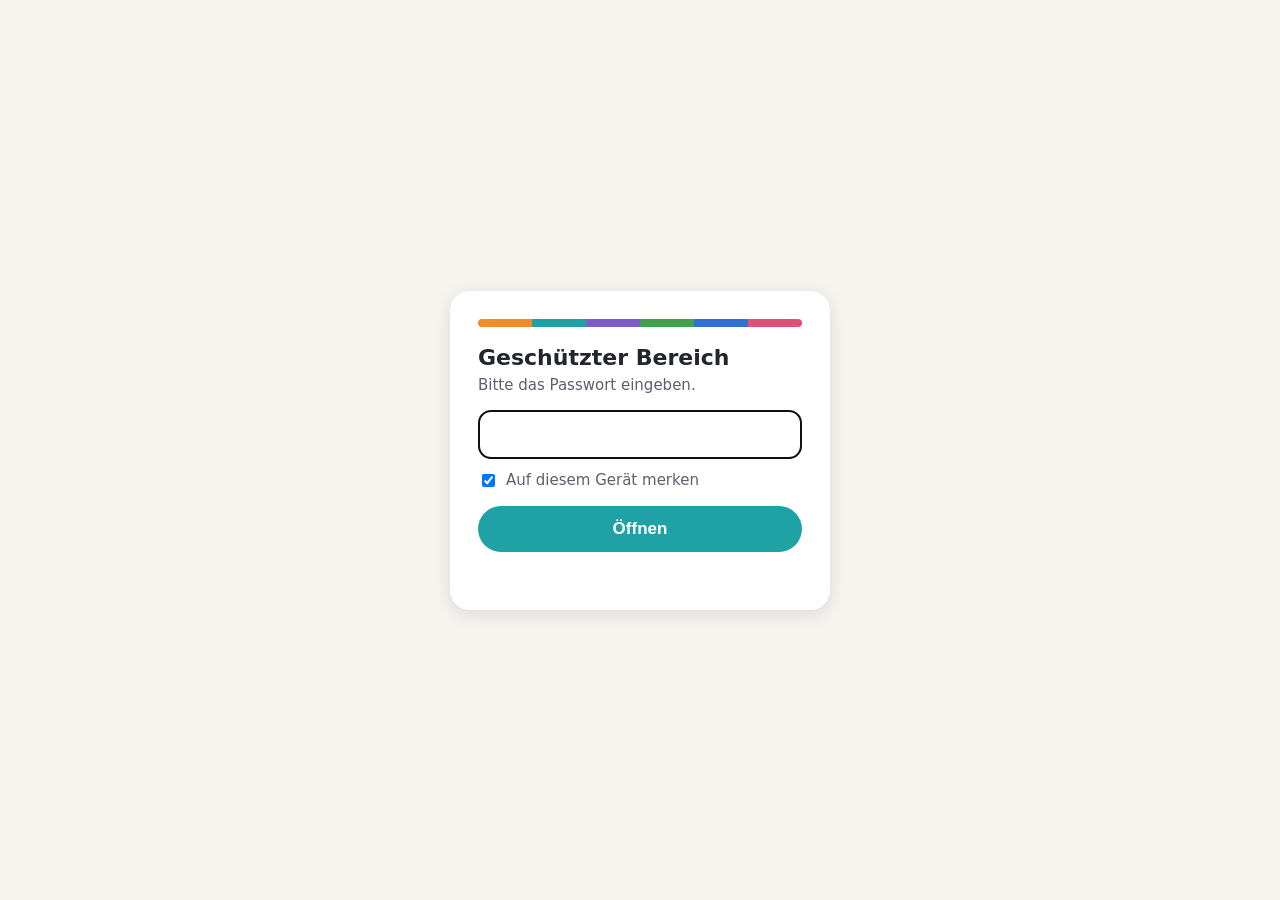
<file: unterricht.html>
<!DOCTYPE html>
<html lang="de">
<head>
<meta charset="utf-8">
<meta name="viewport" content="width=device-width, initial-scale=1">
<meta name="robots" content="noindex, nofollow, noarchive, nosnippet, noimageindex">
<meta name="referrer" content="no-referrer">
<title>Geschützter Bereich</title>
<style>
  html,body{margin:0;height:100%;font-family:system-ui,-apple-system,"Segoe UI",Roboto,Arial,sans-serif;background:#F6F4EF;color:#22252B}
  .huelle{min-height:100%;display:grid;place-items:center;padding:20px;box-sizing:border-box}
  .box{background:#fff;border-radius:20px;box-shadow:0 4px 18px rgba(30,30,50,.12);padding:28px;max-width:380px;width:100%;box-sizing:border-box}
  .streifen{display:flex;height:8px;border-radius:4px;overflow:hidden;margin-bottom:18px}
  .streifen i{flex:1}
  h1{font-size:22px;margin:0 0 6px} p{margin:0 0 16px;color:#5B6070;font-size:15px}
  input[type=password]{width:100%;box-sizing:border-box;font-size:18px;padding:12px 14px;border:2px solid #DDD8CC;border-radius:12px;margin-bottom:12px}
  label{display:flex;gap:8px;align-items:center;font-size:15px;margin-bottom:16px;color:#5B6070}
  button{width:100%;border:0;border-radius:999px;background:#1FA2A6;color:#fff;font-size:17px;font-weight:700;padding:13px;cursor:pointer}
  .fehler{color:#C0392B;font-weight:600;font-size:15px;min-height:20px;margin-top:10px}
  [hidden]{display:none!important}
</style>
</head>
<body>
<div class="huelle"><form class="box" id="form" hidden>
  <div class="streifen"><i style="background:#F28C28"></i><i style="background:#1FA2A6"></i><i style="background:#7B5CC9"></i><i style="background:#3FA34D"></i><i style="background:#2F6FD6"></i><i style="background:#E04F7A"></i></div>
  <h1>Geschützter Bereich</h1>
  <p>Bitte das Passwort eingeben.</p>
  <input type="password" id="pw" autocomplete="current-password" aria-label="Passwort" autofocus>
  <label><input type="checkbox" id="merken" checked> Auf diesem Gerät merken</label>
  <button type="submit" id="los">Öffnen</button>
  <div class="fehler" id="fehler"></div>
</form></div>
<script>
(function () {
  var D = {"salz": "57H3oCkTM962bi7qKobjhg==", "iter": 600000, "iv": "b1CBTZ/NEPUxFJjc", "ct": "ToUs1CkRcTdB//Z0Oo8cAeRLZkCGQLzj0vXQUgtEA7NKszPSNrCxv8rgqwPnZVa304zow9STzeemk4yv/s8hPIXlPw0wWZKnAynt4S8ohmrAxlD7mHg0g3kUh7YOhhr3hSuRuOikFX2Cz6etpQ1kvmkxzJIk6bO0xLeUnptCRG91p0JXJA0YF9kF206HVc4k9BZTQRgq0eUeBYsin3Hp4OxnI9z220PtEuTZzmCPq4dkba4aiarhZzTH53xMS/G5+Hk124lon0bRKbcmxhhcupYJxr4GN/546GIEzhd3zBCAIZwAcxp1b3KLgwvNvJplKRaQwDZM8uYJMT5N+iPoeDWmd6GaKymQIWPqOvAM6ijrQ+SdHjVsRbF5EJoOif0hT7F0eYGpNY69EnIoH8XEybQekLhYRQKCcdDy19hb/nFphNHaXi2Vm5R3wZeqhVhlwUQdoQaNvitado8Hpf8Nh3TaA9zbxoE7VoC9vKJ+6XiK47Ugbgh5BPYC4/H+B9f7bb0CMkVB1gQwpEDlqnAvGevxB+pjJXr/2VXZQV5F3DGpzvs2eW6aZfiGE5tPQD3AUYDONQbiMOeqZPQNnGyTaAKO2aWJZbqymnzDhExjwmWDQWTyM2YNRKKacf3uLbK0GvyT4juqp+RhcgEmX067KNw9+FPSO+j4dZ9Mw7i8xuWfe0xWiXfFvd9gouNzAbG/[base64]/1S4DcsCxQwGvtK7PBgVjryVqiLU8yIBoQPpKGhzfW9ffW6ELlotxlBKUuDQIPorU7MuVEdwkPyPzul3iVjeWuUPt3hmYMs4lHcUgSZBjOAUghaXU38G+HsPl/bpy6NBxE4rR2Mn1x+syOvFtt77n1oie2Fv2kOisJaaEjO37QpWfOvcmIdhso00zvV2zeCiObC5SETdqkRgM3sNCOP/61J28Dn0zIVAIgRl1HRitvNHC7v/vgaZy3sv59v8I7LuNy+hDX9VUHpj2oKGzGBYptAZfez1lvgdUsnXsM6QycfMjq3xiPNJ10N93VP2fCFF9pAxJe/gYRV5mqUKCU0egCtPBu30NMcZZFRMoFSYJQz03zFQv7y6w7PAlr4sPPTroK6FOKzFVceA7aBHtSr0vE3uVVMcOsQE44iQglLX0A/mNmRDWSe4bUBaWf0nd/HO8TnNtGfVV5xtgDdOAmzgLhYQ+Fq0YuKlYQtdi7RRFqWMl3P9RyTJCmN8RBhltG2LbXXCBU4d73p+jUG+SJwUKZqp78OC3zhj+/[base64]/eZK4dBua0bPxOBoOToBDbirQ6GZb+/cxVjvsGqb60Zc/24Uq6XOhdJkT4VyfmwLlU56veC05az2zRIqYuwVTBwxrrsPVgX2Nce0NfgHmQ4xLd6RlidXSo0JAADbHuJ5HTXvYgHIssJulwAx7+Ps0aBH8/siPPljhj+kiqSYBT7r7B6sCsx+k0buSr+G8k0l6WATc49C2Vmy2urBctoPdLiGEv3sJDLIs4wBaI6m7DQ4pRAeycIReXCpLvShI/hN253Yi649Ve3zCxraFZJYP7VWfHBd9WbI0W3Df6ZWjKvN1ciLjZrxQnAFEOt0kl4x7QCYqKSyDal1FFfDdjEv6aDPxW97PXkRcfj2IQw2lccjEwi96vMVdsGZpbcIYJDnDAjo2KJQnhsjatF8tYU+O/KfkirTEArZoA66tOdZ1SPufbzasDuNcl18kt5j1EOTRhd26+QZ7BqkWKCPpwWfOKWp2lQxQNuHO+xH28/gl6Q0OFlTB/vCl3bxkZYOhUBeApbEUYOPse5iWvFw3m78xck8RSZxillBtlTOJ2kA1mCYBB7rSfNThaq0YB/FJNGiufRkkfk+xxvh9B6YO0kqhyXQ7g5GqwnkUxDGfpRqqVzJX4wsK5j33GGaM6i5/q2z1tbM7Ci8Nn978DITQIKwi1pqCCpldM+RBv8MfQ3bqJ+bcivvZLISW/Upo2mALB6AlmYRxYSvVL+GJtIMpr2KwHsh05mVI3pciZH3aRC9p5Og2aUJ681j3cfClbZOaJ+QD8Vr59XytAfC2Q0NXn5JQyEvul3bFnJo5hiBuxb/GDFlmrhUTXVRoo+ulXJRTyUKplRbbkbkMledXrbakr5SA6KRNMzcxA/fBO+EyuCK7VyH51mJSjebPRuDWZpqEbqWgYQni2ssOgqu56QkARwcpUN0LE86tOpPZR3i5RPOEMbAIzQfNE5XJ/VWeXShcDtSi0sEuG9+TzNniRJyVC/1ps0v1cnhsghpxtHH0ADSlhzwV1pXAODasn4rQ5L6OtqkYy8/oNqY3YVxbx5HngeywvOWl2aDWTBRq0PrsU8Bs9lvv8O7inCBEhH26GeW2iiHpBVXOGKELv+tcoGk/Zb+hXQUWtiKwUgcZRKcbbaCBKyJWUa1KqniTMhntxuXWA5leIVCPq+Rma1K2IahHXRDXSqj2O03YjMNn59eXaMVu29HFk13ZuI/+mEgrgtFjTucQhkN/7+AoRvFBakIVuWX83viZeRB048rtDV2q5E6PtJPWxa4lrgVUYK/EC3xTzd/[base64]/J3vpmIXtcdOfhn9ESFP8qfAl33AIEofioUdI8O1jbU2sNWE2SPggdxGlw+4/jTdif30/2qCv74wqGwLDOjLB2dsLxeAWdci8Vc4dqaXIo8RGDtehIRlW/V0BhIeKG0vAmYG5FSbJQBWqjOGW6sEWr6aJlkdnpXvjEgTmAd8a890AMhhbOQvchkPPwAG09w7SGwGSVA4PMA3+7HoVNjbupWx/XucZebZfHqqKWpqZBmCHwJRUv4QntRt+GJsYZekJ4ugtICWIFcDwU1pEsbs01WsVDZIh5clCpewrTMri+R2XjQlF/NtGJIl9g17x+aVUYV2ByRnE6BWEo4B8fGmxUE368zFU5NT2av4/MBDfh8TwPg7ybFJyKZdgIf11Mg3RsuNUo/8Uy/+S5cAfUw3Gf0mGj3OYUD324E7feQmxjeJjXn9HT7xS6WgtPFiCNg7oP4U/r9I0EQ8LKoi34j43ByHlTxxF2Yw5wxSk4MmswkIaiqm76XxuBc9qpOQSNf/TWSbvc/V+CuOXb2TVzf9VSUZ7rcsUzPQ9W7Hh1YKWx6kRa47JBg8Ib141dPwJJrSYjd57MX4HD10t+GjiA6vPjJZ37eGsWHNM2QHi8I+YU1Ym+i1t9DrJZCferXNsY1tIjW5XKH+CPhegmPdoWaMIgkdSWNJeXym2f6yOUYJMwdmPDIntm+/u2H24NUSyfBmANj5fuHz879WF/AWwkXOpuLTbDoN9ifwzYMYYoONjMya9cHMEh/n095zZ/mvhXzVFpzLcQywjL5QVj2nVcDoDk2rnUKz84EFs9jPU5cYFn4ftrrMH0WiAWxjGQGsODc1rxBBFF8HUjoEUcTLjrday8+TbQlPtgXjiEJhIpR2Nai74V/sigTB4D2cQLBviPmq0vXeBXP6F87ksbdICHKMeGoLROGCLqOzmPB3AyJ0GJSkNaDpxZJuWXcz0qV1dVDA0FqDQHz96Jnn/HGpQiu4sjG/Wv+VvFHcxbLHEoMG0OdQ3RmTsXhXz6vJFK/nvANNCuHHuC7k81Th2Fky38qszszFE9/dORFrEKzLdkUhL9TFsgZ7whNRLTGD1dU/a1N+QTIidwzDRCM60Wy3oTjTtf88Nd7ZULfBufAY60YHHmjrUt3jj6d5w8odXjOekw+3xUHoTZlDUGd5GSWmiDOpsZJguv0zWPfiPIkMBH4Bo55echcHlHGQnQMjFbzHquhUf0Pt2Q1mIKxFGScEu/jfND+AwmtKjHdhqJl2Q85dZQCR1TOhlCdHLjPlLzRkMtBpL6WG6WLMEOGZG4Hk3PQTYtd7SrXoE4l6KBkjNT7VREdaJqo40Gkl0EoXGk3CTpXgZyXbveOdQ4EDur5u3cd78N/q8ZhttLSU3l2Y68ZOZJWmc+wBuLhuFL0OV91CVSU51WX/bZkp7QVVE9yPlLqxV07vz0j8osgl/RDJ3KUt39ZLbmeLCwhQaiICv6X6wsQ0OtEhPGl0jPgdlLFi4RtLKANv3/hQVXwYwUREMG1RB0lRygRj90h/0UA5Z4hOYBWawZ/d6xrLkv0ST3j/h5sbgqlN0VEq/guShqx6zZIdQ5c8syO0vwVpgNW6h6Ax7I24PMCYgAwvgaH+48yvWTpYyN+TEmB5e6LCmKfeT6aom4vRWmhQ8lzRA9KfuNO0kHb8B+bAZVdWsuC1+j7IroKnK+do3zCS5bd6fr2xnJc8tHNUwWd/BrjxSAo4JdYu0pufYlanBnkCRx6vAIjYhq2vmuYX7pZ17+OZZj3lfMEENErZ+dZ/tSZwI7ewRI8g/nS0kn4C2GlgRsdh97wewkE3Ib9x8i9I1sx71Lk9qzhIv8tMuG/j7sQllTeS5xtqH/6R1xIsYzEi8ldwlEYBZCesjfehtpSsQP4hOUJoJO5QRjJpi5pjhlX0ONekV/UTta8K81C1e4+DeaGq5CMqChku9zJpCfEKb2QaVaJWq39ZCkmPTpzEP4ZXLeBb4az5y9sg6Hogr8sBeC7I9NNVRaq2PRUcOsxgPzPnvyHiABH0QKpljTwordyu6MVZlKU/yg7h+KPxFPE22H4V4p3yXA8DUJXEgtWTwIMZ3aLPSeWdtw4xawSEJ+FcbB8dwyTq/+337x+hCW7sEj5V+Nr/HYsMWEcU64UUXZhF4ERhX+a8RWu7AbKcpxaPK8Td0Ymjee7ig9Myp+2ElImMnnmxOFRwCm/TaWUJUWSXN89O4yAkvZXA3pMhE/eaW/YbQDG6DTsRDnrgLWloes5Bun5Xtdovk9mPjmh/e1A1g1g3+E+e8nUnLwBTwbv/fTDDdEHla2mE8tuKB6M6/p8CrKcspUOoSFykyuihsfiwWKFYExVqjyGrtPn9db9TshZDLJvtzjGb4jiDWtru1NmUS2l5KmqeIKoI5c1R3/s49jWijjml2shKY+5BRS+Rp/0j/Pa01+rf43FUECjJtuZLzPRjXEziguvPxwi9CNylY2mwa6FdL4Gnx5dyOiZlbh3xeTbKTGKOrJ6EtnS2lon/7np4BkRApsjBFxIv5OdRqr65w9ntxkoAaE2oq7O8x/yt+84phz+nwcZ1p293dMESBYDH0NrLMbg432prwTz24TBTfGdrbWJ8ng4kOyvLySJcHzVViKZtu1nPxGg4B6V7Tc3n58xiDpKB21qbgJTNHsWl4vk1i5o1unxHwoSfXzF5F4Dl+XHDt2Onj12UGjmP6uuMUH/0r5F6PAciCXZ7bD8fpNBXIQjNDTKEFqo5F2esClgtFMBEC1jgC8NbGGawhgU9c4ucR6vAln8Kvn0XVxOFsBIh01KcfUwei7i4sJwzqPCOEBglJEUDh+AT6suEE3AqyV+OcMaISdf8Y27IjF93IXzv4WeVusTp5pJT3GlAju6TqJPLq/Nh1+C0fmiC0YtRdlFF5LuEdbTLOVVwIdKQAq2BWYJnuxJfLEn1TmVuz3De3GsrL0fSOAJExX+3JLd96HEl7XvUyP76tHI+1RDnWf4tbTNNntk0OvmCvdshrLFz579yqDvaG4xGdsHeyI0dyKjaAc8ZFov/x1oR2NZ4/+KTa2X+EUjRklL4iPmHCTSJ/AzXvoOGLTzQNrtEfrUC0le0mJlJ5BGbql+A/tTVqWwxJpzeI9CNqrVKkE+jkFG3q8FIFw9BFdZMFagUHDXiHYqrAAxjvZmxp3srTXEpFVEQ7xiKPB0IHvCzf5xrxME7VA3Nn1I1a7n8pC++fBhRhuR1gcPITGkM/G4U/HXXEmrlsZKeKbmr8nD4MWa4Ns10vkfCkIU6QmsfT7LID2uR8YEHRkyN2S2LKrMk8XGwHrodiezZH4WSB6zVvPoyYNd3tLhyembnZKQsSCzE52h/LBHS2VAbwECnbgL9I+ap5CJMpi9kDlspeZiTvfiZ98KX0MGFFaI1WwPvh8IXSM4IfZEc/2R6CeDu1jlce2T+TLF4wHJQb9RWqy6WJLPd82bRDwma12QbPT+irVoPE9xhzuCo+OzqXJIV6/[base64]/eRrxS6rV2915eqO6RbNO910gXVFOd5b43Q6LNsa9bwwGkDxPTSC+Xoypcf2n15ZwM1sQnYL2a7xoQsF00abPa0pkPA4xy6dB9RdGf1QAIs86NeF1vWHnXSXgYCIH4ZvxO1Gl/ptWL4ADKLOE2Sa4NSV/lzsDIbhlDo+ndsw+4+54tTA5iNBbmF4zZGMG6tBkRiOQASWCaIpnLUOYdH5UA12HeB4B2LCE06wcKcM+J0/S95xwHBxo99UdK9QQrkNxLI7oXbm5Tx36dQeZ98cB1vhf8nGR8KlBr9YfMN3An8eN3LJJ/8UOHt6y9VFqp+vBcZdKgCasWc+kjCxC0qW+k1bN+HuxnfD4w5NFO0MYJnNi3m0i1UpOZM3LlDum6QQ1nCalpQEaCDNvDraWp4TYG63b4xYgI/G7ubMcR5J3yZXWkiN7jFFKsPhLc+J0XGjiVI/WqpsgHtAG75nh5DRORLrmIDmJ8CWqgMMxzZpTS0OMIl0mHPSTz74TkwZsm8E/YyU0u1un8sWVXkcIyauu7JzVaZfik9Gyp4ILbt2fX/ADl8L89swfH4Mx7pjX5qmMlSBKuLc9zihbKjTiBkLmui5Won4DIqSXgYAxKIyxkn5VGK7yBXNcVdZXnMogHtdkZEFT8TKhjDIy98q8iQwLeub/ABLqCcaxTjsMonnhR8/+qIwhNzFnwy6TiAj+UyetY/BfF2tVjbxPabeGASRvMjdWaEazu4tQ6nNzuujnm7hk5ni5kUkpcETKEmaFgpNvM1x5Sou/7J47ERNA8RCEsLkJ3d1JY5v1BOOUJTPFBNhPqfEPjaQx5sstFLSFPpb/F5KnPStAa1nrwLmOTRdhbe8ChP0h20MVPiNDA0D5POg3MCtyDeKbu7k3BaUwqv9NlIWIoXagVKZQO4IreRUcitCXG9KWXxmp764TMM2ia9AMF/YWOcaSIE7ThDtEuuxxqyBKcszAHGg6afUodIbh4bbC7rZ0Og/pxqvvzLISFDGtOwU6XE9gpqE0XvdToH/wx+dvGFh9Pq32tJctHXJG98s6LHa7vX6cK9MXRzfOtDSkQK1bsOKhrpmZEu0EDK01a/Kdi1SeircRJG1uynsqGhfKLhmRmLpb52CAp/qoQhVKxSlR4aZlaYzV6Qv42YReqZh+U/[base64]/BQ2ZDJ1J26dGdtYl5hM6aJT+LXScaQa8LhH/[base64]/F4aVphDHcoIs7/+MVTRRi4v0TTf7ExKOBFZ34FI9RKsNtX0fzdP12xqlyDbWwkxYEjWQpIofJLA05xgUCiMsdeSak/+Y1Tm9j6tPLUw0bQwqjYLT1/u9sFiZpx/ze+93DssygdLLreWc5YM0cWpt2eldi0rxp+c80rKkim8y9gX/eR+Iz5CEGscSXAABOFwa6fvj80wxGKrqVkfZosbsq+H+/whxhabqEOAXkbk1kI/AkiFEoN9l1aVDpd403Ok5Yl2dAkeeVXtVP0hhEOvGClH2nxY1wBdDzLDFYrGLIhmL8fcFZPwm0H7hMF/vCBSx1JfGnVb0C13d5AnOHdfG3BiGy2ykGh2uMLgcVqQXm5IQn6YEp4Dsdll6BIewJkwTeA25dDvODw5C6P2ELfEx7StRPbTNDjm9r3YFtb3MFHFgOG1aJIURoLS9M/+avrqtUkN66zeMQPNBiCO59R8tv1pORDfOkIgLVnBqyeL+uw0H7QfaLyPOd5aAaglH2jeb2Edg86jXQB7J/wzd7atiDJQwVCVORc7L3OKHT/+d2fOnkPanYD25x6keFGhk5uDE1aVCcAWaHqdotSOCrzbYM1C7YfXWHootrNAYQm32NGrnxeI3jl7O1X6BYqDY8k75mOPZmpoe9rIgRYwFDBLmG+pxQe76J7ywbRd9J2JONbmDDp35ASRKM/eKBHa2nMMDvpmFiHKmOqDUPcun39vkr3MWhg5jg+dTSDQpIuVoddEMw0e2/NScOKU7yC+QFwXwpIHs8c0qC2WaV8BA0IJsYfUF+JFk4FkZN754kNgTD/SwpJHJDApN0K91H0dtPfP8JnebE0UypjHvkVekhtfw9v2Lu858vsNwlaQ/fE7hln0TwE1f33M5DVloS+mUmaBmbbVnr1xVpcXHYNFihabV/ppdp9cGDGENv2W36DsfdjlSxMnTbzNhgAbaYRN9jBaiKYk68ZuUijnc7vRfmRJNtjX1C1vzKhCpzRrBgvzvQ07O4V0IOuZVe5AXabetUyZwRYboijT94C2sOd+URfdCs0YA+p90eclisM90oWKeaMkK5qXjHR/bJn68vDSFdxl0fEoJJJNqfcTBc6MrfiIY07NuCFo0UXThul42w7zk6hyqq7c2cOll1A0d3Ig6qhC8fMoVBo/a6EfXWbCtFQ8QJlyMioS8Lsl6LRLcYTjfZNrtWhvxU737yLqOJ9GgJdYVbOleHRYBLP8ZD6g6ISpdsTepAkrSmSUoRfR1Bw4/TF7QhrignpQwHqHMzjCco3TwxpLEEsBHvB82fWch9HNAyq6ACTtJN/yZukVS4xFPwXBEnL6BHBVrnD2VgeKITqGJTC57IbEDNW5hn+Pyg8WmEsonNN/8JdhYTV/1Mp4dp4STOR7JL/ilB8NSfzZ20YJ2tKY0IJZLZMk8WDSoLxsOB03f667bFnxMTfiiYFiyqy/02TMk87p+lC3uNmtREnBBLEeCg8WiHk80Smomt0ZSMacDWNYplIHGPEsmwm4D+fcpL9XssRILN0O1JgHSd2VqhGT31tdwD+NOirKLAz5nhXSnmKbMqlZX4Qge/13gNkXsWKkeLNVcImflyd8Wej1TXh/Hw7DaX6i2RHWuUHGgOyOhN6gGbXyd55iZAnDdbDou3U0x2dhE23AvifBJTFdM+VKTATvc6Cks3mtKd4k1ZG1jDR1KjOAGTJfcK/TzYU/YPILzC2WU4EW3WdAXU8Ca11enHQV5utnVeWL644mCPURsf0yp+fZwrd3ilgOPB+2ro4RGoqCC+qmCUgBXMyDV+2Ly+moczPneJ+sNzMZFYMgFOmz3cfqK9M9LBZ8HG7ucI736stuidOWw2Lgp9d32vHIX0gwpDpddAkzS6lulX0eELhOysUl/UIXOy9SO0gqxzdWbwk2IATtkuS7df0DlGeSvegu+ayVEGXvzWCAAAfjyk542En6aiDmVfMnzpYiuxbA+SSoiOu3RGdUAhILURYntHfc/BAiTe37ve2ar/xB7OHvulWpXBI9HTfDB5squgoIQV3dG4BcKvu7IZlOL1V0qJZs/qWP0vrbQPEO2nxVRHOJHyTTJZK8soVKIvT108qm6qwMrx8ix+J8tUvmphmw6hjIjUTpDwZoMITsr5l2IedSQ/pg9OcE1T83jHkT240Qhstt4U5KVm9sGq9iAj7+nMq4BcuHyfhASp6bt2uVX08s/vh85yI6Wn0Jg5AwTICb806aVGk5QLNg305m/5vceoRzHWLk9zXWR/Rse4T4wYmlABx1jFGkaH7ZbW3/jleXPUlADXWcNeJAHl9GD6RqZW5MdH9FAsX0oFBesun9ht5eRqYXgcQAvbn+r4fsdxiHkrO7zwKSM0Gfa5N/tkUpKhonvLqvXInRer2wSGPUn3M6ZK4k1yjBe4jq6NxLKzeQG54opTw2Da20G48MfzmP4Nul/5Ee2bV6UquU6aHbgXrhBI1yNlV2SfokP7coHmR2uA6lGc641gcY3NzmjU7rJUDQgL0Yjj21k3yXH9ESBpCyf5u86q4JchCObuQUCJXkN7XKGSesNoNRJO1cHaSk3JJI+dSdyBQ21AoFPWbFVO0suvXfjII80ZvsqBgjJ/EBNB8z9zXhi9+L/uVvwD8EwCtBR2v6A6AyQcoqa9kNxkw3K+dKVBsj1mZ85y1VjhFxjb3xzoqGFc9BQPqd/L4fb9IuyoWwCT7QcrKHxd7e0JldZ5wFpddSAiyYz+CYLvUdIiN+0gORwxlqJrSL6/MQrXRHLoGXlox3s/xfOLZRuyRe95pQmPNMhMAzLB0Id+5CzaxYoOL0v6ayTC15sncOl+Mo0vrVLy4w9ykoi3mESZXLPZetlw+SF9Sdkbu5keDeqFqgdRQvzl2XtPpru35aeZf49Go6rDIE9sGSMgQuyAYymo9IRi9kBVhMCJ0/CrDFYsVz2zr+NSXQ6WloN6uZAf7YmrmHRmJVH5nMY6zmmZ9eWABO26+ywSo43Zh/lAK9OU3IKRIsrltjYSu6WN320GHQxhv74d9gr0moN7oZlbm9CYxV2b7kU9LAW9M+JmNRuhuZkm2dIPmMZZ2VnlU561J71lHyFsN1zskdIZeGxMoEDd+GUlSVXv+TkZC7cMITId7w9jh9ydEsKkYb3jWBtzmCURKXPfXTwyYSjpz2yEIs1QH3c+X/R3DqKfuGUWOpsVeB96Drp40zw8XeF+Av8ZxywQA3Uu8edZ/TPi28IKaujIzL7kSe65q0//VjWxXCaNwtCCGjjAOnkkVuP1vgL6iETqSFATXf56Vrmxx6cvBaUThjDdGy4fUfYun9Yzdylu6+BrB39UMsP77IyRvJYSXtDPtSSREqHDe+zl/DtD0W98PkjPGaOx4ODmIUWr/mCXF7GgjuoEY16gTM16Oyx7Jfuk2tdxlUMol6iYkNpk9TOwA1KwNnTDDNP+ZwJ2kBk/[base64]/WYAJqNpyzcV71dq1/qO3tGTrvNu8eb4AXciGJm2m6vHbuMB4X6cn7SosiWsaKaidKbe9pao/y+Eq/Cq6x70ZKjxYHAaoVjzW7CCTHYfYb9op7rhK5QYXDRjJoX+B4zAVD2/Zhe9RXMZUCRbeBO4kiXe3d6a9nPdCrhU8YN5E46Sw1YNK92M6DMWoAPoSUNCqV4/UETHyas+BHySFZD/hdBulAY+MffkV1RlC8ovBb57/hFfvJ8eQbQj1G3MEt+eW9y0YRB2vjcriDD4Q5SYDbBdaGYU+SAI9/Se7W/YZLWhVYWymdmQIyYXdUALJyS5SgVOf3QCiNHJtiffx3P/havjOZcLTnPDA7rvhlReILK6yPxZl0jt8TNBZDV20qdJMY4ntsTrLas5w57cDW832m9zJ2ijPYzhCNTeTvBEOSTOjuYMRvdhKG/Kv6uDxp5qpGFD1rrhfTAH3n/XM5nXwgoZP73KeUtvWaIaM7wG0PcLjqbjFxfuIOwI/Z5bH5Nkhwhn0NfU+SSPWeYtXyzucwJW1/JLtxF35rCU2bjQZosIlHX/G/K+2AjF35qGMVmec/0t8X+3VbEV+UyKZjSEOqXfid661QOc+YvPgkRkSkr+dqj2deOScG2JkcCMSqgjOv3HGz8QL+efORttWcrBEMBylJfKABDkH44VKhF4pbjekQZ0pjxIzvbhcgyOPwMn2EGjBwXuY7n0c9aBjj5pKiU/RZ+lLuJw9zaXYP6Cmw4i3ARKmULQkEJAnKr4G73WxAGVv6PI/TzPadCXU7VJhoJyIn/YkOjvx12QLnu2hsDO7o47jQ5x6ayT2XyDVGYLw6K5E0cfBF+f850ag/jRoCuREw++/[base64]/aKByFXj8Q/shpLgAWEIOmAZmdHQPvFrHeBUbKLJQy1ghXYz2oPg11jxjxplzyRhLj+hVmQObPcYboD/StRVfb1ruKxui0wTzhGCIYoSFONLHgYrHBDYTz8mzsc/p8yjps6/+dhlmOvlgUiDjapAH7v4BFDBvfvj3II3QucMJ4xtuwV7Hc0/TTIjWN7YBXmIhs5I/UlrNHoIcIE85RaPMuKC5qCK2zd4mm9rEViJhrj8xwkT6pCODY4Aq5UQEaLA3zVtfpXf6+ntTXBkWkEX+YkfalJD61xXb/[base64]/[base64]/lue9ELQp5vapbHKCzPS53BMjFTT+GaKpiDec5o7naH1EaNfQJuINp2PYAb21c6EL7+6RmF4RwAshlo6gqs6/611Yp1YhsO63eV1s9dPvCl1G/YiBgn3RnDnaW0ZmrBWrQsw3BrpOxEeWq7mXwwWqVr3vm1F2eoFPE9kR2shErLZY99HRhNqHVdY47IWXIlIHbd4wDLCcaw/w97DHbDj/AAOnUy6QOCHghUYs/MJaY1iipumhAHt1/rCDESpzuUgYuIQ5X91vuZ8lhH6o54d3v0JVH1ILyLM3wmstDVLGbmY1tmzT/g/TuIUC6E8DizVXkRXMxV4FfRD5RGmrtpMiYOKefjC4ZSvqF2AyiZa76e4r7PzFPOrKPiL4dmBwtK0wlmzj9o+OTCFwFktiD8I5Mnt0rStsX/xzZDrnfg1ZchfVRs7XaNeMEsvX/49uAKyjXfaFB7tijMQBACPUkV2WqFb7Uh4ZHf+K1ygCY4sdfR8rmC0WusCZPAatAYdmIy93Bvd0FcIw4TewjV+1JP5s0HHnMk2tWUQO86kZC1Ju5Q+sJvyBsCn5dcmOtkbtN/RwZ7SgZVVfMvZ7af+WdtQxNaS0ID3aHdYCea0jZU9YZOl+O5E5xCkahEwq5ypt9bj6a88PHejdVTP890PiuFpA23t5X62WaTNVf+cJEjddV0a1UqoFKfG1h9CHi8vcAKBfw52f3tUO/[base64]/jFZx+MCUQ/D5HUz+qAbiB7jxof9dNI7efGMX+ImrK+ExYigOuC1Bx6NM8gBwqVjJWbofiXPUqWFNiPKBZATZ8Tbq7Jh1oFe92cdfaj87BvvNGIyppG2L6r1XqvPhyghLb0JT74yPMeGqmxXvk5rwqzcYQEM/KX+V+8vPS1EZJ7vR03l08psHcSvmcstjdVdndmdZbvSBRPXD++2+G1EoyBIH4m+FKokYLDjarCfv/bQtQW64xlcGvjeFmAtxK6HFtslUrl8EN906rJ50cXxlaV+7e5WSJ9xXWcHTgyd0mbRknn8624t+mxUj8G21RHGXEHMFqYiEo3UNm60TFenJkZtbKL3GBwY/WQlWJsPBEJ3ms/CDai4C7sj2kdcX+BjStVG37SK5uRNSFoOff5L6DHylfAT7dNaW8BosQqwsR3BXl8U6mJS7YFc7cNSPE6G7MPiDPyL4y6CBNUWCvaB+YnkRGbj4RWgZiYr7Ccd3fXU+gonIrV79rsOgXNahOLXXMFEKa7Tmjquc/5NMwL2i3w2v/3SVmZHW3hk52xIkJO1McsJ7/SCqjOiG1gzowEgVe38FzgpR4CiELWEyO6s4Ip4AkZ4bmFLm/[base64]/5nmO7C+OAlZvJ34J4eehW1VXLw5gdmpbWd++bRxeMweHtnubNR8+S3mYmcADfeN/pXmbILpLafKEccEFllrnnWhjwjRd3muEgiEiCHeOLJmYeXpgoci4IUIC9qDeWk4eTqAxVSmYspGAJkWmrn150DdeqpbX87jblGoIOdHx2FBjYIfcG+fcA07qPtarlJ/xPdEE8hOQsIJymfXz7NtVzEkXmxN23Do0jXKqDvOkANffWZYKD4+AN/b0K48mv65DppF/b9yO3yLcRYXl3b+39xMhoLHL2Qgwj6PrBOpWZ5T/1QC4y4HNkg0cSeLsDEmSwxg9KolStOEK1cpA65I+FTwfiCzQ7V1fkgzvPKQKXfxszwxDkPR6cfCZV8L7auJtvi/Vec09wZJMYmfcQ+xnf3euI8vd5QVBc5mI2r2k2mJpS/[base64]/iqo7KmUl9LSRmFOYfai6cOCKAFVEJEvNXdI+Dx/qO+umx1I9AMxPcA2PVNWTyxa9OFktVDKQTTg7PHc+s8giWI8eYTvbuJbjiPgYqFqpKZ2FYgKr67xoT6GYa7wcX+Bo3OViadxUKTUTrQQwh/DTIYR4/W0HCv8yv6VnYsWcBInUPlQo4H06Ku0p3MeEglHLrmRCNAgSmG8GAHkuFQdD/B3WMheP9XM0AM+WXqoR7yAC09ScLEQi08HsyhfNqj2iKKwytgY2RRC9iN0AE6DOT+qA8+nHFvNY0Rgcchnv+J35CeXrIVx3ZPA3WCIqraUN7ONiME2Oa+cW48nJedGUmD/QGQ86ad9PiJ+ee2yerTQOBDIg/HtYUopjQ9uk8/VOJTX7eaKNC7sOfiGJb9zZZau7J/OW8o4JTi4gLh1dvqOPs26KaI0kajXNuNQT5Cq16rGxmx0F68sg/jrv6P6MoMIQDSt6c7QXjsodIToZHfqG9pP4ATVWKDDplY29yvEoe+rpAviEMcUlh4K1R5X9KidGom06xb29r+MpRwBl/+i6v7JnfsaNxZZQibK7N2EOCHA7ob5NN+srwLLjEPIN3xlpCBzGed+wFydqq9Xm3/Q5KcG1XNZ3/U8dK7wndtjM6S63h6gZ6Qx6Re6u8Sf5jcLaAgrgvFroC/ONfEPgVn4KHLblxXg0w3bBS5DOZ24rgg1KFZvixRpHmGN8/TFIz4uQYK5hfRpcf74LuscSK9fFbZC9ttKmScVv2GBVsuxQZ/D8KcgeUZ75esBMIRruES1KUUhEKLyosfv3tpj5UuFDFip6NF0EhLCN/9WvCJLK17SAVEyIlbH1r4nQXd5YA6XY9LbAOAQPLaTKtrHfUW+Cr/Lk2+N7dsUAoKqgmCEFYe0JY52GwFH/lmXvWbgeb85yr65+wxw01JFBb2tLZL+5t/AWQIuTxfv23//YdlLmxMkfNYlNqt62Cjsdugf5JysKwR1xbL5VSsNzhF3u10v91cdkB6Sfrokw2PpQcruulMZJ/N9bvalG0idCraZafMcgmRPcWybUGZruz3hiGtxFyi34GhydZt4qeLEWs1cb+pk7sbO/B967k51G6/dacr9zIPhoB5AQGvqHA4QKovwnIrZ4Y+YDgrijgdNkLdOM+VYdAZmrURQY1915ZWIaHOcGL284WGhUU8u9KOgT9AfpRW5OvDLFBR2uUAMHij8pQOyj7cp68AdRLW7gJPUDXe53oCnVL6VmspOu1aiL7FCbq44YtoGglguCzTZg97QWfS8rDQfo9S0ISPl1WQuGqMhE/c+sVDIgbjXQmqZb0Ijx8O0Kz23G5EW7/sbp8w5uI6jVsRnHxKTJQ+rOe8QagskR8BWoqFxxCF1Jn/iWF9m9vL655fLI3AYUUsRPJjlUEX+fRa8vdLkn5adZKxMG6/rg4gxC9bXC0jLw7mnfqZfq8NqdlHmApqcfn+cIqPuK/IqF7AtnMJxXv4Wwlyzw2YL2IlTturaeJYk6RCIr2TUC+dR0CJZ/DFwk3pO+KRvcmTkN33Mc36Q65ah5CQ70tKQenZJsd3cD67Kw2wiACsc10e+G/loMQxqEG/YgKH9D5MRZh8rwiIeyLYA324FkjjBeERH4c95YbGqB/QddYN4mSIabHXw05JPyRNL9g0t+vF5FviK5dIEWMLRk1zNnZSUzmuYdw2zbLyc0UQZTSxunCzuW4S/s0vPSmhbmlWJ3xzAR/wSv3ETtPaPblNnMl89ruWBurgGR9w5+doi43iUX6DDNv47OshbeLwlejinm0sfkHxHvdOpI7N27OAl5klq95UAssdL0406pC65EFv+OgvFxBYc+xI/tshc80HqGeQTnggWVD03/nJjZiNck5g0Fw8xFkooUUoYAgRThrby4T9dgiv3UviSlycQdDzxKNlBxCu9mDs8Q8KN2Qv/bH4wWG7KQopJPNOncO2FNK4ptu3w4ZpJ/DARxPdC4Tkfc/[base64]/0kSweWlMukKAkbCoc29jkfW+IfcZNJ2SHOkdwPSiAtrVPT2a0ff1zoYCfvYx64l8ijW+SDb/[base64]/+UdaOEsKOxWPuL09guGEJ8eQ/BTjRAsUFVr6ikvyyuYiTbphEDCJpTpk40gdWDBKpiDkJywgQC3/1Ogy5gKUDE+v1QpWBypXHrl2kUsTbBhwtu735/xQlZgk3jknH5jRjMog3jwe3zbmBjx+jDXWiZceIQDPfK746IPzpLaG/XbS6ABK6pUkj3nbGIHdn9vvy2QDGS7NRm/41DaPFeS6nCDGBAYrj0kQpU/nQy8J8rYn+TlhNN5naXwiANp3dvNMtRK+og7b78cGn5vhW6O60Wi+FLenZVBxR/H1IS5i3IV2S/DFmy6pc+XdocGndklJ4Ul1+mEKbMkOD+/zR85bs9ex/ks8m3pWAxCtzLxXPQP79DHT/DPvJ5sQtbHK/8x8APEnKDh6Jlg4jYEWJRs4WnL4nRwTc3Gnocf6vvL9Ydx8jhlns9+x8IKsQxOMDRW7UQffL0px7AePNwAWLqQRakO4UiNu3Yx/wY/DigyWB43HEdoagGzg1zNgFRPaGeTtUw75j0gbjU8t9x8KGpgM5iso045pQqgKJpeYh/jCSWMc8Ny/lMD9xMk7iCgymWA3pQQgn9frzL63cDIBqeNX/son0/cWswf3lOuidy0tyOAVb3p9p9lC9pHV94dPthBSYEzhqdA4FzAH/51bqMKSj33trZWvhjAidgw9OMygKJ3LZP9s6wUb0FXfCC8snBD3k8FpZcLvO046LzHVWB5kZTlfPWyYjOHKNC6ZJRLJPYdEDSmQSpgneFBmkJMupsfwvQb8fNKdL8NMjAvjeba5u5pW+k4sqLL6RhnE5HDy70TP7erNNrTU8OmUK+18NjB/lh5Mp///fp8kLqBb+f+y3zyoJoZzAHk9m0aGJi1Wc7yZ7C9fv4LFT+qpesbzpG5eejrjvOi/EsyotyY6/uIKtyueLBJA4q85j4gigYPXYyPEIkejNd+hZ1ULNOTX5zNHwkhePgLJbHMN3M8HKABhIfkc6PLg18jSTvbcT/RLFWkMKdej6vNmoyj89DCwZqNmhwXKA6tc63EOiOioc8b7hro6vLcOr/LUCS7XDnYuBxsWDtQk7pZTf/k2crf9GxWId5jpP0IOgykz3FmBSLDi7WdjIzB7CW0bp+/+F0WrPP1a5cUl44SZpeTWkHJPalMLm+FDkiKvLsNheU257ZsorRwdj7HSVdN27T8uP3bj4mUhphyvklTfSivVS1SRsW5KQgb7F30aZv1e8UFwtxD+9Uv4s9YeeSPY3Fk5QGLb802/01SHH7hUkxFhzeaHyEyVsVUNDoOe7trwIrA0YqfxbuZzCncT2zuU9MilgX0QBwArV/cQvY0YTfCdyy5HZzBwadxeZ3bxDoXj2u8ragmMR/z1gC/ZywuLrLlGT4ZP1QdSXb9LU3maVx9s6kHeegaIqoWww/BGe+xU3Uk/HjBu06kaHfazlZOOQDNCHCMWBdh8O6cLqsAqaTpWwvFL5cowyGV9C+t/3rcz/ftBkUGdqebaqBLddYJ0EFpyAUJ+POlOLgD/SMhrHu8F75vKBrxZitQW4OvB8ZIuBpP0Rwuu62AqFzJ/DBGCxIAIamBLXdkqkk9JZWOXFc1uRdj579D0n1RlDt5ThB9tf1Nu8hZ+DsKQQZwBo6XeYp++NjnbvI5QqfsHV37k++PzMsoOWK1hg04/d380Aytgr8R0DxCvgOIJQqWcQ1l9Ao9vdsvm5a2EsqFM0uEH3JGmrx/W6WNGqlzhVyUCklKUhGenF0AU5oZ0Y0j6xsvSxakQ69zAiFGHMU0u8j3j+JhexLUMepUZLClrXkdC/ZhApzK698U2ITa9rJ/SYVlVG36gQ4afa+i2Ned3+e1F1vqw8eIi9YgOsLvDmxXdamfEtLItqebyzYFxd+u5KtSOxXN2nLWckMVhoUNBMvuKwSfGTz19M6d8XrL+F3i+rjeQJ6Ayztiy/dvbCo5STnB4iQCJz8OdIsYjDEd7RqNR0n9DZCfSs1qNqCCJb8zAlNk8VlmeE3Pkcxgb6cMjP1Eu0yAr5mB8GfYpgRPOO3iDAVNpc836eM/59vxjDwCVY1CmPDMwmvd+myiEUO9XyAWJbkfe8qqCuYy4b06mvSvWOVsneVMK8K2DSKhzM506sx1KEn7+BvnabgdIrrLvI9ObmFl+r/m0yjAkpcIWFnNtp+AkiOt5lwFZSSVHUj9VXKtEfmJlmxyasULdLf03fn3C/vB0A17qNI0a8j4Osk5hVtdXBAiSZoXb+WlrDF/2nqMMpGOqVT2iCMa3tj6aRzHx/DBe53j2EI8IRD2prgwr7u0765jNlRzVFxXMNKN4bXQJMLXRXA5i195TuU+BrUbms6QWzd7F6OB0ZmP1F1JfarJG8balcX9QmEZKNFD+SKIjx+VfX/Fope4vDiMYJUDLqv2xPIbWt6vH+2dfDZzGKOt47J1Zd7i3I3rsgvjxyOXiIXMcgyPoN8LnaxINCRq9NsIrwxaF1SLytsdFaKLWJuRxeU8S6ElzfoFQd5NSMmzKYqgNzUZcae6aPWrq9XSYE6RT9mIz8P5L+/LOq1aUW94J7jxoPkjl7hIgniZyNlfS3VoFZrhizoXJy5rOpWp3R1DTLa/SUXQIB7fHnsPoNy9+IG6Mv/FQppw+mbgRk8HH5uH1x6AK6qScELkEpkUKa/JSM1XbknBORA4kElT0fdSyDwgTeTwmWEroOtCR4+6RCgEDOvqzx8wfghpEoKE6MnU3Qa+bIbdSMyA6ymkNtxZvk/dxINWEPEAwn/69Yhi9f61NEnAoyrdyDp8kBdaUDqdZvLMa9DoVtpiADjcUD8peyD2OLNNoHXWS72Ep9wRZ7NySSXA8c6NiGVjr/KdaYQ67+y7M0tfB91iU9q6GePmN7/T8kB3fMHpQh5u9E2C19GizkJLyXJHgLUsGpSRjzh7lL7j/PMTvgqSMU1xYDx2H05U5/TWESKW3H8XGlgmiBLJCwRm8vwElDg1RFeGwb0NrHEsPSeDe2dATtNo1kupnBHtOk7r+0Gq5uJG9wrqcCkto1SJH6ApVlNb92XT+cfpKbwos2nwmF4FouqNh6Dyf8bvCnW/i7Tf9ZCM5VeElht0aLFkpzuv6+5NM0jZPKWcL4MJRZ/wFh+vWdvtZPA8h68k+oWhLDJ0hqbNW4UL0qJqAg1wX8EQprUMvLNrmicw8mKrMxv6XNF1OEeeyv0GHA1DATT4eWbSbe8epVugzDzkGhJrrATeI4993uNjRA9J4D/5EB0iRoCIusWs7qEf+gfAzG62JmYPi61Cg8Qt7WAxfcFhF2qVJoR3oFI+zb2X9+nht08OpooS/fXeKp9NWbEjIg+SRZ/M+IzrICRSmdk97rGkYrSvdQFMFzXdIAAJzjH2zPR3HK5HPOebmO2xEWpDI1M54BvZgrVXMFaOgAuT6BPRoMxFa0/xtd6D0ha6VgmN9SQhlYU4+TuN031VZL4Ugj9HHbWMj2DLOuL3b1DCAUoisD1BM8iVT9L8+YV7U7CCsYgEPHI9iHGpt7AEWU9wxTfQ8NR3LlPDfQzHV5IXN2wDM3mL967Vs6rHrpLbUDXH4llfcQxv8b9hUCqTd+LNxg2c4xvtmdgGncUgH/eECekwkBFC2F8JmMUy/RHFmwHi2YZdiUeEKCp+iS6rE/bWv768Wxdah7an3uWxzvW9ytdnMoxZzqbCobzcxaGq3bZJBL7oliYJub7TtE61XYSNVUNPik/gY7SmQSovwvelUaXfrreIiZoMt6FAD1cEiVF1n/FGg9J/46CKMOUfOQJu82gac13iZY6SnmAKbcwmBueW1I+rQjSbHuQZVYEdd60CiviaULxkLhEmP3OTUPx2Xt6BG2XzUM+RrlHVHFVJowoHKXdbbom7DI7CBU+jSDpRHKtAmYAAi9gBn5TvbYPWjaELcIq65IvkcCiaqQDLjXcxjk3G6fmPHDoqiF+zJys4YHwi1QE/7wfZeMKgsbkRsPf9i0XBYUEp4EZA+USgIBqeOZyyxTQ754aN7/6K/+Bo5/Zfs78IdCauNwg9IQ8RCkJBijPqaI/9j9yi8k2GgUmDFUxgu/[base64]/unEbRZFShbuAvuPCFK2lkGYlBA9lreuU3X1G47x0R0nfZ2le1odXhX4kIEifX68u2Cn24Ht1ZdPw4GCvoDx7/5ShpIt+zt52TavR/b0WEGuva2gTstNobAgvSpCF7axFxA8jVo8fE+s8ubQHKsurlfyjn0mi/07eddD5nTCxANXBOVwhkVHA/7EciSS/dX1qzomeQvgNWml+aJrZqSWoSWZIGGMo6reT0U+7oQfv7YE4TkjqMxb1U7I5ME9HsBgJr4DFP4ZyoFnH4y3MYqVjKSPrGJ5vpjaMCFErfwYW7w9v8tkGXZ2bk9bc8DK168Qq0qHCCFtBP6bV7PrQsw/bCV49SqomJV3a+qUw32arixb07hUMiI0PIH9l5qV50MB4/VJ+fr/pFAY30TPntJOu05tUfXRh+G7JClrBdOXfgme7m71/[base64]/VXFyWFfpo476PXoZxktA1YKy4SBqYcyMHo+J9OtUZx+KgJru6l7bEwyH1wmaLqJseYio6iqFv/shsDqHskS44Vc5kYhGogsKT9rvzjlvDfE4gd+qG4eUGk7m68dAIflMVkM/ZcX4GEWCbYt71esVhPf4ncairUS2ArPPv3Fu7vySjtbXdFWsidA1QjGr9h/VZ5EpMnz3fDVLNow33yqrmvObv5TmhM8Uxx44Hj4R9fAygANusnAVHieHIJ4i6TZvj6+wDR7yCp7GYnhEiPL7faG9JNoCb4cXpRV7pFd29IGa3AX5rElCPggmVzmzAT/P7C/wr9HyaXh5BIPuT1mu9W+6EHPwKIEnK5iWYpFtvkP6tytJmzPaLDJ/UfkX5c8n8WrliInaDLX8K2BgCWd1sDtVh9f96dvzWv/kZ5/CHRW1HeRUQuCxRq3uMt/XfJRJPsHtlHqBY8p1vFy8EAy9qCiziOj0p4dM8tpxMNsOnsA/fqwIU9sK2rb2K/Kbcx2yF6/37It9UBuKEEEvXiHk+2QWhW+O4TY+9aRnp1ira2xukdxB6/iEIEOL3fRhZM+Lav5qPqOANnpeBbtjDcfay7lYHKccgjT2g/j1YrgFLS33dmV4CHbJ8sf/37hvObb8Ci+lWABcuYyMYwd3nj5U6Mm8H/ALwaA/3inNRfOTxoLCUnYBky/oIj8RY4Vse26fpmaIigssGUfCFV/xMq+KdmNx/gJQZDhz/PIdNyX587W1n52HISVxmWWON489N4M74pYhDk9bZb1/z8/iGAdNwu+x2OzRVwruVc5B02XqsCmKeGeLLPnq4FcjbSVeN94uBXnlDgN+7ES1ObMDVN4nFH4AZPmBUHUheUD3rD9x8GfFQVfQr/Uu6l4ujhnyhpDBUclXo8WHq0foI6duR6yE1bNaaRJHxmFNCta0D04OTyJ1EenZ59kzcaZBJcz55mHnhdJeUFvYeUiTb+LTjqzjqLKjKMDt6vBAuiRuE/uz9mhbZoMO9rGA701u3XrC2+RIpMFwEwP0DbbpDWUgpzpYjRioUDWo8t8mZObiAt4mIWzi3img36LQOXHFofNtgxkjFZYbFTHaOmQL5bvOomlVtrxsI3C8+JzsPhU7NOG60UtjsI/gAuBlAJjU9SLRuon0Ckw3gZ4ZO/3MlR6/4nXZh+9o7EQVNyTfLAcFfHVGEwPBaZ3pQZcON6ek1sKHvW9hUK3ZgT7kgv8X0qoL5gk/ZYoBNACLRWq2m61HYyUIdK4BJFUjEQj+qCtDz/T2iz2dvQLbVohOxj+wh0frSNUs4wzzrnUHqkUYG1tUoU0vEDX6l3rIwn+0PHRwFZMDIx4ZXjqW9OL8xudifxspr+/5FLuXIyHa+xu4E5KByTlR/wtmqFyZZZmiSPM5ZglMJKC/CGK/PzE+VEQedr6fCXVrtk6JbcDuxSkoltPQ4MHC0qxzNIY/pqcZqPy3euZu2aSYOT83n4Cgfshd++tGE5iie5UlwJx6dkuROUwS+Vql8S8Lg5sHUs8wymWSK/RHTo07w3PsA5CKZUcUTAeNOpvdTXf/IQbvdJ7gIBUuAJVW2CEyyLCHRmOKrlWg2JwR5FSFsXV0TmKEk31+sA/AaYuLVOw02XxG8qceeLRcEI436eiO1Mu4ic440E+EClYOMiQOX8rVjM+3a2YzN/s5QwK6xRjvIwpOPwo792U4CMOGhHN1VX8blaTTx+gmZss5LHpF44G/B80hikigFF+5isdIxaTWiBCNHLri9T8dK3kzTDfEae0d5sPnBseVJg/r/vA14xXNLaJlmQHtcOkO3ulqVKmYULDA+HgktCfpnfQ4f0QV+ZpJOou36Fvn90IbFnSUbejZoMBFygrqwYv/kC/sPUTEjr6CIBHCeC2M2aOd69odmgs7sv8HYM5SvSg69nJxaqEUBV5paFjbRBgy669epoGCyE3mGDYJkYPeFCHrCz+0YLbFOpanBHl8jyNNqpvQK+WarTTo5hTEaVNB3EIPVuDr1/9CIanNayAaloZIUseDW/sU1+3LY2Pl4tEUxfORR4c+NEFtBN4RVI14Ua7j03nkQ9CfN5R/epSug7kQ+fAcvclCt5nZVGln28pcHytWG23dwA7GRVP8a7eJN37rjEOPonMYLVyiIqKfijLBbUHRlfIfWN9eBajMd0xV6+medkTQ5R5ibyDjmKxjhUV/AashaOv6ITTl/2BkwnOQnXTXMNZXbeRsaypdfp5khajb2BKayVTdNL2TRtjDQWGemisWgUMDPwsTXzEzhHdzLi/38X3FakRzzwdpWmwZNyLPcZl2VkLj/kK2Hq2o7QjfXMBRf3g0v5dP37ueQh0v0QciEXyrM+HXJSI8aUJ6X49xJmbshb0Mktm7Z6ucFiT8poH4CWSJcCY+X4FKNPj2cOUD2LxbbDmrA3slsGK4uMGci3FuVTCNWYCI8Q7cwITPAn/3QlcXTNyF/fut/EUC025hnSQIymDrcDTrjgMPfU9ph/oVuiWSua1FdgBslBr6yVs9gz1m/MzbXUlz54SDj0E+mqwOlYmaSRi7GUub94a2TIz4IqD+BNqy9v0Y7jKSlWNJz1ml/UXw94J/6WReCsz78q1vnsbDEO2Hue48sG5UOuAr/vLU7+ca6U54zLnqFJ+QCJ9CzSHAdGqT6nSL+IpPYfL754uczw2r60eXHmRti2foPG2jqHOigueLjM3T8AkIk0jsyR4TIyxR+lznZke3qgbtQRVcXshQqeprocWE8sgPUelB2HRu86iVGKOwcsLyVaN4VtgV1EgxYFSegqTS7JWSN5qe/nkyOOOuF2/l07IrgHP03wW7HiE0zyjAH3IA8Fx+yFyVXDL1BgbQp24q+ArOBrRgW25nrD32l7mBQs1GBHveoJKd/o4ipfLnhDxFByH0a75kre7jeXaK5bK4t2JhtA3I2yWVgcrx3fvH6kxS8deQRT6HjX7Z79V1Qmy9sWfZGFMYgZGxJg+axH3xIaN8UPxUJ3/t1iSKGtYQjKHClNO4oHmewRGbtkpE2t7JB+CX3ExbtCuYDrmnLc8j1NRa7P/shSx8CciHOLgUK3hQf7pPa9SiW47W1ja7Tf6I/X3cDBZlZCALniCN1Hg1V5mt87sB9d9u4qo8v6aBxPdaQCuAQwmYnoR2TR2PZm63/hlmr6vuIZYD9XOE6rc6ZBDtPmSvmalTprkw43hkZy8aRP3dgkWCS5Mv8EaFAk5n3v8MmsdZMdPruFbKuD6fP5GVOQ+Upfy7YniAn0gy7dcvlGWjbJd/jMxlHMtFdYGsX5sXyly8GOSrnaYVdXLZcZ98o0KDfg6jtvN6Yzp/4bvMx/aTVdTyVkhYmei6ArOrAo4y/RMxdwdY15FXzG/KNkUvZhBY4pEzXhdIw3or3iwWENFv4iCbuE3gQTEtMrTXIefd/izXGMvac7eVfA/[base64]/Kfot8Kv9aA3ITlFgMNHLlta9KyLP9A28jSv3A6ttUZtdOK1znuTn4F4WzXjHgnrk7RqYXRp4sUL0z9+nBRDQLNtPt1Cf7dVf8lkJt6lLCo+zNfU4jLcdOsiko5oQBwDcNArfuoAM1L7fmZppoelvM7lPNiM4ZSTVZXcM6xr/r5WDiSMLM8zQo5TSX7/u5AEaXySyyDOql/E7kAGxMXxbcO30MGW5ckjnVKVuyXW7Dc2gnp4yc6HHLq01hkrR6U9HcQtBdnnPNufQia+ilUk2E16BRh/EArFUUYQ27lrPemPVcTGX1947ONTE+p2/Vl7u3NrAbpEZjSf/l/YCQhZDGHVFo+hYMAtmZs0swXrJchyx2CShm+C/eVfT40fmiL2VCh+FZtqrmGu0o9RL5PPmE4YlghyPwkBRXb8tgJfg267SXY31MB6m0L3KAXhmQlC2cHWx08k/A29jl6aUXRKqzRnTe9iJrh9/xDCGBd6X4J1ve4YnXzTUFb4KG9jU8Q1k9RZ/6bjW6D+lXGb4e4yfwMEc+BNZYPx1N2U8aTHNmIWqccHUKllaAWQePtYYq9hp9sdfleZLyLosi+1uXk4Sc9V/DPSEW6GG8AjrDZxk2hg1JidsNp8pcj55d5Q4It/Iw92z/ZvVaBX6Vr9S3AsRw8YYL4xrogF3ob/BxnmQJIEdNOoYWQ2cD0rH92Th3r1diBBWHe2h+n87JYpGaizeH/qNIfgEoq10W5NFplhKQQl6+R8U+1kBXTh4lDwN5zc/QOmbogwiRKbue94eLTzv0UHjK+Plf37XOJEpl7kB6+dE5JQvvDi6bCduRs7/+7W8icXG7G0N60ZAl9XeD0moZ7+SYXGJ1NijbwoKANRTD5hqUwKgpEsKiYi1GP82vptd0Jv2EBlUWNU05Ia6eg0EGcKaLB1ssj92oPsFxCyB4x6w4/tumEtVLlu6trucKzLpg4TUaXfydjRoCiHJOtmTScC4H8z3p0GpAQTm04Jq0opXsYgzJgS7UhwsRSRXmPOFvjDw2Y+Uy76z/sJQAtg17woKWnwCx3WZJLLuXC8M16jbIi7rJP5nYXxV1QgK6kd/KBjOG6D+SVGYmUmS8wL+AO74fAw7RzuSp1eCU5C9GMTKYc1zj49a4kUjnTwaEe0Fh4X7He04Xepbv7HMCitNuGYpWRylvWGsqboRkXWapCTvcGnRcb4MpoEpTNmQu8zE3WAnmwfv/bUd1sHO3L5K4hAeYsowsMk/0cWXTSe2TsRWlEgMYZgG38Fgmr+E2vIFc6LOe5meDqDfax4c/U+dKgd+bFMdgF4Psv5GTE4vHzJxv3lMLVcXk7mta/umVYzhhQEcykO0KArm5ygGw7mSoiSnLXD9UImp/dv703L3rK/RnQ2n0sKUtRV6DVlCaHFKbu0gUQZb90opECVmQoFz5rzrskf85Uib+ek/7qCH/q8reKkbhTxELD8/[base64]/f9Z0NHG1m1jEHp1MlzQG3mPTM+SGXSnsJTGuLOKqr/QAmD1iuZN1dl4flaHtWmSyykR6BBeFPBbVYA9ysQl7W0kJhlk56hm0dVDolAoFWiViFvePr6/pmkYwiS8xYD9iJoupBLLcuXCeqDrzYYkdhQxTADpIfUdAZM1se+GcSrmuIiuuDAmP9Vthy0A8eoyjnOvCA3T3ykLWzdASB418SZQ/968RSflZSEBHcNQzWxkcmi+n2r3NxmVHw/e8x9gYo38fdoRIxPCuCBC6c6WlUJIbWAhhbOcwx9p7kCdhL5bnq1HxGc1f6SUPpRQv3NkaOExBU1vFQLFxgkp6/Iu9ZTU/1rrbVlnGjWpj3b3+HngpQ/ipKff45SammdcZ3pbu6lYNdkDymTRNkk7PyamcqlTZ39g1tOWvjRiUbOohpPcaPKkyclLmd/CB9h4d5L5jHAF9b4QbBg5zmcgh2Tv+kfWH3l25U/qjE7leAVv1rHtiaLJUZoBNqNzsK7I5cgAqzV5Y1ICxKf9Paj49NdsHx0TW26w2mLwwWsy923TjulAP0gTD3FdM0+rr4jYQE00gHfvjrT0M3LpbjnZu+RQtzYJeyrcvrY/YB5xkz83+MmtazLfFj8bT2rWWeBtDJ7zEHKg9s3ii/OloxENhQOPXW5vmJlxZtpKzRxJmgpxiMQA2Uyqf6y9e3WsaMZvFlXdeItiz9Ra1lxXR7urR2zxECCMZoSW8RROtMC3QrIvZVRGHRVlzmzXEPuLP7FKAMZm7V83Ex+QlE68XEtrVmjmdjA/Kcv/Y4wjgbUCQwgpiS2p+SAl3Iw4XZEX3qPmlm8q/fIvCgx3VDvgfra5gs8xRpZPdRlJ7SamEii+8GbJaZMJmFpTsTX/lWCC3kwbY2Vp0RlAb1ceBN2YE4XyCgmt/sTqqwRz+cGnI0lihy0jz0hNqwQeKjytvR8q0tqTFZDw8IMS8/UTgFqQlz7IN89MgGc7bo4fQTBWmeD9pA5zSYVol8nlspACi+SGh4+iQAGGIKiqemY2un/3GwjFpg6ISsjYhkMMyOvAQbybTL9sWCpif+tv1yKarbmj3/JtZ1QJE+e3zA9p4X9Mn444grgjwu6kUgvdLCOiqHVIPaI+mNqPMVeHqWAzgUUedOUlQS76jB93sEJMn9G6MDLnp11KRvRJoRI+nzz8vNr7rgkH8YC9FqfkxfLXzCm+z1UWuAGcRqEBe0vC6Ki/kSKc39dSfq192RIQuxHUpps0sZr0I5OHJi/JTUk9wFRuH1rnBdeRSVcEoYIya7AKAUGrCx+xeKdP8RnqeBQq4BH+0VYrjKrZJnmuJOpAlYzfAzhwDYrzkV3mmCNyz//wBRa9hSKkM7MrdNN44m2lNtn+5NV/+qHfol3/XVC9l0juS4e4AV/a+7I1OI+JCt8l5giEZdC0J7AxZsB/BuQ1Bg7opW5sKYdKMz4MtkIQGwMNCSCbCoUas2wSS2LtJEm1u+HCqvOD91S2cvdmjwh1j9MeDnWCC+50hVA0EvxJaFrpUPjQpHoX1r6LRW8YLYaQaP/[base64]/FBOJ5O/ZTcHAogeI3iA82vukaSJzM1Plox/h9YraMd2GHaCURJrurHRpnqb1BnGU3hP22SnXyiMmz4Aye1HNOSJFPfmk67cwAgGU7UhCHjTcGaVCGdfp44Bmnevx++NR5AqeZcNYI//F6HKM8Yyi5u+dVvjnJ5W9+w3TC7ED0dMQjp3C3fJH16t9hCeQ764YTrCcyoQpMypVC/LjgNry37PqhT5SFr1WJ6cpBlnmvQPkphMhMtA0wYZpBNOFzK3U29H12gk2oxPbKQhnJ4jRh7JTVG5Zo6l118Cbgu0m94CsKII3Th0sNtkYbww0T5x39+JP3VkPq45CZuMNSpBWQvdQ4C3KAtm/Vyrl2kgYHrQeQDycrz3u4fyBpHv/rD7PctsqNdl5j+VBweMeQnYscH2+kcsB2YDWvEWFMZK1LsraX+dKXiBSacJ75rRm7bRcgWXXIBGZe5pX6iGXP4me/YBmsr8NGbWPi3uT6SJZjvZW5TaXDrQGUD1Xd1PYlhdjXtUGNzl+UtZfdNL3Eze9nkm8GzrAmiQPhmjQq9mnR3s3Sm9LtE9Y5Xi17BSLaP4T/X8CKO+ujzd2sfYTx98kpKUE9jea9Hz4ccqjBinY343xT/vhCoW7upcOT4hc+FlrlQ6JeTzQtilCGgdlukqDessN9o3paqhOt27C9bAyR28ZuSFbTnoMw99FLylfmIOrHFdH+srONjvIwFV9DRk1G1nEb4Nt8D9py17Pv01wsXa7PXgorE9NTV6dxYK9zFmxCiE2nnYI+1z1Y0JhPQka311orCeATMQtjmGdji//pBCE9EA30G3eq4YE2OFyVsOyZVgiJK0MBpJ0TfBDu7B2ZnFUnWIJ9RF3I6XAKYSGyy5bHlbQ53Hlap+oVnCUXmd7ISL6Mhvr7uFOvmriNPRWN/YbQtbotOfWfFDwdehslLbl0Yl5pybSOPsf19h3J0N/lzBsNP+kKs7iQ7TwsgbX+MxMUM/h/DfW5uB+gTuupdfVySEoONYIUQdlCln4rXXUnXSADsih3R4Luu9mUiPwGnw6KSQoGpTcvrL+VdTTeauzOTYJDVzgBcrMm4XEPQ0TF/OWhH1FP87CgKBfomLmRVLXz3Ky8Slf2gNA0oKInW3uz1eM+Vt3d24Ktx3xQl21GG6h/NKOoJxbiYlkAWnsJXCDBPF2Vehf7OL/E2QQDJxgHKf5+HxYYZY6evlWtOGNi9G9/qWtKGJIzEJlIyLWsrxhq2YaSYTGGlUmYufSf/3WokdE51vjjwXBj9LIxshVK+dvpv+GuzqHdkuWH8O41mtp9NRoiGjmnjXzaq3/x4A1Jkti48XMemAmm0TVxjNyAa/W5EcE/N+/vgHSQOrhiXiIdknHirY4bLJhOg+vHQdBjkUefhv+o5zj5GDuumOo8KFhxCCt4SaGNhuu+mUUTnktGHm/rUU6id5HBoQvu9NUQ5ArXBlvZXvghp+EnKC/B8Sq7+LKFZHP3RtPHc4rYwbDZPbX7JHna2/LlSB3W71vwuWGt3GNLN7QVSB0ugJtzj7qrS2WGVKpUXkMNDPvJ/TDeBGu+aZnK2TyJTa34ny13HiJetWMxqfs6uqvr1W11lqA/[base64]/z47dElxHt3i/BG/DbS0P9dhmLmjpSMONBkvI/ClTjzFsvz+AKfOFKiddoo9NH6DPhE/pzlZkAX8thwiv0QljzGepYLXU3Zf3OQqW72jbEfMgUpTVGcbtleXwAEo3gQdzZRV/xQQaA7NXiak4YMp94yhUrQP/[base64]/lef2Y63MlbRDukj9R69Aje0KSdKuq41iPo+kwyEtv2oZZOdpOt7MWh61DxQRIQcejAD3q3nxnJ0UA+BqVIDBxl//[base64]/e+epe347immVoQkXJ1RmVo4R5ij7lUNazn2RTTTYYab+5IfQTB0TeG23jqJRLpEmPWYgtyd/NUYfcGJLIhqj9RuQdI/RXotGZ1Za8B4RSf+APLZJTfZBFewPwvVdOWCR2wIKyqxQpbXOuEEbWoJpJ+gqMJbvxZbyArJ9yiEZru+Mu0UJp72mc6zEl13u0F//+fi50TnT5mFVv5nQpJ80+0cdwpAobhzaN9+8uhmSPHsGF+NHFo9BDhK+p1b47HF2WUtGGmGUBQjjNHsFn2dLkJCx37a0mvK4bDJlX852UYsDY5LYxCRrJNTJiWtk8R0Ey3ghjnJXcMACv94HPWHgvJTDWvh8dkkyhjSrq+29Z2etG7lFYrPogP4ja0K/EfOT7/0Wq8X0B+AICbldJn2A7oAfNJlI8iI468TaVQOUl5PwO24hNVCYMFbxyIuu30UvuedSq1k0VFZ+fQxU+TyRwNiN032GwegrTmPohVP++Fq3eUKpprIhboVFDar6u20S/Juny7AP3JF6TR5KGcipo+ybjMzz4HSKSMGS0ZINpduCL0rF2YPjXfFtNt2wZzv9jJxkCvtBIQmfeIBNN0b3zyQMT7T+mpCFTrlFSZfiRcRgdu+EBZ5Pr6KJsJj5DN5sQNx/LOiIFv/74ynELDRYVbnASvgSjdbtH99upemD1e6ORl859rCd8r6L2PhZwOzNP1zOepWolIr6LF6ZKMNSa3cm4OvKF+nq56qIn2oDIC70k8xwr+zg3dy/ZrnAW9ORSqxN1ozeZ6dUrLrNdCN6HIjlCIw6SVCzgjMQcb5/GFQ+rLiwVzjk7XE/P5CYjKQaK4jDwjc5reozpoRkqmq+WvLAKPwqEPQGWA6ix1ujlx/caJ4Df85528ML13abUP9+yKhoBcIQFl0bBs2jDK46+tV0uc2PW7TRClpwEJhc1Gc5suNx79cWFj1A8R7wZqK3csXRNdef44RiH3MmQf4nWhjQne7DJQ3FTAMVqrqNrwBf01+VfhEK6q2OifO9q1142gcqLemDZwV/W5ugq63Efd/uS1zZv9+hinBYgmoo7a1h1/9S9pE+T+fFG7hEl1jvgKzA9/3JN+LoIWvNTsGZLuHDbHNv1GiAaI/t2aS9EtPfJ1V2z1UrriJKmjwOEL/aa3TRSvYDZD1yZBLAIZFUPCtoDSWRBiPhgroK7j9Qy8F8ooKK41le73Pnk+3J5dHb9y1MoNfUgVNxszvyXo99U9oJBS8kN98zWTzTEFicPvj8YbaW11Fw3fpCW3TMlH3/MXDZgv2fNo0+dhMW9p3tzmcMXooqNncq3zbirS1f1H6cm4p7nrLU2etIweqwUzIGh3mh5XNUVHWD67O0S6yzcApEpw7+neTFhmoKw2/RUoagBma3UfftlEAC57alqKL0mgyR8Og4CNWatf0Lkiug6y4LIJLQk0tTBJuU/xAn65XA4/CC22P36c3sGSABZntSyndqCGGrl3p4Hjy4ExB/[base64]/VCbrdMowLckyaW0/ojgHEgm7tOigMte3LjzOigLO1OR89EtLWJfjSwCvwJ+CS4CiXv8ZN4awH6Od2jgXzNMaclY6E/[base64]/I7dvLoDk/JiSXaQDUhduRWE7xyzJglqVDbJPsMRB8baPW3kPHD5qn5M/2hdF+/[base64]/m9QD80xrb6bItWY8sgK/plZ4AI9A8F+JbUM3JjBGIRP0VXC7gLyFSkD/SIs7YJ1hUKKKT3cbjqiI/6B309Xni93vqoLRy8Qm5MLdPonYYNBO3rQW8ZSUm0Z2GEfMyl9nNg+T3NbOnhjw7PeL1g945aG5w3/KYgBny/t5PvY8A+q9p4VOA88lrjSgc8A2tJSKpo7RlR/n4hXWDcz9jVJmwlX/nhy8G/c6PiElEmHpSHWC4jMpHWa/l+TXccW9W3XVaOAsQtO0dQUqeMusJ0Jt9hsw6JcRMV7fJLh5Yk4snOQOIPzCxleZnkpVBZAH0hHRRsF2OqAYxc63WNtjqHttqvSiKubzv2k7mh60piguXmIRsJsfOwkgZJnrL6F/fX38DtBPNdrPZFYijEM1PWJx8kGKcMvliiTybD4z5O31a6BgoiNUWRI94Wb1DLkO9cPT6hqwh2jBv3dgKbShSqqNZuRsKrL5YeCEF3kPXez0LZQ80wznSsut5XBnB1x/9/bbyqcgHQpj1JRuQZZWw0F7VFWp2L4rDP4W3c2SfSHh44ok5OqyOYXSU6JKzLhVziEQDHWF3MOY/VWFj2gBAi/saWYB1Y8R2LBiuhZtcqtD7lH0+wnvXs4lURimDJAhP67+pwQgQUXd3+XvEoCcuKb3h07oENH59Q3W9sjj/GwczCVL909BTAfZzRU4SE3GOoRCjVlkoR0onQLotz/n8EhlnS5GC1BMa2+VM01eg7oYomA3VRX5FkfLzF1pqW86HrNDpjyEP/ClMFy5OzgCbjkJHtESnW6m6PPIPm72Arms+b1Rskl6m4MObQGrQMnwCaw1DwHQx7e9Q3wOCluc4Q81EmPuSuIXDykn4aMnA+GxS2eY3a8vbk8zrDQv/E95IaF5Ro6kQZiQ1TFuLCX51wAOoKcYcmayFpgN4MD4GMWRmW/UmTE28NG72rGkal/TzzFHKG3Oec70yLpMEe0yh5gIdUWkFql4ZOe43YP5+zmTH1ML9tK1MLzt1U7xbMc+8R5q/CNx8RXki45YuWmX/lRkEhiAnFfm7ckeFBZXU/[base64]/5tFlo1QdFyvdDQjHt0PaCJGCPp6Yzh8iunGsLe+PP/bKv9wvKwzMGqwsqSpt/0DwEvheoXrt2vVrXryErHzcPNvO0cb9Y3sKJnBQqvtbuH/xDX0mZ0AMUQe8vvVVkd0iyyaRyeE2DBu+UfMJzA8AYkevHJHk/c38zIwLvY/XON/0+eTb3kgItgfAphhte3NuDWA6EGtIZd/g/ZzyQsJ315OfUCpOHrBdndsaBkAD4OQD5sFZmRGhI2gK8KSVRKdRAzQ2XQXi9iJFbaY0vGSg+uagZWgArzHSmYce2IRxwRSa7NOdaEZ5trBN2qqP9WxAW41o/M6w+UYE0oxXPj/dz689Pq9aD5koWZMSXzvbR1SSatQuSO2WKBA5r0jZPEa5SnpiDM3UMZOHSLNNyYYxH+HzAuYIrzskhZexPecfwnHm70s8nPYM7YGZOJfX0inMFZI+52ZTN+tecSfGnu2olwt4rN6Evbnx5hvECxq6PnH0Gu2iO1dHXUHvB8WtJ+083unex0xMSMlrXhnyb0/KIUAuD4o7+zP6dAp6c85YJXF3Sl9JtDXZmBdiQrXzkbSwtamBf4XhOuLwuu1+UfX6dsE1Sp9TstJIBF0cyUt+n2VpD+GGEBfojfe+SD2XoasAnSoYcPkKRY/Tug0Dj1ml2SpCmvGthEc/YMjwnXdy2XMW+fD5Zjg6SyKlxb03VBp/6ynxE9+C+qVmyViCkW3Tzu7IZNi3rzqB+78PUZjUm6fx1Y13RFHB21uJjDm/ks+35nocDZsI1++ti1OdJmglk4DUBcC/dTjcwCaeZUyANjx5oD43Ik8Z5Nw2FuuTqj+Y/5/wQteiHXzh4av/jWe2Mlf8HGG1LTqqc/o1tHrcXlwWrFJ8azdEMdFnGNaS8YrFBnQLotqq2e5egWOTxuJ2et6d6TNCUww53JfBvIoGF1xhqOGuUDblKjYeoigb0iWWyvEpoM1AZbry+g+nhOphLLdG76acHepbOUx6ZYA05wbgcHrrh8TN/q0yL4XySK795UK2PbHcdrn7sRTSV76ekW38kjm4/u3gi8sxZnTVSdzlWXdc1mpVvJ20c0UNyEAFiTbvGPNDEVFa6QZ/dZL4qJ4JMXsoo+DJQ3Hrt1/sp25a5GIcmZ/28I83y/R4500ZSjYq8MO/NPkp89fI2wZbUwidLNonPbclsfKzWCTTS7Fb/b4ElSgqWAOgUc/cLBa5LMQbGJhXLMUHwr3e0zT0bJhicuSh2CYhfpnW2lMFcytW3bZPg8SUz0Brf1QN6cFaShlc4x9He9ftua/DH1/3/pi1CKyHk2ACO5EFlZTBBBs2n6VnuZh5Zr501C+TFkZZ/aCfFVPXw3H+Hr850LFkwmm6A7D30FzsbyhbC1k9SmfReVv7Uf3PqiE1MllR+LDWLezYcdXmYWW3NLubGTt9KMgOj3hQS1tks7Wi4lSw/el9/rDhFT6Lp7a9gS+5XG7B8UVCBPj/QLYtBErEXQ/2zekPt5/9JSWvzQz/Vdb4K0n54rT81ZK4kGHh0j3Xm99vy4Kh07fwxwcW23ttkgg4EOLrBZ/FZCvvrt9daH261A5knXQRIZyV5JVYFgeLJmtxqaUwqboBA9FmAfqIbuUW2Y8LesCA0rmBBKxe46vP+Q/cNDqG1csvKEIjjao44Ox5P3l8808UuwH+bswmXBi7AD53pv8FMArKU9vdtN2+G1uRHXfL+IBmrQKHvk5sMaViPe31t27K6eXTDJUHHHh6vmzf+N1Ikm+kzI/9yqTb5GI2k+qD+vkp6Wln083rD/qbfsitdpfbONWruBcRxhk0EwHQ7ZPSpXcAmmp39gQr8YetJBA6S7J07sG8nKxeIW7M+l71T6Uj2z01l2tp+ATCXs6BQxncP4yaZGCJgQ1zV1LO7MJ6OaYd3/9zkdXzS7vQVcjEgbZKN4eryadflp3XThArTk/qWm6u2GkuPrSv1wAUeAGBuoc60Gsc7wjGVirl9djMnsmLzY1lm7Iz0KehOAPC4GuNL62kzbLA49nN+oc4PTCxDjukIv3fhK81fTlS456KoK/+GzvVmLJA3erLmf3qWT8XBHrAyaSGP3rbYIJSijG77PXKuMmBWbXHlKaJHTDXj8JU5RSgb5SA25C8m67PfLtHqbXBlC5d7f5Y276ZVWmYyAIIFu97suv1jYwCAprgmujJnln8cw54d6rXwqR1SEhZr/sHlvzNhbSgx7Lz2zmzIuB+8a6vJ+EiNnHxqc/jSm6RCNenA0uPaTFuayxKK1JWpVz58AXxA4Zn8MYQE4HfD7fJ3kb0tweYyM8Zi/5VhBXohaoK2sco2EhbuBe5rVYjTTMtAyrwGTU92dlpO520eFkCAqr0NuJzdbpNg46IlkiLEcDM+GyFdY24PEGz5LFZxJamO0kL/lGjEir1IT7BtIv7rJmdYixVrnX4wFyYRPv/g7Tag60aallB5YPwtH+Dj1QCBbRrH8YOz6M3tK+SCCLB/9VZhZ7t1ZWOk1iLtfbtanlhKqyYJVAjUNr+W6Zkc3JjPGHgSAECwv6iveQM6invz5PZGWMp1R+KqfwSAguLNFt2J23yAWueu8TXXoNgn0U0qNfOmy3+kEAYSQ4iXXFt/gpufHf3sYHdWwvmCTjnteUXitLjec0l8L/z4Zuqf4yVNSywJiMlS2M6/ZvtPVni88rbZAYZEW1o5BKdVi4tA8ExU+jTFgNFjAx9yyVvsu4Mpmh4qACCJYlYDIgXIJDtu96FSStl0I70zINTk8j2wC2uSunEKFa9fVPFjQuEKLlB5X3T1OzBtfOT1ZPjHhwP8mpYVV4zLa8MDvQOYP4WlKz1yOb8uKWc2U5YwpCMZqhQnam+Xc5ov85LjK6GK/0VfAdrU76I84VaiE8ZsV5x8/gx3pDEByD0MpfBVu2ZZj/8jpkDbJPnfsZd/80jJ4p51HblcOn45dKKQRWEaeVY9jjH0AvhVlmregN/f7IdIdmlzcG6QFW2dLdXN8yBfGJAgI9riccgZuaWMlQUM6J+KIe0sDtBfoKZ5sRXGostlzmsmbf4747a4iO4IkLY9gjcxncQmGuQx2bs+juBVze1o9LwGKi7VMcCvUijB/[base64]/othmrBGFcJiUKpdOVQVF+H3WQT+Grj/4kuA1Q9Sg6ZiwtjnxC+mBym+87+ghV2vNaLeXvtaqwFgnAtugvZ2tSU9dKrjX2U0IA7hw5Z7ZW3DeghvRgpXPg3+y8YrO2psAuaSWRPjyqt3f2OkubQmnOIiBFg7DKvdnsTLXe0TN/ciknJ5LQj0mMzgW8R+Qo+LwBdEtamfFobNoj9iZL4q/wEETfGvZSSlSBD5jvavZVi0zK4BIVzOm4op8w/h3Y+gUkZtznhSahIcnFWRKEdgfQ4TvvwM/b6J58ode7rKyullDqhaoRBCd1hQRCk9PgGNWItJsH6D8gV7xorTGj75epLU3AxnPA+eehgUTh5dpYg8TyQpGLZ9wVtrR18NwnnmJJZzx+9K7SMuJPRHv9Xiv9fl+KCJyYGhxjW/566i46bHwK7yJQdwzh/x4v2pbu1rN2K2Du7b6culv/5EBSBZArLN79ymsRjG924H0aAEDNyIPM/X4vZULik5pUIKl8hfheCZmCO4o9YJudxfaLQgC1jSBXw2VWA7lFsYF5fbd7POBepNETG2FIc3yV/TzNUYC4mGhJO9gkYE3SMG2yNABRP0kOqZvCeEtI+rD1pKlXrODoFlW7NXbtimh1Pp0b0V4aSWUa/Vcw2BqVCRtLENduBv5ki6DSO3zryBUQeQliiSQeuBz8t62uGqCGS2ryf1gGKoXDyw19QDvB/casLtjaTJcy5RLhPFYFkuJIwYqY5CNTxC/X+8u8oFEERDbcZ24fgNioIbqV8mxm1aTRmIDycKhLdc7yHA+xwk4YAYidx8TJZYewfb/5SySPJzqDA7kehjfsvyt+UOZrAkiIcFXULsNDQEmr7sbvjvAorNmjQEWdDDdb1sPytMPPlRfu+UF5KO2/rzokuHU2NxY8XD+2VCl/GxdcW06K10xUqexMtv2DUFcqTkTqocxiF4VABWColn5JjcwCeGFk5GyipfVL1QMWHY309gnYe3Z+vkIz7UGG3oAKN7iGJHAItOysPp2xZPFZY1EKOqUxpLzasufq84bqYqYLD/vZ+owBQw6JGovBDibq/VScph0I248SQHfxfHNWnjDRj4kJtAU/taRgys+PkbNhB/OzOK03gFc3eOSJKeYDW+12cJiMEBZ+5MWhVJcqz21T8sGj3qsFx+NlJ+i6LiIko5qTsvlD+ctBZ/cNKk0gbzqowjLROP+qBc/[base64]/sXfGRHpsNmY3grmet9HHUptxMl8KsKQjcm/OIrX2ry1I1BJbBVYKuuJjx1OPIUR7wS1sSZhg3PnAYMj/grC1P8CQgWuMAz6C1kBOqkU+U/mw1zzpzCiHSlcc608No5o5S1vGTomjgFO7Clc4OgJfEN2gDyAhSFyRa/FOmPyrlXwKiRu9BLKJEvGZaINM0kcqvalTKcrp5ahXfyMZUxl890f5x6AG/IRCOcFospOKb+A8tRJPhNFMz19UDw/Jn8wrI6Hvbiu9DCfqGjw43YzESyB2HJNHXieTxsnwJEDGstoXSFn3e6epUWKAQQ5RWs8d23YXy9GY2y4NKYqzkjThnWkzh0zz71j3yPqUKH79q+TuWF2V6b8U1859zgj4G+XyNZx6GCxVL5z5OqYdtL1OuU8AFres/xVZKR/6ZCN+zkho/rW2NQRjIM71n/NYXZ08zaqBtAp2rzyZBhMHWFN6pC2cynfwfoPCnBL987eb4s9GukFhn4yq/jWG4QkZ9v+uyK5L2CBo4iXY6gK48fbPtEwlFozGbiZZJyD7lBLkDDp9+TIje0UO4sFK30bx+GAAiwnXIPCBa3uwfJBMyiZwC3HvoucTcL9D6fy5fCZaq9BBgya1QVbtaF/JZmgOMw5B05xTmwTM54ENeu3H1gabNU/5mwi/zPz4OSVhW+l2Irs9CALkEZYpZe2acFOxtISJbuweaZmtWs6KxDmyXL3GUgN2rYDJdFjrAnvKQHzT5oOAj1Vx95RWepPmSVvcHNki+m43+OkWHV8znkCVrZmc/bl4S5qbUnKGLUn/hfICkE/acm6RuzDRk66lgoAfmKAk+CshqmFnLviws9HDXth3mP/X/J00m4MV5QB0BJ5ZTUH/OJqmbIn1IwnEtaQR40/I1Id7ufmsZUfkrdRuBn1Nz24OMZRtT0FCJ61PFtJFutnCT/LsOZXTcaXaMfB1vegiEjNXp7/8SexS9q6TIO61/JJAtbvCjTvTri12Juqv4Nt5BLQB2BLYMyl+GMM3Jg/3+R//oiU00FoN6IL+pIP7dgV4sD7oG6N7dPDznAGt+8KFfhzSc0gI9jtOqtJ8Y5pHehCcqn1uQpX5HtFYlPSRtGY5/4wFjFeH+cOhXcYV+G+rpXpN7xdvjCDAZB6Ky0Wd3VwPsYJk8G1BXlp2nGS98th5/M5mYWW4QYe14ylBBKLRe5zbw9N8NAlK+eyvmVcxntU5xLmWcQJnXHsukCuVDHLgF5LyRbbL9gLamYPW8VpdPyCCEzSZIkCiN3hj7Abvu0vIFuFCey5lr/nhnVXBSuxIrS9yPIq0v3aryrx6dlE/thMqHEsbHh2uUnG5WDqPIavAAOX+Pma4ZIedQBL9Yusxwx3CKD9+9H6pr1DJKld/bvaQOdbk5o3uwb1WNE08M1CTy5dHhdnqrsWn9yx1qfEzhsECJBwqEuXP+rh8vuKLgCNHSCSIQRhb4xSRzQ3cM29wnU9SgF74aomLi/D3pobCsqgftmnIfdpjco6acetxJt+UrCSXb2ZGq/kwqIRKR2G31Ods4D/if5b9PeLXtFulfJcfjhPAL7YAAviY5iSMBKi8zZ5JYEY3sKFaqBUxjCA5cpgE3D87l3eZ5RdqGBYRiSwVk7SsMWill/lU+4oQHcRG6Q4LXq/4ty+E2sLk831+979hJXt4bTQEtfN65Dr0p45J59Iwz6IBV80nMNb3eZGorU1x1ytyg74+Gj7ItPp6pc2Hf2tDg4dEtYuXEgnTsLw1vTOUf9O3QuFH5P+zTnEXuZVWV0PVdajdYSe8GrnP7TIqWjGTZt1SIpEtJ1E/Cr4Dcf8nTsd4orBGRufm3wtkGfYLu+zsSAz4raSwVrT06VAenuYC1zgiUYa7x/EwFRQZOVUXw5mNzig7QIs1iShLRKBlqtZ4UcSFyAUT423owMAc51yaeV6SCljpIsr0g1XQR/BTAqx9UUqtz9DkpHssjixbuSNwcrBZv6PCo1jQGszF8f7jCa5eaCLYspZOCcxuM387kjLtHd6UX9J9jLqI30lOfzYBafG3S84yvpfJ2SR30FMwYrbT6nIKGofmJ8njX7i5RrKGcGIU0vShpxI6fuUCtjqFYr7xO/BdufBhZa/xlvd/aHGcTb4wfvPSpbDk2NMruPryikTiX8VGzfXy67XLjoKnIWBc9uPDZDZbK17FoSuFx0D75oH1nps1mrvG21cYjl6dkGu6x/nmPknhqZU3LrALW1ehXIeGa5S9MJptdtgxOj9cA0XoksINV5+WTMjHIq4dJ1M2YmF7mWPA3j92VlLwm95ECxtmvnDvhb4Kda5/xmX55tOePDW9Xn0vWdrQfUwhVKaTIxlNj4MRFLNqi0pcgHxcoAeKR/Z6YFPkbQAbDaduDJdPycS7raIwCwxhik5QqQgyFV7ZLAUC6LHwvMouZd3jZVPf00ZOOGBeV64rSVm63+mD9rHsgrONrH90GcazIZzhL+J4hcNg36mTKOIb3MH/fyHC5iJGf3NvDCuDXKXrC44mSYHJhgkkMBNNYjjcXNgAdb+fFarPqfZZqtNXFI+ZE+TMGGcqqU+8HzHo/R9Hh6d0vFOMyY1tL6wh4DaTBw/hbwIQAtQw6eUQtSwLiMyIEw+Kt1oul9eDTMBM/td2jGrFcf6Fjr6g6iE4i5UVqN21xeYbm6b8c5dEXSY0CSkjWkFOok6gTlUbh9pJCraIIVxvEYaZ0Tdnr4bixC4CmA8RqeWZFbBaMeo/FyfB6n+II0+kRD0sDrWdvgD4pfVoGqtWcukrqjHEjWRRHGrXGuxlxBz5moV6EPbWnI7PEHAkjg2BG/2+J0bYviYams/QdxgdWmxDeoTHuTyHU8I3l3Sg5BdxHJnUrNF+tqp787jCpgsVeT4ZBKyBjPN1b7tkCn34fOQiiv10RVLklT4C71gNEN4PaJty7ODLrlOp4JlRFsViCLBFwF4E1b1gI63JbobAhj2IU6t2aOPwKdI9BjYU6XIA/TffMRW4p71rCfTi3VI0ZmMStdwXw7DaRB61Q9evYZASzIVk9A+KKzFSy/yto3faqG7M80uqwA9krUcaJAX3cT2hSB26gjtuWCCbS/qmlxFi3+zgcX2HA+9KHsRYaJ8nTHjlTXHp7wgkO22QxcuDxsaSfXLxhkEwG9cM5HDrVT+9ZjlWbwLQZV+XWcBsWZ2uGzxIOhTkvdhlNNVnp7VQewi/KQwhJo72b9EZCjFRbJgjqtYVPWx/XE7hE/L+Mo79zCa5a2EgqgGBskkPSx1yTKAXbtbB5fcQwUzJFHvXPrR+ykydWqyy8e+5/Q/XYVQyt1HSr1dFieYIUSFPwM7rik9H5bu5dM16lhyRElgdkwXx4nKtQ7TjdZo55AjTknZXrqoarS7ouWEAQ1zFuyPYf/M3bAfwXh8VpgatN8w9z1XUuql4rqFV1MTbYkWi26jOVSfSJxKEEIx+hkkBnvXs6ehsAQaVTj1GdQqfBWydcFtjB1jmJLq2vnlQiBo9dRXLTznVSYvEqL+JbLsd90+bVkVOPl05f6W9M4s2E7LO2dJzBw0QjdolmLE88VtqK/wMLlGsYWvy17a8G22VQjbi5mrXPxJsl9prHdH55O8F4hbLMOuKLRq4Sa1Hccye+mxjPJKJosu05sQpdwthsl+8mu580ZKXjqXddIsVvghHHm/1mOkAjUPGq+rJUAiY4AOCGDr90iNkuCbcg0JzLfZ5Q9I9uE8mKSFVJoZaTYODNH2XlYlEM0bqKZkgzhRjKLKSa1L3pTMx6qvVOuLt1aP2OQymxCb/KI+mmwf6niqwKVTGwtj15IxqdGFUX6igK7koyM6cbI5JZegpw/alSDIZH+5HxxzWkA5j6aRgRas8saXdFrzV+Oo57Vh9K1Y8IGlyoFdHPDwEKKrFEjkJK5rz9T34="};
  var SPEICHER = "arwuerfel-schluessel";
  function bytes(b64) { var s = atob(b64), a = new Uint8Array(s.length); for (var i = 0; i < s.length; i++) a[i] = s.charCodeAt(i); return a; }
  function hex(a) { return Array.prototype.map.call(a, function (x) { return ("0" + x.toString(16)).slice(-2); }).join(""); }
  function vonHex(h) { var a = new Uint8Array(h.length / 2); for (var i = 0; i < a.length; i++) a[i] = parseInt(h.substr(i * 2, 2), 16); return a; }
  function merken(k) { try { localStorage.setItem(SPEICHER, k); } catch (e) {} }
  function vergessen() { try { localStorage.removeItem(SPEICHER); } catch (e) {} }

  function entschluesseln(rohSchluessel) {
    return crypto.subtle.importKey("raw", rohSchluessel, "AES-GCM", false, ["decrypt"]).then(function (k) {
      return crypto.subtle.decrypt({ name: "AES-GCM", iv: bytes(D.iv) }, k, bytes(D.ct));
    }).then(function (b) { return new TextDecoder().decode(b); });
  }
  function ausPasswort(pw) {
    return crypto.subtle.importKey("raw", new TextEncoder().encode(pw), "PBKDF2", false, ["deriveBits"]).then(function (basis) {
      return crypto.subtle.deriveBits({ name: "PBKDF2", salt: bytes(D.salz), iterations: D.iter, hash: "SHA-256" }, basis, 256);
    }).then(function (b) { return new Uint8Array(b); });
  }
  function zeige(html) {
    // erst wenn die Anmeldeseite fertig geladen ist, sonst bleiben ihre Reste stehen
    function los() { document.open(); document.write(html); document.close(); }
    if (document.readyState === "complete") los(); else window.addEventListener("load", los, { once: true });
  }
  function formular() { document.getElementById("form").hidden = false; document.getElementById("pw").focus(); }

  if (!window.crypto || !crypto.subtle) {
    document.body.innerHTML = '<p style="padding:24px">Diese Seite braucht eine sichere Verbindung (https). Bitte über die Internetadresse öffnen.</p>';
    return;
  }
  var params = new URLSearchParams(location.search);
  if (params.has("abmelden")) { vergessen(); history.replaceState(null, "", location.pathname); }

  // Schlüssel aus QR-Code (#k=...) oder vom Gerät
  var ausAdresse = (location.hash.match(/[#&]k=([0-9a-f]{64})/) || [])[1];
  if (ausAdresse) history.replaceState(null, "", location.pathname + location.search);
  var kandidat = ausAdresse;
  if (!kandidat) { try { kandidat = localStorage.getItem(SPEICHER); } catch (e) {} }

  if (kandidat && /^[0-9a-f]{64}$/.test(kandidat)) {
    entschluesseln(vonHex(kandidat)).then(function (html) {
      merken(kandidat); zeige(html);
    }).catch(function () { vergessen(); formular(); });
  } else formular();

  document.getElementById("form").addEventListener("submit", function (e) {
    e.preventDefault();
    var knopf = document.getElementById("los"), fehler = document.getElementById("fehler");
    knopf.disabled = true; knopf.textContent = "Wird geöffnet …"; fehler.textContent = "";
    var roh;
    ausPasswort(document.getElementById("pw").value).then(function (k) { roh = k; return entschluesseln(k); }).then(function (html) {
      if (document.getElementById("merken").checked) merken(hex(roh));
      zeige(html);
    }).catch(function () {
      knopf.disabled = false; knopf.textContent = "Öffnen"; fehler.textContent = "Das Passwort stimmt nicht.";
    });
  });
})();
</script>
</body>
</html>
</file>
